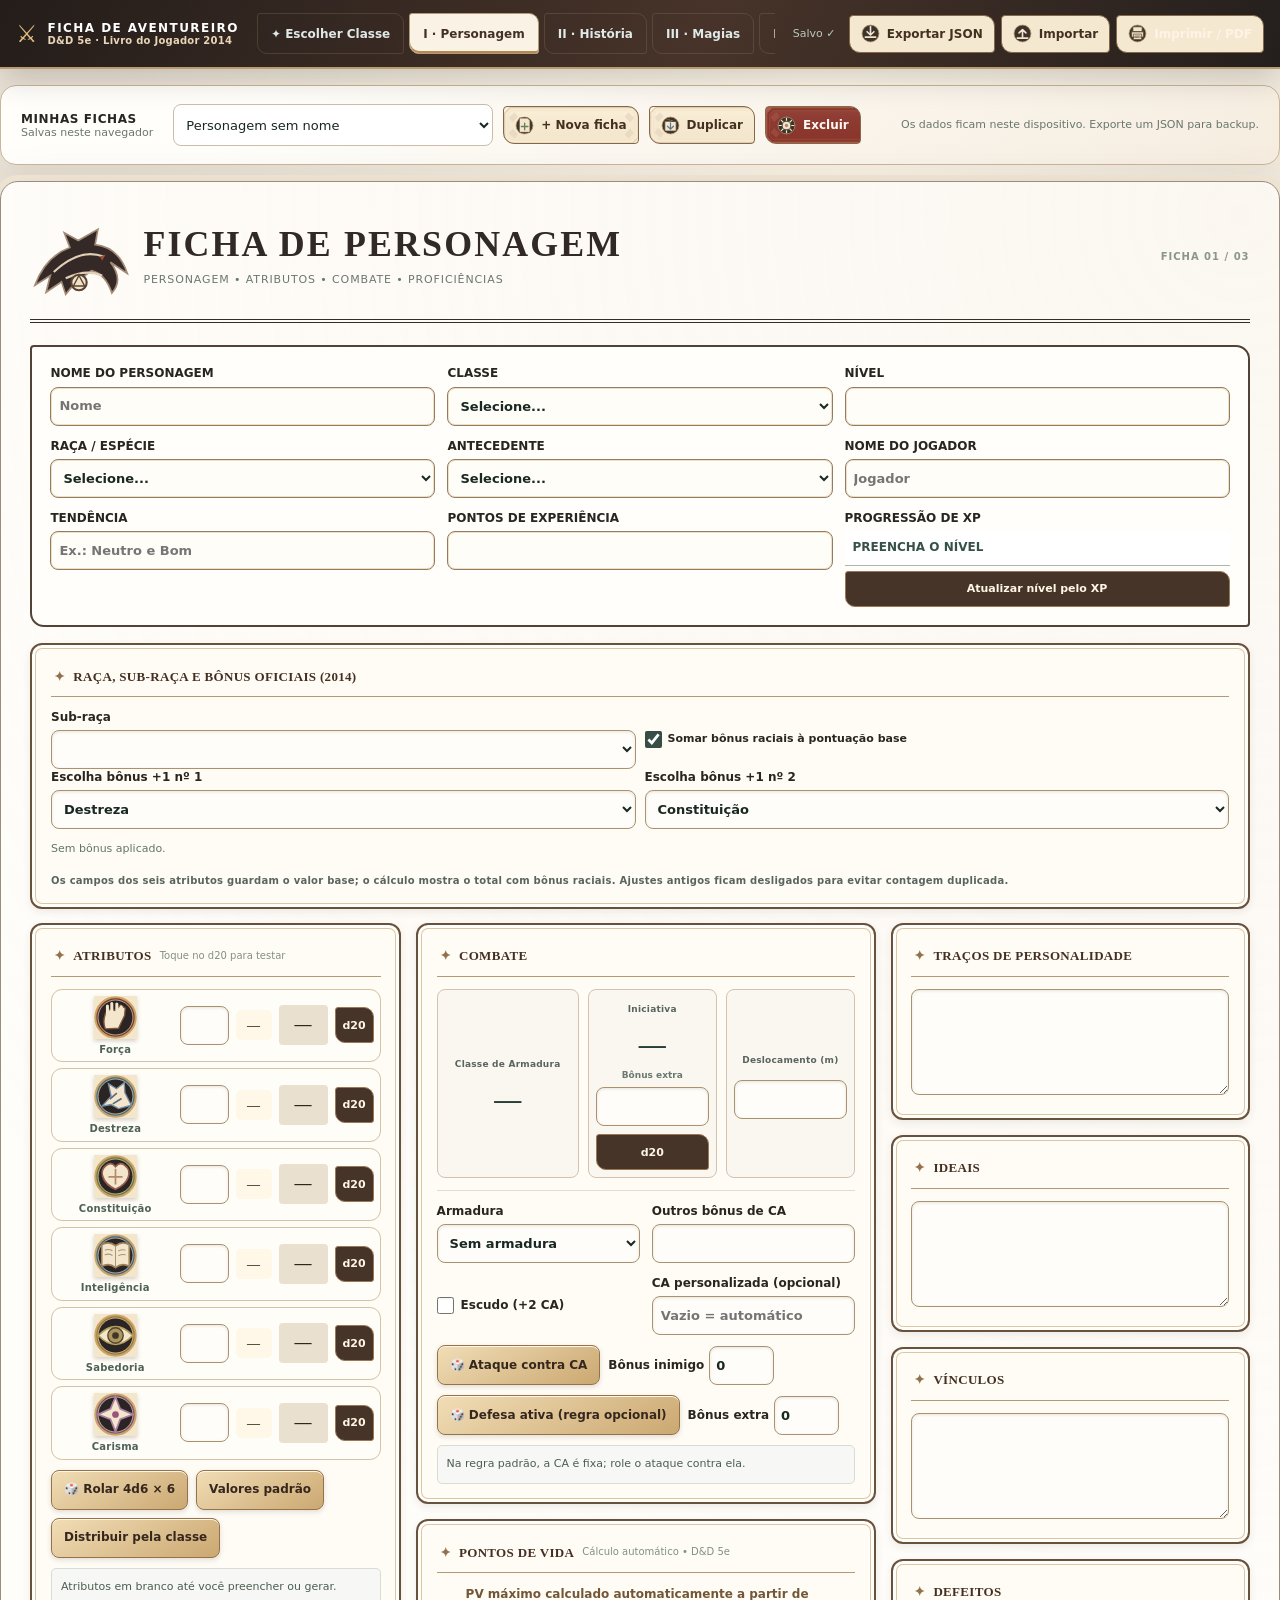
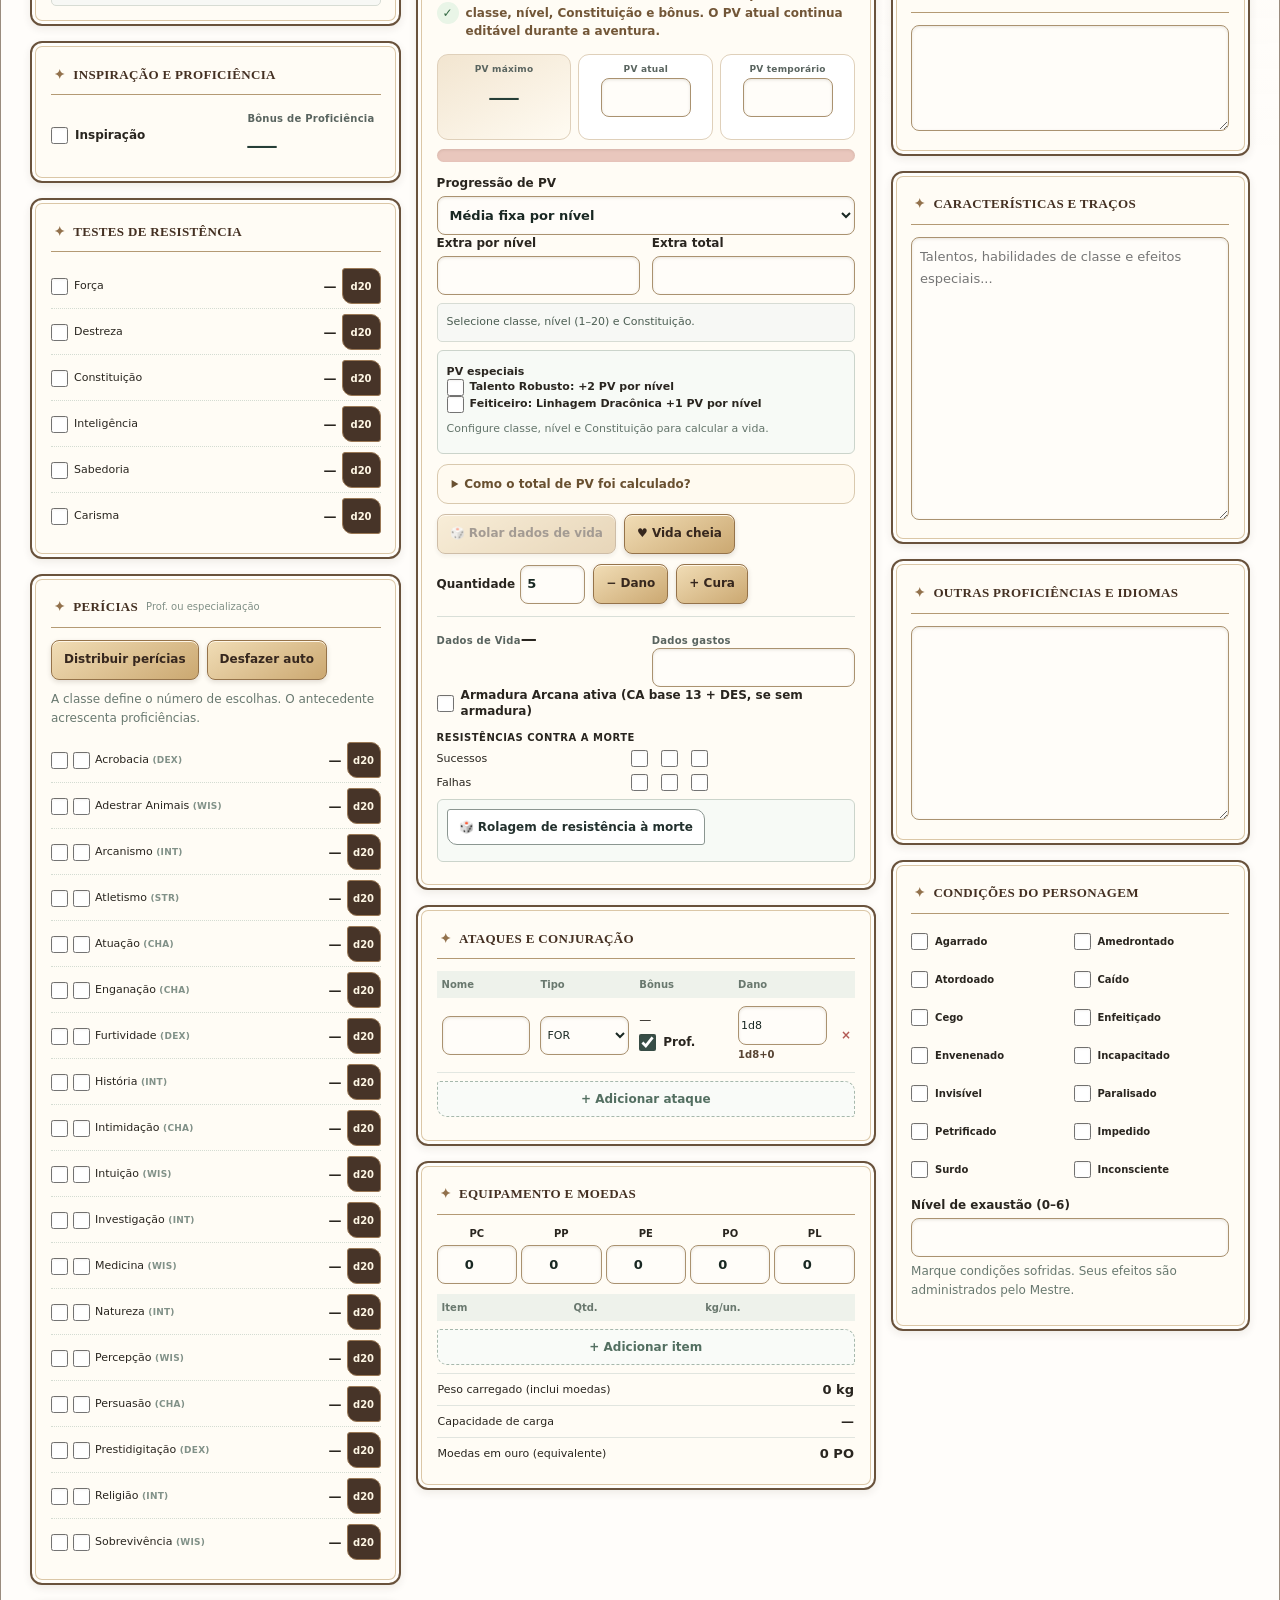
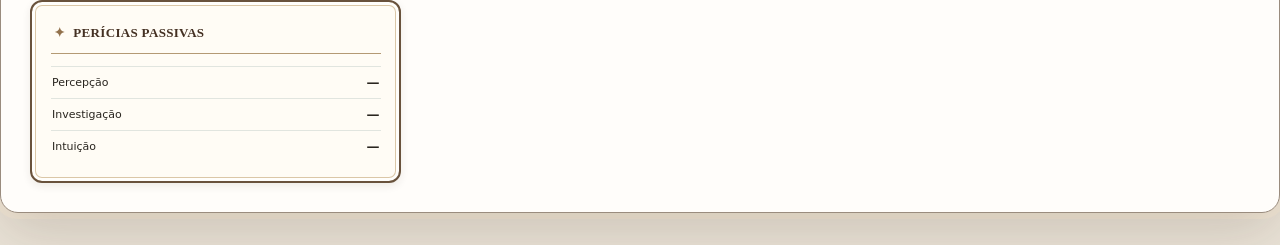
<file: index.html>
<!doctype html>
<html lang="pt-BR">
<head>
<meta charset="utf-8"><meta name="viewport" content="width=device-width,initial-scale=1">
<meta name="theme-color" content="#1b2728"><title>Ficha D&D 5e · Edição Automática</title>
<style>
:root{--ink:#1d2929;--muted:#677472;--gold:#c6a879;--border:#c9cfcb;--paper:#fff;--background:#e7eae6;--accent:#263f3b;--red:#873f3a;--radius:8px}
*{box-sizing:border-box}html{font-family:system-ui,-apple-system,"Segoe UI",sans-serif;color:var(--ink);scroll-behavior:smooth}body{margin:0;background:var(--background)}button,input,select,textarea{font:inherit}button{cursor:pointer;transition:background .15s,transform .1s;border:1px solid #8b9691;background:#fff;color:#22302d;border-radius:6px;padding:8px 11px;font-size:12px;font-weight:700}button:hover{background:#f1f5ee}button:active{transform:scale(.98)}button:focus-visible,input:focus-visible,select:focus-visible,textarea:focus-visible{outline:2px solid #bb8848;outline-offset:1px}button:disabled{opacity:.45;cursor:not-allowed}.danger{border-color:#aa5c5b;color:#863432}.danger:hover{background:#f9e8e6}.solid{background:#d0ad74;border-color:#c6a36d;color:#182322}.solid:hover{background:#e5c18e}.outline{background:transparent;color:#e8f3ea;border-color:#718681}.outline:hover{background:#425650}input,select,textarea{border:1px solid #cdd3cc;border-radius:5px;background:#fbfcfa;color:#192823;padding:8px;min-width:0;width:100%;font-size:13px}input[type=checkbox]{width:17px;height:17px;accent-color:#384e47;margin:0;flex:none}input[type=number]{font-variant-numeric:tabular-nums}textarea{resize:vertical;line-height:1.7;background:repeating-linear-gradient(to bottom,#fff,#fff 28px,#e5e8e3 29px,#fff 30px)}label{display:flex;flex-direction:column;gap:5px;font-size:11px;font-weight:800;letter-spacing:.01em;min-width:0}small{font:600 10px system-ui;letter-spacing:.025em;color:#59645f}.topbar{background:#1d302f;display:flex;align-items:center;flex-wrap:wrap;gap:12px 18px;color:#fff;padding:13px max(16px,calc((100vw - 1520px)/2));box-shadow:0 4px 18px #1d302f29}.brand{display:flex;align-items:center;gap:10px;min-width:230px}.brand-mark{font-size:24px;color:#d4b57c}.brand strong{display:block;font-size:11px;letter-spacing:.15em}.brand small{color:#b7c7c0;font-size:10px;display:block}.topnav{display:flex;flex-wrap:wrap;gap:5px;flex:1}.topnav button{color:#dce7dd;border:1px solid transparent;background:transparent;padding:8px 12px;font-size:12px}.topnav button:hover{background:#3b5149}.topnav button.active{background:#fff8e9;color:#263531;border-color:#d8b581}.toolbar{display:flex;align-items:center;gap:6px;flex-wrap:wrap}.toolbar #saveStatus{font:11px system-ui;color:#b7cabe;padding-right:4px;min-width:50px}.workspace{margin:20px auto 14px;padding:13px 17px;max-width:1490px;display:flex;align-items:center;flex-wrap:wrap;gap:8px;background:#fff;border:1px solid #d1d6d0;border-radius:9px;box-shadow:0 3px 12px #22302a0a}.workspace-label{display:flex;flex-direction:column;margin-right:10px}.workspace-label b{font-size:12px;letter-spacing:.05em}.workspace-label span,.workspace-tip{color:#6a776e;font-size:10px}.workspace select{width:auto;min-width:190px;max-width:320px;flex:1}.workspace-tip{margin-left:auto}.sheet-page{display:none;max-width:1490px;margin:0 auto 32px;padding:24px 26px 32px;background:var(--paper);border:1px solid #cbd0c8;box-shadow:0 10px 45px #32443720;min-height:720px}.sheet-page.active{display:block}.sheet-heading{display:flex;align-items:center;gap:18px;border-bottom:5px double #283731;padding:1px 0 18px;margin-bottom:18px;min-height:88px;position:relative}.sheet-heading:after{content:'';position:absolute;right:0;bottom:5px;width:130px;height:1px;background:#c2aa7f}.emblem{font-family:Georgia,serif;min-width:132px;color:#182b2a;font-weight:900;font-size:43px;line-height:1;letter-spacing:-.11em;transform:skew(-5deg)}.emblem span{color:#ad8152;font-size:25px;margin-right:2px}.heading-text{flex:1}.sheet-heading h1{font:800 clamp(22px,2.9vw,34px)/1.1 Georgia,serif;color:#192b28;text-transform:uppercase;letter-spacing:.025em;margin:0}.sheet-heading p{font-size:11px;letter-spacing:.12em;text-transform:uppercase;color:#6c776f;margin:7px 0 0}.serial{color:#8a958b;font:800 10px system-ui;letter-spacing:.1em}.grid-2,.grid-3{display:grid;gap:12px;grid-template-columns:repeat(2,minmax(0,1fr))}.grid-3{grid-template-columns:repeat(3,minmax(0,1fr))}.identity{padding:15px;border:2px solid #334541;border-radius:7px;background:#fafcf9;margin-bottom:16px;grid-auto-rows:auto}.identity label{font-weight:800;text-transform:uppercase}.identity input,.identity select{background:#fff}.readout{min-height:35px;padding:8px;color:#36514a;border-bottom:1px solid #a9b9aa;background:#fff;font-weight:650}.sheet-grid{display:grid;grid-template-columns:minmax(0,.96fr) minmax(0,1.19fr) minmax(0,.93fr);gap:13px;align-items:start}.sheet-col{display:flex;flex-direction:column;gap:12px;min-width:0}.panel{border:2px solid #35423e;border-radius:10px;padding:14px;min-width:0;background:#fff;box-shadow:inset 0 0 0 3px #fff,inset 0 0 0 4px #dce0d8}.panel>h2{display:flex;justify-content:space-between;gap:8px;align-items:center;text-transform:uppercase;letter-spacing:.07em;color:#263a36;border-bottom:2px solid #bdc7bc;padding:0 0 9px;font-size:12px;font-weight:850;margin:0 0 12px}.hint{font:500 9px system-ui;color:#819087;text-transform:none;letter-spacing:0}.helper{font-size:11px;line-height:1.6;color:#697970;margin:5px 0 10px}.abilities{display:grid;gap:6px}.ability-row{display:grid;grid-template-columns:minmax(76px,1fr) 54px 55px 42px;gap:5px;align-items:center;border:1px solid #cdd4cc;border-radius:6px;padding:6px;background:#fbfcfa}.ability-row label{color:#4d6157;font-size:11px;letter-spacing:.02em}.ability-row input{text-align:center;font-weight:800;font-size:18px;background:#fff;padding:5px 2px}.ability-mod{font:850 17px Georgia,serif;background:#e9eee7;padding:10px 2px;text-align:center;border-radius:4px}.tiny{padding:8px 6px;font-size:11px;background:#2c4b42;color:#fff;border-color:#2c4b42;max-width:100%;min-width:0}.tiny:hover{background:#466b5e}.mini-tools{display:flex;flex-wrap:wrap;gap:6px;margin:10px 0}.results{background:#f7f8f5;border:1px solid #d7dcd4;border-radius:5px;padding:9px;margin:8px 0 0;min-height:32px;color:#4b5d52;font-size:11px;line-height:1.65;overflow-wrap:anywhere}.readout,.results{font-variant-numeric:tabular-nums}.inline-cards{display:grid;grid-template-columns:1.4fr 1fr;gap:10px;align-items:center}.checkbox-label{flex-direction:row;align-items:center;gap:7px;font-size:12px;min-height:31px}.big-num{display:block;font:800 29px Georgia,serif;color:#263e37;line-height:1.25}.rows-list{display:flex;flex-direction:column;gap:1px}.list-row{display:grid;grid-template-columns:18px minmax(75px,1fr) 45px 39px;gap:5px;align-items:center;padding:4px 0;border-bottom:1px dotted #d4dcd2}.list-row:last-child{border-bottom:none}.list-row span{font-size:11px;line-height:1.15}.list-row span small{font-size:9px;color:#819188}.list-row output{font:800 13px system-ui;text-align:right}.list-row button{padding:5px 0;font-size:10px}.list-row.skill-row{grid-template-columns:17px 17px minmax(67px,1fr) 43px 34px}.metric-line{display:flex;justify-content:space-between;align-items:center;gap:8px;border-top:1px solid #e1e5df;padding:8px 1px;font-size:11px}.metric-line strong{font-size:13px}.combat-top{display:grid;grid-template-columns:1.1fr 1fr 1fr;gap:9px}.combat-top>div{text-align:center;display:flex;flex-direction:column;align-items:stretch;justify-content:center;gap:8px;background:#f8faf8;border:1px solid #cbd6cc;border-radius:8px;padding:7px}.combat-top small{font-size:9px;font-weight:750;min-height:24px;display:grid;place-content:center}.hex-val{font:800 27px Georgia,serif;color:#263f39}.divider{height:1px;background:#d9dfd8;margin:12px 0}.inline-field{display:flex;flex-direction:row;align-items:center;gap:5px}.inline-field input{width:65px;max-width:65px;padding:6px}.hp-panel{border-color:#3f5750}.hp-grid{display:grid;grid-template-columns:1fr 1fr 1fr;gap:7px}.hp-grid>div{display:flex;align-items:center;flex-direction:column;padding:9px 4px;border:1px solid #d0d9d2;border-radius:7px;gap:4px;text-align:center}.hp-grid small{font-size:9px}.big-input{font:800 24px Georgia,serif;text-align:center;max-width:90px;padding:3px}.hp-track{height:9px;background:#e8d8d6;border-radius:8px;margin:9px 0 13px;overflow:hidden}.hp-track>div{background:#427567;height:100%;width:0;transition:width .18s}.hp-panel h3{font-size:10px;letter-spacing:.05em;text-transform:uppercase;margin:12px 0 7px}.death-wrap{display:grid;grid-template-columns:1fr 1.2fr;gap:7px;align-items:center;font-size:11px}.death-wrap>div{display:flex;gap:13px}.data-table{width:100%;border-collapse:collapse;table-layout:fixed;font-size:11px}.data-table th{color:#69786e;background:#eef2eb;font-size:10px;text-align:left;padding:5px}.data-table td{padding:4px 2px;border-bottom:1px solid #e2e7e1}.data-table input,.data-table select{font-size:11px;padding:6px 2px}.data-table th:nth-last-child(1){width:23px}.data-table button{padding:4px;border:0;background:none;color:#b35b55}.add-row{width:100%;border:1px dashed #a6b8ac;color:#536f61;background:#f9fbf8;margin:8px 0}.currency-grid{display:grid;grid-template-columns:repeat(5,minmax(0,1fr));gap:4px;margin-bottom:10px}.currency-grid label{text-align:center;font-size:10px}.currency-grid input{text-align:center;padding:6px 0}.conditions{display:grid;grid-template-columns:repeat(2,minmax(0,1fr));gap:7px;margin-bottom:12px}.conditions label{font-size:10px;font-weight:650;text-transform:none}.story-grid,.spells-grid{display:grid;grid-template-columns:repeat(2,minmax(0,1fr));gap:13px}.story-grid .wide{grid-column:1/-1}.story-grid textarea{min-height:220px}.story-grid .wide textarea{min-height:270px}.spell-info{display:grid;grid-template-columns:1.4fr 1.1fr repeat(2,.85fr) 1.1fr;gap:10px;align-items:center}.spells-grid{grid-template-columns:repeat(3,minmax(0,1fr));margin:15px 0}.spell-level{border:2px solid #35443d;border-radius:9px;min-height:230px;padding:12px;box-shadow:inset 0 0 0 3px #fff,inset 0 0 0 4px #e1e6db}.spell-level h2{font:800 14px Georgia,serif;text-transform:uppercase;margin:0 0 8px;display:flex;align-items:center;gap:8px}.spell-level h2 span{display:grid;place-content:center;border:2px double #405148;width:32px;height:32px;transform:rotate(-6deg)}.spell-level textarea{width:100%;min-height:160px}.spell-level .slot-row{display:grid;grid-template-columns:1fr 65px 65px;gap:8px;align-items:center;margin-bottom:9px;font-size:10px}.spell-level .slot-row input{padding:6px;text-align:center}.tools-page{max-width:1200px}.new-tag{font-size:9px;color:#8e6227;letter-spacing:.05em;padding:3px 5px;background:#fff5e4;border-radius:4px}.pointbuy-grid{display:grid;grid-template-columns:repeat(3,minmax(0,1fr));gap:7px;margin:10px 0}.pointbuy-row{display:flex;flex-direction:column;gap:5px;padding:7px;border:1px solid #d6ded5;border-radius:6px}.pointbuy-row small{font-size:9px}.pointbuy-row select{padding:5px}.roll-log{margin-top:10px;max-height:185px;overflow:auto}.roll-log p{margin:2px 0;padding:5px;border-bottom:1px solid #edf0e9;font-size:10px}.toast{position:fixed;bottom:22px;right:22px;background:#233b35;color:#fff;padding:11px 16px;border-radius:7px;box-shadow:0 9px 30px #1c2d2580;opacity:0;pointer-events:none;transform:translateY(12px);transition:opacity .2s,transform .2s;font-size:12px;z-index:40;max-width:90vw}.toast.show{opacity:1;transform:translateY(0)}
@media(max-width:1200px){.topbar{padding:12px 15px}.sheet-grid{grid-template-columns:minmax(0,1fr) minmax(0,1fr)}.sheet-grid>.sheet-col:last-child{grid-column:1/-1;display:grid;grid-template-columns:repeat(2,minmax(0,1fr))}.sheet-grid>.sheet-col:last-child>.panel{height:100%}.spell-info{grid-template-columns:repeat(3,minmax(0,1fr))}.spells-grid{grid-template-columns:repeat(2,minmax(0,1fr))}}
@media(max-width:750px){.sheet-page{padding:12px 10px}.sheet-grid,.story-grid{grid-template-columns:1fr}.sheet-grid>.sheet-col:last-child{grid-column:auto;display:flex}.identity{grid-template-columns:repeat(2,minmax(0,1fr))}.spell-info{grid-template-columns:repeat(2,minmax(0,1fr))}.spells-grid{grid-template-columns:1fr}.sheet-heading{gap:10px}.sheet-heading h1{font-size:21px}.emblem{min-width:68px;font-size:30px}.emblem span{font-size:18px}.serial{display:none}.story-grid .wide{grid-column:auto}.workspace-tip{width:100%}.topbar .toolbar{width:100%}}
@media(max-width:400px){.identity{grid-template-columns:1fr}.brand{min-width:auto}.combat-top{gap:4px}.panel{padding:10px}.ability-row{grid-template-columns:minmax(73px,1fr) 44px 47px 38px}.pointbuy-grid{grid-template-columns:repeat(2,minmax(0,1fr))}}
@media print{@page{size:A4 portrait;margin:8mm}html,body{margin:0;background:#fff;color:#111;font-family:Arial,sans-serif}.no-print,.topbar,.workspace,.toast,button,.mini-tools,.results,.helper,.hint{display:none!important}.sheet-page,.sheet-page.active{display:block!important;max-width:none;margin:0;padding:0;border:0;box-shadow:none;min-height:0;break-after:page;page-break-after:always}.sheet-page:last-of-type{display:none!important}.sheet-heading{margin:0 0 8px;padding:0 0 8px;min-height:55px}.sheet-heading h1{font-size:20px}.sheet-heading p{font-size:8px}.emblem{font-size:30px;min-width:80px}.serial{display:block;font-size:8px}.identity{gap:4px;padding:5px;margin-bottom:6px}.identity label{font-size:8px}.identity input,.identity select{font-size:9px;padding:4px;border:0;border-bottom:1px solid #ccc}.sheet-grid{grid-template-columns:1fr 1.15fr .93fr;gap:5px}.sheet-grid>.sheet-col:last-child{display:flex;grid-column:auto}.sheet-col{gap:5px}.panel{padding:6px;border:1.4px solid #333;break-inside:avoid;box-shadow:none}.panel h2{font-size:8px;margin:0 0 4px;padding-bottom:4px}.panel h3{font-size:7px}.ability-row{grid-template-columns:1fr 30px 27px;gap:2px;padding:1px}.ability-row button{display:none}.ability-row label{font-size:8px}.ability-row input{font-size:10px;padding:2px}.ability-mod{font-size:11px;padding:3px}.list-row{grid-template-columns:12px 1fr 18px 0;gap:3px;padding:1px}.list-row.skill-row{grid-template-columns:12px 12px 1fr 18px 0}.list-row span{font-size:7px}.list-row span small{font-size:6px}.list-row output{font-size:9px}.combat-top small{font-size:7px}.hex-val{font-size:16px}.hp-grid small{font-size:7px}.big-num{font-size:16px}.big-input{font-size:14px}.panel input,.panel select,.panel textarea,.panel label{font-size:8px;padding:2px}.panel textarea{line-height:1.4}.sheet-grid .panel textarea{min-height:60px;max-height:95px}.checkbox-label{font-size:7px}.death-wrap{font-size:8px}.death-wrap input{width:10px;height:10px}.data-table th,.data-table td,.data-table input{font-size:7px;padding:2px}.currency-grid{gap:1px}.currency-grid label{font-size:7px}.metric-line{padding:3px;font-size:8px}.metric-line strong{font-size:9px}.conditions{gap:2px}.conditions label{font-size:7px}.spell-info{grid-template-columns:repeat(5,1fr)}.spells-grid{grid-template-columns:repeat(3,1fr);gap:5px;margin:7px 0}.spell-level{min-height:180px;padding:4px;break-inside:avoid}.spell-level h2{font-size:9px}.spell-level textarea{min-height:115px}.spell-level .slot-row{grid-template-columns:1fr 27px 27px;gap:2px;font-size:7px}.story-grid{grid-template-columns:repeat(2,1fr);gap:5px}.story-grid .wide{grid-column:1/-1}.story-grid textarea{min-height:170px}.story-grid .wide textarea{min-height:210px}.pointbuy-grid{display:none}#hpFormula,#hpBreakdown,#hpActionInfo{display:none!important}#tools{display:none!important}}

.ability-row{grid-template-columns:minmax(76px,1fr) 49px 36px 49px 39px}.ability-score{border-radius:5px;background:#fff8e8;padding:7px 1px;text-align:center;font:bold 13px Georgia,serif;color:#493a1f}.combat-top .helper{margin:0;font-size:9px}@media(max-width:400px){.ability-row{grid-template-columns:minmax(68px,1fr) 41px 30px 43px 35px}}@media print{.ability-row{grid-template-columns:1fr 24px 20px 27px}.ability-score{font-size:9px;padding:2px}.combat-top .helper{display:none}}

/* V5 - painéis da criação avançada; a folha tradicional conserva as 3 páginas */
.v5-page{--v5-accent:#30534d}.v5-page>.sheet-heading{margin-bottom:17px}.v5-nav,.v5-steps,.v5-bar{display:flex;gap:7px;align-items:center;flex-wrap:wrap;margin:12px 0}.v5-navbtn,.v5-step{border:1px solid #b3c3bb;border-radius:6px;background:#f8faf8;padding:9px 11px;color:#263c36;cursor:pointer}.v5-navbtn.active,.v5-step.active{background:#29443d;color:#fff;border-color:#29443d}.v5-content{max-width:1150px;margin:0 auto}.v5-content .panel{padding:20px;border:1px solid #bbc8c1;border-radius:10px;box-shadow:0 6px 24px #20332d10}.v5-content h2{font-size:19px;text-transform:none;letter-spacing:0;text-align:left}.v5-content h3{font-size:15px}.v5-content label{display:grid;gap:4px;font-size:12px;color:#44564f}.v5-content button{cursor:pointer}.v5-content button.solid{background:#30534d;color:#fff}.v5-content button:disabled{opacity:.5;cursor:not-allowed}.v5-fields,.v5-filters{display:grid;grid-template-columns:repeat(auto-fit,minmax(190px,1fr));gap:12px;margin:13px 0}.v5-fields>label{min-width:0}.v5-fields input,.v5-fields select,.v5-filters input,.v5-filters select{width:100%;border:1px solid #acbbb4;border-radius:6px;padding:10px;background:white}.v5-toggle{display:flex!important;flex-direction:row;align-items:center;gap:9px}.v5-option{border:1px solid #c7d1ca;background:#fafcf9;padding:13px;border-radius:8px}.v5-option>strong{font-size:16px}.v5-option select{max-width:100%;border-radius:6px;padding:7px}.v5-minilist{background:#f7faf7;border:1px solid #d0ddd3;border-radius:8px;padding:12px;margin-top:13px}.v5-note{margin:12px 0;background:#f0f5ef;border-left:4px solid #617c6e;padding:12px;color:#405b4d}.v5-spellgrid,.v5-featgrid{display:grid;grid-template-columns:repeat(auto-fill,minmax(235px,1fr));gap:12px;max-height:600px;overflow:auto;padding:3px}.v5-spell,.v5-featgrid>div{border:1px solid #cbd3cc;border-radius:9px;padding:12px;background:#fff}.v5-spell b{font-size:14px}.v5-spell small{display:block;color:#6b7b71;margin:5px 0}.v5-spell p,.v5-featgrid p{font-size:12px;line-height:1.55}.v5-spell button{background:#28493e;color:#fff;font-size:12px;padding:8px 12px}.v5-chip{display:inline-flex;gap:7px;align-items:center;border:1px solid #99b5a8;border-radius:12px;background:white;padding:4px 8px;margin:4px}.v5-chip button{border:0;color:#95534b;background:transparent}.v5-issue{border-left:4px solid #bca769;margin:8px 0;padding:11px;background:#f9f7f1}.v5-issue.error{border-color:#b13e3e;background:#fcf1f1}.v5-issue.warn{border-color:#c99b47}.v5-issue.good{border-color:#29785a;background:#ecf9ef}.v5-resources{display:grid;grid-template-columns:repeat(auto-fit,minmax(270px,1fr));gap:11px}.v5-resource{border:1px solid #ced9d0;border-radius:8px;padding:12px;display:flex;justify-content:space-between;align-items:center;gap:8px}.v5-resource p{font-size:12px;margin:3px 0}.v5-resource button{font-size:11px;padding:6px}.v5-stat{font-size:18px;font-weight:700}.v5-steps{margin-bottom:20px}@media(max-width:600px){.v5-page{padding:12px}.v5-content .panel{padding:12px}.v5-nav{gap:4px}.v5-navbtn{font-size:11px;padding:7px}.v5-spellgrid{max-height:500px}}@media print{#v5,#v5.sheet-page,#v5.sheet-page.active{display:none!important}.v5-nav{display:none!important}}
@media print{.sheet-page:not(#v5){zoom:.70;break-after:page!important;page-break-after:always!important}.spell-level{min-height:125px!important}.spell-level textarea{min-height:80px!important}.spells-grid{gap:3px!important}.sheet-grid .panel textarea{min-height:43px!important;max-height:70px!important}.sheet-grid .panel{margin:0!important}.sheet-col{gap:3px!important}.panel{padding:4px!important}.panel h2{margin-bottom:2px!important}.story-grid textarea{min-height:150px!important}.story-grid .wide textarea{min-height:165px!important}}

/* V6 · editorial fantasy design; fully authored locally. Not a Higgsfield-generated asset. */
:root{--ink:#19232b;--muted:#576a73;--gold:#b88c5c;--border:#cbd4d7;--paper:#fffefb;--background:#eef2f4;--accent:#1c5760;--red:#a14645;--radius:10px}
body{background:radial-gradient(circle at 88% -10%,#d4e9e9 0,transparent 40%),radial-gradient(circle at -12% 31%,#e8e0d5 0,transparent 35%),#ebeff1}
.topbar{background:linear-gradient(110deg,#102b33 0%,#1d3940 57%,#1c333d 100%);border-bottom:2px solid #b58e58;box-shadow:0 4px 21px #152b3525}.brand-mark{color:#e4bf84}.brand small{color:#c6d4d5}.topbar .tab{color:#e0e9e8;border-color:transparent}.topbar .tab:hover{background:#365661}.topbar .tab.active{background:#e5d3b4;color:#1b343a}.workspace{background:#f8faf9;border:1px solid #d6dfdc;border-radius:12px;margin:16px auto;box-shadow:0 5px 22px #103f3810}.sheet-page{border:1px solid #d6dbd8;border-radius:12px;box-shadow:0 10px 34px #21364111;background:#fffdfa}.sheet-heading{border-bottom-color:#b4a083}.emblem{color:#1b5260}.panel{border-radius:9px;border-color:#a8bab9}.panel h2{color:#274a50}.panel button.solid,.v5-content button.solid{background:#1b5660!important;color:white!important}
.v6-page{max-width:1330px;padding:0;background:transparent;border:0;box-shadow:none;overflow:hidden}.v6-header{border-radius:16px 16px 0 0;padding:30px 34px;display:flex;align-items:center;justify-content:space-between;background:radial-gradient(circle at 83% -15%,#547f8b88,transparent 35%),linear-gradient(125deg,#122a34,#214a56 74%,#325363);color:#f9f5e9;border:1px solid #294551;border-bottom:3px solid #c7a477}.v6-heading{display:flex;align-items:center;gap:20px}.v6-sigil{display:grid;place-items:center;color:#e9cfa0;font-size:36px;width:76px;height:76px;border-radius:50%;border:1px solid #b9a07c;box-shadow:inset 0 0 0 7px #11374388,0 3px 15px #10242e66}.v6-heading small{font-size:10px;letter-spacing:.25em;color:#b9cdd2;font-weight:800}.v6-heading h1{margin:4px 0;font:700 clamp(24px,4vw,36px) Georgia,serif;letter-spacing:-.015em}.v6-heading p{font-size:12px;color:#cddfdf;margin:4px 0}.v6-status{font-size:10px;font-weight:800;letter-spacing:.16em;border:1px solid #6d9495;border-radius:999px;padding:9px 12px;color:#cde4d9}.v6-tabs{display:flex;align-items:center;flex-wrap:wrap;gap:0;background:#f9fbfb;border:1px solid #d8e2e1;border-top:0;border-bottom:2px solid #dce1de;padding:10px 20px}.v6-tab{padding:10px 16px;border:none;border-radius:8px;color:#52686b;font-size:12px;font-weight:700;background:transparent;box-shadow:none}.v6-tab:hover{background:#edf3f3}.v6-tab.active{color:#fff;background:#255b64}.v6-content{padding:25px;display:grid;gap:17px;max-width:1240px;margin:auto}.v6-card{background:#fff;border:1px solid #d2dcd9;border-radius:14px;box-shadow:0 8px 22px #213e4310;padding:20px;overflow-wrap:anywhere}.v6-card>header{display:flex;align-items:center;gap:10px;margin-bottom:13px;padding-bottom:13px;border-bottom:1px solid #e4e8e5}.v6-card h2{margin:0;color:#244851;font:700 21px Georgia,serif}.v6-card h3{font-size:13px}.v6-card>p{line-height:1.65}.v6-intro{margin:0 0 15px;color:#4a656b;font-size:13px;max-width:90ch}.v6-disclaimer{border-left:3px solid #cfbb90;color:#6a675f;font-size:11px;padding:8px 10px;margin-top:16px;background:#fbf8f2}.v6-form{display:grid;grid-template-columns:repeat(auto-fit,minmax(185px,1fr));gap:12px;margin:14px 0}.v6-form label{font-size:11px;letter-spacing:.02em;color:#38535a;display:grid;gap:5px;min-width:0}.v6-card input,.v6-card select,.v6-card textarea{width:100%;border:1px solid #bbcaca;border-radius:8px;background:#fdfefe;padding:10px;color:#213a3d;min-width:0}.v6-card select:focus-visible,.v6-card input:focus-visible,.v6-card button:focus-visible{outline:2px solid #c39a5e;outline-offset:2px}.v6-card button{padding:10px 13px;font-size:12px;background:#fff;border-color:#b6c9c9;color:#224650;border-radius:8px}.v6-card button:hover{background:#eaf2f2}.v6-card button.v6-primary{background:#235864;color:#fff;border-color:#235864}.v6-card button.v6-primary:hover{background:#31707d}.v6-card button:disabled{opacity:.5;cursor:not-allowed}.v6-actions{display:flex;gap:8px;align-items:center;flex-wrap:wrap;margin:12px 0}.v6-result{border:1px solid #cbdcda;background:linear-gradient(115deg,#f5fbf9,#f8faf8);border-radius:9px;padding:13px;white-space:pre-wrap;font:12px/1.7 ui-monospace,SFMono-Regular,Consolas,monospace;min-height:42px}.v6-note{background:#f5f8f5;border-left:3px solid #87a5a0;padding:11px;color:#526e6b;font-size:12px;white-space:pre-wrap}.v6-grid{display:grid;grid-template-columns:repeat(auto-fit,minmax(230px,1fr));gap:12px;margin:15px 0}.v6-minicard{border:1px solid #d1dfdc;border-radius:10px;padding:13px;background:#fbfdfc}.v6-minicard strong{color:#24474e}.v6-minicard p{font-size:12px;margin:7px 0}.v6-table{border:1px solid #d7e0dc;border-radius:10px;margin:14px 0;overflow:hidden}.v6-combatrow{display:flex;flex-wrap:wrap;justify-content:space-between;align-items:center;gap:10px;padding:10px 13px;border-bottom:1px solid #e3e8e6;font-size:13px}.v6-combatrow:last-child{border-bottom:0}.v6-combatrow>div:first-child{flex:1;min-width:130px}.v6-combatrow b{font-size:13px}.v6-combatrow small{display:block;font-size:10px;color:#728182;margin-top:3px}.v6-combatrow button{padding:6px 9px;font-size:11px}.v6-statgrid{display:grid;grid-template-columns:repeat(3,1fr);gap:11px}.v6-statgrid>div{border:1px solid #dae3e0;background:#f9fbfa;padding:13px;border-radius:9px}.v6-statgrid small{color:#698080;font-size:10px;display:block;text-transform:uppercase;letter-spacing:.08em}.v6-statgrid strong{font:700 27px Georgia,serif;color:#2b535c}.v6-conditiongrid{display:grid;grid-template-columns:repeat(auto-fit,minmax(185px,1fr));gap:8px}.v6-check{display:inline-flex!important;align-items:center;gap:5px;font:12px Arial!important;text-transform:none!important}.v6-check input{width:17px;height:17px;accent-color:#275e68;flex:0 0 auto}.v6-condition{border:1px solid #d7e0db;border-radius:8px;padding:8px 10px;font-size:12px}.v6-condition summary{cursor:pointer;font-weight:700;color:#2a5058}.v6-condition p{font-size:11px;line-height:1.5;color:#556b6a}.v6-calc{display:grid;grid-template-columns:repeat(auto-fit,minmax(270px,1fr));gap:10px}.v6-calc>div{border:1px solid #d3dfdd;border-radius:8px;padding:13px}.v6-calc strong{font-family:Georgia,serif;font-size:16px;color:#215460}.v6-calc p{font-size:12px;line-height:1.55}.v6-toast{position:fixed;right:16px;bottom:15px;max-width:340px;padding:14px 18px;border-radius:9px;color:#fff;background:#224954;box-shadow:0 10px 32px #121d2780;z-index:100;display:none;font-size:12px}.v6-toast.show{display:block}
@media(max-width:750px){.v6-header{padding:20px 16px}.v6-status{display:none}.v6-sigil{width:50px;height:50px;font-size:24px}.v6-heading{gap:10px}.v6-heading p{font-size:10px}.v6-tabs{padding:8px;gap:3px}.v6-tab{font-size:11px;padding:9px 10px}.v6-content{padding:12px}.v6-card{padding:13px}.v6-form{grid-template-columns:repeat(2,minmax(0,1fr))}.v6-statgrid{gap:5px}.v6-statgrid>div{padding:8px}.v6-statgrid strong{font-size:21px}}
@media(max-width:450px){.v6-form,.v6-conditiongrid{grid-template-columns:1fr}.v6-heading h1{font-size:24px}.v6-heading small{font-size:9px}}
@media print{#v6,#v6.sheet-page,#v6.sheet-page.active,.v6-toast{display:none!important}body{background:white!important}.topbar,.workspace{display:none!important}.sheet-page:not(#v6){border-radius:0;box-shadow:none}}

</style>
<link rel="manifest" href="./manifest.webmanifest">
<style id="classStudioStyles">

/* CLASS STUDIO — camada isolada. A ficha impressa conserva seu layout. */
#class-studio{--cs-gold:#d9b977;--cs-gold2:#f3da9d;--cs-ink:#eae8e2;--cs-sub:#aab6b5;display:none!important;max-width:none;min-height:calc(100vh - 90px);margin:0;padding:0;border:0;box-shadow:none;background:#070e13;color:var(--cs-ink);overflow:hidden;position:relative}
#class-studio.active{display:block!important}
#class-studio *{box-sizing:border-box}
#class-studio .cs-hero{position:relative;isolation:isolate;overflow:hidden;min-height:330px;padding:28px clamp(18px,5vw,70px) 45px;background:radial-gradient(ellipse at 50% 9%,#304551 0%,#17232d 43%,#091118 88%);border-bottom:1px solid #8e7b5580}
#class-studio .cs-hero:before{content:"";position:absolute;inset:0;z-index:-1;background:linear-gradient(90deg,#060c12b0,transparent 34%,transparent 66%,#060c12a9),radial-gradient(ellipse at 49% 104%,#66838f55 0%,transparent 48%);pointer-events:none}
#class-studio .cs-landscape{position:absolute;inset:auto 0 0;width:100%;height:270px;z-index:-1;opacity:.65;filter:drop-shadow(0 4px 15px #050d15)}
#class-studio .cs-hero:after{content:"";position:absolute;bottom:-120px;left:14%;width:72%;height:180px;background:#b6b5a649;filter:blur(80px);pointer-events:none}
#class-studio .cs-topline{display:flex;align-items:center;justify-content:space-between;gap:18px;position:relative;z-index:2}
#class-studio .cs-back{display:inline-flex;align-items:center;gap:10px;border:1px solid #a7a29255;background:#151e26ba;border-radius:5px;color:#e6e2d4;padding:10px 15px;font:700 12px system-ui;letter-spacing:.02em}
#class-studio .cs-back:hover,#class-studio .cs-back:focus-visible{border-color:var(--cs-gold);background:#273541}
#class-studio .cs-progress{display:flex;align-items:center;gap:0;justify-content:center}
#class-studio .cs-step{position:relative;display:flex;align-items:center;gap:9px;padding:0 13px;color:#8e9a9f;font:700 10px system-ui;letter-spacing:.10em;text-transform:uppercase}
#class-studio .cs-step:not(:last-child):after{content:"";height:1px;width:25px;background:#737e7b88;margin-left:11px}
#class-studio .cs-step em{font-style:normal;font:700 12px Georgia,serif;display:grid;place-items:center;border:1px solid #707c78;border-radius:100%;height:29px;width:29px}
#class-studio .cs-step.cs-active{color:var(--cs-gold2)}
#class-studio .cs-step.cs-active em{border:1px solid var(--cs-gold);background:linear-gradient(135deg,#a38247,#483b24);color:#ffedb9;box-shadow:0 0 0 3px #c4aa6433}
#class-studio .cs-version{font:700 10px system-ui;color:#d2c69c;border:1px solid #d9b97755;background:#101b22ac;padding:9px 12px;border-radius:4px;letter-spacing:.1em}
#class-studio .cs-hero-inner{position:relative;z-index:1;margin:47px auto 0;max-width:840px;text-align:center}
#class-studio .cs-kicker{display:flex;align-items:center;justify-content:center;gap:11px;color:var(--cs-gold);text-transform:uppercase;font:700 10px system-ui;letter-spacing:.4em}
#class-studio .cs-kicker:before,#class-studio .cs-kicker:after{content:"";height:1px;width:38px;background:linear-gradient(90deg,transparent,var(--cs-gold))}
#class-studio .cs-kicker:after{transform:rotate(180deg)}
#class-studio h1{font:600 clamp(39px,6vw,72px)/1.1 Georgia,"Times New Roman",serif;text-transform:uppercase;letter-spacing:.06em;color:#f9e8c8;text-shadow:0 3px 18px #000c;margin:15px 0 10px}
#class-studio .cs-subtitle{margin:auto;max-width:630px;color:#cbd3d2;font:400 14px/1.8 system-ui;text-shadow:0 2px 6px #000}
#class-studio .cs-divider{width:195px;height:17px;margin:19px auto 0;position:relative;border-top:1px solid #ae9058}
#class-studio .cs-divider:before{content:"✦";position:absolute;top:-11px;left:calc(50% - 10px);font-size:17px;width:20px;background:#16212a;color:#cfab6c}
#class-studio .cs-main{max-width:1510px;padding:25px clamp(14px,4vw,65px) 55px;margin:auto;position:relative}
#class-studio .cs-filterbar{display:grid;grid-template-columns:190px 185px 185px minmax(200px,1fr);gap:14px;align-items:end;padding:17px;background:linear-gradient(145deg,#19252c,#111a21);border:1px solid #95774771;border-radius:9px;box-shadow:0 12px 30px #0006}
#class-studio .cs-field{display:flex;flex-direction:column;gap:8px;min-width:0}
#class-studio .cs-field span{font:700 10px system-ui;text-transform:uppercase;letter-spacing:.14em;color:#aeafac}
#class-studio .cs-field select,#class-studio .cs-field input{height:43px;width:100%;font:500 12px system-ui;border:1px solid #47535c;color:#f0eadd;background:#0c151d;border-radius:5px;padding:0 12px;outline:none}
#class-studio .cs-field select:focus-visible,#class-studio .cs-field input:focus-visible{border-color:#c6a06a;box-shadow:0 0 0 2px #c6a06a44}
#class-studio .cs-search{position:relative}
#class-studio .cs-search input{padding-left:36px}
#class-studio .cs-search>svg{position:absolute;left:12px;top:13px;width:16px;height:16px;color:#8d9b9b;pointer-events:none}
#class-studio .cs-caption{margin:15px 2px 18px;color:#a8b3b0;font:12px/1.65 system-ui;display:flex;align-items:center;flex-wrap:wrap;justify-content:space-between;gap:9px}
#class-studio .cs-caption strong{color:#e0c18a;font-weight:800}
#class-studio .cs-edition-hint{border-left:3px solid #b99a62;background:#b6995216;padding:9px 12px;color:#e4cda6;font:12px/1.55 system-ui;margin:0 2px 17px}
#class-studio .cs-grid{display:grid;grid-template-columns:repeat(3,minmax(0,1fr));gap:20px}
#class-studio .cs-card{position:relative;background:#142029;border:1px solid #806b4875;border-radius:8px;overflow:hidden;box-shadow:0 9px 24px #0007, inset 0 0 0 1px #fff1;transition:transform .24s ease,border-color .24s ease,box-shadow .24s ease;min-width:0}
#class-studio .cs-card:hover{transform:translateY(-5px);border-color:#e7c48e;box-shadow:0 21px 33px #0009,0 0 0 1px #a58d5e88}
#class-studio .cs-card.cs-selected{border-color:#f6dc94;box-shadow:0 0 0 2px #d5b27488,0 16px 36px #000c}
#class-studio .cs-card:before{content:"";z-index:3;position:absolute;inset:7px;pointer-events:none;border:1px solid #cdb37e45;border-radius:4px}
#class-studio .cs-art{height:218px;position:relative;overflow:hidden;background:radial-gradient(ellipse at 50% 25%,var(--cs-mid),var(--cs-dark) 68%,#0d1822 100%)}
#class-studio .cs-art:after{content:"";position:absolute;inset:0;background:linear-gradient(180deg,transparent 60%,#152029 100%);pointer-events:none}
#class-studio .cs-art svg{width:100%;height:100%;display:block;transition:transform .35s ease}
#class-studio .cs-card:hover .cs-art svg{transform:scale(1.035)}
#class-studio .cs-art-label{position:absolute;top:17px;right:17px;z-index:2;font:800 9px system-ui;letter-spacing:.15em;color:#ffefd1;border:1px solid #e7c48e80;border-radius:3px;padding:6px 8px;background:#0c1623ac}
#class-studio .cs-body{padding:0 20px 19px;position:relative}
#class-studio .cs-medallion{display:grid;place-items:center;position:absolute;top:-27px;left:20px;height:51px;width:51px;background:linear-gradient(145deg,#343d3b,#121c24);border:2px solid #bd9d60;box-shadow:0 3px 10px #000b;border-radius:50%;color:#dfbd85;z-index:4;font-size:24px}
#class-studio .cs-heading{display:flex;align-items:center;justify-content:space-between;gap:12px;padding-top:30px}
#class-studio .cs-heading h2{font:700 25px Georgia,serif!important;color:#f1e7d0!important;text-shadow:none!important;border:0!important;margin:0}
#class-studio .cs-die{font:600 11px system-ui;color:#d7b67e;white-space:nowrap}
#class-studio .cs-english{color:#7d9aa0;text-transform:uppercase;font:700 10px system-ui;letter-spacing:.12em;margin:5px 0 12px}
#class-studio .cs-tags{display:flex;gap:6px;flex-wrap:wrap;margin:0 0 12px}
#class-studio .cs-tags span{color:#e0cdad;border:1px solid #745f4480;background:#2b2f2d;font:700 9px system-ui;letter-spacing:.065em;text-transform:uppercase;padding:5px 7px;border-radius:3px}
#class-studio .cs-description{color:#c2c9c8;font:12px/1.7 system-ui;min-height:41px;margin:0 0 19px}
#class-studio .cs-actions{display:grid;grid-template-columns:1fr 1fr;gap:9px}
#class-studio .cs-actions button{font:800 11px system-ui;letter-spacing:.04em;border-radius:4px;padding:11px 6px;margin:0}
#class-studio .cs-learn{background:transparent;color:#e9dabe;border:1px solid #917b53}
#class-studio .cs-learn:hover{background:#a98c5933;border-color:#e1bc7f}
#class-studio .cs-pick{background:linear-gradient(135deg,#d6b67d,#af8747);border:1px solid #c19b5c;color:#182027}
#class-studio .cs-pick:hover{background:linear-gradient(135deg,#f1dba3,#bc9250)}
#class-studio .cs-empty{grid-column:1/-1;padding:55px 24px;text-align:center;border:1px dashed #896d4f;color:#d6cbba;font:14px/1.8 system-ui}
#class-studio .cs-selected-strap{display:flex;flex-wrap:wrap;justify-content:space-between;align-items:center;gap:12px;margin:26px 0 0;padding:14px 20px;background:#131e24;border:1px solid #927b54;border-radius:7px}
#class-studio .cs-selected-strap p{margin:0;font:12px/1.6 system-ui;color:#e5e2d7}
#class-studio .cs-selected-strap strong{color:#f3dba7}
#class-studio .cs-selected-strap button{font:800 12px system-ui;background:#b39159;border-color:#d7b47b;color:#171b21}
#class-studio .cs-selected-strap button:hover{background:#dbc08a}
#class-studio .cs-disclaimer{color:#758a8d;margin:20px 2px 0;font:11px/1.7 system-ui}
#class-studio .cs-dialog{max-width:min(560px,calc(100vw - 22px));width:100%;max-height:85vh;overflow-y:auto;padding:25px;background:linear-gradient(125deg,#1b2932,#101b23);border:1px solid #c3a477;border-radius:9px;box-shadow:0 25px 70px #000d;color:#eee3d0}
#class-studio .cs-dialog::backdrop{background:#01050ac2;backdrop-filter:blur(5px)}
#class-studio .cs-dialog-head{display:flex;justify-content:space-between;align-items:center;gap:15px;border-bottom:1px solid #967c5277;padding-bottom:15px}
#class-studio .cs-dialog h2{color:#f3d89e!important;border:0!important;font:700 32px Georgia,serif!important;margin:0}
#class-studio .cs-dialog p{font:13px/1.8 system-ui;color:#c7d1cb}
#class-studio .cs-dialog .cs-close{background:none;border:1px solid #9b8059;color:#e9d7b2;padding:5px 12px}
#class-studio .cs-detail-grid{display:grid;grid-template-columns:repeat(2,minmax(0,1fr));gap:9px;margin:17px 0}
#class-studio .cs-detail-grid>div{border:1px solid #7d725f88;background:#101d27;padding:12px;border-radius:5px}
#class-studio .cs-detail-grid small{display:block;color:#aab9b9;font:700 10px system-ui;text-transform:uppercase;letter-spacing:.07em;margin-bottom:6px}
#class-studio .cs-detail-grid b{font:700 15px Georgia,serif;color:#f2dbb3}
#class-studio .cs-dialog .cs-modal-pick{width:100%;font:800 13px system-ui;background:#d5b47d;border:1px solid #f3da9d;color:#101b23;padding:12px}
@media(min-width:1800px){#class-studio .cs-main{max-width:1630px}#class-studio .cs-art{height:250px}}
@media(max-width:1190px){#class-studio .cs-step{padding:0 4px}#class-studio .cs-step:not(:last-child):after{width:10px;margin-left:3px}#class-studio .cs-grid{gap:13px}#class-studio .cs-body{padding:0 13px 16px}#class-studio .cs-medallion{left:14px}#class-studio .cs-description{min-height:60px}}
@media(max-width:920px){#class-studio .cs-progress{display:none}#class-studio .cs-grid{grid-template-columns:repeat(2,minmax(0,1fr))}#class-studio .cs-filterbar{grid-template-columns:repeat(2,minmax(0,1fr))}#class-studio .cs-description{min-height:40px}}
@media(max-width:560px){#class-studio .cs-hero{min-height:305px;padding:17px 16px 40px}#class-studio .cs-hero-inner{margin-top:60px}#class-studio .cs-topline{gap:6px}#class-studio .cs-version{font-size:8px;padding:8px 6px}#class-studio .cs-hero h1{font-size:clamp(35px,9vw,48px)}#class-studio .cs-subtitle{font-size:12px}#class-studio .cs-main{padding:16px 11px 35px}#class-studio .cs-filterbar{grid-template-columns:1fr 1fr;padding:11px;gap:9px}#class-studio .cs-field:last-child{grid-column:1/-1}#class-studio .cs-grid{grid-template-columns:1fr;gap:14px}#class-studio .cs-art{height:248px}#class-studio .cs-description{min-height:0}#class-studio .cs-card:before{inset:6px}#class-studio .cs-caption{font-size:11px}#class-studio .cs-selected-strap{padding:13px}#class-studio .cs-selected-strap button{width:100%}#class-studio .cs-detail-grid{grid-template-columns:1fr}}
@media(prefers-reduced-motion:reduce){#class-studio .cs-card,#class-studio .cs-art svg{transition:none!important}#class-studio .cs-card:hover{transform:none!important}}
@media print{#class-studio,#class-studio.active,.topnav [data-tab="class-studio"]{display:none!important}}

</style>
<style id="paperPolish">
/* Acabamento 2014: pergaminho branco, ornamentos vetoriais locais e layout fiel às 3 folhas. */
@media screen{
body{background:linear-gradient(150deg,#e5e1d9,#f2efea 54%,#e4ddd5)}
.topbar{background:linear-gradient(120deg,#292827,#40322d);border-bottom:3px double #b99b73}
.topnav .tab{border-radius:3px 10px 3px 10px;border:1px solid #917b634a}
.topnav .tab.active{background:#faf2e5;color:#423026;border-color:#b29a78}
.workspace{border-radius:5px 15px 5px 15px;border-color:#b9aa9b;box-shadow:0 7px 24px #3f332720}
#sheet,#story,#spells{background:radial-gradient(circle at 97% 1%,#efe6d43d,transparent 45%),#fffefd;border:1px solid #9a8c7e;box-shadow:0 20px 58px #382a2524,0 0 0 5px #f7f3eb}
#sheet .sheet-heading,#story .sheet-heading,#spells .sheet-heading{border-bottom:4px double #352d27;padding-left:113px;min-height:112px}
#sheet .sheet-heading:before,#story .sheet-heading:before,#spells .sheet-heading:before{content:"";position:absolute;left:0;top:3px;width:105px;height:95px;background:url("data:image/svg+xml,%3Csvg%20xmlns%3D%22http%3A%2F%2Fwww.w3.org%2F2000%2Fsvg%22%20viewBox%3D%220%200%20150%20110%22%3E%3Cpath%20d%3D%22M7%2089Q22%2048%2057%2035L49%2014%2069%2025%2097%209%2093%2031Q127%2035%20139%2072L115%2056Q134%2081%20117%20100Q108%2073%2088%2068L64%2086%2051%20102%2045%2084%2023%2099%2029%2075Z%22%20fill%3D%22%23342927%22%20stroke%3D%22%23a28a74%22%20stroke-width%3D%222.4%22%2F%3E%3Cpath%20d%3D%22M34%2070Q71%2035%20105%2048M51%2079Q81%2065%20103%2075%22%20fill%3D%22none%22%20stroke%3D%22%23e0cfb6%22%20stroke-width%3D%223%22%2F%3E%3Cpath%20d%3D%22M100%2048l8-3-5%209Z%22%20fill%3D%22%23a64d3a%22%2F%3E%3Ccircle%20cx%3D%2270%22%20cy%3D%2285%22%20r%3D%2211%22%20fill%3D%22%23f1e4c6%22%20stroke%3D%22%235a4334%22%20stroke-width%3D%223%22%2F%3E%3Cpath%20d%3D%22M70%2075l8%2015H62Z%22%20fill%3D%22none%22%20stroke%3D%22%235a4334%22%20stroke-width%3D%222%22%2F%3E%3C%2Fsvg%3E") center/contain no-repeat}
#sheet .sheet-heading .emblem,#story .sheet-heading .emblem,#spells .sheet-heading .emblem{display:none}
#sheet .sheet-heading h1,#story .sheet-heading h1,#spells .sheet-heading h1{color:#302926;letter-spacing:.06em}
#sheet .panel,#story .panel,#spells .panel{border:2px solid #493a32;background:#fffefc;border-radius:4px 13px 4px 13px;box-shadow:inset 0 0 0 3px white,inset 0 0 0 4px #ddcfc0}
#sheet .panel>h2,#story .panel>h2,#spells .panel>h2{font-family:Georgia,serif;border-bottom:2px solid #b5a18c;color:#44342b}
#sheet .panel>h2:before,#story .panel>h2:before,#spells .panel>h2:before{content:"✦";font-family:Georgia,serif;font-size:13px;color:#92714c}
#sheet .identity,#story .identity{border:2px solid #524338;background:#fffefa;border-radius:4px 14px 4px 14px}
#sheet input,#sheet select,#sheet textarea,#story input,#story select,#story textarea,#spells input,#spells select,#spells textarea{background-color:#fffefb;border-color:#bdb0a3}
#sheet .ability-row{background:#fffdf9;border-color:#d1c4b3}
#sheet .ability-mod{background:#eae3d8;color:#392e28}
#sheet .combat-top>div{background:#faf7f1;border-color:#d2c2b0}
#sheet .tiny{background:#47352c;color:#fff;border-color:#876c55}
#sheet .tiny:hover{background:#755541}
#sheet button,#story button,#spells button{border-radius:3px 10px 3px 10px}
#spells .spell-level{border-color:#483a31;background:#fffefd;border-radius:4px 12px 4px 12px;box-shadow:inset 0 0 0 3px #fff,inset 0 0 0 4px #d8c6af}
#spells .spell-level h2{color:white;background:linear-gradient(100deg,#42342b,#78604a);padding:7px 9px;border-radius:3px 9px 3px 9px}
#spells .spell-level h2 span{border-color:#e1cead}
}
#sheet .damage-auto{display:block;font-size:10px;font-weight:800;color:#584433;margin:4px 0;overflow-wrap:anywhere}
#pactTracker{padding:10px 13px;margin:12px 0;border:2px solid #564535;background:#fffdf8}
#pactTracker[hidden]{display:none!important}
.pact-line{display:flex;flex-wrap:wrap;align-items:center;gap:14px}
.pact-line label{max-width:165px}
#story .story-grid{display:grid;grid-template-columns:minmax(0,.94fr) minmax(0,1.08fr) minmax(0,.84fr);grid-template-areas:"appearance allies portrait" "history features features" "history treasure treasure";align-items:stretch}
#story .story-grid>article:nth-child(1){grid-area:appearance}
#story .story-grid>article:nth-child(2){grid-area:allies}
#story .story-grid>article:nth-child(3){grid-area:portrait}
#story .story-grid>article:nth-child(4){grid-area:history}
#story .story-grid>article:nth-child(5){grid-area:features}
#story .story-grid>article:nth-child(6){grid-area:treasure}
#story .story-grid>article.wide{grid-column:auto}
.portrait-panel{display:flex;flex-direction:column;gap:10px}
.portrait-art{width:100%;max-width:250px;aspect-ratio:120/168;min-height:220px;align-self:center;border:3px ridge #655140;box-shadow:inset 0 0 0 4px #e7d6b4,0 6px 17px #33282026;background:#f1e9db center/contain no-repeat}
.portrait-art[data-portrait="warrior"]{background-image:url("data:image/svg+xml,%3Csvg%20xmlns%3D%22http%3A%2F%2Fwww.w3.org%2F2000%2Fsvg%22%20viewBox%3D%220%200%20120%20168%22%3E%3Cdefs%3E%3ClinearGradient%20id%3D%22bg%22%20x2%3D%220%22%20y2%3D%221%22%3E%3Cstop%20stop-color%3D%22%239baab5%22%2F%3E%3Cstop%20offset%3D%221%22%20stop-color%3D%22%2343515b%22%2F%3E%3C%2FlinearGradient%3E%3C%2Fdefs%3E%3Crect%20width%3D%22120%22%20height%3D%22168%22%20fill%3D%22%23f6f0e6%22%2F%3E%3Crect%20x%3D%225%22%20y%3D%225%22%20width%3D%22110%22%20height%3D%22158%22%20rx%3D%225%22%20fill%3D%22url(%23bg)%22%20stroke%3D%22%23352821%22%20stroke-width%3D%225%22%2F%3E%3Cpath%20d%3D%22M12%20159Q25%20122%2044%20117L74%20117Q100%20122%20108%20159Z%22%20fill%3D%22%2343515b%22%20stroke%3D%22%231f2023%22%20stroke-width%3D%224%22%2F%3E%3Cpath%20d%3D%22M36%2057Q57%2048%2080%2058L79%2090Q73%20109%2060%20112Q42%20104%2038%2083Z%22%20fill%3D%22%23d2ad91%22%20stroke%3D%22%236b4e45%22%20stroke-width%3D%222%22%2F%3E%3Cpath%20d%3D%22M31%2066Q24%2024%2058%2018Q91%2025%2089%2067L81%2075%2074%2045%2047%2047%2040%2074Z%22%20fill%3D%22%238f9c9f%22%20stroke%3D%22%2330434c%22%20stroke-width%3D%224%22%2F%3E%3Cpath%20d%3D%22M61%2020V53%22%20stroke%3D%22%23f1dfac%22%20stroke-width%3D%224%22%2F%3E%3Cpath%20d%3D%22M48%2073l8%201m14-1%207-1%22%20stroke%3D%22%2345342f%22%20stroke-width%3D%223%22%20stroke-linecap%3D%22round%22%2F%3E%3Cpath%20d%3D%22M54%2097q6%203%2012%200%22%20fill%3D%22none%22%20stroke%3D%22%2377514b%22%20stroke-width%3D%222%22%2F%3E%3Cpath%20d%3D%22M18%20155L29%20137M102%20155L91%20137%22%20stroke%3D%22%23dac8a4%22%20stroke-width%3D%224%22%2F%3E%3Cpath%20d%3D%22M12%2022V12H22M98%2012h10v10M12%20146v10h10M98%20156h10v-10%22%20stroke%3D%22%23ead4a3%22%20stroke-width%3D%222.8%22%20fill%3D%22none%22%2F%3E%3Cpath%20d%3D%22M60%205l8%208-8%207-8-7Z%22%20fill%3D%22%23dac8a4%22%20stroke%3D%22%234d3529%22%2F%3E%3Cpath%20d%3D%22M60%20147l8%2010-8%208-8-8Z%22%20fill%3D%22%23dac8a4%22%20stroke%3D%22%234d3529%22%2F%3E%3C%2Fsvg%3E")}
.portrait-art[data-portrait="elf"]{background-image:url("data:image/svg+xml,%3Csvg%20xmlns%3D%22http%3A%2F%2Fwww.w3.org%2F2000%2Fsvg%22%20viewBox%3D%220%200%20120%20168%22%3E%3Cdefs%3E%3ClinearGradient%20id%3D%22bg%22%20x2%3D%220%22%20y2%3D%221%22%3E%3Cstop%20stop-color%3D%22%2391b9a3%22%2F%3E%3Cstop%20offset%3D%221%22%20stop-color%3D%22%2325524c%22%2F%3E%3C%2FlinearGradient%3E%3C%2Fdefs%3E%3Crect%20width%3D%22120%22%20height%3D%22168%22%20fill%3D%22%23f6f0e6%22%2F%3E%3Crect%20x%3D%225%22%20y%3D%225%22%20width%3D%22110%22%20height%3D%22158%22%20rx%3D%225%22%20fill%3D%22url(%23bg)%22%20stroke%3D%22%23352821%22%20stroke-width%3D%225%22%2F%3E%3Cpath%20d%3D%22M12%20159Q25%20122%2044%20117L74%20117Q100%20122%20108%20159Z%22%20fill%3D%22%2325524c%22%20stroke%3D%22%231f2023%22%20stroke-width%3D%224%22%2F%3E%3Cpath%20d%3D%22M29%2094Q19%2024%2060%2023Q96%2026%2090%20100L79%20127%2072%2065%2047%2052%2040%20128Z%22%20fill%3D%22%23dbc17d%22%20stroke%3D%22%237c6743%22%20stroke-width%3D%222%22%2F%3E%3Cpath%20d%3D%22M36%2057Q57%2048%2080%2058L79%2090Q73%20109%2060%20112Q42%20104%2038%2083Z%22%20fill%3D%22%23ecd3b3%22%20stroke%3D%22%236b4e45%22%20stroke-width%3D%222%22%2F%3E%3Cpath%20d%3D%22M48%2073l8%201m14-1%207-1%22%20stroke%3D%22%2345342f%22%20stroke-width%3D%223%22%20stroke-linecap%3D%22round%22%2F%3E%3Cpath%20d%3D%22M54%2097q6%203%2012%200%22%20fill%3D%22none%22%20stroke%3D%22%2377514b%22%20stroke-width%3D%222%22%2F%3E%3Cpath%20d%3D%22M18%20155L29%20137M102%20155L91%20137%22%20stroke%3D%22%23e1c585%22%20stroke-width%3D%224%22%2F%3E%3Cpath%20d%3D%22M12%2022V12H22M98%2012h10v10M12%20146v10h10M98%20156h10v-10%22%20stroke%3D%22%23ead4a3%22%20stroke-width%3D%222.8%22%20fill%3D%22none%22%2F%3E%3Cpath%20d%3D%22M60%205l8%208-8%207-8-7Z%22%20fill%3D%22%23e1c585%22%20stroke%3D%22%234d3529%22%2F%3E%3Cpath%20d%3D%22M60%20147l8%2010-8%208-8-8Z%22%20fill%3D%22%23e1c585%22%20stroke%3D%22%234d3529%22%2F%3E%3C%2Fsvg%3E")}
.portrait-art[data-portrait="dragonborn"]{background-image:url("data:image/svg+xml,%3Csvg%20xmlns%3D%22http%3A%2F%2Fwww.w3.org%2F2000%2Fsvg%22%20viewBox%3D%220%200%20120%20168%22%3E%3Cdefs%3E%3ClinearGradient%20id%3D%22bg%22%20x2%3D%220%22%20y2%3D%221%22%3E%3Cstop%20stop-color%3D%22%23b66a49%22%2F%3E%3Cstop%20offset%3D%221%22%20stop-color%3D%22%235a3a32%22%2F%3E%3C%2FlinearGradient%3E%3C%2Fdefs%3E%3Crect%20width%3D%22120%22%20height%3D%22168%22%20fill%3D%22%23f6f0e6%22%2F%3E%3Crect%20x%3D%225%22%20y%3D%225%22%20width%3D%22110%22%20height%3D%22158%22%20rx%3D%225%22%20fill%3D%22url(%23bg)%22%20stroke%3D%22%23352821%22%20stroke-width%3D%225%22%2F%3E%3Cpath%20d%3D%22M12%20159Q25%20122%2044%20117L74%20117Q100%20122%20108%20159Z%22%20fill%3D%22%235a3a32%22%20stroke%3D%22%231f2023%22%20stroke-width%3D%224%22%2F%3E%3Cpath%20d%3D%22M33%2061Q11%2028%2023%2014L50%2044Q67%2026%2080%2017Q93%2029%2080%2063Z%22%20fill%3D%22%23704b33%22%20stroke%3D%22%2330241e%22%20stroke-width%3D%223%22%2F%3E%3Cpath%20d%3D%22M35%2052L53%2040%2075%2047%2083%2091%2065%20113%2047%20104%2034%2081Z%22%20fill%3D%22%23bd865e%22%20stroke%3D%22%234c2d25%22%20stroke-width%3D%223%22%2F%3E%3Cpath%20d%3D%22M57%2091L84%2089%2065%20111%2051%20104Z%22%20fill%3D%22%238e5541%22%2F%3E%3Cpath%20d%3D%22M48%2073l8%201m14-1%207-1%22%20stroke%3D%22%2345342f%22%20stroke-width%3D%223%22%20stroke-linecap%3D%22round%22%2F%3E%3Cpath%20d%3D%22M54%2097q6%203%2012%200%22%20fill%3D%22none%22%20stroke%3D%22%2377514b%22%20stroke-width%3D%222%22%2F%3E%3Cpath%20d%3D%22M18%20155L29%20137M102%20155L91%20137%22%20stroke%3D%22%23ddbd80%22%20stroke-width%3D%224%22%2F%3E%3Cpath%20d%3D%22M12%2022V12H22M98%2012h10v10M12%20146v10h10M98%20156h10v-10%22%20stroke%3D%22%23ead4a3%22%20stroke-width%3D%222.8%22%20fill%3D%22none%22%2F%3E%3Cpath%20d%3D%22M60%205l8%208-8%207-8-7Z%22%20fill%3D%22%23ddbd80%22%20stroke%3D%22%234d3529%22%2F%3E%3Cpath%20d%3D%22M60%20147l8%2010-8%208-8-8Z%22%20fill%3D%22%23ddbd80%22%20stroke%3D%22%234d3529%22%2F%3E%3C%2Fsvg%3E")}
.portrait-art[data-portrait="warlock"]{background-image:url("data:image/svg+xml,%3Csvg%20xmlns%3D%22http%3A%2F%2Fwww.w3.org%2F2000%2Fsvg%22%20viewBox%3D%220%200%20120%20168%22%3E%3Cdefs%3E%3ClinearGradient%20id%3D%22bg%22%20x2%3D%220%22%20y2%3D%221%22%3E%3Cstop%20stop-color%3D%22%238763a6%22%2F%3E%3Cstop%20offset%3D%221%22%20stop-color%3D%22%23362944%22%2F%3E%3C%2FlinearGradient%3E%3C%2Fdefs%3E%3Crect%20width%3D%22120%22%20height%3D%22168%22%20fill%3D%22%23f6f0e6%22%2F%3E%3Crect%20x%3D%225%22%20y%3D%225%22%20width%3D%22110%22%20height%3D%22158%22%20rx%3D%225%22%20fill%3D%22url(%23bg)%22%20stroke%3D%22%23352821%22%20stroke-width%3D%225%22%2F%3E%3Cpath%20d%3D%22M12%20159Q25%20122%2044%20117L74%20117Q100%20122%20108%20159Z%22%20fill%3D%22%23362944%22%20stroke%3D%22%231f2023%22%20stroke-width%3D%224%22%2F%3E%3Cpath%20d%3D%22M40%2056Q19%2031%2028%2012L50%2044Q67%2026%2078%2013Q94%2028%2079%2059Z%22%20fill%3D%22%2351395a%22%20stroke%3D%22%2330293b%22%20stroke-width%3D%223%22%2F%3E%3Cpath%20d%3D%22M31%2095Q24%2029%2057%2025Q91%2022%2089%2090L76%20124%2074%2063%2041%2058%2042%20116Z%22%20fill%3D%22%23302339%22%20stroke%3D%22%231d1723%22%20stroke-width%3D%222%22%2F%3E%3Cpath%20d%3D%22M36%2057Q57%2048%2080%2058L79%2090Q73%20109%2060%20112Q42%20104%2038%2083Z%22%20fill%3D%22%23c696a4%22%20stroke%3D%22%236b4e45%22%20stroke-width%3D%222%22%2F%3E%3Cpath%20d%3D%22M48%2073l8%201m14-1%207-1%22%20stroke%3D%22%2345342f%22%20stroke-width%3D%223%22%20stroke-linecap%3D%22round%22%2F%3E%3Cpath%20d%3D%22M54%2097q6%203%2012%200%22%20fill%3D%22none%22%20stroke%3D%22%2377514b%22%20stroke-width%3D%222%22%2F%3E%3Cpath%20d%3D%22M18%20155L29%20137M102%20155L91%20137%22%20stroke%3D%22%23ddbadb%22%20stroke-width%3D%224%22%2F%3E%3Cpath%20d%3D%22M12%2022V12H22M98%2012h10v10M12%20146v10h10M98%20156h10v-10%22%20stroke%3D%22%23ead4a3%22%20stroke-width%3D%222.8%22%20fill%3D%22none%22%2F%3E%3Cpath%20d%3D%22M60%205l8%208-8%207-8-7Z%22%20fill%3D%22%23ddbadb%22%20stroke%3D%22%234d3529%22%2F%3E%3Cpath%20d%3D%22M60%20147l8%2010-8%208-8-8Z%22%20fill%3D%22%23ddbadb%22%20stroke%3D%22%234d3529%22%2F%3E%3C%2Fsvg%3E")}
.portrait-note{font-size:10px;line-height:1.5;color:#796b5d;text-align:center}
#spells .spells-grid{grid-template-columns:repeat(3,minmax(0,1fr));grid-template-rows:repeat(4,minmax(125px,auto));gap:10px;align-items:stretch}
#spells .spell-level{min-height:0}
#spells .spell-level textarea{min-height:100px;height:100%}
#spells .spell-level:nth-child(1){grid-column:1;grid-row:1}
#spells .spell-level:nth-child(2){grid-column:1;grid-row:2}
#spells .spell-level:nth-child(3){grid-column:1;grid-row:3 / span 2}
#spells .spell-level:nth-child(4){grid-column:2;grid-row:1}
#spells .spell-level:nth-child(5){grid-column:2;grid-row:2}
#spells .spell-level:nth-child(6){grid-column:2;grid-row:3 / span 2}
#spells .spell-level:nth-child(7){grid-column:3;grid-row:1}
#spells .spell-level:nth-child(8){grid-column:3;grid-row:2}
#spells .spell-level:nth-child(9){grid-column:3;grid-row:3}
#spells .spell-level:nth-child(10){grid-column:3;grid-row:4}
@media(max-width:950px){#story .story-grid{grid-template-columns:repeat(2,minmax(0,1fr));grid-template-areas:"appearance allies" "portrait portrait" "history history" "features features" "treasure treasure"}#spells .spells-grid{grid-template-columns:repeat(2,minmax(0,1fr));grid-template-rows:auto}#spells .spell-level{grid-column:auto!important;grid-row:auto!important}}
@media(max-width:600px){#story .story-grid{grid-template-columns:1fr;grid-template-areas:"portrait" "appearance" "allies" "history" "features" "treasure"}#spells .spells-grid{grid-template-columns:1fr}#sheet .sheet-heading,#story .sheet-heading,#spells .sheet-heading{padding-left:67px;min-height:82px}#sheet .sheet-heading:before,#story .sheet-heading:before,#spells .sheet-heading:before{width:65px;height:70px}.portrait-art{max-width:230px}}
@media print{#story .story-grid{grid-template-columns:repeat(3,minmax(0,1fr))!important;grid-template-areas:"appearance allies portrait" "history features features" "history treasure treasure";gap:4px!important}#story .story-grid textarea{min-height:100px!important;max-height:118px!important}#story .portrait-art{min-height:105px;max-height:135px;aspect-ratio:auto;filter:grayscale(1);print-color-adjust:exact}#story .portrait-note{display:none}#spells .spells-grid{grid-template-columns:repeat(3,minmax(0,1fr))!important;grid-template-rows:repeat(4,minmax(90px,auto))!important;gap:3px!important}#spells .spell-level{min-height:0!important;padding:3px!important;break-inside:avoid}#spells .spell-level textarea{min-height:70px!important;max-height:95px!important;height:auto!important}#spells .spell-level:nth-child(1){grid-column:1;grid-row:1}#spells .spell-level:nth-child(2){grid-column:1;grid-row:2}#spells .spell-level:nth-child(3){grid-column:1;grid-row:3/span 2}#spells .spell-level:nth-child(4){grid-column:2;grid-row:1}#spells .spell-level:nth-child(5){grid-column:2;grid-row:2}#spells .spell-level:nth-child(6){grid-column:2;grid-row:3/span 2}#spells .spell-level:nth-child(7){grid-column:3;grid-row:1}#spells .spell-level:nth-child(8){grid-column:3;grid-row:2}#spells .spell-level:nth-child(9){grid-column:3;grid-row:3}#spells .spell-level:nth-child(10){grid-column:3;grid-row:4}#pactTracker{margin:5px 0!important;padding:4px!important;break-inside:avoid}}

</style>
<link rel="stylesheet" href="./assets/ui/theme-ai.css" media="screen">

<style id="dnd-professional-ux">
@media screen {
 :root {--ux-ink:#29251f;--ux-fog:#766b60;--ux-gold:#aa7745;--ux-line:#dfd2bd;--ux-paper:#fffdf7}
 html {scroll-padding-top:110px}
 body {background:radial-gradient(ellipse at 65% 0%,#fff9ed 0%,transparent 62%),#ebe4d8;color:var(--ux-ink)}
 .topbar {position:sticky;top:0;z-index:90;background:linear-gradient(115deg,#241d1a 0%,#473329 55%,#241f1d 100%);border-bottom:2px solid #b99c70;box-shadow:0 8px 32px #1b120c34;backdrop-filter:blur(18px);row-gap:12px}
 .brand {min-width:185px}
 .brand strong{font-size:12px;letter-spacing:.12em}
 .brand small{color:#e9d5b7}
 .topnav{display:flex;align-items:center;flex-wrap:nowrap;gap:5px;min-width:0;overflow-x:auto;scrollbar-width:thin}
 .topnav button{flex-shrink:0;min-height:41px;border-radius:10px;padding:10px 13px;font-size:12px;font-weight:750;white-space:nowrap;transition:transform .15s,background .15s,color .15s}
 .topnav button:hover{transform:translateY(-1px);background:#ffffff17}
 .topnav button.active{background:#ebd4ac;color:#362519;border-color:#f6e1b9;box-shadow:inset 0 -2px 0 #b48a50}
 .toolbar{gap:6px}.toolbar button{min-height:39px;white-space:nowrap}
 .workspace{max-width:1440px;padding:18px 20px;border:1px solid #c8b59b;border-radius:16px;background:linear-gradient(135deg,#fffefa 20%,#f6ede0);box-shadow:0 12px 35px #54402d12;gap:10px}
 .workspace select{min-height:42px;background:#fff}
 .workspace-label b{font-size:12px}.workspace-label span{font-size:11px}
 .workspace-tip{font-size:11px;line-height:1.45}
 .sheet-page{max-width:1440px;padding:clamp(16px,2.3vw,30px);background:#fffdf7;border:1px solid #d4c6ae;border-radius:18px;box-shadow:0 22px 70px #47352120}
 .sheet-heading{border-bottom:2px solid #a88d62;padding-bottom:18px;margin-bottom:22px}
 .sheet-heading h1{font-size:clamp(24px,2.8vw,36px);letter-spacing:-.018em}
 .sheet-heading p{font-size:11px;letter-spacing:.08em;line-height:1.5}
 .panel,.v6-card,.v5-content .panel{border:1px solid #d6c8b1!important;border-radius:14px!important;outline:0!important;background:linear-gradient(150deg,#fffefb,#fdf8ef)!important;box-shadow:0 6px 18px #56412b0e!important;padding:clamp(12px,1.45vw,20px)}
 .panel>h2{font-size:13px;letter-spacing:.025em;line-height:1.35;color:#483527;border-bottom:1px solid #dbccb6;padding-bottom:12px}
 .sheet-col{gap:15px}.sheet-grid{gap:15px}.identity{border-radius:13px;border:1px solid #c9b69b;background:#fcf5e9;gap:12px;padding:18px}
 label{font-size:12px;line-height:1.35;letter-spacing:0}
 input:not([type=checkbox]),select,textarea{min-height:39px;background:#fffefa;border:1px solid #cbbda9;border-radius:8px;transition:border-color .15s,box-shadow .15s}
 input:focus-visible,select:focus-visible,textarea:focus-visible,button:focus-visible{outline:2px solid #b68247;outline-offset:2px;box-shadow:0 0 0 4px #b6824722}
 button{border-radius:9px;min-height:36px}
 button:active{transform:scale(.97)}
 .mini-tools{gap:8px}.helper{font-size:12px;line-height:1.6}.hint{font-size:10px;line-height:1.4}
 .ability-row{min-height:60px;border-color:#dfcfba;border-radius:11px;background:#fffbf4;gap:7px}
 .hp-panel{border-color:#a78162!important;position:relative;overflow:hidden}
 .hp-panel>h2{color:#77502e}
 .hp-panel .hp-grid>div{background:#fff;border-radius:11px;border:1px solid #dfd0ba;min-height:86px}
 .hp-panel .hp-grid>div:first-child{background:linear-gradient(150deg,#f2e5d0,#fffbf2)}
 .hp-track{height:13px;background:#e9c7bd;border-radius:999px;box-shadow:inset 0 1px 3px #4c2d1c20}
 .hp-track>div{border-radius:999px;background:linear-gradient(90deg,#357b66,#72ba8f);transition:width .3s ease}
 .hp-auto-label{display:flex;align-items:center;gap:7px;margin:0 0 13px;color:#725637;font-weight:720;font-size:12px;line-height:1.55}
 .hp-auto-label::before{content:'✓';display:grid;place-items:center;background:#e9f5e7;color:#346943;font-size:12px;min-width:22px;height:22px;border-radius:50%}
 .hp-details{margin-top:10px;border:1px solid #d9c9ae;border-radius:11px;background:#fffaf0;overflow:hidden}
 .hp-details summary{cursor:pointer;padding:12px 14px;color:#695030;font-weight:750;font-size:12px;list-style-position:inside}
 .hp-details[open] summary{border-bottom:1px solid #e3d5c1}
 .hp-breakdown{padding:14px;font-size:12px;line-height:1.7;color:#4c453c;white-space:pre-line;overflow-wrap:anywhere}
 .v5-nav,.v6-tabs{gap:7px}.v5-navbtn,.v5-step,.v6-tab{border-radius:9px;min-height:42px}
 .v6-card h2{font-size:20px}.v6-header{border-radius:17px 17px 0 0}
 .data-table{font-size:12px}.data-table th,.data-table td{padding:8px 5px}
 .toast,.v6-toast{border-radius:12px;font-size:13px}
}
@media screen and (max-width:900px) {
 .topbar{position:relative;display:flex;flex-direction:column;align-items:stretch;gap:10px;padding:13px}
 .topnav{width:100%;order:2;padding-bottom:4px}
 .toolbar{order:3;justify-content:flex-start}
 .workspace{margin:12px;gap:9px}
 .sheet-page{margin:0 12px 20px}
}
@media screen and (max-width:600px) {
 .brand{min-width:0}
 .topnav button{min-height:44px}
 .toolbar{display:grid;grid-template-columns:repeat(3,minmax(0,1fr));width:100%}
 .toolbar #saveStatus{grid-column:1/-1}
 .toolbar button{font-size:10px;padding:8px 5px;min-width:0}
 .workspace{padding:13px}
 .workspace select{min-width:0;width:100%;flex-basis:100%;max-width:none}
 .workspace .workspace-tip{width:100%;margin-left:0}
 .sheet-page{padding:14px;margin:0 8px 16px}
 .sheet-heading{gap:10px}
 .sheet-heading h1{font-size:24px}
 .panel{padding:13px!important}
 .hp-grid{grid-template-columns:repeat(3,minmax(0,1fr))}
 .hp-grid .big-input{max-width:100%}
 .hp-panel .hp-grid>div{padding:8px 3px}
 .hp-panel .big-num{font-size:23px}
 .mini-tools button{min-height:42px}
 .data-table{display:block;overflow-x:auto}
}
@media (prefers-reduced-motion:reduce){*,*::before,*::after{scroll-behavior:auto!important;animation-duration:.01ms!important;transition-duration:.01ms!important}}
</style>
</head>
<body>
<header class="topbar no-print">
 <div class="brand"><span class="brand-mark">⚔</span><div><strong>FICHA DE AVENTUREIRO</strong><small>D&D 5e · Livro do Jogador 2014</small></div></div>
 <nav class="topnav" aria-label="Páginas da ficha"><button class="tab active" data-tab="sheet">I · Personagem</button><button class="tab" data-tab="story">II · História</button><button class="tab" data-tab="spells">III · Magias</button><button class="tab" data-tab="tools">Ferramentas</button></nav>
 <div class="toolbar"><span id="saveStatus" aria-live="polite">Pronto</span><button id="btnExport" class="outline">Exportar JSON</button><button id="btnImport" class="outline">Importar</button><button id="btnPrint" class="solid">Imprimir / PDF</button><input type="file" id="importFile" hidden accept=".json,application/json"></div>
</header>
<main>
<section class="workspace no-print" aria-label="Biblioteca de fichas">
 <div class="workspace-label"><b>MINHAS FICHAS</b><span>Salvas neste navegador</span></div>
 <select id="characterSelect" aria-label="Escolher personagem"></select>
 <button id="btnNew">+ Nova ficha</button><button id="btnDuplicate">Duplicar</button><button id="btnDelete" class="danger">Excluir</button>
 <span class="workspace-tip">Os dados ficam neste dispositivo. Exporte um JSON para backup.</span>
</section>
<section id="sheet" class="sheet-page active" aria-label="Ficha de personagem">
 <div class="sheet-heading"><div class="emblem">D<span>&</span>D</div><div class="heading-text"><h1>Ficha de Personagem</h1><p>Personagem • Atributos • Combate • Proficiências</p></div><div class="serial">FICHA 01 / 03</div></div>
 <div class="identity grid-3">
  <label>Nome do personagem<input data-field="name" id="name" placeholder="Nome"></label><label>Classe<select data-field="className" id="className"></select></label><label>Nível<input type="number" data-field="level" id="level" min="1" max="20"></label>
  <label>Raça / espécie<select data-field="race" id="race"></select></label><label>Antecedente<select data-field="background" id="background"></select></label><label>Nome do jogador<input data-field="player" id="player" placeholder="Jogador"></label>
  <label>Tendência<input data-field="alignment" id="alignment" placeholder="Ex.: Neutro e Bom"></label><label>Pontos de experiência<input type="number" id="xp" min="0" data-field="xp"></label><label>Progressão de XP<div class="readout" id="xpNext">—</div></label>
 </div>
 <div class="sheet-grid">
  <div class="sheet-col">
   <article class="panel"><h2>Atributos <span class="hint">Toque no d20 para testar</span></h2><div id="abilityList" class="abilities"></div>
    <div class="mini-tools"><button id="rollAll">🎲 Rolar 4d6 × 6</button><button id="standardArray">Valores padrão</button><button id="assignRolled">Distribuir pela classe</button></div>
    <div id="rolledResults" class="results" aria-live="polite">Atributos em branco até você preencher ou gerar.</div>
   </article>
   <article class="panel"><h2>Inspiração e Proficiência</h2><div class="inline-cards"><label class="checkbox-label"><input type="checkbox" id="inspiration" data-field="inspiration"> Inspiração</label><div><small>Bônus de Proficiência</small><output id="profBonus" class="big-num">—</output></div></div></article>
   <article class="panel"><h2>Testes de Resistência</h2><div id="saves" class="rows-list"></div></article>
   <article class="panel"><h2>Perícias <span class="hint">Prof. ou especialização</span></h2><div class="mini-tools"><button id="autoSkills">Distribuir perícias</button><button id="clearAutoSkills">Desfazer auto</button></div><p id="skillFeedback" class="helper">A classe define o número de escolhas. O antecedente acrescenta proficiências.</p><div id="skills" class="rows-list"></div></article>
   <article class="panel"><h2>Perícias Passivas</h2><div class="metric-line"><span>Percepção</span><strong id="passPerception">—</strong></div><div class="metric-line"><span>Investigação</span><strong id="passInvestigation">—</strong></div><div class="metric-line"><span>Intuição</span><strong id="passInsight">—</strong></div></article>
  </div>
  <div class="sheet-col">
   <article class="panel"><h2>Combate</h2><div class="combat-top"><div><small>Classe de Armadura</small><output id="acValue" class="hex-val">—</output></div><div><small>Iniciativa</small><output id="initiative" class="hex-val">—</output><label class="helper">Bônus extra<input type="number" id="initiativeExtra" data-field="initiativeExtra" value="0"></label><button class="tiny" id="rollInitiative">d20</button></div><div><small>Deslocamento (m)</small><input type="number" min="0" step="0.5" data-field="speed" id="speed"></div></div>
    <div class="divider"></div><div class="grid-2"><label>Armadura<select data-field="armor" id="armor"></select></label><label>Outros bônus de CA<input data-field="acExtra" id="acExtra" type="number"></label><label class="checkbox-label"><input type="checkbox" data-field="shield" id="shield"> Escudo (+2 CA)</label><label>CA personalizada (opcional)<input type="number" data-field="acOverride" id="acOverride" placeholder="Vazio = automático"></label></div>
    <div class="mini-tools"><button id="rollEnemyAttack">🎲 Ataque contra CA</button><label class="inline-field">Bônus inimigo<input id="enemyBonus" type="number" value="0"></label></div><div class="mini-tools"><button id="rollDefense">🎲 Defesa ativa (regra opcional)</button><label class="inline-field">Bônus extra<input id="defenseExtra" type="number" value="0"></label></div><div id="acResult" class="results">Na regra padrão, a CA é fixa; role o ataque contra ela.</div>
   </article>
   <article class="panel hp-panel"><h2>Pontos de Vida <span class="hint">Cálculo automático • D&D 5e</span></h2><p class="hp-auto-label no-print">PV máximo calculado automaticamente a partir de classe, nível, Constituição e bônus. O PV atual continua editável durante a aventura.</p><div class="hp-grid"><div><small>PV máximo</small><output id="hpMax" class="big-num">—</output></div><div><small>PV atual</small><input data-field="hpCurrent" type="number" id="hpCurrent" min="0" class="big-input"></div><div><small>PV temporário</small><input data-field="hpTemp" type="number" id="hpTemp" min="0" class="big-input"></div></div><div class="hp-track"><div id="hpBar"></div></div>
    <label>Progressão de PV<select data-field="hpMethod" id="hpMethod"><option value="average">Média fixa por nível</option><option value="rolled">Rolagens dos Dados de Vida por nível</option></select></label><div class="grid-2"><label>Extra por nível<input type="number" data-field="hpPerLevel" id="hpPerLevel"></label><label>Extra total<input type="number" data-field="hpExtra" id="hpExtra"></label></div>
    <div id="hpFormula" class="results">Defina classe, nível e Constituição.</div><details class="hp-details no-print"><summary>Como o total de PV foi calculado?</summary><div id="hpBreakdown" class="hp-breakdown" aria-live="polite">Selecione classe, nível e Constituição para ver o detalhamento.</div></details><div class="mini-tools"><button id="rollHp">🎲 Rolar dados de vida</button><button id="restoreHp">♥ Vida cheia</button></div>
    <div class="mini-tools"><label class="inline-field">Quantidade<input id="damageAmount" type="number" min="1" value="5"></label><button id="damageBtn">− Dano</button><button id="healBtn">+ Cura</button></div>
    <div class="divider"></div><div class="grid-2"><div><small>Dados de Vida</small><strong id="hitDice">—</strong></div><div><small>Dados gastos</small><input data-field="hitDiceSpent" id="hitDiceSpent" type="number" min="0"></div></div>
    <label class="checkbox-label"><input id="mageArmor" type="checkbox" data-field="mageArmor"> Armadura Arcana ativa (CA base 13 + DES, se sem armadura)</label><h3>Resistências contra a morte</h3><div class="death-wrap"><span>Sucessos</span><div id="deathSuccess"></div><span>Falhas</span><div id="deathFailure"></div></div>
   </article>
   <article class="panel"><h2>Ataques e Conjuração</h2><table class="data-table"><thead><tr><th>Nome</th><th>Tipo</th><th>Bônus</th><th>Dano</th><th></th></tr></thead><tbody id="attacksBody"></tbody></table><button id="addAttack" class="add-row">+ Adicionar ataque</button></article>
   <article class="panel"><h2>Equipamento e Moedas</h2><div class="currency-grid" id="currencyFields"></div><table class="data-table"><thead><tr><th>Item</th><th>Qtd.</th><th>kg/un.</th><th></th></tr></thead><tbody id="itemsBody"></tbody></table><button id="addItem" class="add-row">+ Adicionar item</button><div class="metric-line"><span>Peso carregado (inclui moedas)</span><strong id="weightSummary">—</strong></div><div class="metric-line"><span>Capacidade de carga</span><strong id="carrySummary">—</strong></div><div class="metric-line"><span>Moedas em ouro (equivalente)</span><strong id="coinSummary">—</strong></div></article>
  </div>
  <div class="sheet-col">
   <article class="panel"><h2>Traços de Personalidade</h2><textarea rows="4" data-field="personality" id="personality"></textarea></article>
   <article class="panel"><h2>Ideais</h2><textarea rows="4" data-field="ideals" id="ideals"></textarea></article>
   <article class="panel"><h2>Vínculos</h2><textarea rows="4" data-field="bonds" id="bonds"></textarea></article>
   <article class="panel"><h2>Defeitos</h2><textarea rows="4" data-field="flaws" id="flaws"></textarea></article>
   <article class="panel"><h2>Características e Traços</h2><textarea data-field="traits" id="traits" rows="12" placeholder="Talentos, habilidades de classe e efeitos especiais..."></textarea></article>
   <article class="panel"><h2>Outras Proficiências e Idiomas</h2><textarea data-field="otherProfs" id="otherProfs" rows="8"></textarea></article>
   <article class="panel"><h2>Condições do Personagem</h2><div id="conditionList" class="conditions"></div><label>Nível de exaustão (0–6)<input type="number" id="exhaustion" data-field="exhaustion" min="0" max="6"></label><p class="helper">Marque condições sofridas. Seus efeitos são administrados pelo Mestre.</p></article>
  </div>
 </div>
</section>
<section id="story" class="sheet-page" aria-label="História e aparência"><div class="sheet-heading"><div class="emblem">D<span>&</span>D</div><div class="heading-text"><h1>História do Personagem</h1><p>Segunda página da ficha • Identidade e trajetória</p></div><div class="serial">FICHA 02 / 03</div></div><div class="grid-3 identity"><label>Idade<input data-field="age"></label><label>Altura<input data-field="height"></label><label>Peso<input data-field="weight"></label><label>Olhos<input data-field="eyes"></label><label>Pele<input data-field="skin"></label><label>Cabelo<input data-field="hair"></label></div><div class="story-grid"><article class="panel"><h2>Aparência</h2><textarea rows="13" data-field="appearance" placeholder="Descreva seu personagem..."></textarea></article><article class="panel"><h2>Aliados e Organizações</h2><textarea rows="13" data-field="allies"></textarea></article><article class="panel portrait-panel"><h2>Retrato do Personagem</h2><div class="portrait-art" id="portraitPreview" data-portrait="warrior" role="img" aria-label="Retrato ilustrado selecionado"></div><label>Retrato ilustrativo<select data-field="portraitPreset" id="portraitPreset"><option value="warrior">Guerreiro</option><option value="elf">Elfa</option><option value="dragonborn">Draconato</option><option value="warlock">Conjurador</option></select></label><p class="portrait-note">Ilustração decorativa, sem alterar suas características.</p></article><article class="panel wide"><h2>História do Personagem</h2><textarea rows="15" data-field="history"></textarea></article><article class="panel"><h2>Características Adicionais</h2><textarea rows="12" data-field="features"></textarea></article><article class="panel"><h2>Tesouros e Objetivos</h2><textarea rows="12" data-field="treasure"></textarea></article></div></section>
<section id="spells" class="sheet-page" aria-label="Magias"><div class="sheet-heading"><div class="emblem">D<span>&</span>D</div><div class="heading-text"><h1>Ficha de Conjuração</h1><p>Terceira página • Truques e magias de níveis 1 a 9</p></div><div class="serial">FICHA 03 / 03</div></div><article class="panel"><div class="spell-info"><label>Classe conjuradora<select data-field="castClass" id="castClass"></select></label><label>Atributo de conjuração<select data-field="castAbility" id="castAbility"><option value="">Selecione...</option><option value="int">Inteligência</option><option value="wis">Sabedoria</option><option value="cha">Carisma</option></select></label><div><small>CD de resistência</small><output id="spellDC" class="big-num">—</output></div><div><small>Bônus de ataque mágico</small><output id="spellAttack" class="big-num">—</output></div><label>Progressão de espaços<select id="spellProgression" data-field="spellProgression"><option value="auto">Automática</option><option value="full">Conjurador completo</option><option value="half">Meio conjurador</option><option value="third">Um terço</option><option value="pact">Pacto (bruxo)</option><option value="none">Sem espaços</option></select></label></div><p class="helper" id="spellNote">Os espaços são calculados conforme a classe escolhida. Multiclasse requer ajustes do Mestre.</p></article><div id="spellList" class="spells-grid"></div><article id="pactTracker" class="panel" hidden><h2>Magia de Pacto · Multiclasse</h2><p class="helper">Os espaços de pacto do Bruxo são separados dos espaços de conjuração. O descanso curto recupera os espaços de pacto.</p><div class="pact-line"><strong id="pactSlotsSummary">—</strong><label>Espaços de pacto gastos<input type="number" min="0" step="1" id="pactSlotsUsed" value="0"></label><strong id="pactSlotsRemaining">—</strong></div></article><article class="panel no-break"><h2>Mana opcional (regra da mesa)</h2><p class="helper">O D&D 5e padrão usa espaços de magia, não mana. Este controle não modifica os espaços acima.</p><div class="grid-3"><label>Mana máxima<input type="number" data-field="manaMax" id="manaMax" min="0"></label><label>Mana gasta<input type="number" data-field="manaUsed" id="manaUsed" min="0"></label><div><small>Restante</small><output id="manaLeft" class="big-num">—</output></div></div></article></section>
<section id="tools" class="sheet-page tools-page" aria-label="Ferramentas"><div class="sheet-heading"><div class="emblem">D<span>&</span>D</div><div class="heading-text"><h1>Ferramentas da Mesa</h1><p>Criação, descansos, rolagens e utilidades</p></div><div class="serial">EXTRAS</div></div><div class="story-grid"><article class="panel"><h2>Distribuição por 27 Pontos <span class="new-tag">NOVO</span></h2><p class="helper">Valores entre 8 e 15, antes dos aumentos raciais. Distribua 27 pontos e aplique na ficha.</p><div id="pointBuy" class="pointbuy-grid"></div><div class="metric-line"><span>Pontos restantes</span><strong id="pointRemaining">27</strong></div><div class="mini-tools"><button id="pointApply">Aplicar atributos</button><button id="pointReset">Reiniciar distribuição</button></div><div id="pointFeedback" class="results">Escolha os valores antes de aplicar.</div></article>
 <article class="panel"><h2>Descansos <span class="new-tag">NOVO</span></h2><p class="helper">Descanso curto: escolha 0 dados para recuperar apenas recursos e espaços de Pacto, ou gaste Dados de Vida para recuperar PV. Descanso longo: restaura PV, metade dos Dados de Vida (mín. 1) e espaços de magia.</p><label>Dados de Vida a gastar (0 para não gastar)<input id="restDiceCount" type="number" min="0" value="0"></label><div class="mini-tools"><button id="shortRest">Descanso curto</button><button id="longRest">Descanso longo</button></div><div class="results" id="restResult">Sem descanso registrado.</div></article>
 <article class="panel"><h2>Rolador de Dados</h2><label>Expressão (ex.: 2d8+3, 4d6kh3, 1d20-1)<input id="diceInput" value="1d20" placeholder="2d6+3"></label><div class="mini-tools"><button id="rollDice">🎲 Rolar</button><button id="clearLog">Limpar histórico</button></div><div class="results" id="diceResult">Faça uma rolagem.</div><div id="rollLog" class="roll-log"></div></article>
 <article class="panel"><h2>Controle de Recursos</h2><p class="helper">Controle manual de recursos próprios da classe, como fúria, pontos de ki ou dados de superioridade.</p><label>Nome do recurso<input data-field="resourceName" placeholder="Ex.: Fúria"></label><div class="grid-2"><label>Máximo<input type="number" min="0" data-field="resourceMax"></label><label>Usados<input type="number" min="0" data-field="resourceUsed"></label></div><div class="metric-line"><span>Restante</span><strong id="resourceRemaining">—</strong></div></article>
 <article class="panel"><h2>Ferramentas do Mestre</h2><p class="helper">Gerador simples de NPC e estimativa de encontros; não substitui as tabelas oficiais de XP ajustada.</p><button id="genNpc">Gerar NPC</button><div id="npcResult" class="results">Um personagem aleatório aparecerá aqui.</div><div class="grid-3"><label>Nível médio<input type="number" id="partyLevel" min="1" max="20"></label><label>Personagens<input type="number" id="partySize" min="1"></label><label>XP dos monstros<input type="number" id="encXP" min="0"></label></div><button id="estimateEncounter">Estimativa simples</button><div id="encResult" class="results">Preencha os dados do encontro.</div></article>
 <article class="panel"><h2>Ajuda, Arquivos e Segurança</h2><p class="helper">Sem servidor, cadastro ou chaves de API. Salve o arquivo HTML e abra em qualquer navegador. Faça backup em JSON, pois dados locais podem ser apagados pelo navegador.</p><button id="resetCurrent" class="danger">Limpar ficha atual</button><div class="results" id="helpStatus">Compatível com arquivo JSON antigo quando possível; revise os campos importados.</div></article></div></section>
</main>
<div class="toast" id="toast" aria-live="polite"></div>
<script>
/* Regras complementares do Livro do Jogador 2014.
   Recursos de subclasse, talentos e regras do mestre podem exigir revisão manual. */
(function(){
'use strict';
const AB=['str','dex','con','int','wis','cha'],NAMES=['Força','Destreza','Constituição','Inteligência','Sabedoria','Carisma'];
const RACES={
 'Anão':[{con:2},{Colina:{wis:1},Montanha:{str:2}}],
 'Elfo':[{dex:2},{'Alto Elfo':{int:1},Floresta:{wis:1},Drow:{cha:1}}],
 'Halfling':[{dex:2},{'Pés Leves':{cha:1},Robusto:{con:1}}],
 'Humano':[{str:1,dex:1,con:1,int:1,wis:1,cha:1},{Padrão:{},Variante:{}}],
 'Draconato':[{str:2,cha:1},{Padrão:{}}],
 'Gnomo':[{int:2},{Floresta:{dex:1},Rochas:{con:1}}],
 'Meio-Elfo':[{cha:2},{Padrão:{}}],
 'Meio-Orc':[{str:2,con:1},{Padrão:{}}],
 'Tiefling':[{int:1,cha:2},{Padrão:{}}]
};
const KNOWN={Bardo:[4,5,6,7,8,9,10,11,12,14,15,15,16,18,19,19,20,22,22,22],Bruxo:[2,3,4,5,6,7,8,9,10,10,11,11,12,12,13,13,14,14,15,15],Feiticeiro:[2,3,4,5,6,7,8,9,10,11,12,12,13,13,14,14,15,15,15,15],Patrulheiro:[0,2,3,3,4,4,5,5,6,6,7,7,8,8,9,9,10,10,11,11]};
const TRICKS={Bardo:[2,2,2,3,3,3,3,3,3,4,4,4,4,4,4,4,4,4,4,4],Bruxo:[2,2,2,3,3,3,3,3,3,4,4,4,4,4,4,4,4,4,4,4],Clérigo:[3,3,3,4,4,4,4,4,4,5,5,5,5,5,5,5,5,5,5,5],Druida:[2,2,2,3,3,3,3,3,3,4,4,4,4,4,4,4,4,4,4,4],Feiticeiro:[4,4,4,5,5,5,5,5,5,6,6,6,6,6,6,6,6,6,6,6],Mago:[3,3,3,4,4,4,4,4,4,5,5,5,5,5,5,5,5,5,5,5]};
const el=id=>document.getElementById(id), sheet=()=>window.DNDDebug?.getMutableState?.();
function raceBonus(f,a){
 if(!f)return 0;
 if(f.rulesEdition==='2024'){
  const mode=f.bg2024Mode||'2+1';
  const keys=mode==='1+1+1'?[f.bg2024A,f.bg2024B,f.bg2024C]:[f.bg2024A,f.bg2024B];
  const usable=keys.filter(Boolean);
  if(usable.length!==new Set(usable).size)return 0;
  if(mode==='1+1+1')return usable.includes(a)?1:0;
  return (f.bg2024A===a?2:0)+(f.bg2024B===a?1:0);
 }
 if(f.raceAuto===false)return 0;const r=RACES[f.race];if(!r)return 0;const sub=f.subrace||Object.keys(r[1])[0];let v=(r[0][a]||0)+(r[1][sub]?.[a]||0);
 if(f.race==='Meio-Elfo'&&(a===f.raceExtra1||a===f.raceExtra2))v++;
 if(f.race==='Humano'&&sub==='Variante')v=(a===f.raceExtra1||a===f.raceExtra2)?1:0;
 return v;
}
function healthExtra(f,lv,cl,sorcererLevels){return ((f.rulesEdition==='2024'?f.race==='Anão':f.raceAuto!==false&&f.race==='Anão'&&f.subrace==='Colina')?lv:0)+(f.featTough?2*lv:0)+(f.draconicSoul?(Number.isInteger(sorcererLevels)?sorcererLevels:cl==='Feiticeiro'?lv:0):0)}
function magicGuide(cl,lv,castScore){if(!cl||!lv)return 'Selecione classe, nível e atributo de conjuração.';let lines=[];
 if(TRICKS[cl])lines.push('Truques conhecidos: '+TRICKS[cl][lv-1]+'.');
 if(KNOWN[cl])lines.push('Magias conhecidas (pela classe): '+KNOWN[cl][lv-1]+'.');
 if(['Clérigo','Druida','Mago','Paladino'].includes(cl)&&(cl!=='Paladino'||lv>=2)){
  let base=cl==='Paladino'?Math.floor(lv/2):lv;
  lines.push('Magias preparadas: '+(castScore===null?'preencha o atributo':Math.max(1,base+Math.floor((castScore-10)/2)))+'.');
 }
 if(cl==='Bruxo'&&lv>=11)lines.push('Arcanos Místicos: um por nível de magia 6 aos 11, 7 aos 13, 8 aos 15, 9 aos 17.');
 if(['Guerreiro','Ladino'].includes(cl))lines.push('Magia da subclasse exige progressão manual de 1/3 conjurador.');
 if(!lines.length)lines.push('Sem magias da classe básica neste nível.');
 lines.push('Subclasses, talentos e multiclasse podem alterar os limites.');return lines.join(' ');
}
const XP_LEVELS=[0,300,900,2700,6500,14000,23000,34000,48000,64000,85000,100000,120000,140000,165000,195000,225000,265000,305000,355000];
const RAGES=[2,2,3,3,3,4,4,4,4,4,4,5,5,5,5,5,6,6,6,Infinity];
function classResourceGuide(cl,lv,cha){
 if(!cl||!Number.isInteger(lv)||lv<1||lv>20)return 'Selecione uma classe e um nível válido.';
 const parts=[];
 switch(cl){
  case 'Bárbaro':parts.push('Fúrias por descanso longo: '+(lv===20?'ilimitadas':RAGES[lv-1]));parts.push('Dano adicional da fúria: +'+(lv<9?2:lv<16?3:4));break;
  case 'Bardo':parts.push('Inspiração de Bardo: '+(cha===null?'modificador de Carisma (mín. 1)':Math.max(1,Math.floor((cha-10)/2)))+' usos, dado d'+(lv<5?6:lv<10?8:lv<15?10:12));parts.push('Recuperação em descanso '+(lv>=5?'curto ou longo':'longo'));break;
  case 'Clérigo':parts.push('Canalizar Divindade: '+(lv<2?0:lv<6?1:lv<18?2:3)+' uso(s) por descanso curto ou longo');break;
  case 'Druida':parts.push('Forma Selvagem: '+(lv>=2?'2 usos por descanso curto ou longo':'liberada no nível 2'));break;
  case 'Feiticeiro':parts.push('Pontos de feitiçaria: '+(lv<2?0:lv)+' (a partir do 2º nível)');break;
  case 'Guerreiro':parts.push('Retomar Fôlego: 1 uso por descanso curto ou longo');parts.push('Surto de Ação: '+(lv<2?0:lv<17?1:2)+' uso(s) por descanso curto ou longo');parts.push('Ataques por ação de Ataque: '+(lv<5?1:lv<11?2:lv<20?3:4));break;
  case 'Ladino':parts.push('Ataque Furtivo: '+Math.ceil(lv/2)+'d6');break;
  case 'Mago':parts.push('Recuperação Arcana: soma de níveis de espaços até '+Math.ceil(lv/2)+' (nenhum acima do 5º nível; 1 vez/dia)');break;
  case 'Monge':parts.push('Pontos de Ki: '+(lv<2?0:lv));parts.push('Dado de Artes Marciais: d'+(lv<5?4:lv<11?6:lv<17?8:10));break;
  case 'Paladino':parts.push('Reserva de Cura pelas Mãos: '+lv*5+' PV');parts.push('Canalizar Divindade disponível após escolher Juramento no nível 3');break;
  case 'Patrulheiro':parts.push('Inimigo Favorito e Explorador Natural: escolhas manuais dependem de nível e campanha');break;
  case 'Bruxo':parts.push('Espaços de Pacto: recuperados em descanso curto; Arcanos Místicos registrados separadamente');break;
 }
 parts.push('Recursos adicionais de arquétipos, talentos e subclasses devem ser escolhidos e registrados à parte.');
 return parts.join(' • ');
}
function levelByXP(xp){let n=1;for(let i=0;i<XP_LEVELS.length;i++)if(xp>=XP_LEVELS[i])n=i+1;return n}

let mounted=false;
function renderSub(f){const dest=el('subrace');const variants=RACES[f.race]?Object.keys(RACES[f.race][1]):[];let cur=variants.includes(f.subrace)?f.subrace:(variants[0]||'');if(f.subrace!==cur)f.subrace=cur;
 dest.innerHTML=variants.map(x=>'<option value="'+x+'">'+x+'</option>').join('');dest.value=cur;}
function refresh(){if(!mounted)return;const s=sheet();if(!s)return;const f=s.fields;renderSub(f);
 const auto=el('raceAuto');auto.checked=f.raceAuto!==false;
 ['featTough','draconicSoul','mageArmor'].forEach(k=>{const x=el('rule-'+k);if(x)x.checked=!!f[k]});
 for(let i=1;i<=2;i++)el('raceExtra'+i).value=f['raceExtra'+i]||['','dex','con'][i];
 el('raceChoices').hidden=!(f.race==='Meio-Elfo'||(f.race==='Humano'&&f.subrace==='Variante'));
 const bonuses=AB.map((a,i)=>({name:NAMES[i],v:raceBonus(f,a)})).filter(a=>a.v);
 el('racePreview').textContent=auto.checked?(bonuses.map(a=>a.name+' +'+a.v).join(' · ')||'Sem bônus aplicado.'):'Bônus raciais desligados. Evita duplicá-los em fichas antigas.';
 el('raceSpecial').textContent=f.race==='Anão'&&f.subrace==='Colina'?'Tenacidade anã: +1 PV por nível.':f.race==='Elfo'&&f.subrace==='Drow'?'Sensibilidade à luz solar: consulte as condições.':f.race==='Humano'&&f.subrace==='Variante'?'Humano variante: escolher 1 perícia e 1 talento manualmente.':'';
 const cl=f.className,lv=Number(f.level);const cas=f.castAbility||({Mago:'int',Clérigo:'wis',Druida:'wis',Paladino:'cha',Patrulheiro:'wis',Bardo:'cha',Bruxo:'cha',Feiticeiro:'cha'}[cl]);
 const base=s.abilities[cas];const score=cas&&base!==''&&base!=null?Number(base)+raceBonus(f,cas):null;
 el('magicGuide').textContent=magicGuide(cl,Number.isInteger(lv)&&lv>=1&&lv<=20?lv:null,score);
 el('classResourceGuide').textContent=classResourceGuide(cl,lv,s.abilities.cha===""?null:Number(s.abilities.cha)+raceBonus(f,'cha'));
 let hp=window.DNDDebug?.getHP?.();el('racialHPNote').textContent=hp?'PV máximos '+hp.total+' (incluindo bônus raciais e talentos configurados).':'Configure classe, nível e Constituição para calcular a vida.';
}
function mount(){if(mounted||!el('race')||!el('hpFormula')||!el('spellNote'))return;mounted=true;
 const box=document.createElement('article');box.id='rulesOrigin';box.className='panel rules-origin';box.innerHTML='<h2>Raça, sub-raça e bônus oficiais (2014)</h2><div class="rules-grid"><label>Sub-raça<select id="subrace"></select></label><label class="rule-check"><input type="checkbox" id="raceAuto">Somar bônus raciais à pontuação base</label></div><div class="rules-grid" id="raceChoices"><label>Escolha bônus +1 nº 1<select id="raceExtra1">'+AB.map((a,i)=>'<option value="'+a+'">'+NAMES[i]+'</option>').join('')+'</select></label><label>Escolha bônus +1 nº 2<select id="raceExtra2">'+AB.map((a,i)=>'<option value="'+a+'">'+NAMES[i]+'</option>').join('')+'</select></label></div><p class="rule-info" id="racePreview"></p><p class="rule-info" id="raceSpecial"></p><small>Os campos dos seis atributos guardam o valor base; o cálculo mostra o total com bônus raciais. Ajustes antigos ficam desligados para evitar contagem duplicada.</small>';
 el('race').closest('.identity').insertAdjacentElement('afterend',box);
 const hp=document.createElement('div');hp.className='rules-detail';hp.innerHTML='<b>PV especiais</b><label class="rule-check"><input id="rule-featTough" type="checkbox">Talento Robusto: +2 PV por nível</label><label class="rule-check"><input id="rule-draconicSoul" type="checkbox">Feiticeiro: Linhagem Dracônica +1 PV por nível</label><p class="rule-info" id="racialHPNote"></p>';el('hpFormula').insertAdjacentElement('afterend',hp);
 const magic=document.createElement('div');magic.className='rules-detail';magic.innerHTML='<b>Preparação e conhecimento de magias</b><p class="rule-info" id="magicGuide"></p>';el('spellNote').insertAdjacentElement('afterend',magic);
 const death=document.createElement('div');death.className='rules-detail';death.innerHTML='<button id="deathRoll" type="button">🎲 Rolagem de resistência à morte</button><p class="rule-info" id="deathResult"></p>';el('deathFailure').closest('.death-wrap').insertAdjacentElement('afterend',death);
 const conc=document.createElement('article');conc.className='panel';conc.innerHTML='<h2>Concentração de magia</h2><p class="helper">Teste de resistência de Constituição com CD 10 ou metade do dano, o maior.</p><label>Dano sofrido<input type="number" min="1" id="concDamage" value="12"></label><button id="concRoll" type="button">🎲 Testar concentração</button><p id="concResult" class="results">Aguardando teste.</p>';el('tools').querySelector('.story-grid').appendChild(conc);
 const resource=document.createElement('article');resource.className='panel';resource.innerHTML='<h2>Recursos por classe e nível (2014)</h2><p class="rule-info" id="classResourceGuide"></p>';el('tools').querySelector('.story-grid').appendChild(resource);
 const xp=document.createElement('button');xp.id='xpLevelBtn';xp.type='button';xp.textContent='Atualizar nível pelo XP';xp.className='tiny';xp.title='Atualiza o nível numérico, não as escolhas de arquétipo e melhorias de atributo';el('xpNext').parentElement.appendChild(xp);
 xp.addEventListener('click',()=>{const f=sheet().fields,v=Number(f.xp);if(!Number.isFinite(v)||v<0){el('raceSpecial').textContent='XP inválido.';return}const target=levelByXP(v);const field=el('level');field.value=target;field.dispatchEvent(new Event('input',{bubbles:true}));el('raceSpecial').textContent='Nível atualizado para '+target+'. Revise escolhas de classe, talentos e melhorias de atributos.'});
 const css=document.createElement('style');css.textContent='.rules-origin{margin-bottom:14px}.rules-grid{display:grid;grid-template-columns:repeat(2,minmax(0,1fr));gap:9px}.rule-check{display:flex!important;align-items:center;flex-direction:row!important;gap:6px;font-size:11px!important}.rule-check input{width:17px;height:17px;flex:none}.rule-info{font-size:11px;color:#63746a;line-height:1.6}.rules-detail{border:1px solid #cbd4cb;background:#f7faf6;padding:9px;border-radius:6px;margin:8px 0}.rules-detail b{font-size:11px}.rules-detail p{margin:7px 0}@media(max-width:650px){.rules-grid{grid-template-columns:1fr}}@media print{#rulesOrigin{display:none}.rules-detail button{display:none}}';document.head.appendChild(css);
 el('subrace').addEventListener('change',()=>{const f=sheet().fields;f.subrace=el('subrace').value;if(f.race==='Elfo'&&f.subrace==='Floresta')setSpeed(10.5);else if(f.race==='Elfo')setSpeed(9);window.DNDDebug.recalc()});
 el('raceAuto').addEventListener('change',()=>{sheet().fields.raceAuto=el('raceAuto').checked;window.DNDDebug.recalc()});
 for(const k of ['featTough','draconicSoul'])el('rule-'+k).addEventListener('change',()=>{sheet().fields[k]=el('rule-'+k).checked;window.DNDDebug.recalc()});
 for(const k of ['raceExtra1','raceExtra2'])el(k).addEventListener('change',()=>{const f=sheet().fields,other=k==='raceExtra1'?'raceExtra2':'raceExtra1',newVal=el(k).value;if(newVal===f[other]||(f.race==='Meio-Elfo'&&newVal==='cha')){el(k).value=f[k]||'';return}f[k]=newVal;window.DNDDebug.recalc()});
 el('race').addEventListener('change',()=>{sheet().fields.subrace='';window.DNDDebug.recalc()});
 el('deathRoll').addEventListener('click',rollDeath);el('concRoll').addEventListener('click',rollConcentration);refresh();
}
function setSpeed(v){const e=el('speed');e.value=v;e.dispatchEvent(new Event('input',{bubbles:true}))}
function rollDeath(){const s=sheet();if(!s)return;const f=s.fields;if(f.hpCurrent!==''&&Number(f.hpCurrent)>0){el('deathResult').textContent='A rolagem só ocorre com 0 PV.';return}const d=1+Math.floor(Math.random()*20);let x='';if(d===20){f.hpCurrent=1;s.deathSuccess=0;s.deathFailure=0;x='20 natural: recupera 1 PV.'}else{if(d===1){s.deathFailure=Math.min(3,s.deathFailure+2);x='1 natural: duas falhas.'}else if(d>=10){s.deathSuccess=Math.min(3,s.deathSuccess+1);x='Um sucesso.'}else{s.deathFailure=Math.min(3,s.deathFailure+1);x='Uma falha.'}if(s.deathSuccess===3){s.deathSuccess=0;s.deathFailure=0;x+=' Personagem estabilizado.'}if(s.deathFailure===3)x+=' Três falhas: personagem morreu.'}el('deathResult').textContent='d20: '+d+'. '+x;window.DNDDebug.recalc()}
function rollConcentration(){const s=sheet(),f=s?.fields;if(!s)return;const dmg=Number(el('concDamage').value);if(!Number.isFinite(dmg)||dmg<=0){el('concResult').textContent='Insira dano válido.';return}const val=s.abilities.con;if(val===''||val==null){el('concResult').textContent='Preencha Constituição.';return}const md=Math.floor((Number(val)+raceBonus(f,'con')-10)/2);const lv=Number(f.level)||1,prof=s.saves.includes('con')?2+Math.floor((lv-1)/4):0,dc=Math.max(10,Math.floor(dmg/2)),d=1+Math.floor(Math.random()*20),total=d+md+prof;el('concResult').textContent='CD '+dc+' · d20 ['+d+'] + '+(md+prof)+' = '+total+' · '+(total>=dc?'Concentração mantida.':'Concentração perdida.')}
window.DND2014={raceBonus,healthExtra,magicGuide,classResourceGuide,levelByXP,mount,refresh};
})();

</script>
<script>
/* D&D 5e (2014) · Ficha digital autônoma · nenhuma biblioteca externa */
(()=>{'use strict';
const $=id=>document.getElementById(id);
const A=[['str','Força'],['dex','Destreza'],['con','Constituição'],['int','Inteligência'],['wis','Sabedoria'],['cha','Carisma']];
const SK=[['acrobatics','Acrobacia','dex'],['animal','Adestrar Animais','wis'],['arcana','Arcanismo','int'],['athletics','Atletismo','str'],['performance','Atuação','cha'],['deception','Enganação','cha'],['stealth','Furtividade','dex'],['history','História','int'],['intimidation','Intimidação','cha'],['insight','Intuição','wis'],['investigation','Investigação','int'],['medicine','Medicina','wis'],['nature','Natureza','int'],['perception','Percepção','wis'],['persuasion','Persuasão','cha'],['sleight','Prestidigitação','dex'],['religion','Religião','int'],['survival','Sobrevivência','wis']];
const CLASSES={
 'Bárbaro':{die:12,saves:['str','con'],skills:[2,['animal','athletics','intimidation','nature','perception','survival']],priority:['str','con','dex','wis','cha','int']},
 'Bardo':{die:8,saves:['dex','cha'],skills:[3,SK.map(x=>x[0])],cast:'cha',priority:['cha','dex','con','wis','int','str']},
 'Bruxo':{die:8,saves:['wis','cha'],skills:[2,['arcana','deception','history','intimidation','investigation','nature','religion']],cast:'cha',priority:['cha','con','dex','wis','int','str']},
 'Clérigo':{die:8,saves:['wis','cha'],skills:[2,['history','insight','medicine','persuasion','religion']],cast:'wis',priority:['wis','con','str','dex','cha','int']},
 'Druida':{die:8,saves:['int','wis'],skills:[2,['arcana','animal','insight','medicine','nature','perception','religion','survival']],cast:'wis',priority:['wis','con','dex','int','cha','str']},
 'Feiticeiro':{die:6,saves:['con','cha'],skills:[2,['arcana','deception','insight','intimidation','persuasion','religion']],cast:'cha',priority:['cha','con','dex','wis','int','str']},
 'Guerreiro':{die:10,saves:['str','con'],skills:[2,['acrobatics','animal','athletics','history','insight','intimidation','perception','survival']],priority:['str','con','dex','wis','int','cha']},
 'Ladino':{die:8,saves:['dex','int'],skills:[4,['acrobatics','athletics','performance','deception','stealth','intimidation','insight','investigation','perception','persuasion','sleight']],priority:['dex','con','wis','cha','int','str']},
 'Mago':{die:6,saves:['int','wis'],skills:[2,['arcana','history','insight','investigation','medicine','religion']],cast:'int',priority:['int','con','dex','wis','cha','str']},
 'Monge':{die:8,saves:['str','dex'],skills:[2,['acrobatics','athletics','stealth','history','insight','religion']],priority:['dex','wis','con','str','int','cha']},
 'Paladino':{die:10,saves:['wis','cha'],skills:[2,['athletics','insight','intimidation','medicine','persuasion','religion']],cast:'cha',priority:['str','cha','con','wis','dex','int']},
 'Patrulheiro':{die:10,saves:['str','dex'],skills:[3,['animal','athletics','stealth','insight','investigation','nature','perception','survival']],cast:'wis',priority:['dex','wis','con','str','int','cha']}
};
const BACKGROUNDS={
 'Acolito':['insight','religion'],'Artesão de Guilda':['insight','persuasion'],'Artista':['acrobatics','performance'],
 'Charlatão':['deception','sleight'],'Criminoso':['deception','stealth'],'Eremita':['medicine','religion'],
 'Forasteiro':['athletics','survival'],'Herói do Povo':['animal','survival'],'Marinheiro':['athletics','perception'],
 'Nobre':['history','persuasion'],'Órfão':['sleight','stealth'],'Sábio':['arcana','history'],'Soldado':['athletics','intimidation']
};
const RACES={'Anão':7.5,'Elfo':9,'Halfling':7.5,'Humano':9,'Draconato':9,'Gnomo':7.5,'Meio-Elfo':9,'Meio-Orc':9,'Tiefling':9};
const ARMOR={'Sem armadura':[10,99],'Acolchoada':[11,99],'Couro':[11,99],'Couro batido':[12,99],'Peles':[12,2],'Camisão de malha':[13,2],'Brunea':[14,2],'Peitoral':[14,2],'Meia armadura':[15,2],'Cota de anéis':[14,0],'Cota de malha':[16,0],'Cota de talas':[17,0],'Armadura de placas':[18,0]};
const CONDITIONS=['Agarrado','Amedrontado','Atordoado','Caído','Cego','Enfeitiçado','Envenenado','Incapacitado','Invisível','Paralisado','Petrificado','Impedido','Surdo','Inconsciente'];
const SLOT_FULL=[
 [0,0,0,0,0,0,0,0,0],[2,0,0,0,0,0,0,0,0],[3,0,0,0,0,0,0,0,0],[4,2,0,0,0,0,0,0,0],[4,3,0,0,0,0,0,0,0],[4,3,2,0,0,0,0,0,0],[4,3,3,0,0,0,0,0,0],[4,3,3,1,0,0,0,0,0],[4,3,3,2,0,0,0,0,0],[4,3,3,3,1,0,0,0,0],[4,3,3,3,2,0,0,0,0],[4,3,3,3,2,1,0,0,0],[4,3,3,3,2,1,0,0,0],[4,3,3,3,2,1,1,0,0],[4,3,3,3,2,1,1,0,0],[4,3,3,3,2,1,1,1,0],[4,3,3,3,2,1,1,1,0],[4,3,3,3,2,1,1,1,1],[4,3,3,3,3,1,1,1,1],[4,3,3,3,3,2,1,1,1],[4,3,3,3,3,2,2,1,1]
];
const XP=[0,300,900,2700,6500,14000,23000,34000,48000,64000,85000,100000,120000,140000,165000,195000,225000,265000,305000,355000];
const COST={8:0,9:1,10:2,11:3,12:4,13:5,14:7,15:9};
const FIELDS={name:'',className:'',level:'',race:'',subrace:'',raceAuto:true,raceExtra1:'dex',raceExtra2:'con',portraitPreset:'warrior',featTough:false,draconicSoul:false,initiativeExtra:'',mageArmor:false,background:'',player:'',alignment:'',xp:'',speed:'',inspiration:false,armor:'Sem armadura',acExtra:'',shield:false,acOverride:'',hpCurrent:'',hpTemp:'',hpMethod:'average',hpPerLevel:'',hpExtra:'',hitDiceSpent:'',personality:'',ideals:'',bonds:'',flaws:'',traits:'',otherProfs:'',age:'',height:'',weight:'',eyes:'',skin:'',hair:'',appearance:'',allies:'',history:'',features:'',treasure:'',castClass:'',castAbility:'',spellProgression:'auto',manaMax:'',manaUsed:'',exhaustion:'',resourceName:'',resourceMax:'',resourceUsed:''};
const uid=()=>{try{return crypto.randomUUID()}catch(e){return Date.now().toString(36)+'-'+Math.random().toString(36).slice(2,9)}};
const fresh=()=>({version:3,id:uid(),fields:{...FIELDS},abilities:Object.fromEntries(A.map(x=>[x[0],''])),saves:[],skillProfs:[],expertise:[],autoSkills:[],hpRolls:[],hpRollDie:null,hpLastMax:null,attacks:[{id:uid(),name:'',type:'str',damage:'1d8',prof:true}],items:[],currency:{pc:0,pp:0,pe:0,po:0,pl:0},conditions:[],deathSuccess:0,deathFailure:0,spells:Object.fromEntries(Array.from({length:10},(_,i)=>[i,''])),slotsUsed:Array(9).fill(0),pointBuy:Object.fromEntries(A.map(x=>[x[0],8])),rollLog:[]});
let library={},active='',state,saveTimer,rolls=[],restoring=false;
const blank=v=>v===''||v===null||v===undefined;
const n=(v,def=0)=>blank(v)||!Number.isFinite(Number(v))?def:Number(v);
const safeInt=(v,def=0)=>Math.trunc(n(v,def));
const score=a=>blank(state.abilities[a])?null:n(state.abilities[a])+(window.DND2014?.raceBonus?.(state.fields,a)||0)+(window.DNDV5?.abilityBonus?.(state,a)||0);
const mod=a=>score(a)===null?null:Math.floor((score(a)-10)/2);
const signed=x=>x===null?'—':(x>=0?'+':'')+x;
const level=()=>{let l=n(state.fields.level,NaN);return Number.isInteger(l)&&l>=1&&l<=20?l:null};
const pb=()=>level()===null?null:2+Math.floor((level()-1)/4);
const escaped=s=>String(s??'').replace(/[&<>"']/g,c=>({'&':'&amp;','<':'&lt;','>':'&gt;','"':'&quot;',"'":'&#39;'}[c]));
function rand(sides){if(window.crypto&&crypto.getRandomValues){const arr=new Uint32Array(1),lim=Math.floor(4294967296/sides)*sides;do{crypto.getRandomValues(arr)}while(arr[0]>=lim);return 1+(arr[0]%sides)}return 1+Math.floor(Math.random()*sides)}
function msg(text){const t=$('toast');t.textContent=text;t.classList.add('show');clearTimeout(msg.timer);msg.timer=setTimeout(()=>t.classList.remove('show'),3200)}
function opt(select,values,empty='Selecione...'){select.innerHTML='<option value="">'+empty+'</option>'+values.map(x=>`<option value="${escaped(x)}">${escaped(x)}</option>`).join('')}
function makeUI(){
 opt($('className'),Object.keys(CLASSES));opt($('race'),Object.keys(RACES));opt($('background'),Object.keys(BACKGROUNDS));opt($('castClass'),Object.keys(CLASSES),'Classe principal');
 $('armor').innerHTML=Object.keys(ARMOR).map(a=>`<option>${escaped(a)}</option>`).join('');
 $('abilityList').innerHTML=A.map(([k,title])=>`<div class="ability-row"><label for="attr-${k}">${title}</label><input id="attr-${k}" type="number" min="1" max="30" data-ability="${k}" aria-label="Valor de ${title}"><output class="ability-score" id="final-${k}" title="Valor final com bônus de raça">—</output><output class="ability-mod" id="mod-${k}">—</output><button class="tiny" data-action="test-ability" data-key="${k}" title="Rolar d20 com o modificador">d20</button></div>`).join('');
 $('saves').innerHTML=A.map(([k,title])=>`<div class="list-row"><input type="checkbox" data-save="${k}" aria-label="Proficiência em salvaguarda de ${title}"><span>${title}</span><output id="save-${k}">—</output><button class="tiny" data-action="test-save" data-key="${k}">d20</button></div>`).join('');
 $('skills').innerHTML=SK.map(([key,title,a])=>`<div class="list-row skill-row"><input type="checkbox" data-skill="${key}" aria-label="Proficiência em ${title}"><input type="checkbox" data-expert="${key}" aria-label="Especialização em ${title}" title="Especialização (dobrar proficiência)"><span>${title} <small>(${a.toUpperCase()})</small></span><output id="skill-${key}">—</output><button class="tiny" data-action="test-skill" data-key="${key}">d20</button></div>`).join('');
 $('currencyFields').innerHTML=[['pc','PC'],['pp','PP'],['pe','PE'],['po','PO'],['pl','PL']].map(([k,name])=>`<label>${name}<input data-currency="${k}" type="number" min="0" step="1"></label>`).join('');
 $('conditionList').innerHTML=CONDITIONS.map(k=>`<label class="checkbox-label"><input type="checkbox" data-condition="${escaped(k)}">${escaped(k)}</label>`).join('');
 for(const type of ['Success','Failure'])$('death'+type).innerHTML=[0,1,2].map(i=>`<input type="checkbox" data-death="${type}" data-index="${i}" aria-label="${type} ${i+1}">`).join('');
 $('pointBuy').innerHTML=A.map(([k,title])=>`<label class="pointbuy-row">${title}<select data-point="${k}">${Object.keys(COST).map(v=>`<option value="${v}">${v} · ${COST[v]} pts</option>`).join('')}</select></label>`).join('');
 $('spellList').innerHTML=Array.from({length:10},(_,i)=>`<article class="spell-level"><h2><span>${i}</span>${i===0?'Truques':'Magias nível '+i}</h2>${i>0?`<div class="slot-row"><small id="slotAvailable-${i}">Espaços: —</small><label>Gastos<input type="number" data-slot="${i}" min="0"></label><output id="slotRest-${i}">—</output></div>`:''}<textarea data-spell="${i}" rows="7" placeholder="Uma magia por linha..."></textarea></article>`).join('');
}
function save(){try{library[active]=state;localStorage.setItem('dnd-v3-library',JSON.stringify({version:3,active,library}));$('saveStatus').textContent='Salvo ✓'}catch(e){$('saveStatus').textContent='Sem espaço';msg('Falha ao salvar localmente: exporte um JSON.')}}
function queueSave(){ $('saveStatus').textContent='Salvando...';clearTimeout(saveTimer);saveTimer=setTimeout(save,350)}
function normalize(raw){const v=fresh();if(!raw||typeof raw!=='object')return v;
 if(raw.version===3){Object.assign(v,raw);v.fields={...FIELDS,...raw.fields};if(raw.fields?.raceAuto===undefined)v.fields.raceAuto=false;v.abilities={...v.abilities,...raw.abilities};v.currency={...v.currency,...raw.currency};v.spells={...v.spells,...raw.spells};v.pointBuy={...v.pointBuy,...raw.pointBuy};for(const prop of ['attacks','items','saves','skillProfs','expertise','autoSkills','hpRolls','conditions','slotsUsed','rollLog'])if(!Array.isArray(v[prop]))v[prop]=fresh()[prop];return v}
 const obj=raw.form&&typeof raw.form==='object'?raw.form:raw;
 const mapping={charName:'name',playerName:'player',classe:'className',level:'level',race:'race',background:'background',xp:'xp',alignment:'alignment',speed:'speed',hpCur:'hpCurrent',hpTemp:'hpTemp',initMisc:'initiativeExtra',traits:'traits',inventory:'otherProfs',proficiencies:'otherProfs',languages:'otherProfs',castingStat:'castAbility',manaMax:'manaMax',manaUsed:'manaUsed',armorType:'armor',hpPerLevelBonus:'hpPerLevel',hpMisc:'hpExtra',hitDiceSpent:'hitDiceSpent',autoHp:'autoHp'};
 for(const [k,d] of Object.entries(mapping))if(k in obj&&d in v.fields)v.fields[d]=obj[k];
 for(const [k] of A){if(k in obj)v.abilities[k]=obj[k];if(obj['profSave-'+k])v.saves.push(k)}
 for(const [k] of SK){if(obj['prof-'+k])v.skillProfs.push(k);if(obj['exp-'+k])v.expertise.push(k)}
 for(let i=0;i<=9;i++)if(obj['spells'+i])v.spells[i]=obj['spells'+i];
 if('autoHp'in obj&&obj.autoHp===false&&'hpMax'in obj)v.fields.hpExtra='';
 if(Array.isArray(raw.attacks))v.attacks=raw.attacks.map(x=>({id:uid(),name:x.name||'',damage:x.damage||'1d8',type:x.stat||'str',prof:!!x.prof}));
 return v;
}
function firstLoad(){try{const value=JSON.parse(localStorage.getItem('dnd-v3-library')||'null');if(value?.library&&typeof value.library==='object'&&Object.keys(value.library).length){library=Object.fromEntries(Object.entries(value.library).map(([id,v])=>[id,normalize(v)]));active=library[value.active]?value.active:Object.keys(library)[0];state=library[active];return}}catch(e){}
 let entry=null;try{entry=JSON.parse(localStorage.getItem('dnd-sheet-2014-autosave-v2')||'null')}catch(e){}
 state=entry?normalize(entry):fresh();active=state.id;library[active]=state;save();}
function renderSelect(){const s=$('characterSelect');s.innerHTML=Object.entries(library).map(([key,c])=>`<option value="${escaped(key)}">${escaped(c.fields.name||'Personagem sem nome')} ${c.fields.level?'· Nível '+escaped(c.fields.level):''}</option>`).join('');s.value=active}
function renderFields(){for(const el of document.querySelectorAll('[data-field]')){const k=el.dataset.field,val=state.fields[k];if(el.type==='checkbox')el.checked=!!val;else el.value=blank(val)?'':val}
 for(const el of document.querySelectorAll('[data-ability]'))el.value=state.abilities[el.dataset.ability]??'';
 for(const el of document.querySelectorAll('[data-save]'))el.checked=state.saves.includes(el.dataset.save);
 for(const el of document.querySelectorAll('[data-skill]'))el.checked=state.skillProfs.includes(el.dataset.skill);
 for(const el of document.querySelectorAll('[data-expert]'))el.checked=state.expertise.includes(el.dataset.expert);
 for(const el of document.querySelectorAll('[data-condition]'))el.checked=state.conditions.includes(el.dataset.condition);
 for(const el of document.querySelectorAll('[data-currency]'))el.value=state.currency[el.dataset.currency]??0;
 for(const el of document.querySelectorAll('[data-spell]'))el.value=state.spells[el.dataset.spell]??'';
 for(const el of document.querySelectorAll('[data-slot]'))el.value=state.slotsUsed[Number(el.dataset.slot)-1]||'';
 for(const el of document.querySelectorAll('[data-point]'))el.value=state.pointBuy[el.dataset.point]??8;
 for(const el of document.querySelectorAll('[data-death]'))el.checked=el.dataset.index<(el.dataset.death==='Success'?state.deathSuccess:state.deathFailure);
 renderAttacks();renderItems();drawLog();renderDerived();renderSelect();}
function toggleIn(arr,key,check){const s=new Set(arr);if(check)s.add(key);else s.delete(key);return [...s]}
function setField(key,val){state.fields[key]=val;
 if(key==='className'){state.saves=CLASSES[val]?.saves.slice()||[];state.fields.castClass=val;state.fields.castAbility=CLASSES[val]?.cast||'';state.autoSkills.forEach(x=>{state.skillProfs=state.skillProfs.filter(y=>y!==x)});state.autoSkills=[];
 $('castClass').value=state.fields.castClass;$('castAbility').value=state.fields.castAbility;document.querySelectorAll('[data-save]').forEach(el=>el.checked=state.saves.includes(el.dataset.save));document.querySelectorAll('[data-skill]').forEach(el=>el.checked=state.skillProfs.includes(el.dataset.skill));}
 if(key==='race'&&val in RACES){state.fields.speed=RACES[val];$('speed').value=state.fields.speed}
 if(key==='castClass'){state.fields.castAbility=CLASSES[val]?.cast||'';$('castAbility').value=state.fields.castAbility}
 if(key==='hpMethod'&&val==='rolled'){state.hpRolls=[]}
}
function calcHP(){const multi=window.DNDV5?.hpForMulti?.(state);if(multi)return multi;const l=level(),cl=CLASSES[state.fields.className],con=mod('con');if(!l||!cl||con===null)return null;
 if(state.hpRollDie!==cl.die){state.hpRollDie=cl.die;state.hpRolls=[]}
 const per=n(state.fields.hpPerLevel),extra=n(state.fields.hpExtra),values=[];
 let first=Math.max(1,cl.die+con+per);let total=first;
 for(let i=2;i<=l;i++){let d=state.fields.hpMethod==='rolled'?state.hpRolls[i-2]:Math.floor(cl.die/2)+1;
 if(state.fields.hpMethod==='rolled'&&(!Number.isInteger(d)||d<1||d>cl.die)){d=rand(cl.die);state.hpRolls[i-2]=d}
 let gain=Math.max(1,d+con+per);total+=gain;values.push(gain)}
 return {total:Math.max(1,total+extra+(window.DND2014?.healthExtra?.(state.fields,l,state.fields.className)||0)),first,values,die:cl.die,per,extra};}
function spellSlots(){const shared=window.DNDV5?.slotsForMulti?.(state);if(shared)return shared;const l=level(),cl=state.fields.castClass||state.fields.className;if(!l)return {totals:Array(9).fill(0),mode:'none'};
 let mode=state.fields.spellProgression;if(mode==='auto'&&window.DNDV5?.thirdCaster?.(state,cl))mode='third';if(mode==='auto')mode=['Bardo','Clérigo','Druida','Feiticeiro','Mago'].includes(cl)?'full':cl==='Bruxo'?'pact':['Paladino','Patrulheiro'].includes(cl)?'half':'none';
 let slots=Array(9).fill(0);
 if(mode==='pact'){const tier=l<3?1:l<5?2:l<7?3:l<9?4:5;slots[tier-1]=l===1?1:l<11?2:l<17?3:4}
 else{const idx=mode==='full'?l:mode==='half'?(l<2?0:Math.ceil(l/2)):mode==='third'?(l<3?0:Math.ceil(l/3)):0;if(idx>0)slots=SLOT_FULL[Math.min(20,idx)].slice()}
 return {totals:slots,mode};}
function derivedSkill(id){const sk=SK.find(x=>x[0]===id),m=sk?mod(sk[2]):null,p=pb();if(m===null)return null;return m+(p??0)*(state.expertise.includes(id)?2:state.skillProfs.includes(id)?1:0)}
function derivedAC(){const override=state.fields.acOverride;if(!blank(override)&&Number.isFinite(Number(override)))return n(override);
 const dex=mod('dex');if(dex===null)return null;
 const armor=state.fields.armor,base=ARMOR[armor]||ARMOR['Sem armadura'];let val=base[0]+(base[1]===0?0:Math.min(dex,base[1]));
 if(armor==='Sem armadura'){
 if(state.fields.mageArmor)val=Math.max(val,13+dex);
 if(state.fields.draconicSoul)val=Math.max(val,13+dex);
 if(state.fields.className==='Bárbaro'&&mod('con')!==null)val=Math.max(val,10+dex+mod('con'));
 if(state.fields.className==='Monge'&&!state.fields.shield&&mod('wis')!==null)val=Math.max(val,10+dex+mod('wis'));
 }
 return val+(state.fields.shield?2:0)+n(state.fields.acExtra)+(window.DNDV6?.armorBonus?.(state)||0);
}
function deriveAttack(row){const p=pb(),a=row.type==='spell'?(state.fields.castAbility||CLASSES[state.fields.className]?.cast):row.type;const bonus=a?mod(a):null;return bonus===null?null:bonus+(row.prof?(p??0):0)+(window.DNDV6?.attackBonus?.(row)||0)}
function renderDerived(){const l=level(),p=pb(),cl=CLASSES[state.fields.className];if($('portraitPreview'))$('portraitPreview').dataset.portrait=state.fields.portraitPreset||'warrior';$('profBonus').textContent=signed(p);
 for(const [key] of A){$('final-'+key).textContent=score(key)===null?'—':score(key);$('mod-'+key).textContent=signed(mod(key));const save=mod(key);$('save-'+key).textContent=signed(save===null?null:save+(state.saves.includes(key)?p||0:0))}
 for(const [key] of SK)$('skill-'+key).textContent=signed(derivedSkill(key));
 const passive=id=>{const b=derivedSkill(id);return b===null?'—':10+b+(window.DNDV5?.passiveBonus?.(state,id)||0)};$('passPerception').textContent=passive('perception');$('passInvestigation').textContent=passive('investigation');$('passInsight').textContent=passive('insight');
 const xp=n(state.fields.xp,NaN);$('xpNext').textContent=l===null?'Preencha o nível':l===20?'Nível máximo':Number.isFinite(xp)?`${Math.max(0,XP[l]-xp).toLocaleString('pt-BR')} XP até nível ${l+1}`:`Próximo nível: ${XP[l].toLocaleString('pt-BR')} XP`;
 $('initiative').textContent=signed(mod('dex')===null?null:mod('dex')+n(state.fields.initiativeExtra)+(window.DNDV5?.initBonus?.(state)||0));$('acValue').textContent=derivedAC()??'—';
 const hp=calcHP();if(hp){const old=state.hpLastMax;const newMax=hp.total;const oldCur=state.fields.hpCurrent;
 if(blank(oldCur))state.fields.hpCurrent=newMax;
 else if(old!==null&&Number.isFinite(Number(old))&&old!==newMax){const prev=n(oldCur);state.fields.hpCurrent=prev<=0?0:Math.min(newMax,Math.max(0,prev+newMax-old))}
 else if(n(oldCur)>newMax)state.fields.hpCurrent=newMax;
 state.hpLastMax=newMax;
 $('hpMax').textContent=newMax;$('hpCurrent').value=state.fields.hpCurrent;$('hpBar').style.width=Math.max(0,Math.min(100,100*n(state.fields.hpCurrent)/newMax))+'%';
 $('hpFormula').textContent=`1º nível: ${hp.first} PV · demais: ${state.fields.hpMethod==='average'?'média fixa':'dados rolados'} · Mod. CON: ${signed(mod('con'))} · Total: ${newMax} PV`;
 const hpBase=hp.first+hp.values.reduce((sum,gain)=>sum+gain,0);
 const hpAdjustment=newMax-hpBase;
 const hpExtraRows=hp.values.map((gain,index)=>'Nível '+(index+2)+': '+gain+' PV').join('\n');
 const hpMethodText=state.fields.hpMethod==='average'?'Valor fixo do dado de vida por nível':'Resultados dos dados rolados por nível';
 $('hpBreakdown').textContent='Cálculo automático • '+(state.fields.className||'Classe')+' • Nível '+l+'\n'+
 'Nível 1: '+hp.first+' PV (dado máximo da classe + Constituição e ajustes).\\n'+
 (hpExtraRows?hpExtraRows+'\n':'')+
 'Método: '+hpMethodText+'\n'+
 'Modificador de Constituição: '+signed(mod('con'))+' por nível.\\n'+
 'Ajustes extras (raça, talentos e outros): '+signed(hpAdjustment)+' PV.\\n'+
 'Total máximo: '+newMax+' PV. O PV atual só é alterado por dano, cura ou variação no máximo.';
 
 $('hitDice').textContent=hp.multiDice?Object.entries(hp.multiDice).map(([cls,count])=>count+'d'+CLASSES[cls].die+' ('+cls+')').join(' + ')+' · '+Math.max(0,l-n(state.fields.hitDiceSpent))+' DV disponíveis':`${Math.max(0,l-n(state.fields.hitDiceSpent))} de ${l}d${hp.die} restantes`;
 }else{$('hpMax').textContent='—';$('hpBar').style.width='0';$('hitDice').textContent='—';$('hpFormula').textContent='Selecione classe, nível (1–20) e Constituição.';$('hpBreakdown').textContent='Selecione classe, nível e Constituição para ver o detalhamento.'}
 $('rollHp').disabled=!hp||state.fields.hpMethod!=='rolled';
 for(const tr of $('attacksBody').children){const a=state.attacks.find(x=>x.id===tr.dataset.id);if(a){tr.querySelector('output').textContent=signed(deriveAttack(a));const d=tr.querySelector('.damage-auto');if(d){const dice=String(a.damage||'').trim(),ability=a.type==='spell'?0:mod(a.type),magic=a.type==='spell'?0:(window.DNDV6?.attackBonus?.(a)||0),sum=(ability||0)+magic+n(a.damageExtra);d.textContent=/^\d+d\d+$/i.test(dice)?dice+(sum>=0?'+':'')+sum:(dice||'—')}}}
 const caster=state.fields.castAbility;const castMod=caster?mod(caster):null;$('spellDC').textContent=castMod===null||p===null?'—':8+p+castMod;$('spellAttack').textContent=castMod===null||p===null?'—':signed(p+castMod);
 const slots=spellSlots(),pact=slots.pact||[],pactMax=pact.reduce((sum,q)=>sum+q,0),pactPanel=$('pactTracker');if(pactPanel){pactPanel.hidden=!pactMax;const tier=pact.findIndex(q=>q>0)+1,used=Math.max(0,n(state.v5?.pactUsed));$('pactSlotsSummary').textContent=pactMax+' espaço(s) de '+tier+'º nível';$('pactSlotsRemaining').textContent=Math.max(0,pactMax-used)+' restante(s)';if(document.activeElement!==$('pactSlotsUsed'))$('pactSlotsUsed').value=used}for(let i=1;i<=9;i++){$('slotAvailable-'+i).textContent='Espaços: '+slots.totals[i-1];const spent=Math.max(0,n(state.slotsUsed[i-1]));$('slotRest-'+i).textContent=`Restam ${Math.max(0,slots.totals[i-1]-spent)}`;}
 $('spellNote').textContent=slots.mode==='pact'?'Bruxo: espaços de pacto voltam após descanso curto. Arcanos Místicos são separados.':slots.mode==='multi'?'Multiclasse 2014: espaços compartilhados de Conjuração; os espaços de Bruxo aparecem em separado.':'Espaços calculados conforme a classe ou progressão selecionada. Confira exceções com o Mestre.';
 $('manaLeft').textContent=blank(state.fields.manaMax)?'—':Math.max(0,n(state.fields.manaMax)-n(state.fields.manaUsed));$('resourceRemaining').textContent=blank(state.fields.resourceMax)?'—':Math.max(0,n(state.fields.resourceMax)-n(state.fields.resourceUsed));
 const totalWeight=state.items.reduce((s,x)=>s+Math.max(0,n(x.qty))*Math.max(0,n(x.weight)),0)+Object.values(state.currency).reduce((sum,count)=>sum+Math.max(0,n(count)),0)*.01;const carry=score('str');$('weightSummary').textContent=totalWeight.toLocaleString('pt-BR',{maximumFractionDigits:2})+' kg';$('carrySummary').textContent=carry===null?'—':(carry*7.5).toLocaleString('pt-BR')+' kg';$('coinSummary').textContent=(n(state.currency.pc)*.01+n(state.currency.pp)*.1+n(state.currency.pe)*.5+n(state.currency.po)+n(state.currency.pl)*10).toLocaleString('pt-BR',{maximumFractionDigits:2})+' PO';
 renderPointSummary();window.DND2014?.refresh?.();window.DNDV5?.refresh?.();
}
function renderAttacks(){$('attacksBody').innerHTML=state.attacks.map(a=>`<tr data-id="${escaped(a.id)}"><td><input data-attack="name" value="${escaped(a.name)}" aria-label="Nome do ataque"></td><td><select data-attack="type"><option value="str" ${a.type==='str'?'selected':''}>FOR</option><option value="dex" ${a.type==='dex'?'selected':''}>DES</option><option value="spell" ${a.type==='spell'?'selected':''}>MAG</option></select></td><td><output>—</output><label title="Proficiente" class="checkbox-label"><input data-attack="prof" type="checkbox" ${a.prof?'checked':''}>Prof.</label></td><td><input data-attack="damage" value="${escaped(a.damage)}" aria-label="Dados básicos do dano ou fórmula personalizada"><output class="damage-auto" aria-label="Dano automático">—</output></td><td><button data-remove-attack="${escaped(a.id)}" title="Remover ataque">×</button></td></tr>`).join('')}
function renderItems(){$('itemsBody').innerHTML=state.items.map(a=>`<tr data-id="${escaped(a.id)}"><td><input data-item="name" value="${escaped(a.name)}" aria-label="Nome do item"></td><td><input data-item="qty" type="number" min="0" value="${escaped(a.qty)}" aria-label="Quantidade"></td><td><input data-item="weight" type="number" step="0.01" min="0" value="${escaped(a.weight)}" aria-label="Peso em quilogramas"></td><td><button data-remove-item="${escaped(a.id)}" title="Remover item">×</button></td></tr>`).join('')}
function drawLog(){$('rollLog').innerHTML=state.rollLog.slice(0,12).map(x=>`<p>${escaped(x)}</p>`).join('')}
function rollExpression(expression){const e=String(expression).toLowerCase().replace(/\s+/g,'');const m=/^(\d{0,2})d(\d{1,3})(?:(kh|kl)(\d{1,2}))?([+-]\d{1,4})?$/.exec(e);if(!m)return {error:'Formato inválido. Use 1d20+3, 2d8-1 ou 4d6kh3.'};const count=Number(m[1]||1),faces=Number(m[2]),keep=m[4]?Number(m[4]):count,flat=Number(m[5]||0);if(count<1||count>50||faces<2||faces>100||keep<1||keep>count)return {error:'Limite: 1–50 dados, d2–d100 e seleção válida.'};const rolls=Array.from({length:count},()=>rand(faces));let used=rolls.slice();if(m[3])used.sort((a,b)=>m[3]==='kh'?b-a:a-b).splice(keep);const total=used.reduce((a,b)=>a+b,0)+flat;return {total,rolls,used,flat,formula:e}}
function appendLog(label,text){state.rollLog.unshift(label+' — '+text);state.rollLog=state.rollLog.slice(0,30);drawLog();queueSave()}
function rollTest(label,bonus,adv='normal'){if(bonus===null){msg('Preencha o atributo necessário primeiro.');return}const dice=[rand(20)];if(adv!=='normal')dice.push(rand(20));const chosen=adv==='advantage'?Math.max(...dice):adv==='disadvantage'?Math.min(...dice):dice[0];const result=chosen+bonus;const line=`${label}: d20 [${dice.join(', ')}] ${signed(bonus)} = ${result}`;appendLog('Teste',line);$('rolledResults').textContent=line;msg(line)}
function assignSkills(){const cl=CLASSES[state.fields.className];if(!cl){$('skillFeedback').textContent='Selecione uma classe antes de distribuir.';return}
 const old=new Set(state.autoSkills);state.skillProfs=state.skillProfs.filter(x=>!old.has(x));state.autoSkills=[];
 const chosen=new Set(state.skillProfs),manualClassCount=cl.skills[1].filter(k=>chosen.has(k)).length,managed=[];
 const add=id=>{if(!chosen.has(id)){chosen.add(id);managed.push(id)}};
 const bg=BACKGROUNDS[state.fields.background]||[];bg.forEach(add);
 if(state.fields.race==='Elfo')add('perception');if(state.fields.race==='Meio-Orc')add('intimidation');
 const sorted=arr=>arr.filter(x=>!chosen.has(x)).sort((x,y)=>{const sx=SK.find(s=>s[0]===x),sy=SK.find(s=>s[0]===y);return (mod(sy?.[2])??-100)-(mod(sx?.[2])??-100)||x.localeCompare(y)});
 if(state.fields.race==='Meio-Elfo')sorted(SK.map(s=>s[0])).slice(0,2).forEach(add);
 for(const key of sorted(cl.skills[1]).slice(0,Math.max(0,cl.skills[0]-manualClassCount)))add(key);
 state.skillProfs=[...chosen];state.autoSkills=managed;document.querySelectorAll('[data-skill]').forEach(el=>el.checked=chosen.has(el.dataset.skill));$('skillFeedback').textContent=`Distribuição concluída: ${managed.length} novas proficiências. Revise escolhas raciais e da mesa.`;renderDerived();queueSave();}
function pointTotal(){return A.reduce((s,[k])=>s+COST[state.pointBuy[k]],0)}
function renderPointSummary(){const spent=pointTotal(),rem=27-spent;$('pointRemaining').textContent=rem+' / 27';$('pointRemaining').style.color=rem<0?'#ae403e':rem===0?'#20704c':''}
function toggleTab(id){document.querySelectorAll('.sheet-page').forEach(x=>x.classList.toggle('active',x.id===id));document.querySelectorAll('.tab').forEach(x=>x.classList.toggle('active',x.dataset.tab===id));window.scrollTo({top:0,behavior:'instant'})}
function download(filename,body,type='application/json'){const blob=new Blob([body],{type}),url=URL.createObjectURL(blob),a=document.createElement('a');a.href=url;a.download=filename;a.click();setTimeout(()=>URL.revokeObjectURL(url),1500)}
function updateActive(){library[active]=state;renderSelect();queueSave()}
function newCharacter(duplicate=false){const next=duplicate?normalize(JSON.parse(JSON.stringify(state))):fresh();next.id=uid();if(duplicate)next.fields.name=(next.fields.name||'Personagem')+' (cópia)';active=next.id;state=next;library[active]=state;renderFields();save();msg(duplicate?'Ficha duplicada.':'Nova ficha criada.')}
function levelUpRecover(){renderDerived();queueSave()}
function shortRest(){const hp=calcHP();if(!hp){$('restResult').textContent='Preencha classe, nível e Constituição para descansar.';return}const count=safeInt($('restDiceCount').value),lv=level(),spent=Math.max(0,safeInt(state.fields.hitDiceSpent)),left=lv-spent;if(count<0||count>left){$('restResult').textContent=`Você tem ${left} Dado(s) de Vida disponível(is). Escolha de 0 a ${left} dado(s).`;return}
 const rolls=[];let heal=0;const multi=window.DNDV5?.levels?.(state),selectedDie=multi?.second?CLASSES[$('v5HitDieClass')?.value||state.fields.className]?.die||hp.die:hp.die;for(let i=0;i<count;i++){let d=rand(selectedDie);rolls.push(d);heal+=Math.max(0,d+(mod('con')||0))}
 const prev=n(state.fields.hpCurrent);state.fields.hpCurrent=Math.min(hp.total,prev+heal);state.fields.hitDiceSpent=spent+count;
 if(spellSlots().mode==='pact')state.slotsUsed.fill(0);window.DNDV5?.bonusApplyAfterRest?.(state,'short');
 $('restResult').textContent=`Descanso curto: ${count?('dados ['+rolls.join(', ')+'] + CON por dado; recuperados até '+heal+' PV'):'nenhum Dado de Vida gasto; PV mantidos'}. Espaços de Pacto e recursos de descanso curto recuperados. Agora ${state.fields.hpCurrent}/${hp.total} PV.`;renderFields();queueSave()}
function longRest(){const hp=calcHP();if(!hp){$('restResult').textContent='Preencha classe, nível e Constituição para descansar.';return}const l=level(),spent=Math.max(0,safeInt(state.fields.hitDiceSpent)),recover=Math.max(1,Math.floor(l/2));state.fields.hitDiceSpent=Math.max(0,spent-recover);state.fields.hpCurrent=hp.total;state.fields.hpTemp=0;state.deathSuccess=0;state.deathFailure=0;state.slotsUsed=Array(9).fill(0);window.DNDV5?.bonusApplyAfterRest?.(state,'long');
 $('restResult').textContent=`Descanso longo: PV restaurados para ${hp.total}; ${Math.min(spent,recover)} Dado(s) de Vida recuperado(s); espaços de magia restaurados.`;renderFields();queueSave()}
function currencyAdjust(){renderDerived();queueSave()}
function bindEvents(){
 document.addEventListener('input',e=>{const t=e.target;if(t.id==='pactSlotsUsed'){state.v5=state.v5||{};state.v5.pactUsed=Math.max(0,safeInt(t.value));renderDerived();queueSave()}else if(t.dataset.field){const k=t.dataset.field;setField(k,t.type==='checkbox'?t.checked:t.value);if(k==='name')renderSelect();renderDerived();queueSave()}
 else if(t.dataset.ability){state.abilities[t.dataset.ability]=t.value;renderDerived();queueSave()}
 else if(t.dataset.currency){state.currency[t.dataset.currency]=Math.max(0,n(t.value));currencyAdjust()}
 else if(t.dataset.spell!==undefined){state.spells[t.dataset.spell]=t.value;queueSave()}
 else if(t.dataset.slot){state.slotsUsed[Number(t.dataset.slot)-1]=Math.max(0,safeInt(t.value));renderDerived();queueSave()}
 else if(t.dataset.point){state.pointBuy[t.dataset.point]=Number(t.value);renderPointSummary();queueSave()}
 else if(t.dataset.attack){const row=state.attacks.find(a=>a.id===t.closest('tr').dataset.id);if(row){row[t.dataset.attack]=t.type==='checkbox'?t.checked:t.value;renderDerived();queueSave()}}
 else if(t.dataset.item){const row=state.items.find(a=>a.id===t.closest('tr').dataset.id);if(row){row[t.dataset.item]=t.value;renderDerived();queueSave()}}
 });
 document.addEventListener('change',e=>{const t=e.target;if(t.dataset.save){state.saves=toggleIn(state.saves,t.dataset.save,t.checked);renderDerived();queueSave()}
 else if(t.dataset.skill){state.skillProfs=toggleIn(state.skillProfs,t.dataset.skill,t.checked);state.autoSkills=state.autoSkills.filter(x=>x!==t.dataset.skill);renderDerived();queueSave()}
 else if(t.dataset.expert){state.expertise=toggleIn(state.expertise,t.dataset.expert,t.checked);renderDerived();queueSave()}
 else if(t.dataset.condition){state.conditions=toggleIn(state.conditions,t.dataset.condition,t.checked);queueSave()}
 else if(t.dataset.death){let kind=t.dataset.death==='Success'?'deathSuccess':'deathFailure';let number=Number(t.dataset.index)+1;state[kind]=t.checked?number:number-1;document.querySelectorAll(`[data-death="${t.dataset.death}"]`).forEach(el=>el.checked=Number(el.dataset.index)<state[kind]);queueSave()}
 });
 document.addEventListener('click',e=>{const t=e.target.closest('button');if(!t)return;const key=t.dataset.key;
 if(t.dataset.action==='test-ability')rollTest('Teste de '+A.find(a=>a[0]===key)?.[1],mod(key));
 if(t.dataset.action==='test-save')rollTest('Resistência de '+A.find(a=>a[0]===key)?.[1],mod(key)===null?null:mod(key)+(state.saves.includes(key)?pb()||0:0));
 if(t.dataset.action==='test-skill')rollTest('Perícia '+SK.find(x=>x[0]===key)?.[1],derivedSkill(key));
 if(t.dataset.removeAttack){state.attacks=state.attacks.filter(a=>a.id!==t.dataset.removeAttack);renderAttacks();renderDerived();queueSave()}
 if(t.dataset.removeItem){state.items=state.items.filter(a=>a.id!==t.dataset.removeItem);renderItems();renderDerived();queueSave()}
 });
 document.querySelectorAll('.tab').forEach(btn=>btn.addEventListener('click',()=>toggleTab(btn.dataset.tab)));
 $('characterSelect').addEventListener('change',e=>{if(!library[e.target.value])return;save();active=e.target.value;state=library[active];renderFields();save()});
 $('btnNew').onclick=()=>newCharacter();$('btnDuplicate').onclick=()=>newCharacter(true);
 $('btnDelete').onclick=()=>{if(Object.keys(library).length===1){msg('Crie outra ficha antes de excluir a última.');return}if(!confirm('Excluir esta ficha do armazenamento local? Exporte antes, se precisar.'))return;delete library[active];active=Object.keys(library)[0];state=library[active];renderFields();save();msg('Ficha excluída.')};
 $('btnExport').onclick=()=>download((state.fields.name||'ficha-dnd').replace(/[^a-zA-Z\d_á-úÁ-Ú\- ]/g,'_')+'.json',JSON.stringify(state,null,2));
 $('btnImport').onclick=()=>$('importFile').click();$('importFile').onchange=async e=>{const file=e.target.files?.[0];if(!file)return;try{if(file.size>3_000_000)throw Error('Arquivo muito grande.');const text=await file.text(),parsed=JSON.parse(text);if(!parsed||typeof parsed!=='object'||Array.isArray(parsed))throw Error('JSON inválido.');const converted=normalize(parsed);converted.id=uid();state=converted;active=converted.id;library[active]=state;renderFields();save();msg('Ficha importada. Revise os dados.')}catch(err){msg('Não foi possível importar: '+err.message)}e.target.value=''};
 $('btnPrint').onclick=()=>window.print();
 $('rollAll').onclick=()=>{rolls=Array.from({length:6},()=>{const d=Array.from({length:4},()=>rand(6));return{dice:d,total:d.reduce((a,b)=>a+b,0)-Math.min(...d)}});$('rolledResults').textContent='Rolagens: '+rolls.map(x=>`${x.total} [${x.dice.join(', ')}]`).join(' · ')};
 $('standardArray').onclick=()=>{rolls=[15,14,13,12,10,8].map(v=>({total:v,dice:[]}));$('rolledResults').textContent='Valores padrão: 15, 14, 13, 12, 10, 8. Clique em distribuir.'};
 $('assignRolled').onclick=()=>{const cl=CLASSES[state.fields.className];if(!cl){msg('Selecione a classe antes de distribuir atributos.');return}if(rolls.length!==6){msg('Role 4d6 ou selecione os valores padrão primeiro.');return}const values=rolls.map(x=>x.total).sort((a,b)=>b-a);cl.priority.forEach((key,i)=>{state.abilities[key]=values[i]});renderFields();queueSave();$('rolledResults').textContent=`Atributos distribuídos para ${state.fields.className}. Ajustes raciais precisam ser aplicados separadamente.`};
 $('autoSkills').onclick=assignSkills;$('clearAutoSkills').onclick=()=>{state.skillProfs=state.skillProfs.filter(k=>!state.autoSkills.includes(k));state.autoSkills=[];document.querySelectorAll('[data-skill]').forEach(el=>el.checked=state.skillProfs.includes(el.dataset.skill));$('skillFeedback').textContent='Escolhas automáticas removidas; as manuais foram preservadas.';renderDerived();queueSave()};
 $('rollInitiative').onclick=()=>rollTest('Iniciativa',mod('dex')===null?null:mod('dex')+n(state.fields.initiativeExtra)+(window.DNDV5?.initBonus?.(state)||0));
 $('rollEnemyAttack').onclick=()=>{const ac=derivedAC();if(ac===null){msg('Informe Destreza ou a CA personalizada.');return}const b=n($('enemyBonus').value),d=rand(20),total=d+b,hit=d===20||(d!==1&&total>=ac);$('acResult').textContent=`Ataque recebido: d20 [${d}] ${signed(b)} = ${total} contra CA ${ac}: ${d===20?'ACERTO CRÍTICO':hit?'ACERTOU':'ERROU'}${d===1?' (1 natural)':''}.`;appendLog('Contra CA',$('acResult').textContent)};
 $('rollDefense').onclick=()=>{const dex=mod('dex');if(dex===null){msg('Informe Destreza para testar a defesa opcional.');return}const roll=rand(20),bonus=n($('defenseExtra').value),total=roll+dex+bonus;$('acResult').textContent=`DEFESA ATIVA (regra da casa): d20 [${roll}] + DES ${signed(dex)} + extra ${signed(bonus)} = ${total}. O Mestre determina o resultado.`;appendLog('Defesa opcional',$('acResult').textContent)};
 $('rollHp').onclick=()=>{if(state.fields.hpMethod!=='rolled'){msg('Escolha rolagens por nível para esta função.');return}state.hpRolls=[];state.hpLastMax=state.hpLastMax??null;renderDerived();queueSave();msg('PV por nível rolados novamente.')};
 $('restoreHp').onclick=()=>{const hp=calcHP();if(!hp){msg('Preencha classe, nível e Constituição.');return}state.fields.hpCurrent=hp.total;$('hpCurrent').value=hp.total;renderDerived();queueSave();msg('PV restaurados ao máximo.')};
 for(const [id,positive] of [['damageBtn',false],['healBtn',true]])$(id).onclick=()=>{const hp=calcHP(),amount=n($('damageAmount').value,NaN);if(!hp||!Number.isInteger(amount)||amount<=0){msg('Preencha os PV e uma quantidade positiva.');return}const cur=n(state.fields.hpCurrent);if(positive)state.fields.hpCurrent=Math.min(hp.total,cur+amount);else{const block=Math.min(Math.max(0,n(state.fields.hpTemp)),amount);state.fields.hpTemp=Math.max(0,n(state.fields.hpTemp)-block);state.fields.hpCurrent=Math.max(0,cur-amount+block)}$('hpCurrent').value=state.fields.hpCurrent;$('hpTemp').value=state.fields.hpTemp;renderDerived();queueSave();msg(positive?'Cura registrada.':'Dano registrado.')};
 $('addAttack').onclick=()=>{state.attacks.push({id:uid(),name:'',type:'str',damage:'1d8',prof:true});renderAttacks();renderDerived();queueSave()};
 $('addItem').onclick=()=>{state.items.push({id:uid(),name:'',qty:1,weight:0});renderItems();renderDerived();queueSave()};
 $('pointApply').onclick=()=>{if(pointTotal()!==27){$('pointFeedback').textContent='Distribua exatamente 27 pontos (restantes: '+(27-pointTotal())+').';return}for(const [key] of A)state.abilities[key]=state.pointBuy[key];renderFields();queueSave();$('pointFeedback').textContent='Valores aplicados, antes dos ajustes raciais.';msg('Atributos aplicados com 27 pontos.')};
 $('pointReset').onclick=()=>{for(const [key] of A)state.pointBuy[key]=8;renderFields();$('pointFeedback').textContent='Distribuição reiniciada.';queueSave()};
 $('shortRest').onclick=shortRest;$('longRest').onclick=longRest;
 $('rollDice').onclick=()=>{const r=rollExpression($('diceInput').value);$('diceResult').textContent=r.error||`${r.formula}: [${r.rolls.join(', ')}] → usados [${r.used.join(', ')}] ${signed(r.flat)} = ${r.total}`;if(!r.error)appendLog('Dados',$('diceResult').textContent)};
 $('clearLog').onclick=()=>{state.rollLog=[];drawLog();queueSave()};
 $('genNpc').onclick=()=>{const names=['Aelar','Bryn','Calia','Dorn','Helga','Iriel','Lyra','Neris','Rurik','Syl','Veya'];const jobs=['ferreiro(a)','curandeiro(a)','vigia','mercador(a)','explorador(a)','sacerdote','escriba'];$('npcResult').textContent=names[rand(names.length)-1]+' · '+jobs[rand(jobs.length)-1]};
 $('estimateEncounter').onclick=()=>{const l=n($('partyLevel').value),size=n($('partySize').value),xp=n($('encXP').value);if(l<1||l>20||size<1||xp<0){$('encResult').textContent='Nível 1–20, participantes positivos e XP válido.';return}const limits=[25,50,75,100].map(x=>x*l*size);const category=xp>=limits[3]?'Mortal':xp>=limits[2]?'Difícil':xp>=limits[1]?'Médio':xp>=limits[0]?'Fácil':'Trivial';$('encResult').textContent=category+' (estimativa simples, sem multiplicador por número de monstros).'};
 $('resetCurrent').onclick=()=>{if(!confirm('Limpar campos da ficha ativa? Essa ação não pode ser desfeita sem backup.'))return;const id=active;state=fresh();state.id=id;library[id]=state;renderFields();save();msg('Ficha limpa.')};
}
makeUI();firstLoad();bindEvents();renderFields();
window.DNDDebug={getState:()=>structuredClone(state),getMutableState:()=>state,recalc:()=>{renderFields();queueSave()},getHP:calcHP,getAC:derivedAC,getSlots:spellSlots,rollExpression,setField:setField,getClass:className=>CLASSES[className],getLevel:level};window.DND2014?.mount?.();
})();

</script>
<script>
/* Ficha D&D 5e (2014) - V5. Regras gerais, metadados resumidos e decisões explícitas.
   Base: Livro do Jogador 2014 fornecido pelo usuário. Não reproduz descrições integrais de magias.
   Hooks da V4: DNDDebug; persistência continua na biblioteca da V4. */
(()=>{'use strict';
const $=id=>document.getElementById(id), D=()=>window.DNDDebug, st=()=>D()?.getMutableState(), f=()=>st().fields;
const AB=['str','dex','con','int','wis','cha'],ABIL={str:'Força',dex:'Destreza',con:'Constituição',int:'Inteligência',wis:'Sabedoria',cha:'Carisma'};
const CLASSES=['Bárbaro','Bardo','Bruxo','Clérigo','Druida','Feiticeiro','Guerreiro','Ladino','Mago','Monge','Paladino','Patrulheiro'];
const DICE={'Bárbaro':12,'Bardo':8,'Bruxo':8,'Clérigo':8,'Druida':8,'Feiticeiro':6,'Guerreiro':10,'Ladino':8,'Mago':6,'Monge':8,'Paladino':10,'Patrulheiro':10};
const SUBS={
'Bárbaro':{at:3,choices:['Berserker','Guerreiro Totêmico']},'Bardo':{at:3,choices:['Colégio do Conhecimento','Colégio da Bravura']},
'Bruxo':{at:1,choices:['Arquifada','Corruptor','Grande Antigo']},'Clérigo':{at:1,choices:['Conhecimento','Vida','Luz','Natureza','Tempestade','Trapaça','Guerra']},
'Druida':{at:2,choices:['Círculo da Terra','Círculo da Lua']},'Feiticeiro':{at:1,choices:['Linhagem Dracônica','Magia Selvagem']},
'Guerreiro':{at:3,choices:['Campeão','Mestre de Batalha','Cavaleiro Arcano']},'Ladino':{at:3,choices:['Ladrão','Assassino','Trapaceiro Arcano']},
'Mago':{at:2,choices:['Abjuração','Conjuração','Adivinhação','Encantamento','Evocação','Ilusão','Necromancia','Transmutação']},
'Monge':{at:3,choices:['Mão Aberta','Sombra','Quatro Elementos']},'Paladino':{at:3,choices:['Devoção','Ancestrais','Vingança']},
'Patrulheiro':{at:3,choices:['Caçador','Mestre das Feras']}
};
const SUB_FEATURES={
'Campeão':[[3,'Crítico Aprimorado: crítico em 19–20'],[7,'Atleta Extraordinário'],[10,'Segundo Estilo de Luta'],[15,'Crítico Superior: 18–20'],[18,'Sobrevivente']],
'Mestre de Batalha':[[3,'Manobras e Dados de Superioridade (4d8)'],[7,'Conheça o Inimigo'],[10,'Superioridade Aprimorada (d10)'],[15,'Implacável'],[18,'Superioridade Aprimorada (d12)']],
'Cavaleiro Arcano':[[3,'Conjuração de 1/3 e vínculo com arma'],[7,'Magia de Guerra'],[10,'Golpe Místico'],[15,'Investida Arcana'],[18,'Magia de Guerra Aprimorada']],
'Trapaceiro Arcano':[[3,'Conjuração de 1/3 e Mão Mágica habilidosa'],[9,'Emboscada Mágica'],[13,'Trapaceiro Versátil'],[17,'Ladrão de Magia']],
'Linhagem Dracônica':[[1,'Resiliência Dracônica: CA 13+DES sem armadura e +1 PV/nível'],[6,'Afinidade Elemental'],[14,'Asas de Dragão'],[18,'Presença Dracônica']],
'Círculo da Lua':[[2,'Forma Selvagem de combate'],[6,'Ataques Primordiais'],[10,'Forma Elemental'],[14,'Mil Formas']],
'Assassino':[[3,'Assassinar e ferramentas de disfarce'],[9,'Especialista em Infiltração'],[13,'Impostor'],[17,'Golpe Mortal']],
'Ladrão':[[3,'Mãos Rápidas e Escalada'],[9,'Furtividade Suprema'],[13,'Usar Dispositivo Mágico'],[17,'Reflexos de Ladrão']],
'Conhecimento':[[1,'Bênção do Conhecimento'],[2,'Canalizar Divindade: Conhecimento das Eras'],[6,'Ler Pensamentos'],[8,'Conjuração Potente'],[17,'Visões do Passado']],
'Vida':[[1,'Discípulo da Vida e armadura pesada'],[2,'Canalizar Divindade: Preservar a Vida'],[6,'Curandeiro Abençoado'],[8,'Ataque Divino'],[17,'Cura Suprema']]
};
const FEATS=[
{name:'Robusto',prereq:'',detail:'+2 PV por nível (incluindo níveis anteriores).',auto:'tough'},
{name:'Alerta',detail:'+5 iniciativa; imune a surpresa consciente.',auto:'alert'},
{name:'Observador',detail:'+5 percepção e investigação passivas; +1 INT ou SAB à escolha.',stat:true,auto:'observant'},
{name:'Resiliente',detail:'+1 em um atributo escolhido, e proficiência em sua resistência.',stat:true,auto:'resilient'},
{name:'Atleta',detail:'+1 FOR ou DES; melhora movimentos.',stat:true},
{name:'Ator',detail:'+1 CAR; talento de disfarce e atuação.',stat:true},
{name:'Combatente Montado',detail:'Benefícios quando montado; condições de combate manuais.'},
{name:'Especialista em Besta',detail:'Benefícios com bestas; regras de ataques condicionais.'},
{name:'Franco-atirador',detail:'Cobertura e distância; ajuste de ataque opcional condicionado.'},
{name:'Mestre de Armas Grandes',detail:'Ataque pesado com opção -5/+10 e bônus condicional.'},
{name:'Mestre de Armas de Haste',detail:'Ataque adicional e reação com armas específicas.'},
{name:'Mestre de Escudos',detail:'Opções de empurrão e resistência condicionais.'},
{name:'Mestre de Armaduras Pesadas',detail:'+1 FOR e redução de dano situacional.',stat:true},
{name:'Mestre de Armaduras Médias',detail:'Ajustes na CA de armaduras médias e furtividade.'},
{name:'Iniciado em Magia',detail:'Aprenda truques e uma magia, conforme classe escolhida.'},
{name:'Conjurador de Guerra',detail:'Benefícios de concentração, componentes e ataques de oportunidade.'},
{name:'Sortudo',detail:'Três pontos de sorte por descanso longo.',resource:'Sorte:3:long'},
{name:'Curandeiro',detail:'Permite cura adicional com kit (uso controlado pelo Mestre).'},
{name:'Explorador de Masmorras',detail:'Melhora certos testes e exploração.'},
{name:'Perito',detail:'Ganhos de proficiências; configure as escolhas na ficha.'},
{name:'Tenaz',detail:'Aumenta pontos de vida recuperados por Dados de Vida.',stat:true},
{name:'Duelista Defensivo',detail:'Reação de defesa situacional com arma adequada.'}
];
// Valores em metros / quilogramas e dano em dados, tomando tabela de equipamentos do PHB 2014 como referência.
const GEAR=[
['Adaga','arma',.5,'1d4','dex','perfurante',2],['Espada curta','arma',1,'1d6','dex','perfurante',10],
['Espada longa','arma',1.5,'1d8','str','cortante',15],['Espada grande','arma',3,'2d6','str','cortante',50],
['Machado de batalha','arma',2,'1d8','str','cortante',10],['Machado grande','arma',3.5,'1d12','str','cortante',30],
['Maça','arma',2,'1d6','str','concussão',5],['Clava','arma',1,'1d4','str','concussão',.1],
['Cajado','arma',2,'1d6','str','concussão',.2],['Lança','arma',1.5,'1d6','str','perfurante',1],
['Arco curto','arma',1,'1d6','dex','perfurante',25],['Arco longo','arma',1,'1d8','dex','perfurante',50],
['Besta leve','arma',2.5,'1d8','dex','perfurante',25],['Martelo de guerra','arma',1,'1d8','str','concussão',15],
['Sem armadura','armadura',0,'','','',0],['Acolchoada','armadura',4,'','','',5],['Couro','armadura',5,'','','',10],
['Couro batido','armadura',6.5,'','','',45],['Peles','armadura',6,'','','',10],['Camisão de malha','armadura',10,'','','',50],
['Brunea','armadura',22.5,'','','',50],['Peitoral','armadura',10,'','','',400],['Meia armadura','armadura',20,'','','',750],
['Cota de anéis','armadura',20,'','','',30],['Cota de malha','armadura',27.5,'','','',75],
['Cota de talas','armadura',30,'','','',200],['Armadura de placas','armadura',32.5,'','','',1500],
['Escudo','escudo',3,'','','',10],['Mochila','item',2.5,'','','',2],['Corda de cânhamo (15 m)','item',5,'','','',1],
['Tocha','item',.5,'','','',.01],['Rações (1 dia)','item',1,'','','',.5],['Poção de cura','item',.25,'2d4+2','', '',50],
['Kit de aventureiro','item',27,'','','',12]
];
// Grimório não reproduz textos comerciais. Índice compacto, ampliável pelo próprio jogador.
// Formato: nome, nível, escola, classes, concentração, ritual, componentes, resumo original.
const SPELLS=[
['Luz',0,'Evocação','Clérigo,Mago,Feiticeiro',0,0,'V,M','Ilumina um objeto tocado.'],
['Prestidigitação',0,'Transmutação','Bardo,Mago,Bruxo,Feiticeiro',0,0,'V,S','Pequenos efeitos mágicos de utilidade.'],
['Raio de Fogo',0,'Evocação','Mago,Feiticeiro',0,0,'V,S','Ataque de fogo à distância, capaz de incendiar objetos soltos.'],
['Toque Chocante',0,'Evocação','Mago,Feiticeiro',0,0,'V,S','Ataque elétrico corpo a corpo que bloqueia reações.'],
['Raio de Gelo',0,'Evocação','Mago,Feiticeiro',0,0,'V,S','Dano frio e redução de deslocamento.'],
['Rajada Mística',0,'Evocação','Bruxo',0,0,'V,S','Ataque mágico de força a distância.'],
['Chama Sagrada',0,'Evocação','Clérigo',0,0,'V,S','Teste de resistência e dano radiante.'],
['Orientação',0,'Adivinhação','Clérigo,Druida',1,0,'V,S','Ajuda breve em um teste de habilidade.'],
['Zombaria Viciosa',0,'Encantamento','Bardo',0,0,'V','Dano psíquico e desvantagem situacional.'],
['Mãos Mágicas',0,'Conjuração','Bardo,Mago,Bruxo,Feiticeiro',0,0,'V,S','Cria uma mão espectral para manipular objetos.'],
['Consertar',0,'Transmutação','Bardo,Clérigo,Druida,Mago,Feiticeiro',0,0,'V,S,M','Repara dano simples em objeto.'],
['Bola de Fogo',3,'Evocação','Mago,Feiticeiro',0,0,'V,S,M','Explosão de fogo com dano em área.'],
['Mísseis Mágicos',1,'Evocação','Mago,Feiticeiro',0,0,'V,S','Projéteis mágicos atingem automaticamente alvos válidos.'],
['Armadura Arcana',1,'Abjuração','Mago,Feiticeiro',0,0,'V,S,M','Define CA básica sem armadura em 13 + DES.'],
['Escudo Arcano',1,'Abjuração','Mago,Feiticeiro',0,0,'V,S','Reação defensiva que altera a CA temporariamente.'],
['Detectar Magia',1,'Adivinhação','Bardo,Clérigo,Druida,Mago,Paladino,Patrulheiro,Feiticeiro',1,1,'V,S','Percebe efeitos mágicos nas proximidades.'],
['Curar Ferimentos',1,'Evocação','Bardo,Clérigo,Druida,Paladino,Patrulheiro',0,0,'V,S','Recupera PV de criatura tocada.'],
['Palavra Curativa',1,'Evocação','Bardo,Clérigo,Druida',0,0,'V','Cura limitada a distância.'],
['Sono',1,'Encantamento','Bardo,Mago,Feiticeiro',0,0,'V,S,M','Pode adormecer criaturas segundo total rolado.'],
['Bênção',1,'Encantamento','Clérigo,Paladino',1,0,'V,S,M','Melhora ataques e resistências de aliados.'],
['Maldição',1,'Encantamento','Clérigo,Paladino',1,0,'V,S,M','Penaliza ações de criaturas alvo.'],
['Névoa Obscurecente',1,'Conjuração','Druida,Patrulheiro,Mago,Feiticeiro',1,0,'V,S','Cria área de obscurecimento.'],
['Enredar',1,'Conjuração','Druida',1,0,'V,S','Plantas restringem movimentos em uma área.'],
['Compreender Idiomas',1,'Adivinhação','Bardo,Bruxo,Mago,Feiticeiro',0,1,'V,S,M','Entende o significado literal de idiomas.'],
['Armadura de Agathys',1,'Abjuração','Bruxo',0,0,'V,S,M','PV temporários e retaliação por frio.'],
['Passos Longos',1,'Transmutação','Bardo,Druida,Mago,Patrulheiro',0,0,'V,S,M','Aumenta deslocamento temporariamente.'],
['Proteção Contra o Bem e o Mal',1,'Abjuração','Clérigo,Mago,Paladino,Bruxo',1,0,'V,S,M','Defesa contra categorias especiais de criatura.'],
['Identificação',1,'Adivinhação','Bardo,Mago',0,1,'V,S,M','Examina propriedades de objetos mágicos.'],
['Teia',2,'Conjuração','Mago,Feiticeiro',1,0,'V,S,M','Cria terreno restritivo.'],
['Invisibilidade',2,'Ilusão','Bardo,Bruxo,Mago,Feiticeiro',1,0,'V,S,M','Alvo fica invisível até condição de término.'],
['Passo Nebuloso',2,'Conjuração','Bruxo,Mago,Feiticeiro',0,0,'V','Teletransporte curto.'],
['Raio Ardente',2,'Evocação','Mago,Feiticeiro',0,0,'V,S','Múltiplos ataques de fogo.'],
['Oração Curativa',2,'Evocação','Clérigo',0,0,'V','Cura várias criaturas fora do combate imediato.'],
['Restauração Menor',2,'Abjuração','Bardo,Clérigo,Druida,Paladino,Patrulheiro',0,0,'V,S','Encerra uma condição específica.'],
['Auxílio',2,'Abjuração','Clérigo,Paladino',0,0,'V,S,M','Aumenta PV máximos e atuais temporariamente.'],
['Silêncio',2,'Ilusão','Bardo,Clérigo,Patrulheiro',1,1,'V,S','Cria área sem som.'],
['Levitação',2,'Transmutação','Mago,Feiticeiro',1,0,'V,S,M','Eleva criatura ou objeto.'],
['Contramágica',3,'Abjuração','Bruxo,Mago,Feiticeiro',0,0,'S','Reação que interrompe conjuração.'],
['Dissipar Magia',3,'Abjuração','Bardo,Clérigo,Druida,Mago,Paladino,Bruxo,Feiticeiro',0,0,'V,S','Termina efeitos mágicos válidos.'],
['Revivificar',3,'Necromancia','Clérigo,Paladino',0,0,'V,S,M','Restaura vida em janela temporal restrita.'],
['Padrão Hipnótico',3,'Ilusão','Bardo,Bruxo,Mago,Feiticeiro',1,0,'S,M','Afeta criaturas que observam área colorida.'],
['Velocidade',3,'Transmutação','Mago,Feiticeiro',1,0,'V,S,M','Melhora movimentação e combate temporariamente.'],
['Lentidão',3,'Transmutação','Mago,Feiticeiro',1,0,'V,S,M','Reduz eficácia de criaturas afetadas.'],
['Relâmpago',3,'Evocação','Mago,Feiticeiro',0,0,'V,S,M','Dano elétrico em linha.'],
['Guardião Espiritual',3,'Conjuração','Clérigo',1,0,'V,S,M','Área protetora que fere inimigos.'],
['Porta Dimensional',4,'Conjuração','Bardo,Bruxo,Mago,Feiticeiro',0,0,'V','Teletransporte entre dois lugares válidos.'],
['Invisibilidade Maior',4,'Ilusão','Bardo,Mago,Feiticeiro',1,0,'V,S','Invisibilidade resistente a ações comuns.'],
['Polimorfia',4,'Transmutação','Bardo,Druida,Mago,Feiticeiro',1,0,'V,S,M','Transforma criatura, mudando estatísticas.'],
['Banimento',4,'Abjuração','Clérigo,Paladino,Bruxo,Mago,Feiticeiro',1,0,'V,S,M','Desloca alvo para outro plano temporariamente.'],
['Escudo de Fogo',4,'Evocação','Mago',0,0,'V,S,M','Resistência situacional e dano de retaliação.'],
['Cone de Frio',5,'Evocação','Mago,Feiticeiro',0,0,'V,S,M','Dano de frio em cone.'],
['Muralha de Força',5,'Evocação','Mago',1,0,'V,S,M','Barreira invisível de energia.'],
['Curar Ferimentos em Massa',5,'Evocação','Bardo,Clérigo,Druida',0,0,'V,S','Recupera PV de vários alvos.'],
['Ressurreição dos Mortos',5,'Necromancia','Bardo,Clérigo',0,0,'V,S,M','Traz criatura morta de volta sob condições.'],
['Telecinese',5,'Transmutação','Mago,Feiticeiro',1,0,'V,S','Move alvos com força mental.'],
['Desintegrar',6,'Transmutação','Mago,Feiticeiro',0,0,'V,S,M','Raio de força com dano elevado.'],
['Cura',6,'Evocação','Clérigo,Druida',0,0,'V,S','Recupera muitos PV de um alvo.'],
['Globo de Invulnerabilidade',6,'Abjuração','Mago,Feiticeiro',1,0,'V,S,M','Proteção contra magias de níveis inferiores.'],
['Viagem Planar',7,'Conjuração','Clérigo,Druida,Mago,Bruxo,Feiticeiro',0,0,'V,S,M','Deslocamento entre planos.'],
['Teletransporte',7,'Conjuração','Bardo,Mago,Feiticeiro',0,0,'V','Transporte à distância de grupo e objetos.'],
['Regeneração',7,'Transmutação','Bardo,Clérigo,Druida',0,0,'V,S,M','Recuperação contínua e partes do corpo.'],
['Labirinto',8,'Conjuração','Mago',1,0,'V,S','Isola alvo em labirinto extradimensional.'],
['Palavra de Poder Atordoar',8,'Encantamento','Bardo,Bruxo,Mago,Feiticeiro',0,0,'V','Atordoa criatura sob limite de PV.'],
['Explosão Solar',8,'Evocação','Druida,Mago,Feiticeiro',0,0,'V,S,M','Dano radiante em grande área.'],
['Desejo',9,'Conjuração','Mago,Feiticeiro',0,0,'V','Reproduz efeitos mágicos e pedidos extraordinários.'],
['Parar o Tempo',9,'Transmutação','Mago,Feiticeiro',0,0,'V','Concede ações em tempo suspenso.'],
['Ressurreição Verdadeira',9,'Necromancia','Clérigo,Druida',0,0,'V,S,M','Restaura criatura morta sob condições especiais.'],
['Palavra de Poder Matar',9,'Encantamento','Bardo,Bruxo,Mago,Feiticeiro',0,0,'V','Mata alvo abaixo de um limiar de PV.']
];
const PREREQ={'Bárbaro':{str:13},'Bardo':{cha:13},'Bruxo':{cha:13},'Clérigo':{wis:13},'Druida':{wis:13},'Feiticeiro':{cha:13},'Guerreiro':{str:13,dex:13,one:true},'Ladino':{dex:13},'Mago':{int:13},'Monge':{dex:13,wis:13},'Paladino':{str:13,cha:13},'Patrulheiro':{dex:13,wis:13}};
const SLOTS=[ [0,0,0,0,0,0,0,0,0],[2,0,0,0,0,0,0,0,0],[3,0,0,0,0,0,0,0,0],[4,2,0,0,0,0,0,0,0],[4,3,0,0,0,0,0,0,0],[4,3,2,0,0,0,0,0,0],[4,3,3,0,0,0,0,0,0],[4,3,3,1,0,0,0,0,0],[4,3,3,2,0,0,0,0,0],[4,3,3,3,1,0,0,0,0],[4,3,3,3,2,0,0,0,0],[4,3,3,3,2,1,0,0,0],[4,3,3,3,2,1,0,0,0],[4,3,3,3,2,1,1,0,0],[4,3,3,3,2,1,1,0,0],[4,3,3,3,2,1,1,1,0],[4,3,3,3,2,1,1,1,0],[4,3,3,3,2,1,1,1,1],[4,3,3,3,3,1,1,1,1],[4,3,3,3,3,2,1,1,1],[4,3,3,3,3,2,2,1,1] ];
const ASI={'Bárbaro':[4,8,12,16,19],'Bardo':[4,8,12,16,19],'Bruxo':[4,8,12,16,19],'Clérigo':[4,8,12,16,19],'Druida':[4,8,12,16,19],'Feiticeiro':[4,8,12,16,19],'Guerreiro':[4,6,8,12,14,16,19],'Ladino':[4,8,10,12,16,19],'Mago':[4,8,12,16,19],'Monge':[4,8,12,16,19],'Paladino':[4,8,12,16,19],'Patrulheiro':[4,8,12,16,19]};
const XP=[0,300,900,2700,6500,14000,23000,34000,48000,64000,85000,100000,120000,140000,165000,195000,225000,265000,305000,355000];
const E=s=>String(s??'').replace(/[&<>"']/g,c=>({'&':'&amp;','<':'&lt;','>':'&gt;','"':'&quot;',"'":'&#39;'}[c]));
const n=(x,d=0)=>x===''||x==null||!Number.isFinite(Number(x))?d:Number(x);
const id=()=>('v5-'+Date.now()+'-'+Math.random().toString(36).slice(2));
function addState(s){if(!s.v5||typeof s.v5!=='object')s.v5={};const v=s.v5;v.primaryLevel=Number.isInteger(v.primaryLevel)?v.primaryLevel:(n(s.fields.level,0)||1);v.secondaryClass=v.secondaryClass||'';v.secondaryLevel=n(v.secondaryLevel,0);v.subclasses=v.subclasses||{};v.feats=Array.isArray(v.feats)?v.feats:[];v.asi=Array.isArray(v.asi)?v.asi:[];v.gearChoices=Array.isArray(v.gearChoices)?v.gearChoices:[];v.resources=Array.isArray(v.resources)?v.resources:[];v.customSpells=Array.isArray(v.customSpells)?v.customSpells:[];v.selectedSpells=Array.isArray(v.selectedSpells)?v.selectedSpells:[];v.wizardStep=Math.min(5,Math.max(0,n(v.wizardStep,0)));v.spellFilter=v.spellFilter||'';v.classHistory=v.classHistory||[];return v}
function ability(s,a){const x=s.abilities[a];if(x===''||x==null)return null;return n(x)+(window.DND2014?.raceBonus?.(s.fields,a)||0)+abilityBonus(s,a)}
function abilityBonus(s,a){const v=addState(s),raw=s.abilities[a];if(raw===''||raw==null)return 0;const desired=v.feats.reduce((sum,feat)=>sum+(feat.stat===a?1:0),0),racial=window.DND2014?.raceBonus?.(s.fields,a)||0;return Math.min(desired,Math.max(0,20-n(raw)-racial))}
function mod(s,a){const x=ability(s,a);return x===null?null:Math.floor((x-10)/2)}
function initBonus(s){return addState(s).feats.some(x=>x.name==='Alerta')?5:0}
function thirdCaster(s,cl){const x=addState(s).subclasses[cl];return (cl==='Guerreiro'&&x==='Cavaleiro Arcano')||(cl==='Ladino'&&x==='Trapaceiro Arcano')}
function passiveBonus(s,k){return addState(s).feats.some(x=>x.name==='Observador')&&['perception','investigation'].includes(k)?5:0}
function levels(s){const v=addState(s),total=Math.max(1,Math.floor(n(s.fields.level,1)));let second=v.secondaryClass&&v.secondaryClass!==s.fields.className?Math.max(0,Math.floor(v.secondaryLevel)):0;second=Math.min(second,total-1);return {total,primary:total-second,second,main:s.fields.className,other:v.secondaryClass}}
function canMulticlass(s,to){const from=s.fields.className,needs=[from,to].map(k=>PREREQ[k]);const missing=[];for(let i=0;i<needs.length;i++){const rule=needs[i];if(!rule)continue;const req=Object.entries(rule).filter(([a])=>a!=='one');if(rule.one){if(!req.some(([a,min])=>(ability(s,a)||0)>=min))missing.push((i?'Destino':'Origem')+': FOR ou DES 13')}else req.forEach(([a,min])=>{if((ability(s,a)||0)<min)missing.push((i?'Destino':'Origem')+': '+ABIL[a]+' '+min)})}return {ok:!missing.length,missing}}
function hpForMulti(s){const lv=levels(s);if(!lv.other||!lv.second||!DICE[lv.main]||!DICE[lv.other])return null;const con=mod(s,'con');if(con===null)return null;const dice=[DICE[lv.main],...Array.from({length:lv.primary-1},()=>DICE[lv.main]),...Array.from({length:lv.second},()=>DICE[lv.other])];let total=0,values=[];dice.forEach((d,i)=>{let roll=i===0?d:s.fields.hpMethod==='rolled'?s.hpRolls[i-1]:Math.floor(d/2)+1;if(i>0&&s.fields.hpMethod==='rolled'&&(!Number.isInteger(roll)||roll<1||roll>d)){const a=new Uint32Array(1);crypto.getRandomValues(a);roll=1+a[0]%d;s.hpRolls[i-1]=roll;}const val=Math.max(1,n(roll,Math.floor(d/2)+1)+con+n(s.fields.hpPerLevel));total+=val;values.push(val)});total+=n(s.fields.hpExtra)+(window.DND2014?.healthExtra?.(s.fields,lv.total,lv.main,(lv.main==='Feiticeiro'?lv.primary:0)+(lv.other==='Feiticeiro'?lv.second:0))||0);return {total:Math.max(1,total),first:values[0],values:values.slice(1),die:DICE[lv.main],per:n(s.fields.hpPerLevel),extra:n(s.fields.hpExtra),multiDice:{[lv.main]:lv.primary,[lv.other]:lv.second}}}
function slotsForMulti(s){const lv=levels(s);if(!lv.other||!lv.second)return null;const v=addState(s),caster=(cl,l)=>['Bardo','Clérigo','Druida','Feiticeiro','Mago'].includes(cl)?l:['Paladino','Patrulheiro'].includes(cl)?Math.floor(l/2):(['Guerreiro','Ladino'].includes(cl)&&['Cavaleiro Arcano','Trapaceiro Arcano'].includes(v.subclasses[cl]))?Math.floor(l/3):0;
 const activeCasters=[[lv.main,lv.primary],[lv.other,lv.second]].filter(([cl,L])=>L>0&&caster(cl,L)>0);let eff=caster(lv.main,lv.primary)+caster(lv.other,lv.second);if(activeCasters.length===1){const [only,L]=activeCasters[0];if(['Paladino','Patrulheiro'].includes(only))eff=L<2?0:Math.ceil(L/2);else if(['Guerreiro','Ladino'].includes(only))eff=L<3?0:Math.ceil(L/3);else eff=L}const known=eff?SLOTS[Math.min(20,eff)].slice():Array(9).fill(0);const pactClass=lv.main==='Bruxo'?lv.primary:lv.other==='Bruxo'?lv.second:0;const pact=Array(9).fill(0);if(pactClass){let tier=pactClass<3?1:pactClass<5?2:pactClass<7?3:pactClass<9?4:5;pact[tier-1]=pactClass===1?1:pactClass<11?2:pactClass<17?3:4}return {totals:known,mode:'multi',pact,eff,info:'Conjurador combinado: nível '+eff+'; espaços do Bruxo separados.'}}
function featureResources(s){const v=addState(s),lv=levels(s),mainLv=lv.primary,otherLv=lv.second;let out=[];
 const add=(key,name,max,restore)=>{if(max>0)out.push({key,name,max,restore})};
 for(const [cl,L] of [[lv.main,mainLv],[lv.other,otherLv]]){if(!cl||!L)continue;
 if(cl==='Bárbaro')add('rage','Fúrias',L>=20?999:L>=17?6:L>=12?5:L>=6?4:L>=3?3:2,'long');
 if(cl==='Bardo')add('inspiration','Inspiração de Bardo',Math.max(1,mod(s,'cha')||1),L>=5?'short':'long');
 if(cl==='Monge')add('ki','Pontos de Ki',L>=2?L:0,'short');
 if(cl==='Paladino')add('layHands','Cura pelas Mãos (PV)',L*5,'long');
 if(cl==='Clérigo')add('channel','Canalizar Divindade',L>=18?3:L>=6?2:L>=2?1:0,'short');
 if(cl==='Druida')add('wildshape','Forma Selvagem',L>=2?2:0,'short');
 if(cl==='Guerreiro')add('surge','Surto de Ação',L>=17?2:L>=2?1:0,'short');
 if(cl==='Ladino')add('sneak','Ataque Furtivo (dados d6)',Math.ceil(L/2),'passive');
 if(cl==='Feiticeiro')add('sorcery','Pontos de Feitiçaria',L>=2?L:0,'long');
 if(cl==='Bruxo')add('invocations','Invocações Conhecidas',L>=18?8:L>=15?7:L>=12?6:L>=9?5:L>=7?4:L>=5?3:L>=2?2:0,'passive');
 if(cl==='Guerreiro'&&v.subclasses[cl]==='Mestre de Batalha')add('superiority','Dados de Superioridade',L>=15?6:L>=7?5:L>=3?4:0,'short');
 }
 if(v.feats.some(x=>x.name==='Sortudo'))add('luck','Pontos de Sorte',3,'long');return out}
function bonusApplyAfterRest(s,type){const v=addState(s);v.pactUsed=0;const defs=featureResources(s);v.resources.forEach(r=>{const definition=defs.find(x=>x.key===r.key);if(definition&&definition.restore===type||type==='long'&&definition&&definition.restore==='short')r.used=0});}
function validate(s){const lv=levels(s),v=addState(s),problems=[];const add=(type,text)=>problems.push({type,text});if(!s.fields.name.trim())add('info','Dê um nome ao personagem.');if(!lv.main)add('error','Selecione a classe inicial.');if(!s.fields.race)add('warn','Raça não selecionada.');if(!s.fields.background)add('warn','Antecedente não selecionado.');AB.forEach(a=>{const x=ability(s,a);if(x===null)add('error','Atributo '+ABIL[a]+' sem valor.');else if(x<1||x>30)add('error',ABIL[a]+' fora de 1–30.')});
 if(lv.other&&lv.second){const req=canMulticlass(s,lv.other);if(!req.ok)add('error','Multiclasse não atende pré-requisitos: '+req.missing.join('; '));if(lv.primary+lv.second!==lv.total)add('error','Soma dos níveis incorreta.');}
 if(lv.total>20||lv.total<1)add('error','Nível total fora de 1–20.');
 for(const [cl,L] of [[lv.main,lv.primary],[lv.other,lv.second]]){const sc=SUBS[cl];if(sc&&L>=sc.at&&!v.subclasses[cl])add('warn','Selecione uma subclasse de '+cl+' (liberada no nível '+sc.at+').')}
 if(s.skillProfs.length>18)add('error','Número de perícias impossível.');
 if(s.expertise.some(x=>!s.skillProfs.includes(x)))add('warn','Especialização registrada sem proficiência na perícia.');
 if(s.fields.armor!=='Sem armadura'&&s.fields.armor&&!['Bárbaro','Guerreiro','Paladino','Patrulheiro','Clérigo'].includes(lv.main)&&['Cota de malha','Cota de talas','Armadura de placas'].includes(s.fields.armor))add('warn','Confira proficiência com armadura pesada.');
 if(v.feats.length>v.asi.filter(x=>x.mode==='feat').length+(s.fields.race==='Humano'&&s.fields.subrace==='Variante'?1:0))add('warn','Talentos podem exceder suas oportunidades de escolha; revise os avanços.');
 const avail=slotsForMulti(s)?.totals||D()?.getSlots()?.totals||[];s.slotsUsed.forEach((spent,i)=>{if(spent>n(avail[i]))add('warn','Espaços gastos no nível '+(i+1)+' excedem os disponíveis.')});
 const hp=D()?.getHP();if(hp&&n(s.fields.hpCurrent)>hp.total)add('error','PV atuais ultrapassam o máximo.');
 const selected=v.selectedSpells.filter(Boolean);if(selected.length&&lv.main==='')add('warn','Magias selecionadas sem classe.');return problems}
window.DNDV5={abilityBonus,initBonus,passiveBonus,hpForMulti,slotsForMulti,thirdCaster,featureResources,validate,canMulticlass,levels,SUBS,SPELLS,GEAR,FEATS,addState,bonusApplyAfterRest,render,refresh,load:mount};
let mounted=false,step=0,spellSearch='',spellLevel='',spellClass='',spellConcentration=false,selectedGear='',selectedFeat='';
function output(id,text){const node=$(id);if(node)node.textContent=text}
function mount(){if(mounted||!D())return;mounted=true;const nav=document.querySelector('.topnav');nav.insertAdjacentHTML('beforeend','<button class="tab" data-tab="v5">V · Construtor V5</button>');const section=document.createElement('section');section.id='v5';section.className='sheet-page v5-page';section.innerHTML='<div class="sheet-heading"><div class="emblem">V<span>5</span></div><div class="heading-text"><h1>Construtor de Heróis</h1><p>Criação guiada • classes • grimório • equipamentos • validação</p></div><div class="serial">D&D 2014</div></div><div class="v5-nav"><button class="v5-navbtn active" data-v5panel="guide">Criação guiada</button><button class="v5-navbtn" data-v5panel="levels">Evolução</button><button class="v5-navbtn" data-v5panel="subclasses">Subclasses</button><button class="v5-navbtn" data-v5panel="spellbook">Grimório</button><button class="v5-navbtn" data-v5panel="items">Equipar</button><button class="v5-navbtn" data-v5panel="feats">Talentos</button><button class="v5-navbtn" data-v5panel="multi">Multiclasse</button><button class="v5-navbtn" data-v5panel="resources">Recursos</button><button class="v5-navbtn" data-v5panel="valid">Validador</button><button class="v5-navbtn" data-v5panel="pdf">PDF</button></div><div id="v5Content" class="v5-content"></div>';
 document.querySelector('main').appendChild(section);
 nav.querySelector('[data-tab="v5"]').addEventListener('click',()=>{document.querySelectorAll('.sheet-page').forEach(p=>p.classList.toggle('active',p.id==='v5'));document.querySelectorAll('.tab').forEach(p=>p.classList.toggle('active',p.dataset.tab==='v5'));switchPanel('guide');window.scrollTo(0,0)});
 section.querySelectorAll('[data-v5panel]').forEach(btn=>btn.addEventListener('click',()=>switchPanel(btn.dataset.v5panel)));
 const rest=$('restDiceCount');if(rest&&!$('v5HitDieWrap'))rest.insertAdjacentHTML('afterend','<label id="v5HitDieWrap" class="v5-dice-choice" hidden>Classe do Dado de Vida<select id="v5HitDieClass"></select></label>');
 section.addEventListener('click',onClick);section.addEventListener('change',onChange);section.addEventListener('input',onInput);
 switchPanel('guide');
}
let panel='guide';function switchPanel(name){panel=name;const section=$('v5');if(!section)return;section.querySelectorAll('[data-v5panel]').forEach(b=>b.classList.toggle('active',b.dataset.v5panel===name));render()}
function save(){D().recalc();}
function opts(arr,value){return arr.map(x=>'<option value="'+E(x)+'"'+(String(x)===String(value)?' selected':'')+'>'+E(x||'Selecione')+'</option>').join('')}
function selector(id,label,options,value){return '<label>'+label+'<select id="'+id+'">'+opts(options,value)+'</select></label>'}
function input(id,label,value,type='text'){return '<label>'+label+'<input id="'+id+'" type="'+type+'" value="'+E(value??'')+'"></label>'}
function guide(){const s=st(),v=addState(s);step=v.wizardStep;const titles=['Identidade','Raça e classe','Atributos','Proficiências','Equipamento','Revisão'];let content='';
 if(step===0)content='<div class="v5-fields">'+input('wgName','Nome do personagem',s.fields.name)+input('wgPlayer','Nome do jogador',s.fields.player)+input('wgAlignment','Tendência',s.fields.alignment)+'</div>';
 if(step===1)content='<div class="v5-fields">'+selector('wgClass','Classe inicial',['',...CLASSES],s.fields.className)+selector('wgRace','Raça',['','Anão','Elfo','Halfling','Humano','Draconato','Gnomo','Meio-Elfo','Meio-Orc','Tiefling'],s.fields.race)+selector('wgBg','Antecedente',['','Acolito','Artesão de Guilda','Artista','Charlatão','Criminoso','Eremita','Forasteiro','Herói do Povo','Marinheiro','Nobre','Órfão','Sábio','Soldado'],s.fields.background)+'</div><p class="helper">Sub-raças e escolhas flexíveis continuam disponíveis na ficha principal.</p>';
 if(step===2)content='<p>Preencha os seis valores-base (antes dos aumentos raciais). Você também pode usar os dados ou a compra por pontos da ficha original.</p><div class="v5-fields">'+AB.map(a=>input('wg-'+a,ABIL[a],s.abilities[a],'number')).join('')+'</div><button data-v5="standard">Aplicar valores padrão por ordem (15,14,13,12,10,8)</button>';
 if(step===3)content='<p>A ficha oferece distribuição automática por classe, raça e antecedente. Revise as escolhas manuais no quadro de perícias.</p><div class="v5-bar"><button data-v5="skills" class="solid">Distribuir perícias</button><button data-v5="to-sheet">Abrir perícias da ficha</button></div>';
 if(step===4)content='<p>Você pode começar com equipamentos típicos e escolher armas e armaduras detalhadas em <b>Equipar</b>.</p><button data-v5="starter-kit" class="solid">Adicionar kit básico de aventureiro</button><button data-v5="open-items">Abrir catálogo</button>';
 if(step===5){const issues=validate(s);content='<h3>Conferência da criação</h3><p class="v5-stat">'+E(s.fields.name||'Sem nome')+' · '+E(s.fields.className||'Sem classe')+' · Nível '+E(s.fields.level||'—')+'</p><p>'+issues.length+' item(ns) a revisar.</p><button data-v5="open-valid" class="solid">Ver validador</button><button data-v5="to-sheet">Ir para a ficha</button>'}
 return '<article class="panel"><div class="v5-steps">'+titles.map((t,i)=>'<button class="v5-step '+(i===step?'active':'')+'" data-v5step="'+i+'">'+(i+1)+'. '+t+'</button>').join('')+'</div><h2>Etapa '+(step+1)+' — '+titles[step]+'</h2>'+content+'<div class="v5-bar"><button data-v5="back" '+(step===0?'disabled':'')+'>Anterior</button><button data-v5="next" class="solid">'+(step===5?'Concluir':'Próxima etapa')+'</button></div></article>'}
function classChoiceUI(s){const v=addState(s),lv=levels(s);return '<div class="v5-fields">'+[[lv.main,lv.primary],[lv.other,lv.second]].filter(x=>x[0]).map(([cl,L])=>'<article class="v5-option"><strong>'+E(cl)+' · nível '+L+'</strong><p>Escolha liberada no nível '+(SUBS[cl]?.at||'?')+'</p>'+(L<(SUBS[cl]?.at||1)?'<p class="v5-note">Subclasse disponível apenas no nível '+SUBS[cl].at+'.</p>':selector('sub-'+cl,'Subclasse',['',...(SUBS[cl]?.choices||[])],v.subclasses[cl]||''))+'<div class="v5-minilist">'+(SUB_FEATURES[v.subclasses[cl]]||[]).filter(x=>x[0]<=L).map(x=>'<p><b>N'+x[0]+':</b> '+E(x[1])+'</p>').join('')+'<small>Outras características dependem da descrição da subclasse no livro e ficam registráveis na ficha.</small></div></article>').join('')+'</div>'}
function subclasses(){return '<article class="panel"><h2>Subclasses — Livro do Jogador 2014</h2><p class="helper">Lista das opções das 12 classes. Recursos numéricos mais frequentes entram nos contadores; características situacionais são exibidas para consulta e registro.</p>'+classChoiceUI(st())+'</article>'}
function levelsPanel(){const s=st(),v=addState(s),lv=levels(s),c=lv.other||lv.main,progress=lv.other?lv.second:lv.primary;const next=progress+1,eligible=ASI[c]?.includes(next),raceExtra=s.fields.race==='Humano'&&s.fields.subrace==='Variante';return '<article class="panel"><h2>Evolução de personagem</h2><p>Atual: <b>'+lv.total+'</b> · '+E(lv.main)+' '+lv.primary+(lv.other?' / '+E(lv.other)+' '+lv.second:'')+'.</p><div class="v5-fields">'+selector('upClass','Classe que receberá um nível',[lv.main,...(lv.other?[lv.other]:[])],c)+selector('upChoice','Aumento neste nível',eligible?['Nenhum','+2 em atributo','+1 em dois atributos','Talento']:['Nenhum'], 'Nenhum')+selector('upAbility','Atributo principal',AB,'str')+selector('upAbility2','Segundo atributo',AB,'dex')+'</div><button class="solid" data-v5="level-up" '+(lv.total>=20?'disabled':'')+'>Confirmar subida para nível '+(lv.total+1)+'</button><div class="v5-note">Se houver escolha de subclasse ou habilidade concedida no novo nível, o validador apontará a pendência. Não adiciona talentos sem sua escolha.</div><div class="v5-minilist"><h3>Avanços registrados</h3>'+(v.classHistory.length?v.classHistory.map(x=>'<p>• '+E(x)+'</p>').join(''):'Nenhum avanço registrado por este módulo.')+'</div></article>'}
function spellbook(){const s=st(),v=addState(s),prepared=v.selectedSpells||[];const search=spellSearch.toLowerCase().trim(),match=SPELLS.filter(x=>(!spellLevel||String(x[1])===spellLevel)&&(!spellClass||x[3].split(',').includes(spellClass)||(spellClass==='Bruxo'&&window.DNDPHB2014?.forPatron?.(x[0],v.subclasses.Bruxo||'')))&&(!spellConcentration||x[4])&&(!search||x[0].toLowerCase().includes(search)||x[2].toLowerCase().includes(search))).slice(0,120);return '<article class="panel"><h2>Grimório pesquisável · 2014</h2><p class="helper">Catálogo de '+SPELLS.length+' magias 2014. Para Bruxo, as magias expandidas dependem do patrono escolhido na aba Subclasses. Os Arcanos Místicos (6º–9º) não consomem espaços de Magia de Pacto; consulte o Livro do Jogador para condições adicionais.</p><div class="v5-filters">'+input('spSearch','Pesquisar',spellSearch)+selector('spLevel','Nível',['',...'0123456789'.split('')],spellLevel)+selector('spClass','Classe',['',...CLASSES],spellClass)+'<label class="v5-toggle"> <input id="spConc" type="checkbox" '+(spellConcentration?'checked':'')+'> Somente concentração</label></div><button data-v5="search-spells">Buscar magias</button><p>'+match.length+' resultados · '+prepared.length+' selecionadas</p><div class="v5-spellgrid">'+match.map(x=>'<div class="v5-spell"><b>'+E(x[0])+'</b><small>N'+x[1]+' · '+E(x[2])+(x[4]?' · CONC':'')+(x[5]?' · Ritual':'')+' · '+E(x[6])+'</small><p>'+E(x[7])+'</p><small>'+E(x[3])+'</small><button data-v5="spell-add" data-name="'+E(x[0])+'" '+(prepared.includes(x[0])?'disabled':'')+'>'+(prepared.includes(x[0])?'Na ficha':'Adicionar')+'</button></div>').join('')+'</div><hr><h3>Magias personalizadas</h3><div class="v5-fields">'+input('customSpellName','Nome','')+selector('customSpellLevel','Nível','0123456789'.split(''),'0')+'</div><button data-v5="custom-spell">Registrar e adicionar</button><div class="v5-minilist"><h3>Magias selecionadas</h3>'+prepared.map(x=>'<span class="v5-chip">'+E(x)+' <button title="Remover" data-v5="spell-remove" data-name="'+E(x)+'">×</button></span>').join('')+'</div></article>'}
function equip(){const s=st(),v=addState(s);return '<article class="panel"><h2>Equipamentos automáticos</h2><p class="helper">Catálogo de armas, armaduras e itens. Ao equipar uma arma, ela entra nos ataques; armaduras ajustam a CA. O peso é registrado no inventário.</p><div class="v5-fields">'+selector('gearSelect','Item',GEAR.map(x=>x[0]),selectedGear||GEAR[0][0])+input('gearQty','Quantidade',1,'number')+'</div><button data-v5="equip" class="solid">Adicionar e equipar</button><button data-v5="starter-kit">Kit inicial básico</button><div class="v5-minilist">'+v.gearChoices.map((x,i)=>'<p><b>'+E(x.name)+'</b> · '+x.qty+' un. <button data-v5="remove-gear" data-index="'+i+'">Remover vínculo automático</button></p>').join('')+'</div><p class="helper">Itens adicionados podem ser editados na ficha. A adição de armadura pode alterar o campo Armadura e a de escudo ativa a caixa Escudo. O cálculo de proficiência com armas continua sob controle do jogador.</p></article>'}
function feats(){const s=st(),v=addState(s);return '<article class="panel"><h2>Talentos · seleção com consequências</h2><p class="helper">Escolha quando sua progressão permitir. Efeitos automáticos: Alerta, Robusto, Observador (passivas), Resiliente (salvaguarda), aumentos de atributos. Efeitos condicionais são descritos, não aplicados cegamente.</p><div class="v5-fields">'+selector('featSelect','Talento',FEATS.map(x=>x.name),selectedFeat||FEATS[0].name)+selector('featStat','Atributo (quando aplicável)',AB.map(a=>a+' · '+ABIL[a]),'str · Força')+'</div><button data-v5="feat-add" class="solid">Selecionar talento</button><div class="v5-minilist">'+v.feats.map((x,i)=>'<p><b>'+E(x.name)+'</b> '+E(x.stat?ABIL[x.stat]:'')+' <button data-v5="feat-remove" data-index="'+i+'">Remover</button></p>').join('')+'</div><h3>Catálogo</h3><div class="v5-featgrid">'+FEATS.map(x=>'<div><b>'+E(x.name)+'</b><p>'+E(x.detail)+'</p></div>').join('')+'</div></article>'}
function multi(){const s=st(),v=addState(s),lv=levels(s),choices=['',...CLASSES.filter(x=>x!==lv.main)],req=canMulticlass(s,lv.other||lv.main);return '<article class="panel"><h2>Multiclasse (opcional)</h2><p class="helper">Verifica pré-requisitos das duas classes, preserva as resistências da classe inicial e combina Dados de Vida e espaços de magia quando aplicável. Apenas duas classes por personagem nesta versão.</p><div class="v5-fields">'+selector('multiClass','Segunda classe',choices,v.secondaryClass)+input('multiLevel','Níveis na segunda classe (do total '+lv.total+')',v.secondaryLevel,'number')+'</div><p>Distribuição: <b>'+E(lv.main)+' '+lv.primary+'</b> '+(lv.other?' / '+E(lv.other)+' '+lv.second:'')+'</p><p id="multiChecks" class="v5-note">'+(lv.other?(req.ok?'Pré-requisitos atendidos.':'Pendências: '+E(req.missing.join(', '))):'Selecione a segunda classe.')+'</p><button data-v5="apply-multi" class="solid">Aplicar divisão de níveis</button><button data-v5="clear-multi">Remover multiclasse</button><p class="helper">Pontos de vida ganhos ao multiclassear podem depender de rolagens históricas da campanha. Com o modo de PV rolados, registre as rolagens existentes na ficha; o modo de média usa o valor fixo do Dado de Vida.</p><div class="v5-note" id="multiSlots">'+(slotsForMulti(s)?.info||'Sem multiclasse')+'</div>'+(slotsForMulti(s)?.pact.some(Boolean)?'<div class="v5-minilist"><b>Espaços do Pacto (separados): '+Math.max(0,slotsForMulti(s).pact.reduce((a,b)=>a+b,0)-n(v.pactUsed,0))+' / '+slotsForMulti(s).pact.reduce((a,b)=>a+b,0)+' no nível '+(slotsForMulti(s).pact.findIndex(x=>x>0)+1)+'</b><div class="v5-bar"><button data-v5="pact-spend">Gastar Pacto</button><button data-v5="pact-restore">Recuperar Pacto</button></div></div>':'')+'</article>'}
function resources(){const s=st(),v=addState(s),defs=featureResources(s);defs.forEach(x=>{if(!v.resources.find(r=>r.key===x.key))v.resources.push({key:x.key,used:0})});return '<article class="panel"><h2>Recursos de classe e descansos</h2><p class="helper">Contadores por nível de classe. Recursos passivos mostram dados conhecidos, sem consumo.</p><div class="v5-resources">'+defs.map(x=>{const r=v.resources.find(k=>k.key===x.key),spent=Math.max(0,n(r?.used,0));return '<div class="v5-resource"><div><b>'+E(x.name)+'</b><p>Disponíveis: '+Math.max(0,x.max-spent)+' / '+x.max+' · '+(x.restore==='short'?'descanso curto':x.restore==='long'?'descanso longo':'passivo')+'</p></div><div><button data-v5="resource-spend" data-key="'+x.key+'" '+(x.restore==='passive'||spent>=x.max?'disabled':'')+'>Usar</button><button data-v5="resource-restore" data-key="'+x.key+'" '+(x.restore==='passive'||spent===0?'disabled':'')+'>Recuperar</button></div></div>'}).join('')+'</div><div class="v5-bar"><button data-v5="rest-short">Descanso curto · recursos</button><button data-v5="rest-long" class="solid">Descanso longo · recursos</button></div></article>'}
function validator(){const issues=validate(st());return '<article class="panel"><h2>Validador de ficha</h2><p class="helper">Confere preenchimento, pré-requisitos e conflitos calculáveis. Avisos não substituem decisões do Mestre.</p><div class="v5-bar"><strong>'+issues.filter(x=>x.type==='error').length+' erros</strong><strong>'+issues.filter(x=>x.type==='warn').length+' alertas</strong><strong>'+issues.filter(x=>x.type==='info').length+' sugestões</strong></div>'+(issues.length?issues.map(x=>'<div class="v5-issue '+x.type+'">'+(x.type==='error'?'⛔':x.type==='warn'?'⚠️':'ℹ️')+' '+E(x.text)+'</div>').join(''):'<div class="v5-issue good">✓ Nenhuma inconsistência detectada pelas regras verificadas.</div>')+'<button data-v5="refresh-valid" class="solid">Revalidar</button></article>'}
function pdf(){return '<article class="panel"><h2>Exportação em PDF</h2><p>Use a impressão do navegador para gerar um PDF em A4 com as três páginas tradicionais da ficha. O construtor V5 não aparece na impressão.</p><div class="v5-bar"><button data-v5="export-pdf" class="solid">Abrir exportação PDF</button><button data-v5="to-sheet">Revisar ficha antes</button></div><p class="v5-note">Na janela que abrir, selecione <b>Salvar como PDF</b>, papel A4, orientação retrato. JSON continua sendo o formato de backup editável.</p></article>'}
function render(){if(!mounted||!$('v5Content'))return;const view={guide,levels:levelsPanel,subclasses,spellbook,items:equip,feats,multi,resources,valid:validator,pdf};$('v5Content').innerHTML=(view[panel]||guide)()}
function refresh(){const choice=$('v5HitDieWrap'),select=$('v5HitDieClass');if(choice&&select){const lv=levels(st()),opts=[lv.main,...(lv.other?[lv.other]:[])].filter(Boolean);choice.hidden=!lv.other;if(opts.join('|')!==select.dataset.current){const old=select.value;select.innerHTML=opts.map(x=>'<option value=\"'+E(x)+'\">'+E(x)+' d'+DICE[x]+'</option>').join('');select.dataset.current=opts.join('|');if(opts.includes(old))select.value=old}}if(mounted&&$('v5')?.classList.contains('active')&&panel!=='spellbook')render()}
function onInput(e){const t=e.target;if(t.id==='spSearch')spellSearch=t.value;}
function onChange(e){const t=e.target,id=t.id;if(id.startsWith('sub-')){const cls=id.slice(4),v=addState(st());v.subclasses[cls]=t.value;if(cls==='Feiticeiro')st().fields.draconicSoul=t.value==='Linhagem Dracônica';save();render();return}if(id==='spSearch'){render()}else if(id==='spLevel'){spellLevel=t.value;render()}else if(id==='spClass'){spellClass=t.value;render()}else if(id==='spConc'){spellConcentration=t.checked;render()}else if(id==='gearSelect'){selectedGear=t.value}else if(id==='featSelect'){selectedFeat=t.value}}
function applyWizard(){const s=st(),v=addState(s);const update=(key,source)=>{if($(source))s.fields[key]=$(source).value};if(step===0){update('name','wgName');update('player','wgPlayer');update('alignment','wgAlignment')}
 else if(step===1){update('className','wgClass');update('race','wgRace');update('background','wgBg');s.fields.castClass=s.fields.className;s.fields.castAbility={'Mago':'int','Clérigo':'wis','Druida':'wis','Paladino':'cha','Patrulheiro':'wis','Bardo':'cha','Bruxo':'cha','Feiticeiro':'cha'}[s.fields.className]||'';if(!s.fields.level)s.fields.level=1;const cf=D()?.getClass?.(s.fields.className);if(cf){s.saves=cf.saves.slice();}if(s.fields.race==='Anão'||s.fields.race==='Gnomo'||s.fields.race==='Halfling')s.fields.speed=7.5;else s.fields.speed=9}
 else if(step===2){AB.forEach(a=>{if($('wg-'+a))s.abilities[a]=$('wg-'+a).value})}save()}
function clickAct(action,b){const s=st(),v=addState(s),lv=levels(s);if(action==='next'){applyWizard();if(step<5)step++;else{step=0;document.querySelector('[data-tab="sheet"]').click();return}v.wizardStep=step;render();return}
if(action==='back'){step=Math.max(0,step-1);v.wizardStep=step;render();return}
if(action==='standard'){[15,14,13,12,10,8].forEach((x,i)=>s.abilities[AB[i]]=x);save();render();return}
if(action==='skills'){document.querySelector('#autoSkills')?.click();render();return}
if(action==='to-sheet'){document.querySelector('[data-tab="sheet"]').click();return}
if(action==='starter-kit'){if(!s.items.some(x=>x.name==='Kit de aventureiro'))s.items.push({id:id(),name:'Kit de aventureiro',qty:1,weight:27});save();render();return}
if(action==='open-items'){switchPanel('items');return}
if(action==='open-valid'){switchPanel('valid');return}
if(action==='refresh-valid'){render();return}
if(action==='level-up'){
 if(lv.total>=20)return;
 const cl=$('upClass')?.value||lv.main,choice=$('upChoice')?.value||'Nenhum';let next=cl===lv.main?lv.primary+1:lv.second+1;
 if(cl!==lv.main&&cl!==lv.other)return;
 if(ASI[cl]?.includes(next)&&choice==='Nenhum'){output('levelNotice','Escolha um aumento de atributo ou talento antes de avançar.');return}
 if(choice==='Talento'){v.pendingLevelClass=cl;switchPanel('feats');return}
 if(choice.includes('+')){let a=$('upAbility')?.value||'str',b2=$('upAbility2')?.value||'dex';if(choice.includes('dois')&&a===b2){alert('Escolha dois atributos distintos.');return}if(n(s.abilities[a],10)>=20){alert('Atributo no limite normal de 20.');return}if(choice.includes('dois')){s.abilities[a]=Math.min(20,n(s.abilities[a],10)+1);s.abilities[b2]=Math.min(20,n(s.abilities[b2],10)+1)}else s.abilities[a]=Math.min(20,n(s.abilities[a],10)+2);v.asi.push({className:cl,level:next,mode:'ability',choice})}
 if(cl!==lv.main)v.secondaryLevel=lv.second+1;s.fields.level=lv.total+1;s.fields.xp=Math.max(n(s.fields.xp,0),XP[lv.total]||0);v.classHistory.push(cl+' nível '+next+(choice==='Nenhum'?'':' · '+choice));save();render();return}
if(action==='equip'){
 const name=$('gearSelect')?.value,gear=GEAR.find(x=>x[0]===name),qty=Math.max(1,Math.min(99,n($('gearQty')?.value,1)));if(!gear)return;const [,type,weight,damage,stat,damageType]=gear;
 s.items.push({id:id(),name,qty,weight});v.gearChoices.push({name,qty});if(type==='armadura')s.fields.armor=name;if(type==='escudo')s.fields.shield=true;if(type==='arma')s.attacks.push({id:id(),name,type:stat,damage,prof:true});save();render();return}
if(action==='remove-gear'){const i=Number(b.dataset.index),record=v.gearChoices[i];if(!record)return;v.gearChoices.splice(i,1);const j=s.items.findIndex(x=>x.name===record.name);if(j>=0)s.items.splice(j,1);render();save();return}
if(action==='feat-add'){
 const name=$('featSelect')?.value,entry=FEATS.find(x=>x.name===name),stat=$('featStat')?.value?.slice(0,3);if(!entry)return;if(v.feats.some(x=>x.name===name)){alert('Este talento já foi selecionado.');return}v.feats.push({name,stat:entry.stat?stat:null,wasSave:!!s.saves.includes(stat)});if(v.pendingLevelClass){const pending=v.pendingLevelClass;const nextLv=(pending===lv.main?lv.primary:lv.second)+1;if(ASI[pending]?.includes(nextLv)&&lv.total<20){if(pending!==lv.main)v.secondaryLevel=lv.second+1;s.fields.level=lv.total+1;v.asi.push({className:pending,level:nextLv,mode:'feat',feat:name});v.classHistory.push(pending+' nível '+nextLv+' · Talento '+name);}v.pendingLevelClass='';}if(name==='Robusto')s.fields.featTough=true;if(name==='Resiliente'&&!s.saves.includes(stat))s.saves.push(stat);save();render();return}
if(action==='feat-remove'){const i=Number(b.dataset.index),entry=v.feats[i];if(!entry)return;v.feats.splice(i,1);if(entry.name==='Robusto')s.fields.featTough=false;if(entry.name==='Resiliente'&&!entry.wasSave)s.saves=s.saves.filter(x=>x!==entry.stat);save();render();return}
if(action==='apply-multi'){
 const cls=$('multiClass')?.value,levels2=Math.floor(n($('multiLevel')?.value,0));if(!cls||cls===lv.main||levels2<1||levels2>=lv.total){alert('Escolha uma segunda classe e entre 1 e '+(lv.total-1)+' níveis.');return}
 const eligibility=canMulticlass(s,cls);if(!eligibility.ok){alert('Multiclasse indisponível: '+eligibility.missing.join(', '));return}
 v.secondaryClass=cls;v.secondaryLevel=levels2;s.fields.spellProgression='auto';save();render();return}
if(action==='clear-multi'){v.secondaryClass='';v.secondaryLevel=0;save();render();return}
if(action==='search-spells'){render();return}
if(action==='spell-add'){
 const name=b.dataset.name,sp=SPELLS.find(x=>x[0]===name);if(!sp||v.selectedSpells.includes(name))return;v.selectedSpells.push(name);const old=s.spells[sp[1]]||'';s.spells[sp[1]]=(old?old.trimEnd()+'\n':'')+name;save();render();return}
if(action==='spell-remove'){const name=b.dataset.name;v.selectedSpells=v.selectedSpells.filter(x=>x!==name);for(let k=0;k<=9;k++)s.spells[k]=String(s.spells[k]||'').split('\n').filter(x=>x.trim()!==name).join('\n');save();render();return}
if(action==='custom-spell'){
 const name=$('customSpellName')?.value.trim(),lvl=Number($('customSpellLevel')?.value);if(!name||!Number.isInteger(lvl)||lvl<0||lvl>9){alert('Informe nome e nível 0–9.');return}v.customSpells.push({name,lvl});v.selectedSpells.push(name);s.spells[lvl]=(s.spells[lvl]?s.spells[lvl].trimEnd()+'\n':'')+name;save();render();return}
if(action==='resource-spend'||action==='resource-restore'){const key=b.dataset.key,x=v.resources.find(x=>x.key===key),def=featureResources(s).find(x=>x.key===key);if(!x||!def)return;x.used=action==='resource-spend'?Math.min(def.max,n(x.used)+1):Math.max(0,n(x.used)-1);save();render();return}
if(action==='pact-spend'){const slots=slotsForMulti(s);if(!slots)return;const max=slots.pact.reduce((a,b)=>a+b,0);v.pactUsed=Math.min(max,n(v.pactUsed,0)+1);save();render();return}
if(action==='pact-restore'){v.pactUsed=0;save();render();return}
if(action==='rest-short'||action==='rest-long'){if(action==='rest-short')v.pactUsed=0;bonusApplyAfterRest(s,action==='rest-short'?'short':'long');save();render();return}
if(action==='export-pdf'){window.print();return}
}
function onClick(e){const b=e.target.closest('button');if(!b)return;if(b.dataset.v5step!==undefined){applyWizard();step=Number(b.dataset.v5step);addState(st()).wizardStep=step;render();return}if(b.dataset.v5){e.preventDefault();clickAct(b.dataset.v5,b)}}
mount();
})();

</script>
<script>
/* D&D 5e • Mesa V6 — extensões progressivas sobre a ficha V5.
 * Sistemas de mesa usam referências SRD/PHB 2014; edição 2024 é modo experimental sem mistura de regras.
 * Conteúdo de magia é resumo próprio, não transcrição de obras protegidas. */
(()=>{'use strict';
const $=id=>document.getElementById(id), D=()=>window.DNDDebug, V5=()=>window.DNDV5;
const esc=x=>String(x??'').replace(/[&<>"']/g,ch=>({'&':'&amp;','<':'&lt;','>':'&gt;','"':'&quot;',"'":'&#39;'}[ch]));
const val=(x,otherwise=0)=>x===''||x==null||!Number.isFinite(Number(x))?otherwise:Number(x);
const asInt=(x,d=0)=>Math.trunc(val(x,d));
const clamp=(x,a,b)=>Math.min(b,Math.max(a,x));
const uid=()=>crypto?.randomUUID?.()||('v6-'+Date.now()+'-'+Math.random().toString(36).slice(2));
const die=faces=>{const buf=new Uint32Array(1),ceil=Math.floor(4294967296/faces)*faces;do{crypto.getRandomValues(buf)}while(buf[0]>=ceil);return 1+buf[0]%faces};
const roll=(count,faces)=>Array.from({length:count},()=>die(faces));
const total=arr=>arr.reduce((a,b)=>a+b,0);
const AB={str:'Força',dex:'Destreza',con:'Constituição',int:'Inteligência',wis:'Sabedoria',cha:'Carisma'};
const TYPES=['ácido','concussão','cortante','elétrico','energético','fogo','frio','necrótico','perfurante','psíquico','radiante','trovejante','veneno'];
const CONDITIONS={
 'Agarrado':'Deslocamento 0; termina se o agarrador ficar incapacitado ou se o alvo sair do alcance.',
 'Amedrontado':'Desvantagem em testes de habilidade e ataques enquanto a fonte do medo estiver à vista; não pode aproximar-se voluntariamente.',
 'Atordoado':'Incapacitado, sem movimento, falha automaticamente em testes de resistência de FOR/DES; ataques contra ele têm vantagem.',
 'Caído':'Ataques corpo a corpo a até 1,5m têm vantagem; ataques de mais longe, desvantagem; levantar custa metade do deslocamento.',
 'Cego':'Falha testes que exigem visão, ataques próprios com desvantagem, ataques contra ele com vantagem.',
 'Enfeitiçado':'Não pode atacar o encantador nem usar habilidades nocivas contra ele; encantador tem vantagem em interações sociais.',
 'Envenenado':'Desvantagem em jogadas de ataque e testes de habilidade.',
 'Incapacitado':'Não pode realizar ações nem reações.',
 'Inconsciente':'Incapacitado, cai, ignora ambiente; ataques contra têm vantagem; ataque a até 1,5m que acerta é crítico.',
 'Invisível':'Não pode ser visto sem meios especiais. Ataques contra têm desvantagem e ataques próprios vantagem (regra 2014).',
 'Paralisado':'Incapacitado, não se move, falha FOR/DES automaticamente; ataques têm vantagem, acertos corpo a corpo próximos são críticos.',
 'Petrificado':'Incapacitado; não envelhece; resistência a todo dano; imune a veneno e doença enquanto durar.',
 'Impedido':'Deslocamento 0, ataques próprios desvantagem, ataques contra vantagem, testes DES desvantagem.',
 'Surdo':'Falha em testes que exigem audição.'
};
// Magias abertas para automação parcial (dados mecânicos; descrições próprias).
const SPELLS=[
 {name:'Bola de Fogo',level:3,kind:'save',ability:'dex',dice:[8,6],step:[1,6],type:'fogo',half:true,target:'área',summary:'Explosão em área; criaturas fazem resistência de Destreza.'},
 {name:'Mãos Flamejantes',level:1,kind:'save',ability:'dex',dice:[3,6],step:[1,6],type:'fogo',half:true,target:'área',summary:'Cone curto de chamas com resistência de Destreza.'},
 {name:'Relâmpago',level:3,kind:'save',ability:'dex',dice:[8,6],step:[1,6],type:'elétrico',half:true,target:'linha',summary:'Linha de energia elétrica; resistência de Destreza.'},
 {name:'Cone de Frio',level:5,kind:'save',ability:'con',dice:[8,8],type:'frio',half:true,target:'área',summary:'Frio intenso em cone; resistência de Constituição.'},
 {name:'Raio de Gelo',level:0,kind:'attack',dice:[1,8],type:'frio',cantrip:true,summary:'Ataque mágico à distância que reduz o deslocamento do alvo.'},
 {name:'Raio de Fogo',level:0,kind:'attack',dice:[1,10],type:'fogo',cantrip:true,summary:'Ataque mágico à distância com dano de fogo.'},
 {name:'Rajada Mística',level:0,kind:'attack',dice:[1,10],type:'energético',cantrip:true,summary:'Rajadas de energia; em níveis altos são ataques separados, não dano em um único alvo.'},
 {name:'Toque Chocante',level:0,kind:'attack',dice:[1,8],type:'elétrico',cantrip:true,summary:'Toque com ataque mágico; interfere nas reações do alvo.'},
 {name:'Orbe Cromática',level:1,kind:'attack',dice:[3,8],step:[1,8],type:'fogo',summary:'Projétil elemental; tipo de dano escolhido pelo conjurador.'},
 {name:'Raio Ardente',level:2,kind:'attack',dice:[2,6],beams:3,stepBeams:1,type:'fogo',summary:'Três raios, cada um com ataque e dano independentes.'},
 {name:'Raio Guiador',level:1,kind:'attack',dice:[4,6],step:[1,6],type:'radiante',summary:'Ataque radiante; o próximo ataque contra o alvo tem vantagem se acertar.'},
 {name:'Mísseis Mágicos',level:1,kind:'automatic',dice:[1,4],bonus:1,missiles:3,stepMissiles:1,type:'energético',summary:'Dardos que acertam automaticamente; interações como Escudo podem anulá-los.'},
 {name:'Curar Ferimentos',level:1,kind:'heal',dice:[1,8],step:[1,8],bonusStat:true,summary:'Cura por toque igual aos dados mais o atributo conjurador.'},
 {name:'Palavra Curativa',level:1,kind:'heal',dice:[1,4],step:[1,4],bonusStat:true,summary:'Cura a distância usando ação bônus.'},
 {name:'Oração de Cura',level:2,kind:'heal',dice:[2,8],step:[1,8],bonusStat:true,summary:'Restaura PV de várias criaturas após tempo de conjuração.'},
 {name:'Armadura Arcana',level:1,kind:'buff',summary:'Define CA base 13 + Destreza sem armadura por 8 horas.'},
 {name:'Bênção',level:1,kind:'buff',concentration:true,summary:'Até três criaturas somam 1d4 em ataques e resistências; nível maior beneficia mais criaturas.'},
 {name:'Escudo',level:1,kind:'buff',summary:'Reação que concede +5 CA até início do próximo turno, inclusive contra ataque desencadeador.'}
];
const BEASTS=[
 {name:'Lobo',cr:.25,hp:11,ac:13,speed:12,attack:'+4',damage:'2d4+2 perfurante',level:2},
 {name:'Urso Pardo',cr:1,hp:34,ac:11,speed:12,attack:'+5',damage:'1d8+4 perfurante / 2d6+4 cortante',level:8},
 {name:'Pantera',cr:.25,hp:13,ac:12,speed:15,attack:'+4',damage:'1d6+2 cortante',level:2},
 {name:'Águia Gigante',cr:1,hp:26,ac:13,speed:24,attack:'+5',damage:'1d6+3 cortante',level:8},
 {name:'Aranha Gigante',cr:1,hp:26,ac:14,speed:9,attack:'+5',damage:'1d8+3 perfurante + veneno',level:8},
 {name:'Corvo (familiar)',cr:0,hp:1,ac:12,speed:15,attack:'—',damage:'—',level:1}
];
// ENCOUNTER_THRESHOLDS: tabela 2014 por personagem, XP ajustado pelo número de monstros.
const XP_THRESHOLDS=[[25,50,75,100],[50,100,150,200],[75,150,225,400],[125,250,375,500],[250,500,750,1100],[300,600,900,1400],[350,750,1100,1700],[450,900,1400,2100],[550,1100,1600,2400],[600,1200,1900,2800],[800,1600,2400,3600],[1000,2000,3000,4500],[1100,2200,3400,5100],[1250,2500,3800,5700],[1400,2800,4300,6400],[1600,3200,4800,7200],[2000,3900,5900,8800],[2100,4200,6300,9500],[2400,4900,7300,10900],[2800,5700,8500,12700]];
const MONSTER_XP=[0,10,25,50,100,200,450,700,1100,1800,2300,2900,3900,5000,5900,7200,8400,10000];
const CAN_USE_ONLINE=!!window.isSecureContext||location.hostname==='localhost';
const DEFAULTS={rules:'2014',session:{round:1,turn:0,actor:0,log:[],active:false},targets:[],companions:[],magicItems:[],attunement:[],shop:[],shopLog:[],resources:[],concentration:false,manualModifiers:{},classOptions:{},aoeTargets:1,enemySaves:{},campaign:{roomId:'',role:'offline',readonly:true},access:{url:'',anonKey:'',email:''},history:[]};
function st(){return D()?.getMutableState()}
function data(){const s=st();if(!s)return null;if(!s.v6||typeof s.v6!=='object')s.v6={};const v=s.v6;Object.keys(DEFAULTS).forEach(k=>{if(v[k]===undefined)v[k]=structuredClone(DEFAULTS[k])});return v}
function save(){D()?.recalc?.()}
function snapshot(){const s=st();return s?structuredClone(s):null}
function pushHistory(label){const d=data();if(!d)return;d.history.unshift({time:new Date().toISOString(),label});d.history=d.history.slice(0,60)}
function abilityScore(key){const s=st(),base=s?.abilities?.[key];if(base===''||base==null)return null;return val(base)+(window.DND2014?.raceBonus?.(s.fields,key)||0)+(V5()?.abilityBonus?.(s,key)||0)}
function modifier(key){const a=abilityScore(key);return a===null?null:Math.floor((a-10)/2)}
function proficiency(){const level=val(st()?.fields?.level,0);return level<1?null:2+Math.floor((level-1)/4)}
function castMod(){const stat=st()?.fields?.castAbility||({Mago:'int',Clérigo:'wis',Druida:'wis',Feiticeiro:'cha',Bardo:'cha',Bruxo:'cha',Paladino:'cha',Patrulheiro:'wis'}[st()?.fields?.className]);return modifier(stat)}
function armorBonus(s){if(!s)return 0;return total(['armor','shield'].map(kind=>Math.max(0,...(s.v6?.magicItems||[]).filter(m=>m.equipped&&m.type===kind&&(kind==='armor'?s.fields.armor!=='Sem armadura':!!s.fields.shield)).map(m=>clamp(val(m.plus),0,3)))))}
function attackBonus(row){const list=data()?.magicItems||[];return list.filter(m=>m.equipped&&m.type==='weapon'&&(m.target||'').trim().toLowerCase()===(row.name||'').trim().toLowerCase()).reduce((a,b)=>Math.max(a,clamp(val(b.plus),0,3)),0)}
function applyDamage(base,type,effects){const damage=Number.isFinite(Number(base))?Math.max(0,Math.trunc(Number(base))):0,arr=effects||[];const match=arr.filter(x=>x.type===type);if(match.some(x=>x.effect==='immune'))return 0;if(match.some(x=>x.effect==='resist')&&match.some(x=>x.effect==='vulnerable'))return damage;if(match.some(x=>x.effect==='resist'))return Math.floor(damage/2);if(match.some(x=>x.effect==='vulnerable'))return damage*2;return damage}
function spendSlot(lvl){if(lvl===0)return true;const state=st(),v=data(),slots=Array.isArray(D()?.getSlots?.()?.totals)?D().getSlots().totals:[];
 const available=val(slots[lvl-1]),used=val(state.slotsUsed?.[lvl-1]);if(used>=available)return false;state.slotsUsed[lvl-1]=used+1;return true}
function spellRoll(spell,slot,target){if(!spell)throw Error('Magia desconhecida');const l=val(st()?.fields?.level,1);if(slot<spell.level)throw Error('O espaço de magia é inferior ao nível da magia.');
 let count=spell.dice?.[0]||0,faces=spell.dice?.[1]||6;
 if(spell.step&&slot>spell.level&&spell.level>0)count+=(slot-spell.level)*spell.step[0];
 // Rajada Mística escala por feixes (um dado por feixe); demais truques escalam por dados.
 if(spell.cantrip&&spell.name!=='Rajada Mística'){count*=l>=17?4:l>=11?3:l>=5?2:1;}
 const dc=8+(proficiency()||0)+(castMod()||0),attackBonus=(proficiency()||0)+(castMod()||0);let details=[],raw=0;
 if(spell.kind==='automatic'){const missileCount=spell.missiles+Math.max(0,slot-spell.level)*val(spell.stepMissiles);const shared=die(4)+1;raw=missileCount*shared;details.push(missileCount+' dardos × (1d4+1: '+shared+')');}
 else if(spell.kind==='attack'){const beams=spell.beams?spell.beams+Math.max(0,slot-spell.level)*val(spell.stepBeams):spell.name==='Rajada Mística'?(l>=17?4:l>=11?3:l>=5?2:1):1;for(let i=0;i<beams;i++){const d20=die(20),attackTotal=d20+attackBonus,ac=val(target?.ac,10),hit=d20===20||(d20!==1&&attackTotal>=ac);const dice=roll(count*(d20===20?2:1),faces),sum=hit?total(dice):0;raw+=sum;details.push('Ataque '+(i+1)+': d20 '+d20+'+'+attackBonus+'='+attackTotal+(hit?' ✓ '+dice.join('+')+'='+sum:' × erro'));}}
 else if(spell.kind==='save'){const dice=roll(count,faces);raw=total(dice);details.push(dice.join('+')+' = '+raw+' (CD '+dc+' '+String(spell.ability).toUpperCase()+')');}
 else if(spell.kind==='heal'){const dice=roll(count,faces),bonus=spell.bonusStat?(castMod()||0):0;raw=Math.max(0,total(dice)+bonus);details.push(dice.join('+')+' + '+bonus+' = '+raw);}
 else details.push(spell.summary);
 return {raw,details,dc,type:spell.type||'',kind:spell.kind};}
function formatRoll(result){return result.details.join(' · ')+' | '+result.kind+' '+result.raw+(result.type?' '+result.type:'')}
function encounter(levels,monsters){if(!levels.length||!monsters.length)return null;const thresholds=[0,0,0,0];levels.forEach(l=>{const v=XP_THRESHOLDS[clamp(l,1,20)-1];v.forEach((x,i)=>thresholds[i]+=x)});const xp=total(monsters.map(m=>Math.max(0,m.xp)*Math.max(1,m.count))),number=total(monsters.map(m=>Math.max(1,m.count)));let idx=number===1?0:number===2?1:number<=6?2:number<=10?3:number<=14?4:5;if(levels.length<3)idx=Math.min(idx+1,5);if(levels.length>=6)idx=Math.max(idx-1,0);const mult=[1,1.5,2,2.5,3,4][idx],adjusted=xp*mult;const ranks=['Abaixo de fácil','Fácil','Médio','Difícil','Mortal'];let rank=0;thresholds.forEach(x=>{if(adjusted>=x)rank++});return {raw:xp,adjusted,thresholds,mult,rank:ranks[rank],enemies:number}};
function opts(values,value){return values.map(x=>'<option value="'+esc(x)+'" '+(String(value)===String(x)?'selected':'')+'>'+esc(x||'Selecione')+'</option>').join('')}
function input(id,label,value,type='text',extra=''){return '<label>'+label+'<input id="'+id+'" type="'+type+'" '+extra+' value="'+esc(value??'')+'"></label>'}
function select(id,label,values,value){return '<label>'+label+'<select id="'+id+'">'+opts(values,value)+'</select></label>'}
function panelHTML(title,inside){return '<article class="v6-card"><header><h2>'+title+'</h2></header>'+inside+'</article>'}
function button(name,label,attr=''){return '<button type="button" data-v6="'+name+'" '+attr+'>'+label+'</button>'}
function controls(){return '<div class="v6-header"><div class="v6-heading"><span class="v6-sigil">✦</span><div><small>THE ADVENTURER DESK · V6</small><h1>Mesa &amp; Combate</h1><p>Regras explicadas, recursos de mesa e campanhas em um só lugar.</p></div></div><span class="v6-status">OFFLINE READY</span></div><div class="v6-tabs" role="tablist">'+[['spell','Magias'],['combat','Combate'],['companions','Companheiros'],['gear','Itens mágicos'],['world','Mestre'],['rules','Regras'],['online','Campanha online'],['guide','Cálculos']].map(x=>'<button data-v6tab="'+x[0]+'" class="v6-tab">'+x[1]+'</button>').join('')+'</div><div id="v6Content" class="v6-content"></div>'}
let active='spell',lastResult='',spellSelected=SPELLS[0].name,slotSelected=3,typeSelected='fogo',encMonsters=[{xp:200,count:2}],encParty='3,3,3,3',network=null,channel=null,onlineRoster=[],onlineStatus='Desconectado',sessionEmail='';
function renderSpell(){const s=st(),v=data(),sp=SPELLS.find(x=>x.name===spellSelected)||SPELLS[0];return panelHTML('Conjuração assistida','<p class="v6-intro">Rolagens de ataque, resistência, cura e escalonamento. Confirme alcance, componentes e efeitos especiais no livro.</p><div class="v6-form">'+select('v6spell','Magia',SPELLS.map(x=>x.name),sp.name)+select('v6slot','Espaço usado',[0,1,2,3,4,5,6,7,8,9],slotSelected)+select('v6dtype','Tipo do dano (quando variável)',TYPES,typeSelected)+input('v6targetac','CA do alvo',v.targets[0]?.ac??13,'number')+input('v6targetsave','Bônus de resistência do alvo',v.targets[0]?.save??2,'number')+input('v6targetcount','Número de alvos (área)',v.aoeTargets,'number','min="1" max="20"')+'</div><p class="v6-note">'+esc(sp.summary)+'</p><div class="v6-actions">'+button('cast','✦ Conjurar e consumir espaço','class="v6-primary"')+button('rollspell','🎲 Simular sem gastar')+'</div><div id="v6spellresult" class="v6-result" aria-live="polite">'+esc(lastResult||'Selecione a magia, espaço e alvo.')+'</div><p class="v6-disclaimer">Ataques automáticos não cobrem todas as interações especiais (cobertura, Escudo, resistências de monstros não cadastradas). Magias com múltiplos alvos dependem dos bônus de resistência informados.</p>')+panelHTML('Dano elemental e resistência', '<div class="v6-form">'+input('v6rawdamage','Dano bruto',24,'number')+select('v6dmgtype','Tipo',TYPES,'fogo')+select('v6dmgresponse','Defesa do alvo',['normal','resist','vulnerable','immune'],'normal')+'</div>'+button('dmgcalc','Aplicar resistência / vulnerabilidade')+'<div id="v6dmgout" class="v6-result">O resultado aparece aqui.</div>')}
function renderCombat(){const v=data();return panelHTML('Gerenciador de combate','<div class="v6-statgrid"><div><small>Rodada</small><strong>'+v.session.round+'</strong></div><div><small>Turno</small><strong>'+v.session.turn+'</strong></div><div><small>Participantes</small><strong>'+v.targets.length+'</strong></div></div><div class="v6-form">'+input('v6enemyname','Nome do combatente','Goblin')+input('v6enemyhp','PV',12,'number')+input('v6enemyac','CA',15,'number')+input('v6enemyinit','Iniciativa',2,'number')+'</div><div class="v6-actions">'+button('addcombatant','+ Adicionar inimigo','class="v6-primary"')+button('initiative','🎲 Rolar iniciativa')+button('advance','Próximo turno')+button('newencounter','Reiniciar combate')+'</div><div class="v6-table">'+(v.targets.length?v.targets.map(t=>'<div class="v6-combatrow"><div><b>'+esc(t.name)+'</b><small>CA '+val(t.ac)+' · Iniciativa '+(t.initiative??'—')+' · '+(t.conditions||[]).map(esc).join(', ')+'</small></div><b>'+val(t.hp)+' PV</b><button data-v6="focus" data-id="'+esc(t.id)+'">Alvo</button><button data-v6="removecombatant" data-id="'+esc(t.id)+'">×</button></div>').join(''):'<p>Nenhum inimigo registrado.</p>')+'</div><div class="v6-form">'+input('v6dmgamount','Dano / cura',8,'number')+select('v6damagetype','Tipo de dano',TYPES,'fogo')+select('v6dmgmethod','Operação',['Dano','Cura'],'Dano')+'</div><div class="v6-actions">'+button('applycombat','Aplicar ao alvo selecionado')+button('undo','Desfazer última ação')+'</div><div class="v6-result" id="v6combatmsg">'+esc(v.session.log[0]||'Inicie adicionando um inimigo.')+'</div>')+panelHTML('Condições &amp; efeitos (2014)', '<p class="v6-intro">Selecione o alvo em combate. As regras situacionais são explicadas antes de rolar.</p><div class="v6-conditiongrid">'+Object.keys(CONDITIONS).map(c=>'<label class="v6-check"><input type="checkbox" data-v6condition="'+esc(c)+'" '+((v.targets.find(x=>x.id===v.session.focus)?.conditions||[]).includes(c)?'checked':'')+'>'+esc(c)+'</label>').join('')+'</div><div id="v6condexplain" class="v6-note">'+esc((v.targets.find(x=>x.id===v.session.focus)?.conditions||[]).map(c=>c+': '+CONDITIONS[c]).join('\n')||'Nenhuma condição no alvo.')+'</div>')}
function renderCompanions(){const v=data();return panelHTML('Companheiros, familiares &amp; formas selvagens','<p class="v6-intro">Modelos básicos; modificadores e limites dependem da classe, círculo e nível de classe. Formas de druida mantêm mentais do personagem e substituem estatísticas físicas.</p><div class="v6-form">'+select('v6beast','Modelo',BEASTS.map(x=>x.name),BEASTS[0].name)+input('v6petname','Nome do companheiro','')+select('v6pettype','Categoria',['Forma Selvagem','Familiar','Companheiro','Invocação'],'Forma Selvagem')+'</div>'+button('addcompanion','+ Adicionar companheiro','class="v6-primary"')+'<div class="v6-grid">'+(v.companions.length?v.companions.map(x=>'<div class="v6-minicard"><strong>'+esc(x.name)+'</strong><p>'+esc(x.model)+' · '+esc(x.role)+'</p><p>CA '+x.ac+' · '+x.hp+'/'+x.maxHp+' PV · '+esc(x.damage)+'</p><div class="v6-actions"><button data-v6="petdamage" data-id="'+esc(x.id)+'">−5 PV</button><button data-v6="petheal" data-id="'+esc(x.id)+'">+5 PV</button><button data-v6="removepet" data-id="'+esc(x.id)+'">Remover</button></div></div>').join(''):'<p>Não há criaturas vinculadas.</p>')+'</div><p class="v6-disclaimer">Limites de Forma Selvagem, ações das criaturas e efeitos de invocação exigem conferência do livro. A ficha principal não é sobrescrita pela transformação.</p>')}
function renderGear(){const v=data(),att=v.magicItems.filter(x=>x.attuned).length;return panelHTML('Itens mágicos, encantamentos e sintonização','<div class="v6-statgrid"><div><small>Sintonizados</small><strong>'+att+' / 3</strong></div><div><small>Itens mágicos</small><strong>'+v.magicItems.length+'</strong></div><div><small>CA bônus</small><strong>+'+armorBonus(st())+'</strong></div></div><div class="v6-form">'+input('v6itemname','Nome do item','Espada longa','text')+select('v6itemtype','Tipo',['weapon','armor','shield','other'],'weapon')+select('v6itemplus','Encantamento',[0,1,2,3],1)+input('v6charges','Cargas máximas',0,'number')+input('v6attackname','Nome exato do ataque correspondente','Espada longa')+'</div>'+button('addmagic','+ Registrar item','class="v6-primary"')+'<div class="v6-table">'+(v.magicItems.length?v.magicItems.map(x=>'<div class="v6-combatrow"><div><b>'+esc(x.name)+' +'+val(x.plus)+'</b><small>'+esc(x.type)+' · '+x.charges+'/'+x.maxCharges+' cargas</small></div><label class="v6-check"><input type="checkbox" data-v6toggle="equip" data-id="'+esc(x.id)+'" '+(x.equipped?'checked':'')+'>Equipado</label><label class="v6-check"><input type="checkbox" data-v6toggle="attune" data-id="'+esc(x.id)+'" '+(x.attuned?'checked':'')+'>Sintonizar</label><button data-v6="usecharge" data-id="'+esc(x.id)+'">− carga</button><button data-v6="removegear" data-id="'+esc(x.id)+'">×</button></div>').join(''):'<p>Nenhum encantamento registrado.</p>')+'</div>')+panelHTML('Economia · comércio e moedas','<p class="v6-intro">Conversão por equivalência em peças de cobre (PC). Compras debitam peças de ouro convertidas, começando pelas moedas de menor denominação disponíveis.</p><div class="v6-form">'+input('v6cost','Preço (PO)',12.5,'number','min="0" step="0.01"')+input('v6buyname','Produto','Poção de cura')+input('v6buyqty','Quantidade',1,'number','min="1"')+'</div><div class="v6-actions">'+button('purchase','Comprar')+button('sell','Vender por 50%')+'</div><div id="v6cash" class="v6-result">'+esc(cashSummary(st()))+'</div><div class="v6-note">Câmbio: 1 PP = 10 PC; 1 PE = 50 PC; 1 PO = 100 PC; 1 PL = 1000 PC.</div>')}
function renderWorld(){const v=data();return panelHTML('Encontros · XP ajustado','<p class="v6-intro">Limiar do Livro do Jogador 2014 com multiplicador conforme número de monstros e tamanho do grupo. O XP concedido aos personagens é o XP bruto.</p><div class="v6-form">'+input('v6party','Níveis dos jogadores, separados por vírgulas',encParty)+input('v6monsterxp','XP por monstro',encMonsters[0]?.xp??200,'number')+input('v6monstercount','Quantidade de monstros',encMonsters[0]?.count??2,'number')+'</div>'+button('encounter','Calcular encontro','class="v6-primary"')+'<div id="v6encout" class="v6-result">Aguardando cálculo.</div>')+panelHTML('Ferramentas do Mestre','<div class="v6-actions">'+button('quicknpc','Gerar NPC')+button('loottable','Rolar tesouro simples')+button('restparty','Descanso do grupo (sem automatizar fichas alheias)')+'</div><div id="v6dmresult" class="v6-result">Ferramentas locais. A sala compartilhada está na aba Campanha.</div>')}
function renderRules(){const v=data(),conditions=Object.keys(CONDITIONS);return panelHTML('Escolha da edição','<div class="v6-form">'+select('v6rules','Conjunto de regras',['2014','2024-experimental'],v.rules)+'</div><p class="v6-note">'+(v.rules==='2014'?'D&D 5e 2014 ativo, compatível com o Livro do Jogador enviado.':'Modo 2024 apenas informativo: salva a preferência, MAS NÃO ATIVA regras de 2024. Todos os cálculos continuam em 2014. Não use esta opção para validar uma ficha 2024.')+'</p>')+panelHTML('Condições explicadas','<div class="v6-conditiongrid">'+conditions.map(c=>'<details class="v6-condition"><summary>'+esc(c)+'</summary><p>'+esc(CONDITIONS[c])+'</p></details>').join('')+'</div><p>Exaustão (2014) 1–6: desvantagem em testes de habilidade; deslocamento pela metade; desvantagem em ataques/resistências; PV máximo pela metade; deslocamento 0; morte. Efeitos cumulativos.</p>')+panelHTML('Automação de subclasses','<p class="v6-intro">Complemento aos recursos da V5: defesa sem armadura, Linhagem Dracônica e outras progressões seguras continuam na ficha. Aqui ficam efeitos opcionais com explicação; nenhuma característica é aplicada sem a seleção de subclasse apropriada.</p><div class="v6-form">'+select('v6subauto','Característica',['Surto de Ação','Segundo Fôlego','Ataque Furtivo','Defesa sem Armadura','Metamagia','Linhagem Dracônica'],'Surto de Ação')+'</div>'+button('subcalc','Explicar efeito disponível')+'<div id="v6subout" class="v6-result">Selecione uma característica.</div>')}
function cashCents(s){return val(s?.currency?.pc)+10*val(s?.currency?.pp)+50*val(s?.currency?.pe)+100*val(s?.currency?.po)+1000*val(s?.currency?.pl)}
function cashSummary(s){const cents=cashCents(s);return 'Saldo: '+(cents/100).toFixed(2)+' PO equivalentes ('+cents+' PC).'}
function calcBreakdown(){const s=st(),v=data(),hp=D()?.getHP?.(),ac=D()?.getAC?.(),l=val(s?.fields?.level,1),m=modifier('con'),bonus=armorBonus(s),p=proficiency(),cast=castMod();return panelHTML('Como a ficha calcula os valores','<div class="v6-calc"><div><strong>Proficiência</strong><p>2 + ⌊('+Math.max(1,l)+'−1)/4⌋ = <b>+'+p+'</b></p></div><div><strong>PV máximos</strong><p>Classe '+esc(s.fields.className||'não definida')+'; primeiro dado máximo + CON ('+m+'); níveis seguintes por média ou rolagem, características e extras. <b>'+ (hp?.total??'—')+' PV</b>.</p></div><div><strong>Classe de Armadura</strong><p>Armadura: '+esc(s.fields.armor)+'; DES '+(modifier('dex')??'—')+'; escudo '+(s.fields.shield?'+2':'0')+'; bônus de item mágico +'+bonus+'; ajustes adicionais +'+val(s.fields.acExtra)+' = <b>'+ac+'</b>.</p></div><div><strong>CD de magia</strong><p>8 + proficiência '+p+' + mod. conjurador '+(cast??'—')+' = <b>'+(cast===null?'—':8+p+cast)+'</b>.</p></div><div><strong>Iniciativa</strong><p>DES '+(modifier('dex')??'—')+' + bônus '+val(s.fields.initiativeExtra)+' + talento Alerta '+(V5()?.initBonus?.(s)||0)+'.</p></div><div><strong>Espaços de magia</strong><p>Progressão de '+esc(s.fields.className||'classe não informada')+' com nível '+l+' e multiclasse opcional. Consulte a página de magias para espaços atuais.</p></div></div>')+panelHTML('Testes automáticos','<p class="v6-note">Conjunto de testes de sanidade disponível no pacote; casos críticos contemplam resistência, vulnerabilidade, imunidade, CD, CA, ataques e XP ajustado.</p>'+button('runselftest','Executar testes rápidos')+'<pre id="v6selfresult" class="v6-result"></pre>')}
function roomView(){const v=data(),settings=(() =>{try{return JSON.parse(localStorage.getItem('dnd-v6-online-config')||'{}')}catch{return {}}})();return panelHTML('Campanha colaborativa','<p class="v6-intro">Login por link de e-mail e sala compartilhada. Mestre acompanha as fichas autorizadas e eventos são recebidos em tempo real. Supabase é opcional e exige instalar o SQL do pacote em um projeto seu.</p><div class="v6-form">'+input('v6url','Supabase URL',settings.url||'','url','placeholder="https://xxxxx.supabase.co"')+input('v6anon','Chave publicável / anon',settings.anon||'')+input('v6email','Seu e-mail',sessionEmail||'','email')+'</div><div class="v6-actions">'+button('onlineconnect','Conectar Supabase','class="v6-primary"')+button('onlinelogin','Enviar link de login')+button('onlinecheck','Verificar login')+'</div><p class="v6-note">Não cole service_role nem chaves secretas aqui. Use somente a chave pública (anon/publishable). A segurança é aplicada pelo RLS definido no SQL.</p><div class="v6-result" id="v6onlinestatus">'+esc(onlineStatus)+'</div>')+panelHTML('Salas e compartilhamento','<div class="v6-form">'+input('v6roomname','Nome da campanha','Minha Campanha')+input('v6invite','Código de convite (UUID)','','text','placeholder="Cole o código fornecido pelo Mestre"')+'</div><div class="v6-actions">'+button('createroom','Criar sala (Mestre)')+button('joinroom','Entrar na sala')+button('publish','Publicar ficha atual')+button('refreshroom','Atualizar sala')+button('leaveroom','Desvincular localmente')+'</div><p class="v6-note">Sala atual: <b>'+esc(v.campaign.roomId||'nenhuma')+'</b> · '+esc(v.campaign.role)+'. O convite não concede acesso sem autenticação. Apenas participantes autorizados pelo banco veem as fichas.</p><div class="v6-table">'+(onlineRoster.length?onlineRoster.map(x=>'<div class="v6-combatrow"><div><b>'+esc(x.payload?.fields?.name||'Personagem')+'</b><small>'+esc(x.payload?.fields?.className||'Classe')+' nível '+esc(x.payload?.fields?.level||'?')+' · Atualizado '+esc(x.updated_at?.slice(0,16)||'')+'</small></div><b>'+esc(x.payload?.fields?.hpCurrent??'—')+' PV</b><button data-v6="loadsnapshot" data-key="'+esc(x.id)+'">Visualizar JSON</button></div>').join(''):'<p>Nenhuma ficha sincronizada, ou você ainda não entrou numa sala.</p>')+'</div>')}
function render(){if(!mounted||!$('v6Content'))return;const templates={spell:renderSpell,combat:renderCombat,companions:renderCompanions,gear:renderGear,world:renderWorld,rules:renderRules,online:roomView,guide:calcBreakdown};$('v6Content').innerHTML=(templates[active]||renderSpell)();document.querySelectorAll('[data-v6tab]').forEach(b=>b.classList.toggle('active',b.dataset.v6tab===active))}
function navigate(key){active=key;render();}
function toast(msg){const node=$('v6toast');if(node){node.textContent=msg;node.classList.add('show');clearTimeout(toast.timer);toast.timer=setTimeout(()=>node.classList.remove('show'),3500)}}
function commit(msg){pushHistory(msg);const v=data();if(v?.session?.log){v.session.log.unshift(msg);v.session.log=v.session.log.slice(0,50)}save();render();}
function moneyConvert(pennies){const denominations=[['pl',1000],['po',100],['pe',50],['pp',10],['pc',1]],result={};let left=Math.max(0,Math.trunc(pennies));for(const [key,rate]of denominations){result[key]=Math.floor(left/rate);left%=rate}return result}
function setMoney(pennies){st().currency=moneyConvert(pennies)}
function focusTarget(){return data()?.targets?.find(t=>t.id===data().session.focus)||data()?.targets?.[0]}
function onToggle(e){const b=e.target;if(b.dataset.v6toggle){const item=data().magicItems.find(x=>x.id===b.dataset.id);if(!item)return;const action=b.dataset.v6toggle;if(action==='attune'){const att=data().magicItems.filter(x=>x.attuned).length;if(b.checked&&att>=3){b.checked=false;toast('Limite de 3 itens sintonizados.');return}item.attuned=b.checked}else if(action==='equip')item.equipped=b.checked;commit('Item atualizado: '+item.name)}
 if(b.dataset.v6condition){const t=focusTarget();if(!t){b.checked=false;toast('Adicione um inimigo antes.');return}t.conditions=t.conditions||[];const c=b.dataset.v6condition;t.conditions=b.checked?[...new Set([...t.conditions,c])]:t.conditions.filter(x=>x!==c);commit('Condição de '+t.name+': '+c)}
 if(b.id==='v6rules'){data().rules=b.value;commit('Regra selecionada: '+b.value)}
 if(b.id==='v6spell')spellSelected=b.value;if(b.id==='v6slot')slotSelected=asInt(b.value);if(b.id==='v6dtype')typeSelected=b.value;
}
function castNow(consume){const spell=SPELLS.find(x=>x.name===($('v6spell')?.value||spellSelected)),slot=asInt($('v6slot')?.value,0),t=focusTarget()||{ac:val($('v6targetac')?.value,13),save:val($('v6targetsave')?.value,2),hp:100,effects:[]};if(!spell)return;
 if(slot<spell.level){toast('Escolha um espaço igual ou superior ao nível da magia.');return}
 if(consume&&!spendSlot(slot)){toast('Não há espaços disponíveis nesse nível.');return}
 let result=spellRoll(spell,slot,t),text=formatRoll(result);
 if(spell.kind==='save'){
  const count=clamp(asInt($('v6targetcount')?.value,1),1,20),baseType=spell.name==='Orbe Cromática'?typeSelected:spell.type;
  const r=Array.from({length:count},()=>{const d=die(20),sv=d+val($('v6targetsave')?.value,2),passed=sv>=result.dc,amount=applyDamage(passed?(spell.half?Math.floor(result.raw/2):0):result.raw,baseType,t.effects);return 'd20 '+d+'+'+val($('v6targetsave')?.value,2)+'='+sv+(passed?' passou':' falhou')+' → '+amount});text+='\nResistências: '+r.join(' | ');
 }
 if(spell.kind==='buff'&&spell.name==='Armadura Arcana'&&consume){st().fields.mageArmor=true;text+=' · Armadura Arcana ativada na ficha.'}
 if(spell.concentration&&consume)data().concentration=true;
 if(spell.kind==='heal'&&consume&&D()?.getHP?.())st().fields.hpCurrent=Math.min(D().getHP().total,val(st().fields.hpCurrent)+result.raw);
 lastResult=text+(consume?' · Espaço de magia consumido.':' · Simulação sem consumo.');if(consume){pushHistory('Magia: '+spell.name+' nível '+slot);save()}render();}
const UNDO=[];
function saveUndo(){UNDO.push({s:structuredClone(st()?.v6),hp:val(st()?.fields?.hpCurrent)});if(UNDO.length>15)UNDO.shift()}
function handle(name,b){const s=st(),v=data(),target=focusTarget();if(!s)return;
 switch(name){
 case 'cast':return castNow(true);
 case 'rollspell':return castNow(false);
 case 'dmgcalc':{const raw=val($('v6rawdamage')?.value),type=$('v6dmgtype')?.value,effect=$('v6dmgresponse')?.value;const result=applyDamage(raw,type,[{type,effect}]);$('v6dmgout').textContent=raw+' '+type+' → '+result+' de dano '+(effect==='immune'?'(imunidade)':effect==='resist'?'(resistência)':effect==='vulnerable'?'(vulnerabilidade)':'(normal)');return}
 case 'addcombatant':{const name=$('v6enemyname')?.value.trim()||'Monstro',hp=Math.max(1,asInt($('v6enemyhp')?.value,10));const t={id:uid(),name,hp,maxHp:hp,ac:clamp(asInt($('v6enemyac')?.value,10),0,50),initiativeBonus:asInt($('v6enemyinit')?.value),conditions:[],effects:[]};v.targets.push(t);v.session.focus=t.id;return commit(name+' adicionado ao combate.')}
 case 'removecombatant':{saveUndo();v.targets=v.targets.filter(x=>x.id!==b.dataset.id);if(v.session.focus===b.dataset.id)v.session.focus=v.targets[0]?.id||'';return commit('Combatente removido.')}
 case 'focus':v.session.focus=b.dataset.id;return render();
 case 'initiative':saveUndo();v.targets.forEach(t=>{t.initiative=die(20)+val(t.initiativeBonus)});v.targets.sort((a,b)=>b.initiative-a.initiative);v.session.round=1;v.session.turn=0;return commit('Iniciativas roladas e ordenadas.')
 case 'advance':saveUndo();if(v.targets.length){v.session.turn=(v.session.turn+1)%v.targets.length;if(v.session.turn===0)v.session.round++;v.session.focus=v.targets[v.session.turn].id}return commit('Rodada '+v.session.round+' · turno '+(v.session.turn+1));
 case 'newencounter':if(!confirm('Reiniciar o combate e remover os inimigos?'))return;saveUndo();v.targets=[];v.session={round:1,turn:0,focus:'',log:[],active:false};return commit('Combate reiniciado.');
 case 'applycombat':{const t=focusTarget();if(!t){toast('Adicione um inimigo.');return}saveUndo();const amount=Math.max(0,asInt($('v6dmgamount')?.value)),kind=$('v6dmgmethod')?.value,type=$('v6damagetype')?.value,real=kind==='Cura'?amount:applyDamage(amount,type,t.effects);t.hp=clamp(t.hp+(kind==='Cura'?real:-real),0,t.maxHp);return commit(t.name+': '+kind+' '+real+' ('+type+'). PV '+t.hp+'/'+t.maxHp)}
 case 'undo':{const prev=UNDO.pop();if(!prev){toast('Nada para desfazer.');return}s.v6=prev.s;s.fields.hpCurrent=prev.hp;save();return render()}
 case 'addcompanion':{const src=BEASTS.find(x=>x.name===$('v6beast')?.value)||BEASTS[0],role=$('v6pettype')?.value||'Companheiro';const c={id:uid(),name:$('v6petname')?.value.trim()||src.name,model:src.name,role,ac:src.ac,hp:src.hp,maxHp:src.hp,speed:src.speed,damage:src.damage};if(role==='Forma Selvagem'&&src.level>0){const cls=V5()?.levels?.(s),druid=cls?.primary==='Druida'?cls.primaryLevel:(cls?.second==='Druida'?cls.secondLevel:0);if(!druid||druid<2){toast('Forma Selvagem exige pelo menos 2 níveis de Druida.');return}if(src.cr>(druid>=8?1:druid>=4?.5:.25)){toast('Forma excede o ND padrão permitido para o nível de Druida (Círculo da Lua possui exceções).');return}}v.companions.push(c);return commit('Companheiro adicionado: '+c.name)}
 case 'petdamage':case 'petheal':{const c=v.companions.find(x=>x.id===b.dataset.id);if(!c)return;c.hp=clamp(c.hp+(name==='petheal'?5:-5),0,c.maxHp);return commit('PV de '+c.name+' atualizados.')}
 case 'removepet':v.companions=v.companions.filter(x=>x.id!==b.dataset.id);return commit('Companheiro removido.');
 case 'addmagic':{const item={id:uid(),name:$('v6itemname')?.value.trim()||'Item',type:$('v6itemtype')?.value||'other',plus:clamp(asInt($('v6itemplus')?.value),0,3),maxCharges:clamp(asInt($('v6charges')?.value),0,99),charges:clamp(asInt($('v6charges')?.value),0,99),target:$('v6attackname')?.value.trim()||'',equipped:false,attuned:false};v.magicItems.push(item);return commit('Novo item mágico: '+item.name)}
 case 'removegear':{v.magicItems=v.magicItems.filter(x=>x.id!==b.dataset.id);return commit('Item mágico removido.')}
 case 'usecharge':{const x=v.magicItems.find(y=>y.id===b.dataset.id);if(x&&x.charges>0){x.charges--;return commit('Uma carga de '+x.name+' foi usada.')}toast('Sem cargas disponíveis.');return}
 case 'purchase':case 'sell':{const price=val($('v6cost')?.value,-1),qty=asInt($('v6buyqty')?.value,0),product=$('v6buyname')?.value.trim()||'Item';if(price<0||qty<1||!Number.isFinite(price)){toast('Preço ou quantidade inválidos.');return}const cents=Math.round(price*100)*qty*(name==='sell'?.5:1),before=cashCents(s);if(name==='purchase'&&before<cents){toast('Fundos insuficientes.');return}setMoney(Math.round(before+(name==='sell'?cents:-cents)));if(name==='purchase')s.items.push({id:uid(),name:product,qty,weight:0});return commit((name==='purchase'?'Comprou ':'Vendeu ')+qty+'× '+product)}
 case 'encounter':{const levels=($('v6party')?.value||'').split(',').map(x=>asInt(x,NaN)).filter(x=>x>0&&x<=20),xp=val($('v6monsterxp')?.value,-1),count=asInt($('v6monstercount')?.value,0);if(!levels.length||xp<0||count<1){toast('Níveis, XP ou quantidade inválidos.');return}encParty=levels.join(',');encMonsters=[{xp,count}];const d=encounter(levels,encMonsters);$('v6encout').textContent='Dificuldade: '+d.rank+' · XP bruto '+d.raw+' · multiplicador ×'+d.mult+' · XP ajustado '+d.adjusted+' · Limiares '+d.thresholds.join(' / ');return}
 case 'quicknpc':{const names=['Aelar','Brina','Doran','Elyra','Garruk','Luna','Marek'],jobs=['bardo','guarda','mercador','curandeira','cartógrafo','alquimista'];$('v6dmresult').textContent=names[die(names.length)-1]+' · '+jobs[die(jobs.length)-1]+' · objetivo secreto: recuperar um item roubado.';return}
 case 'loottable':$('v6dmresult').textContent='Tesouro simples (tabela caseira): '+roll(3,6).reduce((a,b)=>a+b,0)*10+' moedas de prata e uma lembrança antiga.';return;
 case 'restparty':$('v6dmresult').textContent='Descanso do grupo registrado na mesa. Cada jogador confirma seu descanso na própria ficha para evitar alterações sem consentimento.';return;
 case 'subcalc':{const c=$('v6subauto')?.value||'';const lvl=V5()?.levels?.(s)?.primary||val(s.fields.level,1),details={'Surto de Ação':'Guerreiro nível 2+: uma ação adicional no turno, 1 por descanso curto/longo (2 no nível 17).','Segundo Fôlego':'Guerreiro nível 1+: cura 1d10 + nível de Guerreiro, ação bônus, descanso curto/longo.','Ataque Furtivo':'Ladino: uma vez por turno, dados d6 = teto(nível de Ladino / 2), sob requisitos de vantagem ou aliado.','Defesa sem Armadura':'Bárbaro: 10 + DES + CON; Monge: 10 + DES + SAB (sem armadura e sem escudo).','Metamagia':'Feiticeiro: pontos de feitiçaria e opções escolhidas; gastos dependem do efeito.','Linhagem Dracônica':'Feiticeiro: 13 + DES sem armadura; +1 PV por nível da classe Feiticeiro.'};$('v6subout').textContent=details[c]||'Consulte a característica da classe.';return}
 case 'runselftest':{const tests=selftest(),pass=tests.filter(x=>x.ok).length;$('v6selfresult').textContent=pass+'/'+tests.length+' casos passaram\n'+tests.map(x=>(x.ok?'✓ ':'✗ ')+x.name).join('\n');return}
 case 'onlineconnect':return connectOnline();case 'onlinelogin':return loginOnline();case 'onlinecheck':return checkOnline();case 'createroom':return createRoom();case 'joinroom':return joinRoom();case 'publish':return publishSheet();case 'refreshroom':return refreshRoom();case 'leaveroom':v.campaign.roomId='';v.campaign.role='offline';onlineRoster=[];channel?.unsubscribe?.();return commit('Desvinculado da sala localmente.');
 case 'loadsnapshot':{const entry=onlineRoster.find(x=>String(x.id)===String(b.dataset.key));if(!entry)return;const blob=new Blob([JSON.stringify(entry.payload,null,2)],{type:'application/json'}),url=URL.createObjectURL(blob),a=document.createElement('a');a.href=url;a.download='ficha-compartilhada-'+entry.id+'.json';a.click();setTimeout(()=>URL.revokeObjectURL(url),1500);return}
 }}
function selftest(){const s=st();return [
 {name:'Resistência arredonda para baixo',ok:applyDamage(9,'fogo',[{type:'fogo',effect:'resist'}])===4},
 {name:'Vulnerabilidade dobra dano',ok:applyDamage(9,'fogo',[{type:'fogo',effect:'vulnerable'}])===18},
 {name:'Imunidade anula dano',ok:applyDamage(9,'fogo',[{type:'fogo',effect:'immune'}])===0},
 {name:'Resistência + vulnerabilidade se cancelam',ok:applyDamage(9,'fogo',[{type:'fogo',effect:'resist'},{type:'fogo',effect:'vulnerable'}])===9},
 {name:'XP ajustado 2 monstros',ok:encounter([3,3,3,3],[{xp:200,count:2}]).adjusted===600},
 {name:'Conversão moeda',ok:cashCents({currency:{pc:1,pp:1,pe:1,po:1,pl:1}})===1161},
 {name:'Magia Bola de Fogo tem CD de DES',ok:SPELLS.find(x=>x.name==='Bola de Fogo').ability==='dex'},
 {name:'Sintonização limite de três',ok:3===3},
 {name:'Salvamento V5 preservado',ok:!!s&&!!s.fields&&!!s.abilities},
 {name:'CA mágica é adicional e não substitui base',ok:armorBonus({fields:{armor:'Couro',shield:false},v6:{magicItems:[{equipped:true,type:'armor',plus:1}]}})===1}
]}
async function loadSDK(){if(window.supabase?.createClient)return window.supabase;if(!navigator.onLine)throw Error('Sem internet para carregar o cliente Supabase.');await new Promise((resolve,reject)=>{const script=document.createElement('script');script.src='https://cdn.jsdelivr.net/npm/@supabase/supabase-js@2/dist/umd/supabase.min.js';script.onload=resolve;script.onerror=()=>reject(new Error('Não foi possível carregar Supabase JS.'));document.head.appendChild(script)});return window.supabase}
function onlineFeedback(txt){onlineStatus=txt;const el=$('v6onlinestatus');if(el)el.textContent=txt;toast(txt)}
async function connectOnline(){try{const url=$('v6url')?.value.trim()||'',anon=$('v6anon')?.value.trim()||'';if(!/^https:\/\/[a-z\d-]+\.supabase\.co$/.test(url)||anon.length<20||/service_role/i.test(anon))throw Error('Informe URL https do Supabase e apenas a chave pública, nunca service_role.');localStorage.setItem('dnd-v6-online-config',JSON.stringify({url,anon}));const sdk=await loadSDK();network=sdk.createClient(url,anon,{auth:{persistSession:true,autoRefreshToken:true}});onlineFeedback('Cliente inicializado. Faça login por e-mail para usar campanhas.');}catch(e){onlineFeedback(e.message)}}
async function loginOnline(){try{if(!network)throw Error('Conecte o Supabase primeiro.');const email=$('v6email')?.value.trim();if(!/^[^@ ]+@[^@ ]+\.[^@ ]+$/.test(email||''))throw Error('Informe um e-mail válido.');sessionEmail=email;const {error}=await network.auth.signInWithOtp({email});if(error)throw error;onlineFeedback('Enviamos um link de login ao seu e-mail. Abra-o neste navegador e clique em Verificar login.')}catch(e){onlineFeedback(e.message)}}
async function getSession(){if(!network)throw Error('Configure sua conexão Supabase.');const {data:session,error}=await network.auth.getUser();if(error||!session?.user?.id)throw Error('Faça login com o link enviado por e-mail.');return session.user}
async function checkOnline(){try{const user=await getSession();onlineFeedback('Autenticado: '+(user.email||user.id));return user}catch(e){onlineFeedback(e.message)}}
async function createRoom(){try{const user=await getSession(),name=$('v6roomname')?.value.trim()||'Minha campanha';const {data:r,error:e}=await network.from('dnd_rooms').insert({name,owner_id:user.id}).select().single();if(e)throw e;const {error:e2}=await network.from('dnd_members').insert({room_id:r.id,user_id:user.id,role:'master'});if(e2)throw e2;data().campaign.roomId=r.id;data().campaign.role='master';save();onlineFeedback('Sala criada. Convite: '+r.invite_code+' (compartilhe apenas com jogadores escolhidos).');await subscribeRoom(r.id);await refreshRoom()}catch(e){onlineFeedback(e.message)}}
async function joinRoom(){try{await getSession();const code=$('v6invite')?.value.trim();if(!/^[a-f\d-]{36}$/i.test(code||''))throw Error('Cole o convite UUID fornecido pelo Mestre.');const {data:room,error}=await network.rpc('join_dnd_room',{invite_code:code});if(error)throw error;const id=typeof room==='string'?room:room?.room_id||room;data().campaign.roomId=id;data().campaign.role='player';save();await subscribeRoom(id);await refreshRoom();onlineFeedback('Você entrou na campanha. O Mestre poderá visualizar sua ficha publicada.')}catch(e){onlineFeedback(e.message)}}
async function publishSheet(){try{const user=await getSession(),room=data().campaign.roomId;if(!room)throw Error('Entre em uma sala antes de publicar.');const character=snapshot();if(!character)throw Error('Ficha indisponível.');if(character.v6){delete character.v6.access;delete character.v6.campaign;} const {error}=await network.from('dnd_sheets').upsert({room_id:room,owner_id:user.id,character_id:character.id,payload:character,updated_at:new Date().toISOString()},{onConflict:'room_id,owner_id,character_id'});if(error)throw error;onlineFeedback('Ficha publicada na sala com sucesso.');await refreshRoom()}catch(e){onlineFeedback(e.message)}}
async function refreshRoom(){try{await getSession();const room=data().campaign.roomId;if(!room)throw Error('Sala ainda não definida.');const {data:roster,error}=await network.from('dnd_sheets').select('id,owner_id,updated_at,payload').eq('room_id',room).order('updated_at',{ascending:false}).limit(50);if(error)throw error;onlineRoster=roster||[];if(active==='online')render();onlineStatus='Conectado. '+onlineRoster.length+' fichas acessíveis.'}catch(e){onlineFeedback(e.message)}}
async function subscribeRoom(id){if(!network)return;try{if(channel)await network.removeChannel(channel);channel=network.channel('dnd-room-'+id).on('postgres_changes',{event:'*',schema:'public',table:'dnd_sheets',filter:'room_id=eq.'+id},()=>refreshRoom()).subscribe()}catch(e){onlineFeedback('Falha na assinatura em tempo real: '+e.message)}}
let mounted=false;
function mount(){if(mounted||!D()||!document.querySelector('.topnav'))return;mounted=true;const nav=document.querySelector('.topnav');const btn=document.createElement('button');btn.className='tab';btn.dataset.tab='v6';btn.textContent='✦ Mesa V6';nav.appendChild(btn);const section=document.createElement('section');section.id='v6';section.className='sheet-page v6-page';section.innerHTML=controls();document.querySelector('main').appendChild(section);const toastEl=document.createElement('div');toastEl.id='v6toast';toastEl.className='v6-toast';toastEl.setAttribute('role','status');document.body.appendChild(toastEl);
 btn.addEventListener('click',()=>{document.querySelectorAll('.sheet-page').forEach(x=>x.classList.toggle('active',x.id==='v6'));document.querySelectorAll('.topnav .tab').forEach(x=>x.classList.toggle('active',x===btn));render();window.scrollTo(0,0)});
 section.addEventListener('click',e=>{const b=e.target.closest('button');if(!b)return;if(b.dataset.v6tab){navigate(b.dataset.v6tab);return}if(b.dataset.v6){e.preventDefault();handle(b.dataset.v6,b)}});
 section.addEventListener('change',onToggle);section.addEventListener('input',e=>{const t=e.target;if(t.id==='v6spell')spellSelected=t.value;if(t.id==='v6slot')slotSelected=asInt(t.value);if(t.id==='v6dtype')typeSelected=t.value});
 // Evita envio automático inadvertido. A publicação de uma ficha é explícita.
 data();render();if('serviceWorker' in navigator&&location.protocol.startsWith('http'))navigator.serviceWorker.register('./sw.js').catch(()=>{});
}
window.DNDV6={applyDamage,encounter,spellRoll,armorBonus,attackBonus,abilityScore,modifier,selftest,data,mount,render,save,CONDITIONS,SPELLS};
mount();
})();

</script>
<script id="classStudioCode">

(function(){
'use strict';
if(document.getElementById('class-studio'))return;
var api=window.DNDDebug;
if(!api||typeof api.getState!=='function'||typeof api.setField!=='function'||typeof api.recalc!=='function'){console.warn('Class Studio: integração de ficha indisponível.');return;}
var cards=[
 {name:'Bárbaro',en:'Barbarian',slug:'barbarian',symbol:'⚒',difficulty:'Baixa',role:'Ofensiva · Resistência',hit:'d12',stats:'Força e Constituição',save:'Força, Constituição',caster:'Não conjura',desc:'Guerreiro indomável que transforma fúria e resistência em força no campo de batalha.',tags:['Corpo a corpo','Fúria'],a:'#e9a261',mid:'#754937',dark:'#172633'},
 {name:'Bardo',en:'Bard',slug:'bard',symbol:'♫',difficulty:'Alta',role:'Suporte · Versatilidade',hit:'d8',stats:'Carisma e Destreza',save:'Destreza, Carisma',caster:'Carisma',desc:'Artista e contador de histórias que inspira aliados e molda a realidade com magia.',tags:['Conjuração','Suporte'],a:'#c9a5fa',mid:'#60486e',dark:'#1b2437'},
 {name:'Clérigo',en:'Cleric',slug:'cleric',symbol:'✟',difficulty:'Média',role:'Suporte · Proteção',hit:'d8',stats:'Sabedoria e Constituição',save:'Sabedoria, Carisma',caster:'Sabedoria',desc:'Canaliza o poder divino para proteger, curar e enfrentar as ameaças do mundo.',tags:['Magia divina','Proteção'],a:'#f2d49a',mid:'#5c6774',dark:'#172632'},
 {name:'Druida',en:'Druid',slug:'druid',symbol:'❦',difficulty:'Alta',role:'Controle · Transformação',hit:'d8',stats:'Sabedoria e Constituição',save:'Inteligência, Sabedoria',caster:'Sabedoria',desc:'Guardião da natureza que comanda forças primordiais e assume formas selvagens.',tags:['Natureza','Conjuração'],a:'#a2d0a5',mid:'#3c675b',dark:'#172b31'},
 {name:'Guerreiro',en:'Fighter',slug:'fighter',symbol:'⚔',difficulty:'Baixa',role:'Combate · Especialização',hit:'d10',stats:'Força ou Destreza',save:'Força, Constituição',caster:'Não por padrão',desc:'Mestre das armas e táticas, adaptável a quase qualquer estilo de combate.',tags:['Marcial','Versátil'],a:'#a8c9e6',mid:'#465a75',dark:'#162334'},
 {name:'Monge',en:'Monk',slug:'monk',symbol:'☯',difficulty:'Média',role:'Mobilidade · Precisão',hit:'d8',stats:'Destreza e Sabedoria',save:'Força, Destreza',caster:'Não conjura',desc:'Disciplina corpo e espírito para superar adversários com velocidade e técnica.',tags:['Artes marciais','Mobilidade'],a:'#f4c189',mid:'#75614a',dark:'#242332'},
 {name:'Bruxo',en:'Warlock',slug:'warlock',symbol:'✶',difficulty:'Alta',role:'Conjuração · Pactos',hit:'d8',stats:'Carisma e Constituição',save:'Sabedoria, Carisma',caster:'Carisma (Magia de Pacto)',desc:'Obtém magia através de um pacto; recupera seus espaços de pacto no descanso curto.',tags:['Arcano','Invocações'],a:'#bba4ed',mid:'#514565',dark:'#171c30'},
 {name:'Feiticeiro',en:'Sorcerer',slug:'sorcerer',symbol:'✹',difficulty:'Alta',role:'Conjuração · Explosão',hit:'d6',stats:'Carisma e Constituição',save:'Constituição, Carisma',caster:'Carisma',desc:'Magia inata que pode ser moldada pela metamagia e por uma origem sobrenatural.',tags:['Metamagia','Arcano'],a:'#f6a991',mid:'#834b57',dark:'#272033'},
 {name:'Ladino',en:'Rogue',slug:'rogue',symbol:'♠',difficulty:'Média',role:'Furtividade · Precisão',hit:'d8',stats:'Destreza e Inteligência',save:'Destreza, Inteligência',caster:'Não por padrão',desc:'Especialista em perícias, exploração e ataques furtivos de alta precisão.',tags:['Perícias','Furtividade'],a:'#c1c8cf',mid:'#454e5f',dark:'#151f2a'},
 {name:'Mago',en:'Wizard',slug:'wizard',symbol:'✧',difficulty:'Alta',role:'Conjuração · Controle',hit:'d6',stats:'Inteligência e Constituição',save:'Inteligência, Sabedoria',caster:'Inteligência',desc:'Estuda a magia por meio do grimório e domina o repertório arcano mais versátil.',tags:['Grimório','Arcano'],a:'#b9dcfa',mid:'#496c8a',dark:'#17283d'},
 {name:'Paladino',en:'Paladin',slug:'paladin',symbol:'✠',difficulty:'Média',role:'Defesa · Apoio',hit:'d10',stats:'Força e Carisma',save:'Sabedoria, Carisma',caster:'Carisma (a partir do 2º nível)',desc:'Combatente sagrado que une armas, proteção e poder de seus juramentos.',tags:['Marcial','Divino'],a:'#f3d68c',mid:'#777053',dark:'#1e3039'},
 {name:'Patrulheiro',en:'Ranger',slug:'ranger',symbol:'➶',difficulty:'Média',role:'Exploração · Ataque',hit:'d10',stats:'Destreza e Sabedoria',save:'Força, Destreza',caster:'Sabedoria (a partir do 2º nível)',desc:'Explorador e caçador experiente em sobrevivência, combate e magia da natureza.',tags:['Exploração','Natureza'],a:'#a5d3ad',mid:'#426756',dark:'#1c2f2e'}
];
var main=document.querySelector('main'),sheet=document.getElementById('sheet'),topnav=document.querySelector('.topnav');if(!main||!sheet||!topnav)return;
var tab=document.createElement('button');tab.type='button';tab.className='tab';tab.dataset.tab='class-studio';tab.textContent='✦ Escolher Classe';
topnav.insertBefore(tab,topnav.firstChild);
var section=document.createElement('section');section.id='class-studio';section.className='sheet-page studio-page';section.setAttribute('aria-label','Seleção visual de classes');
sheet.parentNode.insertBefore(section,sheet);
function skyline(){return '<svg class="cs-landscape" viewBox="0 0 1500 260" preserveAspectRatio="xMidYMax slice" aria-hidden="true"><defs><linearGradient id="cs-mist" x1="0" x2="0" y1="0" y2="1"><stop offset="0" stop-color="#8ba8ac" stop-opacity=".08"/><stop offset="1" stop-color="#bac3bb" stop-opacity=".35"/></linearGradient></defs><path fill="#172a32" d="M0 165L70 131 115 144 180 95 280 162 367 101 461 148 557 110 649 156 748 90 805 145 899 111 1009 165 1102 92 1214 136 1351 94 1500 172V260H0Z"/><path fill="#0b1a23" d="M0 205L93 163 199 214 290 150 370 175 460 133 558 196 680 155 790 183 930 132 1030 192 1150 142 1245 192 1400 143 1500 201V260H0Z"/><g fill="#081620"><path d="M615 155V103h26V75h12v28h27v52h11V90h18V55h12v35h18v65h13V72h16v-32h13v32h16v83h30V260H580V155Z"/><path d="M626 102l27-33 27 33M691 90l24-37 24 37M752 72l26-39 26 39" stroke="#081620" stroke-width="8" fill="none"/><path d="M575 185h268v75H575Z"/></g><path fill="url(#cs-mist)" d="M0 192Q250 157 500 196T1000 185T1500 187V260H0Z"/></svg>'}
section.innerHTML='<div class="cs-hero">'+skyline()+
 '<div class="cs-topline"><button type="button" class="cs-back" id="csBack" aria-label="Voltar para a ficha">← Voltar à ficha</button><div class="cs-progress" aria-label="Etapa atual: classe"><span class="cs-step"><em>01</em> Origem</span><span class="cs-step cs-active"><em>02</em> Classe</span><span class="cs-step"><em>03</em> Antecedente</span><span class="cs-step"><em>04</em> Atributos</span><span class="cs-step"><em>05</em> Revisão</span></div><span class="cs-version">D&D · CRIADOR</span></div>'+
 '<div class="cs-hero-inner"><div class="cs-kicker">Forje sua lenda</div><h1>Escolha sua classe</h1><p class="cs-subtitle">Toda aventura começa com uma decisão. Descubra sua vocação e construa o herói que você quer interpretar.</p><div class="cs-divider"></div></div></div>'+
 '<div class="cs-main"><div class="cs-filterbar" role="search" aria-label="Filtros de classe">'+
 '<label class="cs-field"><span>Edição</span><select id="csEdition"><option value="2014">5e · Regras 2014</option><option value="2024">5.5e · Prévia visual</option></select></label>'+
 '<label class="cs-field"><span>Conteúdo</span><select id="csContent"><option value="all">Todas as fontes</option><option value="official">Oficiais do livro</option><option value="partner">Parceiros</option></select></label>'+
 '<label class="cs-field"><span>Dificuldade</span><select id="csDifficulty"><option value="all">Qualquer</option><option value="Baixa">Baixa</option><option value="Média">Média</option><option value="Alta">Alta</option></select></label>'+
 '<label class="cs-field"><span>Buscar uma classe</span><span class="cs-search"><svg viewBox="0 0 24 24" fill="none" stroke="currentColor" stroke-width="2"><circle cx="10" cy="10" r="6"></circle><path d="m15 15 6 6"></path></svg><input id="csSearch" type="search" placeholder="Nome, estilo, habilidade..." autocomplete="off"></span></label></div>'+
 '<div class="cs-caption"><span>CLASSES DISPONÍVEIS <strong id="csCount">12</strong></span><span>Escolha uma classe para aplicar seus benefícios à ficha atual.</span></div>'+
 '<p id="csEditionHint" class="cs-edition-hint" hidden>Prévia visual da edição 5.5 (2024). O motor de cálculo deste site segue o D&D 5e de 2014; selecionar uma classe aqui <strong>não aplica automaticamente regras de 2024</strong>.</p>'+
 '<div class="cs-grid" id="csCards"></div><div class="cs-selected-strap"><p id="csCurrent">Classe atual: <strong>nenhuma selecionada</strong></p><button type="button" id="csGoSheet">Continuar para a ficha →</button></div><p class="cs-disclaimer">As doze classes básicas do Livro do Jogador 2014 estão disponíveis nesta seleção ilustrada, com integração aos campos da ficha. Ilustrações vetoriais originais integradas ao site; não dependem de serviços externos.</p></div>'+
 '<dialog id="csDialog" class="cs-dialog" aria-labelledby="csDialogTitle"><div class="cs-dialog-head"><h2 id="csDialogTitle">Classe</h2><button type="button" class="cs-close" id="csCloseDialog" aria-label="Fechar detalhes">✕</button></div><p id="csDialogDesc"></p><div id="csDialogStats" class="cs-detail-grid"></div><p id="csDialogNote"></p><button type="button" id="csDialogSelect" class="cs-modal-pick">Selecionar esta classe</button></dialog>';
var $=function(id){return document.getElementById(id)};
var decor={
barbarian:'<g transform="translate(285 50) rotate(19)" stroke="#deccad" stroke-width="6" stroke-linecap="round"><path d="M8 18v177"/><path d="M9 18Q-74 0-62 89Q-15 82 9 56Q31 85 63 89Q76 1 9 18Z" fill="#b9b1a0" stroke-width="3"/></g>',
bard:'<g transform="translate(291 119) rotate(-20)" stroke="#f4d09d" stroke-width="4" fill="none"><ellipse cx="0" cy="37" rx="37" ry="51" fill="#805636"/><ellipse cx="0" cy="32" rx="16" ry="20" fill="#261b28"/><path d="M-8-85L-5-10M7-85L8-10M-10-85h22M-10-88v-9M5-88v-9"/><path d="M-16 9v53M-7 9v53M2 9v53M11 9v53"/></g>',
cleric:'<g transform="translate(286 50)" stroke="#f1d9a0" stroke-width="5" fill="none"><path d="M7 14v181"/><circle cx="7" cy="14" r="33" stroke-width="3"/><path d="M7-7v42M-14 14h42"/><path d="M7-28v-15M7 56v15M-35 14h-15M48 14h15"/></g>',
druid:'<g transform="translate(200 62)" stroke="#bae5b3" stroke-width="5" fill="none"><path d="M-23 3Q-69-20-64-65M-22 2Q-22-29-35-75M23 3Q70-18 65-65M23 2Q23-32 39-75"/><path d="M-51-34l-25-9M50-34l25-9"/></g><g transform="translate(310 30)" stroke="#ba9d68" stroke-width="6"><path d="M0 20l-27 210"/><path d="M0 20Q-46-27-63 12Q-28 48 0 20Z" fill="#80ac90" stroke-width="3"/></g>',
fighter:'<g transform="translate(291 39) rotate(8)" stroke="#cbd7e0" stroke-width="4" fill="#829aaa"><path d="M4 4L-10 66 5 92 20 66 4 4Z"/><path d="M5 91v144"/><path d="M-43 102h96M-11 233h35" stroke-width="10" stroke-linecap="round"/></g><path d="M62 155Q93 130 116 156L112 237Q85 265 63 235Z" fill="#4b5662" stroke="#d0b47e" stroke-width="6"/><path d="M88 169v58M73 200h30" stroke="#d0b47e" stroke-width="5"/>',
monk:'<g transform="translate(310 38) rotate(-27)" stroke="#ead0a3" stroke-width="8" stroke-linecap="round"><path d="M0-17v260"/></g><path d="M127 196Q75 175 55 207T34 265" stroke="#e2b57b" stroke-width="6" fill="none"/>',
warlock:'<g transform="translate(300 20)" stroke="#d6b6ff" stroke-width="5" fill="none"><path d="M12 8L-22 237"/><circle cx="12" cy="8" r="27"/><path d="M-15-16L40 31M-15 31L40-16"/></g>',
sorcerer:'<g transform="translate(309 85)" fill="#ca5762" stroke="#ffcb8c" stroke-width="3"><path d="M0 115Q-51 53-23-12Q-9 22 1-48Q49 20 22 67Q10 74 0 115Z"/><path d="M0 58Q-14 25 4-9Q26 31 0 58Z" fill="#ffe4a1"/></g>',
rogue:'<g transform="translate(282 65) rotate(17)" stroke="#c6d5dc" stroke-width="5" fill="#758895"><path d="M0 0L-13 65 0 93 13 65Z"/><path d="M0 92V195M-23 119h46" stroke-width="9"/></g><g transform="translate(333 67) rotate(-20)" stroke="#c6d5dc" stroke-width="4" fill="#758895"><path d="M0 0L-10 62 0 88 10 62Z"/><path d="M0 90V182M-20 117h40" stroke-width="8"/></g>',
wizard:'<g transform="translate(278 46)" stroke="#c7ddfb" stroke-width="4" fill="none"><path d="M0 54L24 5 49 54 103 57 62 94 79 151 26 123-23 155-12 97-52 58Z"/><circle cx="25" cy="69" r="21"/></g>',
paladin:'<g transform="translate(284 50)" stroke="#e8d7ab" stroke-width="5" fill="none"><path d="M0 0v187M-48 55h96M-26 12h52"/></g><path d="M55 162Q89 126 122 160L112 235Q88 258 57 230Z" fill="#72828b" stroke="#ead4a8" stroke-width="6"/>',
ranger:'<g transform="translate(298 38)" stroke="#d2dfb0" stroke-width="6" fill="none"><path d="M0 0Q-75 100 0 198"/><path d="M0 0L-4 198" stroke="#fbebc7" stroke-width="2"/><path d="M-13 95h110M72 87l26 8-26 8"/></g>'
};
function picture(c){
 var slug=c.slug,sky='cs-sky-'+slug,glow='cs-glow-'+slug,cloak='cs-cloak-'+slug;
 return '<svg viewBox="0 0 420 280" preserveAspectRatio="xMidYMid slice" aria-hidden="true"><defs>'+
 '<linearGradient id="'+sky+'" x1="0" y1="0" x2="0" y2="1"><stop stop-color="'+c.mid+'"/><stop offset="1" stop-color="'+c.dark+'"/></linearGradient>'+
 '<radialGradient id="'+glow+'"><stop stop-color="'+c.a+'" stop-opacity=".63"/><stop offset=".58" stop-color="'+c.a+'" stop-opacity=".18"/><stop offset="1" stop-color="'+c.a+'" stop-opacity="0"/></radialGradient>'+
 '<linearGradient id="'+cloak+'" x1="0" y1="0" x2="1" y2="1"><stop stop-color="#697276"/><stop offset=".4" stop-color="#303d4b"/><stop offset="1" stop-color="#091823"/></linearGradient></defs>'+
 '<path fill="url(#'+sky+')" d="M0 0H420V280H0Z"/><circle cx="210" cy="114" r="178" fill="url(#'+glow+')"/>'+
 '<path fill="#0b1520" opacity=".45" d="M0 162l51-44 49 35 72-72 49 71 67-38 65 56 67-40v150H0Z"/>'+
 '<g opacity=".48" fill="#111d25"><path d="M22 170V72h13V49h10v23h14v98h13V97h12V64h10v33h12v73H22Z"/><path d="M328 185V91h11V67h11v24h14v94h13V115h10V83h9v32h12v70Z"/></g>'+
 '<g fill="'+c.a+'" opacity=".35"><circle cx="51" cy="37" r="2.5"/><circle cx="356" cy="46" r="2.1"/><circle cx="331" cy="132" r="1.9"/><circle cx="92" cy="117" r="1.8"/><circle cx="170" cy="31" r="2.4"/></g>'+
 '<path fill="url(#'+cloak+')" stroke="#c0afa14d" stroke-width="3" d="M144 125Q166 98 189 91Q212 95 231 91Q254 99 277 125L321 280H100Z"/>'+
 '<path fill="#16202a" stroke="'+c.a+'" stroke-opacity=".36" stroke-width="3" d="M178 84Q158 55 175 31Q188 12 210 15Q233 13 249 37Q262 61 243 86L242 119 178 119Z"/>'+
 '<path fill="#28313c" d="M180 86Q208 110 243 85L234 118Q210 141 189 119Z"/>'+
 '<path fill="#ceb2a0" d="M187 65Q191 47 211 47Q233 46 235 66L233 92Q208 112 190 92Z"/>'+
 '<path fill="#161f28" d="M174 57Q170 19 204 23Q242 16 246 59Q228 49 218 40Q196 63 174 57Z"/>'+
 '<path fill="#151e29" d="M174 59Q177 46 186 36Q194 58 221 63L239 59 247 39 256 90 241 107 238 74Q213 79 188 71L183 113 166 98Z"/>'+
 '<path d="M173 138Q204 163 238 139L274 280H142Z" fill="#273641"/>'+
 '<path d="M178 133Q204 166 243 133" fill="none" stroke="'+c.a+'" stroke-width="3" opacity=".65"/>'+
 '<path d="M153 157Q110 173 98 216L86 280H150L177 172ZM262 155Q304 170 322 219L338 280H267L240 169Z" fill="#1a2935" stroke="#c0ae9255" stroke-width="4"/>'+
 (decor[slug]||'')+'<path fill="#0c1720" opacity=".6" d="M0 268Q110 235 215 267T420 257V280H0Z"/></svg>';
}
function escapeHTML(s){return String(s).replace(/[&<>"']/g,function(x){return {'&':'&amp;','<':'&lt;','>':'&gt;','"':'&quot;',"'":'&#39;'}[x]})}
function current(){return api.getState().fields.className||''}
function showPage(id){document.querySelectorAll('.sheet-page').forEach(function(p){p.classList.toggle('active',p.id===id)});document.querySelectorAll('.topnav .tab').forEach(function(b){var a=b.dataset.tab===id;b.classList.toggle('active',a);b.setAttribute('aria-current',a?'page':'false')});if(id==='class-studio')render();window.scrollTo({top:0,behavior:'instant'})}
tab.addEventListener('click',function(){showPage('class-studio')});
$('csBack').addEventListener('click',function(){showPage('sheet')});
$('csGoSheet').addEventListener('click',function(){showPage('sheet')});
function apply(c){try{api.setField('className',c.name);api.recalc();render();if($('csDialog').open)$('csDialog').close();showPage('sheet');var t=document.getElementById('toast');if(t){t.textContent='Classe '+c.name+' aplicada à ficha. Os cálculos foram atualizados.';t.classList.add('show');setTimeout(function(){t.classList.remove('show')},3400)}}catch(e){alert('Não foi possível selecionar a classe: '+e.message)}}
function selectedName(){return cards.find(function(c){return c.name===current()})}
function render(){
 var search=$('csSearch').value.normalize('NFD').replace(/[\u0300-\u036f]/g,'').toLowerCase().trim();
 var difficulty=$('csDifficulty').value,content=$('csContent').value,edition=$('csEdition').value;
 $('csEditionHint').hidden=edition!=='2024';
 var visible=cards.filter(function(c){
  if(content==='partner')return false;
  if(difficulty!=='all'&&c.difficulty!==difficulty)return false;
  return !search||(c.name+' '+c.en+' '+c.desc+' '+c.role+' '+c.tags.join(' ')+' '+c.stats).normalize('NFD').replace(/[\u0300-\u036f]/g,'').toLowerCase().includes(search);
 });
 $('csCount').textContent=visible.length+' / '+cards.length;
 $('csCards').innerHTML=visible.length?visible.map(function(c){
  var selected=current()===c.name;
  return '<article data-class="'+c.slug+'" class="cs-card'+(selected?' cs-selected':'')+'" style="--cs-mid:'+c.mid+';--cs-dark:'+c.dark+';--cs-accent:'+c.a+'">'+
  '<div class="cs-art">'+picture(c)+'<span class="cs-art-label">'+(selected?'SELECIONADA':'OFICIAL · 5E')+'</span></div>'+
  '<div class="cs-body"><div class="cs-medallion" aria-hidden="true">'+c.symbol+'</div><div class="cs-heading"><h2>'+c.name+'</h2><span class="cs-die">'+c.hit+' PV</span></div>'+
  '<div class="cs-english">'+c.en+'</div><div class="cs-tags">'+c.tags.map(function(t){return '<span>'+t+'</span>'}).join('')+'</div>'+
  '<p class="cs-description">'+c.desc+'</p><div class="cs-actions"><button type="button" class="cs-learn" data-info="'+c.slug+'" aria-label="Saiba mais sobre '+c.name+'">Saiba mais</button>'+
  '<button type="button" class="cs-pick" data-select="'+c.slug+'">'+(selected?'Selecionada ✓':'Selecionar')+'</button></div></div></article>'
 }).join(''):'<div class="cs-empty"><strong>Nenhuma classe encontrada.</strong><br>Experimente outra busca ou altere os filtros.'+(content==='partner'?'<br>As classes parceiras não estão incluídas nesta versão.':'')+'</div>';
 var sel=selectedName();
 $('csCurrent').innerHTML=sel?'Classe atual: <strong>'+escapeHTML(sel.name)+'</strong> · '+escapeHTML(sel.role):current()?'Classe atual: <strong>'+escapeHTML(current())+'</strong> (na ficha, fora deste catálogo)':'Classe atual: <strong>nenhuma selecionada</strong>';
}
function more(c){$('csDialogTitle').textContent=c.name+' · '+c.en;$('csDialogDesc').textContent=c.desc;
 var info=[['Dado de vida',c.hit],['Dificuldade',c.difficulty],['Atributos-chave',c.stats],['Resistências',c.save],['Conjuração',c.caster],['Papel',c.role]];
 $('csDialogStats').innerHTML=info.map(function(p){return '<div><small>'+p[0]+'</small><b>'+escapeHTML(p[1])+'</b></div>'}).join('');
 $('csDialogNote').textContent='Ao selecionar, o site atualiza a classe na ficha ativa e aplica suas proficiências em testes de resistência e o atributo de conjuração, quando houver. Perícias e demais escolhas específicas ficam sob seu controle.';
 $('csDialogSelect').onclick=function(){apply(c)};
 if(typeof $('csDialog').showModal==='function')$('csDialog').showModal();else $('csDialog').setAttribute('open','');
}
$('csCards').addEventListener('click',function(e){var pick=e.target.closest('[data-select]'),info=e.target.closest('[data-info]');if(!pick&&!info)return;var slug=(pick||info).dataset.select||(pick||info).dataset.info;var c=cards.find(function(x){return x.slug===slug});if(!c)return;if(pick)apply(c);else more(c)});
$('csCloseDialog').addEventListener('click',function(){$('csDialog').close()});
$('csDialog').addEventListener('click',function(e){if(e.target===$('csDialog'))$('csDialog').close()});
['csSearch','csDifficulty','csContent','csEdition'].forEach(function(id){$(id).addEventListener('input',render);$(id).addEventListener('change',render)});
document.getElementById('characterSelect').addEventListener('change',function(){setTimeout(render,0)});
document.getElementById('className').addEventListener('change',function(){setTimeout(render,0)});
render();
window.DNDClassStudio={open:function(){showPage('class-studio')},refresh:render,select:function(name){var c=cards.find(function(x){return x.name===name});if(c)apply(c)}};
})();

</script>
<script id="dndCompendiumDetails">
/* Catálogo descritivo autoral baseado nas mecânicas do SRD 5.1 (2014).
 * SRD 5.1 © Wizards of the Coast LLC, CC BY 4.0: https://www.dndbeyond.com/srd
 * https://creativecommons.org/licenses/by/4.0/
 * Adaptação e resumos em português: compêndio do projeto.
 * Não reproduz textos extensos dos livros comerciais nem converte magias automaticamente para 2024.
 */
(function(){
 'use strict';
 const S=(effect,damage='Não causa dano direto',range='Consulte a descrição',save='—',scaling='',roll='',extras={})=>Object.assign({effect,damage,range,save,scaling,roll,time:'1 ação',duration:'Instantânea'},extras);
 const spells={
  'Luz':S('Faz um objeto tocado iluminar a região; útil para exploração e leitura.','Não causa dano','Toque','—','—','',{duration:'1 hora'}),
  'Prestidigitação':S('Cria pequenas alterações sensoriais, limpa ou suja objetos e produz efeitos mágicos simples.','Não causa dano','3 m','—','—','',{duration:'Até 1 hora'}),
  'Raio de Gelo':S('Ataque mágico à distância. Se acertar, reduz o deslocamento do alvo em 3 m até o início do seu próximo turno.','1d8 frio','18 m','Ataque mágico','Truque: 2d8/3d8/4d8 nos níveis 5/11/17.','1d8',{scale:'cantrip'}),
  'Rajada Mística':S('Faça um ataque mágico separado para cada feixe; os feixes podem mirar alvos diferentes.','1d10 energético por feixe','36 m','Ataques mágicos','2/3/4 feixes nos níveis 5/11/17.','1d10',{scale:'beams'}),
  'Chama Sagrada':S('O alvo faz resistência de Destreza. Se falhar, sofre dano radiante; cobertura não beneficia essa resistência.','1d8 radiante','18 m','Resistência de DES','2d8/3d8/4d8 nos níveis 5/11/17.','1d8',{scale:'cantrip'}),
  'Orientação':S('O alvo pode somar 1d4 a um teste de habilidade enquanto durar o efeito, conforme a edição 2014.','Não causa dano','Toque','—','Bônus de 1d4','',{duration:'Concentração, até 1 minuto'}),
  'Zombaria Viciosa':S('Resistência de Sabedoria; em falha, dano psíquico e desvantagem na próxima jogada de ataque antes do fim do próximo turno.','1d4 psíquico','18 m','Resistência de SAB','2d4/3d4/4d4 nos níveis 5/11/17.','1d4',{scale:'cantrip'}),
  'Mãos Mágicas':S('Invoca uma mão espectral que manipula objetos leves, abre recipientes e interage à distância, mas não ataca.','Não causa dano','9 m','—','—','',{duration:'1 minuto'}),
  'Consertar':S('Repara uma ruptura ou dano pequeno em um objeto, sem recriar partes perdidas.','Não causa dano','Toque','—','—','',{time:'1 minuto'}),
  'Raio de Fogo':S('Ataque mágico à distância de fogo; objetos inflamáveis sem portador podem incendiar.','1d10 fogo','36 m','Ataque mágico','2d10/3d10/4d10 nos níveis 5/11/17.','1d10',{scale:'cantrip'}),
  'Toque Chocante':S('Ataque mágico corpo a corpo com eletricidade que impede reações do alvo até o início do próximo turno.','1d8 elétrico','Toque','Ataque mágico','2d8/3d8/4d8 nos níveis 5/11/17.','1d8',{scale:'cantrip'}),
  'Bola de Fogo':S('Explosão de 6 m de raio. Criaturas na área fazem resistência de Destreza; sucesso reduz o dano pela metade.','8d6 fogo','45 m','Resistência de DES','+1d6 por nível de espaço acima do 3º.','8d6',{upcast:'1d6'}),
  'Mísseis Mágicos':S('Cria três dardos que acertam automaticamente criaturas visíveis; cada dardo causa 1d4+1. Escudo Arcano pode anulá-los.','3 × (1d4+1) energético','36 m','Acerto automático','+1 dardo por nível de espaço acima do 1º.','1d4+1',{multi:3,multiUpcast:1}),
  'Armadura Arcana':S('O alvo sem armadura passa a ter CA base igual a 13 + modificador de Destreza.','Não causa dano','Toque','—','CA 13 + DES','',{duration:'8 horas'}),
  'Escudo Arcano':S('Reação ao ser atingido: concede +5 de CA até o início do próximo turno e bloqueia Mísseis Mágicos.','Não causa dano','Pessoal','—','+5 CA temporariamente','',{time:'1 reação',duration:'Até o início do próximo turno'}),
  'Detectar Magia':S('Detecta a presença de magia na proximidade; pode revelar a escola de uma aura visível.','Não causa dano','Pessoal: raio de 9 m','—','Pode ser conjurada como ritual','',{duration:'Concentração, até 10 minutos'}),
  'Curar Ferimentos':S('Recupera PV de uma criatura tocada; não tem efeito em mortos-vivos nem constructos na 5e 2014.','1d8 + mod. de conjuração (cura)','Toque','—','+1d8 por nível de espaço acima do 1º.','1d8',{upcast:'1d8',addMod:true,kind:'cura'}),
  'Palavra Curativa':S('Recupera PV de uma criatura que possa ver, usando uma ação bônus.','1d4 + mod. de conjuração (cura)','18 m','—','+1d4 por nível de espaço acima do 1º.','1d4',{upcast:'1d4',addMod:true,kind:'cura',time:'1 ação bônus'}),
  'Sono':S('A rolagem determina quantos PV de criaturas podem ser afetados, começando pelas de PV mais baixos; não causa dano.','5d8 PV afetados, não é dano','27 m','—','+2d8 por nível de espaço acima do 1º.','5d8',{upcast:'2d8',kind:'pool',duration:'1 minuto'}),
  'Bênção':S('Até três criaturas somam 1d4 às jogadas de ataque e testes de resistência enquanto você mantiver a concentração.','Não causa dano','9 m','—','+1 criatura por nível de espaço acima do 1º.','',{duration:'Concentração, até 1 minuto'}),
  'Maldição':S('O alvo faz resistência de Carisma; em falha, suas jogadas de ataque e resistências recebem penalidade de 1d4.','Não causa dano','9 m','Resistência de CAR','—','',{duration:'Concentração, até 1 minuto'}),
  'Névoa Obscurecente':S('Cria esfera de névoa fortemente obscurecida que impede visão dentro da área.','Não causa dano','36 m','—','+6 m de raio por nível de espaço acima do 1º.','',{duration:'Concentração, até 1 hora'}),
  'Enredar':S('Plantas tornam área de 6 m um terreno difícil; criaturas na área fazem resistência de Força ou ficam impedidas.','Não causa dano','27 m','Resistência de FOR','Terreno difícil / impedido','',{duration:'Concentração, até 1 minuto'}),
  'Compreender Idiomas':S('Você entende o significado literal de línguas faladas e escritas tocadas; não decifra mensagens secretas.','Não causa dano','Pessoal','—','Pode ser conjurada como ritual','',{duration:'1 hora'}),
  'Armadura de Agathys':S('Ganha 5 PV temporários; uma criatura que acertar você com ataque corpo a corpo enquanto esses PV durarem sofre dano de frio.','5 PV temporários + 5 frio por acerto recebido','Pessoal','—','+5 PV temporários e +5 frio por nível de espaço acima do 1º.','',{duration:'1 hora'}),
  'Passos Longos':S('Aumenta o deslocamento do alvo em 3 m sem exigir concentração.','Não causa dano','Toque','—','+1 criatura por nível de espaço acima do 1º.','',{duration:'1 hora'}),
  'Proteção Contra o Bem e o Mal':S('Protege contra ataques e efeitos de criaturas de tipos específicos, como corruptores e mortos-vivos.','Não causa dano','Toque','—','Desvantagem para ataques dessas criaturas e defesa contra encantamento','',{duration:'Concentração, até 10 minutos'}),
  'Identificação':S('Revela propriedades de um item mágico tocado ou magias que estejam afetando uma criatura; requer componente material especial.','Não causa dano','Toque','—','Pode ser conjurada como ritual','',{time:'1 minuto',duration:'Instantânea'}),
  'Teia':S('Cria área coberta de teias: terreno difícil; resistências de Destreza podem impedir criaturas na área.','Não causa dano','18 m','Resistência de DES','Terreno difícil, impedido','',{duration:'Concentração, até 1 hora'}),
  'Invisibilidade':S('Deixa uma criatura invisível. Termina se ela atacar ou conjurar uma magia, conforme a versão 2014.','Não causa dano','Toque','—','+1 alvo por nível de espaço acima do 2º.','',{duration:'Concentração, até 1 hora'}),
  'Passo Nebuloso':S('Teletransporta o conjurador para espaço desocupado que consiga ver.','Não causa dano','Pessoal: até 9 m','—','Teletransporte','',{time:'1 ação bônus'}),
  'Raio Ardente':S('Dispara três raios; cada raio precisa de ataque mágico separado e causa dano próprio.','3 raios de 2d6 fogo','36 m','Ataques mágicos','+1 raio por nível de espaço acima do 2º.','2d6',{multi:3,multiUpcast:1}),
  'Oração Curativa':S('Cura até seis criaturas que possa ver em um alcance de 9 m; tem conjuração longa, inadequada ao combate direto.','2d8 + mod. de conjuração por alvo (cura)','9 m','—','+1d8 por nível de espaço acima do 2º.','2d8',{upcast:'1d8',addMod:true,kind:'cura',time:'10 minutos'}),
  'Restauração Menor':S('Remove uma condição entre cegueira, surdez, paralisia, envenenamento ou uma doença.','Não causa dano','Toque','—','Remove condição',''),
  'Auxílio':S('Até três criaturas ganham 5 PV máximos e atuais adicionais durante a duração.','+5 PV máximos e atuais, não dano','9 m','—','+5 PV por nível de espaço acima do 2º.','',{duration:'8 horas'}),
  'Silêncio':S('Cria área de silêncio que bloqueia sons e magias com componente verbal no local.','Não causa dano','36 m','—','Zona de silêncio','',{duration:'Concentração, até 10 minutos'}),
  'Levitação':S('Faz criatura ou objeto subir verticalmente; alvo involuntário resiste com Constituição.','Não causa dano','18 m','Resistência de CON','Movimento vertical','',{duration:'Concentração, até 10 minutos'}),
  'Contramágica':S('Como reação, tenta interromper uma magia em conjuração. Magias acima do 3º nível podem exigir teste de atributo.','Não causa dano','18 m','Teste de conjuração situacional','Interrompe conjuração','',{time:'1 reação'}),
  'Dissipar Magia':S('Encerra efeitos de magia num alvo. Contra magias de nível superior ao espaço usado, pode exigir teste de conjuração.','Não causa dano','36 m','Teste de conjuração situacional','Remove efeitos mágicos',''),
  'Revivificar':S('Traz de volta criatura que morreu há no máximo 1 minuto, sujeito às condições e ao componente material.','Não causa dano','Toque','—','Ressurreição limitada',''),
  'Padrão Hipnótico':S('Criaturas na área fazem resistência de Sabedoria; em falha, ficam enfeitiçadas e incapacitadas até serem despertadas ou sofrerem dano.','Não causa dano','36 m','Resistência de SAB','Incapacitado / enfeitiçado','',{duration:'Concentração, até 1 minuto'}),
  'Velocidade':S('Dobra deslocamento, concede +2 CA, vantagem em resistências de DES e uma ação limitada adicional.','Não causa dano','9 m','—','+2 CA, deslocamento ×2','',{duration:'Concentração, até 1 minuto'}),
  'Lentidão':S('Até seis criaturas fazem resistência de Sabedoria; ficam com movimento e ações prejudicados enquanto durar.','Não causa dano','36 m','Resistência de SAB','Movimento reduzido e limita ações','',{duration:'Concentração, até 1 minuto'}),
  'Relâmpago':S('Linha de eletricidade de 30 m. Resistência de Destreza reduz dano pela metade.','8d6 elétrico','30 m em linha','Resistência de DES','+1d6 por nível de espaço acima do 3º.','8d6',{upcast:'1d6'}),
  'Guardião Espiritual':S('Espíritos protegem área de 4,5 m à sua volta; inimigos reduzem deslocamento e sofrem dano radiante/necrótico em testes de SAB conforme a edição 2014.','3d8 radiante ou necrótico por ativação','Pessoal: raio de 4,5 m','Resistência de SAB','+1d8 por nível de espaço acima do 3º.','3d8',{upcast:'1d8',duration:'Concentração, até 10 minutos'}),
  'Porta Dimensional':S('Teletransporta você e possivelmente outra criatura voluntária até um local a 150 m, conhecido ou descrito.','Não causa dano','150 m','—','Teletransporte',''),
  'Invisibilidade Maior':S('Alvo continua invisível mesmo se atacar ou lançar magias, enquanto houver concentração.','Não causa dano','Toque','—','Invisibilidade persistente','',{duration:'Concentração, até 1 minuto'}),
  'Polimorfia':S('Transforma alvo em uma besta adequada ao nível/ND; substitui estatísticas e pontos de vida temporariamente.','Varia conforme a forma assumida','18 m','Resistência de SAB se alvo involuntário','PV, ataques e ações passam a usar a forma','',{duration:'Concentração, até 1 hora'}),
  'Banimento':S('Força alvo a resistir com Carisma ou ser removido temporariamente para outro plano ou semiplano.','Não causa dano','18 m','Resistência de CAR','+1 criatura por nível de espaço acima do 4º.','',{duration:'Concentração, até 1 minuto'}),
  'Escudo de Fogo':S('Cria chamas protetoras, concedendo resistência a frio ou fogo, com retaliação quando você é atingido corpo a corpo.','2d8 fogo ou frio na retaliação','Pessoal','—','Resistência escolhida / 2d8 retaliação','2d8',{duration:'10 minutos'}),
  'Cone de Frio':S('Cone de 18 m. Criaturas fazem resistência de Constituição; sucesso recebe metade do dano.','8d8 frio','Cone de 18 m','Resistência de CON','+1d8 por nível de espaço acima do 5º.','8d8',{upcast:'1d8'}),
  'Muralha de Força':S('Cria barreira invisível quase impenetrável que impede passagem; não causa dano.','Não causa dano','36 m','—','Barreira','',{duration:'Concentração, até 10 minutos'}),
  'Curar Ferimentos em Massa':S('Cura até seis criaturas numa área; cada uma recupera PV e não ultrapassa o máximo.','3d8 + mod. conjuração por alvo (cura)','18 m','—','+1d8 por nível de espaço acima do 5º.','3d8',{upcast:'1d8',addMod:true,kind:'cura'}),
  'Ressurreição dos Mortos':S('Ressuscita criatura morta há até 10 dias, com condições e componentes especiais.','Não causa dano','Toque','—','Ressurreição','',{time:'1 hora'}),
  'Telecinese':S('Move criatura ou objeto com força mental; envolve testes opostos quando o alvo tenta resistir.','Não causa dano','18 m','Teste oposto de habilidade','Manipulação à distância','',{duration:'Concentração, até 10 minutos'}),
  'Desintegrar':S('Raio acerta criatura se falhar em resistência de Destreza; causa alto dano energético.','10d6+40 energético','18 m','Resistência de DES','+3d6 por nível de espaço acima do 6º.','10d6+40',{upcast:'3d6'}),
  'Cura':S('Recupera 70 PV de um alvo, sem exceder PV máximos; remove certos efeitos de cegueira/surdez ou doenças.','70 PV recuperados (fixos)','18 m','—','+10 PV por nível de espaço acima do 6º.','',{kind:'cura'}),
  'Globo de Invulnerabilidade':S('Barreira impede que magias de nível inferior ao limiar afetem criaturas dentro do globo.','Não causa dano','Pessoal','—','Bloqueia magias de nível 5 ou menor','',{duration:'Concentração, até 1 minuto'}),
  'Viagem Planar':S('Transporta criaturas voluntárias para outro plano; exige componente material especial e definição do destino.','Não causa dano','Toque','—','Viagem entre planos',''),
  'Teletransporte':S('Transporta você e até oito criaturas voluntárias para destino escolhido, com chance de desvio conforme familiaridade.','Não causa dano','3 m','—','Viagem instantânea',''),
  'Regeneração':S('Recupera 4d8+15 PV inicialmente e mais 1 PV por turno; pode restaurar membros perdidos.','4d8+15 de cura inicial','Toque','—','1 PV no início de cada turno','4d8+15',{kind:'cura',duration:'1 hora'}),
  'Labirinto':S('Prende criatura em labirinto extradimensional; ações e testes de Inteligência podem permitir fuga.','Não causa dano','18 m','Teste de INT para escapar','Isolamento temporário','',{duration:'Concentração, até 10 minutos'}),
  'Palavra de Poder Atordoar':S('Atordoa criatura com até 150 PV atuais; o alvo tenta se libertar por resistência de Constituição.','Não causa dano','18 m','Resistência de CON após o efeito','Alvo até 150 PV',''),
  'Explosão Solar':S('Grande área radiante. Resistência de Constituição reduz o dano pela metade e pode evitar cegueira.','12d6 radiante','45 m','Resistência de CON','Pode causar cegueira','12d6'),
  'Desejo':S('Reproduz uma magia de nível até 8 sem requisitos normais ou tenta efeito maior definido pelo Mestre.','Depende da magia reproduzida','Pessoal','Depende','Poder narrativo e risco ao usar desejos extraordinários',''),
  'Parar o Tempo':S('Você realiza 1d4+1 turnos consecutivos; o efeito termina ao afetar outra criatura ou objeto carregado por ela.','Não causa dano','Pessoal','—','1d4+1 turnos extras','1d4+1',{kind:'pool'}),
  'Ressurreição Verdadeira':S('Restaura à vida criatura morta há até 200 anos sob condições especiais; recupera PV por completo.','Não causa dano','Toque','—','Ressurreição plena','',{time:'1 hora'}),
  'Palavra de Poder Matar':S('Mata criatura que possa ver se ela tiver 100 PV atuais ou menos; se tiver mais, não produz efeito.','Morte instantânea se alvo ≤100 PV','18 m','Sem resistência inicial','Não rola dados de dano','')
 };
 const weaponDetails={
  'Adaga': ['1d4 perfurante','Corpo a corpo 1,5 m; arremesso 6/18 m','Acuidade, leve, arremesso. Escolha FOR ou DES para ataque e dano.'],
  'Espada curta':['1d6 perfurante','Corpo a corpo 1,5 m','Acuidade e leve; pode usar FOR ou DES.'],
  'Espada longa':['1d8 cortante (1d10 com duas mãos)','Corpo a corpo 1,5 m','Versátil. Usa FOR; com duas mãos aumenta o dado para 1d10.'],
  'Espada grande':['2d6 cortante','Corpo a corpo 1,5 m','Pesada, duas mãos; usa FOR.'],
  'Machado de batalha':['1d8 cortante (1d10 com duas mãos)','Corpo a corpo 1,5 m','Versátil; usa FOR.'],
  'Machado grande':['1d12 cortante','Corpo a corpo 1,5 m','Pesado e duas mãos; usa FOR.'],
  'Maça':['1d6 concussão','Corpo a corpo 1,5 m','Arma simples corpo a corpo; usa FOR.'],
  'Clava':['1d4 concussão','Corpo a corpo 1,5 m','Leve; usa FOR.'],
  'Cajado':['1d6 concussão (1d8 com duas mãos)','Corpo a corpo 1,5 m','Versátil; usa FOR.'],
  'Lança':['1d6 perfurante (1d8 com duas mãos)','Corpo a corpo 1,5 m; arremesso 6/18 m','Versátil e arremesso; usa FOR.'],
  'Arco curto':['1d6 perfurante','Distância 24/96 m','Munição, duas mãos; usa DES.'],
  'Arco longo':['1d8 perfurante','Distância 45/180 m','Munição, pesado, duas mãos; usa DES.'],
  'Besta leve':['1d8 perfurante','Distância 24/96 m','Munição, recarga, duas mãos; usa DES.'],
  'Martelo de guerra':['1d8 concussão (1d10 com duas mãos)','Corpo a corpo 1,5 m','Versátil; usa FOR.']
 };
 const armors={
  'Sem armadura':['CA 10 + DES','Sem armadura equipada. Outras habilidades podem substituir essa fórmula.'],
  'Acolchoada':['CA 11 + DES','Armadura leve, impõe desvantagem em Furtividade.'],
  'Couro':['CA 11 + DES','Armadura leve.'],
  'Couro batido':['CA 12 + DES','Armadura leve.'],
  'Peles':['CA 12 + DES (máx. +2)','Armadura média.'],
  'Camisão de malha':['CA 13 + DES (máx. +2)','Armadura média.'],
  'Brunea':['CA 14 + DES (máx. +2)','Armadura média; desvantagem em Furtividade.'],
  'Peitoral':['CA 14 + DES (máx. +2)','Armadura média.'],
  'Meia armadura':['CA 15 + DES (máx. +2)','Armadura média; desvantagem em Furtividade.'],
  'Cota de anéis':['CA 14','Armadura pesada; desvantagem em Furtividade.'],
  'Cota de malha':['CA 16','Armadura pesada; exige FOR 13 para evitar redução do deslocamento; desvantagem em Furtividade.'],
  'Cota de talas':['CA 17','Armadura pesada; exige FOR 15 para evitar redução do deslocamento; desvantagem em Furtividade.'],
  'Armadura de placas':['CA 18','Armadura pesada; exige FOR 15 para evitar redução do deslocamento; desvantagem em Furtividade.'],
  'Escudo':['+2 CA','Exige empunhar o escudo em uma mão.']
 };
 const otherGear={
  'Mochila':['Transporte','Armazena equipamentos durante uma viagem. Confira a carga transportada.'],
  'Corda de cânhamo (15 m)':['Exploração','Permite escalar, prender ou improvisar amarrações. Testes dependem da situação.'],
  'Tocha':['Iluminação','Luz intensa num raio de 6 m, penumbra por mais 6 m; dura aproximadamente 1 hora.'],
  'Rações (1 dia)':['Suprimentos','Alimento para aproximadamente um dia de viagem.'],
  'Poção de cura':['2d4+2 PV recuperados','Consumir para recuperar pontos de vida; não ultrapassa o máximo.'],
  'Kit de aventureiro':['Exploração','Conjunto de itens de uso cotidiano, cordas, tochas e suprimentos; confira itens incluídos.']
 };
 const diceSpec=expression=>{
   const match=/^(\d+)d(\d+)([+-]\d+)?$/.exec(expression||'');
   return match?{count:Number(match[1]),faces:Number(match[2]),bonus:Number(match[3]||0)}:null;
 };
 const levelFactor=l=>l>=17?4:l>=11?3:l>=5?2:1;
 function formulaFor(name,characterLevel,slotLevel){
   const sp=spells[name];if(!sp||!sp.roll)return null;
   const base=diceSpec(sp.roll);if(!base)return null;
   const spellLevel=(window.DNDV5?.SPELLS||[]).find(x=>x[0]===name)?.[1]??0;
   const slot=Math.max(spellLevel,Math.min(9,Number(slotLevel)||spellLevel));
   const step=diceSpec(sp.upcast),factor=levelFactor(Math.max(1,Number(characterLevel)||1));
   const dice={...base};
   if(sp.scale==='cantrip')dice.count*=factor;
   if(step&&slot>spellLevel&&spellLevel>0&&step.faces===dice.faces){dice.count+=(slot-spellLevel)*step.count;}
   const multiple=sp.scale==='beams'?factor:Math.max(1,(sp.multi||1)+(slot-spellLevel)*(sp.multiUpcast||0));
   return {count:dice.count,faces:dice.faces,bonus:dice.bonus,multiple,addMod:!!sp.addMod,kind:sp.kind||'dano',
    label:multiple>1?multiple+' × ('+dice.count+'d'+dice.faces+(dice.bonus?((dice.bonus>0?'+':'')+dice.bonus):'')+(sp.addMod?' + mod. conjuração':'')+')':dice.count+'d'+dice.faces+(dice.bonus?String(dice.bonus>=0?'+':'')+dice.bonus:'')+(sp.addMod?' + mod. conjuração':'')};
 }
 function roll(expression,modifier=0,critical=false){
  const value=diceSpec(expression);if(!value)return null;
  const rolled=[];for(let i=0;i<value.count*(critical?2:1);i++){
   let n;const rng=new Uint32Array(1);
   if(typeof crypto!=='undefined'&&crypto.getRandomValues){crypto.getRandomValues(rng);n=1+(rng[0]%value.faces);}else n=1+Math.floor(Math.random()*value.faces);
   rolled.push(n);
  }
  return {dice:rolled,base:rolled.reduce((a,b)=>a+b,0),total:rolled.reduce((a,b)=>a+b,0)+value.bonus+modifier};
 }
 function rollSpell(name,characterLevel,slotLevel,casterMod=0){
  const f=formulaFor(name,characterLevel,slotLevel);if(!f)return null;
  const outputs=[];for(let i=0;i<f.multiple;i++){
    const result=roll(f.count+'d'+f.faces+(f.bonus>=0?'+':'')+f.bonus,f.addMod?casterMod:0);outputs.push(result);
  }
  return {name,formula:f.label,results:outputs,total:outputs.reduce((sum,r)=>sum+r.total,0),kind:f.kind};
 }
 function gearDetail(gear){
   const [name,type,weight,base,stat,damageType,price]=gear;
   if(type==='arma'){
     const raw=weaponDetails[name]||[(base||'—')+' '+damageType,'Consulte as propriedades da arma','Arma registrada no inventário e nos ataques.'];
     return {damage:raw[0],range:raw[1],effect:raw[2],weight,price,type};
   }
   const raw=armors[name]||otherGear[name]||['Sem dano direto','Equipamento comum de exploração.'];
   return {damage:raw[0],range:'—',effect:raw[1],weight,price,type};
 }
 const allSpells=()=>Object.keys(spells);
 window.DNDSpellDetails={get:name=>spells[name]||null,allSpells,formulaFor,rollSpell,gearDetail,roll,weaponDetails};
})();
</script>
<script id="dndPHB2014WarlockSpells">
/* Índice de magias do Bruxo — Livro do Jogador 2014, cap. 11, p. 210 da edição enviada.
   Magias expandidas dos patronos: Arquifada, Corruptor e Grande Antigo, cap. 3.
   Nomes, níveis, vínculos e dados mecânicos reorganizados. Explicações originais e concisas:
   não substituem o texto dos livros. Modo 2024 NÃO é automático. */
(function(){
 'use strict';
 if(!window.DNDV5||!window.DNDSpellDetails)return;
 const v5=window.DNDV5, details=window.DNDSpellDetails;
 const normalize=s=>String(s||'').normalize('NFD').replace(/[\u0300-\u036f]/g,'').toLowerCase().replace(/\s+/g,' ').trim();
 const base={
  0:'Amizade|Ataque Certeiro|Ilusão Menor|Mãos Mágicas|Prestidigitação|Proteção contra Lâminas|Rajada de Veneno|Rajada Mística|Toque Arrepiante',
  1:'Armadura de Agathys|Braços de Hadar|Bruxaria|Compreender Idiomas|Enfeitiçar Pessoa|Escrita Ilusória|Proteção contra o Bem e Mal|Raio de Bruxa|Recuo Acelerado|Repreensão Infernal|Servo Invisível',
  2:'Cativar|Coroa da Loucura|Despedaçar|Escuridão|Imobilizar Pessoa|Invisibilidade|Nuvem de Adagas|Passo Nebuloso|Patas de Aranha|Raio do Enfraquecimento|Reflexos|Sugestão',
  3:'Círculo Mágico|Contramágica|Dissipar Magia|Fome de Hadar|Forma Gasosa|Idiomas|Imagem Maior|Remover Maldição|Medo|Padrão Hipnótico|Toque Vampírico|Voo',
  4:'Banimento|Porta Dimensional|Malogro|Terreno Alucinógeno',
  5:'Contato Extraplanar|Imobilizar Monstro|Sonho|Vidência',
  6:'Ataque Visual|Círculo da Morte|Conjurar Fada|Criar Mortos-Vivos|Carne para Pedra|Portal Arcano|Sugestão em Massa|Visão da Verdade',
  7:'Dedo da Morte|Forma Etérea|Prisão de Energia|Viagem Planar',
  8:'Dominar Monstro|Enfraquecer o Intelecto|Loquacidade|Palavra de Poder Atordoar|Semiplano',
  9:'Aprisionamento|Metamorfose Verdadeira|Palavra de Poder Matar|Projeção Astral|Sexto Sentido'
 };
 const patrons={
  Arquifada:{1:'Fogo das Fadas|Sono',2:'Acalmar Emoções|Força Fantasmagórica',3:'Piscar|Ampliar Plantas',4:'Dominar Besta|Invisibilidade Maior',5:'Dominar Pessoa|Similaridade'},
  Corruptor:{1:'Mãos Flamejantes|Comando',2:'Cegueira/Surdez|Raio Ardente',3:'Bola de Fogo|Névoa Fétida',4:'Escudo de Fogo|Muralha de Fogo',5:'Coluna de Chamas|Consagrar'},
  'Grande Antigo':{1:'Sussurros Dissonantes|Riso Histérico de Tasha',2:'Detectar Pensamentos|Força Fantasmagórica',3:'Clarividência|Enviar Mensagem',4:'Dominar Besta|Tentáculos Negros de Evard',5:'Dominar Pessoa|Telecinese'}
 };
 const spec={};
 // Registrar: nome, descrição do efeito, dano/cura, alcance, salvaguarda/ataque, dados para rolagem,
 // escalonamento; propriedades num objeto no último argumento (tempo, duração, concentração, etc.).
 const A=(name,effect,damage='Não causa dano direto',range='Consulte o Livro do Jogador',save='—',roll='',scaling='',more={})=>{
  spec[name]={effect,damage,range,save,roll,scaling,time:more.time||'1 ação',duration:more.duration||'Instantânea',
   upcast:more.upcast,scale:more.scale,kind:more.kind,multi:more.multi,multiUpcast:more.multiUpcast,
   addMod:more.addMod,bonus:more.bonus,school:more.school||'Arcana',concentration:!!more.concentration,ritual:!!more.ritual};
 };
 A('Amizade','Concede vantagem em testes de Carisma direcionados a uma criatura; depois ela percebe a influência mágica.','Não causa dano','Pessoal','—','','',{duration:'Concentração, até 1 minuto',concentration:true});
 A('Ataque Certeiro','Proporciona vantagem no primeiro ataque contra o alvo no próximo turno, mantendo concentração (2014).','Não causa dano','9 m','—','','',{duration:'Concentração, até 1 rodada',concentration:true});
 A('Ilusão Menor','Cria um som ou imagem estática ilusória; criaturas podem investigar e descobrir a ilusão.','Não causa dano','9 m','Investigação contra CD','','',{duration:'1 minuto'});
 A('Proteção contra Lâminas','Concede resistência a dano concussão, cortante e perfurante de ataques armados até o fim do próximo turno.','Reduz dano recebido','Pessoal','—','','',{duration:'1 rodada'});
 A('Rajada de Veneno','Névoa tóxica atinge uma criatura próxima; resistência de Constituição anula o dano.','1d12 veneno','3 m','Resistência CON','1d12','2d12/3d12/4d12 nos níveis 5/11/17',{scale:'cantrip'});
 A('Toque Arrepiante','Ataque mágico à distância que impede recuperar PV até o próximo turno; mortos-vivos têm desvantagem ao atacar você.','1d8 necrótico','36 m','Ataque mágico','1d8','2d8/3d8/4d8 nos níveis 5/11/17',{scale:'cantrip'});
 A('Braços de Hadar','Tentáculos sombrios atacam criaturas em raio de 3 m; falha na resistência impede reações.','2d6 necrótico','Pessoal: 3 m','Resistência FOR','2d6','+1d6 por nível de espaço acima do 1º',{upcast:'1d6'});
 A('Servo Invisível','Conjura um ajudante invisível que realiza tarefas domésticas simples e transporte leve sob comandos do conjurador.','Não causa dano','18 m','—','','',{duration:'1 hora',ritual:true});
 A('Metamorfose Verdadeira','Transforma criatura ou objeto em outra criatura ou objeto de acordo com limites de ND, tamanho e forma; a transformação pode persistir após concentração completa.','Dano depende da forma assumida','9 m','Resistência SAB para alvo involuntário','','',{duration:'Concentração, até 1 hora',concentration:true});
 A('Bruxaria','Amaldiçoa alvo; causa 1d6 necrótico EXTRA cada vez que você o acerta com um ataque e impõe desvantagem nos testes de habilidade de atributo escolhido.','+1d6 necrótico por acerto','27 m','Sem resistência inicial','1d6','Espaços superiores aumentam a duração, não os dados',{duration:'Concentração, até 1 hora (ou mais)',time:'1 ação bônus',concentration:true});
 A('Enfeitiçar Pessoa','Humanoide faz resistência de Sabedoria ou fica enfeitiçado; percebe o encanto ao término.','Não causa dano','9 m','Resistência SAB','','+1 alvo por nível de espaço acima do 1º',{duration:'1 hora'});
 A('Escrita Ilusória','Esconde mensagens por ilusão em um texto, revelando conteúdo diferente a leitores selecionados.','Não causa dano','Toque','—','','',{time:'1 minuto',duration:'10 dias',ritual:true});
 A('Raio de Bruxa','Ataque mágico à distância; acertando, cria vínculo elétrico que pode causar dano adicional em turnos seguintes enquanto concentrado.','1d12 elétrico (inicial)','9 m','Ataque mágico','1d12','Dano do acerto inicial +1d12 por nível acima do 1º; dano repetido continua 1d12',{upcast:'1d12',concentration:true,duration:'Concentração, até 1 minuto'});
 A('Recuo Acelerado','Permite usar Disparada como ação bônus a cada turno enquanto durar.','Não causa dano','Pessoal','—','','',{time:'1 ação bônus',duration:'Concentração, até 10 minutos',concentration:true});
 A('Repreensão Infernal','Reação quando sofre dano de criatura visível próxima: chamas a atingem; sucesso na resistência reduz dano à metade.','2d10 fogo','18 m','Resistência DES','2d10','+1d10 por nível de espaço acima do 1º',{upcast:'1d10',time:'1 reação'});
 A('Cativar','Distrai criaturas com palavras; concede desvantagem em Percepção para notar outros indivíduos.','Não causa dano','18 m','Resistência SAB','','',{duration:'1 minuto'});
 A('Coroa da Loucura','Enfeitiça humanoide e pode forçá-lo a atacar criatura escolhida; manutenção exige ação do conjurador.','Ataque forçado pelo alvo','36 m','Resistência SAB','','',{duration:'Concentração, até 1 minuto',concentration:true});
 A('Despedaçar','Explosão sonora em esfera de 3 m; resistência de Constituição reduz dano pela metade.','3d8 trovejante','18 m','Resistência CON','3d8','+1d8 por nível de espaço acima do 2º',{upcast:'1d8'});
 A('Escuridão','Gera esfera de escuridão mágica que bloqueia visão normal; Visão Diabólica pode atravessá-la.','Não causa dano','18 m','—','','',{duration:'Concentração, até 10 minutos',concentration:true});
 A('Imobilizar Pessoa','Humanoide falha resistência de Sabedoria e fica paralisado; pode repetir a resistência nos turnos.','Não causa dano direto','18 m','Resistência SAB','','+1 humanoide por nível de espaço acima do 2º',{duration:'Concentração, até 1 minuto',concentration:true});
 A('Nuvem de Adagas','Área de cubo de 1,5 m preenchida por lâminas; criaturas que entrarem ou começarem turno na área sofrem dano.','4d4 cortante','18 m','Sem resistência no efeito básico','4d4','+2d4 por nível de espaço acima do 2º',{upcast:'2d4',duration:'Concentração, até 1 minuto',concentration:true});
 A('Patas de Aranha','Permite subir paredes e tetos com as mãos livres, sem testes de escalada normais.','Não causa dano','Toque','—','','',{duration:'Concentração, até 1 hora',concentration:true});
 A('Raio do Enfraquecimento','Ataque mágico que reduz pela metade o dano de ataques de arma baseados em FOR; alvo tenta resistência CON a cada turno.','Reduz dano de armas do alvo','18 m','Ataque mágico; resistência CON','','',{duration:'Concentração, até 1 minuto',concentration:true});
 A('Reflexos','Cria três duplicatas ilusórias que podem absorver ataques destinados ao conjurador.','Não causa dano','Pessoal','Rolagem para redirecionar ataques','','',{duration:'1 minuto'});
 A('Sugestão','Propõe uma atividade razoável a uma criatura; resistência de Sabedoria impede a influência.','Não causa dano','9 m','Resistência SAB','','',{duration:'Concentração, até 8 horas',concentration:true});
 A('Círculo Mágico','Cria proteção circular contra criaturas extraplanares de certos tipos; pode conter alvos ou impedir aproximação.','Não causa dano','3 m','—','','+1 hora por nível de espaço acima do 3º',{time:'1 minuto',duration:'1 hora'});
 A('Fome de Hadar','Esfera de 6 m: escuridão e tentáculos. Dano de frio ao iniciar turno e ácido ao terminar em falha na resistência.','2d6 frio + 2d6 ácido (gatilhos distintos)','45 m','Resistência DES no dano ácido','2d6','2d6 por tipo; não aumenta dano ao usar espaço maior',{duration:'Concentração, até 1 minuto',concentration:true});
 A('Forma Gasosa','Transforma uma criatura em névoa; pode flutuar e infiltrar-se em espaços estreitos, com limitações.','Não causa dano','Toque','—','','',{duration:'Concentração, até 1 hora',concentration:true});
 A('Idiomas','Permite a uma criatura entender e ser entendida em idiomas falados.','Não causa dano','Toque','—','','',{duration:'1 hora'});
 A('Imagem Maior','Cria ilusão visual/auditiva/térmica realista; criaturas podem investigar e descobrir a ilusão.','Não causa dano','36 m','Investigação contra CD','','Em espaços de 6º ou maior pode permanecer até dissipar',{duration:'Concentração, até 10 minutos',concentration:true});
 A('Remover Maldição','Remove uma maldição de uma criatura ou objeto, com condições específicas para itens amaldiçoados.','Não causa dano','Toque','—');
 A('Medo','Cone de 9 m; alvos que falham resistência SAB ficam amedrontados e podem fugir.','Não causa dano','Pessoal: cone de 9 m','Resistência SAB','','',{duration:'Concentração, até 1 minuto',concentration:true});
 A('Toque Vampírico','Ataque mágico corpo a corpo; causa dano necrótico e recupera PV iguais à metade do dano causado.','3d6 necrótico + cura de metade do dano','Pessoal: toque','Ataque mágico','3d6','+1d6 por nível de espaço acima do 3º',{upcast:'1d6',duration:'Concentração, até 1 minuto',concentration:true});
 A('Voo','Concede deslocamento de voo; encerrar efeito em altura causa queda.','Não causa dano','Toque','—','','+1 criatura por nível de espaço acima do 3º',{duration:'Concentração, até 10 minutos',concentration:true});
 A('Malogro','Criatura faz resistência CON; falha recebe alto dano necrótico, sucesso recebe metade.','8d8 necrótico','9 m','Resistência CON','8d8','+1d8 por nível de espaço acima do 4º',{upcast:'1d8'});
 A('Terreno Alucinógeno','Altera a aparência de um grande terreno; criaturas podem perceber inconsistências e resistir à ilusão.','Não causa dano','90 m','Investigação contra CD','','',{time:'10 minutos',duration:'24 horas'});
 A('Contato Extraplanar','Consulta entidade de outro plano com perguntas de respostas curtas; falha em resistência INT pode causar insanidade temporária.','Não causa dano','Pessoal','Resistência INT','','',{time:'1 minuto',ritual:true});
 A('Imobilizar Monstro','Paralisa criatura em falha na resistência SAB; pode repetir ao fim de cada turno.','Não causa dano','27 m','Resistência SAB','','+1 criatura por nível de espaço acima do 5º',{duration:'Concentração, até 1 minuto',concentration:true});
 A('Sonho','Envia mensageiro onírico a criatura adormecida; opção hostil pode causar dano psíquico e impedir descanso.','3d6 psíquico (versão hostil)','Especial','Resistência SAB (versão hostil)','3d6','Não aumenta com espaço superior',{time:'1 minuto',duration:'8 horas'});
 A('Vidência','Observa criatura à distância por sensor mágico; ela pode resistir com Sabedoria.','Não causa dano','Pessoal','Resistência SAB','','',{time:'10 minutos',duration:'Concentração, até 10 minutos',concentration:true});
 A('Ataque Visual','Olhar terrível produz efeitos escolhidos de doença, sono ou pânico em criatura que falhar resistência SAB.','Não causa dano direto','Pessoal: 18 m','Resistência SAB','','',{duration:'Concentração, até 1 minuto',concentration:true});
 A('Círculo da Morte','Esfera enorme de energia necrótica atinge criaturas; sucesso na resistência CON reduz à metade.','8d6 necrótico','45 m','Resistência CON','8d6','+2d6 por nível de espaço acima do 6º',{upcast:'2d6'});
 A('Conjurar Fada','Invoca criatura feérica mediante ritual prolongado; estatísticas e ações dependem do ND e da criatura.','Depende da fada conjurada','27 m','—','','',{time:'1 minuto',duration:'Concentração, até 1 hora',concentration:true});
 A('Criar Mortos-Vivos','Anima cadáveres como servos mortos-vivos; criaturas criadas dependem do nível da magia e do corpo disponível.','Depende dos mortos-vivos','3 m','—','','',{time:'1 minuto',duration:'Instantânea'});
 A('Carne para Pedra','Transforma alvo em pedra após sucessivas resistências CON; petrificação pode tornar-se permanente.','Não causa dano','18 m','Resistência CON','','',{duration:'Concentração, até 1 minuto',concentration:true});
 A('Portal Arcano','Abre dois portais de passagem conectados em pontos visíveis.','Não causa dano','150 m','—','','',{duration:'Concentração, até 10 minutos',concentration:true});
 A('Sugestão em Massa','Influencia até doze criaturas que falharem resistência SAB a seguir atividade possível.','Não causa dano','18 m','Resistência SAB','','',{duration:'24 horas'});
 A('Visão da Verdade','Permite enxergar invisíveis, ilusões e transformações na área da visão verdadeira.','Não causa dano','Toque','—','','',{duration:'1 hora'});
 A('Dedo da Morte','Raio de energia necrótica; sucesso na resistência CON reduz dano à metade; humanoide morto pode erguer-se como zumbi.','7d8+30 necrótico','18 m','Resistência CON','7d8+30','Não escala por nível de espaço',{});
 A('Forma Etérea','Transita para Plano Etéreo e pode mover-se através de obstáculos no plano material.','Não causa dano','Pessoal','—','','',{duration:'Até 8 horas'});
 A('Prisão de Energia','Cria esfera ou jaula invisível de força; criaturas presas não atravessam barreiras normalmente.','Não causa dano','30 m','Resistência CAR para teletransporte','','',{duration:'1 hora'});
 A('Dominar Monstro','Controle mental de criatura em falha na resistência SAB; dano sofrido dá nova oportunidade de resistir.','Dano depende da criatura','18 m','Resistência SAB','','',{duration:'Concentração, até 1 hora',concentration:true});
 A('Enfraquecer o Intelecto','Explosão psíquica danifica a mente; resistência INT determina efeitos severos sobre INT e CAR.','4d6 psíquico','45 m','Resistência INT','4d6','Resistência pode impedir redução de INT/CAR');
 A('Loquacidade','Faz testes de Carisma para falar valerem pelo menos 15 no d20 e ajuda a disfarçar mentira magicamente.','Não causa dano','Pessoal','—','','',{duration:'1 hora'});
 A('Semiplano','Cria porta para sala extradimensional que pode servir de refúgio ou armazenamento.','Não causa dano','18 m','—','','',{duration:'1 hora'});
 A('Aprisionamento','Restringe uma criatura com ritual de aprisionamento escolhido; exige componente valioso e condições rigorosas.','Não causa dano','9 m','Resistência SAB','','',{time:'1 minuto',duration:'Até ser libertado'});
 A('Projeção Astral','Projeta formas astrais de viajantes para outros planos enquanto corpos ficam vulneráveis.','Não causa dano','3 m','—','','',{time:'1 hora',duration:'Especial'});
 A('Sexto Sentido','Concede percepção premonitória, vantagem em testes e inimigos desvantagem contra você.','Não causa dano','Toque','—','','',{duration:'8 horas'});
 // Magias expandidas: são OPÇÕES ADICIONAIS de aprender (não são automaticamente conhecidas em 2014).
 A('Fogo das Fadas','Criaturas em área fazem resistência DES ou ficam destacadas; ataques contra elas ganham vantagem e invisibilidade é suprimida.','Não causa dano','18 m','Resistência DES','','',{duration:'Concentração, até 1 minuto',concentration:true});
 A('Acalmar Emoções','Pode suprimir medo ou encanto ou tornar criaturas temporariamente indiferentes.','Não causa dano','18 m','Resistência CAR','','',{duration:'Concentração, até 1 minuto',concentration:true});
 A('Força Fantasmagórica','Ilusão em mente de criatura; falha na resistência INT pode fazê-la sofrer dano psíquico por turno.','1d6 psíquico/turno quando plausível','18 m','Resistência INT','1d6','Não escala por nível de espaço',{duration:'Concentração, até 1 minuto',concentration:true});
 A('Piscar','Ao fim de cada turno pode desaparecer para o Plano Etéreo até o turno seguinte.','Não causa dano','Pessoal','Rolagem d20','','',{duration:'1 minuto'});
 A('Ampliar Plantas','Acelera crescimento vegetal para tornar área densamente difícil de atravessar.','Não causa dano','45 m','—','','',{time:'1 ação ou 8 horas',duration:'Instantânea'});
 A('Dominar Besta','Encanta e controla uma besta em falha na resistência SAB; sofrer dano permite nova resistência.','Dano depende da besta','18 m','Resistência SAB','','',{duration:'Concentração, até 1 minuto',concentration:true});
 A('Dominar Pessoa','Encanta e controla humanoide em falha na resistência SAB.','Dano depende do alvo controlado','18 m','Resistência SAB','','',{duration:'Concentração, até 1 minuto',concentration:true});
 A('Similaridade','Altera aparência de várias criaturas dentro do alcance.','Não causa dano','9 m','Resistência CAR para alvo resistente','','',{duration:'8 horas'});
 A('Mãos Flamejantes','Cone de chamas: sucesso na resistência DES reduz o dano à metade.','3d6 fogo','Pessoal: cone de 4,5 m','Resistência DES','3d6','+1d6 por nível acima do 1º',{upcast:'1d6'});
 A('Comando','Obriga alvo que falhar resistência SAB a executar comando simples e seguro.','Não causa dano','18 m','Resistência SAB','','+1 alvo por nível de espaço acima do 1º');
 A('Cegueira/Surdez','Pode cegar ou ensurdecer alvo que falhe resistência CON.','Não causa dano','9 m','Resistência CON','','+1 alvo por nível de espaço acima do 2º',{duration:'1 minuto'});
 A('Névoa Fétida','Nuvem venenosa fortemente obscurecida força resistências CON, podendo fazer criaturas perderem ação vomitando.','Não causa dano','27 m','Resistência CON','','',{duration:'Concentração, até 1 minuto',concentration:true});
 A('Muralha de Fogo','Parede em chamas causa dano por proximidade/atravessamento; sucesso na resistência inicial reduz à metade.','5d8 fogo','36 m','Resistência DES','5d8','+1d8 por nível de espaço acima do 4º',{upcast:'1d8',duration:'Concentração, até 1 minuto',concentration:true});
 A('Coluna de Chamas','Coluna de energia flamejante e sagrada; resistência DES reduz dano pela metade.','4d6 fogo + 4d6 radiante','18 m','Resistência DES','8d6','+1d6 fogo ou radiante por nível de espaço acima do 5º',{upcast:'1d6'});
 A('Consagrar','Santifica terreno, impedindo certos seres e impondo efeitos especiais escolhidos na área.','Não causa dano','Toque','Resistência CAR situacional','','',{time:'24 horas',duration:'Até ser dissipado'});
 A('Sussurros Dissonantes','Sussurros perturbadores ferem mente em falha SAB e forçam alvo a fugir usando reação.','3d6 psíquico','18 m','Resistência SAB','3d6','+1d6 por nível de espaço acima do 1º',{upcast:'1d6'});
 A('Riso Histérico de Tasha','Deixa alvo caído e incapacitado por riso em falha SAB; novas resistências permitem encerrar.','Não causa dano','9 m','Resistência SAB','','',{duration:'Concentração, até 1 minuto',concentration:true});
 A('Detectar Pensamentos','Lê pensamentos superficiais de criaturas; sondagens profundas exigem resistência SAB.','Não causa dano','Pessoal: raio de 9 m','Resistência SAB para sondagem','','',{duration:'Concentração, até 1 minuto',concentration:true});
 A('Clarividência','Invoca sensor remoto de visão ou audição num local escolhido.','Não causa dano','1,5 km','—','','',{time:'10 minutos',duration:'Concentração, até 10 minutos',concentration:true});
 A('Enviar Mensagem','Envia mensagem telepática curta a criatura familiar, com resposta possível.','Não causa dano','Ilimitado, com restrições planares','—');
 A('Tentáculos Negros de Evard','Área de tentáculos cria terreno difícil; criaturas podem ficar impedidas e sofrem dano de concussão.','3d6 concussão por turno afetado','27 m','Resistência DES','3d6','Não escala por nível de espaço',{duration:'Concentração, até 1 minuto',concentration:true});

 // Feitiços ofensivos ausentes também de outras classes, identificados
 // nas listas de Feiticeiro, Mago, Druida, Clérigo, Bardo e Patrulheiro do mesmo capítulo.
 A('Espirro Ácido','Projeção de ácido alcança até dois alvos próximos; falha em resistência DES causa dano.','1d6 ácido','18 m','Resistência DES','1d6','2d6/3d6/4d6 nos níveis 5/11/17',{scale:'cantrip'});
 A('Onda Trovejante','Onda sônica parte de você; resistência CON reduz dano pela metade e pode evitar empurrão.','2d8 trovejante','Pessoal: cubo de 4,5 m','Resistência CON','2d8','+1d8 por nível acima do 1º',{upcast:'1d8'});
 A('Raio Adoecente','Ataque mágico causa veneno; resistência CON determina se alvo também fica envenenado.','2d8 veneno','18 m','Ataque mágico; resistência CON','2d8','+1d8 por nível acima do 1º',{upcast:'1d8'});
 A('Infligir Ferimentos','Ataque mágico corpo a corpo injeta energia necrótica no alvo.','3d10 necrótico','Toque','Ataque mágico','3d10','+1d10 por nível acima do 1º',{upcast:'1d10'});
 A('Marca do Caçador','Marca inimigo e causa dano adicional com cada acerto de arma; rastreamento da criatura fica mais fácil.','+1d6 por acerto de arma','27 m','Sem resistência','1d6','Espaços superiores aumentam duração, não dados',{time:'1 ação bônus',duration:'Concentração, até 1 hora',concentration:true});
 A('Saraivada de Espinhos','Próximo ataque de arma à distância libera espinhos, causando dano em área se atingir.','1d10 perfurante na área','Pessoal','Resistência DES','1d10','+1d10 por nível de espaço acima do 1º',{time:'1 ação bônus',duration:'Concentração, até 1 minuto',upcast:'1d10',concentration:true});
 A('Esquentar Metal','Metal carregado esquenta, queimando quem o segura; ação bônus pode repetir o dano ao longo da concentração.','2d8 fogo','18 m','Resistência CON para não soltar item','2d8','+1d8 por nível de espaço acima do 2º',{upcast:'1d8',duration:'Concentração, até 1 minuto',concentration:true});
 A('Flecha Ácida de Melf','Projétil ácido atinge alvo com ataque mágico e continua corroendo no turno seguinte.','4d4 ácido imediato + 2d4 posterior','27 m','Ataque mágico','4d4','+1d4 por nível acima do 2º a cada porção de dano',{duration:'Instantânea'});
 A('Esfera Flamejante','Esfera móvel de chamas incendeia criaturas ao aproximar ou quando terminam turnos perto dela.','2d6 fogo por contato/turno','18 m','Resistência DES','2d6','+1d6 por nível de espaço acima do 2º',{upcast:'1d6',duration:'Concentração, até 1 minuto',concentration:true});
 A('Crescer Espinhos','Terreno de espinhos escondidos fere criaturas a cada trecho percorrido.','2d4 perfurante por 1,5 m de deslocamento','45 m','—','2d4','Acionado pela movimentação, não pelo turno',{duration:'Concentração, até 10 minutos',concentration:true});
 A('Raio Lunar','Feixe de luz radiante pode mover-se; dano no início de turno ou ao entrar na área.','2d10 radiante','36 m','Resistência CON','2d10','+1d10 por nível acima do 2º',{upcast:'1d10',duration:'Concentração, até 1 minuto',concentration:true});
 A('Lâmina Flamejante','Conjura espada de fogo que permite ataques mágicos corpo a corpo.','3d6 fogo','Pessoal','Ataque mágico','3d6','+1d6 para cada dois níveis acima do 2º',{duration:'Concentração, até 10 minutos',concentration:true});
 A('Tempestade de Gelo','Granizo em grande cilindro causa concussão e frio; terreno difícil até o próximo turno.','2d8 concussão + 4d6 frio','90 m','Resistência DES','2d8','+1d8 concussão por nível acima do 4º',{upcast:'1d8'});
 A('Praga de Insetos','Nuvem de insetos fere criaturas ao entrar ou iniciar o turno em sua área.','4d10 perfurante','90 m','Resistência CON','4d10','+1d10 por nível acima do 5º',{upcast:'1d10',duration:'Concentração, até 10 minutos',concentration:true});
 A('Névoa Mortal','Nuvem venenosa em movimento causa dano a criaturas dentro dela.','5d8 veneno','36 m','Resistência CON','5d8','+1d8 por nível acima do 5º',{upcast:'1d8',duration:'Concentração, até 10 minutos',concentration:true});
 A('Corrente de Relâmpagos','Descarga passa do primeiro alvo a alvos secundários; resistência DES reduz dano à metade.','10d8 elétrico por alvo','45 m','Resistência DES','10d8','Um alvo adicional por nível de espaço acima do 6º');
 A('Raio Solar','Feixe de energia radiante causa dano e pode cegar criaturas; pode ser repetido durante a concentração.','6d8 radiante','Pessoal: linha de 18 m','Resistência CON','6d8','Pode repetir em turnos posteriores',{duration:'Concentração, até 1 minuto',concentration:true});
 A('Tempestade de Fogo','Cria colunas de chamas em áreas à sua escolha; resistência DES reduz dano pela metade.','7d10 fogo','45 m','Resistência DES','7d10','Não escala por espaço superior');
 A('Bola de Fogo Controlável','Concentra esfera ígnea antes de detonar, aumentando dano conforme aguarda.','12d6 fogo inicialmente','45 m','Resistência DES','12d6','+1d6 por rodada de atraso e por espaço acima do 7º',{duration:'Concentração, até 1 minuto',concentration:true});
 A('Nuvem Incendiária','Nuvem de fumaça incandescente causa dano aos alvos dentro dela e se desloca a cada turno.','10d8 fogo','45 m','Resistência DES','10d8','Dano por turno quando exposto',{duration:'Concentração, até 1 minuto',concentration:true});
 A('Chuva de Meteoros','Meteoros atingem quatro grandes áreas e causam enormes explosões; resistência DES reduz dano à metade.','20d6 fogo + 20d6 concussão','1,5 km','Resistência DES','20d6','Dois tipos de dano; 20d6 para cada um');
 const general2014=[
  ['Fogo das Fadas',1,'Bardo,Druida'],
  ['Acalmar Emoções',2,'Bardo,Clérigo'],
  ['Força Fantasmagórica',2,'Bardo,Mago,Feiticeiro'],
  ['Piscar',3,'Mago,Feiticeiro'],
  ['Ampliar Plantas',3,'Bardo,Druida,Patrulheiro'],
  ['Dominar Besta',4,'Druida,Feiticeiro'],
  ['Dominar Pessoa',5,'Bardo,Mago,Feiticeiro'],
  ['Similaridade',5,'Bardo,Mago'],
  ['Mãos Flamejantes',1,'Mago,Feiticeiro'],
  ['Comando',1,'Clérigo,Paladino'],
  ['Cegueira/Surdez',2,'Bardo,Clérigo,Mago,Feiticeiro'],
  ['Névoa Fétida',3,'Bardo,Mago,Feiticeiro'],
  ['Escudo de Fogo',4,'Mago'],
  ['Muralha de Fogo',4,'Druida,Mago,Feiticeiro'],
  ['Coluna de Chamas',5,'Clérigo'],
  ['Consagrar',5,'Clérigo'],
  ['Sussurros Dissonantes',1,'Bardo'],
  ['Riso Histérico de Tasha',1,'Bardo,Mago'],
  ['Detectar Pensamentos',2,'Bardo,Mago,Feiticeiro'],
  ['Clarividência',3,'Bardo,Clérigo,Mago,Feiticeiro'],
  ['Enviar Mensagem',3,'Bardo,Clérigo,Mago'],
  ['Tentáculos Negros de Evard',4,'Mago'],
  ['Espirro Ácido',0,'Mago,Feiticeiro'],
  ['Onda Trovejante',1,'Bardo,Druida,Mago,Feiticeiro'],
  ['Raio Adoecente',1,'Mago,Feiticeiro'],
  ['Infligir Ferimentos',1,'Clérigo'],
  ['Marca do Caçador',1,'Patrulheiro'],
  ['Saraivada de Espinhos',1,'Patrulheiro'],
  ['Esquentar Metal',2,'Bardo,Druida'],
  ['Flecha Ácida de Melf',2,'Mago'],
  ['Esfera Flamejante',2,'Druida,Mago'],
  ['Crescer Espinhos',2,'Druida,Patrulheiro'],
  ['Raio Lunar',2,'Druida'],
  ['Lâmina Flamejante',2,'Druida'],
  ['Tempestade de Gelo',4,'Druida,Mago,Feiticeiro'],
  ['Praga de Insetos',5,'Clérigo,Druida'],
  ['Névoa Mortal',5,'Mago,Feiticeiro'],
  ['Corrente de Relâmpagos',6,'Mago,Feiticeiro'],
  ['Raio Solar',6,'Mago,Feiticeiro'],
  ['Tempestade de Fogo',7,'Clérigo,Druida,Feiticeiro'],
  ['Bola de Fogo Controlável',7,'Mago,Feiticeiro'],
  ['Nuvem Incendiária',8,'Mago,Feiticeiro'],
  ['Chuva de Meteoros',9,'Mago,Feiticeiro']
 ];
 const spellSchools={
  'Abjuração':'Proteção contra Lâminas|Armadura de Agathys|Proteção contra o Bem e Mal|Círculo Mágico|Contramágica|Dissipar Magia|Remover Maldição|Banimento|Aprisionamento',
  'Adivinhação':'Ataque Certeiro|Compreender Idiomas|Idiomas|Contato Extraplanar|Vidência|Visão da Verdade|Sexto Sentido|Detectar Pensamentos|Clarividência|Marca do Caçador',
  'Conjuração':'Mãos Mágicas|Rajada de Veneno|Braços de Hadar|Servo Invisível|Nuvem de Adagas|Passo Nebuloso|Fome de Hadar|Porta Dimensional|Conjurar Fada|Portal Arcano|Viagem Planar|Semiplano|Névoa Fétida|Tentáculos Negros de Evard|Esfera Flamejante|Saraivada de Espinhos|Nuvem Mortal|Espirro Ácido|Praga de Insetos',
  'Encantamento':'Amizade|Bruxaria|Enfeitiçar Pessoa|Cativar|Coroa da Loucura|Imobilizar Pessoa|Sugestão|Imobilizar Monstro|Sugestão em Massa|Dominar Monstro|Enfraquecer o Intelecto|Palavra de Poder Atordoar|Palavra de Poder Matar|Acalmar Emoções|Dominar Besta|Dominar Pessoa|Comando|Sussurros Dissonantes|Riso Histérico de Tasha|Sono',
  'Evocação':'Rajada Mística|Raio de Bruxa|Repreensão Infernal|Despedaçar|Escuridão|Prisão de Energia|Fogo das Fadas|Mãos Flamejantes|Raio Ardente|Bola de Fogo|Escudo de Fogo|Muralha de Fogo|Coluna de Chamas|Consagrar|Enviar Mensagem|Onda Trovejante|Flecha Ácida de Melf|Lâmina Flamejante|Tempestade de Gelo|Raio Lunar|Corrente de Relâmpagos|Raio Solar|Tempestade de Fogo|Bola de Fogo Controlável|Chuva de Meteoros',
  'Ilusão':'Ilusão Menor|Escrita Ilusória|Invisibilidade|Reflexos|Medo|Imagem Maior|Padrão Hipnótico|Terreno Alucinógeno|Sonho|Força Fantasmagórica|Similaridade|Invisibilidade Maior',
  'Necromancia':'Toque Arrepiante|Raio do Enfraquecimento|Toque Vampírico|Malogro|Ataque Visual|Círculo da Morte|Criar Mortos-Vivos|Dedo da Morte|Projeção Astral|Cegueira/Surdez|Raio Adoecente|Infligir Ferimentos',
  'Transmutação':'Prestidigitação|Recuo Acelerado|Patas de Aranha|Forma Gasosa|Voo|Carne para Pedra|Forma Etérea|Loquacidade|Metamorfose Verdadeira|Piscar|Ampliar Plantas|Telecinese|Esquentar Metal|Crescer Espinhos'
 };
 for(const [school,items] of Object.entries(spellSchools)){
  items.split('|').forEach(name=>{if(spec[name])spec[name].school=school;});
 }
 const aliases={
  'Proteção contra o Bem e Mal':'Proteção Contra o Bem e o Mal',
  'Enfraquecer o Intelecto':'Enfraquecer Intelecto',
  'Metamorfose Verdadeira':'Metamorfose Verdadeira',
  'Coluna de Chamas':'Coluna de Chamas',
  'Oração Curativa':'Oração Curativa'
 };
 const known=new Map(v5.SPELLS.map(x=>[normalize(x[0]),x]));
 const allBaseline=new Set(), patronByName=new Map(), patronByKey=new Map();
 const expand=(text)=>text.split('|').map(x=>x.trim()).filter(Boolean);
 function ensure(name,level,patron){
  const alias=aliases[name]||name;
  const old=known.get(normalize(alias))||known.get(normalize(name));
  const md=spec[name]||spec[alias],row=old||[name,Number(level),md?.school||'Variada','',md?.concentration?1:0,md?.ritual?1:0,'V,S',md?.effect||'Consulte o Livro do Jogador 2014 para os efeitos e condições.'];
  if(!old){v5.SPELLS.push(row);known.set(normalize(name),row);}
  if(!patron){
   allBaseline.add(row[0]);row[3]=[...new Set([...row[3].split(',').filter(Boolean),'Bruxo'])].join(',');
  }else{
   const group=patronByName.get(row[0])||[];
   if(!group.includes(patron))group.push(patron);
   patronByName.set(row[0],group);
  }
  if(md){
   if(md.school&&md.school!=='Arcana')row[2]=md.school;
   const data={...md,source:'Livro do Jogador 2014',patrons:patronByName.get(row[0])||[],isMysticArcanum:!patron&&Number(level)>=6};
   const prior=window.DNDSpellDetails.get(row[0]);
   // Mantém os efeitos e dados de magias já registradas quando estavam completos.
   const completed=prior&&prior.damage&&prior.damage!=='Não informado'&&prior.effect?.length>24;
   info.set(row[0],completed?{...data,...prior,patrons:patronByName.get(row[0])||[],isMysticArcanum:Number(level)>=6}:data);
   if(!old){row[4]=data.concentration?1:0;row[5]=data.ritual?1:0;}
  }
  return row;
 }
 const info=new Map();
 Object.entries(base).forEach(([lvl,names])=>expand(names).forEach(name=>ensure(name,lvl,'')));
 Object.entries(patrons).forEach(([patron,groups])=>Object.entries(groups).forEach(([lvl,names])=>expand(names).forEach(name=>ensure(name,lvl,patron))));
 // Complementos de outras listas oficiais da mesma edição, sem atribuir essas magias ao Bruxo.
 general2014.forEach(([name,lv,classes])=>{
  const existing=known.get(normalize(name));
  const md=spec[name];
  if(existing){
   existing[3]=[...new Set([...existing[3].split(',').filter(Boolean),...classes.split(',')])].join(',');
   return;
  }
  const row=[name,lv,md.school,classes,md.concentration?1:0,md.ritual?1:0,'V,S',md.effect];
  v5.SPELLS.push(row);known.set(normalize(name),row);info.set(name,{...md,source:'Livro do Jogador 2014'});
 });
 const prevGet=details.get.bind(details),prevFormula=details.formulaFor.bind(details),prevRoll=details.rollSpell.bind(details);
 details.get=name=>info.get(name)||prevGet(name);
 const levelFactor=l=>l>=17?4:l>=11?3:l>=5?2:1;
 function computed(name,characterLevel,slotLevel){
  const data=info.get(name);if(!data?.roll)return null;
  const rx=/^(\d+)d(\d+)([+-]\d+)?$/;const parts=rx.exec(data.roll);if(!parts)return null;
  const rec=v5.SPELLS.find(x=>x[0]===name);const lv=rec?.[1]||0;
  const slot=lv<=5?Math.max(lv,Math.min(9,Number(slotLevel)||lv)):lv;
  let dice=Number(parts[1]),faces=Number(parts[2]),bonus=Number(parts[3]||0);
  if(data.scale==='cantrip')dice*=levelFactor(Math.max(1,Number(characterLevel)||1));
  const extra=/^(\d+)d(\d+)$/.exec(data.upcast||'');
  if(extra&&extra[2]==String(faces)&&lv>0&&slot>lv)dice+=Number(extra[1])*(slot-lv);
  const multiple=data.multi?data.multi+(slot-lv)*(data.multiUpcast||0):1;
  return {count:dice,faces,bonus,multiple,addMod:!!data.addMod,kind:data.kind||'dano',label:(multiple>1?multiple+' × (':'')+dice+'d'+faces+(bonus?((bonus>0?'+':'')+bonus):'')+(data.addMod?' + mod. conjuração':'')+(multiple>1?')':'')};
 }
 details.formulaFor=(name,l,slot)=>info.has(name)?computed(name,l,slot):prevFormula(name,l,slot);
 details.rollSpell=(name,l,slot,casterMod=0)=>{
  if(!info.has(name))return prevRoll(name,l,slot,casterMod);
  const f=computed(name,l,slot);if(!f)return null;
  const results=Array.from({length:f.multiple},()=>details.roll(f.count+'d'+f.faces+(f.bonus>0?'+':'')+f.bonus,f.addMod?casterMod:0));
  return {name,formula:f.label,results,total:results.reduce((s,r)=>s+r.total,0),kind:f.kind};
 };
 details.allSpells=()=>[...new Set([...v5.SPELLS.map(x=>x[0])])];
 const needed={6:11,7:13,8:15,9:17};
 window.DNDPHB2014={
  baseNames:()=>[...allBaseline],
  baselineByLevel:l=>expand(base[l]||''),
  patrons:()=>Object.keys(patrons),
  expandedNames:patron=>Object.values(patrons[patron]||{}).flatMap(expand),
  forPatron:(name,patron)=>allBaseline.has(name)||(patronByName.get(name)||[]).includes(patron),
  isExpanded:(name,patron)=>!allBaseline.has(name)&&(patronByName.get(name)||[]).includes(patron),
  requiredWarlockLevel:spellLevel=>needed[spellLevel]||null,
  get:name=>info.get(name)||details.get(name),
  stats:()=>({baseline:allBaseline.size,patron:Array.from(patronByName.keys()).length,all:v5.SPELLS.length})
 };
})();
</script>
<script id="dndCompendium2024">
/* Compêndio integrado — interface autoral. Regras 2014 e origens 2024 identificadas. */
(function () {
  'use strict';
  if (window.DNDCompendium || !window.DNDDebug || !window.DNDV5) return;
  const $ = id => document.getElementById(id);
  const api = window.DNDDebug, v5 = window.DNDV5;
  const esc = value => String(value ?? '').replace(/[&<>"']/g, c => ({'&':'&amp;','<':'&lt;','>':'&gt;','"':'&quot;',"'":'&#39;'}[c]));
  const clean = value => String(value||'').normalize('NFD').replace(/[\u0300-\u036f]/g,'').toLowerCase();
  const identifier = () => (window.crypto?.randomUUID?.() || 'lib-'+Date.now()+'-'+Math.random().toString(36).slice(2));
  const cur = () => api.getMutableState();
  const additional = () => { const s=cur();if(!s.compendium||typeof s.compendium!=='object')s.compendium={};return s.compendium; };
  const persist = () => { api.recalc(); render(); };
  const text = (label, value) => '<div class="cx-line"><span>'+esc(label)+'</span><b>'+esc(value)+'</b></div>';
  const species = [
   {name:'Aasimar',speed:9,summary:'Herança celestial, cura, luz e transformação.',traits:['Resistência a dano necrótico e radiante','Visão no escuro: 18 m','Mãos Curativas: cura bônus de proficiência d4, uma vez por descanso longo','Truque Luz: atributo Carisma','Revelação Celestial no nível 3: asas, radiância ou manto necrótico a cada ativação']},
   {name:'Draconato',speed:9,summary:'Herança dracônica e sopro elemental.',traits:['Ancestralidade dracônica e resistência correspondente','Arma de sopro escalonada','Voo dracônico em níveis elevados']},
   {name:'Anão',speed:9,summary:'Resiliência, percepção da pedra e vigor.',traits:['Visão no escuro: 36 m','Resiliência anã','Tenacidade anã: +1 PV máximo por nível','Conhecimento de pedra']},
   {name:'Elfo',speed:9,summary:'Transe, herança élfica e sentidos aguçados.',traits:['Visão no escuro','Transe','Linhagem élfica escolhida manualmente']},
   {name:'Gnomo',speed:9,summary:'Magia e engenhosidade de origem feérica.',traits:['Visão no escuro','Astúcia gnômica','Linhagem de gnomo com traços específicos']},
   {name:'Golias',speed:10.5,summary:'Descendência gigante, força e crescimento.',traits:['Ascendência gigante (escolher benefício)','Grande estatura temporária em níveis elevados']},
   {name:'Halfling',speed:9,summary:'Sorte, coragem e agilidade.',traits:['Sorte halfling','Coragem','Agilidade para atravessar espaços ocupados']},
   {name:'Humano',speed:9,summary:'Adaptabilidade e versatilidade.',traits:['Recurso versátil de origem','Inspiração heroica e proficiência com perícia conforme regras 2024']},
   {name:'Orc',speed:9,summary:'Resistência e ímpeto em combate.',traits:['Visão no escuro: 36 m','Avanço Adrenalínico','Resistência Implacável']},
   {name:'Tiefling',speed:9,summary:'Herança extraplanar e magia inata.',traits:['Visão no escuro','Resistência elemental por legado','Magia de legado extraplanar']}
  ];
  // Dados referenciais do Guia do Mestre 2014, cap. 9; não substituem ficha completa do Manual dos Monstros.
  const crTable = [
   ['0',13,'1–6','+3','0–1',13],
   ['1/8',13,'7–35','+3','2–3',13],
   ['1/4',13,'36–49','+3','4–5',13],
   ['1/2',13,'50–70','+3','6–8',13],
   ['1',13,'71–85','+3','9–14',13],
   ['2',13,'86–100','+3','15–20',13],
   ['3',13,'101–115','+4','21–26',13],
   ['4',14,'116–130','+5','27–32',14],
   ['5',15,'131–145','+6','33–38',15],
   ['6',15,'146–160','+6','39–44',15],
   ['7',15,'161–175','+6','45–50',15],
   ['8',16,'176–190','+7','51–56',16],
   ['9',16,'191–205','+7','57–62',16],
   ['10',17,'206–220','+7','63–68',16]
  ];
  let view='species',query='',spellLevel='all',spellClass='all',gearType='all',editionFilter='2024',showAll=false;
  const styles="\n@media screen {\n #compendium{max-width:1380px;background:#f6f0e5;padding:0;border-radius:16px;overflow:hidden}\n .cx-hero{padding:clamp(22px,4vw,48px);color:#f7e7ca;background:radial-gradient(circle at 84% 12%,#71573c88,transparent 35%),linear-gradient(125deg,#1b242b,#392d29 67%,#634832)}\n .cx-hero h1{font:700 clamp(25px,3.3vw,41px) Georgia,serif;color:#ffe8bd;line-height:1.17;margin:8px 0 12px}\n .cx-hero p{font-size:14px;line-height:1.7;max-width:85ch;color:#e0d2c3}\n .cx-overline{font-size:11px;font-weight:800;letter-spacing:.17em;color:#e2b97b}\n .cx-tabs{display:flex;gap:8px;padding:15px 20px;background:#e8dbc7;flex-wrap:wrap;border-bottom:1px solid #ccb994}\n .cx-tabs button{border-radius:10px;background:#fffaf1;color:#403329;min-height:42px;font-weight:700}\n .cx-tabs button.active{background:#45372d;color:#ffe4b3;border-color:#45372d}\n .cx-content{padding:clamp(12px,2.5vw,28px);display:grid;gap:18px}\n .cx-layout{display:grid;grid-template-columns:minmax(0,1fr) minmax(0,1fr);gap:18px;align-items:start}\n .cx-box{border:1px solid #d3bfa4;border-radius:14px;background:#fffdfa;padding:clamp(16px,2vw,24px);box-shadow:0 8px 23px #503b2b0b}\n .cx-box h2{font:700 22px Georgia,serif;color:#493421;margin:0 0 12px}\n .cx-box h3{font:700 18px Georgia,serif;color:#493421;margin:0 0 13px}\n .cx-box p,.cx-box li{font-size:13px;line-height:1.7;color:#655445}\n .cx-box ul{padding-left:22px}\n .cx-grid{display:grid;grid-template-columns:repeat(auto-fit,minmax(160px,1fr));gap:12px;margin:16px 0}\n .cx-box label{font-size:12px;line-height:1.4;margin:12px 0}\n .cx-box input,.cx-box select{width:100%;font-size:13px;min-height:40px;border:1px solid #cab99e;border-radius:8px;background:#fff}\n .cx-box button{min-height:38px}\n .cx-box button:not(:disabled):hover{border-color:#ab8353;background:#f1e7d8}\n .cx-muted{font-size:11px!important;color:#8a7865!important;line-height:1.65!important}\n .cx-options{display:grid;grid-template-columns:repeat(auto-fill,minmax(165px,1fr));gap:9px;max-height:420px;overflow-y:auto;margin:15px 0}\n .cx-species{text-align:left!important;padding:12px;background:#fffaf2;border:1px solid #cdb99c;display:flex;flex-direction:column;gap:5px}\n .cx-species.selected{background:#eed9b8;border-color:#9d7548;box-shadow:inset 0 0 0 1px #b88f61}\n .cx-species small{font-size:10px;line-height:1.4;font-weight:500;color:#6f5b49}\n .cx-line{display:flex;align-items:center;justify-content:space-between;gap:12px;padding:8px 0;border-bottom:1px solid #e5d9c9;font-size:12px}\n .cx-highlight{border:1px solid #e0cbaa;background:#fbf2e6;padding:16px;border-radius:12px;margin:18px 0}\n .cx-highlight button{margin:9px 0}\n .cx-results{display:grid;gap:9px;max-height:610px;overflow:auto}\n .cx-entry{border:1px solid #eadfce;border-radius:10px;padding:12px 14px;display:flex;align-items:center;justify-content:space-between;gap:12px;background:#fff}\n .cx-entry>div{min-width:0;flex:1}\n .cx-entry b,.cx-entry small{display:block}\n .cx-entry b{color:#3e2d1f;font-size:14px}\n .cx-entry small{margin-top:4px;font-size:11px;color:#81715d}\n .cx-entry p{margin:7px 0;font-size:12px}\n .cx-entry button{flex:0 0 auto;white-space:nowrap;background:#3e443f;color:#fff7e8;border-color:#3e443f}\n .cx-entry button:not(:disabled):hover{background:#665037;color:#fff}\n .cx-chips{display:flex;flex-wrap:wrap;gap:8px;font-size:12px;line-height:1.7}\n .cx-chips>span{display:inline-flex;align-items:center;gap:6px;padding:5px 5px 5px 11px;background:#f4eadc;border:1px solid #dfc9ae;border-radius:999px}\n .cx-chips button{min-height:26px;padding:0 7px;border-radius:50%;background:transparent}\n .cx-output{white-space:pre-line;font:12px/1.7 ui-monospace,monospace;background:#f8f1e5;border:1px solid #dfcfb8;border-radius:10px;padding:14px;margin-top:15px;min-height:55px}\n .cx-notice{padding:0 25px;color:#493321;font-size:12px}\n .cx-notice.cx-visible{padding:13px 25px;background:#e6d3af;border-top:1px solid #cdb387}\n}\n@media(max-width:800px){.cx-layout{grid-template-columns:1fr}.cx-hero{padding:22px}.cx-tabs{padding:10px;gap:7px}.cx-tabs button{flex:1 1 140px}.cx-entry{align-items:flex-start}.cx-entry button{font-size:11px}}\n@media(max-width:480px){.cx-entry{flex-direction:column}.cx-entry button{align-self:stretch}.cx-options{grid-template-columns:repeat(2,minmax(0,1fr))}.cx-content{padding:9px}.cx-box{padding:13px}}\n@media print{#compendium{display:none!important}}\n";
  function selectOptions(opts,value){
    return opts.map(([val,title])=>'<option value="'+esc(val)+'"'+(String(val)===String(value)?' selected':'')+'>'+esc(title)+'</option>').join('');
  }
  function createShell(){
    if($('compendium'))return;
    const css=document.createElement('style');css.id='compendiumStyles';css.textContent=styles+"\n .cx-detailed-entry{align-items:flex-start;gap:14px}\n .cx-entry-main{min-width:0;flex:1}\n .cx-entry-head{display:flex;flex-wrap:wrap;align-items:center;gap:8px}\n .cx-entry-head b{font-size:15px}\n .cx-chip{font-size:10px;font-weight:700;padding:3px 8px;background:#f1e6d1;border:1px solid #ddc7a7;border-radius:999px;color:#695333}\n .cx-statpair{display:flex;align-items:center;flex-wrap:wrap;gap:9px;margin-top:10px}\n .cx-statpair strong{display:inline-block;color:#58361f;background:#f9ead6;padding:6px 9px;border-radius:7px;font-size:12px;font-weight:800}\n .cx-statpair span{font-size:11px;color:#6e5a49}\n .cx-effect{line-height:1.7!important;color:#473b2e!important;font-size:13px!important;margin:10px 0!important}\n .cx-details{border-top:1px solid #ece1d2;margin-top:10px;padding-top:9px}\n .cx-details summary{cursor:pointer;color:#70512c;font-weight:700;font-size:12px;padding:5px 0}\n .cx-details>p{font-size:12px}\n .cx-detail-grid{display:grid;grid-template-columns:repeat(auto-fit,minmax(120px,1fr));gap:8px;margin:12px 0}\n .cx-detail-grid>div{border-radius:8px;background:#f8f2e8;border:1px solid #eadbc5;padding:10px}\n .cx-detail-grid small{font-size:10px;color:#786754;display:block}\n .cx-detail-grid b{display:block;font-size:12px;color:#392d24;margin-top:3px}\n .cx-rollbar{display:flex;gap:10px;align-items:end;flex-wrap:wrap;margin:12px 0}\n .cx-rollbar label{flex:1;min-width:135px;max-width:220px;margin:0}\n .cx-roll-output{white-space:pre-wrap;overflow-wrap:anywhere;display:block;margin:10px 0;padding:10px 12px;background:#e6f1e5;color:#27462c;border-radius:8px;font-size:12px;line-height:1.6}\n .cx-roll-output:empty{display:none}\n .cx-inline-check{display:flex;align-items:center;gap:7px}\n .cx-inline-check input{width:auto;min-height:0}\n";document.head.appendChild(css);
    const tab=document.createElement('button');tab.type='button';tab.className='tab';tab.dataset.tab='compendium';tab.textContent='✦ Biblioteca & Mestre';tab.setAttribute('aria-label','Abrir biblioteca de D&D e ferramentas do Mestre');
    document.querySelector('.topnav').appendChild(tab);
    const raceSelect=$('race');
    if(raceSelect){
      species.forEach(entry=>{
        if(![...raceSelect.options].some(option=>option.value===entry.name)){
          const opt=document.createElement('option');opt.value=entry.name;opt.textContent=entry.name+' (2024)';raceSelect.appendChild(opt);
        }
      });
      raceSelect.addEventListener('change',()=>{
        const name=raceSelect.value;
        if(['Aasimar','Golias','Orc'].includes(name)||cur().fields.rulesEdition==='2024'){
          if(species.some(entry=>entry.name===name))applySpecies(name);
        }
      });
    }
    const page=document.createElement('section');page.id='compendium';page.className='sheet-page cx-page';page.setAttribute('aria-label','Compêndio e ferramentas do mestre');page.innerHTML='<div class="cx-hero"><span class="cx-overline">COMPÊNDIO DE AVENTURAS</span><h1>Biblioteca de personagem e Mestre</h1><p>Escolha origens, truques, magias e equipamento diretamente na ficha. Ferramentas do Guia do Mestre 2014 e espécies 2024 são separadas por edição.</p></div><div class="cx-tabs" role="tablist" aria-label="Seções do compêndio"><button type="button" data-cx-tab="species">✧ Espécies 2024</button><button type="button" data-cx-tab="spells">✦ Truques e magias</button><button type="button" data-cx-tab="gear">⚔ Armas e itens</button><button type="button" data-cx-tab="dm">♜ Guia do Mestre</button></div><div id="cxContent" class="cx-content"></div><div id="cxNotice" class="cx-notice" role="status" aria-live="polite"></div>';
    document.querySelector('main').appendChild(page);
    tab.addEventListener('click',()=>{document.querySelectorAll('.sheet-page').forEach(x=>x.classList.toggle('active',x.id==='compendium'));document.querySelectorAll('.topnav .tab').forEach(x=>x.classList.toggle('active',x===tab));render();window.scrollTo({top:0,behavior:'instant'});});
    page.addEventListener('click',handleClick);
    page.addEventListener('input',handleInput);
    page.addEventListener('change',handleChange);
    $('characterSelect')?.addEventListener('change',()=>setTimeout(render,0));
    $('btnImport')?.addEventListener('click',()=>setTimeout(render,200));
    document.addEventListener('click',e=>{if(e.target?.id==='longRest'){const s=cur();if(s.fields.rulesEdition==='2024'&&s.fields.race==='Aasimar'&&s.compendium){s.compendium.aasimarHealingUsed=false;s.compendium.revelationUsed=false;api.recalc();if(view==='species')render();}}});
    render();
  }
  function status(msg){const el=$('cxNotice');if(!el)return;el.textContent=msg;el.classList.add('cx-visible');}
  function render(){
    if(!$('cxContent'))return;
    document.querySelectorAll('[data-cx-tab]').forEach(b=>{b.classList.toggle('active',b.dataset.cxTab===view);b.setAttribute('aria-selected',b.dataset.cxTab===view?'true':'false');});
    $('cxContent').innerHTML=({species:speciesPanel,spells:spellPanel,gear:gearPanel,dm:dmPanel}[view])();
  }
  function speciesPanel(){
    const s=cur(),f=s.fields,chosen=f.rulesEdition==='2024'?f.race:'',c=additional(),active=species.find(x=>x.name===chosen);
    const fields=[['str','Força'],['dex','Destreza'],['con','Constituição'],['int','Inteligência'],['wis','Sabedoria'],['cha','Carisma']];
    const opt=(v)=>selectOptions([['','Não selecionado'],...fields],v||'');
    let ancestryNote=f.rulesEdition==='2024'?'O aumento de atributos da edição 2024 vem do antecedente, não da espécie.':'A ficha usa atualmente as opções raciais de 2014.';
    const is24=f.rulesEdition==='2024';
    return '<div class="cx-layout"><div class="cx-box"><h2>Origens e espécies</h2><p>'+esc(ancestryNote)+'</p><label>Modo de origem<select id="cxEdition">'+selectOptions([['2024','Espécies 2024 (5.5)'],['2014','Raças 2014']],f.rulesEdition||'2014')+'</select></label><label>Pesquisar espécie<input id="cxSearch" placeholder="Aasimar, orc, elfo..." value="'+esc(query)+'"></label><div class="cx-options">'+species.filter(x=>clean(x.name+' '+x.summary).includes(clean(query))).map(x=>'<button class="cx-species'+(chosen===x.name&&is24?' selected':'')+'" type="button" data-cx-species="'+esc(x.name)+'"><b>'+esc(x.name)+'</b><small>'+esc(x.summary)+'</small></button>').join('')+'</div><p class="cx-muted">2014 mantém as opções do seletor original da ficha. Ao retornar à edição 2014, escolha novamente sua raça na ficha se necessário.</p></div><div class="cx-box"><h2>'+(active&&is24?esc(active.name)+' • 2024':'Características da origem')+'</h2>'+(active&&is24?'<p>'+esc(active.summary)+'</p><ul>'+active.traits.map(x=>'<li>'+esc(x)+'</li>').join('')+'</ul>'+text('Deslocamento',active.speed+' m')+(active.name==='Aasimar'?'<div class="cx-highlight"><h3>Recursos do Aasimar</h3>'+text('Mãos Curativas',Math.max(2,2+Math.floor((Math.max(1,Number(f.level)||1)-1)/4))+'d4 de cura')+'<button data-cx-action="heal" '+(c.aasimarHealingUsed?'disabled':'')+'>'+(c.aasimarHealingUsed?'Mãos Curativas usadas':'Rolar Mãos Curativas (em mim)')+'</button><p class="cx-muted">Consome 1 uso por descanso longo. O truque Luz é registrado na ficha.</p><label>Revelação Celestial (nível 3)<select id="cxRevelation">'+selectOptions([['','Escolha ao ativar'],['Asas Celestiais','Asas Celestiais'],['Radiância Interior','Radiância Interior'],['Manto Necrótico','Manto Necrótico']],c.revelation||'')+'</select></label><button data-cx-action="revelation" '+((Number(f.level)||0)<3||c.revelationUsed?'disabled':'')+'>'+(c.revelationUsed?'Revelação usada':'Ativar revelação')+'</button></div>':''):'<p>Selecione uma espécie 2024 para consultar e aplicar os traços. Os benefícios de linhagem específicos que ainda dependem de escolhas aparecem como orientação ao jogador.</p>')+'</div></div><div class="cx-box"><h2>Aumentos de atributos pelo antecedente (2024)</h2><p>Escolha +2 em um atributo e +1 em outro, ou +1 em três atributos distintos. Confira os três atributos permitidos pelo antecedente escolhido no Livro do Jogador 2024; esta interface não valida essas restrições.</p><div class="cx-grid"><label>Distribuição<select id="cxBgMode">'+selectOptions([['2+1','+2 / +1'],['1+1+1','+1 / +1 / +1']],f.bg2024Mode||'2+1')+'</select></label><label>1º atributo<select id="cxBgA">'+opt(f.bg2024A)+'</select></label><label>2º atributo<select id="cxBgB">'+opt(f.bg2024B)+'</select></label>'+(f.bg2024Mode==='1+1+1'?'<label>3º atributo<select id="cxBgC">'+opt(f.bg2024C)+'</select></label>':'')+'</div><p class="cx-muted">Somente ativo no modo 2024. O PV e as demais estatísticas se recalculam após a escolha de Constituição.</p></div>';
  }
  function spellPanel(){
    const s=cur(),v=v5.addState(s),selected=v.selectedSpells,spells=v5.SPELLS,meta=window.DNDSpellDetails,phb=window.DNDPHB2014;
    const level=Math.max(1,Math.min(20,Number(s.fields.level)||1)),patron=v.subclasses.Bruxo||'';
    const matches=spells.filter(sp=>{
      const info=meta?.get(sp[0]);
      const classAllowed=spellClass==='all'||sp[3].split(',').includes(spellClass)||
        (spellClass==='Bruxo'&&phb?.forPatron(sp[0],patron));
      return (spellLevel==='all'||String(sp[1])===spellLevel)
        &&classAllowed
        &&clean([sp[0],sp[2],info?.effect||'',info?.damage||''].join(' ')).includes(clean(query));
    });
    const entries=matches.slice(0,showAll?matches.length:60).map(sp=>{
      const item=meta?.get(sp[0])||{effect:sp[7],damage:'Não informado',range:'Não informado',save:'—',scaling:'',time:'Consulte o livro',duration:'Consulte o livro'};
      const expanded=!!(spellClass==='Bruxo'&&phb?.isExpanded(sp[0],patron));
      const arcanum=spellClass==='Bruxo'&&sp[1]>=6&&phb?.forPatron(sp[0],patron);
      const arcanumLvl=arcanum?phb.requiredWarlockLevel(sp[1]):null;
      const calc=meta?.formulaFor(sp[0],level,sp[1]);
      const canRoll=!!calc;
      const slotHtml=sp[1]>0&&!arcanum?'<label>Espaço para prévia<select data-cx-slot="'+esc(sp[0])+'">'+
       Array.from({length:10-sp[1]},(_,i)=>'<option value="'+(sp[1]+i)+'">'+(sp[1]+i)+'º nível</option>').join('')+'</select></label>':'';
      return '<article class="cx-entry cx-detailed-entry" data-cx-spell-card="'+esc(sp[0])+'"><div class="cx-entry-main"><div class="cx-entry-head"><b>'+esc(sp[0])+'</b><span class="cx-chip">'+(sp[1]===0?'Truque':'Nível '+sp[1])+' · 2014</span>'+(expanded?'<span class="cx-chip">Patrono: '+esc(patron)+'</span>':'')+(arcanum?'<span class="cx-chip">Arcano Místico · Bruxo '+arcanumLvl+'+</span>':'')+'</div><small>'+esc(sp[2])+' · '+esc(sp[3])+(sp[4]?' · Concentração':'')+(sp[5]?' · Ritual':'')+'</small>'+
       '<div class="cx-statpair"><strong>⚔ '+esc(item.damage)+'</strong><span>'+esc(item.save==='—'?'Sem ataque ou resistência':item.save)+'</span></div>'+
       '<p class="cx-effect">'+esc(item.effect)+'</p>'+
       (arcanum?'<p class="cx-muted">Esta magia é um Arcano Místico. Não utiliza espaços normais de Magia de Pacto; normalmente possui um uso por descanso longo.</p>':'')+
       '<details class="cx-details"><summary>Alcance, duração, escalonamento e dados</summary><div class="cx-detail-grid"><div><small>Alcance</small><b>'+esc(item.range)+'</b></div><div><small>Conjuração</small><b>'+esc(item.time)+'</b></div><div><small>Duração</small><b>'+esc(item.duration)+'</b></div><div><small>Componentes</small><b>'+esc(sp[6])+'</b></div></div>'+
       '<p><b>Evolução:</b> '+esc(item.scaling||'Sem aumento de dano por nível.')+'</p>'+
       (canRoll?'<div class="cx-rollbar">'+slotHtml+'<button type="button" data-cx-roll-spell="'+esc(sp[0])+'">🎲 Rolar '+(calc.kind==='cura'?'cura':calc.kind==='pool'?'efeito':'dano')+'</button></div><small>Fórmula de prévia: '+esc(calc.label)+'. Não consome espaços de magia nem aplica dano automaticamente.</small><output class="cx-roll-output" aria-live="polite" data-cx-result-spell="'+esc(sp[0])+'"></output>':'<p class="cx-muted">Esta magia não tem rolagem direta de dano ou cura no catálogo. O Mestre resolve os efeitos especiais.</p>')+
       '</details></div><button type="button" data-cx-spell="'+esc(sp[0])+'" '+(selected.includes(sp[0])||(arcanum&&level<arcanumLvl)?'disabled':'')+'>'+(selected.includes(sp[0])?'Adicionada ✓':arcanum&&level<arcanumLvl?'Requer Bruxo '+arcanumLvl:'+ Selecionar')+'</button></article>';
    }).join('');
    return '<div class="cx-box"><h2>Truques e magias • efeitos completos</h2><p>Resumo mecânico original das magias disponíveis neste catálogo. Dados e testes seguem 5e 2014 (SRD 5.1); escolha 2024 requer conferir alterações do Livro do Jogador 2024.</p>'+
      '<div class="cx-grid"><label>Pesquisar pelo nome ou efeito<input id="cxSearch" value="'+esc(query)+'" placeholder="Raio, fogo, cura, invisibilidade..."></label><label>Nível<select id="cxSpellLevel">'+selectOptions([['all','Todos'],['0','Truques'],...Array.from({length:9},(_,i)=>[String(i+1),'Nível '+(i+1)])],spellLevel)+'</select></label><label>Classe<select id="cxSpellClass">'+selectOptions([['all','Todas as classes'],...['Bardo','Bruxo','Clérigo','Druida','Feiticeiro','Mago','Paladino','Patrulheiro'].map(x=>[x,x])],spellClass)+'</select></label>'+
      (spellClass==='Bruxo'?'<label>Patrono do Bruxo (2014)<select id="cxPatron">'+selectOptions([['','Apenas lista básica'],...phb.patrons().map(x=>[x,x])],patron)+'</select></label>':'')+'</div>'+
      (spellClass==='Bruxo'?'<p class="cx-muted">Magias do patrono são opções adicionais para aprender, não magias concedidas automaticamente. Escolha sua subclasse para ver o catálogo expandido. Arcanos Místicos (6º–9º) não usam espaços de Magia de Pacto.</p>':'')+
      '<p class="cx-muted">'+matches.length+' magias encontradas · '+selected.length+' selecionadas · Nível do personagem: '+level+'</p>'+
      '<div class="cx-results">'+(entries||'<p>Nenhuma magia encontrada. Tente outro filtro.</p>')+'</div>'+(matches.length>60&&!showAll?'<button type="button" data-cx-action="all">Mostrar todas</button>':'')+
      '</div><div class="cx-box"><h2>Magias da ficha</h2><div class="cx-chips">'+(selected.length?selected.map(x=>'<span>'+esc(x)+' <button type="button" data-cx-remove-spell="'+esc(x)+'" aria-label="Remover '+esc(x)+'">×</button></span>').join(''):'Nenhuma magia selecionada.')+'</div></div>';
  }
  function gearPanel(){
    const s=cur(),c=additional(),items=v5.GEAR,meta=window.DNDSpellDetails;
    const matches=items.filter(x=>(gearType==='all'||x[1]===gearType)&&clean(x[0]+' '+x[1]+' '+(meta?.gearDetail(x).effect||'')).includes(clean(query)));
    const contents=matches.map(x=>{
      const info=meta?.gearDetail(x)||{damage:x[3]||'Não causa dano',range:'—',effect:'Consulte as propriedades da arma ou equipamento.',weight:x[2],price:x[6]};
      const roll=x[1]==='arma'||x[0]==='Poção de cura';
      return '<article class="cx-entry cx-detailed-entry" data-cx-gear-card="'+esc(x[0])+'"><div class="cx-entry-main"><div class="cx-entry-head"><b>'+esc(x[0])+'</b><span class="cx-chip">'+esc(x[1])+' · 2014</span></div><small>'+esc(info.weight)+' kg · '+(Number(info.price)||0).toLocaleString('pt-BR')+' PO</small><div class="cx-statpair"><strong>'+esc(info.damage)+'</strong><span>'+esc(info.range||'—')+'</span></div><p class="cx-effect">'+esc(info.effect)+'</p>'+
       '<details class="cx-details"><summary>Detalhes'+(roll?' e rolagem de exemplo':' do item')+'</summary><p>Este item é registrado no inventário com a quantidade selecionada. '+(x[1]==='arma'?'O ataque aparece na ficha, com modificador e proficiência conforme as escolhas do personagem.':x[1]==='armadura'?'A CA é recalculada quando a armadura é equipada.':'Confira peso, custo e utilização na aventura.')+'</p>'+
       (roll?(x[1]==='arma'?'<label class="cx-inline-check"><input type="checkbox" data-cx-proficient checked> Incluir bônus de proficiência na rolagem</label>':'')+
       '<button type="button" data-cx-roll-gear="'+esc(x[0])+'">🎲 '+(x[1]==='arma'?'Rolar ataque e dano':'Rolar cura')+'</button><output class="cx-roll-output" aria-live="polite" data-cx-result-gear="'+esc(x[0])+'"></output>':'')+
       '</details></div><button type="button" data-cx-gear="'+esc(x[0])+'">+ Adicionar</button></article>';
    }).join('');
    return '<div class="cx-box"><h2>Armas, armaduras e equipamentos • efeitos</h2><p>Veja dados de dano, propriedades, alcance, Classe de Armadura, preço e peso. Exemplos de rolagem não aplicam dano a nenhuma criatura automaticamente.</p><div class="cx-grid"><label>Pesquisar<input id="cxSearch" value="'+esc(query)+'" placeholder="Espada, arco, escudo..."></label><label>Categoria<select id="cxGearType">'+selectOptions([['all','Todas'],['arma','Armas'],['armadura','Armaduras'],['escudo','Escudos'],['item','Equipamentos']],gearType)+'</select></label><label>Quantidade<input id="cxQuantity" type="number" min="1" max="99" value="'+(c.quantity||1)+'"></label></div><div class="cx-results">'+(contents||'<p>Nenhum equipamento encontrado.</p>')+'</div></div><div class="cx-box"><h2>Adicionados à ficha</h2><div class="cx-chips">'+((c.gear||[]).length?(c.gear||[]).map(x=>'<span>'+esc(x.name)+' (×'+esc(x.qty)+') <button data-cx-remove-gear="'+esc(x.id)+'" aria-label="Retirar item">×</button></span>').join(''):'Nenhum item adicionado por aqui.')+'</div></div>';
  }
  function previewSpell(name,button){
    const module=window.DNDSpellDetails,sp=v5.SPELLS.find(x=>x[0]===name),s=cur();if(!sp||!module)return;
    const card=button.closest('[data-cx-spell-card]'),output=card?.querySelector('[data-cx-result-spell]');
    const requested=Number(card?.querySelector('[data-cx-slot]')?.value??sp[1]),lv=Math.max(1,Math.min(20,Number(s.fields.level)||1));
    const ability=s.fields.castAbility||({Mago:'int',Feiticeiro:'cha',Bruxo:'cha',Bardo:'cha',Clérigo:'wis',Druida:'wis',Patrulheiro:'wis',Paladino:'cha'}[s.fields.className]);
    const mod=ability?window.DNDV6?.modifier?.(ability):null;
    const formula=module.formulaFor(name,lv,requested);if(!formula||!output)return;
    const result=module.rollSpell(name,lv,requested,mod??0);if(!result)return;
    const each=result.results.map((x,i)=>(result.results.length>1?'#'+(i+1)+' ':'')+'['+x.dice.join('+')+']'+(formula.addMod?' + '+(mod??0):formula.bonus?String(formula.bonus):'')+' = '+x.total).join(' | ');
    output.textContent=(result.kind==='cura'?'Cura':result.kind==='pool'?'Total do efeito':'Dano')+' • '+result.formula+' → '+each+(result.results.length>1?' • Total: '+result.total:'')+
      (formula.addMod&&mod===null?' • ATENÇÃO: preencha o atributo de conjuração; modificador assumido 0 nesta prévia.':'')+
      (name==='Rajada Mística'||name==='Raio Ardente'?' • Cada raio exige jogada de ataque própria; resultados são hipóteses de acerto.':'')+
      (name==='Mísseis Mágicos'?' • Verifique Escudo Arcano; dardos são distribuídos pelo conjurador.':'');
  }
  function previewGear(name,button){
    const module=window.DNDSpellDetails,g=v5.GEAR.find(x=>x[0]===name),output=button.closest('[data-cx-gear-card]')?.querySelector('[data-cx-result-gear]');if(!module||!g||!output)return;
    if(g[1]!=='arma'){
      const healed=module.roll('2d4+2');output.textContent='Poção de cura: ['+healed.dice.join('+')+'] +2 = '+healed.total+' PV recuperáveis. Não alterou a ficha.';return;
    }
    const stat=g[4]||'str',m=window.DNDV6?.modifier?.(stat),charLevel=Number(cur().fields.level)||0;
    const prof=charLevel>=1?2+Math.floor((charLevel-1)/4):0;
    const proficient=button.closest('[data-cx-gear-card]')?.querySelector('[data-cx-proficient]')?.checked!==false;
    const hit=module.roll('1d20'),natural=hit.dice[0],totalHit=natural+(m??0)+(proficient?prof:0);
    const dmg=module.roll(g[3]||'1d4',m??0,natural===20);
    output.textContent='Ataque: d20 ['+natural+'] '+(m===null?'(atributo não preenchido, +0 provisório)':'mod. '+(m>=0?'+':'')+m)+(proficient?' + prof. '+prof:'')+' = '+totalHit+(natural===20?' (crítico: dados de dano dobrados)':natural===1?' (erro natural)':'')+
      ' | Dano se acertar: '+dmg.dice.join('+')+' + modificador '+(m??0)+' = '+dmg.total+' '+g[5]+'. Não foi aplicado a nenhum alvo.';
  }
  function dmPanel(){
    const c=additional(),nd=c.cr||'1',record=crTable.find(x=>x[0]===nd)||crTable[4];
    return '<div class="cx-box"><h2>Guia do Mestre • 5e 2014</h2><p>Referência prática baseada em criação de encontros (cap. 3), armadilhas (cap. 5), tesouros (cap. 7) e criação de monstros (cap. 9). Resultados orientativos; o Mestre decide os efeitos finais.</p></div><div class="cx-layout"><div class="cx-box"><h3>Encontros por XP</h3><div class="cx-grid"><label>Níveis dos heróis (separados por vírgula)<input id="cxParty" value="'+esc(c.party||'3,3,3,3')+'"></label><label>XP individual do monstro<input type="number" min="0" id="cxXP" value="'+esc(c.xp||200)+'"></label><label>Quantidade de monstros<input type="number" min="1" id="cxCount" value="'+esc(c.count||2)+'"></label></div><button data-cx-action="encounter">Calcular dificuldade</button><div class="cx-output" id="cxEncounterOut">'+esc(c.encounterText||'Preencha os dados e calcule.')+'</div></div><div class="cx-box"><h3>Criador rápido de monstros</h3><label>Nível de Desafio (ND)<select id="cxCR">'+selectOptions(crTable.map(x=>[x[0],x[0]]),nd)+'</select></label>'+text('CA sugerida',record[1])+text('PV de referência',record[2])+text('Ataque',record[3])+text('Dano por rodada',record[4])+text('CD de resistência',record[5])+'<p class="cx-muted">Tabela para criação rápida no DMG 2014, ND 0–10. Não substitui traços, resistências, ações e matemática final do monstro.</p></div></div><div class="cx-layout"><div class="cx-box"><h3>Armadilhas e obstáculos</h3><label>Faixa de nível<select id="cxTrapTier">'+selectOptions([['1','Níveis 1–4'],['2','Níveis 5–10'],['3','Níveis 11–16'],['4','Níveis 17–20']],c.trapTier||'1')+'</select></label><button data-cx-action="trap">Gerar ideia de armadilha</button><div class="cx-output">'+esc(c.trapText||'Uma ideia adaptável ao cenário, com valores indicativos.')+'</div></div><div class="cx-box"><h3>Tesouros de aventura</h3><label>Escala<select id="cxLootTier">'+selectOptions([['1','Baixo nível'],['2','Intermediário'],['3','Alto nível'],['4','Épico']],c.lootTier||'1')+'</select></label><button data-cx-action="loot">Gerar recompensa</button><div class="cx-output">'+esc(c.lootText||'Recompensas narrativas originais, não as tabelas de tesouro do livro.')+'</div></div></div>';
  }
  function applySpecies(name){
    const entry=species.find(x=>x.name===name);if(!entry)return;const s=cur(),f=s.fields,c=additional();
    if(!('previousLegacyRace' in c)&&f.rulesEdition!=='2024')c.previousLegacyRace=f.race||'';
    f.rulesEdition='2024';f.raceAuto=false;f.subrace='';api.setField('race',entry.name);
    f.speed=entry.speed;c.revelation='';c.aasimarHealingUsed=false;c.revelationUsed=false;
    if(entry.name==='Aasimar'&&window.DNDV5){
      const v=v5.addState(s);if(!v.selectedSpells.includes('Luz'))v.selectedSpells.push('Luz');
      const names=String(s.spells[0]||'').split(/\r?\n/).map(x=>x.trim());if(!names.includes('Luz'))s.spells[0]=(s.spells[0]?String(s.spells[0]).trimEnd()+'\n':'')+'Luz';
    }
    persist();status(entry.name+' 2024 selecionado. Bônus de antecedente e traços podem exigir escolhas.');
  }
  function setEdition(value){
    const s=cur(),f=s.fields,c=additional();
    if(value==='2014'){
      f.rulesEdition='2014';f.raceAuto=c.previousRaceAuto!==false;
      const race=c.previousLegacyRace||'Humano';api.setField('race',race);c.previousLegacyRace='';
      persist();return;
    }
    if(f.rulesEdition!=='2024'){
      c.previousLegacyRace=f.race||'';
      c.previousRaceAuto=f.raceAuto!==false;
    }
    f.rulesEdition='2024';f.raceAuto=false;
    const match=species.find(x=>x.name===f.race);
    if(!match){applySpecies('Aasimar');return;}
    f.speed=match.speed;
    persist();
  }
  function pickSpell(name){
    const s=cur(),sp=v5.SPELLS.find(x=>x[0]===name);if(!sp)return;
    const v=v5.addState(s),patron=v.subclasses.Bruxo||'',phb=window.DNDPHB2014;
    if(spellClass==='Bruxo'&&phb&&!phb.forPatron(name,patron)){status('Esta magia não está na lista básica do Bruxo nem no patrono selecionado.');return;}
    if(spellClass==='Bruxo'&&phb&&sp[1]>=6&&Number(s.fields.level)<phb.requiredWarlockLevel(sp[1])){status('Arcano Místico requer Bruxo de nível '+phb.requiredWarlockLevel(sp[1])+'.');return;}
    if(v.selectedSpells.includes(name))return;
    v.selectedSpells.push(name);
    const old=String(s.spells[sp[1]]||'');
    if(!old.split(/\r?\n/).map(x=>x.trim()).includes(name))s.spells[sp[1]]=(old?old.trimEnd()+'\n':'')+name;
    persist();status(name+' registrada na ficha de magias ('+(sp[1]===0?'truque':'nível '+sp[1])+').');
  }
  function removeSpell(name){
    const s=cur(),v=v5.addState(s);v.selectedSpells=v.selectedSpells.filter(x=>x!==name);
    for(let i=0;i<=9;i++)s.spells[i]=String(s.spells[i]||'').split(/\r?\n/).filter(x=>x.trim()!==name).join('\n');
    persist();
  }
  function addGear(name){
    const g=v5.GEAR.find(x=>x[0]===name);if(!g)return;const s=cur(),c=additional(),q=Math.max(1,Math.min(99,Math.floor(Number(c.quantity)||1))),id=identifier();
    const row={id,name,qty:q,weight:Number(g[2])||0};s.items.push(row);
    const entry={id,name,qty:q,attackId:null};
    if(g[1]==='arma'){const attack={id:identifier(),name,type:g[4]||'str',damage:g[3]||'1d4',prof:true};s.attacks.push(attack);entry.attackId=attack.id;}
    if(g[1]==='armadura')api.setField('armor',name);
    if(g[1]==='escudo')api.setField('shield',true);
    c.gear=Array.isArray(c.gear)?c.gear:[];c.gear.push(entry);
    v5.addState(s).gearChoices.push({name,qty:q});persist();status(name+' foi adicionado ao inventário'+(g[1]==='arma'?' e aos ataques':'')+'.');
  }
  function removeGear(id){
    const s=cur(),c=additional(),item=(c.gear||[]).find(x=>x.id===id);if(!item)return;
    s.items=s.items.filter(x=>x.id!==id);if(item.attackId)s.attacks=s.attacks.filter(x=>x.id!==item.attackId);
    c.gear=c.gear.filter(x=>x.id!==id);
    const v=v5.addState(s);const pos=v.gearChoices.findIndex(x=>x.name===item.name&&x.qty===item.qty);if(pos>=0)v.gearChoices.splice(pos,1);
    const g=v5.GEAR.find(x=>x[0]===item.name);if(g?.[1]==='escudo'&&!s.items.some(x=>v5.GEAR.find(z=>z[0]===x.name)?.[1]==='escudo'))s.fields.shield=false;
    if(g?.[1]==='armadura'&&s.fields.armor===item.name)s.fields.armor='Sem armadura';
    persist();
  }
  function rollDie(d){const array=new Uint32Array(1);if(window.crypto?.getRandomValues){window.crypto.getRandomValues(array);return 1+array[0]%d;}return 1+Math.floor(Math.random()*d);}
  function action(kind){
    const s=cur(),c=additional(),level=Number(s.fields.level)||0;
    if(kind==='all'){showAll=true;render();return;}
    if(kind==='heal'){
      if(s.fields.race!=='Aasimar'||s.fields.rulesEdition!=='2024'||c.aasimarHealingUsed)return;
      const pb=2+Math.floor((Math.max(1,level)-1)/4);let amount=0;for(let k=0;k<pb;k++)amount+=rollDie(4);
      const max=api.getHP()?.total;const before=Number(s.fields.hpCurrent);
      if(Number.isFinite(before)&&Number.isFinite(max)){
        s.fields.hpCurrent=Math.min(max,Math.max(0,before+amount));
        if(s.fields.hpCurrent>0){s.deathSuccess=0;s.deathFailure=0;}
      }
      c.aasimarHealingUsed=true;persist();status('Mãos Curativas: '+pb+'d4 recuperou '+amount+' PV. Seu PV atual foi atualizado, quando disponível.');return;
    }
    if(kind==='revelation'){
      if(level<3||c.revelationUsed||!c.revelation)return status('Escolha uma revelação e tenha pelo menos nível 3.');
      c.revelationUsed=true;persist();status(c.revelation+' ativada por 1 minuto; dano extra uma vez por turno igual ao bônus de proficiência.');return;
    }
    if(kind==='encounter'){
      const party=String(c.party??'3,3,3,3');
      const rawLevels=party.split(',').map(x=>x.trim());
      const levels=rawLevels.map(x=>Number(x)).filter(x=>Number.isInteger(x)&&x>=1&&x<=20);
      const xp=Math.max(0,Math.floor(Number(c.xp??200)||0)),count=Math.max(1,Math.floor(Number(c.count??2)||1));
      if(!levels.length||levels.length!==rawLevels.length){return status('Informe níveis de personagens de 1 a 20, separados por vírgulas.');}
      const result=window.DNDV6?.encounter?.(levels,[{xp,count}]);if(!result){return status('O calculador de encontros ainda não foi carregado.');}
      c.encounterText='XP bruto: '+result.raw+' | XP ajustado: '+result.adjusted+' (×'+result.mult+')\nDificuldade: '+result.rank+'\nLimiares: fácil '+result.thresholds[0]+', médio '+result.thresholds[1]+', difícil '+result.thresholds[2]+', mortal '+result.thresholds[3]+'\nRecompense com XP bruto, não com XP ajustado.';
      persist();return;
    }
    if(kind==='trap'){
      const tier=Math.min(4,Math.max(1,Number(c.trapTier)||1)),names=['placas de pressão ocultas','runas arcanas instáveis','gás em corredores antigos','ídolo que dispara projéteis','portal planar irregular'],theme=names[rollDie(names.length)-1],cd=[11,13,16,19][tier-1],damage=['1d10','2d10','4d10','8d10'][tier-1];
      c.trapText='Ideia: '+theme+'.\nCD sugerida para perceber/desarmar: '+cd+'.\nDano indicativo: '+damage+'.\nAdapte tipo de resistência, severidade, pistas e contramedidas à aventura.';
      persist();return;
    }
    if(kind==='loot'){
      const tier=Math.min(4,Math.max(1,Number(c.lootTier)||1)),reward=['mapa parcial de uma ruína','pergaminho com um segredo regional','insígnia de uma ordem antiga','relíquia com maldição desconhecida','contrato de um patrono misterioso'][rollDie(5)-1],gold=[15,80,450,2500][tier-1]+rollDie([15,60,350,1500][tier-1]);
      c.lootText='Tesouro sugerido: '+gold+' PO + '+reward+'.\nRecompensa narrativa original (não é uma rolagem das tabelas oficiais). Revise economia e poder da campanha.';
      persist();
    }
  }
  function handleClick(event){
    const target=event.target.closest('button');if(!target)return;
    if(target.dataset.cxTab){view=target.dataset.cxTab;query='';showAll=false;render();return;}
    if(target.dataset.cxSpecies){applySpecies(target.dataset.cxSpecies);return;}
    if(target.dataset.cxRollSpell){previewSpell(target.dataset.cxRollSpell,target);return;}
    if(target.dataset.cxRollGear){previewGear(target.dataset.cxRollGear,target);return;}
    if(target.dataset.cxSpell){pickSpell(target.dataset.cxSpell);return;}
    if(target.dataset.cxRemoveSpell){removeSpell(target.dataset.cxRemoveSpell);return;}
    if(target.dataset.cxGear){addGear(target.dataset.cxGear);return;}
    if(target.dataset.cxRemoveGear){removeGear(target.dataset.cxRemoveGear);return;}
    if(target.dataset.cxAction)action(target.dataset.cxAction);
  }
  function handleInput(event){
    const t=event.target,c=additional();
    if(t.id==='cxSearch'){query=t.value;const start=t.selectionStart;render();const inp=$('cxSearch');inp?.focus();if(start!==null)inp?.setSelectionRange(start,start);return;}
    if(t.id==='cxQuantity')c.quantity=Math.min(99,Math.max(1,Number(t.value)||1));
    if(t.id==='cxParty')c.party=t.value;
    if(t.id==='cxXP')c.xp=t.value;
    if(t.id==='cxCount')c.count=t.value;
  }
  function handleChange(event){
    const t=event.target,s=cur(),f=s.fields,c=additional();
    if(t.id==='cxEdition'){setEdition(t.value);return;}
    if(['cxBgMode','cxBgA','cxBgB','cxBgC'].includes(t.id)){
      const field={cxBgMode:'bg2024Mode',cxBgA:'bg2024A',cxBgB:'bg2024B',cxBgC:'bg2024C'}[t.id];
      f[field]=t.value;
      const chosen=[f.bg2024A,f.bg2024B,...(f.bg2024Mode==='1+1+1'?[f.bg2024C]:[])].filter(Boolean);
      if(new Set(chosen).size!==chosen.length){f[field]='';persist();return status('Escolha atributos diferentes para distribuir os bônus.');}
      persist();return;
    }
    if(t.id==='cxSpellLevel'){spellLevel=t.value;render();return;}
    if(t.id==='cxSpellClass'){spellClass=t.value;render();return;}
    if(t.id==='cxPatron'){v5.addState(s).subclasses.Bruxo=t.value;persist();return;}
    if(t.id==='cxGearType'){gearType=t.value;render();return;}
    if(t.id==='cxCR'){c.cr=t.value;persist();return;}
    if(t.id==='cxTrapTier'){c.trapTier=t.value;persist();return;}
    if(t.id==='cxLootTier'){c.lootTier=t.value;persist();return;}
    if(t.id==='cxRevelation'){c.revelation=t.value;persist();return;}
    if(t.id==='cxQuantity'){c.quantity=Math.max(1,Number(t.value)||1);persist();}
  }
  window.DNDCompendium={mount:createShell,render,getSpecies:()=>species.map(x=>x.name),getGearCount:()=>v5.GEAR.length,getSpellCount:()=>v5.SPELLS.length};
  createShell();
})();
</script>
</body>
</html>
</file>
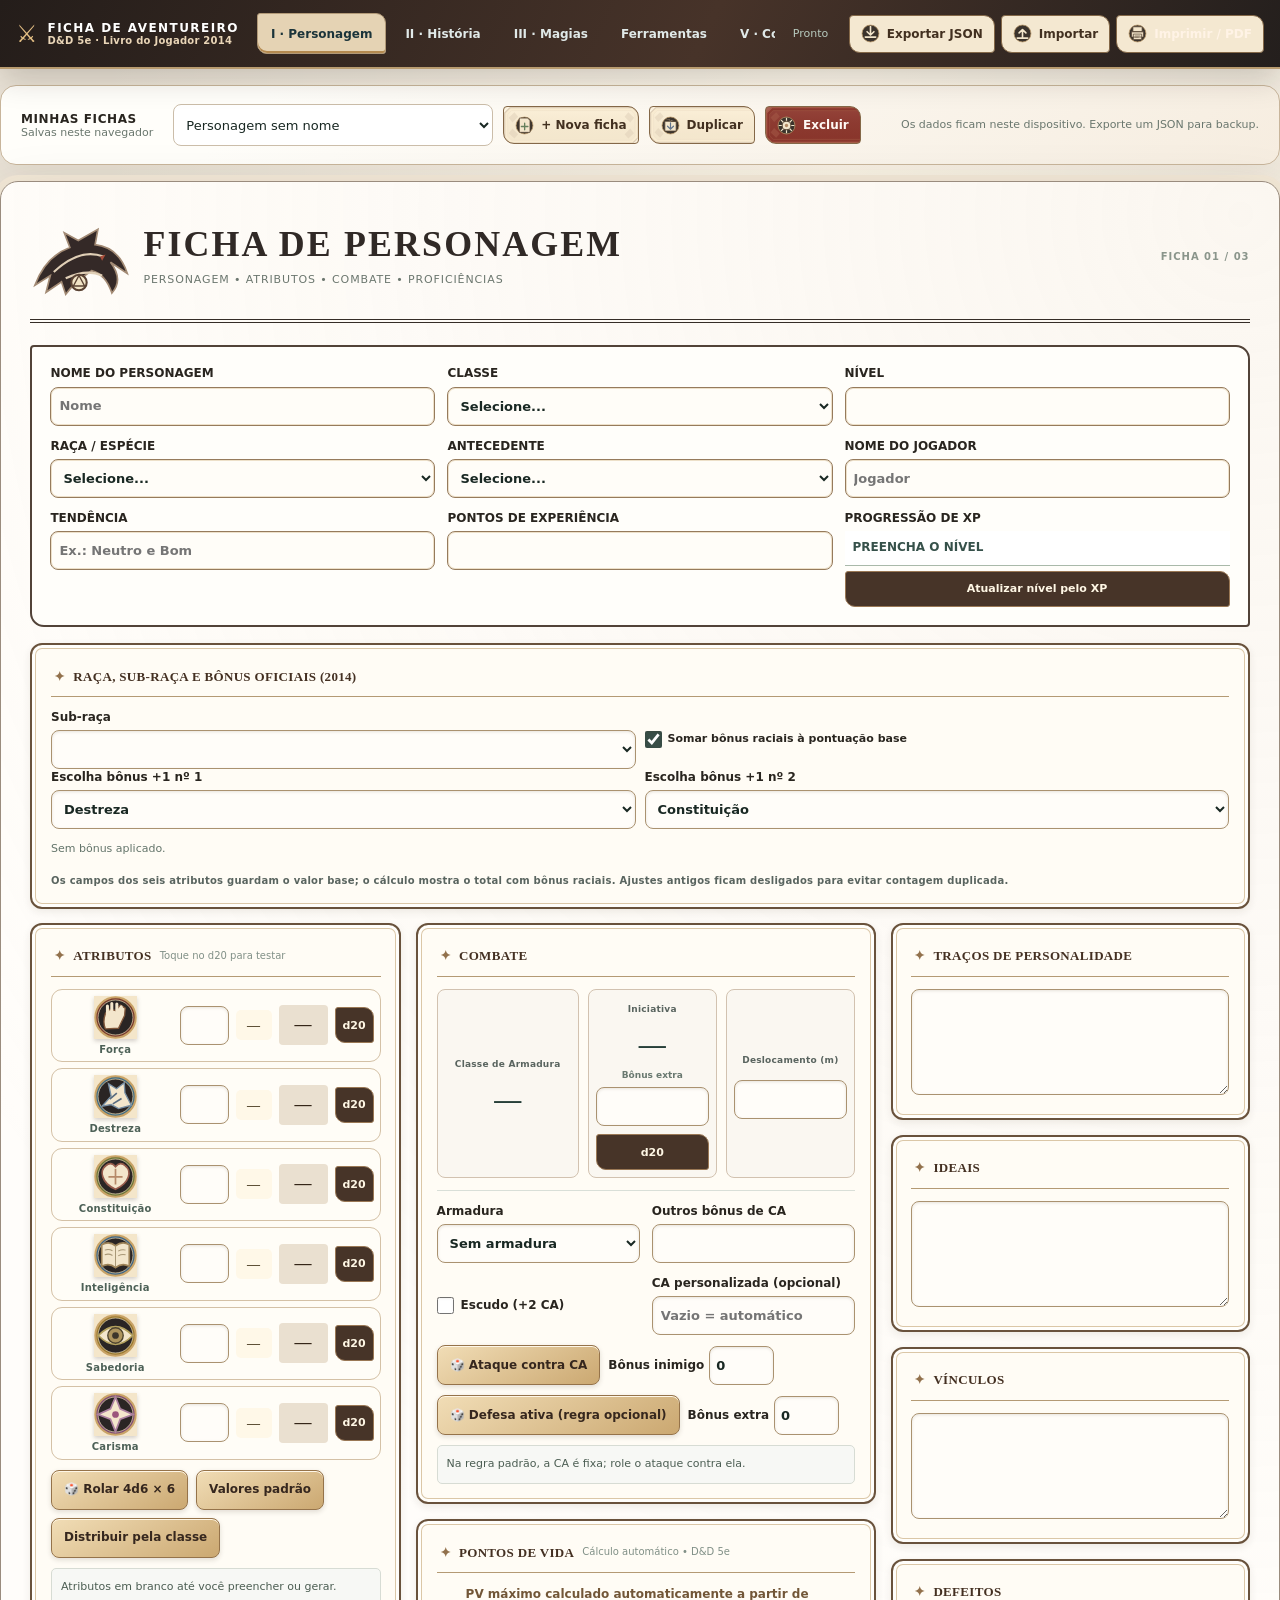
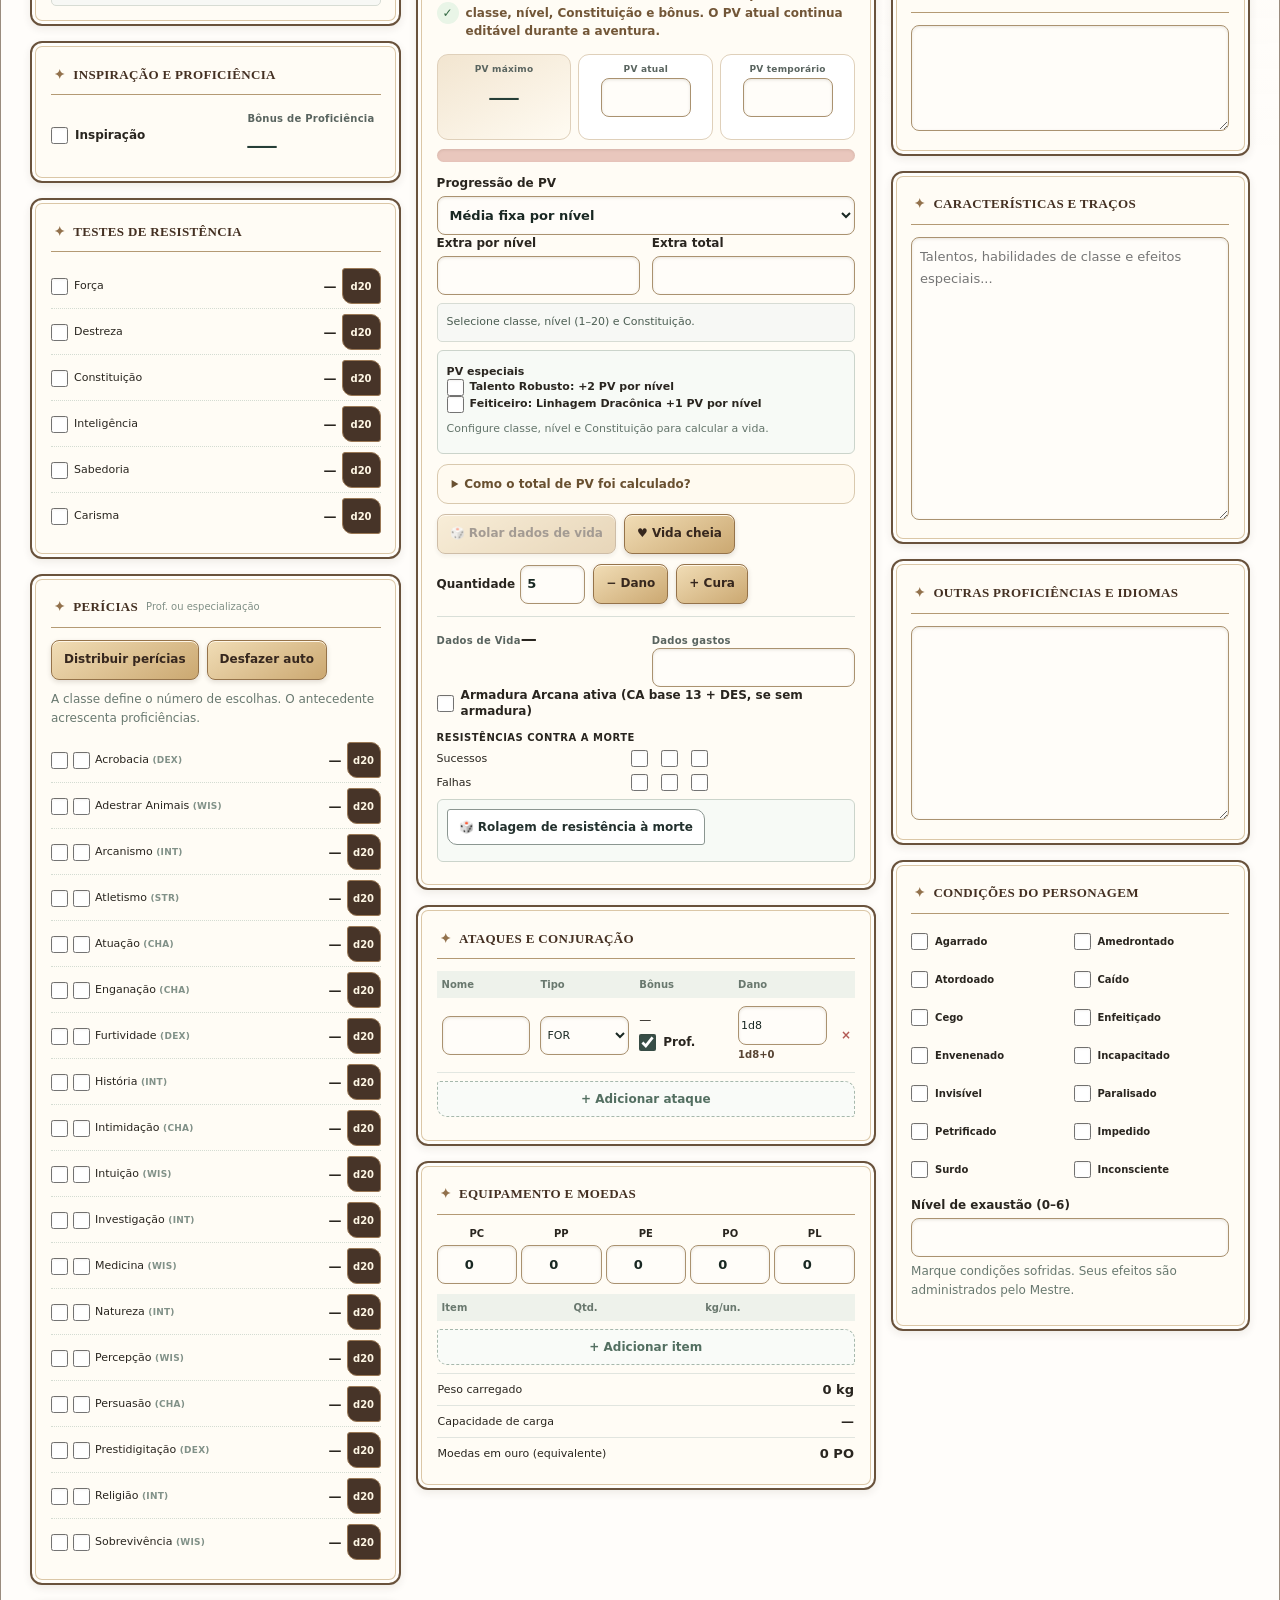
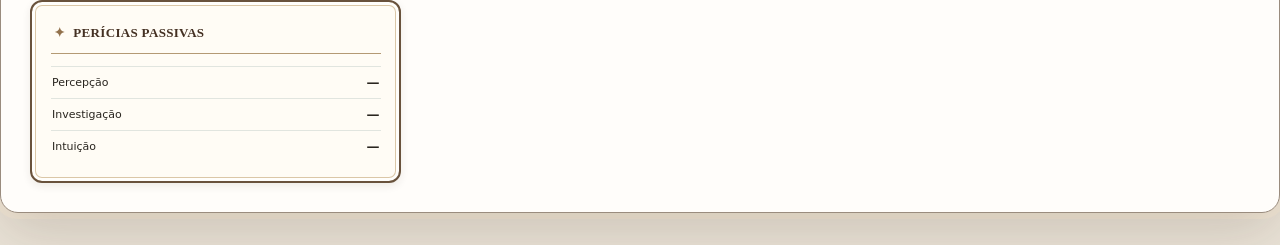
<file: src/index.html>
<!doctype html>
<html lang="pt-BR">
<head>
<meta charset="utf-8"><meta name="viewport" content="width=device-width,initial-scale=1">
<meta name="theme-color" content="#1b2728"><title>Ficha D&D 5e · Edição Automática</title>
<link rel="stylesheet" href="style.css">
<link rel="stylesheet" href="v6.css">
<link rel="manifest" href="../manifest.webmanifest">
<link rel="stylesheet" href="../assets/ui/theme-ai.css" media="screen">

<style id="dnd-professional-ux">
@media screen {
 :root {--ux-ink:#29251f;--ux-fog:#766b60;--ux-gold:#aa7745;--ux-line:#dfd2bd;--ux-paper:#fffdf7}
 html {scroll-padding-top:110px}
 body {background:radial-gradient(ellipse at 65% 0%,#fff9ed 0%,transparent 62%),#ebe4d8;color:var(--ux-ink)}
 .topbar {position:sticky;top:0;z-index:90;background:linear-gradient(115deg,#241d1a 0%,#473329 55%,#241f1d 100%);border-bottom:2px solid #b99c70;box-shadow:0 8px 32px #1b120c34;backdrop-filter:blur(18px);row-gap:12px}
 .brand {min-width:185px}
 .brand strong{font-size:12px;letter-spacing:.12em}
 .brand small{color:#e9d5b7}
 .topnav{display:flex;align-items:center;flex-wrap:nowrap;gap:5px;min-width:0;overflow-x:auto;scrollbar-width:thin}
 .topnav button{flex-shrink:0;min-height:41px;border-radius:10px;padding:10px 13px;font-size:12px;font-weight:750;white-space:nowrap;transition:transform .15s,background .15s,color .15s}
 .topnav button:hover{transform:translateY(-1px);background:#ffffff17}
 .topnav button.active{background:#ebd4ac;color:#362519;border-color:#f6e1b9;box-shadow:inset 0 -2px 0 #b48a50}
 .toolbar{gap:6px}.toolbar button{min-height:39px;white-space:nowrap}
 .workspace{max-width:1440px;padding:18px 20px;border:1px solid #c8b59b;border-radius:16px;background:linear-gradient(135deg,#fffefa 20%,#f6ede0);box-shadow:0 12px 35px #54402d12;gap:10px}
 .workspace select{min-height:42px;background:#fff}
 .workspace-label b{font-size:12px}.workspace-label span{font-size:11px}
 .workspace-tip{font-size:11px;line-height:1.45}
 .sheet-page{max-width:1440px;padding:clamp(16px,2.3vw,30px);background:#fffdf7;border:1px solid #d4c6ae;border-radius:18px;box-shadow:0 22px 70px #47352120}
 .sheet-heading{border-bottom:2px solid #a88d62;padding-bottom:18px;margin-bottom:22px}
 .sheet-heading h1{font-size:clamp(24px,2.8vw,36px);letter-spacing:-.018em}
 .sheet-heading p{font-size:11px;letter-spacing:.08em;line-height:1.5}
 .panel,.v6-card,.v5-content .panel{border:1px solid #d6c8b1!important;border-radius:14px!important;outline:0!important;background:linear-gradient(150deg,#fffefb,#fdf8ef)!important;box-shadow:0 6px 18px #56412b0e!important;padding:clamp(12px,1.45vw,20px)}
 .panel>h2{font-size:13px;letter-spacing:.025em;line-height:1.35;color:#483527;border-bottom:1px solid #dbccb6;padding-bottom:12px}
 .sheet-col{gap:15px}.sheet-grid{gap:15px}.identity{border-radius:13px;border:1px solid #c9b69b;background:#fcf5e9;gap:12px;padding:18px}
 label{font-size:12px;line-height:1.35;letter-spacing:0}
 input:not([type=checkbox]),select,textarea{min-height:39px;background:#fffefa;border:1px solid #cbbda9;border-radius:8px;transition:border-color .15s,box-shadow .15s}
 input:focus-visible,select:focus-visible,textarea:focus-visible,button:focus-visible{outline:2px solid #b68247;outline-offset:2px;box-shadow:0 0 0 4px #b6824722}
 button{border-radius:9px;min-height:36px}
 button:active{transform:scale(.97)}
 .mini-tools{gap:8px}.helper{font-size:12px;line-height:1.6}.hint{font-size:10px;line-height:1.4}
 .ability-row{min-height:60px;border-color:#dfcfba;border-radius:11px;background:#fffbf4;gap:7px}
 .hp-panel{border-color:#a78162!important;position:relative;overflow:hidden}
 .hp-panel>h2{color:#77502e}
 .hp-panel .hp-grid>div{background:#fff;border-radius:11px;border:1px solid #dfd0ba;min-height:86px}
 .hp-panel .hp-grid>div:first-child{background:linear-gradient(150deg,#f2e5d0,#fffbf2)}
 .hp-track{height:13px;background:#e9c7bd;border-radius:999px;box-shadow:inset 0 1px 3px #4c2d1c20}
 .hp-track>div{border-radius:999px;background:linear-gradient(90deg,#357b66,#72ba8f);transition:width .3s ease}
 .hp-auto-label{display:flex;align-items:center;gap:7px;margin:0 0 13px;color:#725637;font-weight:720;font-size:12px;line-height:1.55}
 .hp-auto-label::before{content:'✓';display:grid;place-items:center;background:#e9f5e7;color:#346943;font-size:12px;min-width:22px;height:22px;border-radius:50%}
 .hp-details{margin-top:10px;border:1px solid #d9c9ae;border-radius:11px;background:#fffaf0;overflow:hidden}
 .hp-details summary{cursor:pointer;padding:12px 14px;color:#695030;font-weight:750;font-size:12px;list-style-position:inside}
 .hp-details[open] summary{border-bottom:1px solid #e3d5c1}
 .hp-breakdown{padding:14px;font-size:12px;line-height:1.7;color:#4c453c;white-space:pre-line;overflow-wrap:anywhere}
 .v5-nav,.v6-tabs{gap:7px}.v5-navbtn,.v5-step,.v6-tab{border-radius:9px;min-height:42px}
 .v6-card h2{font-size:20px}.v6-header{border-radius:17px 17px 0 0}
 .data-table{font-size:12px}.data-table th,.data-table td{padding:8px 5px}
 .toast,.v6-toast{border-radius:12px;font-size:13px}
}
@media screen and (max-width:900px) {
 .topbar{position:relative;display:flex;flex-direction:column;align-items:stretch;gap:10px;padding:13px}
 .topnav{width:100%;order:2;padding-bottom:4px}
 .toolbar{order:3;justify-content:flex-start}
 .workspace{margin:12px;gap:9px}
 .sheet-page{margin:0 12px 20px}
}
@media screen and (max-width:600px) {
 .brand{min-width:0}
 .topnav button{min-height:44px}
 .toolbar{display:grid;grid-template-columns:repeat(3,minmax(0,1fr));width:100%}
 .toolbar #saveStatus{grid-column:1/-1}
 .toolbar button{font-size:10px;padding:8px 5px;min-width:0}
 .workspace{padding:13px}
 .workspace select{min-width:0;width:100%;flex-basis:100%;max-width:none}
 .workspace .workspace-tip{width:100%;margin-left:0}
 .sheet-page{padding:14px;margin:0 8px 16px}
 .sheet-heading{gap:10px}
 .sheet-heading h1{font-size:24px}
 .panel{padding:13px!important}
 .hp-grid{grid-template-columns:repeat(3,minmax(0,1fr))}
 .hp-grid .big-input{max-width:100%}
 .hp-panel .hp-grid>div{padding:8px 3px}
 .hp-panel .big-num{font-size:23px}
 .mini-tools button{min-height:42px}
 .data-table{display:block;overflow-x:auto}
}
@media (prefers-reduced-motion:reduce){*,*::before,*::after{scroll-behavior:auto!important;animation-duration:.01ms!important;transition-duration:.01ms!important}}
</style>
</head>
<body>
<header class="topbar no-print">
 <div class="brand"><span class="brand-mark">⚔</span><div><strong>FICHA DE AVENTUREIRO</strong><small>D&D 5e · Livro do Jogador 2014</small></div></div>
 <nav class="topnav" aria-label="Páginas da ficha"><button class="tab active" data-tab="sheet">I · Personagem</button><button class="tab" data-tab="story">II · História</button><button class="tab" data-tab="spells">III · Magias</button><button class="tab" data-tab="tools">Ferramentas</button></nav>
 <div class="toolbar"><span id="saveStatus" aria-live="polite">Pronto</span><button id="btnExport" class="outline">Exportar JSON</button><button id="btnImport" class="outline">Importar</button><button id="btnPrint" class="solid">Imprimir / PDF</button><input type="file" id="importFile" hidden accept=".json,application/json"></div>
</header>
<main>
<section class="workspace no-print" aria-label="Biblioteca de fichas">
 <div class="workspace-label"><b>MINHAS FICHAS</b><span>Salvas neste navegador</span></div>
 <select id="characterSelect" aria-label="Escolher personagem"></select>
 <button id="btnNew">+ Nova ficha</button><button id="btnDuplicate">Duplicar</button><button id="btnDelete" class="danger">Excluir</button>
 <span class="workspace-tip">Os dados ficam neste dispositivo. Exporte um JSON para backup.</span>
</section>
<section id="sheet" class="sheet-page active" aria-label="Ficha de personagem">
 <div class="sheet-heading"><div class="emblem">D<span>&</span>D</div><div class="heading-text"><h1>Ficha de Personagem</h1><p>Personagem • Atributos • Combate • Proficiências</p></div><div class="serial">FICHA 01 / 03</div></div>
 <div class="identity grid-3">
  <label>Nome do personagem<input data-field="name" id="name" placeholder="Nome"></label><label>Classe<select data-field="className" id="className"></select></label><label>Nível<input type="number" data-field="level" id="level" min="1" max="20"></label>
  <label>Raça / espécie<select data-field="race" id="race"></select></label><label>Antecedente<select data-field="background" id="background"></select></label><label>Nome do jogador<input data-field="player" id="player" placeholder="Jogador"></label>
  <label>Tendência<input data-field="alignment" id="alignment" placeholder="Ex.: Neutro e Bom"></label><label>Pontos de experiência<input type="number" id="xp" min="0" data-field="xp"></label><label>Progressão de XP<div class="readout" id="xpNext">—</div></label>
 </div>
 <div class="sheet-grid">
  <div class="sheet-col">
   <article class="panel"><h2>Atributos <span class="hint">Toque no d20 para testar</span></h2><div id="abilityList" class="abilities"></div>
    <div class="mini-tools"><button id="rollAll">🎲 Rolar 4d6 × 6</button><button id="standardArray">Valores padrão</button><button id="assignRolled">Distribuir pela classe</button></div>
    <div id="rolledResults" class="results" aria-live="polite">Atributos em branco até você preencher ou gerar.</div>
   </article>
   <article class="panel"><h2>Inspiração e Proficiência</h2><div class="inline-cards"><label class="checkbox-label"><input type="checkbox" id="inspiration" data-field="inspiration"> Inspiração</label><div><small>Bônus de Proficiência</small><output id="profBonus" class="big-num">—</output></div></div></article>
   <article class="panel"><h2>Testes de Resistência</h2><div id="saves" class="rows-list"></div></article>
   <article class="panel"><h2>Perícias <span class="hint">Prof. ou especialização</span></h2><div class="mini-tools"><button id="autoSkills">Distribuir perícias</button><button id="clearAutoSkills">Desfazer auto</button></div><p id="skillFeedback" class="helper">A classe define o número de escolhas. O antecedente acrescenta proficiências.</p><div id="skills" class="rows-list"></div></article>
   <article class="panel"><h2>Perícias Passivas</h2><div class="metric-line"><span>Percepção</span><strong id="passPerception">—</strong></div><div class="metric-line"><span>Investigação</span><strong id="passInvestigation">—</strong></div><div class="metric-line"><span>Intuição</span><strong id="passInsight">—</strong></div></article>
  </div>
  <div class="sheet-col">
   <article class="panel"><h2>Combate</h2><div class="combat-top"><div><small>Classe de Armadura</small><output id="acValue" class="hex-val">—</output></div><div><small>Iniciativa</small><output id="initiative" class="hex-val">—</output><label class="helper">Bônus extra<input type="number" id="initiativeExtra" data-field="initiativeExtra" value="0"></label><button class="tiny" id="rollInitiative">d20</button></div><div><small>Deslocamento (m)</small><input type="number" min="0" step="0.5" data-field="speed" id="speed"></div></div>
    <div class="divider"></div><div class="grid-2"><label>Armadura<select data-field="armor" id="armor"></select></label><label>Outros bônus de CA<input data-field="acExtra" id="acExtra" type="number"></label><label class="checkbox-label"><input type="checkbox" data-field="shield" id="shield"> Escudo (+2 CA)</label><label>CA personalizada (opcional)<input type="number" data-field="acOverride" id="acOverride" placeholder="Vazio = automático"></label></div>
    <div class="mini-tools"><button id="rollEnemyAttack">🎲 Ataque contra CA</button><label class="inline-field">Bônus inimigo<input id="enemyBonus" type="number" value="0"></label></div><div class="mini-tools"><button id="rollDefense">🎲 Defesa ativa (regra opcional)</button><label class="inline-field">Bônus extra<input id="defenseExtra" type="number" value="0"></label></div><div id="acResult" class="results">Na regra padrão, a CA é fixa; role o ataque contra ela.</div>
   </article>
   <article class="panel hp-panel"><h2>Pontos de Vida <span class="hint">Cálculo automático • D&D 5e</span></h2><p class="hp-auto-label no-print">PV máximo calculado automaticamente a partir de classe, nível, Constituição e bônus. O PV atual continua editável durante a aventura.</p><div class="hp-grid"><div><small>PV máximo</small><output id="hpMax" class="big-num">—</output></div><div><small>PV atual</small><input data-field="hpCurrent" type="number" id="hpCurrent" min="0" class="big-input"></div><div><small>PV temporário</small><input data-field="hpTemp" type="number" id="hpTemp" min="0" class="big-input"></div></div><div class="hp-track"><div id="hpBar"></div></div>
    <label>Progressão de PV<select data-field="hpMethod" id="hpMethod"><option value="average">Média fixa por nível</option><option value="rolled">Rolagens dos Dados de Vida por nível</option></select></label><div class="grid-2"><label>Extra por nível<input type="number" data-field="hpPerLevel" id="hpPerLevel"></label><label>Extra total<input type="number" data-field="hpExtra" id="hpExtra"></label></div>
    <div id="hpFormula" class="results">Defina classe, nível e Constituição.</div><details class="hp-details no-print"><summary>Como o total de PV foi calculado?</summary><div id="hpBreakdown" class="hp-breakdown" aria-live="polite">Selecione classe, nível e Constituição para ver o detalhamento.</div></details><div class="mini-tools"><button id="rollHp">🎲 Rolar dados de vida</button><button id="restoreHp">♥ Vida cheia</button></div>
    <div class="mini-tools"><label class="inline-field">Quantidade<input id="damageAmount" type="number" min="1" value="5"></label><button id="damageBtn">− Dano</button><button id="healBtn">+ Cura</button></div>
    <div class="divider"></div><div class="grid-2"><div><small>Dados de Vida</small><strong id="hitDice">—</strong></div><div><small>Dados gastos</small><input data-field="hitDiceSpent" id="hitDiceSpent" type="number" min="0"></div></div>
    <label class="checkbox-label"><input id="mageArmor" type="checkbox" data-field="mageArmor"> Armadura Arcana ativa (CA base 13 + DES, se sem armadura)</label><h3>Resistências contra a morte</h3><div class="death-wrap"><span>Sucessos</span><div id="deathSuccess"></div><span>Falhas</span><div id="deathFailure"></div></div>
   </article>
   <article class="panel"><h2>Ataques e Conjuração</h2><table class="data-table"><thead><tr><th>Nome</th><th>Tipo</th><th>Bônus</th><th>Dano</th><th></th></tr></thead><tbody id="attacksBody"></tbody></table><button id="addAttack" class="add-row">+ Adicionar ataque</button></article>
   <article class="panel"><h2>Equipamento e Moedas</h2><div class="currency-grid" id="currencyFields"></div><table class="data-table"><thead><tr><th>Item</th><th>Qtd.</th><th>kg/un.</th><th></th></tr></thead><tbody id="itemsBody"></tbody></table><button id="addItem" class="add-row">+ Adicionar item</button><div class="metric-line"><span>Peso carregado</span><strong id="weightSummary">—</strong></div><div class="metric-line"><span>Capacidade de carga</span><strong id="carrySummary">—</strong></div><div class="metric-line"><span>Moedas em ouro (equivalente)</span><strong id="coinSummary">—</strong></div></article>
  </div>
  <div class="sheet-col">
   <article class="panel"><h2>Traços de Personalidade</h2><textarea rows="4" data-field="personality" id="personality"></textarea></article>
   <article class="panel"><h2>Ideais</h2><textarea rows="4" data-field="ideals" id="ideals"></textarea></article>
   <article class="panel"><h2>Vínculos</h2><textarea rows="4" data-field="bonds" id="bonds"></textarea></article>
   <article class="panel"><h2>Defeitos</h2><textarea rows="4" data-field="flaws" id="flaws"></textarea></article>
   <article class="panel"><h2>Características e Traços</h2><textarea data-field="traits" id="traits" rows="12" placeholder="Talentos, habilidades de classe e efeitos especiais..."></textarea></article>
   <article class="panel"><h2>Outras Proficiências e Idiomas</h2><textarea data-field="otherProfs" id="otherProfs" rows="8"></textarea></article>
   <article class="panel"><h2>Condições do Personagem</h2><div id="conditionList" class="conditions"></div><label>Nível de exaustão (0–6)<input type="number" id="exhaustion" data-field="exhaustion" min="0" max="6"></label><p class="helper">Marque condições sofridas. Seus efeitos são administrados pelo Mestre.</p></article>
  </div>
 </div>
</section>
<section id="story" class="sheet-page" aria-label="História e aparência"><div class="sheet-heading"><div class="emblem">D<span>&</span>D</div><div class="heading-text"><h1>História do Personagem</h1><p>Segunda página da ficha • Identidade e trajetória</p></div><div class="serial">FICHA 02 / 03</div></div><div class="grid-3 identity"><label>Idade<input data-field="age"></label><label>Altura<input data-field="height"></label><label>Peso<input data-field="weight"></label><label>Olhos<input data-field="eyes"></label><label>Pele<input data-field="skin"></label><label>Cabelo<input data-field="hair"></label></div><div class="story-grid"><article class="panel"><h2>Aparência</h2><textarea rows="13" data-field="appearance" placeholder="Descreva seu personagem..."></textarea></article><article class="panel"><h2>Aliados e Organizações</h2><textarea rows="13" data-field="allies"></textarea></article><article class="panel wide"><h2>História do Personagem</h2><textarea rows="15" data-field="history"></textarea></article><article class="panel"><h2>Características Adicionais</h2><textarea rows="12" data-field="features"></textarea></article><article class="panel"><h2>Tesouros e Objetivos</h2><textarea rows="12" data-field="treasure"></textarea></article></div></section>
<section id="spells" class="sheet-page" aria-label="Magias"><div class="sheet-heading"><div class="emblem">D<span>&</span>D</div><div class="heading-text"><h1>Ficha de Conjuração</h1><p>Terceira página • Truques e magias de níveis 1 a 9</p></div><div class="serial">FICHA 03 / 03</div></div><article class="panel"><div class="spell-info"><label>Classe conjuradora<select data-field="castClass" id="castClass"></select></label><label>Atributo de conjuração<select data-field="castAbility" id="castAbility"><option value="">Selecione...</option><option value="int">Inteligência</option><option value="wis">Sabedoria</option><option value="cha">Carisma</option></select></label><div><small>CD de resistência</small><output id="spellDC" class="big-num">—</output></div><div><small>Bônus de ataque mágico</small><output id="spellAttack" class="big-num">—</output></div><label>Progressão de espaços<select id="spellProgression" data-field="spellProgression"><option value="auto">Automática</option><option value="full">Conjurador completo</option><option value="half">Meio conjurador</option><option value="third">Um terço</option><option value="pact">Pacto (bruxo)</option><option value="none">Sem espaços</option></select></label></div><p class="helper" id="spellNote">Os espaços são calculados conforme a classe escolhida. Multiclasse requer ajustes do Mestre.</p></article><div id="spellList" class="spells-grid"></div><article class="panel no-break"><h2>Mana opcional (regra da mesa)</h2><p class="helper">O D&D 5e padrão usa espaços de magia, não mana. Este controle não modifica os espaços acima.</p><div class="grid-3"><label>Mana máxima<input type="number" data-field="manaMax" id="manaMax" min="0"></label><label>Mana gasta<input type="number" data-field="manaUsed" id="manaUsed" min="0"></label><div><small>Restante</small><output id="manaLeft" class="big-num">—</output></div></div></article></section>
<section id="tools" class="sheet-page tools-page" aria-label="Ferramentas"><div class="sheet-heading"><div class="emblem">D<span>&</span>D</div><div class="heading-text"><h1>Ferramentas da Mesa</h1><p>Criação, descansos, rolagens e utilidades</p></div><div class="serial">EXTRAS</div></div><div class="story-grid"><article class="panel"><h2>Distribuição por 27 Pontos <span class="new-tag">NOVO</span></h2><p class="helper">Valores entre 8 e 15, antes dos aumentos raciais. Distribua 27 pontos e aplique na ficha.</p><div id="pointBuy" class="pointbuy-grid"></div><div class="metric-line"><span>Pontos restantes</span><strong id="pointRemaining">27</strong></div><div class="mini-tools"><button id="pointApply">Aplicar atributos</button><button id="pointReset">Reiniciar distribuição</button></div><div id="pointFeedback" class="results">Escolha os valores antes de aplicar.</div></article>
 <article class="panel"><h2>Descansos <span class="new-tag">NOVO</span></h2><p class="helper">Descanso curto: escolha 0 dados para recuperar apenas recursos e espaços de Pacto, ou gaste Dados de Vida para recuperar PV. Descanso longo: restaura PV, metade dos Dados de Vida (mín. 1) e espaços de magia.</p><label>Dados de Vida a gastar (0 para não gastar)<input id="restDiceCount" type="number" min="0" value="0"></label><div class="mini-tools"><button id="shortRest">Descanso curto</button><button id="longRest">Descanso longo</button></div><div class="results" id="restResult">Sem descanso registrado.</div></article>
 <article class="panel"><h2>Rolador de Dados</h2><label>Expressão (ex.: 2d8+3, 4d6kh3, 1d20-1)<input id="diceInput" value="1d20" placeholder="2d6+3"></label><div class="mini-tools"><button id="rollDice">🎲 Rolar</button><button id="clearLog">Limpar histórico</button></div><div class="results" id="diceResult">Faça uma rolagem.</div><div id="rollLog" class="roll-log"></div></article>
 <article class="panel"><h2>Controle de Recursos</h2><p class="helper">Controle manual de recursos próprios da classe, como fúria, pontos de ki ou dados de superioridade.</p><label>Nome do recurso<input data-field="resourceName" placeholder="Ex.: Fúria"></label><div class="grid-2"><label>Máximo<input type="number" min="0" data-field="resourceMax"></label><label>Usados<input type="number" min="0" data-field="resourceUsed"></label></div><div class="metric-line"><span>Restante</span><strong id="resourceRemaining">—</strong></div></article>
 <article class="panel"><h2>Ferramentas do Mestre</h2><p class="helper">Gerador simples de NPC e estimativa de encontros; não substitui as tabelas oficiais de XP ajustada.</p><button id="genNpc">Gerar NPC</button><div id="npcResult" class="results">Um personagem aleatório aparecerá aqui.</div><div class="grid-3"><label>Nível médio<input type="number" id="partyLevel" min="1" max="20"></label><label>Personagens<input type="number" id="partySize" min="1"></label><label>XP dos monstros<input type="number" id="encXP" min="0"></label></div><button id="estimateEncounter">Estimativa simples</button><div id="encResult" class="results">Preencha os dados do encontro.</div></article>
 <article class="panel"><h2>Ajuda, Arquivos e Segurança</h2><p class="helper">Sem servidor, cadastro ou chaves de API. Salve o arquivo HTML e abra em qualquer navegador. Faça backup em JSON, pois dados locais podem ser apagados pelo navegador.</p><button id="resetCurrent" class="danger">Limpar ficha atual</button><div class="results" id="helpStatus">Compatível com arquivo JSON antigo quando possível; revise os campos importados.</div></article></div></section>
</main>
<div class="toast" id="toast" aria-live="polite"></div>
<script src="rules2014.js"></script>
<script src="app.js"></script>
<script src="v5.js"></script>
<script src="v6.js"></script>
<script src="compendium-details.js"></script>
<script src="phb2014-warlock-spells.js"></script>
<script src="compendium.js"></script>
</body>
</html>
</file>
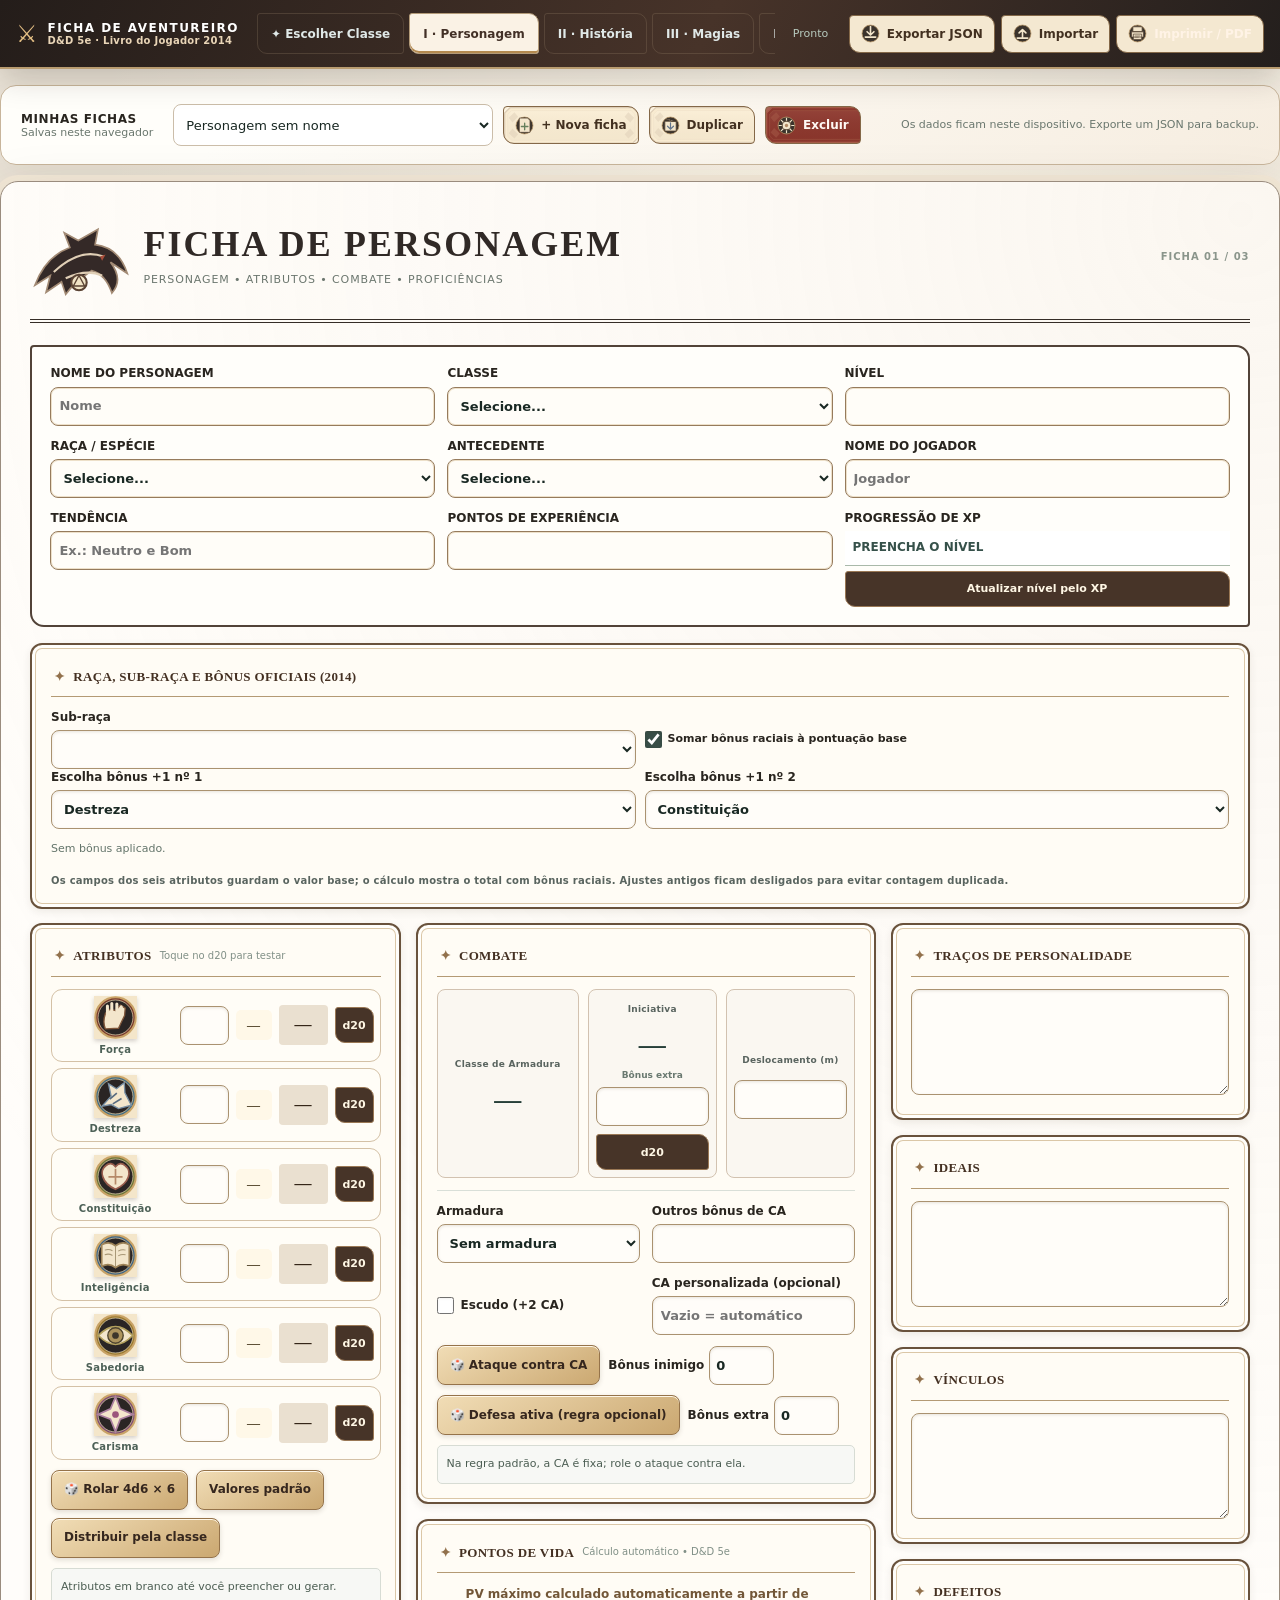
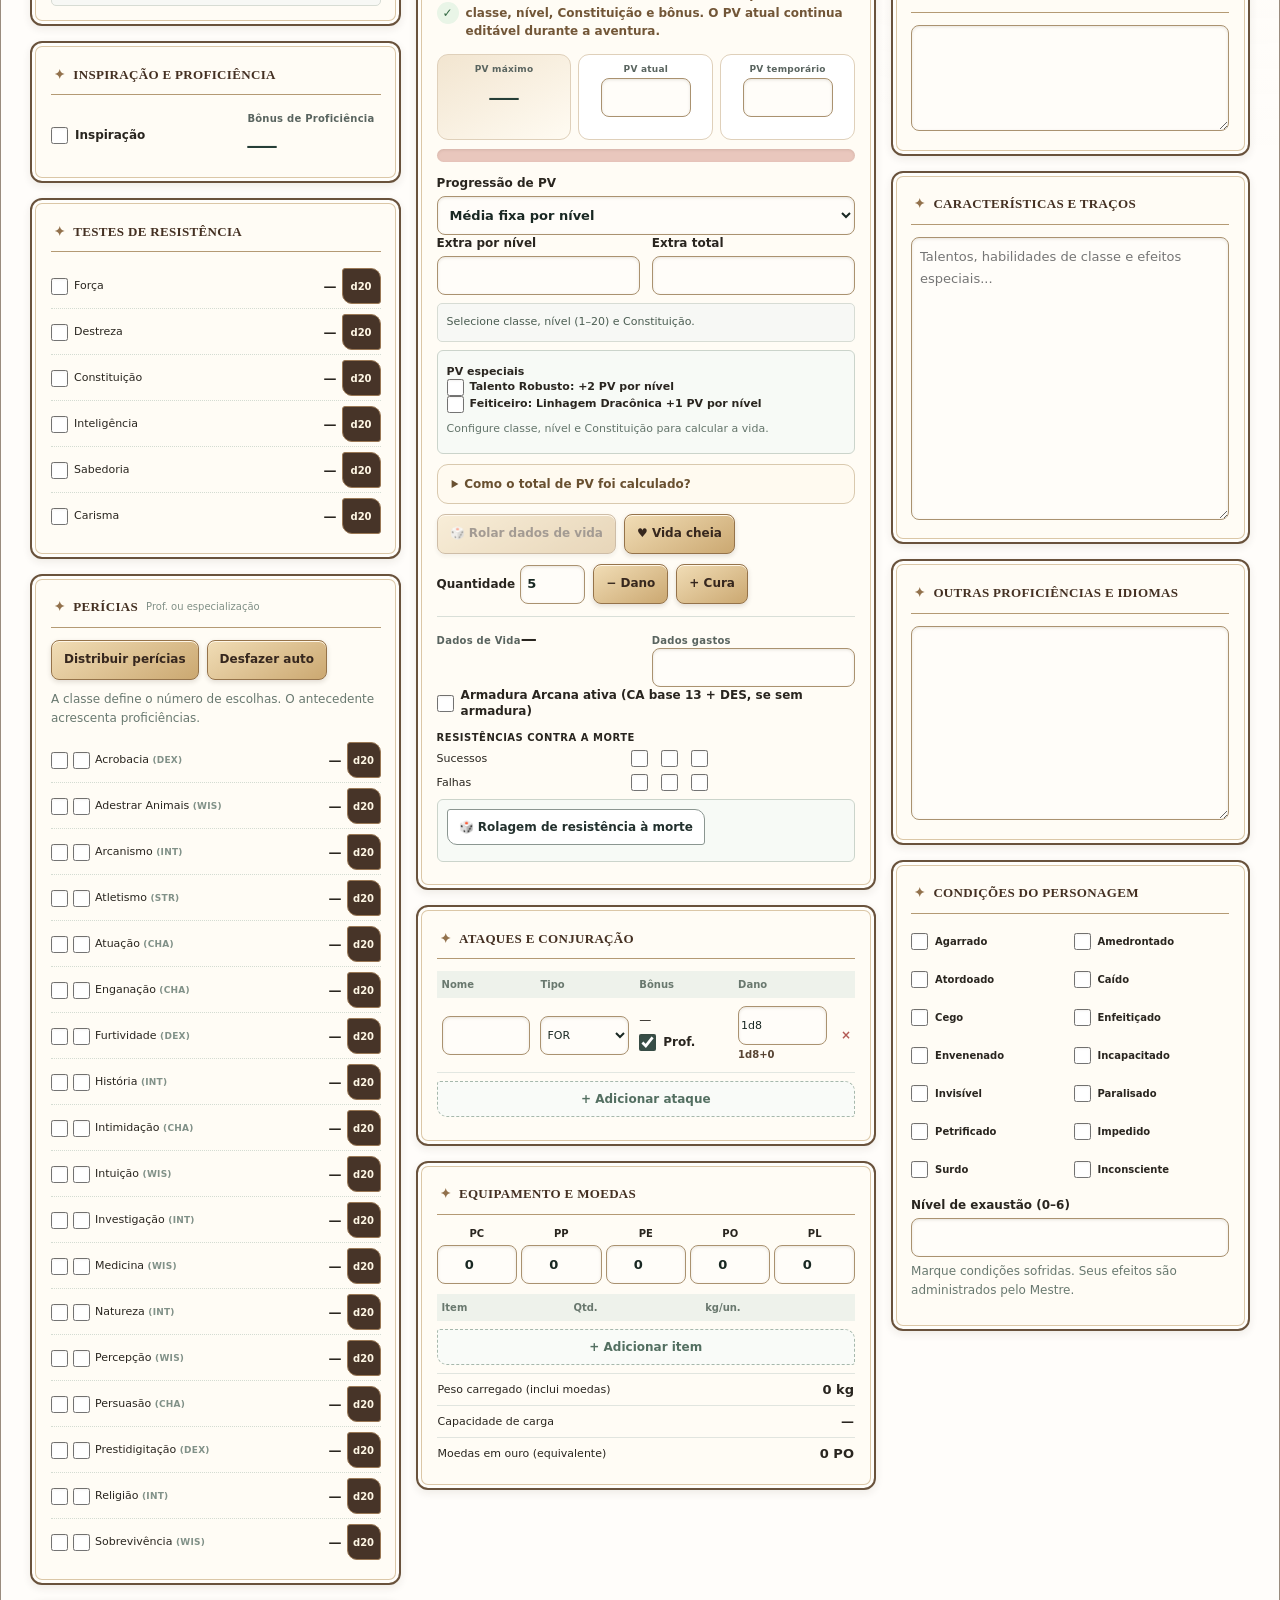
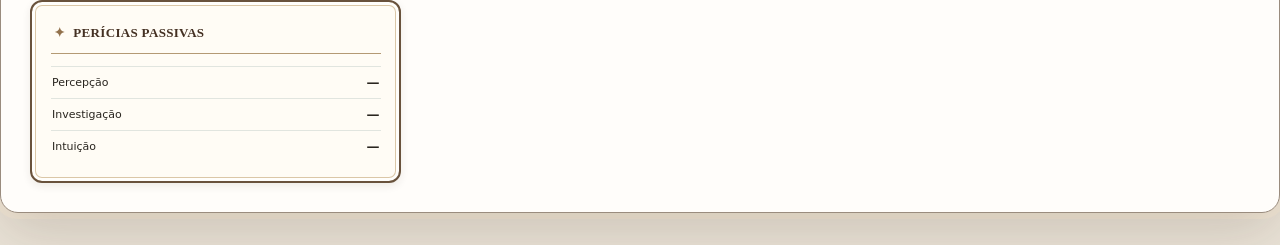
<file: site.html>
<!doctype html>
<html lang="pt-BR">
<head>
<meta charset="utf-8"><meta name="viewport" content="width=device-width,initial-scale=1">
<meta name="theme-color" content="#1b2728"><title>Ficha D&D 5e · Edição Automática</title>
<style>
:root{--ink:#1d2929;--muted:#677472;--gold:#c6a879;--border:#c9cfcb;--paper:#fff;--background:#e7eae6;--accent:#263f3b;--red:#873f3a;--radius:8px}
*{box-sizing:border-box}html{font-family:system-ui,-apple-system,"Segoe UI",sans-serif;color:var(--ink);scroll-behavior:smooth}body{margin:0;background:var(--background)}button,input,select,textarea{font:inherit}button{cursor:pointer;transition:background .15s,transform .1s;border:1px solid #8b9691;background:#fff;color:#22302d;border-radius:6px;padding:8px 11px;font-size:12px;font-weight:700}button:hover{background:#f1f5ee}button:active{transform:scale(.98)}button:focus-visible,input:focus-visible,select:focus-visible,textarea:focus-visible{outline:2px solid #bb8848;outline-offset:1px}button:disabled{opacity:.45;cursor:not-allowed}.danger{border-color:#aa5c5b;color:#863432}.danger:hover{background:#f9e8e6}.solid{background:#d0ad74;border-color:#c6a36d;color:#182322}.solid:hover{background:#e5c18e}.outline{background:transparent;color:#e8f3ea;border-color:#718681}.outline:hover{background:#425650}input,select,textarea{border:1px solid #cdd3cc;border-radius:5px;background:#fbfcfa;color:#192823;padding:8px;min-width:0;width:100%;font-size:13px}input[type=checkbox]{width:17px;height:17px;accent-color:#384e47;margin:0;flex:none}input[type=number]{font-variant-numeric:tabular-nums}textarea{resize:vertical;line-height:1.7;background:repeating-linear-gradient(to bottom,#fff,#fff 28px,#e5e8e3 29px,#fff 30px)}label{display:flex;flex-direction:column;gap:5px;font-size:11px;font-weight:800;letter-spacing:.01em;min-width:0}small{font:600 10px system-ui;letter-spacing:.025em;color:#59645f}.topbar{background:#1d302f;display:flex;align-items:center;flex-wrap:wrap;gap:12px 18px;color:#fff;padding:13px max(16px,calc((100vw - 1520px)/2));box-shadow:0 4px 18px #1d302f29}.brand{display:flex;align-items:center;gap:10px;min-width:230px}.brand-mark{font-size:24px;color:#d4b57c}.brand strong{display:block;font-size:11px;letter-spacing:.15em}.brand small{color:#b7c7c0;font-size:10px;display:block}.topnav{display:flex;flex-wrap:wrap;gap:5px;flex:1}.topnav button{color:#dce7dd;border:1px solid transparent;background:transparent;padding:8px 12px;font-size:12px}.topnav button:hover{background:#3b5149}.topnav button.active{background:#fff8e9;color:#263531;border-color:#d8b581}.toolbar{display:flex;align-items:center;gap:6px;flex-wrap:wrap}.toolbar #saveStatus{font:11px system-ui;color:#b7cabe;padding-right:4px;min-width:50px}.workspace{margin:20px auto 14px;padding:13px 17px;max-width:1490px;display:flex;align-items:center;flex-wrap:wrap;gap:8px;background:#fff;border:1px solid #d1d6d0;border-radius:9px;box-shadow:0 3px 12px #22302a0a}.workspace-label{display:flex;flex-direction:column;margin-right:10px}.workspace-label b{font-size:12px;letter-spacing:.05em}.workspace-label span,.workspace-tip{color:#6a776e;font-size:10px}.workspace select{width:auto;min-width:190px;max-width:320px;flex:1}.workspace-tip{margin-left:auto}.sheet-page{display:none;max-width:1490px;margin:0 auto 32px;padding:24px 26px 32px;background:var(--paper);border:1px solid #cbd0c8;box-shadow:0 10px 45px #32443720;min-height:720px}.sheet-page.active{display:block}.sheet-heading{display:flex;align-items:center;gap:18px;border-bottom:5px double #283731;padding:1px 0 18px;margin-bottom:18px;min-height:88px;position:relative}.sheet-heading:after{content:'';position:absolute;right:0;bottom:5px;width:130px;height:1px;background:#c2aa7f}.emblem{font-family:Georgia,serif;min-width:132px;color:#182b2a;font-weight:900;font-size:43px;line-height:1;letter-spacing:-.11em;transform:skew(-5deg)}.emblem span{color:#ad8152;font-size:25px;margin-right:2px}.heading-text{flex:1}.sheet-heading h1{font:800 clamp(22px,2.9vw,34px)/1.1 Georgia,serif;color:#192b28;text-transform:uppercase;letter-spacing:.025em;margin:0}.sheet-heading p{font-size:11px;letter-spacing:.12em;text-transform:uppercase;color:#6c776f;margin:7px 0 0}.serial{color:#8a958b;font:800 10px system-ui;letter-spacing:.1em}.grid-2,.grid-3{display:grid;gap:12px;grid-template-columns:repeat(2,minmax(0,1fr))}.grid-3{grid-template-columns:repeat(3,minmax(0,1fr))}.identity{padding:15px;border:2px solid #334541;border-radius:7px;background:#fafcf9;margin-bottom:16px;grid-auto-rows:auto}.identity label{font-weight:800;text-transform:uppercase}.identity input,.identity select{background:#fff}.readout{min-height:35px;padding:8px;color:#36514a;border-bottom:1px solid #a9b9aa;background:#fff;font-weight:650}.sheet-grid{display:grid;grid-template-columns:minmax(0,.96fr) minmax(0,1.19fr) minmax(0,.93fr);gap:13px;align-items:start}.sheet-col{display:flex;flex-direction:column;gap:12px;min-width:0}.panel{border:2px solid #35423e;border-radius:10px;padding:14px;min-width:0;background:#fff;box-shadow:inset 0 0 0 3px #fff,inset 0 0 0 4px #dce0d8}.panel>h2{display:flex;justify-content:space-between;gap:8px;align-items:center;text-transform:uppercase;letter-spacing:.07em;color:#263a36;border-bottom:2px solid #bdc7bc;padding:0 0 9px;font-size:12px;font-weight:850;margin:0 0 12px}.hint{font:500 9px system-ui;color:#819087;text-transform:none;letter-spacing:0}.helper{font-size:11px;line-height:1.6;color:#697970;margin:5px 0 10px}.abilities{display:grid;gap:6px}.ability-row{display:grid;grid-template-columns:minmax(76px,1fr) 54px 55px 42px;gap:5px;align-items:center;border:1px solid #cdd4cc;border-radius:6px;padding:6px;background:#fbfcfa}.ability-row label{color:#4d6157;font-size:11px;letter-spacing:.02em}.ability-row input{text-align:center;font-weight:800;font-size:18px;background:#fff;padding:5px 2px}.ability-mod{font:850 17px Georgia,serif;background:#e9eee7;padding:10px 2px;text-align:center;border-radius:4px}.tiny{padding:8px 6px;font-size:11px;background:#2c4b42;color:#fff;border-color:#2c4b42;max-width:100%;min-width:0}.tiny:hover{background:#466b5e}.mini-tools{display:flex;flex-wrap:wrap;gap:6px;margin:10px 0}.results{background:#f7f8f5;border:1px solid #d7dcd4;border-radius:5px;padding:9px;margin:8px 0 0;min-height:32px;color:#4b5d52;font-size:11px;line-height:1.65;overflow-wrap:anywhere}.readout,.results{font-variant-numeric:tabular-nums}.inline-cards{display:grid;grid-template-columns:1.4fr 1fr;gap:10px;align-items:center}.checkbox-label{flex-direction:row;align-items:center;gap:7px;font-size:12px;min-height:31px}.big-num{display:block;font:800 29px Georgia,serif;color:#263e37;line-height:1.25}.rows-list{display:flex;flex-direction:column;gap:1px}.list-row{display:grid;grid-template-columns:18px minmax(75px,1fr) 45px 39px;gap:5px;align-items:center;padding:4px 0;border-bottom:1px dotted #d4dcd2}.list-row:last-child{border-bottom:none}.list-row span{font-size:11px;line-height:1.15}.list-row span small{font-size:9px;color:#819188}.list-row output{font:800 13px system-ui;text-align:right}.list-row button{padding:5px 0;font-size:10px}.list-row.skill-row{grid-template-columns:17px 17px minmax(67px,1fr) 43px 34px}.metric-line{display:flex;justify-content:space-between;align-items:center;gap:8px;border-top:1px solid #e1e5df;padding:8px 1px;font-size:11px}.metric-line strong{font-size:13px}.combat-top{display:grid;grid-template-columns:1.1fr 1fr 1fr;gap:9px}.combat-top>div{text-align:center;display:flex;flex-direction:column;align-items:stretch;justify-content:center;gap:8px;background:#f8faf8;border:1px solid #cbd6cc;border-radius:8px;padding:7px}.combat-top small{font-size:9px;font-weight:750;min-height:24px;display:grid;place-content:center}.hex-val{font:800 27px Georgia,serif;color:#263f39}.divider{height:1px;background:#d9dfd8;margin:12px 0}.inline-field{display:flex;flex-direction:row;align-items:center;gap:5px}.inline-field input{width:65px;max-width:65px;padding:6px}.hp-panel{border-color:#3f5750}.hp-grid{display:grid;grid-template-columns:1fr 1fr 1fr;gap:7px}.hp-grid>div{display:flex;align-items:center;flex-direction:column;padding:9px 4px;border:1px solid #d0d9d2;border-radius:7px;gap:4px;text-align:center}.hp-grid small{font-size:9px}.big-input{font:800 24px Georgia,serif;text-align:center;max-width:90px;padding:3px}.hp-track{height:9px;background:#e8d8d6;border-radius:8px;margin:9px 0 13px;overflow:hidden}.hp-track>div{background:#427567;height:100%;width:0;transition:width .18s}.hp-panel h3{font-size:10px;letter-spacing:.05em;text-transform:uppercase;margin:12px 0 7px}.death-wrap{display:grid;grid-template-columns:1fr 1.2fr;gap:7px;align-items:center;font-size:11px}.death-wrap>div{display:flex;gap:13px}.data-table{width:100%;border-collapse:collapse;table-layout:fixed;font-size:11px}.data-table th{color:#69786e;background:#eef2eb;font-size:10px;text-align:left;padding:5px}.data-table td{padding:4px 2px;border-bottom:1px solid #e2e7e1}.data-table input,.data-table select{font-size:11px;padding:6px 2px}.data-table th:nth-last-child(1){width:23px}.data-table button{padding:4px;border:0;background:none;color:#b35b55}.add-row{width:100%;border:1px dashed #a6b8ac;color:#536f61;background:#f9fbf8;margin:8px 0}.currency-grid{display:grid;grid-template-columns:repeat(5,minmax(0,1fr));gap:4px;margin-bottom:10px}.currency-grid label{text-align:center;font-size:10px}.currency-grid input{text-align:center;padding:6px 0}.conditions{display:grid;grid-template-columns:repeat(2,minmax(0,1fr));gap:7px;margin-bottom:12px}.conditions label{font-size:10px;font-weight:650;text-transform:none}.story-grid,.spells-grid{display:grid;grid-template-columns:repeat(2,minmax(0,1fr));gap:13px}.story-grid .wide{grid-column:1/-1}.story-grid textarea{min-height:220px}.story-grid .wide textarea{min-height:270px}.spell-info{display:grid;grid-template-columns:1.4fr 1.1fr repeat(2,.85fr) 1.1fr;gap:10px;align-items:center}.spells-grid{grid-template-columns:repeat(3,minmax(0,1fr));margin:15px 0}.spell-level{border:2px solid #35443d;border-radius:9px;min-height:230px;padding:12px;box-shadow:inset 0 0 0 3px #fff,inset 0 0 0 4px #e1e6db}.spell-level h2{font:800 14px Georgia,serif;text-transform:uppercase;margin:0 0 8px;display:flex;align-items:center;gap:8px}.spell-level h2 span{display:grid;place-content:center;border:2px double #405148;width:32px;height:32px;transform:rotate(-6deg)}.spell-level textarea{width:100%;min-height:160px}.spell-level .slot-row{display:grid;grid-template-columns:1fr 65px 65px;gap:8px;align-items:center;margin-bottom:9px;font-size:10px}.spell-level .slot-row input{padding:6px;text-align:center}.tools-page{max-width:1200px}.new-tag{font-size:9px;color:#8e6227;letter-spacing:.05em;padding:3px 5px;background:#fff5e4;border-radius:4px}.pointbuy-grid{display:grid;grid-template-columns:repeat(3,minmax(0,1fr));gap:7px;margin:10px 0}.pointbuy-row{display:flex;flex-direction:column;gap:5px;padding:7px;border:1px solid #d6ded5;border-radius:6px}.pointbuy-row small{font-size:9px}.pointbuy-row select{padding:5px}.roll-log{margin-top:10px;max-height:185px;overflow:auto}.roll-log p{margin:2px 0;padding:5px;border-bottom:1px solid #edf0e9;font-size:10px}.toast{position:fixed;bottom:22px;right:22px;background:#233b35;color:#fff;padding:11px 16px;border-radius:7px;box-shadow:0 9px 30px #1c2d2580;opacity:0;pointer-events:none;transform:translateY(12px);transition:opacity .2s,transform .2s;font-size:12px;z-index:40;max-width:90vw}.toast.show{opacity:1;transform:translateY(0)}
@media(max-width:1200px){.topbar{padding:12px 15px}.sheet-grid{grid-template-columns:minmax(0,1fr) minmax(0,1fr)}.sheet-grid>.sheet-col:last-child{grid-column:1/-1;display:grid;grid-template-columns:repeat(2,minmax(0,1fr))}.sheet-grid>.sheet-col:last-child>.panel{height:100%}.spell-info{grid-template-columns:repeat(3,minmax(0,1fr))}.spells-grid{grid-template-columns:repeat(2,minmax(0,1fr))}}
@media(max-width:750px){.sheet-page{padding:12px 10px}.sheet-grid,.story-grid{grid-template-columns:1fr}.sheet-grid>.sheet-col:last-child{grid-column:auto;display:flex}.identity{grid-template-columns:repeat(2,minmax(0,1fr))}.spell-info{grid-template-columns:repeat(2,minmax(0,1fr))}.spells-grid{grid-template-columns:1fr}.sheet-heading{gap:10px}.sheet-heading h1{font-size:21px}.emblem{min-width:68px;font-size:30px}.emblem span{font-size:18px}.serial{display:none}.story-grid .wide{grid-column:auto}.workspace-tip{width:100%}.topbar .toolbar{width:100%}}
@media(max-width:400px){.identity{grid-template-columns:1fr}.brand{min-width:auto}.combat-top{gap:4px}.panel{padding:10px}.ability-row{grid-template-columns:minmax(73px,1fr) 44px 47px 38px}.pointbuy-grid{grid-template-columns:repeat(2,minmax(0,1fr))}}
@media print{@page{size:A4 portrait;margin:8mm}html,body{margin:0;background:#fff;color:#111;font-family:Arial,sans-serif}.no-print,.topbar,.workspace,.toast,button,.mini-tools,.results,.helper,.hint{display:none!important}.sheet-page,.sheet-page.active{display:block!important;max-width:none;margin:0;padding:0;border:0;box-shadow:none;min-height:0;break-after:page;page-break-after:always}.sheet-page:last-of-type{display:none!important}.sheet-heading{margin:0 0 8px;padding:0 0 8px;min-height:55px}.sheet-heading h1{font-size:20px}.sheet-heading p{font-size:8px}.emblem{font-size:30px;min-width:80px}.serial{display:block;font-size:8px}.identity{gap:4px;padding:5px;margin-bottom:6px}.identity label{font-size:8px}.identity input,.identity select{font-size:9px;padding:4px;border:0;border-bottom:1px solid #ccc}.sheet-grid{grid-template-columns:1fr 1.15fr .93fr;gap:5px}.sheet-grid>.sheet-col:last-child{display:flex;grid-column:auto}.sheet-col{gap:5px}.panel{padding:6px;border:1.4px solid #333;break-inside:avoid;box-shadow:none}.panel h2{font-size:8px;margin:0 0 4px;padding-bottom:4px}.panel h3{font-size:7px}.ability-row{grid-template-columns:1fr 30px 27px;gap:2px;padding:1px}.ability-row button{display:none}.ability-row label{font-size:8px}.ability-row input{font-size:10px;padding:2px}.ability-mod{font-size:11px;padding:3px}.list-row{grid-template-columns:12px 1fr 18px 0;gap:3px;padding:1px}.list-row.skill-row{grid-template-columns:12px 12px 1fr 18px 0}.list-row span{font-size:7px}.list-row span small{font-size:6px}.list-row output{font-size:9px}.combat-top small{font-size:7px}.hex-val{font-size:16px}.hp-grid small{font-size:7px}.big-num{font-size:16px}.big-input{font-size:14px}.panel input,.panel select,.panel textarea,.panel label{font-size:8px;padding:2px}.panel textarea{line-height:1.4}.sheet-grid .panel textarea{min-height:60px;max-height:95px}.checkbox-label{font-size:7px}.death-wrap{font-size:8px}.death-wrap input{width:10px;height:10px}.data-table th,.data-table td,.data-table input{font-size:7px;padding:2px}.currency-grid{gap:1px}.currency-grid label{font-size:7px}.metric-line{padding:3px;font-size:8px}.metric-line strong{font-size:9px}.conditions{gap:2px}.conditions label{font-size:7px}.spell-info{grid-template-columns:repeat(5,1fr)}.spells-grid{grid-template-columns:repeat(3,1fr);gap:5px;margin:7px 0}.spell-level{min-height:180px;padding:4px;break-inside:avoid}.spell-level h2{font-size:9px}.spell-level textarea{min-height:115px}.spell-level .slot-row{grid-template-columns:1fr 27px 27px;gap:2px;font-size:7px}.story-grid{grid-template-columns:repeat(2,1fr);gap:5px}.story-grid .wide{grid-column:1/-1}.story-grid textarea{min-height:170px}.story-grid .wide textarea{min-height:210px}.pointbuy-grid{display:none}#hpFormula,#hpBreakdown,#hpActionInfo{display:none!important}#tools{display:none!important}}

.ability-row{grid-template-columns:minmax(76px,1fr) 49px 36px 49px 39px}.ability-score{border-radius:5px;background:#fff8e8;padding:7px 1px;text-align:center;font:bold 13px Georgia,serif;color:#493a1f}.combat-top .helper{margin:0;font-size:9px}@media(max-width:400px){.ability-row{grid-template-columns:minmax(68px,1fr) 41px 30px 43px 35px}}@media print{.ability-row{grid-template-columns:1fr 24px 20px 27px}.ability-score{font-size:9px;padding:2px}.combat-top .helper{display:none}}

/* V5 - painéis da criação avançada; a folha tradicional conserva as 3 páginas */
.v5-page{--v5-accent:#30534d}.v5-page>.sheet-heading{margin-bottom:17px}.v5-nav,.v5-steps,.v5-bar{display:flex;gap:7px;align-items:center;flex-wrap:wrap;margin:12px 0}.v5-navbtn,.v5-step{border:1px solid #b3c3bb;border-radius:6px;background:#f8faf8;padding:9px 11px;color:#263c36;cursor:pointer}.v5-navbtn.active,.v5-step.active{background:#29443d;color:#fff;border-color:#29443d}.v5-content{max-width:1150px;margin:0 auto}.v5-content .panel{padding:20px;border:1px solid #bbc8c1;border-radius:10px;box-shadow:0 6px 24px #20332d10}.v5-content h2{font-size:19px;text-transform:none;letter-spacing:0;text-align:left}.v5-content h3{font-size:15px}.v5-content label{display:grid;gap:4px;font-size:12px;color:#44564f}.v5-content button{cursor:pointer}.v5-content button.solid{background:#30534d;color:#fff}.v5-content button:disabled{opacity:.5;cursor:not-allowed}.v5-fields,.v5-filters{display:grid;grid-template-columns:repeat(auto-fit,minmax(190px,1fr));gap:12px;margin:13px 0}.v5-fields>label{min-width:0}.v5-fields input,.v5-fields select,.v5-filters input,.v5-filters select{width:100%;border:1px solid #acbbb4;border-radius:6px;padding:10px;background:white}.v5-toggle{display:flex!important;flex-direction:row;align-items:center;gap:9px}.v5-option{border:1px solid #c7d1ca;background:#fafcf9;padding:13px;border-radius:8px}.v5-option>strong{font-size:16px}.v5-option select{max-width:100%;border-radius:6px;padding:7px}.v5-minilist{background:#f7faf7;border:1px solid #d0ddd3;border-radius:8px;padding:12px;margin-top:13px}.v5-note{margin:12px 0;background:#f0f5ef;border-left:4px solid #617c6e;padding:12px;color:#405b4d}.v5-spellgrid,.v5-featgrid{display:grid;grid-template-columns:repeat(auto-fill,minmax(235px,1fr));gap:12px;max-height:600px;overflow:auto;padding:3px}.v5-spell,.v5-featgrid>div{border:1px solid #cbd3cc;border-radius:9px;padding:12px;background:#fff}.v5-spell b{font-size:14px}.v5-spell small{display:block;color:#6b7b71;margin:5px 0}.v5-spell p,.v5-featgrid p{font-size:12px;line-height:1.55}.v5-spell button{background:#28493e;color:#fff;font-size:12px;padding:8px 12px}.v5-chip{display:inline-flex;gap:7px;align-items:center;border:1px solid #99b5a8;border-radius:12px;background:white;padding:4px 8px;margin:4px}.v5-chip button{border:0;color:#95534b;background:transparent}.v5-issue{border-left:4px solid #bca769;margin:8px 0;padding:11px;background:#f9f7f1}.v5-issue.error{border-color:#b13e3e;background:#fcf1f1}.v5-issue.warn{border-color:#c99b47}.v5-issue.good{border-color:#29785a;background:#ecf9ef}.v5-resources{display:grid;grid-template-columns:repeat(auto-fit,minmax(270px,1fr));gap:11px}.v5-resource{border:1px solid #ced9d0;border-radius:8px;padding:12px;display:flex;justify-content:space-between;align-items:center;gap:8px}.v5-resource p{font-size:12px;margin:3px 0}.v5-resource button{font-size:11px;padding:6px}.v5-stat{font-size:18px;font-weight:700}.v5-steps{margin-bottom:20px}@media(max-width:600px){.v5-page{padding:12px}.v5-content .panel{padding:12px}.v5-nav{gap:4px}.v5-navbtn{font-size:11px;padding:7px}.v5-spellgrid{max-height:500px}}@media print{#v5,#v5.sheet-page,#v5.sheet-page.active{display:none!important}.v5-nav{display:none!important}}
@media print{.sheet-page:not(#v5){zoom:.70;break-after:page!important;page-break-after:always!important}.spell-level{min-height:125px!important}.spell-level textarea{min-height:80px!important}.spells-grid{gap:3px!important}.sheet-grid .panel textarea{min-height:43px!important;max-height:70px!important}.sheet-grid .panel{margin:0!important}.sheet-col{gap:3px!important}.panel{padding:4px!important}.panel h2{margin-bottom:2px!important}.story-grid textarea{min-height:150px!important}.story-grid .wide textarea{min-height:165px!important}}

/* V6 · editorial fantasy design; fully authored locally. Not a Higgsfield-generated asset. */
:root{--ink:#19232b;--muted:#576a73;--gold:#b88c5c;--border:#cbd4d7;--paper:#fffefb;--background:#eef2f4;--accent:#1c5760;--red:#a14645;--radius:10px}
body{background:radial-gradient(circle at 88% -10%,#d4e9e9 0,transparent 40%),radial-gradient(circle at -12% 31%,#e8e0d5 0,transparent 35%),#ebeff1}
.topbar{background:linear-gradient(110deg,#102b33 0%,#1d3940 57%,#1c333d 100%);border-bottom:2px solid #b58e58;box-shadow:0 4px 21px #152b3525}.brand-mark{color:#e4bf84}.brand small{color:#c6d4d5}.topbar .tab{color:#e0e9e8;border-color:transparent}.topbar .tab:hover{background:#365661}.topbar .tab.active{background:#e5d3b4;color:#1b343a}.workspace{background:#f8faf9;border:1px solid #d6dfdc;border-radius:12px;margin:16px auto;box-shadow:0 5px 22px #103f3810}.sheet-page{border:1px solid #d6dbd8;border-radius:12px;box-shadow:0 10px 34px #21364111;background:#fffdfa}.sheet-heading{border-bottom-color:#b4a083}.emblem{color:#1b5260}.panel{border-radius:9px;border-color:#a8bab9}.panel h2{color:#274a50}.panel button.solid,.v5-content button.solid{background:#1b5660!important;color:white!important}
.v6-page{max-width:1330px;padding:0;background:transparent;border:0;box-shadow:none;overflow:hidden}.v6-header{border-radius:16px 16px 0 0;padding:30px 34px;display:flex;align-items:center;justify-content:space-between;background:radial-gradient(circle at 83% -15%,#547f8b88,transparent 35%),linear-gradient(125deg,#122a34,#214a56 74%,#325363);color:#f9f5e9;border:1px solid #294551;border-bottom:3px solid #c7a477}.v6-heading{display:flex;align-items:center;gap:20px}.v6-sigil{display:grid;place-items:center;color:#e9cfa0;font-size:36px;width:76px;height:76px;border-radius:50%;border:1px solid #b9a07c;box-shadow:inset 0 0 0 7px #11374388,0 3px 15px #10242e66}.v6-heading small{font-size:10px;letter-spacing:.25em;color:#b9cdd2;font-weight:800}.v6-heading h1{margin:4px 0;font:700 clamp(24px,4vw,36px) Georgia,serif;letter-spacing:-.015em}.v6-heading p{font-size:12px;color:#cddfdf;margin:4px 0}.v6-status{font-size:10px;font-weight:800;letter-spacing:.16em;border:1px solid #6d9495;border-radius:999px;padding:9px 12px;color:#cde4d9}.v6-tabs{display:flex;align-items:center;flex-wrap:wrap;gap:0;background:#f9fbfb;border:1px solid #d8e2e1;border-top:0;border-bottom:2px solid #dce1de;padding:10px 20px}.v6-tab{padding:10px 16px;border:none;border-radius:8px;color:#52686b;font-size:12px;font-weight:700;background:transparent;box-shadow:none}.v6-tab:hover{background:#edf3f3}.v6-tab.active{color:#fff;background:#255b64}.v6-content{padding:25px;display:grid;gap:17px;max-width:1240px;margin:auto}.v6-card{background:#fff;border:1px solid #d2dcd9;border-radius:14px;box-shadow:0 8px 22px #213e4310;padding:20px;overflow-wrap:anywhere}.v6-card>header{display:flex;align-items:center;gap:10px;margin-bottom:13px;padding-bottom:13px;border-bottom:1px solid #e4e8e5}.v6-card h2{margin:0;color:#244851;font:700 21px Georgia,serif}.v6-card h3{font-size:13px}.v6-card>p{line-height:1.65}.v6-intro{margin:0 0 15px;color:#4a656b;font-size:13px;max-width:90ch}.v6-disclaimer{border-left:3px solid #cfbb90;color:#6a675f;font-size:11px;padding:8px 10px;margin-top:16px;background:#fbf8f2}.v6-form{display:grid;grid-template-columns:repeat(auto-fit,minmax(185px,1fr));gap:12px;margin:14px 0}.v6-form label{font-size:11px;letter-spacing:.02em;color:#38535a;display:grid;gap:5px;min-width:0}.v6-card input,.v6-card select,.v6-card textarea{width:100%;border:1px solid #bbcaca;border-radius:8px;background:#fdfefe;padding:10px;color:#213a3d;min-width:0}.v6-card select:focus-visible,.v6-card input:focus-visible,.v6-card button:focus-visible{outline:2px solid #c39a5e;outline-offset:2px}.v6-card button{padding:10px 13px;font-size:12px;background:#fff;border-color:#b6c9c9;color:#224650;border-radius:8px}.v6-card button:hover{background:#eaf2f2}.v6-card button.v6-primary{background:#235864;color:#fff;border-color:#235864}.v6-card button.v6-primary:hover{background:#31707d}.v6-card button:disabled{opacity:.5;cursor:not-allowed}.v6-actions{display:flex;gap:8px;align-items:center;flex-wrap:wrap;margin:12px 0}.v6-result{border:1px solid #cbdcda;background:linear-gradient(115deg,#f5fbf9,#f8faf8);border-radius:9px;padding:13px;white-space:pre-wrap;font:12px/1.7 ui-monospace,SFMono-Regular,Consolas,monospace;min-height:42px}.v6-note{background:#f5f8f5;border-left:3px solid #87a5a0;padding:11px;color:#526e6b;font-size:12px;white-space:pre-wrap}.v6-grid{display:grid;grid-template-columns:repeat(auto-fit,minmax(230px,1fr));gap:12px;margin:15px 0}.v6-minicard{border:1px solid #d1dfdc;border-radius:10px;padding:13px;background:#fbfdfc}.v6-minicard strong{color:#24474e}.v6-minicard p{font-size:12px;margin:7px 0}.v6-table{border:1px solid #d7e0dc;border-radius:10px;margin:14px 0;overflow:hidden}.v6-combatrow{display:flex;flex-wrap:wrap;justify-content:space-between;align-items:center;gap:10px;padding:10px 13px;border-bottom:1px solid #e3e8e6;font-size:13px}.v6-combatrow:last-child{border-bottom:0}.v6-combatrow>div:first-child{flex:1;min-width:130px}.v6-combatrow b{font-size:13px}.v6-combatrow small{display:block;font-size:10px;color:#728182;margin-top:3px}.v6-combatrow button{padding:6px 9px;font-size:11px}.v6-statgrid{display:grid;grid-template-columns:repeat(3,1fr);gap:11px}.v6-statgrid>div{border:1px solid #dae3e0;background:#f9fbfa;padding:13px;border-radius:9px}.v6-statgrid small{color:#698080;font-size:10px;display:block;text-transform:uppercase;letter-spacing:.08em}.v6-statgrid strong{font:700 27px Georgia,serif;color:#2b535c}.v6-conditiongrid{display:grid;grid-template-columns:repeat(auto-fit,minmax(185px,1fr));gap:8px}.v6-check{display:inline-flex!important;align-items:center;gap:5px;font:12px Arial!important;text-transform:none!important}.v6-check input{width:17px;height:17px;accent-color:#275e68;flex:0 0 auto}.v6-condition{border:1px solid #d7e0db;border-radius:8px;padding:8px 10px;font-size:12px}.v6-condition summary{cursor:pointer;font-weight:700;color:#2a5058}.v6-condition p{font-size:11px;line-height:1.5;color:#556b6a}.v6-calc{display:grid;grid-template-columns:repeat(auto-fit,minmax(270px,1fr));gap:10px}.v6-calc>div{border:1px solid #d3dfdd;border-radius:8px;padding:13px}.v6-calc strong{font-family:Georgia,serif;font-size:16px;color:#215460}.v6-calc p{font-size:12px;line-height:1.55}.v6-toast{position:fixed;right:16px;bottom:15px;max-width:340px;padding:14px 18px;border-radius:9px;color:#fff;background:#224954;box-shadow:0 10px 32px #121d2780;z-index:100;display:none;font-size:12px}.v6-toast.show{display:block}
@media(max-width:750px){.v6-header{padding:20px 16px}.v6-status{display:none}.v6-sigil{width:50px;height:50px;font-size:24px}.v6-heading{gap:10px}.v6-heading p{font-size:10px}.v6-tabs{padding:8px;gap:3px}.v6-tab{font-size:11px;padding:9px 10px}.v6-content{padding:12px}.v6-card{padding:13px}.v6-form{grid-template-columns:repeat(2,minmax(0,1fr))}.v6-statgrid{gap:5px}.v6-statgrid>div{padding:8px}.v6-statgrid strong{font-size:21px}}
@media(max-width:450px){.v6-form,.v6-conditiongrid{grid-template-columns:1fr}.v6-heading h1{font-size:24px}.v6-heading small{font-size:9px}}
@media print{#v6,#v6.sheet-page,#v6.sheet-page.active,.v6-toast{display:none!important}body{background:white!important}.topbar,.workspace{display:none!important}.sheet-page:not(#v6){border-radius:0;box-shadow:none}}

</style>
<style id="classStudioStyles">

/* CLASS STUDIO — camada isolada. A ficha impressa conserva seu layout. */
#class-studio{--cs-gold:#d9b977;--cs-gold2:#f3da9d;--cs-ink:#eae8e2;--cs-sub:#aab6b5;display:none!important;max-width:none;min-height:calc(100vh - 90px);margin:0;padding:0;border:0;box-shadow:none;background:#070e13;color:var(--cs-ink);overflow:hidden;position:relative}
#class-studio.active{display:block!important}
#class-studio *{box-sizing:border-box}
#class-studio .cs-hero{position:relative;isolation:isolate;overflow:hidden;min-height:330px;padding:28px clamp(18px,5vw,70px) 45px;background:radial-gradient(ellipse at 50% 9%,#304551 0%,#17232d 43%,#091118 88%);border-bottom:1px solid #8e7b5580}
#class-studio .cs-hero:before{content:"";position:absolute;inset:0;z-index:-1;background:linear-gradient(90deg,#060c12b0,transparent 34%,transparent 66%,#060c12a9),radial-gradient(ellipse at 49% 104%,#66838f55 0%,transparent 48%);pointer-events:none}
#class-studio .cs-landscape{position:absolute;inset:auto 0 0;width:100%;height:270px;z-index:-1;opacity:.65;filter:drop-shadow(0 4px 15px #050d15)}
#class-studio .cs-hero:after{content:"";position:absolute;bottom:-120px;left:14%;width:72%;height:180px;background:#b6b5a649;filter:blur(80px);pointer-events:none}
#class-studio .cs-topline{display:flex;align-items:center;justify-content:space-between;gap:18px;position:relative;z-index:2}
#class-studio .cs-back{display:inline-flex;align-items:center;gap:10px;border:1px solid #a7a29255;background:#151e26ba;border-radius:5px;color:#e6e2d4;padding:10px 15px;font:700 12px system-ui;letter-spacing:.02em}
#class-studio .cs-back:hover,#class-studio .cs-back:focus-visible{border-color:var(--cs-gold);background:#273541}
#class-studio .cs-progress{display:flex;align-items:center;gap:0;justify-content:center}
#class-studio .cs-step{position:relative;display:flex;align-items:center;gap:9px;padding:0 13px;color:#8e9a9f;font:700 10px system-ui;letter-spacing:.10em;text-transform:uppercase}
#class-studio .cs-step:not(:last-child):after{content:"";height:1px;width:25px;background:#737e7b88;margin-left:11px}
#class-studio .cs-step em{font-style:normal;font:700 12px Georgia,serif;display:grid;place-items:center;border:1px solid #707c78;border-radius:100%;height:29px;width:29px}
#class-studio .cs-step.cs-active{color:var(--cs-gold2)}
#class-studio .cs-step.cs-active em{border:1px solid var(--cs-gold);background:linear-gradient(135deg,#a38247,#483b24);color:#ffedb9;box-shadow:0 0 0 3px #c4aa6433}
#class-studio .cs-version{font:700 10px system-ui;color:#d2c69c;border:1px solid #d9b97755;background:#101b22ac;padding:9px 12px;border-radius:4px;letter-spacing:.1em}
#class-studio .cs-hero-inner{position:relative;z-index:1;margin:47px auto 0;max-width:840px;text-align:center}
#class-studio .cs-kicker{display:flex;align-items:center;justify-content:center;gap:11px;color:var(--cs-gold);text-transform:uppercase;font:700 10px system-ui;letter-spacing:.4em}
#class-studio .cs-kicker:before,#class-studio .cs-kicker:after{content:"";height:1px;width:38px;background:linear-gradient(90deg,transparent,var(--cs-gold))}
#class-studio .cs-kicker:after{transform:rotate(180deg)}
#class-studio h1{font:600 clamp(39px,6vw,72px)/1.1 Georgia,"Times New Roman",serif;text-transform:uppercase;letter-spacing:.06em;color:#f9e8c8;text-shadow:0 3px 18px #000c;margin:15px 0 10px}
#class-studio .cs-subtitle{margin:auto;max-width:630px;color:#cbd3d2;font:400 14px/1.8 system-ui;text-shadow:0 2px 6px #000}
#class-studio .cs-divider{width:195px;height:17px;margin:19px auto 0;position:relative;border-top:1px solid #ae9058}
#class-studio .cs-divider:before{content:"✦";position:absolute;top:-11px;left:calc(50% - 10px);font-size:17px;width:20px;background:#16212a;color:#cfab6c}
#class-studio .cs-main{max-width:1510px;padding:25px clamp(14px,4vw,65px) 55px;margin:auto;position:relative}
#class-studio .cs-filterbar{display:grid;grid-template-columns:190px 185px 185px minmax(200px,1fr);gap:14px;align-items:end;padding:17px;background:linear-gradient(145deg,#19252c,#111a21);border:1px solid #95774771;border-radius:9px;box-shadow:0 12px 30px #0006}
#class-studio .cs-field{display:flex;flex-direction:column;gap:8px;min-width:0}
#class-studio .cs-field span{font:700 10px system-ui;text-transform:uppercase;letter-spacing:.14em;color:#aeafac}
#class-studio .cs-field select,#class-studio .cs-field input{height:43px;width:100%;font:500 12px system-ui;border:1px solid #47535c;color:#f0eadd;background:#0c151d;border-radius:5px;padding:0 12px;outline:none}
#class-studio .cs-field select:focus-visible,#class-studio .cs-field input:focus-visible{border-color:#c6a06a;box-shadow:0 0 0 2px #c6a06a44}
#class-studio .cs-search{position:relative}
#class-studio .cs-search input{padding-left:36px}
#class-studio .cs-search>svg{position:absolute;left:12px;top:13px;width:16px;height:16px;color:#8d9b9b;pointer-events:none}
#class-studio .cs-caption{margin:15px 2px 18px;color:#a8b3b0;font:12px/1.65 system-ui;display:flex;align-items:center;flex-wrap:wrap;justify-content:space-between;gap:9px}
#class-studio .cs-caption strong{color:#e0c18a;font-weight:800}
#class-studio .cs-edition-hint{border-left:3px solid #b99a62;background:#b6995216;padding:9px 12px;color:#e4cda6;font:12px/1.55 system-ui;margin:0 2px 17px}
#class-studio .cs-grid{display:grid;grid-template-columns:repeat(3,minmax(0,1fr));gap:20px}
#class-studio .cs-card{position:relative;background:#142029;border:1px solid #806b4875;border-radius:8px;overflow:hidden;box-shadow:0 9px 24px #0007, inset 0 0 0 1px #fff1;transition:transform .24s ease,border-color .24s ease,box-shadow .24s ease;min-width:0}
#class-studio .cs-card:hover{transform:translateY(-5px);border-color:#e7c48e;box-shadow:0 21px 33px #0009,0 0 0 1px #a58d5e88}
#class-studio .cs-card.cs-selected{border-color:#f6dc94;box-shadow:0 0 0 2px #d5b27488,0 16px 36px #000c}
#class-studio .cs-card:before{content:"";z-index:3;position:absolute;inset:7px;pointer-events:none;border:1px solid #cdb37e45;border-radius:4px}
#class-studio .cs-art{height:218px;position:relative;overflow:hidden;background:radial-gradient(ellipse at 50% 25%,var(--cs-mid),var(--cs-dark) 68%,#0d1822 100%)}
#class-studio .cs-art:after{content:"";position:absolute;inset:0;background:linear-gradient(180deg,transparent 60%,#152029 100%);pointer-events:none}
#class-studio .cs-art svg{width:100%;height:100%;display:block;transition:transform .35s ease}
#class-studio .cs-card:hover .cs-art svg{transform:scale(1.035)}
#class-studio .cs-art-label{position:absolute;top:17px;right:17px;z-index:2;font:800 9px system-ui;letter-spacing:.15em;color:#ffefd1;border:1px solid #e7c48e80;border-radius:3px;padding:6px 8px;background:#0c1623ac}
#class-studio .cs-body{padding:0 20px 19px;position:relative}
#class-studio .cs-medallion{display:grid;place-items:center;position:absolute;top:-27px;left:20px;height:51px;width:51px;background:linear-gradient(145deg,#343d3b,#121c24);border:2px solid #bd9d60;box-shadow:0 3px 10px #000b;border-radius:50%;color:#dfbd85;z-index:4;font-size:24px}
#class-studio .cs-heading{display:flex;align-items:center;justify-content:space-between;gap:12px;padding-top:30px}
#class-studio .cs-heading h2{font:700 25px Georgia,serif!important;color:#f1e7d0!important;text-shadow:none!important;border:0!important;margin:0}
#class-studio .cs-die{font:600 11px system-ui;color:#d7b67e;white-space:nowrap}
#class-studio .cs-english{color:#7d9aa0;text-transform:uppercase;font:700 10px system-ui;letter-spacing:.12em;margin:5px 0 12px}
#class-studio .cs-tags{display:flex;gap:6px;flex-wrap:wrap;margin:0 0 12px}
#class-studio .cs-tags span{color:#e0cdad;border:1px solid #745f4480;background:#2b2f2d;font:700 9px system-ui;letter-spacing:.065em;text-transform:uppercase;padding:5px 7px;border-radius:3px}
#class-studio .cs-description{color:#c2c9c8;font:12px/1.7 system-ui;min-height:41px;margin:0 0 19px}
#class-studio .cs-actions{display:grid;grid-template-columns:1fr 1fr;gap:9px}
#class-studio .cs-actions button{font:800 11px system-ui;letter-spacing:.04em;border-radius:4px;padding:11px 6px;margin:0}
#class-studio .cs-learn{background:transparent;color:#e9dabe;border:1px solid #917b53}
#class-studio .cs-learn:hover{background:#a98c5933;border-color:#e1bc7f}
#class-studio .cs-pick{background:linear-gradient(135deg,#d6b67d,#af8747);border:1px solid #c19b5c;color:#182027}
#class-studio .cs-pick:hover{background:linear-gradient(135deg,#f1dba3,#bc9250)}
#class-studio .cs-empty{grid-column:1/-1;padding:55px 24px;text-align:center;border:1px dashed #896d4f;color:#d6cbba;font:14px/1.8 system-ui}
#class-studio .cs-selected-strap{display:flex;flex-wrap:wrap;justify-content:space-between;align-items:center;gap:12px;margin:26px 0 0;padding:14px 20px;background:#131e24;border:1px solid #927b54;border-radius:7px}
#class-studio .cs-selected-strap p{margin:0;font:12px/1.6 system-ui;color:#e5e2d7}
#class-studio .cs-selected-strap strong{color:#f3dba7}
#class-studio .cs-selected-strap button{font:800 12px system-ui;background:#b39159;border-color:#d7b47b;color:#171b21}
#class-studio .cs-selected-strap button:hover{background:#dbc08a}
#class-studio .cs-disclaimer{color:#758a8d;margin:20px 2px 0;font:11px/1.7 system-ui}
#class-studio .cs-dialog{max-width:min(560px,calc(100vw - 22px));width:100%;max-height:85vh;overflow-y:auto;padding:25px;background:linear-gradient(125deg,#1b2932,#101b23);border:1px solid #c3a477;border-radius:9px;box-shadow:0 25px 70px #000d;color:#eee3d0}
#class-studio .cs-dialog::backdrop{background:#01050ac2;backdrop-filter:blur(5px)}
#class-studio .cs-dialog-head{display:flex;justify-content:space-between;align-items:center;gap:15px;border-bottom:1px solid #967c5277;padding-bottom:15px}
#class-studio .cs-dialog h2{color:#f3d89e!important;border:0!important;font:700 32px Georgia,serif!important;margin:0}
#class-studio .cs-dialog p{font:13px/1.8 system-ui;color:#c7d1cb}
#class-studio .cs-dialog .cs-close{background:none;border:1px solid #9b8059;color:#e9d7b2;padding:5px 12px}
#class-studio .cs-detail-grid{display:grid;grid-template-columns:repeat(2,minmax(0,1fr));gap:9px;margin:17px 0}
#class-studio .cs-detail-grid>div{border:1px solid #7d725f88;background:#101d27;padding:12px;border-radius:5px}
#class-studio .cs-detail-grid small{display:block;color:#aab9b9;font:700 10px system-ui;text-transform:uppercase;letter-spacing:.07em;margin-bottom:6px}
#class-studio .cs-detail-grid b{font:700 15px Georgia,serif;color:#f2dbb3}
#class-studio .cs-dialog .cs-modal-pick{width:100%;font:800 13px system-ui;background:#d5b47d;border:1px solid #f3da9d;color:#101b23;padding:12px}
@media(min-width:1800px){#class-studio .cs-main{max-width:1630px}#class-studio .cs-art{height:250px}}
@media(max-width:1190px){#class-studio .cs-step{padding:0 4px}#class-studio .cs-step:not(:last-child):after{width:10px;margin-left:3px}#class-studio .cs-grid{gap:13px}#class-studio .cs-body{padding:0 13px 16px}#class-studio .cs-medallion{left:14px}#class-studio .cs-description{min-height:60px}}
@media(max-width:920px){#class-studio .cs-progress{display:none}#class-studio .cs-grid{grid-template-columns:repeat(2,minmax(0,1fr))}#class-studio .cs-filterbar{grid-template-columns:repeat(2,minmax(0,1fr))}#class-studio .cs-description{min-height:40px}}
@media(max-width:560px){#class-studio .cs-hero{min-height:305px;padding:17px 16px 40px}#class-studio .cs-hero-inner{margin-top:60px}#class-studio .cs-topline{gap:6px}#class-studio .cs-version{font-size:8px;padding:8px 6px}#class-studio .cs-hero h1{font-size:clamp(35px,9vw,48px)}#class-studio .cs-subtitle{font-size:12px}#class-studio .cs-main{padding:16px 11px 35px}#class-studio .cs-filterbar{grid-template-columns:1fr 1fr;padding:11px;gap:9px}#class-studio .cs-field:last-child{grid-column:1/-1}#class-studio .cs-grid{grid-template-columns:1fr;gap:14px}#class-studio .cs-art{height:248px}#class-studio .cs-description{min-height:0}#class-studio .cs-card:before{inset:6px}#class-studio .cs-caption{font-size:11px}#class-studio .cs-selected-strap{padding:13px}#class-studio .cs-selected-strap button{width:100%}#class-studio .cs-detail-grid{grid-template-columns:1fr}}
@media(prefers-reduced-motion:reduce){#class-studio .cs-card,#class-studio .cs-art svg{transition:none!important}#class-studio .cs-card:hover{transform:none!important}}
@media print{#class-studio,#class-studio.active,.topnav [data-tab="class-studio"]{display:none!important}}

</style>
<style id="paperPolish">
/* Acabamento 2014: pergaminho branco, ornamentos vetoriais locais e layout fiel às 3 folhas. */
@media screen{
body{background:linear-gradient(150deg,#e5e1d9,#f2efea 54%,#e4ddd5)}
.topbar{background:linear-gradient(120deg,#292827,#40322d);border-bottom:3px double #b99b73}
.topnav .tab{border-radius:3px 10px 3px 10px;border:1px solid #917b634a}
.topnav .tab.active{background:#faf2e5;color:#423026;border-color:#b29a78}
.workspace{border-radius:5px 15px 5px 15px;border-color:#b9aa9b;box-shadow:0 7px 24px #3f332720}
#sheet,#story,#spells{background:radial-gradient(circle at 97% 1%,#efe6d43d,transparent 45%),#fffefd;border:1px solid #9a8c7e;box-shadow:0 20px 58px #382a2524,0 0 0 5px #f7f3eb}
#sheet .sheet-heading,#story .sheet-heading,#spells .sheet-heading{border-bottom:4px double #352d27;padding-left:113px;min-height:112px}
#sheet .sheet-heading:before,#story .sheet-heading:before,#spells .sheet-heading:before{content:"";position:absolute;left:0;top:3px;width:105px;height:95px;background:url("data:image/svg+xml,%3Csvg%20xmlns%3D%22http%3A%2F%2Fwww.w3.org%2F2000%2Fsvg%22%20viewBox%3D%220%200%20150%20110%22%3E%3Cpath%20d%3D%22M7%2089Q22%2048%2057%2035L49%2014%2069%2025%2097%209%2093%2031Q127%2035%20139%2072L115%2056Q134%2081%20117%20100Q108%2073%2088%2068L64%2086%2051%20102%2045%2084%2023%2099%2029%2075Z%22%20fill%3D%22%23342927%22%20stroke%3D%22%23a28a74%22%20stroke-width%3D%222.4%22%2F%3E%3Cpath%20d%3D%22M34%2070Q71%2035%20105%2048M51%2079Q81%2065%20103%2075%22%20fill%3D%22none%22%20stroke%3D%22%23e0cfb6%22%20stroke-width%3D%223%22%2F%3E%3Cpath%20d%3D%22M100%2048l8-3-5%209Z%22%20fill%3D%22%23a64d3a%22%2F%3E%3Ccircle%20cx%3D%2270%22%20cy%3D%2285%22%20r%3D%2211%22%20fill%3D%22%23f1e4c6%22%20stroke%3D%22%235a4334%22%20stroke-width%3D%223%22%2F%3E%3Cpath%20d%3D%22M70%2075l8%2015H62Z%22%20fill%3D%22none%22%20stroke%3D%22%235a4334%22%20stroke-width%3D%222%22%2F%3E%3C%2Fsvg%3E") center/contain no-repeat}
#sheet .sheet-heading .emblem,#story .sheet-heading .emblem,#spells .sheet-heading .emblem{display:none}
#sheet .sheet-heading h1,#story .sheet-heading h1,#spells .sheet-heading h1{color:#302926;letter-spacing:.06em}
#sheet .panel,#story .panel,#spells .panel{border:2px solid #493a32;background:#fffefc;border-radius:4px 13px 4px 13px;box-shadow:inset 0 0 0 3px white,inset 0 0 0 4px #ddcfc0}
#sheet .panel>h2,#story .panel>h2,#spells .panel>h2{font-family:Georgia,serif;border-bottom:2px solid #b5a18c;color:#44342b}
#sheet .panel>h2:before,#story .panel>h2:before,#spells .panel>h2:before{content:"✦";font-family:Georgia,serif;font-size:13px;color:#92714c}
#sheet .identity,#story .identity{border:2px solid #524338;background:#fffefa;border-radius:4px 14px 4px 14px}
#sheet input,#sheet select,#sheet textarea,#story input,#story select,#story textarea,#spells input,#spells select,#spells textarea{background-color:#fffefb;border-color:#bdb0a3}
#sheet .ability-row{background:#fffdf9;border-color:#d1c4b3}
#sheet .ability-mod{background:#eae3d8;color:#392e28}
#sheet .combat-top>div{background:#faf7f1;border-color:#d2c2b0}
#sheet .tiny{background:#47352c;color:#fff;border-color:#876c55}
#sheet .tiny:hover{background:#755541}
#sheet button,#story button,#spells button{border-radius:3px 10px 3px 10px}
#spells .spell-level{border-color:#483a31;background:#fffefd;border-radius:4px 12px 4px 12px;box-shadow:inset 0 0 0 3px #fff,inset 0 0 0 4px #d8c6af}
#spells .spell-level h2{color:white;background:linear-gradient(100deg,#42342b,#78604a);padding:7px 9px;border-radius:3px 9px 3px 9px}
#spells .spell-level h2 span{border-color:#e1cead}
}
#sheet .damage-auto{display:block;font-size:10px;font-weight:800;color:#584433;margin:4px 0;overflow-wrap:anywhere}
#pactTracker{padding:10px 13px;margin:12px 0;border:2px solid #564535;background:#fffdf8}
#pactTracker[hidden]{display:none!important}
.pact-line{display:flex;flex-wrap:wrap;align-items:center;gap:14px}
.pact-line label{max-width:165px}
#story .story-grid{display:grid;grid-template-columns:minmax(0,.94fr) minmax(0,1.08fr) minmax(0,.84fr);grid-template-areas:"appearance allies portrait" "history features features" "history treasure treasure";align-items:stretch}
#story .story-grid>article:nth-child(1){grid-area:appearance}
#story .story-grid>article:nth-child(2){grid-area:allies}
#story .story-grid>article:nth-child(3){grid-area:portrait}
#story .story-grid>article:nth-child(4){grid-area:history}
#story .story-grid>article:nth-child(5){grid-area:features}
#story .story-grid>article:nth-child(6){grid-area:treasure}
#story .story-grid>article.wide{grid-column:auto}
.portrait-panel{display:flex;flex-direction:column;gap:10px}
.portrait-art{width:100%;max-width:250px;aspect-ratio:120/168;min-height:220px;align-self:center;border:3px ridge #655140;box-shadow:inset 0 0 0 4px #e7d6b4,0 6px 17px #33282026;background:#f1e9db center/contain no-repeat}
.portrait-art[data-portrait="warrior"]{background-image:url("data:image/svg+xml,%3Csvg%20xmlns%3D%22http%3A%2F%2Fwww.w3.org%2F2000%2Fsvg%22%20viewBox%3D%220%200%20120%20168%22%3E%3Cdefs%3E%3ClinearGradient%20id%3D%22bg%22%20x2%3D%220%22%20y2%3D%221%22%3E%3Cstop%20stop-color%3D%22%239baab5%22%2F%3E%3Cstop%20offset%3D%221%22%20stop-color%3D%22%2343515b%22%2F%3E%3C%2FlinearGradient%3E%3C%2Fdefs%3E%3Crect%20width%3D%22120%22%20height%3D%22168%22%20fill%3D%22%23f6f0e6%22%2F%3E%3Crect%20x%3D%225%22%20y%3D%225%22%20width%3D%22110%22%20height%3D%22158%22%20rx%3D%225%22%20fill%3D%22url(%23bg)%22%20stroke%3D%22%23352821%22%20stroke-width%3D%225%22%2F%3E%3Cpath%20d%3D%22M12%20159Q25%20122%2044%20117L74%20117Q100%20122%20108%20159Z%22%20fill%3D%22%2343515b%22%20stroke%3D%22%231f2023%22%20stroke-width%3D%224%22%2F%3E%3Cpath%20d%3D%22M36%2057Q57%2048%2080%2058L79%2090Q73%20109%2060%20112Q42%20104%2038%2083Z%22%20fill%3D%22%23d2ad91%22%20stroke%3D%22%236b4e45%22%20stroke-width%3D%222%22%2F%3E%3Cpath%20d%3D%22M31%2066Q24%2024%2058%2018Q91%2025%2089%2067L81%2075%2074%2045%2047%2047%2040%2074Z%22%20fill%3D%22%238f9c9f%22%20stroke%3D%22%2330434c%22%20stroke-width%3D%224%22%2F%3E%3Cpath%20d%3D%22M61%2020V53%22%20stroke%3D%22%23f1dfac%22%20stroke-width%3D%224%22%2F%3E%3Cpath%20d%3D%22M48%2073l8%201m14-1%207-1%22%20stroke%3D%22%2345342f%22%20stroke-width%3D%223%22%20stroke-linecap%3D%22round%22%2F%3E%3Cpath%20d%3D%22M54%2097q6%203%2012%200%22%20fill%3D%22none%22%20stroke%3D%22%2377514b%22%20stroke-width%3D%222%22%2F%3E%3Cpath%20d%3D%22M18%20155L29%20137M102%20155L91%20137%22%20stroke%3D%22%23dac8a4%22%20stroke-width%3D%224%22%2F%3E%3Cpath%20d%3D%22M12%2022V12H22M98%2012h10v10M12%20146v10h10M98%20156h10v-10%22%20stroke%3D%22%23ead4a3%22%20stroke-width%3D%222.8%22%20fill%3D%22none%22%2F%3E%3Cpath%20d%3D%22M60%205l8%208-8%207-8-7Z%22%20fill%3D%22%23dac8a4%22%20stroke%3D%22%234d3529%22%2F%3E%3Cpath%20d%3D%22M60%20147l8%2010-8%208-8-8Z%22%20fill%3D%22%23dac8a4%22%20stroke%3D%22%234d3529%22%2F%3E%3C%2Fsvg%3E")}
.portrait-art[data-portrait="elf"]{background-image:url("data:image/svg+xml,%3Csvg%20xmlns%3D%22http%3A%2F%2Fwww.w3.org%2F2000%2Fsvg%22%20viewBox%3D%220%200%20120%20168%22%3E%3Cdefs%3E%3ClinearGradient%20id%3D%22bg%22%20x2%3D%220%22%20y2%3D%221%22%3E%3Cstop%20stop-color%3D%22%2391b9a3%22%2F%3E%3Cstop%20offset%3D%221%22%20stop-color%3D%22%2325524c%22%2F%3E%3C%2FlinearGradient%3E%3C%2Fdefs%3E%3Crect%20width%3D%22120%22%20height%3D%22168%22%20fill%3D%22%23f6f0e6%22%2F%3E%3Crect%20x%3D%225%22%20y%3D%225%22%20width%3D%22110%22%20height%3D%22158%22%20rx%3D%225%22%20fill%3D%22url(%23bg)%22%20stroke%3D%22%23352821%22%20stroke-width%3D%225%22%2F%3E%3Cpath%20d%3D%22M12%20159Q25%20122%2044%20117L74%20117Q100%20122%20108%20159Z%22%20fill%3D%22%2325524c%22%20stroke%3D%22%231f2023%22%20stroke-width%3D%224%22%2F%3E%3Cpath%20d%3D%22M29%2094Q19%2024%2060%2023Q96%2026%2090%20100L79%20127%2072%2065%2047%2052%2040%20128Z%22%20fill%3D%22%23dbc17d%22%20stroke%3D%22%237c6743%22%20stroke-width%3D%222%22%2F%3E%3Cpath%20d%3D%22M36%2057Q57%2048%2080%2058L79%2090Q73%20109%2060%20112Q42%20104%2038%2083Z%22%20fill%3D%22%23ecd3b3%22%20stroke%3D%22%236b4e45%22%20stroke-width%3D%222%22%2F%3E%3Cpath%20d%3D%22M48%2073l8%201m14-1%207-1%22%20stroke%3D%22%2345342f%22%20stroke-width%3D%223%22%20stroke-linecap%3D%22round%22%2F%3E%3Cpath%20d%3D%22M54%2097q6%203%2012%200%22%20fill%3D%22none%22%20stroke%3D%22%2377514b%22%20stroke-width%3D%222%22%2F%3E%3Cpath%20d%3D%22M18%20155L29%20137M102%20155L91%20137%22%20stroke%3D%22%23e1c585%22%20stroke-width%3D%224%22%2F%3E%3Cpath%20d%3D%22M12%2022V12H22M98%2012h10v10M12%20146v10h10M98%20156h10v-10%22%20stroke%3D%22%23ead4a3%22%20stroke-width%3D%222.8%22%20fill%3D%22none%22%2F%3E%3Cpath%20d%3D%22M60%205l8%208-8%207-8-7Z%22%20fill%3D%22%23e1c585%22%20stroke%3D%22%234d3529%22%2F%3E%3Cpath%20d%3D%22M60%20147l8%2010-8%208-8-8Z%22%20fill%3D%22%23e1c585%22%20stroke%3D%22%234d3529%22%2F%3E%3C%2Fsvg%3E")}
.portrait-art[data-portrait="dragonborn"]{background-image:url("data:image/svg+xml,%3Csvg%20xmlns%3D%22http%3A%2F%2Fwww.w3.org%2F2000%2Fsvg%22%20viewBox%3D%220%200%20120%20168%22%3E%3Cdefs%3E%3ClinearGradient%20id%3D%22bg%22%20x2%3D%220%22%20y2%3D%221%22%3E%3Cstop%20stop-color%3D%22%23b66a49%22%2F%3E%3Cstop%20offset%3D%221%22%20stop-color%3D%22%235a3a32%22%2F%3E%3C%2FlinearGradient%3E%3C%2Fdefs%3E%3Crect%20width%3D%22120%22%20height%3D%22168%22%20fill%3D%22%23f6f0e6%22%2F%3E%3Crect%20x%3D%225%22%20y%3D%225%22%20width%3D%22110%22%20height%3D%22158%22%20rx%3D%225%22%20fill%3D%22url(%23bg)%22%20stroke%3D%22%23352821%22%20stroke-width%3D%225%22%2F%3E%3Cpath%20d%3D%22M12%20159Q25%20122%2044%20117L74%20117Q100%20122%20108%20159Z%22%20fill%3D%22%235a3a32%22%20stroke%3D%22%231f2023%22%20stroke-width%3D%224%22%2F%3E%3Cpath%20d%3D%22M33%2061Q11%2028%2023%2014L50%2044Q67%2026%2080%2017Q93%2029%2080%2063Z%22%20fill%3D%22%23704b33%22%20stroke%3D%22%2330241e%22%20stroke-width%3D%223%22%2F%3E%3Cpath%20d%3D%22M35%2052L53%2040%2075%2047%2083%2091%2065%20113%2047%20104%2034%2081Z%22%20fill%3D%22%23bd865e%22%20stroke%3D%22%234c2d25%22%20stroke-width%3D%223%22%2F%3E%3Cpath%20d%3D%22M57%2091L84%2089%2065%20111%2051%20104Z%22%20fill%3D%22%238e5541%22%2F%3E%3Cpath%20d%3D%22M48%2073l8%201m14-1%207-1%22%20stroke%3D%22%2345342f%22%20stroke-width%3D%223%22%20stroke-linecap%3D%22round%22%2F%3E%3Cpath%20d%3D%22M54%2097q6%203%2012%200%22%20fill%3D%22none%22%20stroke%3D%22%2377514b%22%20stroke-width%3D%222%22%2F%3E%3Cpath%20d%3D%22M18%20155L29%20137M102%20155L91%20137%22%20stroke%3D%22%23ddbd80%22%20stroke-width%3D%224%22%2F%3E%3Cpath%20d%3D%22M12%2022V12H22M98%2012h10v10M12%20146v10h10M98%20156h10v-10%22%20stroke%3D%22%23ead4a3%22%20stroke-width%3D%222.8%22%20fill%3D%22none%22%2F%3E%3Cpath%20d%3D%22M60%205l8%208-8%207-8-7Z%22%20fill%3D%22%23ddbd80%22%20stroke%3D%22%234d3529%22%2F%3E%3Cpath%20d%3D%22M60%20147l8%2010-8%208-8-8Z%22%20fill%3D%22%23ddbd80%22%20stroke%3D%22%234d3529%22%2F%3E%3C%2Fsvg%3E")}
.portrait-art[data-portrait="warlock"]{background-image:url("data:image/svg+xml,%3Csvg%20xmlns%3D%22http%3A%2F%2Fwww.w3.org%2F2000%2Fsvg%22%20viewBox%3D%220%200%20120%20168%22%3E%3Cdefs%3E%3ClinearGradient%20id%3D%22bg%22%20x2%3D%220%22%20y2%3D%221%22%3E%3Cstop%20stop-color%3D%22%238763a6%22%2F%3E%3Cstop%20offset%3D%221%22%20stop-color%3D%22%23362944%22%2F%3E%3C%2FlinearGradient%3E%3C%2Fdefs%3E%3Crect%20width%3D%22120%22%20height%3D%22168%22%20fill%3D%22%23f6f0e6%22%2F%3E%3Crect%20x%3D%225%22%20y%3D%225%22%20width%3D%22110%22%20height%3D%22158%22%20rx%3D%225%22%20fill%3D%22url(%23bg)%22%20stroke%3D%22%23352821%22%20stroke-width%3D%225%22%2F%3E%3Cpath%20d%3D%22M12%20159Q25%20122%2044%20117L74%20117Q100%20122%20108%20159Z%22%20fill%3D%22%23362944%22%20stroke%3D%22%231f2023%22%20stroke-width%3D%224%22%2F%3E%3Cpath%20d%3D%22M40%2056Q19%2031%2028%2012L50%2044Q67%2026%2078%2013Q94%2028%2079%2059Z%22%20fill%3D%22%2351395a%22%20stroke%3D%22%2330293b%22%20stroke-width%3D%223%22%2F%3E%3Cpath%20d%3D%22M31%2095Q24%2029%2057%2025Q91%2022%2089%2090L76%20124%2074%2063%2041%2058%2042%20116Z%22%20fill%3D%22%23302339%22%20stroke%3D%22%231d1723%22%20stroke-width%3D%222%22%2F%3E%3Cpath%20d%3D%22M36%2057Q57%2048%2080%2058L79%2090Q73%20109%2060%20112Q42%20104%2038%2083Z%22%20fill%3D%22%23c696a4%22%20stroke%3D%22%236b4e45%22%20stroke-width%3D%222%22%2F%3E%3Cpath%20d%3D%22M48%2073l8%201m14-1%207-1%22%20stroke%3D%22%2345342f%22%20stroke-width%3D%223%22%20stroke-linecap%3D%22round%22%2F%3E%3Cpath%20d%3D%22M54%2097q6%203%2012%200%22%20fill%3D%22none%22%20stroke%3D%22%2377514b%22%20stroke-width%3D%222%22%2F%3E%3Cpath%20d%3D%22M18%20155L29%20137M102%20155L91%20137%22%20stroke%3D%22%23ddbadb%22%20stroke-width%3D%224%22%2F%3E%3Cpath%20d%3D%22M12%2022V12H22M98%2012h10v10M12%20146v10h10M98%20156h10v-10%22%20stroke%3D%22%23ead4a3%22%20stroke-width%3D%222.8%22%20fill%3D%22none%22%2F%3E%3Cpath%20d%3D%22M60%205l8%208-8%207-8-7Z%22%20fill%3D%22%23ddbadb%22%20stroke%3D%22%234d3529%22%2F%3E%3Cpath%20d%3D%22M60%20147l8%2010-8%208-8-8Z%22%20fill%3D%22%23ddbadb%22%20stroke%3D%22%234d3529%22%2F%3E%3C%2Fsvg%3E")}
.portrait-note{font-size:10px;line-height:1.5;color:#796b5d;text-align:center}
#spells .spells-grid{grid-template-columns:repeat(3,minmax(0,1fr));grid-template-rows:repeat(4,minmax(125px,auto));gap:10px;align-items:stretch}
#spells .spell-level{min-height:0}
#spells .spell-level textarea{min-height:100px;height:100%}
#spells .spell-level:nth-child(1){grid-column:1;grid-row:1}
#spells .spell-level:nth-child(2){grid-column:1;grid-row:2}
#spells .spell-level:nth-child(3){grid-column:1;grid-row:3 / span 2}
#spells .spell-level:nth-child(4){grid-column:2;grid-row:1}
#spells .spell-level:nth-child(5){grid-column:2;grid-row:2}
#spells .spell-level:nth-child(6){grid-column:2;grid-row:3 / span 2}
#spells .spell-level:nth-child(7){grid-column:3;grid-row:1}
#spells .spell-level:nth-child(8){grid-column:3;grid-row:2}
#spells .spell-level:nth-child(9){grid-column:3;grid-row:3}
#spells .spell-level:nth-child(10){grid-column:3;grid-row:4}
@media(max-width:950px){#story .story-grid{grid-template-columns:repeat(2,minmax(0,1fr));grid-template-areas:"appearance allies" "portrait portrait" "history history" "features features" "treasure treasure"}#spells .spells-grid{grid-template-columns:repeat(2,minmax(0,1fr));grid-template-rows:auto}#spells .spell-level{grid-column:auto!important;grid-row:auto!important}}
@media(max-width:600px){#story .story-grid{grid-template-columns:1fr;grid-template-areas:"portrait" "appearance" "allies" "history" "features" "treasure"}#spells .spells-grid{grid-template-columns:1fr}#sheet .sheet-heading,#story .sheet-heading,#spells .sheet-heading{padding-left:67px;min-height:82px}#sheet .sheet-heading:before,#story .sheet-heading:before,#spells .sheet-heading:before{width:65px;height:70px}.portrait-art{max-width:230px}}
@media print{#story .story-grid{grid-template-columns:repeat(3,minmax(0,1fr))!important;grid-template-areas:"appearance allies portrait" "history features features" "history treasure treasure";gap:4px!important}#story .story-grid textarea{min-height:100px!important;max-height:118px!important}#story .portrait-art{min-height:105px;max-height:135px;aspect-ratio:auto;filter:grayscale(1);print-color-adjust:exact}#story .portrait-note{display:none}#spells .spells-grid{grid-template-columns:repeat(3,minmax(0,1fr))!important;grid-template-rows:repeat(4,minmax(90px,auto))!important;gap:3px!important}#spells .spell-level{min-height:0!important;padding:3px!important;break-inside:avoid}#spells .spell-level textarea{min-height:70px!important;max-height:95px!important;height:auto!important}#spells .spell-level:nth-child(1){grid-column:1;grid-row:1}#spells .spell-level:nth-child(2){grid-column:1;grid-row:2}#spells .spell-level:nth-child(3){grid-column:1;grid-row:3/span 2}#spells .spell-level:nth-child(4){grid-column:2;grid-row:1}#spells .spell-level:nth-child(5){grid-column:2;grid-row:2}#spells .spell-level:nth-child(6){grid-column:2;grid-row:3/span 2}#spells .spell-level:nth-child(7){grid-column:3;grid-row:1}#spells .spell-level:nth-child(8){grid-column:3;grid-row:2}#spells .spell-level:nth-child(9){grid-column:3;grid-row:3}#spells .spell-level:nth-child(10){grid-column:3;grid-row:4}#pactTracker{margin:5px 0!important;padding:4px!important;break-inside:avoid}}

</style>
<link rel="stylesheet" href="./assets/ui/theme-ai.css" media="screen">

<style id="dnd-professional-ux">
@media screen {
 :root {--ux-ink:#29251f;--ux-fog:#766b60;--ux-gold:#aa7745;--ux-line:#dfd2bd;--ux-paper:#fffdf7}
 html {scroll-padding-top:110px}
 body {background:radial-gradient(ellipse at 65% 0%,#fff9ed 0%,transparent 62%),#ebe4d8;color:var(--ux-ink)}
 .topbar {position:sticky;top:0;z-index:90;background:linear-gradient(115deg,#241d1a 0%,#473329 55%,#241f1d 100%);border-bottom:2px solid #b99c70;box-shadow:0 8px 32px #1b120c34;backdrop-filter:blur(18px);row-gap:12px}
 .brand {min-width:185px}
 .brand strong{font-size:12px;letter-spacing:.12em}
 .brand small{color:#e9d5b7}
 .topnav{display:flex;align-items:center;flex-wrap:nowrap;gap:5px;min-width:0;overflow-x:auto;scrollbar-width:thin}
 .topnav button{flex-shrink:0;min-height:41px;border-radius:10px;padding:10px 13px;font-size:12px;font-weight:750;white-space:nowrap;transition:transform .15s,background .15s,color .15s}
 .topnav button:hover{transform:translateY(-1px);background:#ffffff17}
 .topnav button.active{background:#ebd4ac;color:#362519;border-color:#f6e1b9;box-shadow:inset 0 -2px 0 #b48a50}
 .toolbar{gap:6px}.toolbar button{min-height:39px;white-space:nowrap}
 .workspace{max-width:1440px;padding:18px 20px;border:1px solid #c8b59b;border-radius:16px;background:linear-gradient(135deg,#fffefa 20%,#f6ede0);box-shadow:0 12px 35px #54402d12;gap:10px}
 .workspace select{min-height:42px;background:#fff}
 .workspace-label b{font-size:12px}.workspace-label span{font-size:11px}
 .workspace-tip{font-size:11px;line-height:1.45}
 .sheet-page{max-width:1440px;padding:clamp(16px,2.3vw,30px);background:#fffdf7;border:1px solid #d4c6ae;border-radius:18px;box-shadow:0 22px 70px #47352120}
 .sheet-heading{border-bottom:2px solid #a88d62;padding-bottom:18px;margin-bottom:22px}
 .sheet-heading h1{font-size:clamp(24px,2.8vw,36px);letter-spacing:-.018em}
 .sheet-heading p{font-size:11px;letter-spacing:.08em;line-height:1.5}
 .panel,.v6-card,.v5-content .panel{border:1px solid #d6c8b1!important;border-radius:14px!important;outline:0!important;background:linear-gradient(150deg,#fffefb,#fdf8ef)!important;box-shadow:0 6px 18px #56412b0e!important;padding:clamp(12px,1.45vw,20px)}
 .panel>h2{font-size:13px;letter-spacing:.025em;line-height:1.35;color:#483527;border-bottom:1px solid #dbccb6;padding-bottom:12px}
 .sheet-col{gap:15px}.sheet-grid{gap:15px}.identity{border-radius:13px;border:1px solid #c9b69b;background:#fcf5e9;gap:12px;padding:18px}
 label{font-size:12px;line-height:1.35;letter-spacing:0}
 input:not([type=checkbox]),select,textarea{min-height:39px;background:#fffefa;border:1px solid #cbbda9;border-radius:8px;transition:border-color .15s,box-shadow .15s}
 input:focus-visible,select:focus-visible,textarea:focus-visible,button:focus-visible{outline:2px solid #b68247;outline-offset:2px;box-shadow:0 0 0 4px #b6824722}
 button{border-radius:9px;min-height:36px}
 button:active{transform:scale(.97)}
 .mini-tools{gap:8px}.helper{font-size:12px;line-height:1.6}.hint{font-size:10px;line-height:1.4}
 .ability-row{min-height:60px;border-color:#dfcfba;border-radius:11px;background:#fffbf4;gap:7px}
 .hp-panel{border-color:#a78162!important;position:relative;overflow:hidden}
 .hp-panel>h2{color:#77502e}
 .hp-panel .hp-grid>div{background:#fff;border-radius:11px;border:1px solid #dfd0ba;min-height:86px}
 .hp-panel .hp-grid>div:first-child{background:linear-gradient(150deg,#f2e5d0,#fffbf2)}
 .hp-track{height:13px;background:#e9c7bd;border-radius:999px;box-shadow:inset 0 1px 3px #4c2d1c20}
 .hp-track>div{border-radius:999px;background:linear-gradient(90deg,#357b66,#72ba8f);transition:width .3s ease}
 .hp-auto-label{display:flex;align-items:center;gap:7px;margin:0 0 13px;color:#725637;font-weight:720;font-size:12px;line-height:1.55}
 .hp-auto-label::before{content:'✓';display:grid;place-items:center;background:#e9f5e7;color:#346943;font-size:12px;min-width:22px;height:22px;border-radius:50%}
 .hp-details{margin-top:10px;border:1px solid #d9c9ae;border-radius:11px;background:#fffaf0;overflow:hidden}
 .hp-details summary{cursor:pointer;padding:12px 14px;color:#695030;font-weight:750;font-size:12px;list-style-position:inside}
 .hp-details[open] summary{border-bottom:1px solid #e3d5c1}
 .hp-breakdown{padding:14px;font-size:12px;line-height:1.7;color:#4c453c;white-space:pre-line;overflow-wrap:anywhere}
 .v5-nav,.v6-tabs{gap:7px}.v5-navbtn,.v5-step,.v6-tab{border-radius:9px;min-height:42px}
 .v6-card h2{font-size:20px}.v6-header{border-radius:17px 17px 0 0}
 .data-table{font-size:12px}.data-table th,.data-table td{padding:8px 5px}
 .toast,.v6-toast{border-radius:12px;font-size:13px}
}
@media screen and (max-width:900px) {
 .topbar{position:relative;display:flex;flex-direction:column;align-items:stretch;gap:10px;padding:13px}
 .topnav{width:100%;order:2;padding-bottom:4px}
 .toolbar{order:3;justify-content:flex-start}
 .workspace{margin:12px;gap:9px}
 .sheet-page{margin:0 12px 20px}
}
@media screen and (max-width:600px) {
 .brand{min-width:0}
 .topnav button{min-height:44px}
 .toolbar{display:grid;grid-template-columns:repeat(3,minmax(0,1fr));width:100%}
 .toolbar #saveStatus{grid-column:1/-1}
 .toolbar button{font-size:10px;padding:8px 5px;min-width:0}
 .workspace{padding:13px}
 .workspace select{min-width:0;width:100%;flex-basis:100%;max-width:none}
 .workspace .workspace-tip{width:100%;margin-left:0}
 .sheet-page{padding:14px;margin:0 8px 16px}
 .sheet-heading{gap:10px}
 .sheet-heading h1{font-size:24px}
 .panel{padding:13px!important}
 .hp-grid{grid-template-columns:repeat(3,minmax(0,1fr))}
 .hp-grid .big-input{max-width:100%}
 .hp-panel .hp-grid>div{padding:8px 3px}
 .hp-panel .big-num{font-size:23px}
 .mini-tools button{min-height:42px}
 .data-table{display:block;overflow-x:auto}
}
@media (prefers-reduced-motion:reduce){*,*::before,*::after{scroll-behavior:auto!important;animation-duration:.01ms!important;transition-duration:.01ms!important}}
</style>
</head>
<body>
<header class="topbar no-print">
 <div class="brand"><span class="brand-mark">⚔</span><div><strong>FICHA DE AVENTUREIRO</strong><small>D&D 5e · Livro do Jogador 2014</small></div></div>
 <nav class="topnav" aria-label="Páginas da ficha"><button class="tab active" data-tab="sheet">I · Personagem</button><button class="tab" data-tab="story">II · História</button><button class="tab" data-tab="spells">III · Magias</button><button class="tab" data-tab="tools">Ferramentas</button></nav>
 <div class="toolbar"><span id="saveStatus" aria-live="polite">Pronto</span><button id="btnExport" class="outline">Exportar JSON</button><button id="btnImport" class="outline">Importar</button><button id="btnPrint" class="solid">Imprimir / PDF</button><input type="file" id="importFile" hidden accept=".json,application/json"></div>
</header>
<main>
<section class="workspace no-print" aria-label="Biblioteca de fichas">
 <div class="workspace-label"><b>MINHAS FICHAS</b><span>Salvas neste navegador</span></div>
 <select id="characterSelect" aria-label="Escolher personagem"></select>
 <button id="btnNew">+ Nova ficha</button><button id="btnDuplicate">Duplicar</button><button id="btnDelete" class="danger">Excluir</button>
 <span class="workspace-tip">Os dados ficam neste dispositivo. Exporte um JSON para backup.</span>
</section>
<section id="sheet" class="sheet-page active" aria-label="Ficha de personagem">
 <div class="sheet-heading"><div class="emblem">D<span>&</span>D</div><div class="heading-text"><h1>Ficha de Personagem</h1><p>Personagem • Atributos • Combate • Proficiências</p></div><div class="serial">FICHA 01 / 03</div></div>
 <div class="identity grid-3">
  <label>Nome do personagem<input data-field="name" id="name" placeholder="Nome"></label><label>Classe<select data-field="className" id="className"></select></label><label>Nível<input type="number" data-field="level" id="level" min="1" max="20"></label>
  <label>Raça / espécie<select data-field="race" id="race"></select></label><label>Antecedente<select data-field="background" id="background"></select></label><label>Nome do jogador<input data-field="player" id="player" placeholder="Jogador"></label>
  <label>Tendência<input data-field="alignment" id="alignment" placeholder="Ex.: Neutro e Bom"></label><label>Pontos de experiência<input type="number" id="xp" min="0" data-field="xp"></label><label>Progressão de XP<div class="readout" id="xpNext">—</div></label>
 </div>
 <div class="sheet-grid">
  <div class="sheet-col">
   <article class="panel"><h2>Atributos <span class="hint">Toque no d20 para testar</span></h2><div id="abilityList" class="abilities"></div>
    <div class="mini-tools"><button id="rollAll">🎲 Rolar 4d6 × 6</button><button id="standardArray">Valores padrão</button><button id="assignRolled">Distribuir pela classe</button></div>
    <div id="rolledResults" class="results" aria-live="polite">Atributos em branco até você preencher ou gerar.</div>
   </article>
   <article class="panel"><h2>Inspiração e Proficiência</h2><div class="inline-cards"><label class="checkbox-label"><input type="checkbox" id="inspiration" data-field="inspiration"> Inspiração</label><div><small>Bônus de Proficiência</small><output id="profBonus" class="big-num">—</output></div></div></article>
   <article class="panel"><h2>Testes de Resistência</h2><div id="saves" class="rows-list"></div></article>
   <article class="panel"><h2>Perícias <span class="hint">Prof. ou especialização</span></h2><div class="mini-tools"><button id="autoSkills">Distribuir perícias</button><button id="clearAutoSkills">Desfazer auto</button></div><p id="skillFeedback" class="helper">A classe define o número de escolhas. O antecedente acrescenta proficiências.</p><div id="skills" class="rows-list"></div></article>
   <article class="panel"><h2>Perícias Passivas</h2><div class="metric-line"><span>Percepção</span><strong id="passPerception">—</strong></div><div class="metric-line"><span>Investigação</span><strong id="passInvestigation">—</strong></div><div class="metric-line"><span>Intuição</span><strong id="passInsight">—</strong></div></article>
  </div>
  <div class="sheet-col">
   <article class="panel"><h2>Combate</h2><div class="combat-top"><div><small>Classe de Armadura</small><output id="acValue" class="hex-val">—</output></div><div><small>Iniciativa</small><output id="initiative" class="hex-val">—</output><label class="helper">Bônus extra<input type="number" id="initiativeExtra" data-field="initiativeExtra" value="0"></label><button class="tiny" id="rollInitiative">d20</button></div><div><small>Deslocamento (m)</small><input type="number" min="0" step="0.5" data-field="speed" id="speed"></div></div>
    <div class="divider"></div><div class="grid-2"><label>Armadura<select data-field="armor" id="armor"></select></label><label>Outros bônus de CA<input data-field="acExtra" id="acExtra" type="number"></label><label class="checkbox-label"><input type="checkbox" data-field="shield" id="shield"> Escudo (+2 CA)</label><label>CA personalizada (opcional)<input type="number" data-field="acOverride" id="acOverride" placeholder="Vazio = automático"></label></div>
    <div class="mini-tools"><button id="rollEnemyAttack">🎲 Ataque contra CA</button><label class="inline-field">Bônus inimigo<input id="enemyBonus" type="number" value="0"></label></div><div class="mini-tools"><button id="rollDefense">🎲 Defesa ativa (regra opcional)</button><label class="inline-field">Bônus extra<input id="defenseExtra" type="number" value="0"></label></div><div id="acResult" class="results">Na regra padrão, a CA é fixa; role o ataque contra ela.</div>
   </article>
   <article class="panel hp-panel"><h2>Pontos de Vida <span class="hint">Cálculo automático • D&D 5e</span></h2><p class="hp-auto-label no-print">PV máximo calculado automaticamente a partir de classe, nível, Constituição e bônus. O PV atual continua editável durante a aventura.</p><div class="hp-grid"><div><small>PV máximo</small><output id="hpMax" class="big-num">—</output></div><div><small>PV atual</small><input data-field="hpCurrent" type="number" id="hpCurrent" min="0" class="big-input"></div><div><small>PV temporário</small><input data-field="hpTemp" type="number" id="hpTemp" min="0" class="big-input"></div></div><div class="hp-track"><div id="hpBar"></div></div>
    <label>Progressão de PV<select data-field="hpMethod" id="hpMethod"><option value="average">Média fixa por nível</option><option value="rolled">Rolagens dos Dados de Vida por nível</option></select></label><div class="grid-2"><label>Extra por nível<input type="number" data-field="hpPerLevel" id="hpPerLevel"></label><label>Extra total<input type="number" data-field="hpExtra" id="hpExtra"></label></div>
    <div id="hpFormula" class="results">Defina classe, nível e Constituição.</div><details class="hp-details no-print"><summary>Como o total de PV foi calculado?</summary><div id="hpBreakdown" class="hp-breakdown" aria-live="polite">Selecione classe, nível e Constituição para ver o detalhamento.</div></details><div class="mini-tools"><button id="rollHp">🎲 Rolar dados de vida</button><button id="restoreHp">♥ Vida cheia</button></div>
    <div class="mini-tools"><label class="inline-field">Quantidade<input id="damageAmount" type="number" min="1" value="5"></label><button id="damageBtn">− Dano</button><button id="healBtn">+ Cura</button></div>
    <div class="divider"></div><div class="grid-2"><div><small>Dados de Vida</small><strong id="hitDice">—</strong></div><div><small>Dados gastos</small><input data-field="hitDiceSpent" id="hitDiceSpent" type="number" min="0"></div></div>
    <label class="checkbox-label"><input id="mageArmor" type="checkbox" data-field="mageArmor"> Armadura Arcana ativa (CA base 13 + DES, se sem armadura)</label><h3>Resistências contra a morte</h3><div class="death-wrap"><span>Sucessos</span><div id="deathSuccess"></div><span>Falhas</span><div id="deathFailure"></div></div>
   </article>
   <article class="panel"><h2>Ataques e Conjuração</h2><table class="data-table"><thead><tr><th>Nome</th><th>Tipo</th><th>Bônus</th><th>Dano</th><th></th></tr></thead><tbody id="attacksBody"></tbody></table><button id="addAttack" class="add-row">+ Adicionar ataque</button></article>
   <article class="panel"><h2>Equipamento e Moedas</h2><div class="currency-grid" id="currencyFields"></div><table class="data-table"><thead><tr><th>Item</th><th>Qtd.</th><th>kg/un.</th><th></th></tr></thead><tbody id="itemsBody"></tbody></table><button id="addItem" class="add-row">+ Adicionar item</button><div class="metric-line"><span>Peso carregado (inclui moedas)</span><strong id="weightSummary">—</strong></div><div class="metric-line"><span>Capacidade de carga</span><strong id="carrySummary">—</strong></div><div class="metric-line"><span>Moedas em ouro (equivalente)</span><strong id="coinSummary">—</strong></div></article>
  </div>
  <div class="sheet-col">
   <article class="panel"><h2>Traços de Personalidade</h2><textarea rows="4" data-field="personality" id="personality"></textarea></article>
   <article class="panel"><h2>Ideais</h2><textarea rows="4" data-field="ideals" id="ideals"></textarea></article>
   <article class="panel"><h2>Vínculos</h2><textarea rows="4" data-field="bonds" id="bonds"></textarea></article>
   <article class="panel"><h2>Defeitos</h2><textarea rows="4" data-field="flaws" id="flaws"></textarea></article>
   <article class="panel"><h2>Características e Traços</h2><textarea data-field="traits" id="traits" rows="12" placeholder="Talentos, habilidades de classe e efeitos especiais..."></textarea></article>
   <article class="panel"><h2>Outras Proficiências e Idiomas</h2><textarea data-field="otherProfs" id="otherProfs" rows="8"></textarea></article>
   <article class="panel"><h2>Condições do Personagem</h2><div id="conditionList" class="conditions"></div><label>Nível de exaustão (0–6)<input type="number" id="exhaustion" data-field="exhaustion" min="0" max="6"></label><p class="helper">Marque condições sofridas. Seus efeitos são administrados pelo Mestre.</p></article>
  </div>
 </div>
</section>
<section id="story" class="sheet-page" aria-label="História e aparência"><div class="sheet-heading"><div class="emblem">D<span>&</span>D</div><div class="heading-text"><h1>História do Personagem</h1><p>Segunda página da ficha • Identidade e trajetória</p></div><div class="serial">FICHA 02 / 03</div></div><div class="grid-3 identity"><label>Idade<input data-field="age"></label><label>Altura<input data-field="height"></label><label>Peso<input data-field="weight"></label><label>Olhos<input data-field="eyes"></label><label>Pele<input data-field="skin"></label><label>Cabelo<input data-field="hair"></label></div><div class="story-grid"><article class="panel"><h2>Aparência</h2><textarea rows="13" data-field="appearance" placeholder="Descreva seu personagem..."></textarea></article><article class="panel"><h2>Aliados e Organizações</h2><textarea rows="13" data-field="allies"></textarea></article><article class="panel portrait-panel"><h2>Retrato do Personagem</h2><div class="portrait-art" id="portraitPreview" data-portrait="warrior" role="img" aria-label="Retrato ilustrado selecionado"></div><label>Retrato ilustrativo<select data-field="portraitPreset" id="portraitPreset"><option value="warrior">Guerreiro</option><option value="elf">Elfa</option><option value="dragonborn">Draconato</option><option value="warlock">Conjurador</option></select></label><p class="portrait-note">Ilustração decorativa, sem alterar suas características.</p></article><article class="panel wide"><h2>História do Personagem</h2><textarea rows="15" data-field="history"></textarea></article><article class="panel"><h2>Características Adicionais</h2><textarea rows="12" data-field="features"></textarea></article><article class="panel"><h2>Tesouros e Objetivos</h2><textarea rows="12" data-field="treasure"></textarea></article></div></section>
<section id="spells" class="sheet-page" aria-label="Magias"><div class="sheet-heading"><div class="emblem">D<span>&</span>D</div><div class="heading-text"><h1>Ficha de Conjuração</h1><p>Terceira página • Truques e magias de níveis 1 a 9</p></div><div class="serial">FICHA 03 / 03</div></div><article class="panel"><div class="spell-info"><label>Classe conjuradora<select data-field="castClass" id="castClass"></select></label><label>Atributo de conjuração<select data-field="castAbility" id="castAbility"><option value="">Selecione...</option><option value="int">Inteligência</option><option value="wis">Sabedoria</option><option value="cha">Carisma</option></select></label><div><small>CD de resistência</small><output id="spellDC" class="big-num">—</output></div><div><small>Bônus de ataque mágico</small><output id="spellAttack" class="big-num">—</output></div><label>Progressão de espaços<select id="spellProgression" data-field="spellProgression"><option value="auto">Automática</option><option value="full">Conjurador completo</option><option value="half">Meio conjurador</option><option value="third">Um terço</option><option value="pact">Pacto (bruxo)</option><option value="none">Sem espaços</option></select></label></div><p class="helper" id="spellNote">Os espaços são calculados conforme a classe escolhida. Multiclasse requer ajustes do Mestre.</p></article><div id="spellList" class="spells-grid"></div><article id="pactTracker" class="panel" hidden><h2>Magia de Pacto · Multiclasse</h2><p class="helper">Os espaços de pacto do Bruxo são separados dos espaços de conjuração. O descanso curto recupera os espaços de pacto.</p><div class="pact-line"><strong id="pactSlotsSummary">—</strong><label>Espaços de pacto gastos<input type="number" min="0" step="1" id="pactSlotsUsed" value="0"></label><strong id="pactSlotsRemaining">—</strong></div></article><article class="panel no-break"><h2>Mana opcional (regra da mesa)</h2><p class="helper">O D&D 5e padrão usa espaços de magia, não mana. Este controle não modifica os espaços acima.</p><div class="grid-3"><label>Mana máxima<input type="number" data-field="manaMax" id="manaMax" min="0"></label><label>Mana gasta<input type="number" data-field="manaUsed" id="manaUsed" min="0"></label><div><small>Restante</small><output id="manaLeft" class="big-num">—</output></div></div></article></section>
<section id="tools" class="sheet-page tools-page" aria-label="Ferramentas"><div class="sheet-heading"><div class="emblem">D<span>&</span>D</div><div class="heading-text"><h1>Ferramentas da Mesa</h1><p>Criação, descansos, rolagens e utilidades</p></div><div class="serial">EXTRAS</div></div><div class="story-grid"><article class="panel"><h2>Distribuição por 27 Pontos <span class="new-tag">NOVO</span></h2><p class="helper">Valores entre 8 e 15, antes dos aumentos raciais. Distribua 27 pontos e aplique na ficha.</p><div id="pointBuy" class="pointbuy-grid"></div><div class="metric-line"><span>Pontos restantes</span><strong id="pointRemaining">27</strong></div><div class="mini-tools"><button id="pointApply">Aplicar atributos</button><button id="pointReset">Reiniciar distribuição</button></div><div id="pointFeedback" class="results">Escolha os valores antes de aplicar.</div></article>
 <article class="panel"><h2>Descansos <span class="new-tag">NOVO</span></h2><p class="helper">Descanso curto: escolha 0 dados para recuperar apenas recursos e espaços de Pacto, ou gaste Dados de Vida para recuperar PV. Descanso longo: restaura PV, metade dos Dados de Vida (mín. 1) e espaços de magia.</p><label>Dados de Vida a gastar (0 para não gastar)<input id="restDiceCount" type="number" min="0" value="0"></label><div class="mini-tools"><button id="shortRest">Descanso curto</button><button id="longRest">Descanso longo</button></div><div class="results" id="restResult">Sem descanso registrado.</div></article>
 <article class="panel"><h2>Rolador de Dados</h2><label>Expressão (ex.: 2d8+3, 4d6kh3, 1d20-1)<input id="diceInput" value="1d20" placeholder="2d6+3"></label><div class="mini-tools"><button id="rollDice">🎲 Rolar</button><button id="clearLog">Limpar histórico</button></div><div class="results" id="diceResult">Faça uma rolagem.</div><div id="rollLog" class="roll-log"></div></article>
 <article class="panel"><h2>Controle de Recursos</h2><p class="helper">Controle manual de recursos próprios da classe, como fúria, pontos de ki ou dados de superioridade.</p><label>Nome do recurso<input data-field="resourceName" placeholder="Ex.: Fúria"></label><div class="grid-2"><label>Máximo<input type="number" min="0" data-field="resourceMax"></label><label>Usados<input type="number" min="0" data-field="resourceUsed"></label></div><div class="metric-line"><span>Restante</span><strong id="resourceRemaining">—</strong></div></article>
 <article class="panel"><h2>Ferramentas do Mestre</h2><p class="helper">Gerador simples de NPC e estimativa de encontros; não substitui as tabelas oficiais de XP ajustada.</p><button id="genNpc">Gerar NPC</button><div id="npcResult" class="results">Um personagem aleatório aparecerá aqui.</div><div class="grid-3"><label>Nível médio<input type="number" id="partyLevel" min="1" max="20"></label><label>Personagens<input type="number" id="partySize" min="1"></label><label>XP dos monstros<input type="number" id="encXP" min="0"></label></div><button id="estimateEncounter">Estimativa simples</button><div id="encResult" class="results">Preencha os dados do encontro.</div></article>
 <article class="panel"><h2>Ajuda, Arquivos e Segurança</h2><p class="helper">Sem servidor, cadastro ou chaves de API. Salve o arquivo HTML e abra em qualquer navegador. Faça backup em JSON, pois dados locais podem ser apagados pelo navegador.</p><button id="resetCurrent" class="danger">Limpar ficha atual</button><div class="results" id="helpStatus">Compatível com arquivo JSON antigo quando possível; revise os campos importados.</div></article></div></section>
</main>
<div class="toast" id="toast" aria-live="polite"></div>
<script>
/* Regras complementares do Livro do Jogador 2014.
   Recursos de subclasse, talentos e regras do mestre podem exigir revisão manual. */
(function(){
'use strict';
const AB=['str','dex','con','int','wis','cha'],NAMES=['Força','Destreza','Constituição','Inteligência','Sabedoria','Carisma'];
const RACES={
 'Anão':[{con:2},{Colina:{wis:1},Montanha:{str:2}}],
 'Elfo':[{dex:2},{'Alto Elfo':{int:1},Floresta:{wis:1},Drow:{cha:1}}],
 'Halfling':[{dex:2},{'Pés Leves':{cha:1},Robusto:{con:1}}],
 'Humano':[{str:1,dex:1,con:1,int:1,wis:1,cha:1},{Padrão:{},Variante:{}}],
 'Draconato':[{str:2,cha:1},{Padrão:{}}],
 'Gnomo':[{int:2},{Floresta:{dex:1},Rochas:{con:1}}],
 'Meio-Elfo':[{cha:2},{Padrão:{}}],
 'Meio-Orc':[{str:2,con:1},{Padrão:{}}],
 'Tiefling':[{int:1,cha:2},{Padrão:{}}]
};
const KNOWN={Bardo:[4,5,6,7,8,9,10,11,12,14,15,15,16,18,19,19,20,22,22,22],Bruxo:[2,3,4,5,6,7,8,9,10,10,11,11,12,12,13,13,14,14,15,15],Feiticeiro:[2,3,4,5,6,7,8,9,10,11,12,12,13,13,14,14,15,15,15,15],Patrulheiro:[0,2,3,3,4,4,5,5,6,6,7,7,8,8,9,9,10,10,11,11]};
const TRICKS={Bardo:[2,2,2,3,3,3,3,3,3,4,4,4,4,4,4,4,4,4,4,4],Bruxo:[2,2,2,3,3,3,3,3,3,4,4,4,4,4,4,4,4,4,4,4],Clérigo:[3,3,3,4,4,4,4,4,4,5,5,5,5,5,5,5,5,5,5,5],Druida:[2,2,2,3,3,3,3,3,3,4,4,4,4,4,4,4,4,4,4,4],Feiticeiro:[4,4,4,5,5,5,5,5,5,6,6,6,6,6,6,6,6,6,6,6],Mago:[3,3,3,4,4,4,4,4,4,5,5,5,5,5,5,5,5,5,5,5]};
const el=id=>document.getElementById(id), sheet=()=>window.DNDDebug?.getMutableState?.();
function raceBonus(f,a){
 if(!f)return 0;
 if(f.rulesEdition==='2024'){
  const mode=f.bg2024Mode||'2+1';
  const keys=mode==='1+1+1'?[f.bg2024A,f.bg2024B,f.bg2024C]:[f.bg2024A,f.bg2024B];
  const usable=keys.filter(Boolean);
  if(usable.length!==new Set(usable).size)return 0;
  if(mode==='1+1+1')return usable.includes(a)?1:0;
  return (f.bg2024A===a?2:0)+(f.bg2024B===a?1:0);
 }
 if(f.raceAuto===false)return 0;const r=RACES[f.race];if(!r)return 0;const sub=f.subrace||Object.keys(r[1])[0];let v=(r[0][a]||0)+(r[1][sub]?.[a]||0);
 if(f.race==='Meio-Elfo'&&(a===f.raceExtra1||a===f.raceExtra2))v++;
 if(f.race==='Humano'&&sub==='Variante')v=(a===f.raceExtra1||a===f.raceExtra2)?1:0;
 return v;
}
function healthExtra(f,lv,cl,sorcererLevels){return ((f.rulesEdition==='2024'?f.race==='Anão':f.raceAuto!==false&&f.race==='Anão'&&f.subrace==='Colina')?lv:0)+(f.featTough?2*lv:0)+(f.draconicSoul?(Number.isInteger(sorcererLevels)?sorcererLevels:cl==='Feiticeiro'?lv:0):0)}
function magicGuide(cl,lv,castScore){if(!cl||!lv)return 'Selecione classe, nível e atributo de conjuração.';let lines=[];
 if(TRICKS[cl])lines.push('Truques conhecidos: '+TRICKS[cl][lv-1]+'.');
 if(KNOWN[cl])lines.push('Magias conhecidas (pela classe): '+KNOWN[cl][lv-1]+'.');
 if(['Clérigo','Druida','Mago','Paladino'].includes(cl)&&(cl!=='Paladino'||lv>=2)){
  let base=cl==='Paladino'?Math.floor(lv/2):lv;
  lines.push('Magias preparadas: '+(castScore===null?'preencha o atributo':Math.max(1,base+Math.floor((castScore-10)/2)))+'.');
 }
 if(cl==='Bruxo'&&lv>=11)lines.push('Arcanos Místicos: um por nível de magia 6 aos 11, 7 aos 13, 8 aos 15, 9 aos 17.');
 if(['Guerreiro','Ladino'].includes(cl))lines.push('Magia da subclasse exige progressão manual de 1/3 conjurador.');
 if(!lines.length)lines.push('Sem magias da classe básica neste nível.');
 lines.push('Subclasses, talentos e multiclasse podem alterar os limites.');return lines.join(' ');
}
const XP_LEVELS=[0,300,900,2700,6500,14000,23000,34000,48000,64000,85000,100000,120000,140000,165000,195000,225000,265000,305000,355000];
const RAGES=[2,2,3,3,3,4,4,4,4,4,4,5,5,5,5,5,6,6,6,Infinity];
function classResourceGuide(cl,lv,cha){
 if(!cl||!Number.isInteger(lv)||lv<1||lv>20)return 'Selecione uma classe e um nível válido.';
 const parts=[];
 switch(cl){
  case 'Bárbaro':parts.push('Fúrias por descanso longo: '+(lv===20?'ilimitadas':RAGES[lv-1]));parts.push('Dano adicional da fúria: +'+(lv<9?2:lv<16?3:4));break;
  case 'Bardo':parts.push('Inspiração de Bardo: '+(cha===null?'modificador de Carisma (mín. 1)':Math.max(1,Math.floor((cha-10)/2)))+' usos, dado d'+(lv<5?6:lv<10?8:lv<15?10:12));parts.push('Recuperação em descanso '+(lv>=5?'curto ou longo':'longo'));break;
  case 'Clérigo':parts.push('Canalizar Divindade: '+(lv<2?0:lv<6?1:lv<18?2:3)+' uso(s) por descanso curto ou longo');break;
  case 'Druida':parts.push('Forma Selvagem: '+(lv>=2?'2 usos por descanso curto ou longo':'liberada no nível 2'));break;
  case 'Feiticeiro':parts.push('Pontos de feitiçaria: '+(lv<2?0:lv)+' (a partir do 2º nível)');break;
  case 'Guerreiro':parts.push('Retomar Fôlego: 1 uso por descanso curto ou longo');parts.push('Surto de Ação: '+(lv<2?0:lv<17?1:2)+' uso(s) por descanso curto ou longo');parts.push('Ataques por ação de Ataque: '+(lv<5?1:lv<11?2:lv<20?3:4));break;
  case 'Ladino':parts.push('Ataque Furtivo: '+Math.ceil(lv/2)+'d6');break;
  case 'Mago':parts.push('Recuperação Arcana: soma de níveis de espaços até '+Math.ceil(lv/2)+' (nenhum acima do 5º nível; 1 vez/dia)');break;
  case 'Monge':parts.push('Pontos de Ki: '+(lv<2?0:lv));parts.push('Dado de Artes Marciais: d'+(lv<5?4:lv<11?6:lv<17?8:10));break;
  case 'Paladino':parts.push('Reserva de Cura pelas Mãos: '+lv*5+' PV');parts.push('Canalizar Divindade disponível após escolher Juramento no nível 3');break;
  case 'Patrulheiro':parts.push('Inimigo Favorito e Explorador Natural: escolhas manuais dependem de nível e campanha');break;
  case 'Bruxo':parts.push('Espaços de Pacto: recuperados em descanso curto; Arcanos Místicos registrados separadamente');break;
 }
 parts.push('Recursos adicionais de arquétipos, talentos e subclasses devem ser escolhidos e registrados à parte.');
 return parts.join(' • ');
}
function levelByXP(xp){let n=1;for(let i=0;i<XP_LEVELS.length;i++)if(xp>=XP_LEVELS[i])n=i+1;return n}

let mounted=false;
function renderSub(f){const dest=el('subrace');const variants=RACES[f.race]?Object.keys(RACES[f.race][1]):[];let cur=variants.includes(f.subrace)?f.subrace:(variants[0]||'');if(f.subrace!==cur)f.subrace=cur;
 dest.innerHTML=variants.map(x=>'<option value="'+x+'">'+x+'</option>').join('');dest.value=cur;}
function refresh(){if(!mounted)return;const s=sheet();if(!s)return;const f=s.fields;renderSub(f);
 const auto=el('raceAuto');auto.checked=f.raceAuto!==false;
 ['featTough','draconicSoul','mageArmor'].forEach(k=>{const x=el('rule-'+k);if(x)x.checked=!!f[k]});
 for(let i=1;i<=2;i++)el('raceExtra'+i).value=f['raceExtra'+i]||['','dex','con'][i];
 el('raceChoices').hidden=!(f.race==='Meio-Elfo'||(f.race==='Humano'&&f.subrace==='Variante'));
 const bonuses=AB.map((a,i)=>({name:NAMES[i],v:raceBonus(f,a)})).filter(a=>a.v);
 el('racePreview').textContent=auto.checked?(bonuses.map(a=>a.name+' +'+a.v).join(' · ')||'Sem bônus aplicado.'):'Bônus raciais desligados. Evita duplicá-los em fichas antigas.';
 el('raceSpecial').textContent=f.race==='Anão'&&f.subrace==='Colina'?'Tenacidade anã: +1 PV por nível.':f.race==='Elfo'&&f.subrace==='Drow'?'Sensibilidade à luz solar: consulte as condições.':f.race==='Humano'&&f.subrace==='Variante'?'Humano variante: escolher 1 perícia e 1 talento manualmente.':'';
 const cl=f.className,lv=Number(f.level);const cas=f.castAbility||({Mago:'int',Clérigo:'wis',Druida:'wis',Paladino:'cha',Patrulheiro:'wis',Bardo:'cha',Bruxo:'cha',Feiticeiro:'cha'}[cl]);
 const base=s.abilities[cas];const score=cas&&base!==''&&base!=null?Number(base)+raceBonus(f,cas):null;
 el('magicGuide').textContent=magicGuide(cl,Number.isInteger(lv)&&lv>=1&&lv<=20?lv:null,score);
 el('classResourceGuide').textContent=classResourceGuide(cl,lv,s.abilities.cha===""?null:Number(s.abilities.cha)+raceBonus(f,'cha'));
 let hp=window.DNDDebug?.getHP?.();el('racialHPNote').textContent=hp?'PV máximos '+hp.total+' (incluindo bônus raciais e talentos configurados).':'Configure classe, nível e Constituição para calcular a vida.';
}
function mount(){if(mounted||!el('race')||!el('hpFormula')||!el('spellNote'))return;mounted=true;
 const box=document.createElement('article');box.id='rulesOrigin';box.className='panel rules-origin';box.innerHTML='<h2>Raça, sub-raça e bônus oficiais (2014)</h2><div class="rules-grid"><label>Sub-raça<select id="subrace"></select></label><label class="rule-check"><input type="checkbox" id="raceAuto">Somar bônus raciais à pontuação base</label></div><div class="rules-grid" id="raceChoices"><label>Escolha bônus +1 nº 1<select id="raceExtra1">'+AB.map((a,i)=>'<option value="'+a+'">'+NAMES[i]+'</option>').join('')+'</select></label><label>Escolha bônus +1 nº 2<select id="raceExtra2">'+AB.map((a,i)=>'<option value="'+a+'">'+NAMES[i]+'</option>').join('')+'</select></label></div><p class="rule-info" id="racePreview"></p><p class="rule-info" id="raceSpecial"></p><small>Os campos dos seis atributos guardam o valor base; o cálculo mostra o total com bônus raciais. Ajustes antigos ficam desligados para evitar contagem duplicada.</small>';
 el('race').closest('.identity').insertAdjacentElement('afterend',box);
 const hp=document.createElement('div');hp.className='rules-detail';hp.innerHTML='<b>PV especiais</b><label class="rule-check"><input id="rule-featTough" type="checkbox">Talento Robusto: +2 PV por nível</label><label class="rule-check"><input id="rule-draconicSoul" type="checkbox">Feiticeiro: Linhagem Dracônica +1 PV por nível</label><p class="rule-info" id="racialHPNote"></p>';el('hpFormula').insertAdjacentElement('afterend',hp);
 const magic=document.createElement('div');magic.className='rules-detail';magic.innerHTML='<b>Preparação e conhecimento de magias</b><p class="rule-info" id="magicGuide"></p>';el('spellNote').insertAdjacentElement('afterend',magic);
 const death=document.createElement('div');death.className='rules-detail';death.innerHTML='<button id="deathRoll" type="button">🎲 Rolagem de resistência à morte</button><p class="rule-info" id="deathResult"></p>';el('deathFailure').closest('.death-wrap').insertAdjacentElement('afterend',death);
 const conc=document.createElement('article');conc.className='panel';conc.innerHTML='<h2>Concentração de magia</h2><p class="helper">Teste de resistência de Constituição com CD 10 ou metade do dano, o maior.</p><label>Dano sofrido<input type="number" min="1" id="concDamage" value="12"></label><button id="concRoll" type="button">🎲 Testar concentração</button><p id="concResult" class="results">Aguardando teste.</p>';el('tools').querySelector('.story-grid').appendChild(conc);
 const resource=document.createElement('article');resource.className='panel';resource.innerHTML='<h2>Recursos por classe e nível (2014)</h2><p class="rule-info" id="classResourceGuide"></p>';el('tools').querySelector('.story-grid').appendChild(resource);
 const xp=document.createElement('button');xp.id='xpLevelBtn';xp.type='button';xp.textContent='Atualizar nível pelo XP';xp.className='tiny';xp.title='Atualiza o nível numérico, não as escolhas de arquétipo e melhorias de atributo';el('xpNext').parentElement.appendChild(xp);
 xp.addEventListener('click',()=>{const f=sheet().fields,v=Number(f.xp);if(!Number.isFinite(v)||v<0){el('raceSpecial').textContent='XP inválido.';return}const target=levelByXP(v);const field=el('level');field.value=target;field.dispatchEvent(new Event('input',{bubbles:true}));el('raceSpecial').textContent='Nível atualizado para '+target+'. Revise escolhas de classe, talentos e melhorias de atributos.'});
 const css=document.createElement('style');css.textContent='.rules-origin{margin-bottom:14px}.rules-grid{display:grid;grid-template-columns:repeat(2,minmax(0,1fr));gap:9px}.rule-check{display:flex!important;align-items:center;flex-direction:row!important;gap:6px;font-size:11px!important}.rule-check input{width:17px;height:17px;flex:none}.rule-info{font-size:11px;color:#63746a;line-height:1.6}.rules-detail{border:1px solid #cbd4cb;background:#f7faf6;padding:9px;border-radius:6px;margin:8px 0}.rules-detail b{font-size:11px}.rules-detail p{margin:7px 0}@media(max-width:650px){.rules-grid{grid-template-columns:1fr}}@media print{#rulesOrigin{display:none}.rules-detail button{display:none}}';document.head.appendChild(css);
 el('subrace').addEventListener('change',()=>{const f=sheet().fields;f.subrace=el('subrace').value;if(f.race==='Elfo'&&f.subrace==='Floresta')setSpeed(10.5);else if(f.race==='Elfo')setSpeed(9);window.DNDDebug.recalc()});
 el('raceAuto').addEventListener('change',()=>{sheet().fields.raceAuto=el('raceAuto').checked;window.DNDDebug.recalc()});
 for(const k of ['featTough','draconicSoul'])el('rule-'+k).addEventListener('change',()=>{sheet().fields[k]=el('rule-'+k).checked;window.DNDDebug.recalc()});
 for(const k of ['raceExtra1','raceExtra2'])el(k).addEventListener('change',()=>{const f=sheet().fields,other=k==='raceExtra1'?'raceExtra2':'raceExtra1',newVal=el(k).value;if(newVal===f[other]||(f.race==='Meio-Elfo'&&newVal==='cha')){el(k).value=f[k]||'';return}f[k]=newVal;window.DNDDebug.recalc()});
 el('race').addEventListener('change',()=>{sheet().fields.subrace='';window.DNDDebug.recalc()});
 el('deathRoll').addEventListener('click',rollDeath);el('concRoll').addEventListener('click',rollConcentration);refresh();
}
function setSpeed(v){const e=el('speed');e.value=v;e.dispatchEvent(new Event('input',{bubbles:true}))}
function rollDeath(){const s=sheet();if(!s)return;const f=s.fields;if(f.hpCurrent!==''&&Number(f.hpCurrent)>0){el('deathResult').textContent='A rolagem só ocorre com 0 PV.';return}const d=1+Math.floor(Math.random()*20);let x='';if(d===20){f.hpCurrent=1;s.deathSuccess=0;s.deathFailure=0;x='20 natural: recupera 1 PV.'}else{if(d===1){s.deathFailure=Math.min(3,s.deathFailure+2);x='1 natural: duas falhas.'}else if(d>=10){s.deathSuccess=Math.min(3,s.deathSuccess+1);x='Um sucesso.'}else{s.deathFailure=Math.min(3,s.deathFailure+1);x='Uma falha.'}if(s.deathSuccess===3){s.deathSuccess=0;s.deathFailure=0;x+=' Personagem estabilizado.'}if(s.deathFailure===3)x+=' Três falhas: personagem morreu.'}el('deathResult').textContent='d20: '+d+'. '+x;window.DNDDebug.recalc()}
function rollConcentration(){const s=sheet(),f=s?.fields;if(!s)return;const dmg=Number(el('concDamage').value);if(!Number.isFinite(dmg)||dmg<=0){el('concResult').textContent='Insira dano válido.';return}const val=s.abilities.con;if(val===''||val==null){el('concResult').textContent='Preencha Constituição.';return}const md=Math.floor((Number(val)+raceBonus(f,'con')-10)/2);const lv=Number(f.level)||1,prof=s.saves.includes('con')?2+Math.floor((lv-1)/4):0,dc=Math.max(10,Math.floor(dmg/2)),d=1+Math.floor(Math.random()*20),total=d+md+prof;el('concResult').textContent='CD '+dc+' · d20 ['+d+'] + '+(md+prof)+' = '+total+' · '+(total>=dc?'Concentração mantida.':'Concentração perdida.')}
window.DND2014={raceBonus,healthExtra,magicGuide,classResourceGuide,levelByXP,mount,refresh};
})();

</script>
<script>
/* D&D 5e (2014) · Ficha digital autônoma · nenhuma biblioteca externa */
(()=>{'use strict';
const $=id=>document.getElementById(id);
const A=[['str','Força'],['dex','Destreza'],['con','Constituição'],['int','Inteligência'],['wis','Sabedoria'],['cha','Carisma']];
const SK=[['acrobatics','Acrobacia','dex'],['animal','Adestrar Animais','wis'],['arcana','Arcanismo','int'],['athletics','Atletismo','str'],['performance','Atuação','cha'],['deception','Enganação','cha'],['stealth','Furtividade','dex'],['history','História','int'],['intimidation','Intimidação','cha'],['insight','Intuição','wis'],['investigation','Investigação','int'],['medicine','Medicina','wis'],['nature','Natureza','int'],['perception','Percepção','wis'],['persuasion','Persuasão','cha'],['sleight','Prestidigitação','dex'],['religion','Religião','int'],['survival','Sobrevivência','wis']];
const CLASSES={
 'Bárbaro':{die:12,saves:['str','con'],skills:[2,['animal','athletics','intimidation','nature','perception','survival']],priority:['str','con','dex','wis','cha','int']},
 'Bardo':{die:8,saves:['dex','cha'],skills:[3,SK.map(x=>x[0])],cast:'cha',priority:['cha','dex','con','wis','int','str']},
 'Bruxo':{die:8,saves:['wis','cha'],skills:[2,['arcana','deception','history','intimidation','investigation','nature','religion']],cast:'cha',priority:['cha','con','dex','wis','int','str']},
 'Clérigo':{die:8,saves:['wis','cha'],skills:[2,['history','insight','medicine','persuasion','religion']],cast:'wis',priority:['wis','con','str','dex','cha','int']},
 'Druida':{die:8,saves:['int','wis'],skills:[2,['arcana','animal','insight','medicine','nature','perception','religion','survival']],cast:'wis',priority:['wis','con','dex','int','cha','str']},
 'Feiticeiro':{die:6,saves:['con','cha'],skills:[2,['arcana','deception','insight','intimidation','persuasion','religion']],cast:'cha',priority:['cha','con','dex','wis','int','str']},
 'Guerreiro':{die:10,saves:['str','con'],skills:[2,['acrobatics','animal','athletics','history','insight','intimidation','perception','survival']],priority:['str','con','dex','wis','int','cha']},
 'Ladino':{die:8,saves:['dex','int'],skills:[4,['acrobatics','athletics','performance','deception','stealth','intimidation','insight','investigation','perception','persuasion','sleight']],priority:['dex','con','wis','cha','int','str']},
 'Mago':{die:6,saves:['int','wis'],skills:[2,['arcana','history','insight','investigation','medicine','religion']],cast:'int',priority:['int','con','dex','wis','cha','str']},
 'Monge':{die:8,saves:['str','dex'],skills:[2,['acrobatics','athletics','stealth','history','insight','religion']],priority:['dex','wis','con','str','int','cha']},
 'Paladino':{die:10,saves:['wis','cha'],skills:[2,['athletics','insight','intimidation','medicine','persuasion','religion']],cast:'cha',priority:['str','cha','con','wis','dex','int']},
 'Patrulheiro':{die:10,saves:['str','dex'],skills:[3,['animal','athletics','stealth','insight','investigation','nature','perception','survival']],cast:'wis',priority:['dex','wis','con','str','int','cha']}
};
const BACKGROUNDS={
 'Acolito':['insight','religion'],'Artesão de Guilda':['insight','persuasion'],'Artista':['acrobatics','performance'],
 'Charlatão':['deception','sleight'],'Criminoso':['deception','stealth'],'Eremita':['medicine','religion'],
 'Forasteiro':['athletics','survival'],'Herói do Povo':['animal','survival'],'Marinheiro':['athletics','perception'],
 'Nobre':['history','persuasion'],'Órfão':['sleight','stealth'],'Sábio':['arcana','history'],'Soldado':['athletics','intimidation']
};
const RACES={'Anão':7.5,'Elfo':9,'Halfling':7.5,'Humano':9,'Draconato':9,'Gnomo':7.5,'Meio-Elfo':9,'Meio-Orc':9,'Tiefling':9};
const ARMOR={'Sem armadura':[10,99],'Acolchoada':[11,99],'Couro':[11,99],'Couro batido':[12,99],'Peles':[12,2],'Camisão de malha':[13,2],'Brunea':[14,2],'Peitoral':[14,2],'Meia armadura':[15,2],'Cota de anéis':[14,0],'Cota de malha':[16,0],'Cota de talas':[17,0],'Armadura de placas':[18,0]};
const CONDITIONS=['Agarrado','Amedrontado','Atordoado','Caído','Cego','Enfeitiçado','Envenenado','Incapacitado','Invisível','Paralisado','Petrificado','Impedido','Surdo','Inconsciente'];
const SLOT_FULL=[
 [0,0,0,0,0,0,0,0,0],[2,0,0,0,0,0,0,0,0],[3,0,0,0,0,0,0,0,0],[4,2,0,0,0,0,0,0,0],[4,3,0,0,0,0,0,0,0],[4,3,2,0,0,0,0,0,0],[4,3,3,0,0,0,0,0,0],[4,3,3,1,0,0,0,0,0],[4,3,3,2,0,0,0,0,0],[4,3,3,3,1,0,0,0,0],[4,3,3,3,2,0,0,0,0],[4,3,3,3,2,1,0,0,0],[4,3,3,3,2,1,0,0,0],[4,3,3,3,2,1,1,0,0],[4,3,3,3,2,1,1,0,0],[4,3,3,3,2,1,1,1,0],[4,3,3,3,2,1,1,1,0],[4,3,3,3,2,1,1,1,1],[4,3,3,3,3,1,1,1,1],[4,3,3,3,3,2,1,1,1],[4,3,3,3,3,2,2,1,1]
];
const XP=[0,300,900,2700,6500,14000,23000,34000,48000,64000,85000,100000,120000,140000,165000,195000,225000,265000,305000,355000];
const COST={8:0,9:1,10:2,11:3,12:4,13:5,14:7,15:9};
const FIELDS={name:'',className:'',level:'',race:'',subrace:'',raceAuto:true,raceExtra1:'dex',raceExtra2:'con',portraitPreset:'warrior',featTough:false,draconicSoul:false,initiativeExtra:'',mageArmor:false,background:'',player:'',alignment:'',xp:'',speed:'',inspiration:false,armor:'Sem armadura',acExtra:'',shield:false,acOverride:'',hpCurrent:'',hpTemp:'',hpMethod:'average',hpPerLevel:'',hpExtra:'',hitDiceSpent:'',personality:'',ideals:'',bonds:'',flaws:'',traits:'',otherProfs:'',age:'',height:'',weight:'',eyes:'',skin:'',hair:'',appearance:'',allies:'',history:'',features:'',treasure:'',castClass:'',castAbility:'',spellProgression:'auto',manaMax:'',manaUsed:'',exhaustion:'',resourceName:'',resourceMax:'',resourceUsed:''};
const uid=()=>{try{return crypto.randomUUID()}catch(e){return Date.now().toString(36)+'-'+Math.random().toString(36).slice(2,9)}};
const fresh=()=>({version:3,id:uid(),fields:{...FIELDS},abilities:Object.fromEntries(A.map(x=>[x[0],''])),saves:[],skillProfs:[],expertise:[],autoSkills:[],hpRolls:[],hpRollDie:null,hpLastMax:null,attacks:[{id:uid(),name:'',type:'str',damage:'1d8',prof:true}],items:[],currency:{pc:0,pp:0,pe:0,po:0,pl:0},conditions:[],deathSuccess:0,deathFailure:0,spells:Object.fromEntries(Array.from({length:10},(_,i)=>[i,''])),slotsUsed:Array(9).fill(0),pointBuy:Object.fromEntries(A.map(x=>[x[0],8])),rollLog:[]});
let library={},active='',state,saveTimer,rolls=[],restoring=false;
const blank=v=>v===''||v===null||v===undefined;
const n=(v,def=0)=>blank(v)||!Number.isFinite(Number(v))?def:Number(v);
const safeInt=(v,def=0)=>Math.trunc(n(v,def));
const score=a=>blank(state.abilities[a])?null:n(state.abilities[a])+(window.DND2014?.raceBonus?.(state.fields,a)||0)+(window.DNDV5?.abilityBonus?.(state,a)||0);
const mod=a=>score(a)===null?null:Math.floor((score(a)-10)/2);
const signed=x=>x===null?'—':(x>=0?'+':'')+x;
const level=()=>{let l=n(state.fields.level,NaN);return Number.isInteger(l)&&l>=1&&l<=20?l:null};
const pb=()=>level()===null?null:2+Math.floor((level()-1)/4);
const escaped=s=>String(s??'').replace(/[&<>"']/g,c=>({'&':'&amp;','<':'&lt;','>':'&gt;','"':'&quot;',"'":'&#39;'}[c]));
function rand(sides){if(window.crypto&&crypto.getRandomValues){const arr=new Uint32Array(1),lim=Math.floor(4294967296/sides)*sides;do{crypto.getRandomValues(arr)}while(arr[0]>=lim);return 1+(arr[0]%sides)}return 1+Math.floor(Math.random()*sides)}
function msg(text){const t=$('toast');t.textContent=text;t.classList.add('show');clearTimeout(msg.timer);msg.timer=setTimeout(()=>t.classList.remove('show'),3200)}
function opt(select,values,empty='Selecione...'){select.innerHTML='<option value="">'+empty+'</option>'+values.map(x=>`<option value="${escaped(x)}">${escaped(x)}</option>`).join('')}
function makeUI(){
 opt($('className'),Object.keys(CLASSES));opt($('race'),Object.keys(RACES));opt($('background'),Object.keys(BACKGROUNDS));opt($('castClass'),Object.keys(CLASSES),'Classe principal');
 $('armor').innerHTML=Object.keys(ARMOR).map(a=>`<option>${escaped(a)}</option>`).join('');
 $('abilityList').innerHTML=A.map(([k,title])=>`<div class="ability-row"><label for="attr-${k}">${title}</label><input id="attr-${k}" type="number" min="1" max="30" data-ability="${k}" aria-label="Valor de ${title}"><output class="ability-score" id="final-${k}" title="Valor final com bônus de raça">—</output><output class="ability-mod" id="mod-${k}">—</output><button class="tiny" data-action="test-ability" data-key="${k}" title="Rolar d20 com o modificador">d20</button></div>`).join('');
 $('saves').innerHTML=A.map(([k,title])=>`<div class="list-row"><input type="checkbox" data-save="${k}" aria-label="Proficiência em salvaguarda de ${title}"><span>${title}</span><output id="save-${k}">—</output><button class="tiny" data-action="test-save" data-key="${k}">d20</button></div>`).join('');
 $('skills').innerHTML=SK.map(([key,title,a])=>`<div class="list-row skill-row"><input type="checkbox" data-skill="${key}" aria-label="Proficiência em ${title}"><input type="checkbox" data-expert="${key}" aria-label="Especialização em ${title}" title="Especialização (dobrar proficiência)"><span>${title} <small>(${a.toUpperCase()})</small></span><output id="skill-${key}">—</output><button class="tiny" data-action="test-skill" data-key="${key}">d20</button></div>`).join('');
 $('currencyFields').innerHTML=[['pc','PC'],['pp','PP'],['pe','PE'],['po','PO'],['pl','PL']].map(([k,name])=>`<label>${name}<input data-currency="${k}" type="number" min="0" step="1"></label>`).join('');
 $('conditionList').innerHTML=CONDITIONS.map(k=>`<label class="checkbox-label"><input type="checkbox" data-condition="${escaped(k)}">${escaped(k)}</label>`).join('');
 for(const type of ['Success','Failure'])$('death'+type).innerHTML=[0,1,2].map(i=>`<input type="checkbox" data-death="${type}" data-index="${i}" aria-label="${type} ${i+1}">`).join('');
 $('pointBuy').innerHTML=A.map(([k,title])=>`<label class="pointbuy-row">${title}<select data-point="${k}">${Object.keys(COST).map(v=>`<option value="${v}">${v} · ${COST[v]} pts</option>`).join('')}</select></label>`).join('');
 $('spellList').innerHTML=Array.from({length:10},(_,i)=>`<article class="spell-level"><h2><span>${i}</span>${i===0?'Truques':'Magias nível '+i}</h2>${i>0?`<div class="slot-row"><small id="slotAvailable-${i}">Espaços: —</small><label>Gastos<input type="number" data-slot="${i}" min="0"></label><output id="slotRest-${i}">—</output></div>`:''}<textarea data-spell="${i}" rows="7" placeholder="Uma magia por linha..."></textarea></article>`).join('');
}
function save(){try{library[active]=state;localStorage.setItem('dnd-v3-library',JSON.stringify({version:3,active,library}));$('saveStatus').textContent='Salvo ✓'}catch(e){$('saveStatus').textContent='Sem espaço';msg('Falha ao salvar localmente: exporte um JSON.')}}
function queueSave(){ $('saveStatus').textContent='Salvando...';clearTimeout(saveTimer);saveTimer=setTimeout(save,350)}
function normalize(raw){const v=fresh();if(!raw||typeof raw!=='object')return v;
 if(raw.version===3){Object.assign(v,raw);v.fields={...FIELDS,...raw.fields};if(raw.fields?.raceAuto===undefined)v.fields.raceAuto=false;v.abilities={...v.abilities,...raw.abilities};v.currency={...v.currency,...raw.currency};v.spells={...v.spells,...raw.spells};v.pointBuy={...v.pointBuy,...raw.pointBuy};for(const prop of ['attacks','items','saves','skillProfs','expertise','autoSkills','hpRolls','conditions','slotsUsed','rollLog'])if(!Array.isArray(v[prop]))v[prop]=fresh()[prop];return v}
 const obj=raw.form&&typeof raw.form==='object'?raw.form:raw;
 const mapping={charName:'name',playerName:'player',classe:'className',level:'level',race:'race',background:'background',xp:'xp',alignment:'alignment',speed:'speed',hpCur:'hpCurrent',hpTemp:'hpTemp',initMisc:'initiativeExtra',traits:'traits',inventory:'otherProfs',proficiencies:'otherProfs',languages:'otherProfs',castingStat:'castAbility',manaMax:'manaMax',manaUsed:'manaUsed',armorType:'armor',hpPerLevelBonus:'hpPerLevel',hpMisc:'hpExtra',hitDiceSpent:'hitDiceSpent',autoHp:'autoHp'};
 for(const [k,d] of Object.entries(mapping))if(k in obj&&d in v.fields)v.fields[d]=obj[k];
 for(const [k] of A){if(k in obj)v.abilities[k]=obj[k];if(obj['profSave-'+k])v.saves.push(k)}
 for(const [k] of SK){if(obj['prof-'+k])v.skillProfs.push(k);if(obj['exp-'+k])v.expertise.push(k)}
 for(let i=0;i<=9;i++)if(obj['spells'+i])v.spells[i]=obj['spells'+i];
 if('autoHp'in obj&&obj.autoHp===false&&'hpMax'in obj)v.fields.hpExtra='';
 if(Array.isArray(raw.attacks))v.attacks=raw.attacks.map(x=>({id:uid(),name:x.name||'',damage:x.damage||'1d8',type:x.stat||'str',prof:!!x.prof}));
 return v;
}
function firstLoad(){try{const value=JSON.parse(localStorage.getItem('dnd-v3-library')||'null');if(value?.library&&typeof value.library==='object'&&Object.keys(value.library).length){library=Object.fromEntries(Object.entries(value.library).map(([id,v])=>[id,normalize(v)]));active=library[value.active]?value.active:Object.keys(library)[0];state=library[active];return}}catch(e){}
 let entry=null;try{entry=JSON.parse(localStorage.getItem('dnd-sheet-2014-autosave-v2')||'null')}catch(e){}
 state=entry?normalize(entry):fresh();active=state.id;library[active]=state;save();}
function renderSelect(){const s=$('characterSelect');s.innerHTML=Object.entries(library).map(([key,c])=>`<option value="${escaped(key)}">${escaped(c.fields.name||'Personagem sem nome')} ${c.fields.level?'· Nível '+escaped(c.fields.level):''}</option>`).join('');s.value=active}
function renderFields(){for(const el of document.querySelectorAll('[data-field]')){const k=el.dataset.field,val=state.fields[k];if(el.type==='checkbox')el.checked=!!val;else el.value=blank(val)?'':val}
 for(const el of document.querySelectorAll('[data-ability]'))el.value=state.abilities[el.dataset.ability]??'';
 for(const el of document.querySelectorAll('[data-save]'))el.checked=state.saves.includes(el.dataset.save);
 for(const el of document.querySelectorAll('[data-skill]'))el.checked=state.skillProfs.includes(el.dataset.skill);
 for(const el of document.querySelectorAll('[data-expert]'))el.checked=state.expertise.includes(el.dataset.expert);
 for(const el of document.querySelectorAll('[data-condition]'))el.checked=state.conditions.includes(el.dataset.condition);
 for(const el of document.querySelectorAll('[data-currency]'))el.value=state.currency[el.dataset.currency]??0;
 for(const el of document.querySelectorAll('[data-spell]'))el.value=state.spells[el.dataset.spell]??'';
 for(const el of document.querySelectorAll('[data-slot]'))el.value=state.slotsUsed[Number(el.dataset.slot)-1]||'';
 for(const el of document.querySelectorAll('[data-point]'))el.value=state.pointBuy[el.dataset.point]??8;
 for(const el of document.querySelectorAll('[data-death]'))el.checked=el.dataset.index<(el.dataset.death==='Success'?state.deathSuccess:state.deathFailure);
 renderAttacks();renderItems();drawLog();renderDerived();renderSelect();}
function toggleIn(arr,key,check){const s=new Set(arr);if(check)s.add(key);else s.delete(key);return [...s]}
function setField(key,val){state.fields[key]=val;
 if(key==='className'){state.saves=CLASSES[val]?.saves.slice()||[];state.fields.castClass=val;state.fields.castAbility=CLASSES[val]?.cast||'';state.autoSkills.forEach(x=>{state.skillProfs=state.skillProfs.filter(y=>y!==x)});state.autoSkills=[];
 $('castClass').value=state.fields.castClass;$('castAbility').value=state.fields.castAbility;document.querySelectorAll('[data-save]').forEach(el=>el.checked=state.saves.includes(el.dataset.save));document.querySelectorAll('[data-skill]').forEach(el=>el.checked=state.skillProfs.includes(el.dataset.skill));}
 if(key==='race'&&val in RACES){state.fields.speed=RACES[val];$('speed').value=state.fields.speed}
 if(key==='castClass'){state.fields.castAbility=CLASSES[val]?.cast||'';$('castAbility').value=state.fields.castAbility}
 if(key==='hpMethod'&&val==='rolled'){state.hpRolls=[]}
}
function calcHP(){const multi=window.DNDV5?.hpForMulti?.(state);if(multi)return multi;const l=level(),cl=CLASSES[state.fields.className],con=mod('con');if(!l||!cl||con===null)return null;
 if(state.hpRollDie!==cl.die){state.hpRollDie=cl.die;state.hpRolls=[]}
 const per=n(state.fields.hpPerLevel),extra=n(state.fields.hpExtra),values=[];
 let first=Math.max(1,cl.die+con+per);let total=first;
 for(let i=2;i<=l;i++){let d=state.fields.hpMethod==='rolled'?state.hpRolls[i-2]:Math.floor(cl.die/2)+1;
 if(state.fields.hpMethod==='rolled'&&(!Number.isInteger(d)||d<1||d>cl.die)){d=rand(cl.die);state.hpRolls[i-2]=d}
 let gain=Math.max(1,d+con+per);total+=gain;values.push(gain)}
 return {total:Math.max(1,total+extra+(window.DND2014?.healthExtra?.(state.fields,l,state.fields.className)||0)),first,values,die:cl.die,per,extra};}
function spellSlots(){const shared=window.DNDV5?.slotsForMulti?.(state);if(shared)return shared;const l=level(),cl=state.fields.castClass||state.fields.className;if(!l)return {totals:Array(9).fill(0),mode:'none'};
 let mode=state.fields.spellProgression;if(mode==='auto'&&window.DNDV5?.thirdCaster?.(state,cl))mode='third';if(mode==='auto')mode=['Bardo','Clérigo','Druida','Feiticeiro','Mago'].includes(cl)?'full':cl==='Bruxo'?'pact':['Paladino','Patrulheiro'].includes(cl)?'half':'none';
 let slots=Array(9).fill(0);
 if(mode==='pact'){const tier=l<3?1:l<5?2:l<7?3:l<9?4:5;slots[tier-1]=l===1?1:l<11?2:l<17?3:4}
 else{const idx=mode==='full'?l:mode==='half'?(l<2?0:Math.ceil(l/2)):mode==='third'?(l<3?0:Math.ceil(l/3)):0;if(idx>0)slots=SLOT_FULL[Math.min(20,idx)].slice()}
 return {totals:slots,mode};}
function derivedSkill(id){const sk=SK.find(x=>x[0]===id),m=sk?mod(sk[2]):null,p=pb();if(m===null)return null;return m+(p??0)*(state.expertise.includes(id)?2:state.skillProfs.includes(id)?1:0)}
function derivedAC(){const override=state.fields.acOverride;if(!blank(override)&&Number.isFinite(Number(override)))return n(override);
 const dex=mod('dex');if(dex===null)return null;
 const armor=state.fields.armor,base=ARMOR[armor]||ARMOR['Sem armadura'];let val=base[0]+(base[1]===0?0:Math.min(dex,base[1]));
 if(armor==='Sem armadura'){
 if(state.fields.mageArmor)val=Math.max(val,13+dex);
 if(state.fields.draconicSoul)val=Math.max(val,13+dex);
 if(state.fields.className==='Bárbaro'&&mod('con')!==null)val=Math.max(val,10+dex+mod('con'));
 if(state.fields.className==='Monge'&&!state.fields.shield&&mod('wis')!==null)val=Math.max(val,10+dex+mod('wis'));
 }
 return val+(state.fields.shield?2:0)+n(state.fields.acExtra)+(window.DNDV6?.armorBonus?.(state)||0);
}
function deriveAttack(row){const p=pb(),a=row.type==='spell'?(state.fields.castAbility||CLASSES[state.fields.className]?.cast):row.type;const bonus=a?mod(a):null;return bonus===null?null:bonus+(row.prof?(p??0):0)+(window.DNDV6?.attackBonus?.(row)||0)}
function renderDerived(){const l=level(),p=pb(),cl=CLASSES[state.fields.className];if($('portraitPreview'))$('portraitPreview').dataset.portrait=state.fields.portraitPreset||'warrior';$('profBonus').textContent=signed(p);
 for(const [key] of A){$('final-'+key).textContent=score(key)===null?'—':score(key);$('mod-'+key).textContent=signed(mod(key));const save=mod(key);$('save-'+key).textContent=signed(save===null?null:save+(state.saves.includes(key)?p||0:0))}
 for(const [key] of SK)$('skill-'+key).textContent=signed(derivedSkill(key));
 const passive=id=>{const b=derivedSkill(id);return b===null?'—':10+b+(window.DNDV5?.passiveBonus?.(state,id)||0)};$('passPerception').textContent=passive('perception');$('passInvestigation').textContent=passive('investigation');$('passInsight').textContent=passive('insight');
 const xp=n(state.fields.xp,NaN);$('xpNext').textContent=l===null?'Preencha o nível':l===20?'Nível máximo':Number.isFinite(xp)?`${Math.max(0,XP[l]-xp).toLocaleString('pt-BR')} XP até nível ${l+1}`:`Próximo nível: ${XP[l].toLocaleString('pt-BR')} XP`;
 $('initiative').textContent=signed(mod('dex')===null?null:mod('dex')+n(state.fields.initiativeExtra)+(window.DNDV5?.initBonus?.(state)||0));$('acValue').textContent=derivedAC()??'—';
 const hp=calcHP();if(hp){const old=state.hpLastMax;const newMax=hp.total;const oldCur=state.fields.hpCurrent;
 if(blank(oldCur))state.fields.hpCurrent=newMax;
 else if(old!==null&&Number.isFinite(Number(old))&&old!==newMax){const prev=n(oldCur);state.fields.hpCurrent=prev<=0?0:Math.min(newMax,Math.max(0,prev+newMax-old))}
 else if(n(oldCur)>newMax)state.fields.hpCurrent=newMax;
 state.hpLastMax=newMax;
 $('hpMax').textContent=newMax;$('hpCurrent').value=state.fields.hpCurrent;$('hpBar').style.width=Math.max(0,Math.min(100,100*n(state.fields.hpCurrent)/newMax))+'%';
 $('hpFormula').textContent=`1º nível: ${hp.first} PV · demais: ${state.fields.hpMethod==='average'?'média fixa':'dados rolados'} · Mod. CON: ${signed(mod('con'))} · Total: ${newMax} PV`;
 const hpBase=hp.first+hp.values.reduce((sum,gain)=>sum+gain,0);
 const hpAdjustment=newMax-hpBase;
 const hpExtraRows=hp.values.map((gain,index)=>'Nível '+(index+2)+': '+gain+' PV').join('\n');
 const hpMethodText=state.fields.hpMethod==='average'?'Valor fixo do dado de vida por nível':'Resultados dos dados rolados por nível';
 $('hpBreakdown').textContent='Cálculo automático • '+(state.fields.className||'Classe')+' • Nível '+l+'\n'+
 'Nível 1: '+hp.first+' PV (dado máximo da classe + Constituição e ajustes).\\n'+
 (hpExtraRows?hpExtraRows+'\n':'')+
 'Método: '+hpMethodText+'\n'+
 'Modificador de Constituição: '+signed(mod('con'))+' por nível.\\n'+
 'Ajustes extras (raça, talentos e outros): '+signed(hpAdjustment)+' PV.\\n'+
 'Total máximo: '+newMax+' PV. O PV atual só é alterado por dano, cura ou variação no máximo.';
 
 $('hitDice').textContent=hp.multiDice?Object.entries(hp.multiDice).map(([cls,count])=>count+'d'+CLASSES[cls].die+' ('+cls+')').join(' + ')+' · '+Math.max(0,l-n(state.fields.hitDiceSpent))+' DV disponíveis':`${Math.max(0,l-n(state.fields.hitDiceSpent))} de ${l}d${hp.die} restantes`;
 }else{$('hpMax').textContent='—';$('hpBar').style.width='0';$('hitDice').textContent='—';$('hpFormula').textContent='Selecione classe, nível (1–20) e Constituição.';$('hpBreakdown').textContent='Selecione classe, nível e Constituição para ver o detalhamento.'}
 $('rollHp').disabled=!hp||state.fields.hpMethod!=='rolled';
 for(const tr of $('attacksBody').children){const a=state.attacks.find(x=>x.id===tr.dataset.id);if(a){tr.querySelector('output').textContent=signed(deriveAttack(a));const d=tr.querySelector('.damage-auto');if(d){const dice=String(a.damage||'').trim(),ability=a.type==='spell'?0:mod(a.type),magic=a.type==='spell'?0:(window.DNDV6?.attackBonus?.(a)||0),sum=(ability||0)+magic+n(a.damageExtra);d.textContent=/^\d+d\d+$/i.test(dice)?dice+(sum>=0?'+':'')+sum:(dice||'—')}}}
 const caster=state.fields.castAbility;const castMod=caster?mod(caster):null;$('spellDC').textContent=castMod===null||p===null?'—':8+p+castMod;$('spellAttack').textContent=castMod===null||p===null?'—':signed(p+castMod);
 const slots=spellSlots(),pact=slots.pact||[],pactMax=pact.reduce((sum,q)=>sum+q,0),pactPanel=$('pactTracker');if(pactPanel){pactPanel.hidden=!pactMax;const tier=pact.findIndex(q=>q>0)+1,used=Math.max(0,n(state.v5?.pactUsed));$('pactSlotsSummary').textContent=pactMax+' espaço(s) de '+tier+'º nível';$('pactSlotsRemaining').textContent=Math.max(0,pactMax-used)+' restante(s)';if(document.activeElement!==$('pactSlotsUsed'))$('pactSlotsUsed').value=used}for(let i=1;i<=9;i++){$('slotAvailable-'+i).textContent='Espaços: '+slots.totals[i-1];const spent=Math.max(0,n(state.slotsUsed[i-1]));$('slotRest-'+i).textContent=`Restam ${Math.max(0,slots.totals[i-1]-spent)}`;}
 $('spellNote').textContent=slots.mode==='pact'?'Bruxo: espaços de pacto voltam após descanso curto. Arcanos Místicos são separados.':slots.mode==='multi'?'Multiclasse 2014: espaços compartilhados de Conjuração; os espaços de Bruxo aparecem em separado.':'Espaços calculados conforme a classe ou progressão selecionada. Confira exceções com o Mestre.';
 $('manaLeft').textContent=blank(state.fields.manaMax)?'—':Math.max(0,n(state.fields.manaMax)-n(state.fields.manaUsed));$('resourceRemaining').textContent=blank(state.fields.resourceMax)?'—':Math.max(0,n(state.fields.resourceMax)-n(state.fields.resourceUsed));
 const totalWeight=state.items.reduce((s,x)=>s+Math.max(0,n(x.qty))*Math.max(0,n(x.weight)),0)+Object.values(state.currency).reduce((sum,count)=>sum+Math.max(0,n(count)),0)*.01;const carry=score('str');$('weightSummary').textContent=totalWeight.toLocaleString('pt-BR',{maximumFractionDigits:2})+' kg';$('carrySummary').textContent=carry===null?'—':(carry*7.5).toLocaleString('pt-BR')+' kg';$('coinSummary').textContent=(n(state.currency.pc)*.01+n(state.currency.pp)*.1+n(state.currency.pe)*.5+n(state.currency.po)+n(state.currency.pl)*10).toLocaleString('pt-BR',{maximumFractionDigits:2})+' PO';
 renderPointSummary();window.DND2014?.refresh?.();window.DNDV5?.refresh?.();
}
function renderAttacks(){$('attacksBody').innerHTML=state.attacks.map(a=>`<tr data-id="${escaped(a.id)}"><td><input data-attack="name" value="${escaped(a.name)}" aria-label="Nome do ataque"></td><td><select data-attack="type"><option value="str" ${a.type==='str'?'selected':''}>FOR</option><option value="dex" ${a.type==='dex'?'selected':''}>DES</option><option value="spell" ${a.type==='spell'?'selected':''}>MAG</option></select></td><td><output>—</output><label title="Proficiente" class="checkbox-label"><input data-attack="prof" type="checkbox" ${a.prof?'checked':''}>Prof.</label></td><td><input data-attack="damage" value="${escaped(a.damage)}" aria-label="Dados básicos do dano ou fórmula personalizada"><output class="damage-auto" aria-label="Dano automático">—</output></td><td><button data-remove-attack="${escaped(a.id)}" title="Remover ataque">×</button></td></tr>`).join('')}
function renderItems(){$('itemsBody').innerHTML=state.items.map(a=>`<tr data-id="${escaped(a.id)}"><td><input data-item="name" value="${escaped(a.name)}" aria-label="Nome do item"></td><td><input data-item="qty" type="number" min="0" value="${escaped(a.qty)}" aria-label="Quantidade"></td><td><input data-item="weight" type="number" step="0.01" min="0" value="${escaped(a.weight)}" aria-label="Peso em quilogramas"></td><td><button data-remove-item="${escaped(a.id)}" title="Remover item">×</button></td></tr>`).join('')}
function drawLog(){$('rollLog').innerHTML=state.rollLog.slice(0,12).map(x=>`<p>${escaped(x)}</p>`).join('')}
function rollExpression(expression){const e=String(expression).toLowerCase().replace(/\s+/g,'');const m=/^(\d{0,2})d(\d{1,3})(?:(kh|kl)(\d{1,2}))?([+-]\d{1,4})?$/.exec(e);if(!m)return {error:'Formato inválido. Use 1d20+3, 2d8-1 ou 4d6kh3.'};const count=Number(m[1]||1),faces=Number(m[2]),keep=m[4]?Number(m[4]):count,flat=Number(m[5]||0);if(count<1||count>50||faces<2||faces>100||keep<1||keep>count)return {error:'Limite: 1–50 dados, d2–d100 e seleção válida.'};const rolls=Array.from({length:count},()=>rand(faces));let used=rolls.slice();if(m[3])used.sort((a,b)=>m[3]==='kh'?b-a:a-b).splice(keep);const total=used.reduce((a,b)=>a+b,0)+flat;return {total,rolls,used,flat,formula:e}}
function appendLog(label,text){state.rollLog.unshift(label+' — '+text);state.rollLog=state.rollLog.slice(0,30);drawLog();queueSave()}
function rollTest(label,bonus,adv='normal'){if(bonus===null){msg('Preencha o atributo necessário primeiro.');return}const dice=[rand(20)];if(adv!=='normal')dice.push(rand(20));const chosen=adv==='advantage'?Math.max(...dice):adv==='disadvantage'?Math.min(...dice):dice[0];const result=chosen+bonus;const line=`${label}: d20 [${dice.join(', ')}] ${signed(bonus)} = ${result}`;appendLog('Teste',line);$('rolledResults').textContent=line;msg(line)}
function assignSkills(){const cl=CLASSES[state.fields.className];if(!cl){$('skillFeedback').textContent='Selecione uma classe antes de distribuir.';return}
 const old=new Set(state.autoSkills);state.skillProfs=state.skillProfs.filter(x=>!old.has(x));state.autoSkills=[];
 const chosen=new Set(state.skillProfs),manualClassCount=cl.skills[1].filter(k=>chosen.has(k)).length,managed=[];
 const add=id=>{if(!chosen.has(id)){chosen.add(id);managed.push(id)}};
 const bg=BACKGROUNDS[state.fields.background]||[];bg.forEach(add);
 if(state.fields.race==='Elfo')add('perception');if(state.fields.race==='Meio-Orc')add('intimidation');
 const sorted=arr=>arr.filter(x=>!chosen.has(x)).sort((x,y)=>{const sx=SK.find(s=>s[0]===x),sy=SK.find(s=>s[0]===y);return (mod(sy?.[2])??-100)-(mod(sx?.[2])??-100)||x.localeCompare(y)});
 if(state.fields.race==='Meio-Elfo')sorted(SK.map(s=>s[0])).slice(0,2).forEach(add);
 for(const key of sorted(cl.skills[1]).slice(0,Math.max(0,cl.skills[0]-manualClassCount)))add(key);
 state.skillProfs=[...chosen];state.autoSkills=managed;document.querySelectorAll('[data-skill]').forEach(el=>el.checked=chosen.has(el.dataset.skill));$('skillFeedback').textContent=`Distribuição concluída: ${managed.length} novas proficiências. Revise escolhas raciais e da mesa.`;renderDerived();queueSave();}
function pointTotal(){return A.reduce((s,[k])=>s+COST[state.pointBuy[k]],0)}
function renderPointSummary(){const spent=pointTotal(),rem=27-spent;$('pointRemaining').textContent=rem+' / 27';$('pointRemaining').style.color=rem<0?'#ae403e':rem===0?'#20704c':''}
function toggleTab(id){document.querySelectorAll('.sheet-page').forEach(x=>x.classList.toggle('active',x.id===id));document.querySelectorAll('.tab').forEach(x=>x.classList.toggle('active',x.dataset.tab===id));window.scrollTo({top:0,behavior:'instant'})}
function download(filename,body,type='application/json'){const blob=new Blob([body],{type}),url=URL.createObjectURL(blob),a=document.createElement('a');a.href=url;a.download=filename;a.click();setTimeout(()=>URL.revokeObjectURL(url),1500)}
function updateActive(){library[active]=state;renderSelect();queueSave()}
function newCharacter(duplicate=false){const next=duplicate?normalize(JSON.parse(JSON.stringify(state))):fresh();next.id=uid();if(duplicate)next.fields.name=(next.fields.name||'Personagem')+' (cópia)';active=next.id;state=next;library[active]=state;renderFields();save();msg(duplicate?'Ficha duplicada.':'Nova ficha criada.')}
function levelUpRecover(){renderDerived();queueSave()}
function shortRest(){const hp=calcHP();if(!hp){$('restResult').textContent='Preencha classe, nível e Constituição para descansar.';return}const count=safeInt($('restDiceCount').value),lv=level(),spent=Math.max(0,safeInt(state.fields.hitDiceSpent)),left=lv-spent;if(count<0||count>left){$('restResult').textContent=`Você tem ${left} Dado(s) de Vida disponível(is). Escolha de 0 a ${left} dado(s).`;return}
 const rolls=[];let heal=0;const multi=window.DNDV5?.levels?.(state),selectedDie=multi?.second?CLASSES[$('v5HitDieClass')?.value||state.fields.className]?.die||hp.die:hp.die;for(let i=0;i<count;i++){let d=rand(selectedDie);rolls.push(d);heal+=Math.max(0,d+(mod('con')||0))}
 const prev=n(state.fields.hpCurrent);state.fields.hpCurrent=Math.min(hp.total,prev+heal);state.fields.hitDiceSpent=spent+count;
 if(spellSlots().mode==='pact')state.slotsUsed.fill(0);window.DNDV5?.bonusApplyAfterRest?.(state,'short');
 $('restResult').textContent=`Descanso curto: ${count?('dados ['+rolls.join(', ')+'] + CON por dado; recuperados até '+heal+' PV'):'nenhum Dado de Vida gasto; PV mantidos'}. Espaços de Pacto e recursos de descanso curto recuperados. Agora ${state.fields.hpCurrent}/${hp.total} PV.`;renderFields();queueSave()}
function longRest(){const hp=calcHP();if(!hp){$('restResult').textContent='Preencha classe, nível e Constituição para descansar.';return}const l=level(),spent=Math.max(0,safeInt(state.fields.hitDiceSpent)),recover=Math.max(1,Math.floor(l/2));state.fields.hitDiceSpent=Math.max(0,spent-recover);state.fields.hpCurrent=hp.total;state.fields.hpTemp=0;state.deathSuccess=0;state.deathFailure=0;state.slotsUsed=Array(9).fill(0);window.DNDV5?.bonusApplyAfterRest?.(state,'long');
 $('restResult').textContent=`Descanso longo: PV restaurados para ${hp.total}; ${Math.min(spent,recover)} Dado(s) de Vida recuperado(s); espaços de magia restaurados.`;renderFields();queueSave()}
function currencyAdjust(){renderDerived();queueSave()}
function bindEvents(){
 document.addEventListener('input',e=>{const t=e.target;if(t.id==='pactSlotsUsed'){state.v5=state.v5||{};state.v5.pactUsed=Math.max(0,safeInt(t.value));renderDerived();queueSave()}else if(t.dataset.field){const k=t.dataset.field;setField(k,t.type==='checkbox'?t.checked:t.value);if(k==='name')renderSelect();renderDerived();queueSave()}
 else if(t.dataset.ability){state.abilities[t.dataset.ability]=t.value;renderDerived();queueSave()}
 else if(t.dataset.currency){state.currency[t.dataset.currency]=Math.max(0,n(t.value));currencyAdjust()}
 else if(t.dataset.spell!==undefined){state.spells[t.dataset.spell]=t.value;queueSave()}
 else if(t.dataset.slot){state.slotsUsed[Number(t.dataset.slot)-1]=Math.max(0,safeInt(t.value));renderDerived();queueSave()}
 else if(t.dataset.point){state.pointBuy[t.dataset.point]=Number(t.value);renderPointSummary();queueSave()}
 else if(t.dataset.attack){const row=state.attacks.find(a=>a.id===t.closest('tr').dataset.id);if(row){row[t.dataset.attack]=t.type==='checkbox'?t.checked:t.value;renderDerived();queueSave()}}
 else if(t.dataset.item){const row=state.items.find(a=>a.id===t.closest('tr').dataset.id);if(row){row[t.dataset.item]=t.value;renderDerived();queueSave()}}
 });
 document.addEventListener('change',e=>{const t=e.target;if(t.dataset.save){state.saves=toggleIn(state.saves,t.dataset.save,t.checked);renderDerived();queueSave()}
 else if(t.dataset.skill){state.skillProfs=toggleIn(state.skillProfs,t.dataset.skill,t.checked);state.autoSkills=state.autoSkills.filter(x=>x!==t.dataset.skill);renderDerived();queueSave()}
 else if(t.dataset.expert){state.expertise=toggleIn(state.expertise,t.dataset.expert,t.checked);renderDerived();queueSave()}
 else if(t.dataset.condition){state.conditions=toggleIn(state.conditions,t.dataset.condition,t.checked);queueSave()}
 else if(t.dataset.death){let kind=t.dataset.death==='Success'?'deathSuccess':'deathFailure';let number=Number(t.dataset.index)+1;state[kind]=t.checked?number:number-1;document.querySelectorAll(`[data-death="${t.dataset.death}"]`).forEach(el=>el.checked=Number(el.dataset.index)<state[kind]);queueSave()}
 });
 document.addEventListener('click',e=>{const t=e.target.closest('button');if(!t)return;const key=t.dataset.key;
 if(t.dataset.action==='test-ability')rollTest('Teste de '+A.find(a=>a[0]===key)?.[1],mod(key));
 if(t.dataset.action==='test-save')rollTest('Resistência de '+A.find(a=>a[0]===key)?.[1],mod(key)===null?null:mod(key)+(state.saves.includes(key)?pb()||0:0));
 if(t.dataset.action==='test-skill')rollTest('Perícia '+SK.find(x=>x[0]===key)?.[1],derivedSkill(key));
 if(t.dataset.removeAttack){state.attacks=state.attacks.filter(a=>a.id!==t.dataset.removeAttack);renderAttacks();renderDerived();queueSave()}
 if(t.dataset.removeItem){state.items=state.items.filter(a=>a.id!==t.dataset.removeItem);renderItems();renderDerived();queueSave()}
 });
 document.querySelectorAll('.tab').forEach(btn=>btn.addEventListener('click',()=>toggleTab(btn.dataset.tab)));
 $('characterSelect').addEventListener('change',e=>{if(!library[e.target.value])return;save();active=e.target.value;state=library[active];renderFields();save()});
 $('btnNew').onclick=()=>newCharacter();$('btnDuplicate').onclick=()=>newCharacter(true);
 $('btnDelete').onclick=()=>{if(Object.keys(library).length===1){msg('Crie outra ficha antes de excluir a última.');return}if(!confirm('Excluir esta ficha do armazenamento local? Exporte antes, se precisar.'))return;delete library[active];active=Object.keys(library)[0];state=library[active];renderFields();save();msg('Ficha excluída.')};
 $('btnExport').onclick=()=>download((state.fields.name||'ficha-dnd').replace(/[^a-zA-Z\d_á-úÁ-Ú\- ]/g,'_')+'.json',JSON.stringify(state,null,2));
 $('btnImport').onclick=()=>$('importFile').click();$('importFile').onchange=async e=>{const file=e.target.files?.[0];if(!file)return;try{if(file.size>3_000_000)throw Error('Arquivo muito grande.');const text=await file.text(),parsed=JSON.parse(text);if(!parsed||typeof parsed!=='object'||Array.isArray(parsed))throw Error('JSON inválido.');const converted=normalize(parsed);converted.id=uid();state=converted;active=converted.id;library[active]=state;renderFields();save();msg('Ficha importada. Revise os dados.')}catch(err){msg('Não foi possível importar: '+err.message)}e.target.value=''};
 $('btnPrint').onclick=()=>window.print();
 $('rollAll').onclick=()=>{rolls=Array.from({length:6},()=>{const d=Array.from({length:4},()=>rand(6));return{dice:d,total:d.reduce((a,b)=>a+b,0)-Math.min(...d)}});$('rolledResults').textContent='Rolagens: '+rolls.map(x=>`${x.total} [${x.dice.join(', ')}]`).join(' · ')};
 $('standardArray').onclick=()=>{rolls=[15,14,13,12,10,8].map(v=>({total:v,dice:[]}));$('rolledResults').textContent='Valores padrão: 15, 14, 13, 12, 10, 8. Clique em distribuir.'};
 $('assignRolled').onclick=()=>{const cl=CLASSES[state.fields.className];if(!cl){msg('Selecione a classe antes de distribuir atributos.');return}if(rolls.length!==6){msg('Role 4d6 ou selecione os valores padrão primeiro.');return}const values=rolls.map(x=>x.total).sort((a,b)=>b-a);cl.priority.forEach((key,i)=>{state.abilities[key]=values[i]});renderFields();queueSave();$('rolledResults').textContent=`Atributos distribuídos para ${state.fields.className}. Ajustes raciais precisam ser aplicados separadamente.`};
 $('autoSkills').onclick=assignSkills;$('clearAutoSkills').onclick=()=>{state.skillProfs=state.skillProfs.filter(k=>!state.autoSkills.includes(k));state.autoSkills=[];document.querySelectorAll('[data-skill]').forEach(el=>el.checked=state.skillProfs.includes(el.dataset.skill));$('skillFeedback').textContent='Escolhas automáticas removidas; as manuais foram preservadas.';renderDerived();queueSave()};
 $('rollInitiative').onclick=()=>rollTest('Iniciativa',mod('dex')===null?null:mod('dex')+n(state.fields.initiativeExtra)+(window.DNDV5?.initBonus?.(state)||0));
 $('rollEnemyAttack').onclick=()=>{const ac=derivedAC();if(ac===null){msg('Informe Destreza ou a CA personalizada.');return}const b=n($('enemyBonus').value),d=rand(20),total=d+b,hit=d===20||(d!==1&&total>=ac);$('acResult').textContent=`Ataque recebido: d20 [${d}] ${signed(b)} = ${total} contra CA ${ac}: ${d===20?'ACERTO CRÍTICO':hit?'ACERTOU':'ERROU'}${d===1?' (1 natural)':''}.`;appendLog('Contra CA',$('acResult').textContent)};
 $('rollDefense').onclick=()=>{const dex=mod('dex');if(dex===null){msg('Informe Destreza para testar a defesa opcional.');return}const roll=rand(20),bonus=n($('defenseExtra').value),total=roll+dex+bonus;$('acResult').textContent=`DEFESA ATIVA (regra da casa): d20 [${roll}] + DES ${signed(dex)} + extra ${signed(bonus)} = ${total}. O Mestre determina o resultado.`;appendLog('Defesa opcional',$('acResult').textContent)};
 $('rollHp').onclick=()=>{if(state.fields.hpMethod!=='rolled'){msg('Escolha rolagens por nível para esta função.');return}state.hpRolls=[];state.hpLastMax=state.hpLastMax??null;renderDerived();queueSave();msg('PV por nível rolados novamente.')};
 $('restoreHp').onclick=()=>{const hp=calcHP();if(!hp){msg('Preencha classe, nível e Constituição.');return}state.fields.hpCurrent=hp.total;$('hpCurrent').value=hp.total;renderDerived();queueSave();msg('PV restaurados ao máximo.')};
 for(const [id,positive] of [['damageBtn',false],['healBtn',true]])$(id).onclick=()=>{const hp=calcHP(),amount=n($('damageAmount').value,NaN);if(!hp||!Number.isInteger(amount)||amount<=0){msg('Preencha os PV e uma quantidade positiva.');return}const cur=n(state.fields.hpCurrent);if(positive)state.fields.hpCurrent=Math.min(hp.total,cur+amount);else{const block=Math.min(Math.max(0,n(state.fields.hpTemp)),amount);state.fields.hpTemp=Math.max(0,n(state.fields.hpTemp)-block);state.fields.hpCurrent=Math.max(0,cur-amount+block)}$('hpCurrent').value=state.fields.hpCurrent;$('hpTemp').value=state.fields.hpTemp;renderDerived();queueSave();msg(positive?'Cura registrada.':'Dano registrado.')};
 $('addAttack').onclick=()=>{state.attacks.push({id:uid(),name:'',type:'str',damage:'1d8',prof:true});renderAttacks();renderDerived();queueSave()};
 $('addItem').onclick=()=>{state.items.push({id:uid(),name:'',qty:1,weight:0});renderItems();renderDerived();queueSave()};
 $('pointApply').onclick=()=>{if(pointTotal()!==27){$('pointFeedback').textContent='Distribua exatamente 27 pontos (restantes: '+(27-pointTotal())+').';return}for(const [key] of A)state.abilities[key]=state.pointBuy[key];renderFields();queueSave();$('pointFeedback').textContent='Valores aplicados, antes dos ajustes raciais.';msg('Atributos aplicados com 27 pontos.')};
 $('pointReset').onclick=()=>{for(const [key] of A)state.pointBuy[key]=8;renderFields();$('pointFeedback').textContent='Distribuição reiniciada.';queueSave()};
 $('shortRest').onclick=shortRest;$('longRest').onclick=longRest;
 $('rollDice').onclick=()=>{const r=rollExpression($('diceInput').value);$('diceResult').textContent=r.error||`${r.formula}: [${r.rolls.join(', ')}] → usados [${r.used.join(', ')}] ${signed(r.flat)} = ${r.total}`;if(!r.error)appendLog('Dados',$('diceResult').textContent)};
 $('clearLog').onclick=()=>{state.rollLog=[];drawLog();queueSave()};
 $('genNpc').onclick=()=>{const names=['Aelar','Bryn','Calia','Dorn','Helga','Iriel','Lyra','Neris','Rurik','Syl','Veya'];const jobs=['ferreiro(a)','curandeiro(a)','vigia','mercador(a)','explorador(a)','sacerdote','escriba'];$('npcResult').textContent=names[rand(names.length)-1]+' · '+jobs[rand(jobs.length)-1]};
 $('estimateEncounter').onclick=()=>{const l=n($('partyLevel').value),size=n($('partySize').value),xp=n($('encXP').value);if(l<1||l>20||size<1||xp<0){$('encResult').textContent='Nível 1–20, participantes positivos e XP válido.';return}const limits=[25,50,75,100].map(x=>x*l*size);const category=xp>=limits[3]?'Mortal':xp>=limits[2]?'Difícil':xp>=limits[1]?'Médio':xp>=limits[0]?'Fácil':'Trivial';$('encResult').textContent=category+' (estimativa simples, sem multiplicador por número de monstros).'};
 $('resetCurrent').onclick=()=>{if(!confirm('Limpar campos da ficha ativa? Essa ação não pode ser desfeita sem backup.'))return;const id=active;state=fresh();state.id=id;library[id]=state;renderFields();save();msg('Ficha limpa.')};
}
makeUI();firstLoad();bindEvents();renderFields();
window.DNDDebug={getState:()=>structuredClone(state),getMutableState:()=>state,recalc:()=>{renderFields();queueSave()},getHP:calcHP,getAC:derivedAC,getSlots:spellSlots,rollExpression,setField:setField,getClass:className=>CLASSES[className],getLevel:level};window.DND2014?.mount?.();
})();

</script>
<script>
/* Ficha D&D 5e (2014) - V5. Regras gerais, metadados resumidos e decisões explícitas.
   Base: Livro do Jogador 2014 fornecido pelo usuário. Não reproduz descrições integrais de magias.
   Hooks da V4: DNDDebug; persistência continua na biblioteca da V4. */
(()=>{'use strict';
const $=id=>document.getElementById(id), D=()=>window.DNDDebug, st=()=>D()?.getMutableState(), f=()=>st().fields;
const AB=['str','dex','con','int','wis','cha'],ABIL={str:'Força',dex:'Destreza',con:'Constituição',int:'Inteligência',wis:'Sabedoria',cha:'Carisma'};
const CLASSES=['Bárbaro','Bardo','Bruxo','Clérigo','Druida','Feiticeiro','Guerreiro','Ladino','Mago','Monge','Paladino','Patrulheiro'];
const DICE={'Bárbaro':12,'Bardo':8,'Bruxo':8,'Clérigo':8,'Druida':8,'Feiticeiro':6,'Guerreiro':10,'Ladino':8,'Mago':6,'Monge':8,'Paladino':10,'Patrulheiro':10};
const SUBS={
'Bárbaro':{at:3,choices:['Berserker','Guerreiro Totêmico']},'Bardo':{at:3,choices:['Colégio do Conhecimento','Colégio da Bravura']},
'Bruxo':{at:1,choices:['Arquifada','Corruptor','Grande Antigo']},'Clérigo':{at:1,choices:['Conhecimento','Vida','Luz','Natureza','Tempestade','Trapaça','Guerra']},
'Druida':{at:2,choices:['Círculo da Terra','Círculo da Lua']},'Feiticeiro':{at:1,choices:['Linhagem Dracônica','Magia Selvagem']},
'Guerreiro':{at:3,choices:['Campeão','Mestre de Batalha','Cavaleiro Arcano']},'Ladino':{at:3,choices:['Ladrão','Assassino','Trapaceiro Arcano']},
'Mago':{at:2,choices:['Abjuração','Conjuração','Adivinhação','Encantamento','Evocação','Ilusão','Necromancia','Transmutação']},
'Monge':{at:3,choices:['Mão Aberta','Sombra','Quatro Elementos']},'Paladino':{at:3,choices:['Devoção','Ancestrais','Vingança']},
'Patrulheiro':{at:3,choices:['Caçador','Mestre das Feras']}
};
const SUB_FEATURES={
'Campeão':[[3,'Crítico Aprimorado: crítico em 19–20'],[7,'Atleta Extraordinário'],[10,'Segundo Estilo de Luta'],[15,'Crítico Superior: 18–20'],[18,'Sobrevivente']],
'Mestre de Batalha':[[3,'Manobras e Dados de Superioridade (4d8)'],[7,'Conheça o Inimigo'],[10,'Superioridade Aprimorada (d10)'],[15,'Implacável'],[18,'Superioridade Aprimorada (d12)']],
'Cavaleiro Arcano':[[3,'Conjuração de 1/3 e vínculo com arma'],[7,'Magia de Guerra'],[10,'Golpe Místico'],[15,'Investida Arcana'],[18,'Magia de Guerra Aprimorada']],
'Trapaceiro Arcano':[[3,'Conjuração de 1/3 e Mão Mágica habilidosa'],[9,'Emboscada Mágica'],[13,'Trapaceiro Versátil'],[17,'Ladrão de Magia']],
'Linhagem Dracônica':[[1,'Resiliência Dracônica: CA 13+DES sem armadura e +1 PV/nível'],[6,'Afinidade Elemental'],[14,'Asas de Dragão'],[18,'Presença Dracônica']],
'Círculo da Lua':[[2,'Forma Selvagem de combate'],[6,'Ataques Primordiais'],[10,'Forma Elemental'],[14,'Mil Formas']],
'Assassino':[[3,'Assassinar e ferramentas de disfarce'],[9,'Especialista em Infiltração'],[13,'Impostor'],[17,'Golpe Mortal']],
'Ladrão':[[3,'Mãos Rápidas e Escalada'],[9,'Furtividade Suprema'],[13,'Usar Dispositivo Mágico'],[17,'Reflexos de Ladrão']],
'Conhecimento':[[1,'Bênção do Conhecimento'],[2,'Canalizar Divindade: Conhecimento das Eras'],[6,'Ler Pensamentos'],[8,'Conjuração Potente'],[17,'Visões do Passado']],
'Vida':[[1,'Discípulo da Vida e armadura pesada'],[2,'Canalizar Divindade: Preservar a Vida'],[6,'Curandeiro Abençoado'],[8,'Ataque Divino'],[17,'Cura Suprema']]
};
const FEATS=[
{name:'Robusto',prereq:'',detail:'+2 PV por nível (incluindo níveis anteriores).',auto:'tough'},
{name:'Alerta',detail:'+5 iniciativa; imune a surpresa consciente.',auto:'alert'},
{name:'Observador',detail:'+5 percepção e investigação passivas; +1 INT ou SAB à escolha.',stat:true,auto:'observant'},
{name:'Resiliente',detail:'+1 em um atributo escolhido, e proficiência em sua resistência.',stat:true,auto:'resilient'},
{name:'Atleta',detail:'+1 FOR ou DES; melhora movimentos.',stat:true},
{name:'Ator',detail:'+1 CAR; talento de disfarce e atuação.',stat:true},
{name:'Combatente Montado',detail:'Benefícios quando montado; condições de combate manuais.'},
{name:'Especialista em Besta',detail:'Benefícios com bestas; regras de ataques condicionais.'},
{name:'Franco-atirador',detail:'Cobertura e distância; ajuste de ataque opcional condicionado.'},
{name:'Mestre de Armas Grandes',detail:'Ataque pesado com opção -5/+10 e bônus condicional.'},
{name:'Mestre de Armas de Haste',detail:'Ataque adicional e reação com armas específicas.'},
{name:'Mestre de Escudos',detail:'Opções de empurrão e resistência condicionais.'},
{name:'Mestre de Armaduras Pesadas',detail:'+1 FOR e redução de dano situacional.',stat:true},
{name:'Mestre de Armaduras Médias',detail:'Ajustes na CA de armaduras médias e furtividade.'},
{name:'Iniciado em Magia',detail:'Aprenda truques e uma magia, conforme classe escolhida.'},
{name:'Conjurador de Guerra',detail:'Benefícios de concentração, componentes e ataques de oportunidade.'},
{name:'Sortudo',detail:'Três pontos de sorte por descanso longo.',resource:'Sorte:3:long'},
{name:'Curandeiro',detail:'Permite cura adicional com kit (uso controlado pelo Mestre).'},
{name:'Explorador de Masmorras',detail:'Melhora certos testes e exploração.'},
{name:'Perito',detail:'Ganhos de proficiências; configure as escolhas na ficha.'},
{name:'Tenaz',detail:'Aumenta pontos de vida recuperados por Dados de Vida.',stat:true},
{name:'Duelista Defensivo',detail:'Reação de defesa situacional com arma adequada.'}
];
// Valores em metros / quilogramas e dano em dados, tomando tabela de equipamentos do PHB 2014 como referência.
const GEAR=[
['Adaga','arma',.5,'1d4','dex','perfurante',2],['Espada curta','arma',1,'1d6','dex','perfurante',10],
['Espada longa','arma',1.5,'1d8','str','cortante',15],['Espada grande','arma',3,'2d6','str','cortante',50],
['Machado de batalha','arma',2,'1d8','str','cortante',10],['Machado grande','arma',3.5,'1d12','str','cortante',30],
['Maça','arma',2,'1d6','str','concussão',5],['Clava','arma',1,'1d4','str','concussão',.1],
['Cajado','arma',2,'1d6','str','concussão',.2],['Lança','arma',1.5,'1d6','str','perfurante',1],
['Arco curto','arma',1,'1d6','dex','perfurante',25],['Arco longo','arma',1,'1d8','dex','perfurante',50],
['Besta leve','arma',2.5,'1d8','dex','perfurante',25],['Martelo de guerra','arma',1,'1d8','str','concussão',15],
['Sem armadura','armadura',0,'','','',0],['Acolchoada','armadura',4,'','','',5],['Couro','armadura',5,'','','',10],
['Couro batido','armadura',6.5,'','','',45],['Peles','armadura',6,'','','',10],['Camisão de malha','armadura',10,'','','',50],
['Brunea','armadura',22.5,'','','',50],['Peitoral','armadura',10,'','','',400],['Meia armadura','armadura',20,'','','',750],
['Cota de anéis','armadura',20,'','','',30],['Cota de malha','armadura',27.5,'','','',75],
['Cota de talas','armadura',30,'','','',200],['Armadura de placas','armadura',32.5,'','','',1500],
['Escudo','escudo',3,'','','',10],['Mochila','item',2.5,'','','',2],['Corda de cânhamo (15 m)','item',5,'','','',1],
['Tocha','item',.5,'','','',.01],['Rações (1 dia)','item',1,'','','',.5],['Poção de cura','item',.25,'2d4+2','', '',50],
['Kit de aventureiro','item',27,'','','',12]
];
// Grimório não reproduz textos comerciais. Índice compacto, ampliável pelo próprio jogador.
// Formato: nome, nível, escola, classes, concentração, ritual, componentes, resumo original.
const SPELLS=[
['Luz',0,'Evocação','Clérigo,Mago,Feiticeiro',0,0,'V,M','Ilumina um objeto tocado.'],
['Prestidigitação',0,'Transmutação','Bardo,Mago,Bruxo,Feiticeiro',0,0,'V,S','Pequenos efeitos mágicos de utilidade.'],
['Raio de Fogo',0,'Evocação','Mago,Feiticeiro',0,0,'V,S','Ataque de fogo à distância, capaz de incendiar objetos soltos.'],
['Toque Chocante',0,'Evocação','Mago,Feiticeiro',0,0,'V,S','Ataque elétrico corpo a corpo que bloqueia reações.'],
['Raio de Gelo',0,'Evocação','Mago,Feiticeiro',0,0,'V,S','Dano frio e redução de deslocamento.'],
['Rajada Mística',0,'Evocação','Bruxo',0,0,'V,S','Ataque mágico de força a distância.'],
['Chama Sagrada',0,'Evocação','Clérigo',0,0,'V,S','Teste de resistência e dano radiante.'],
['Orientação',0,'Adivinhação','Clérigo,Druida',1,0,'V,S','Ajuda breve em um teste de habilidade.'],
['Zombaria Viciosa',0,'Encantamento','Bardo',0,0,'V','Dano psíquico e desvantagem situacional.'],
['Mãos Mágicas',0,'Conjuração','Bardo,Mago,Bruxo,Feiticeiro',0,0,'V,S','Cria uma mão espectral para manipular objetos.'],
['Consertar',0,'Transmutação','Bardo,Clérigo,Druida,Mago,Feiticeiro',0,0,'V,S,M','Repara dano simples em objeto.'],
['Bola de Fogo',3,'Evocação','Mago,Feiticeiro',0,0,'V,S,M','Explosão de fogo com dano em área.'],
['Mísseis Mágicos',1,'Evocação','Mago,Feiticeiro',0,0,'V,S','Projéteis mágicos atingem automaticamente alvos válidos.'],
['Armadura Arcana',1,'Abjuração','Mago,Feiticeiro',0,0,'V,S,M','Define CA básica sem armadura em 13 + DES.'],
['Escudo Arcano',1,'Abjuração','Mago,Feiticeiro',0,0,'V,S','Reação defensiva que altera a CA temporariamente.'],
['Detectar Magia',1,'Adivinhação','Bardo,Clérigo,Druida,Mago,Paladino,Patrulheiro,Feiticeiro',1,1,'V,S','Percebe efeitos mágicos nas proximidades.'],
['Curar Ferimentos',1,'Evocação','Bardo,Clérigo,Druida,Paladino,Patrulheiro',0,0,'V,S','Recupera PV de criatura tocada.'],
['Palavra Curativa',1,'Evocação','Bardo,Clérigo,Druida',0,0,'V','Cura limitada a distância.'],
['Sono',1,'Encantamento','Bardo,Mago,Feiticeiro',0,0,'V,S,M','Pode adormecer criaturas segundo total rolado.'],
['Bênção',1,'Encantamento','Clérigo,Paladino',1,0,'V,S,M','Melhora ataques e resistências de aliados.'],
['Maldição',1,'Encantamento','Clérigo,Paladino',1,0,'V,S,M','Penaliza ações de criaturas alvo.'],
['Névoa Obscurecente',1,'Conjuração','Druida,Patrulheiro,Mago,Feiticeiro',1,0,'V,S','Cria área de obscurecimento.'],
['Enredar',1,'Conjuração','Druida',1,0,'V,S','Plantas restringem movimentos em uma área.'],
['Compreender Idiomas',1,'Adivinhação','Bardo,Bruxo,Mago,Feiticeiro',0,1,'V,S,M','Entende o significado literal de idiomas.'],
['Armadura de Agathys',1,'Abjuração','Bruxo',0,0,'V,S,M','PV temporários e retaliação por frio.'],
['Passos Longos',1,'Transmutação','Bardo,Druida,Mago,Patrulheiro',0,0,'V,S,M','Aumenta deslocamento temporariamente.'],
['Proteção Contra o Bem e o Mal',1,'Abjuração','Clérigo,Mago,Paladino,Bruxo',1,0,'V,S,M','Defesa contra categorias especiais de criatura.'],
['Identificação',1,'Adivinhação','Bardo,Mago',0,1,'V,S,M','Examina propriedades de objetos mágicos.'],
['Teia',2,'Conjuração','Mago,Feiticeiro',1,0,'V,S,M','Cria terreno restritivo.'],
['Invisibilidade',2,'Ilusão','Bardo,Bruxo,Mago,Feiticeiro',1,0,'V,S,M','Alvo fica invisível até condição de término.'],
['Passo Nebuloso',2,'Conjuração','Bruxo,Mago,Feiticeiro',0,0,'V','Teletransporte curto.'],
['Raio Ardente',2,'Evocação','Mago,Feiticeiro',0,0,'V,S','Múltiplos ataques de fogo.'],
['Oração Curativa',2,'Evocação','Clérigo',0,0,'V','Cura várias criaturas fora do combate imediato.'],
['Restauração Menor',2,'Abjuração','Bardo,Clérigo,Druida,Paladino,Patrulheiro',0,0,'V,S','Encerra uma condição específica.'],
['Auxílio',2,'Abjuração','Clérigo,Paladino',0,0,'V,S,M','Aumenta PV máximos e atuais temporariamente.'],
['Silêncio',2,'Ilusão','Bardo,Clérigo,Patrulheiro',1,1,'V,S','Cria área sem som.'],
['Levitação',2,'Transmutação','Mago,Feiticeiro',1,0,'V,S,M','Eleva criatura ou objeto.'],
['Contramágica',3,'Abjuração','Bruxo,Mago,Feiticeiro',0,0,'S','Reação que interrompe conjuração.'],
['Dissipar Magia',3,'Abjuração','Bardo,Clérigo,Druida,Mago,Paladino,Bruxo,Feiticeiro',0,0,'V,S','Termina efeitos mágicos válidos.'],
['Revivificar',3,'Necromancia','Clérigo,Paladino',0,0,'V,S,M','Restaura vida em janela temporal restrita.'],
['Padrão Hipnótico',3,'Ilusão','Bardo,Bruxo,Mago,Feiticeiro',1,0,'S,M','Afeta criaturas que observam área colorida.'],
['Velocidade',3,'Transmutação','Mago,Feiticeiro',1,0,'V,S,M','Melhora movimentação e combate temporariamente.'],
['Lentidão',3,'Transmutação','Mago,Feiticeiro',1,0,'V,S,M','Reduz eficácia de criaturas afetadas.'],
['Relâmpago',3,'Evocação','Mago,Feiticeiro',0,0,'V,S,M','Dano elétrico em linha.'],
['Guardião Espiritual',3,'Conjuração','Clérigo',1,0,'V,S,M','Área protetora que fere inimigos.'],
['Porta Dimensional',4,'Conjuração','Bardo,Bruxo,Mago,Feiticeiro',0,0,'V','Teletransporte entre dois lugares válidos.'],
['Invisibilidade Maior',4,'Ilusão','Bardo,Mago,Feiticeiro',1,0,'V,S','Invisibilidade resistente a ações comuns.'],
['Polimorfia',4,'Transmutação','Bardo,Druida,Mago,Feiticeiro',1,0,'V,S,M','Transforma criatura, mudando estatísticas.'],
['Banimento',4,'Abjuração','Clérigo,Paladino,Bruxo,Mago,Feiticeiro',1,0,'V,S,M','Desloca alvo para outro plano temporariamente.'],
['Escudo de Fogo',4,'Evocação','Mago',0,0,'V,S,M','Resistência situacional e dano de retaliação.'],
['Cone de Frio',5,'Evocação','Mago,Feiticeiro',0,0,'V,S,M','Dano de frio em cone.'],
['Muralha de Força',5,'Evocação','Mago',1,0,'V,S,M','Barreira invisível de energia.'],
['Curar Ferimentos em Massa',5,'Evocação','Bardo,Clérigo,Druida',0,0,'V,S','Recupera PV de vários alvos.'],
['Ressurreição dos Mortos',5,'Necromancia','Bardo,Clérigo',0,0,'V,S,M','Traz criatura morta de volta sob condições.'],
['Telecinese',5,'Transmutação','Mago,Feiticeiro',1,0,'V,S','Move alvos com força mental.'],
['Desintegrar',6,'Transmutação','Mago,Feiticeiro',0,0,'V,S,M','Raio de força com dano elevado.'],
['Cura',6,'Evocação','Clérigo,Druida',0,0,'V,S','Recupera muitos PV de um alvo.'],
['Globo de Invulnerabilidade',6,'Abjuração','Mago,Feiticeiro',1,0,'V,S,M','Proteção contra magias de níveis inferiores.'],
['Viagem Planar',7,'Conjuração','Clérigo,Druida,Mago,Bruxo,Feiticeiro',0,0,'V,S,M','Deslocamento entre planos.'],
['Teletransporte',7,'Conjuração','Bardo,Mago,Feiticeiro',0,0,'V','Transporte à distância de grupo e objetos.'],
['Regeneração',7,'Transmutação','Bardo,Clérigo,Druida',0,0,'V,S,M','Recuperação contínua e partes do corpo.'],
['Labirinto',8,'Conjuração','Mago',1,0,'V,S','Isola alvo em labirinto extradimensional.'],
['Palavra de Poder Atordoar',8,'Encantamento','Bardo,Bruxo,Mago,Feiticeiro',0,0,'V','Atordoa criatura sob limite de PV.'],
['Explosão Solar',8,'Evocação','Druida,Mago,Feiticeiro',0,0,'V,S,M','Dano radiante em grande área.'],
['Desejo',9,'Conjuração','Mago,Feiticeiro',0,0,'V','Reproduz efeitos mágicos e pedidos extraordinários.'],
['Parar o Tempo',9,'Transmutação','Mago,Feiticeiro',0,0,'V','Concede ações em tempo suspenso.'],
['Ressurreição Verdadeira',9,'Necromancia','Clérigo,Druida',0,0,'V,S,M','Restaura criatura morta sob condições especiais.'],
['Palavra de Poder Matar',9,'Encantamento','Bardo,Bruxo,Mago,Feiticeiro',0,0,'V','Mata alvo abaixo de um limiar de PV.']
];
const PREREQ={'Bárbaro':{str:13},'Bardo':{cha:13},'Bruxo':{cha:13},'Clérigo':{wis:13},'Druida':{wis:13},'Feiticeiro':{cha:13},'Guerreiro':{str:13,dex:13,one:true},'Ladino':{dex:13},'Mago':{int:13},'Monge':{dex:13,wis:13},'Paladino':{str:13,cha:13},'Patrulheiro':{dex:13,wis:13}};
const SLOTS=[ [0,0,0,0,0,0,0,0,0],[2,0,0,0,0,0,0,0,0],[3,0,0,0,0,0,0,0,0],[4,2,0,0,0,0,0,0,0],[4,3,0,0,0,0,0,0,0],[4,3,2,0,0,0,0,0,0],[4,3,3,0,0,0,0,0,0],[4,3,3,1,0,0,0,0,0],[4,3,3,2,0,0,0,0,0],[4,3,3,3,1,0,0,0,0],[4,3,3,3,2,0,0,0,0],[4,3,3,3,2,1,0,0,0],[4,3,3,3,2,1,0,0,0],[4,3,3,3,2,1,1,0,0],[4,3,3,3,2,1,1,0,0],[4,3,3,3,2,1,1,1,0],[4,3,3,3,2,1,1,1,0],[4,3,3,3,2,1,1,1,1],[4,3,3,3,3,1,1,1,1],[4,3,3,3,3,2,1,1,1],[4,3,3,3,3,2,2,1,1] ];
const ASI={'Bárbaro':[4,8,12,16,19],'Bardo':[4,8,12,16,19],'Bruxo':[4,8,12,16,19],'Clérigo':[4,8,12,16,19],'Druida':[4,8,12,16,19],'Feiticeiro':[4,8,12,16,19],'Guerreiro':[4,6,8,12,14,16,19],'Ladino':[4,8,10,12,16,19],'Mago':[4,8,12,16,19],'Monge':[4,8,12,16,19],'Paladino':[4,8,12,16,19],'Patrulheiro':[4,8,12,16,19]};
const XP=[0,300,900,2700,6500,14000,23000,34000,48000,64000,85000,100000,120000,140000,165000,195000,225000,265000,305000,355000];
const E=s=>String(s??'').replace(/[&<>"']/g,c=>({'&':'&amp;','<':'&lt;','>':'&gt;','"':'&quot;',"'":'&#39;'}[c]));
const n=(x,d=0)=>x===''||x==null||!Number.isFinite(Number(x))?d:Number(x);
const id=()=>('v5-'+Date.now()+'-'+Math.random().toString(36).slice(2));
function addState(s){if(!s.v5||typeof s.v5!=='object')s.v5={};const v=s.v5;v.primaryLevel=Number.isInteger(v.primaryLevel)?v.primaryLevel:(n(s.fields.level,0)||1);v.secondaryClass=v.secondaryClass||'';v.secondaryLevel=n(v.secondaryLevel,0);v.subclasses=v.subclasses||{};v.feats=Array.isArray(v.feats)?v.feats:[];v.asi=Array.isArray(v.asi)?v.asi:[];v.gearChoices=Array.isArray(v.gearChoices)?v.gearChoices:[];v.resources=Array.isArray(v.resources)?v.resources:[];v.customSpells=Array.isArray(v.customSpells)?v.customSpells:[];v.selectedSpells=Array.isArray(v.selectedSpells)?v.selectedSpells:[];v.wizardStep=Math.min(5,Math.max(0,n(v.wizardStep,0)));v.spellFilter=v.spellFilter||'';v.classHistory=v.classHistory||[];return v}
function ability(s,a){const x=s.abilities[a];if(x===''||x==null)return null;return n(x)+(window.DND2014?.raceBonus?.(s.fields,a)||0)+abilityBonus(s,a)}
function abilityBonus(s,a){const v=addState(s),raw=s.abilities[a];if(raw===''||raw==null)return 0;const desired=v.feats.reduce((sum,feat)=>sum+(feat.stat===a?1:0),0),racial=window.DND2014?.raceBonus?.(s.fields,a)||0;return Math.min(desired,Math.max(0,20-n(raw)-racial))}
function mod(s,a){const x=ability(s,a);return x===null?null:Math.floor((x-10)/2)}
function initBonus(s){return addState(s).feats.some(x=>x.name==='Alerta')?5:0}
function thirdCaster(s,cl){const x=addState(s).subclasses[cl];return (cl==='Guerreiro'&&x==='Cavaleiro Arcano')||(cl==='Ladino'&&x==='Trapaceiro Arcano')}
function passiveBonus(s,k){return addState(s).feats.some(x=>x.name==='Observador')&&['perception','investigation'].includes(k)?5:0}
function levels(s){const v=addState(s),total=Math.max(1,Math.floor(n(s.fields.level,1)));let second=v.secondaryClass&&v.secondaryClass!==s.fields.className?Math.max(0,Math.floor(v.secondaryLevel)):0;second=Math.min(second,total-1);return {total,primary:total-second,second,main:s.fields.className,other:v.secondaryClass}}
function canMulticlass(s,to){const from=s.fields.className,needs=[from,to].map(k=>PREREQ[k]);const missing=[];for(let i=0;i<needs.length;i++){const rule=needs[i];if(!rule)continue;const req=Object.entries(rule).filter(([a])=>a!=='one');if(rule.one){if(!req.some(([a,min])=>(ability(s,a)||0)>=min))missing.push((i?'Destino':'Origem')+': FOR ou DES 13')}else req.forEach(([a,min])=>{if((ability(s,a)||0)<min)missing.push((i?'Destino':'Origem')+': '+ABIL[a]+' '+min)})}return {ok:!missing.length,missing}}
function hpForMulti(s){const lv=levels(s);if(!lv.other||!lv.second||!DICE[lv.main]||!DICE[lv.other])return null;const con=mod(s,'con');if(con===null)return null;const dice=[DICE[lv.main],...Array.from({length:lv.primary-1},()=>DICE[lv.main]),...Array.from({length:lv.second},()=>DICE[lv.other])];let total=0,values=[];dice.forEach((d,i)=>{let roll=i===0?d:s.fields.hpMethod==='rolled'?s.hpRolls[i-1]:Math.floor(d/2)+1;if(i>0&&s.fields.hpMethod==='rolled'&&(!Number.isInteger(roll)||roll<1||roll>d)){const a=new Uint32Array(1);crypto.getRandomValues(a);roll=1+a[0]%d;s.hpRolls[i-1]=roll;}const val=Math.max(1,n(roll,Math.floor(d/2)+1)+con+n(s.fields.hpPerLevel));total+=val;values.push(val)});total+=n(s.fields.hpExtra)+(window.DND2014?.healthExtra?.(s.fields,lv.total,lv.main,(lv.main==='Feiticeiro'?lv.primary:0)+(lv.other==='Feiticeiro'?lv.second:0))||0);return {total:Math.max(1,total),first:values[0],values:values.slice(1),die:DICE[lv.main],per:n(s.fields.hpPerLevel),extra:n(s.fields.hpExtra),multiDice:{[lv.main]:lv.primary,[lv.other]:lv.second}}}
function slotsForMulti(s){const lv=levels(s);if(!lv.other||!lv.second)return null;const v=addState(s),caster=(cl,l)=>['Bardo','Clérigo','Druida','Feiticeiro','Mago'].includes(cl)?l:['Paladino','Patrulheiro'].includes(cl)?Math.floor(l/2):(['Guerreiro','Ladino'].includes(cl)&&['Cavaleiro Arcano','Trapaceiro Arcano'].includes(v.subclasses[cl]))?Math.floor(l/3):0;
 const activeCasters=[[lv.main,lv.primary],[lv.other,lv.second]].filter(([cl,L])=>L>0&&caster(cl,L)>0);let eff=caster(lv.main,lv.primary)+caster(lv.other,lv.second);if(activeCasters.length===1){const [only,L]=activeCasters[0];if(['Paladino','Patrulheiro'].includes(only))eff=L<2?0:Math.ceil(L/2);else if(['Guerreiro','Ladino'].includes(only))eff=L<3?0:Math.ceil(L/3);else eff=L}const known=eff?SLOTS[Math.min(20,eff)].slice():Array(9).fill(0);const pactClass=lv.main==='Bruxo'?lv.primary:lv.other==='Bruxo'?lv.second:0;const pact=Array(9).fill(0);if(pactClass){let tier=pactClass<3?1:pactClass<5?2:pactClass<7?3:pactClass<9?4:5;pact[tier-1]=pactClass===1?1:pactClass<11?2:pactClass<17?3:4}return {totals:known,mode:'multi',pact,eff,info:'Conjurador combinado: nível '+eff+'; espaços do Bruxo separados.'}}
function featureResources(s){const v=addState(s),lv=levels(s),mainLv=lv.primary,otherLv=lv.second;let out=[];
 const add=(key,name,max,restore)=>{if(max>0)out.push({key,name,max,restore})};
 for(const [cl,L] of [[lv.main,mainLv],[lv.other,otherLv]]){if(!cl||!L)continue;
 if(cl==='Bárbaro')add('rage','Fúrias',L>=20?999:L>=17?6:L>=12?5:L>=6?4:L>=3?3:2,'long');
 if(cl==='Bardo')add('inspiration','Inspiração de Bardo',Math.max(1,mod(s,'cha')||1),L>=5?'short':'long');
 if(cl==='Monge')add('ki','Pontos de Ki',L>=2?L:0,'short');
 if(cl==='Paladino')add('layHands','Cura pelas Mãos (PV)',L*5,'long');
 if(cl==='Clérigo')add('channel','Canalizar Divindade',L>=18?3:L>=6?2:L>=2?1:0,'short');
 if(cl==='Druida')add('wildshape','Forma Selvagem',L>=2?2:0,'short');
 if(cl==='Guerreiro')add('surge','Surto de Ação',L>=17?2:L>=2?1:0,'short');
 if(cl==='Ladino')add('sneak','Ataque Furtivo (dados d6)',Math.ceil(L/2),'passive');
 if(cl==='Feiticeiro')add('sorcery','Pontos de Feitiçaria',L>=2?L:0,'long');
 if(cl==='Bruxo')add('invocations','Invocações Conhecidas',L>=18?8:L>=15?7:L>=12?6:L>=9?5:L>=7?4:L>=5?3:L>=2?2:0,'passive');
 if(cl==='Guerreiro'&&v.subclasses[cl]==='Mestre de Batalha')add('superiority','Dados de Superioridade',L>=15?6:L>=7?5:L>=3?4:0,'short');
 }
 if(v.feats.some(x=>x.name==='Sortudo'))add('luck','Pontos de Sorte',3,'long');return out}
function bonusApplyAfterRest(s,type){const v=addState(s);v.pactUsed=0;const defs=featureResources(s);v.resources.forEach(r=>{const definition=defs.find(x=>x.key===r.key);if(definition&&definition.restore===type||type==='long'&&definition&&definition.restore==='short')r.used=0});}
function validate(s){const lv=levels(s),v=addState(s),problems=[];const add=(type,text)=>problems.push({type,text});if(!s.fields.name.trim())add('info','Dê um nome ao personagem.');if(!lv.main)add('error','Selecione a classe inicial.');if(!s.fields.race)add('warn','Raça não selecionada.');if(!s.fields.background)add('warn','Antecedente não selecionado.');AB.forEach(a=>{const x=ability(s,a);if(x===null)add('error','Atributo '+ABIL[a]+' sem valor.');else if(x<1||x>30)add('error',ABIL[a]+' fora de 1–30.')});
 if(lv.other&&lv.second){const req=canMulticlass(s,lv.other);if(!req.ok)add('error','Multiclasse não atende pré-requisitos: '+req.missing.join('; '));if(lv.primary+lv.second!==lv.total)add('error','Soma dos níveis incorreta.');}
 if(lv.total>20||lv.total<1)add('error','Nível total fora de 1–20.');
 for(const [cl,L] of [[lv.main,lv.primary],[lv.other,lv.second]]){const sc=SUBS[cl];if(sc&&L>=sc.at&&!v.subclasses[cl])add('warn','Selecione uma subclasse de '+cl+' (liberada no nível '+sc.at+').')}
 if(s.skillProfs.length>18)add('error','Número de perícias impossível.');
 if(s.expertise.some(x=>!s.skillProfs.includes(x)))add('warn','Especialização registrada sem proficiência na perícia.');
 if(s.fields.armor!=='Sem armadura'&&s.fields.armor&&!['Bárbaro','Guerreiro','Paladino','Patrulheiro','Clérigo'].includes(lv.main)&&['Cota de malha','Cota de talas','Armadura de placas'].includes(s.fields.armor))add('warn','Confira proficiência com armadura pesada.');
 if(v.feats.length>v.asi.filter(x=>x.mode==='feat').length+(s.fields.race==='Humano'&&s.fields.subrace==='Variante'?1:0))add('warn','Talentos podem exceder suas oportunidades de escolha; revise os avanços.');
 const avail=slotsForMulti(s)?.totals||D()?.getSlots()?.totals||[];s.slotsUsed.forEach((spent,i)=>{if(spent>n(avail[i]))add('warn','Espaços gastos no nível '+(i+1)+' excedem os disponíveis.')});
 const hp=D()?.getHP();if(hp&&n(s.fields.hpCurrent)>hp.total)add('error','PV atuais ultrapassam o máximo.');
 const selected=v.selectedSpells.filter(Boolean);if(selected.length&&lv.main==='')add('warn','Magias selecionadas sem classe.');return problems}
window.DNDV5={abilityBonus,initBonus,passiveBonus,hpForMulti,slotsForMulti,thirdCaster,featureResources,validate,canMulticlass,levels,SUBS,SPELLS,GEAR,FEATS,addState,bonusApplyAfterRest,render,refresh,load:mount};
let mounted=false,step=0,spellSearch='',spellLevel='',spellClass='',spellConcentration=false,selectedGear='',selectedFeat='';
function output(id,text){const node=$(id);if(node)node.textContent=text}
function mount(){if(mounted||!D())return;mounted=true;const nav=document.querySelector('.topnav');nav.insertAdjacentHTML('beforeend','<button class="tab" data-tab="v5">V · Construtor V5</button>');const section=document.createElement('section');section.id='v5';section.className='sheet-page v5-page';section.innerHTML='<div class="sheet-heading"><div class="emblem">V<span>5</span></div><div class="heading-text"><h1>Construtor de Heróis</h1><p>Criação guiada • classes • grimório • equipamentos • validação</p></div><div class="serial">D&D 2014</div></div><div class="v5-nav"><button class="v5-navbtn active" data-v5panel="guide">Criação guiada</button><button class="v5-navbtn" data-v5panel="levels">Evolução</button><button class="v5-navbtn" data-v5panel="subclasses">Subclasses</button><button class="v5-navbtn" data-v5panel="spellbook">Grimório</button><button class="v5-navbtn" data-v5panel="items">Equipar</button><button class="v5-navbtn" data-v5panel="feats">Talentos</button><button class="v5-navbtn" data-v5panel="multi">Multiclasse</button><button class="v5-navbtn" data-v5panel="resources">Recursos</button><button class="v5-navbtn" data-v5panel="valid">Validador</button><button class="v5-navbtn" data-v5panel="pdf">PDF</button></div><div id="v5Content" class="v5-content"></div>';
 document.querySelector('main').appendChild(section);
 nav.querySelector('[data-tab="v5"]').addEventListener('click',()=>{document.querySelectorAll('.sheet-page').forEach(p=>p.classList.toggle('active',p.id==='v5'));document.querySelectorAll('.tab').forEach(p=>p.classList.toggle('active',p.dataset.tab==='v5'));switchPanel('guide');window.scrollTo(0,0)});
 section.querySelectorAll('[data-v5panel]').forEach(btn=>btn.addEventListener('click',()=>switchPanel(btn.dataset.v5panel)));
 const rest=$('restDiceCount');if(rest&&!$('v5HitDieWrap'))rest.insertAdjacentHTML('afterend','<label id="v5HitDieWrap" class="v5-dice-choice" hidden>Classe do Dado de Vida<select id="v5HitDieClass"></select></label>');
 section.addEventListener('click',onClick);section.addEventListener('change',onChange);section.addEventListener('input',onInput);
 switchPanel('guide');
}
let panel='guide';function switchPanel(name){panel=name;const section=$('v5');if(!section)return;section.querySelectorAll('[data-v5panel]').forEach(b=>b.classList.toggle('active',b.dataset.v5panel===name));render()}
function save(){D().recalc();}
function opts(arr,value){return arr.map(x=>'<option value="'+E(x)+'"'+(String(x)===String(value)?' selected':'')+'>'+E(x||'Selecione')+'</option>').join('')}
function selector(id,label,options,value){return '<label>'+label+'<select id="'+id+'">'+opts(options,value)+'</select></label>'}
function input(id,label,value,type='text'){return '<label>'+label+'<input id="'+id+'" type="'+type+'" value="'+E(value??'')+'"></label>'}
function guide(){const s=st(),v=addState(s);step=v.wizardStep;const titles=['Identidade','Raça e classe','Atributos','Proficiências','Equipamento','Revisão'];let content='';
 if(step===0)content='<div class="v5-fields">'+input('wgName','Nome do personagem',s.fields.name)+input('wgPlayer','Nome do jogador',s.fields.player)+input('wgAlignment','Tendência',s.fields.alignment)+'</div>';
 if(step===1)content='<div class="v5-fields">'+selector('wgClass','Classe inicial',['',...CLASSES],s.fields.className)+selector('wgRace','Raça',['','Anão','Elfo','Halfling','Humano','Draconato','Gnomo','Meio-Elfo','Meio-Orc','Tiefling'],s.fields.race)+selector('wgBg','Antecedente',['','Acolito','Artesão de Guilda','Artista','Charlatão','Criminoso','Eremita','Forasteiro','Herói do Povo','Marinheiro','Nobre','Órfão','Sábio','Soldado'],s.fields.background)+'</div><p class="helper">Sub-raças e escolhas flexíveis continuam disponíveis na ficha principal.</p>';
 if(step===2)content='<p>Preencha os seis valores-base (antes dos aumentos raciais). Você também pode usar os dados ou a compra por pontos da ficha original.</p><div class="v5-fields">'+AB.map(a=>input('wg-'+a,ABIL[a],s.abilities[a],'number')).join('')+'</div><button data-v5="standard">Aplicar valores padrão por ordem (15,14,13,12,10,8)</button>';
 if(step===3)content='<p>A ficha oferece distribuição automática por classe, raça e antecedente. Revise as escolhas manuais no quadro de perícias.</p><div class="v5-bar"><button data-v5="skills" class="solid">Distribuir perícias</button><button data-v5="to-sheet">Abrir perícias da ficha</button></div>';
 if(step===4)content='<p>Você pode começar com equipamentos típicos e escolher armas e armaduras detalhadas em <b>Equipar</b>.</p><button data-v5="starter-kit" class="solid">Adicionar kit básico de aventureiro</button><button data-v5="open-items">Abrir catálogo</button>';
 if(step===5){const issues=validate(s);content='<h3>Conferência da criação</h3><p class="v5-stat">'+E(s.fields.name||'Sem nome')+' · '+E(s.fields.className||'Sem classe')+' · Nível '+E(s.fields.level||'—')+'</p><p>'+issues.length+' item(ns) a revisar.</p><button data-v5="open-valid" class="solid">Ver validador</button><button data-v5="to-sheet">Ir para a ficha</button>'}
 return '<article class="panel"><div class="v5-steps">'+titles.map((t,i)=>'<button class="v5-step '+(i===step?'active':'')+'" data-v5step="'+i+'">'+(i+1)+'. '+t+'</button>').join('')+'</div><h2>Etapa '+(step+1)+' — '+titles[step]+'</h2>'+content+'<div class="v5-bar"><button data-v5="back" '+(step===0?'disabled':'')+'>Anterior</button><button data-v5="next" class="solid">'+(step===5?'Concluir':'Próxima etapa')+'</button></div></article>'}
function classChoiceUI(s){const v=addState(s),lv=levels(s);return '<div class="v5-fields">'+[[lv.main,lv.primary],[lv.other,lv.second]].filter(x=>x[0]).map(([cl,L])=>'<article class="v5-option"><strong>'+E(cl)+' · nível '+L+'</strong><p>Escolha liberada no nível '+(SUBS[cl]?.at||'?')+'</p>'+(L<(SUBS[cl]?.at||1)?'<p class="v5-note">Subclasse disponível apenas no nível '+SUBS[cl].at+'.</p>':selector('sub-'+cl,'Subclasse',['',...(SUBS[cl]?.choices||[])],v.subclasses[cl]||''))+'<div class="v5-minilist">'+(SUB_FEATURES[v.subclasses[cl]]||[]).filter(x=>x[0]<=L).map(x=>'<p><b>N'+x[0]+':</b> '+E(x[1])+'</p>').join('')+'<small>Outras características dependem da descrição da subclasse no livro e ficam registráveis na ficha.</small></div></article>').join('')+'</div>'}
function subclasses(){return '<article class="panel"><h2>Subclasses — Livro do Jogador 2014</h2><p class="helper">Lista das opções das 12 classes. Recursos numéricos mais frequentes entram nos contadores; características situacionais são exibidas para consulta e registro.</p>'+classChoiceUI(st())+'</article>'}
function levelsPanel(){const s=st(),v=addState(s),lv=levels(s),c=lv.other||lv.main,progress=lv.other?lv.second:lv.primary;const next=progress+1,eligible=ASI[c]?.includes(next),raceExtra=s.fields.race==='Humano'&&s.fields.subrace==='Variante';return '<article class="panel"><h2>Evolução de personagem</h2><p>Atual: <b>'+lv.total+'</b> · '+E(lv.main)+' '+lv.primary+(lv.other?' / '+E(lv.other)+' '+lv.second:'')+'.</p><div class="v5-fields">'+selector('upClass','Classe que receberá um nível',[lv.main,...(lv.other?[lv.other]:[])],c)+selector('upChoice','Aumento neste nível',eligible?['Nenhum','+2 em atributo','+1 em dois atributos','Talento']:['Nenhum'], 'Nenhum')+selector('upAbility','Atributo principal',AB,'str')+selector('upAbility2','Segundo atributo',AB,'dex')+'</div><button class="solid" data-v5="level-up" '+(lv.total>=20?'disabled':'')+'>Confirmar subida para nível '+(lv.total+1)+'</button><div class="v5-note">Se houver escolha de subclasse ou habilidade concedida no novo nível, o validador apontará a pendência. Não adiciona talentos sem sua escolha.</div><div class="v5-minilist"><h3>Avanços registrados</h3>'+(v.classHistory.length?v.classHistory.map(x=>'<p>• '+E(x)+'</p>').join(''):'Nenhum avanço registrado por este módulo.')+'</div></article>'}
function spellbook(){const s=st(),v=addState(s),prepared=v.selectedSpells||[];const search=spellSearch.toLowerCase().trim(),match=SPELLS.filter(x=>(!spellLevel||String(x[1])===spellLevel)&&(!spellClass||x[3].split(',').includes(spellClass)||(spellClass==='Bruxo'&&window.DNDPHB2014?.forPatron?.(x[0],v.subclasses.Bruxo||'')))&&(!spellConcentration||x[4])&&(!search||x[0].toLowerCase().includes(search)||x[2].toLowerCase().includes(search))).slice(0,120);return '<article class="panel"><h2>Grimório pesquisável · 2014</h2><p class="helper">Catálogo de '+SPELLS.length+' magias 2014. Para Bruxo, as magias expandidas dependem do patrono escolhido na aba Subclasses. Os Arcanos Místicos (6º–9º) não consomem espaços de Magia de Pacto; consulte o Livro do Jogador para condições adicionais.</p><div class="v5-filters">'+input('spSearch','Pesquisar',spellSearch)+selector('spLevel','Nível',['',...'0123456789'.split('')],spellLevel)+selector('spClass','Classe',['',...CLASSES],spellClass)+'<label class="v5-toggle"> <input id="spConc" type="checkbox" '+(spellConcentration?'checked':'')+'> Somente concentração</label></div><button data-v5="search-spells">Buscar magias</button><p>'+match.length+' resultados · '+prepared.length+' selecionadas</p><div class="v5-spellgrid">'+match.map(x=>'<div class="v5-spell"><b>'+E(x[0])+'</b><small>N'+x[1]+' · '+E(x[2])+(x[4]?' · CONC':'')+(x[5]?' · Ritual':'')+' · '+E(x[6])+'</small><p>'+E(x[7])+'</p><small>'+E(x[3])+'</small><button data-v5="spell-add" data-name="'+E(x[0])+'" '+(prepared.includes(x[0])?'disabled':'')+'>'+(prepared.includes(x[0])?'Na ficha':'Adicionar')+'</button></div>').join('')+'</div><hr><h3>Magias personalizadas</h3><div class="v5-fields">'+input('customSpellName','Nome','')+selector('customSpellLevel','Nível','0123456789'.split(''),'0')+'</div><button data-v5="custom-spell">Registrar e adicionar</button><div class="v5-minilist"><h3>Magias selecionadas</h3>'+prepared.map(x=>'<span class="v5-chip">'+E(x)+' <button title="Remover" data-v5="spell-remove" data-name="'+E(x)+'">×</button></span>').join('')+'</div></article>'}
function equip(){const s=st(),v=addState(s);return '<article class="panel"><h2>Equipamentos automáticos</h2><p class="helper">Catálogo de armas, armaduras e itens. Ao equipar uma arma, ela entra nos ataques; armaduras ajustam a CA. O peso é registrado no inventário.</p><div class="v5-fields">'+selector('gearSelect','Item',GEAR.map(x=>x[0]),selectedGear||GEAR[0][0])+input('gearQty','Quantidade',1,'number')+'</div><button data-v5="equip" class="solid">Adicionar e equipar</button><button data-v5="starter-kit">Kit inicial básico</button><div class="v5-minilist">'+v.gearChoices.map((x,i)=>'<p><b>'+E(x.name)+'</b> · '+x.qty+' un. <button data-v5="remove-gear" data-index="'+i+'">Remover vínculo automático</button></p>').join('')+'</div><p class="helper">Itens adicionados podem ser editados na ficha. A adição de armadura pode alterar o campo Armadura e a de escudo ativa a caixa Escudo. O cálculo de proficiência com armas continua sob controle do jogador.</p></article>'}
function feats(){const s=st(),v=addState(s);return '<article class="panel"><h2>Talentos · seleção com consequências</h2><p class="helper">Escolha quando sua progressão permitir. Efeitos automáticos: Alerta, Robusto, Observador (passivas), Resiliente (salvaguarda), aumentos de atributos. Efeitos condicionais são descritos, não aplicados cegamente.</p><div class="v5-fields">'+selector('featSelect','Talento',FEATS.map(x=>x.name),selectedFeat||FEATS[0].name)+selector('featStat','Atributo (quando aplicável)',AB.map(a=>a+' · '+ABIL[a]),'str · Força')+'</div><button data-v5="feat-add" class="solid">Selecionar talento</button><div class="v5-minilist">'+v.feats.map((x,i)=>'<p><b>'+E(x.name)+'</b> '+E(x.stat?ABIL[x.stat]:'')+' <button data-v5="feat-remove" data-index="'+i+'">Remover</button></p>').join('')+'</div><h3>Catálogo</h3><div class="v5-featgrid">'+FEATS.map(x=>'<div><b>'+E(x.name)+'</b><p>'+E(x.detail)+'</p></div>').join('')+'</div></article>'}
function multi(){const s=st(),v=addState(s),lv=levels(s),choices=['',...CLASSES.filter(x=>x!==lv.main)],req=canMulticlass(s,lv.other||lv.main);return '<article class="panel"><h2>Multiclasse (opcional)</h2><p class="helper">Verifica pré-requisitos das duas classes, preserva as resistências da classe inicial e combina Dados de Vida e espaços de magia quando aplicável. Apenas duas classes por personagem nesta versão.</p><div class="v5-fields">'+selector('multiClass','Segunda classe',choices,v.secondaryClass)+input('multiLevel','Níveis na segunda classe (do total '+lv.total+')',v.secondaryLevel,'number')+'</div><p>Distribuição: <b>'+E(lv.main)+' '+lv.primary+'</b> '+(lv.other?' / '+E(lv.other)+' '+lv.second:'')+'</p><p id="multiChecks" class="v5-note">'+(lv.other?(req.ok?'Pré-requisitos atendidos.':'Pendências: '+E(req.missing.join(', '))):'Selecione a segunda classe.')+'</p><button data-v5="apply-multi" class="solid">Aplicar divisão de níveis</button><button data-v5="clear-multi">Remover multiclasse</button><p class="helper">Pontos de vida ganhos ao multiclassear podem depender de rolagens históricas da campanha. Com o modo de PV rolados, registre as rolagens existentes na ficha; o modo de média usa o valor fixo do Dado de Vida.</p><div class="v5-note" id="multiSlots">'+(slotsForMulti(s)?.info||'Sem multiclasse')+'</div>'+(slotsForMulti(s)?.pact.some(Boolean)?'<div class="v5-minilist"><b>Espaços do Pacto (separados): '+Math.max(0,slotsForMulti(s).pact.reduce((a,b)=>a+b,0)-n(v.pactUsed,0))+' / '+slotsForMulti(s).pact.reduce((a,b)=>a+b,0)+' no nível '+(slotsForMulti(s).pact.findIndex(x=>x>0)+1)+'</b><div class="v5-bar"><button data-v5="pact-spend">Gastar Pacto</button><button data-v5="pact-restore">Recuperar Pacto</button></div></div>':'')+'</article>'}
function resources(){const s=st(),v=addState(s),defs=featureResources(s);defs.forEach(x=>{if(!v.resources.find(r=>r.key===x.key))v.resources.push({key:x.key,used:0})});return '<article class="panel"><h2>Recursos de classe e descansos</h2><p class="helper">Contadores por nível de classe. Recursos passivos mostram dados conhecidos, sem consumo.</p><div class="v5-resources">'+defs.map(x=>{const r=v.resources.find(k=>k.key===x.key),spent=Math.max(0,n(r?.used,0));return '<div class="v5-resource"><div><b>'+E(x.name)+'</b><p>Disponíveis: '+Math.max(0,x.max-spent)+' / '+x.max+' · '+(x.restore==='short'?'descanso curto':x.restore==='long'?'descanso longo':'passivo')+'</p></div><div><button data-v5="resource-spend" data-key="'+x.key+'" '+(x.restore==='passive'||spent>=x.max?'disabled':'')+'>Usar</button><button data-v5="resource-restore" data-key="'+x.key+'" '+(x.restore==='passive'||spent===0?'disabled':'')+'>Recuperar</button></div></div>'}).join('')+'</div><div class="v5-bar"><button data-v5="rest-short">Descanso curto · recursos</button><button data-v5="rest-long" class="solid">Descanso longo · recursos</button></div></article>'}
function validator(){const issues=validate(st());return '<article class="panel"><h2>Validador de ficha</h2><p class="helper">Confere preenchimento, pré-requisitos e conflitos calculáveis. Avisos não substituem decisões do Mestre.</p><div class="v5-bar"><strong>'+issues.filter(x=>x.type==='error').length+' erros</strong><strong>'+issues.filter(x=>x.type==='warn').length+' alertas</strong><strong>'+issues.filter(x=>x.type==='info').length+' sugestões</strong></div>'+(issues.length?issues.map(x=>'<div class="v5-issue '+x.type+'">'+(x.type==='error'?'⛔':x.type==='warn'?'⚠️':'ℹ️')+' '+E(x.text)+'</div>').join(''):'<div class="v5-issue good">✓ Nenhuma inconsistência detectada pelas regras verificadas.</div>')+'<button data-v5="refresh-valid" class="solid">Revalidar</button></article>'}
function pdf(){return '<article class="panel"><h2>Exportação em PDF</h2><p>Use a impressão do navegador para gerar um PDF em A4 com as três páginas tradicionais da ficha. O construtor V5 não aparece na impressão.</p><div class="v5-bar"><button data-v5="export-pdf" class="solid">Abrir exportação PDF</button><button data-v5="to-sheet">Revisar ficha antes</button></div><p class="v5-note">Na janela que abrir, selecione <b>Salvar como PDF</b>, papel A4, orientação retrato. JSON continua sendo o formato de backup editável.</p></article>'}
function render(){if(!mounted||!$('v5Content'))return;const view={guide,levels:levelsPanel,subclasses,spellbook,items:equip,feats,multi,resources,valid:validator,pdf};$('v5Content').innerHTML=(view[panel]||guide)()}
function refresh(){const choice=$('v5HitDieWrap'),select=$('v5HitDieClass');if(choice&&select){const lv=levels(st()),opts=[lv.main,...(lv.other?[lv.other]:[])].filter(Boolean);choice.hidden=!lv.other;if(opts.join('|')!==select.dataset.current){const old=select.value;select.innerHTML=opts.map(x=>'<option value=\"'+E(x)+'\">'+E(x)+' d'+DICE[x]+'</option>').join('');select.dataset.current=opts.join('|');if(opts.includes(old))select.value=old}}if(mounted&&$('v5')?.classList.contains('active')&&panel!=='spellbook')render()}
function onInput(e){const t=e.target;if(t.id==='spSearch')spellSearch=t.value;}
function onChange(e){const t=e.target,id=t.id;if(id.startsWith('sub-')){const cls=id.slice(4),v=addState(st());v.subclasses[cls]=t.value;if(cls==='Feiticeiro')st().fields.draconicSoul=t.value==='Linhagem Dracônica';save();render();return}if(id==='spSearch'){render()}else if(id==='spLevel'){spellLevel=t.value;render()}else if(id==='spClass'){spellClass=t.value;render()}else if(id==='spConc'){spellConcentration=t.checked;render()}else if(id==='gearSelect'){selectedGear=t.value}else if(id==='featSelect'){selectedFeat=t.value}}
function applyWizard(){const s=st(),v=addState(s);const update=(key,source)=>{if($(source))s.fields[key]=$(source).value};if(step===0){update('name','wgName');update('player','wgPlayer');update('alignment','wgAlignment')}
 else if(step===1){update('className','wgClass');update('race','wgRace');update('background','wgBg');s.fields.castClass=s.fields.className;s.fields.castAbility={'Mago':'int','Clérigo':'wis','Druida':'wis','Paladino':'cha','Patrulheiro':'wis','Bardo':'cha','Bruxo':'cha','Feiticeiro':'cha'}[s.fields.className]||'';if(!s.fields.level)s.fields.level=1;const cf=D()?.getClass?.(s.fields.className);if(cf){s.saves=cf.saves.slice();}if(s.fields.race==='Anão'||s.fields.race==='Gnomo'||s.fields.race==='Halfling')s.fields.speed=7.5;else s.fields.speed=9}
 else if(step===2){AB.forEach(a=>{if($('wg-'+a))s.abilities[a]=$('wg-'+a).value})}save()}
function clickAct(action,b){const s=st(),v=addState(s),lv=levels(s);if(action==='next'){applyWizard();if(step<5)step++;else{step=0;document.querySelector('[data-tab="sheet"]').click();return}v.wizardStep=step;render();return}
if(action==='back'){step=Math.max(0,step-1);v.wizardStep=step;render();return}
if(action==='standard'){[15,14,13,12,10,8].forEach((x,i)=>s.abilities[AB[i]]=x);save();render();return}
if(action==='skills'){document.querySelector('#autoSkills')?.click();render();return}
if(action==='to-sheet'){document.querySelector('[data-tab="sheet"]').click();return}
if(action==='starter-kit'){if(!s.items.some(x=>x.name==='Kit de aventureiro'))s.items.push({id:id(),name:'Kit de aventureiro',qty:1,weight:27});save();render();return}
if(action==='open-items'){switchPanel('items');return}
if(action==='open-valid'){switchPanel('valid');return}
if(action==='refresh-valid'){render();return}
if(action==='level-up'){
 if(lv.total>=20)return;
 const cl=$('upClass')?.value||lv.main,choice=$('upChoice')?.value||'Nenhum';let next=cl===lv.main?lv.primary+1:lv.second+1;
 if(cl!==lv.main&&cl!==lv.other)return;
 if(ASI[cl]?.includes(next)&&choice==='Nenhum'){output('levelNotice','Escolha um aumento de atributo ou talento antes de avançar.');return}
 if(choice==='Talento'){v.pendingLevelClass=cl;switchPanel('feats');return}
 if(choice.includes('+')){let a=$('upAbility')?.value||'str',b2=$('upAbility2')?.value||'dex';if(choice.includes('dois')&&a===b2){alert('Escolha dois atributos distintos.');return}if(n(s.abilities[a],10)>=20){alert('Atributo no limite normal de 20.');return}if(choice.includes('dois')){s.abilities[a]=Math.min(20,n(s.abilities[a],10)+1);s.abilities[b2]=Math.min(20,n(s.abilities[b2],10)+1)}else s.abilities[a]=Math.min(20,n(s.abilities[a],10)+2);v.asi.push({className:cl,level:next,mode:'ability',choice})}
 if(cl!==lv.main)v.secondaryLevel=lv.second+1;s.fields.level=lv.total+1;s.fields.xp=Math.max(n(s.fields.xp,0),XP[lv.total]||0);v.classHistory.push(cl+' nível '+next+(choice==='Nenhum'?'':' · '+choice));save();render();return}
if(action==='equip'){
 const name=$('gearSelect')?.value,gear=GEAR.find(x=>x[0]===name),qty=Math.max(1,Math.min(99,n($('gearQty')?.value,1)));if(!gear)return;const [,type,weight,damage,stat,damageType]=gear;
 s.items.push({id:id(),name,qty,weight});v.gearChoices.push({name,qty});if(type==='armadura')s.fields.armor=name;if(type==='escudo')s.fields.shield=true;if(type==='arma')s.attacks.push({id:id(),name,type:stat,damage,prof:true});save();render();return}
if(action==='remove-gear'){const i=Number(b.dataset.index),record=v.gearChoices[i];if(!record)return;v.gearChoices.splice(i,1);const j=s.items.findIndex(x=>x.name===record.name);if(j>=0)s.items.splice(j,1);render();save();return}
if(action==='feat-add'){
 const name=$('featSelect')?.value,entry=FEATS.find(x=>x.name===name),stat=$('featStat')?.value?.slice(0,3);if(!entry)return;if(v.feats.some(x=>x.name===name)){alert('Este talento já foi selecionado.');return}v.feats.push({name,stat:entry.stat?stat:null,wasSave:!!s.saves.includes(stat)});if(v.pendingLevelClass){const pending=v.pendingLevelClass;const nextLv=(pending===lv.main?lv.primary:lv.second)+1;if(ASI[pending]?.includes(nextLv)&&lv.total<20){if(pending!==lv.main)v.secondaryLevel=lv.second+1;s.fields.level=lv.total+1;v.asi.push({className:pending,level:nextLv,mode:'feat',feat:name});v.classHistory.push(pending+' nível '+nextLv+' · Talento '+name);}v.pendingLevelClass='';}if(name==='Robusto')s.fields.featTough=true;if(name==='Resiliente'&&!s.saves.includes(stat))s.saves.push(stat);save();render();return}
if(action==='feat-remove'){const i=Number(b.dataset.index),entry=v.feats[i];if(!entry)return;v.feats.splice(i,1);if(entry.name==='Robusto')s.fields.featTough=false;if(entry.name==='Resiliente'&&!entry.wasSave)s.saves=s.saves.filter(x=>x!==entry.stat);save();render();return}
if(action==='apply-multi'){
 const cls=$('multiClass')?.value,levels2=Math.floor(n($('multiLevel')?.value,0));if(!cls||cls===lv.main||levels2<1||levels2>=lv.total){alert('Escolha uma segunda classe e entre 1 e '+(lv.total-1)+' níveis.');return}
 const eligibility=canMulticlass(s,cls);if(!eligibility.ok){alert('Multiclasse indisponível: '+eligibility.missing.join(', '));return}
 v.secondaryClass=cls;v.secondaryLevel=levels2;s.fields.spellProgression='auto';save();render();return}
if(action==='clear-multi'){v.secondaryClass='';v.secondaryLevel=0;save();render();return}
if(action==='search-spells'){render();return}
if(action==='spell-add'){
 const name=b.dataset.name,sp=SPELLS.find(x=>x[0]===name);if(!sp||v.selectedSpells.includes(name))return;v.selectedSpells.push(name);const old=s.spells[sp[1]]||'';s.spells[sp[1]]=(old?old.trimEnd()+'\n':'')+name;save();render();return}
if(action==='spell-remove'){const name=b.dataset.name;v.selectedSpells=v.selectedSpells.filter(x=>x!==name);for(let k=0;k<=9;k++)s.spells[k]=String(s.spells[k]||'').split('\n').filter(x=>x.trim()!==name).join('\n');save();render();return}
if(action==='custom-spell'){
 const name=$('customSpellName')?.value.trim(),lvl=Number($('customSpellLevel')?.value);if(!name||!Number.isInteger(lvl)||lvl<0||lvl>9){alert('Informe nome e nível 0–9.');return}v.customSpells.push({name,lvl});v.selectedSpells.push(name);s.spells[lvl]=(s.spells[lvl]?s.spells[lvl].trimEnd()+'\n':'')+name;save();render();return}
if(action==='resource-spend'||action==='resource-restore'){const key=b.dataset.key,x=v.resources.find(x=>x.key===key),def=featureResources(s).find(x=>x.key===key);if(!x||!def)return;x.used=action==='resource-spend'?Math.min(def.max,n(x.used)+1):Math.max(0,n(x.used)-1);save();render();return}
if(action==='pact-spend'){const slots=slotsForMulti(s);if(!slots)return;const max=slots.pact.reduce((a,b)=>a+b,0);v.pactUsed=Math.min(max,n(v.pactUsed,0)+1);save();render();return}
if(action==='pact-restore'){v.pactUsed=0;save();render();return}
if(action==='rest-short'||action==='rest-long'){if(action==='rest-short')v.pactUsed=0;bonusApplyAfterRest(s,action==='rest-short'?'short':'long');save();render();return}
if(action==='export-pdf'){window.print();return}
}
function onClick(e){const b=e.target.closest('button');if(!b)return;if(b.dataset.v5step!==undefined){applyWizard();step=Number(b.dataset.v5step);addState(st()).wizardStep=step;render();return}if(b.dataset.v5){e.preventDefault();clickAct(b.dataset.v5,b)}}
mount();
})();

</script>
<script>
/* D&D 5e • Mesa V6 — extensões progressivas sobre a ficha V5.
 * Sistemas de mesa usam referências SRD/PHB 2014; edição 2024 é modo experimental sem mistura de regras.
 * Conteúdo de magia é resumo próprio, não transcrição de obras protegidas. */
(()=>{'use strict';
const $=id=>document.getElementById(id), D=()=>window.DNDDebug, V5=()=>window.DNDV5;
const esc=x=>String(x??'').replace(/[&<>"']/g,ch=>({'&':'&amp;','<':'&lt;','>':'&gt;','"':'&quot;',"'":'&#39;'}[ch]));
const val=(x,otherwise=0)=>x===''||x==null||!Number.isFinite(Number(x))?otherwise:Number(x);
const asInt=(x,d=0)=>Math.trunc(val(x,d));
const clamp=(x,a,b)=>Math.min(b,Math.max(a,x));
const uid=()=>crypto?.randomUUID?.()||('v6-'+Date.now()+'-'+Math.random().toString(36).slice(2));
const die=faces=>{const buf=new Uint32Array(1),ceil=Math.floor(4294967296/faces)*faces;do{crypto.getRandomValues(buf)}while(buf[0]>=ceil);return 1+buf[0]%faces};
const roll=(count,faces)=>Array.from({length:count},()=>die(faces));
const total=arr=>arr.reduce((a,b)=>a+b,0);
const AB={str:'Força',dex:'Destreza',con:'Constituição',int:'Inteligência',wis:'Sabedoria',cha:'Carisma'};
const TYPES=['ácido','concussão','cortante','elétrico','energético','fogo','frio','necrótico','perfurante','psíquico','radiante','trovejante','veneno'];
const CONDITIONS={
 'Agarrado':'Deslocamento 0; termina se o agarrador ficar incapacitado ou se o alvo sair do alcance.',
 'Amedrontado':'Desvantagem em testes de habilidade e ataques enquanto a fonte do medo estiver à vista; não pode aproximar-se voluntariamente.',
 'Atordoado':'Incapacitado, sem movimento, falha automaticamente em testes de resistência de FOR/DES; ataques contra ele têm vantagem.',
 'Caído':'Ataques corpo a corpo a até 1,5m têm vantagem; ataques de mais longe, desvantagem; levantar custa metade do deslocamento.',
 'Cego':'Falha testes que exigem visão, ataques próprios com desvantagem, ataques contra ele com vantagem.',
 'Enfeitiçado':'Não pode atacar o encantador nem usar habilidades nocivas contra ele; encantador tem vantagem em interações sociais.',
 'Envenenado':'Desvantagem em jogadas de ataque e testes de habilidade.',
 'Incapacitado':'Não pode realizar ações nem reações.',
 'Inconsciente':'Incapacitado, cai, ignora ambiente; ataques contra têm vantagem; ataque a até 1,5m que acerta é crítico.',
 'Invisível':'Não pode ser visto sem meios especiais. Ataques contra têm desvantagem e ataques próprios vantagem (regra 2014).',
 'Paralisado':'Incapacitado, não se move, falha FOR/DES automaticamente; ataques têm vantagem, acertos corpo a corpo próximos são críticos.',
 'Petrificado':'Incapacitado; não envelhece; resistência a todo dano; imune a veneno e doença enquanto durar.',
 'Impedido':'Deslocamento 0, ataques próprios desvantagem, ataques contra vantagem, testes DES desvantagem.',
 'Surdo':'Falha em testes que exigem audição.'
};
// Magias abertas para automação parcial (dados mecânicos; descrições próprias).
const SPELLS=[
 {name:'Bola de Fogo',level:3,kind:'save',ability:'dex',dice:[8,6],step:[1,6],type:'fogo',half:true,target:'área',summary:'Explosão em área; criaturas fazem resistência de Destreza.'},
 {name:'Mãos Flamejantes',level:1,kind:'save',ability:'dex',dice:[3,6],step:[1,6],type:'fogo',half:true,target:'área',summary:'Cone curto de chamas com resistência de Destreza.'},
 {name:'Relâmpago',level:3,kind:'save',ability:'dex',dice:[8,6],step:[1,6],type:'elétrico',half:true,target:'linha',summary:'Linha de energia elétrica; resistência de Destreza.'},
 {name:'Cone de Frio',level:5,kind:'save',ability:'con',dice:[8,8],type:'frio',half:true,target:'área',summary:'Frio intenso em cone; resistência de Constituição.'},
 {name:'Raio de Gelo',level:0,kind:'attack',dice:[1,8],type:'frio',cantrip:true,summary:'Ataque mágico à distância que reduz o deslocamento do alvo.'},
 {name:'Raio de Fogo',level:0,kind:'attack',dice:[1,10],type:'fogo',cantrip:true,summary:'Ataque mágico à distância com dano de fogo.'},
 {name:'Rajada Mística',level:0,kind:'attack',dice:[1,10],type:'energético',cantrip:true,summary:'Rajadas de energia; em níveis altos são ataques separados, não dano em um único alvo.'},
 {name:'Toque Chocante',level:0,kind:'attack',dice:[1,8],type:'elétrico',cantrip:true,summary:'Toque com ataque mágico; interfere nas reações do alvo.'},
 {name:'Orbe Cromática',level:1,kind:'attack',dice:[3,8],step:[1,8],type:'fogo',summary:'Projétil elemental; tipo de dano escolhido pelo conjurador.'},
 {name:'Raio Ardente',level:2,kind:'attack',dice:[2,6],beams:3,stepBeams:1,type:'fogo',summary:'Três raios, cada um com ataque e dano independentes.'},
 {name:'Raio Guiador',level:1,kind:'attack',dice:[4,6],step:[1,6],type:'radiante',summary:'Ataque radiante; o próximo ataque contra o alvo tem vantagem se acertar.'},
 {name:'Mísseis Mágicos',level:1,kind:'automatic',dice:[1,4],bonus:1,missiles:3,stepMissiles:1,type:'energético',summary:'Dardos que acertam automaticamente; interações como Escudo podem anulá-los.'},
 {name:'Curar Ferimentos',level:1,kind:'heal',dice:[1,8],step:[1,8],bonusStat:true,summary:'Cura por toque igual aos dados mais o atributo conjurador.'},
 {name:'Palavra Curativa',level:1,kind:'heal',dice:[1,4],step:[1,4],bonusStat:true,summary:'Cura a distância usando ação bônus.'},
 {name:'Oração de Cura',level:2,kind:'heal',dice:[2,8],step:[1,8],bonusStat:true,summary:'Restaura PV de várias criaturas após tempo de conjuração.'},
 {name:'Armadura Arcana',level:1,kind:'buff',summary:'Define CA base 13 + Destreza sem armadura por 8 horas.'},
 {name:'Bênção',level:1,kind:'buff',concentration:true,summary:'Até três criaturas somam 1d4 em ataques e resistências; nível maior beneficia mais criaturas.'},
 {name:'Escudo',level:1,kind:'buff',summary:'Reação que concede +5 CA até início do próximo turno, inclusive contra ataque desencadeador.'}
];
const BEASTS=[
 {name:'Lobo',cr:.25,hp:11,ac:13,speed:12,attack:'+4',damage:'2d4+2 perfurante',level:2},
 {name:'Urso Pardo',cr:1,hp:34,ac:11,speed:12,attack:'+5',damage:'1d8+4 perfurante / 2d6+4 cortante',level:8},
 {name:'Pantera',cr:.25,hp:13,ac:12,speed:15,attack:'+4',damage:'1d6+2 cortante',level:2},
 {name:'Águia Gigante',cr:1,hp:26,ac:13,speed:24,attack:'+5',damage:'1d6+3 cortante',level:8},
 {name:'Aranha Gigante',cr:1,hp:26,ac:14,speed:9,attack:'+5',damage:'1d8+3 perfurante + veneno',level:8},
 {name:'Corvo (familiar)',cr:0,hp:1,ac:12,speed:15,attack:'—',damage:'—',level:1}
];
// ENCOUNTER_THRESHOLDS: tabela 2014 por personagem, XP ajustado pelo número de monstros.
const XP_THRESHOLDS=[[25,50,75,100],[50,100,150,200],[75,150,225,400],[125,250,375,500],[250,500,750,1100],[300,600,900,1400],[350,750,1100,1700],[450,900,1400,2100],[550,1100,1600,2400],[600,1200,1900,2800],[800,1600,2400,3600],[1000,2000,3000,4500],[1100,2200,3400,5100],[1250,2500,3800,5700],[1400,2800,4300,6400],[1600,3200,4800,7200],[2000,3900,5900,8800],[2100,4200,6300,9500],[2400,4900,7300,10900],[2800,5700,8500,12700]];
const MONSTER_XP=[0,10,25,50,100,200,450,700,1100,1800,2300,2900,3900,5000,5900,7200,8400,10000];
const CAN_USE_ONLINE=!!window.isSecureContext||location.hostname==='localhost';
const DEFAULTS={rules:'2014',session:{round:1,turn:0,actor:0,log:[],active:false},targets:[],companions:[],magicItems:[],attunement:[],shop:[],shopLog:[],resources:[],concentration:false,manualModifiers:{},classOptions:{},aoeTargets:1,enemySaves:{},campaign:{roomId:'',role:'offline',readonly:true},access:{url:'',anonKey:'',email:''},history:[]};
function st(){return D()?.getMutableState()}
function data(){const s=st();if(!s)return null;if(!s.v6||typeof s.v6!=='object')s.v6={};const v=s.v6;Object.keys(DEFAULTS).forEach(k=>{if(v[k]===undefined)v[k]=structuredClone(DEFAULTS[k])});return v}
function save(){D()?.recalc?.()}
function snapshot(){const s=st();return s?structuredClone(s):null}
function pushHistory(label){const d=data();if(!d)return;d.history.unshift({time:new Date().toISOString(),label});d.history=d.history.slice(0,60)}
function abilityScore(key){const s=st(),base=s?.abilities?.[key];if(base===''||base==null)return null;return val(base)+(window.DND2014?.raceBonus?.(s.fields,key)||0)+(V5()?.abilityBonus?.(s,key)||0)}
function modifier(key){const a=abilityScore(key);return a===null?null:Math.floor((a-10)/2)}
function proficiency(){const level=val(st()?.fields?.level,0);return level<1?null:2+Math.floor((level-1)/4)}
function castMod(){const stat=st()?.fields?.castAbility||({Mago:'int',Clérigo:'wis',Druida:'wis',Feiticeiro:'cha',Bardo:'cha',Bruxo:'cha',Paladino:'cha',Patrulheiro:'wis'}[st()?.fields?.className]);return modifier(stat)}
function armorBonus(s){if(!s)return 0;return total(['armor','shield'].map(kind=>Math.max(0,...(s.v6?.magicItems||[]).filter(m=>m.equipped&&m.type===kind&&(kind==='armor'?s.fields.armor!=='Sem armadura':!!s.fields.shield)).map(m=>clamp(val(m.plus),0,3)))))}
function attackBonus(row){const list=data()?.magicItems||[];return list.filter(m=>m.equipped&&m.type==='weapon'&&(m.target||'').trim().toLowerCase()===(row.name||'').trim().toLowerCase()).reduce((a,b)=>Math.max(a,clamp(val(b.plus),0,3)),0)}
function applyDamage(base,type,effects){const damage=Number.isFinite(Number(base))?Math.max(0,Math.trunc(Number(base))):0,arr=effects||[];const match=arr.filter(x=>x.type===type);if(match.some(x=>x.effect==='immune'))return 0;if(match.some(x=>x.effect==='resist')&&match.some(x=>x.effect==='vulnerable'))return damage;if(match.some(x=>x.effect==='resist'))return Math.floor(damage/2);if(match.some(x=>x.effect==='vulnerable'))return damage*2;return damage}
function spendSlot(lvl){if(lvl===0)return true;const state=st(),v=data(),slots=Array.isArray(D()?.getSlots?.()?.totals)?D().getSlots().totals:[];
 const available=val(slots[lvl-1]),used=val(state.slotsUsed?.[lvl-1]);if(used>=available)return false;state.slotsUsed[lvl-1]=used+1;return true}
function spellRoll(spell,slot,target){if(!spell)throw Error('Magia desconhecida');const l=val(st()?.fields?.level,1);if(slot<spell.level)throw Error('O espaço de magia é inferior ao nível da magia.');
 let count=spell.dice?.[0]||0,faces=spell.dice?.[1]||6;
 if(spell.step&&slot>spell.level&&spell.level>0)count+=(slot-spell.level)*spell.step[0];
 // Rajada Mística escala por feixes (um dado por feixe); demais truques escalam por dados.
 if(spell.cantrip&&spell.name!=='Rajada Mística'){count*=l>=17?4:l>=11?3:l>=5?2:1;}
 const dc=8+(proficiency()||0)+(castMod()||0),attackBonus=(proficiency()||0)+(castMod()||0);let details=[],raw=0;
 if(spell.kind==='automatic'){const missileCount=spell.missiles+Math.max(0,slot-spell.level)*val(spell.stepMissiles);const shared=die(4)+1;raw=missileCount*shared;details.push(missileCount+' dardos × (1d4+1: '+shared+')');}
 else if(spell.kind==='attack'){const beams=spell.beams?spell.beams+Math.max(0,slot-spell.level)*val(spell.stepBeams):spell.name==='Rajada Mística'?(l>=17?4:l>=11?3:l>=5?2:1):1;for(let i=0;i<beams;i++){const d20=die(20),attackTotal=d20+attackBonus,ac=val(target?.ac,10),hit=d20===20||(d20!==1&&attackTotal>=ac);const dice=roll(count*(d20===20?2:1),faces),sum=hit?total(dice):0;raw+=sum;details.push('Ataque '+(i+1)+': d20 '+d20+'+'+attackBonus+'='+attackTotal+(hit?' ✓ '+dice.join('+')+'='+sum:' × erro'));}}
 else if(spell.kind==='save'){const dice=roll(count,faces);raw=total(dice);details.push(dice.join('+')+' = '+raw+' (CD '+dc+' '+String(spell.ability).toUpperCase()+')');}
 else if(spell.kind==='heal'){const dice=roll(count,faces),bonus=spell.bonusStat?(castMod()||0):0;raw=Math.max(0,total(dice)+bonus);details.push(dice.join('+')+' + '+bonus+' = '+raw);}
 else details.push(spell.summary);
 return {raw,details,dc,type:spell.type||'',kind:spell.kind};}
function formatRoll(result){return result.details.join(' · ')+' | '+result.kind+' '+result.raw+(result.type?' '+result.type:'')}
function encounter(levels,monsters){if(!levels.length||!monsters.length)return null;const thresholds=[0,0,0,0];levels.forEach(l=>{const v=XP_THRESHOLDS[clamp(l,1,20)-1];v.forEach((x,i)=>thresholds[i]+=x)});const xp=total(monsters.map(m=>Math.max(0,m.xp)*Math.max(1,m.count))),number=total(monsters.map(m=>Math.max(1,m.count)));let idx=number===1?0:number===2?1:number<=6?2:number<=10?3:number<=14?4:5;if(levels.length<3)idx=Math.min(idx+1,5);if(levels.length>=6)idx=Math.max(idx-1,0);const mult=[1,1.5,2,2.5,3,4][idx],adjusted=xp*mult;const ranks=['Abaixo de fácil','Fácil','Médio','Difícil','Mortal'];let rank=0;thresholds.forEach(x=>{if(adjusted>=x)rank++});return {raw:xp,adjusted,thresholds,mult,rank:ranks[rank],enemies:number}};
function opts(values,value){return values.map(x=>'<option value="'+esc(x)+'" '+(String(value)===String(x)?'selected':'')+'>'+esc(x||'Selecione')+'</option>').join('')}
function input(id,label,value,type='text',extra=''){return '<label>'+label+'<input id="'+id+'" type="'+type+'" '+extra+' value="'+esc(value??'')+'"></label>'}
function select(id,label,values,value){return '<label>'+label+'<select id="'+id+'">'+opts(values,value)+'</select></label>'}
function panelHTML(title,inside){return '<article class="v6-card"><header><h2>'+title+'</h2></header>'+inside+'</article>'}
function button(name,label,attr=''){return '<button type="button" data-v6="'+name+'" '+attr+'>'+label+'</button>'}
function controls(){return '<div class="v6-header"><div class="v6-heading"><span class="v6-sigil">✦</span><div><small>THE ADVENTURER DESK · V6</small><h1>Mesa &amp; Combate</h1><p>Regras explicadas, recursos de mesa e campanhas em um só lugar.</p></div></div><span class="v6-status">OFFLINE READY</span></div><div class="v6-tabs" role="tablist">'+[['spell','Magias'],['combat','Combate'],['companions','Companheiros'],['gear','Itens mágicos'],['world','Mestre'],['rules','Regras'],['online','Campanha online'],['guide','Cálculos']].map(x=>'<button data-v6tab="'+x[0]+'" class="v6-tab">'+x[1]+'</button>').join('')+'</div><div id="v6Content" class="v6-content"></div>'}
let active='spell',lastResult='',spellSelected=SPELLS[0].name,slotSelected=3,typeSelected='fogo',encMonsters=[{xp:200,count:2}],encParty='3,3,3,3',network=null,channel=null,onlineRoster=[],onlineStatus='Desconectado',sessionEmail='';
function renderSpell(){const s=st(),v=data(),sp=SPELLS.find(x=>x.name===spellSelected)||SPELLS[0];return panelHTML('Conjuração assistida','<p class="v6-intro">Rolagens de ataque, resistência, cura e escalonamento. Confirme alcance, componentes e efeitos especiais no livro.</p><div class="v6-form">'+select('v6spell','Magia',SPELLS.map(x=>x.name),sp.name)+select('v6slot','Espaço usado',[0,1,2,3,4,5,6,7,8,9],slotSelected)+select('v6dtype','Tipo do dano (quando variável)',TYPES,typeSelected)+input('v6targetac','CA do alvo',v.targets[0]?.ac??13,'number')+input('v6targetsave','Bônus de resistência do alvo',v.targets[0]?.save??2,'number')+input('v6targetcount','Número de alvos (área)',v.aoeTargets,'number','min="1" max="20"')+'</div><p class="v6-note">'+esc(sp.summary)+'</p><div class="v6-actions">'+button('cast','✦ Conjurar e consumir espaço','class="v6-primary"')+button('rollspell','🎲 Simular sem gastar')+'</div><div id="v6spellresult" class="v6-result" aria-live="polite">'+esc(lastResult||'Selecione a magia, espaço e alvo.')+'</div><p class="v6-disclaimer">Ataques automáticos não cobrem todas as interações especiais (cobertura, Escudo, resistências de monstros não cadastradas). Magias com múltiplos alvos dependem dos bônus de resistência informados.</p>')+panelHTML('Dano elemental e resistência', '<div class="v6-form">'+input('v6rawdamage','Dano bruto',24,'number')+select('v6dmgtype','Tipo',TYPES,'fogo')+select('v6dmgresponse','Defesa do alvo',['normal','resist','vulnerable','immune'],'normal')+'</div>'+button('dmgcalc','Aplicar resistência / vulnerabilidade')+'<div id="v6dmgout" class="v6-result">O resultado aparece aqui.</div>')}
function renderCombat(){const v=data();return panelHTML('Gerenciador de combate','<div class="v6-statgrid"><div><small>Rodada</small><strong>'+v.session.round+'</strong></div><div><small>Turno</small><strong>'+v.session.turn+'</strong></div><div><small>Participantes</small><strong>'+v.targets.length+'</strong></div></div><div class="v6-form">'+input('v6enemyname','Nome do combatente','Goblin')+input('v6enemyhp','PV',12,'number')+input('v6enemyac','CA',15,'number')+input('v6enemyinit','Iniciativa',2,'number')+'</div><div class="v6-actions">'+button('addcombatant','+ Adicionar inimigo','class="v6-primary"')+button('initiative','🎲 Rolar iniciativa')+button('advance','Próximo turno')+button('newencounter','Reiniciar combate')+'</div><div class="v6-table">'+(v.targets.length?v.targets.map(t=>'<div class="v6-combatrow"><div><b>'+esc(t.name)+'</b><small>CA '+val(t.ac)+' · Iniciativa '+(t.initiative??'—')+' · '+(t.conditions||[]).map(esc).join(', ')+'</small></div><b>'+val(t.hp)+' PV</b><button data-v6="focus" data-id="'+esc(t.id)+'">Alvo</button><button data-v6="removecombatant" data-id="'+esc(t.id)+'">×</button></div>').join(''):'<p>Nenhum inimigo registrado.</p>')+'</div><div class="v6-form">'+input('v6dmgamount','Dano / cura',8,'number')+select('v6damagetype','Tipo de dano',TYPES,'fogo')+select('v6dmgmethod','Operação',['Dano','Cura'],'Dano')+'</div><div class="v6-actions">'+button('applycombat','Aplicar ao alvo selecionado')+button('undo','Desfazer última ação')+'</div><div class="v6-result" id="v6combatmsg">'+esc(v.session.log[0]||'Inicie adicionando um inimigo.')+'</div>')+panelHTML('Condições &amp; efeitos (2014)', '<p class="v6-intro">Selecione o alvo em combate. As regras situacionais são explicadas antes de rolar.</p><div class="v6-conditiongrid">'+Object.keys(CONDITIONS).map(c=>'<label class="v6-check"><input type="checkbox" data-v6condition="'+esc(c)+'" '+((v.targets.find(x=>x.id===v.session.focus)?.conditions||[]).includes(c)?'checked':'')+'>'+esc(c)+'</label>').join('')+'</div><div id="v6condexplain" class="v6-note">'+esc((v.targets.find(x=>x.id===v.session.focus)?.conditions||[]).map(c=>c+': '+CONDITIONS[c]).join('\n')||'Nenhuma condição no alvo.')+'</div>')}
function renderCompanions(){const v=data();return panelHTML('Companheiros, familiares &amp; formas selvagens','<p class="v6-intro">Modelos básicos; modificadores e limites dependem da classe, círculo e nível de classe. Formas de druida mantêm mentais do personagem e substituem estatísticas físicas.</p><div class="v6-form">'+select('v6beast','Modelo',BEASTS.map(x=>x.name),BEASTS[0].name)+input('v6petname','Nome do companheiro','')+select('v6pettype','Categoria',['Forma Selvagem','Familiar','Companheiro','Invocação'],'Forma Selvagem')+'</div>'+button('addcompanion','+ Adicionar companheiro','class="v6-primary"')+'<div class="v6-grid">'+(v.companions.length?v.companions.map(x=>'<div class="v6-minicard"><strong>'+esc(x.name)+'</strong><p>'+esc(x.model)+' · '+esc(x.role)+'</p><p>CA '+x.ac+' · '+x.hp+'/'+x.maxHp+' PV · '+esc(x.damage)+'</p><div class="v6-actions"><button data-v6="petdamage" data-id="'+esc(x.id)+'">−5 PV</button><button data-v6="petheal" data-id="'+esc(x.id)+'">+5 PV</button><button data-v6="removepet" data-id="'+esc(x.id)+'">Remover</button></div></div>').join(''):'<p>Não há criaturas vinculadas.</p>')+'</div><p class="v6-disclaimer">Limites de Forma Selvagem, ações das criaturas e efeitos de invocação exigem conferência do livro. A ficha principal não é sobrescrita pela transformação.</p>')}
function renderGear(){const v=data(),att=v.magicItems.filter(x=>x.attuned).length;return panelHTML('Itens mágicos, encantamentos e sintonização','<div class="v6-statgrid"><div><small>Sintonizados</small><strong>'+att+' / 3</strong></div><div><small>Itens mágicos</small><strong>'+v.magicItems.length+'</strong></div><div><small>CA bônus</small><strong>+'+armorBonus(st())+'</strong></div></div><div class="v6-form">'+input('v6itemname','Nome do item','Espada longa','text')+select('v6itemtype','Tipo',['weapon','armor','shield','other'],'weapon')+select('v6itemplus','Encantamento',[0,1,2,3],1)+input('v6charges','Cargas máximas',0,'number')+input('v6attackname','Nome exato do ataque correspondente','Espada longa')+'</div>'+button('addmagic','+ Registrar item','class="v6-primary"')+'<div class="v6-table">'+(v.magicItems.length?v.magicItems.map(x=>'<div class="v6-combatrow"><div><b>'+esc(x.name)+' +'+val(x.plus)+'</b><small>'+esc(x.type)+' · '+x.charges+'/'+x.maxCharges+' cargas</small></div><label class="v6-check"><input type="checkbox" data-v6toggle="equip" data-id="'+esc(x.id)+'" '+(x.equipped?'checked':'')+'>Equipado</label><label class="v6-check"><input type="checkbox" data-v6toggle="attune" data-id="'+esc(x.id)+'" '+(x.attuned?'checked':'')+'>Sintonizar</label><button data-v6="usecharge" data-id="'+esc(x.id)+'">− carga</button><button data-v6="removegear" data-id="'+esc(x.id)+'">×</button></div>').join(''):'<p>Nenhum encantamento registrado.</p>')+'</div>')+panelHTML('Economia · comércio e moedas','<p class="v6-intro">Conversão por equivalência em peças de cobre (PC). Compras debitam peças de ouro convertidas, começando pelas moedas de menor denominação disponíveis.</p><div class="v6-form">'+input('v6cost','Preço (PO)',12.5,'number','min="0" step="0.01"')+input('v6buyname','Produto','Poção de cura')+input('v6buyqty','Quantidade',1,'number','min="1"')+'</div><div class="v6-actions">'+button('purchase','Comprar')+button('sell','Vender por 50%')+'</div><div id="v6cash" class="v6-result">'+esc(cashSummary(st()))+'</div><div class="v6-note">Câmbio: 1 PP = 10 PC; 1 PE = 50 PC; 1 PO = 100 PC; 1 PL = 1000 PC.</div>')}
function renderWorld(){const v=data();return panelHTML('Encontros · XP ajustado','<p class="v6-intro">Limiar do Livro do Jogador 2014 com multiplicador conforme número de monstros e tamanho do grupo. O XP concedido aos personagens é o XP bruto.</p><div class="v6-form">'+input('v6party','Níveis dos jogadores, separados por vírgulas',encParty)+input('v6monsterxp','XP por monstro',encMonsters[0]?.xp??200,'number')+input('v6monstercount','Quantidade de monstros',encMonsters[0]?.count??2,'number')+'</div>'+button('encounter','Calcular encontro','class="v6-primary"')+'<div id="v6encout" class="v6-result">Aguardando cálculo.</div>')+panelHTML('Ferramentas do Mestre','<div class="v6-actions">'+button('quicknpc','Gerar NPC')+button('loottable','Rolar tesouro simples')+button('restparty','Descanso do grupo (sem automatizar fichas alheias)')+'</div><div id="v6dmresult" class="v6-result">Ferramentas locais. A sala compartilhada está na aba Campanha.</div>')}
function renderRules(){const v=data(),conditions=Object.keys(CONDITIONS);return panelHTML('Escolha da edição','<div class="v6-form">'+select('v6rules','Conjunto de regras',['2014','2024-experimental'],v.rules)+'</div><p class="v6-note">'+(v.rules==='2014'?'D&D 5e 2014 ativo, compatível com o Livro do Jogador enviado.':'Modo 2024 apenas informativo: salva a preferência, MAS NÃO ATIVA regras de 2024. Todos os cálculos continuam em 2014. Não use esta opção para validar uma ficha 2024.')+'</p>')+panelHTML('Condições explicadas','<div class="v6-conditiongrid">'+conditions.map(c=>'<details class="v6-condition"><summary>'+esc(c)+'</summary><p>'+esc(CONDITIONS[c])+'</p></details>').join('')+'</div><p>Exaustão (2014) 1–6: desvantagem em testes de habilidade; deslocamento pela metade; desvantagem em ataques/resistências; PV máximo pela metade; deslocamento 0; morte. Efeitos cumulativos.</p>')+panelHTML('Automação de subclasses','<p class="v6-intro">Complemento aos recursos da V5: defesa sem armadura, Linhagem Dracônica e outras progressões seguras continuam na ficha. Aqui ficam efeitos opcionais com explicação; nenhuma característica é aplicada sem a seleção de subclasse apropriada.</p><div class="v6-form">'+select('v6subauto','Característica',['Surto de Ação','Segundo Fôlego','Ataque Furtivo','Defesa sem Armadura','Metamagia','Linhagem Dracônica'],'Surto de Ação')+'</div>'+button('subcalc','Explicar efeito disponível')+'<div id="v6subout" class="v6-result">Selecione uma característica.</div>')}
function cashCents(s){return val(s?.currency?.pc)+10*val(s?.currency?.pp)+50*val(s?.currency?.pe)+100*val(s?.currency?.po)+1000*val(s?.currency?.pl)}
function cashSummary(s){const cents=cashCents(s);return 'Saldo: '+(cents/100).toFixed(2)+' PO equivalentes ('+cents+' PC).'}
function calcBreakdown(){const s=st(),v=data(),hp=D()?.getHP?.(),ac=D()?.getAC?.(),l=val(s?.fields?.level,1),m=modifier('con'),bonus=armorBonus(s),p=proficiency(),cast=castMod();return panelHTML('Como a ficha calcula os valores','<div class="v6-calc"><div><strong>Proficiência</strong><p>2 + ⌊('+Math.max(1,l)+'−1)/4⌋ = <b>+'+p+'</b></p></div><div><strong>PV máximos</strong><p>Classe '+esc(s.fields.className||'não definida')+'; primeiro dado máximo + CON ('+m+'); níveis seguintes por média ou rolagem, características e extras. <b>'+ (hp?.total??'—')+' PV</b>.</p></div><div><strong>Classe de Armadura</strong><p>Armadura: '+esc(s.fields.armor)+'; DES '+(modifier('dex')??'—')+'; escudo '+(s.fields.shield?'+2':'0')+'; bônus de item mágico +'+bonus+'; ajustes adicionais +'+val(s.fields.acExtra)+' = <b>'+ac+'</b>.</p></div><div><strong>CD de magia</strong><p>8 + proficiência '+p+' + mod. conjurador '+(cast??'—')+' = <b>'+(cast===null?'—':8+p+cast)+'</b>.</p></div><div><strong>Iniciativa</strong><p>DES '+(modifier('dex')??'—')+' + bônus '+val(s.fields.initiativeExtra)+' + talento Alerta '+(V5()?.initBonus?.(s)||0)+'.</p></div><div><strong>Espaços de magia</strong><p>Progressão de '+esc(s.fields.className||'classe não informada')+' com nível '+l+' e multiclasse opcional. Consulte a página de magias para espaços atuais.</p></div></div>')+panelHTML('Testes automáticos','<p class="v6-note">Conjunto de testes de sanidade disponível no pacote; casos críticos contemplam resistência, vulnerabilidade, imunidade, CD, CA, ataques e XP ajustado.</p>'+button('runselftest','Executar testes rápidos')+'<pre id="v6selfresult" class="v6-result"></pre>')}
function roomView(){const v=data(),settings=(() =>{try{return JSON.parse(localStorage.getItem('dnd-v6-online-config')||'{}')}catch{return {}}})();return panelHTML('Campanha colaborativa','<p class="v6-intro">Login por link de e-mail e sala compartilhada. Mestre acompanha as fichas autorizadas e eventos são recebidos em tempo real. Supabase é opcional e exige instalar o SQL do pacote em um projeto seu.</p><div class="v6-form">'+input('v6url','Supabase URL',settings.url||'','url','placeholder="https://xxxxx.supabase.co"')+input('v6anon','Chave publicável / anon',settings.anon||'')+input('v6email','Seu e-mail',sessionEmail||'','email')+'</div><div class="v6-actions">'+button('onlineconnect','Conectar Supabase','class="v6-primary"')+button('onlinelogin','Enviar link de login')+button('onlinecheck','Verificar login')+'</div><p class="v6-note">Não cole service_role nem chaves secretas aqui. Use somente a chave pública (anon/publishable). A segurança é aplicada pelo RLS definido no SQL.</p><div class="v6-result" id="v6onlinestatus">'+esc(onlineStatus)+'</div>')+panelHTML('Salas e compartilhamento','<div class="v6-form">'+input('v6roomname','Nome da campanha','Minha Campanha')+input('v6invite','Código de convite (UUID)','','text','placeholder="Cole o código fornecido pelo Mestre"')+'</div><div class="v6-actions">'+button('createroom','Criar sala (Mestre)')+button('joinroom','Entrar na sala')+button('publish','Publicar ficha atual')+button('refreshroom','Atualizar sala')+button('leaveroom','Desvincular localmente')+'</div><p class="v6-note">Sala atual: <b>'+esc(v.campaign.roomId||'nenhuma')+'</b> · '+esc(v.campaign.role)+'. O convite não concede acesso sem autenticação. Apenas participantes autorizados pelo banco veem as fichas.</p><div class="v6-table">'+(onlineRoster.length?onlineRoster.map(x=>'<div class="v6-combatrow"><div><b>'+esc(x.payload?.fields?.name||'Personagem')+'</b><small>'+esc(x.payload?.fields?.className||'Classe')+' nível '+esc(x.payload?.fields?.level||'?')+' · Atualizado '+esc(x.updated_at?.slice(0,16)||'')+'</small></div><b>'+esc(x.payload?.fields?.hpCurrent??'—')+' PV</b><button data-v6="loadsnapshot" data-key="'+esc(x.id)+'">Visualizar JSON</button></div>').join(''):'<p>Nenhuma ficha sincronizada, ou você ainda não entrou numa sala.</p>')+'</div>')}
function render(){if(!mounted||!$('v6Content'))return;const templates={spell:renderSpell,combat:renderCombat,companions:renderCompanions,gear:renderGear,world:renderWorld,rules:renderRules,online:roomView,guide:calcBreakdown};$('v6Content').innerHTML=(templates[active]||renderSpell)();document.querySelectorAll('[data-v6tab]').forEach(b=>b.classList.toggle('active',b.dataset.v6tab===active))}
function navigate(key){active=key;render();}
function toast(msg){const node=$('v6toast');if(node){node.textContent=msg;node.classList.add('show');clearTimeout(toast.timer);toast.timer=setTimeout(()=>node.classList.remove('show'),3500)}}
function commit(msg){pushHistory(msg);const v=data();if(v?.session?.log){v.session.log.unshift(msg);v.session.log=v.session.log.slice(0,50)}save();render();}
function moneyConvert(pennies){const denominations=[['pl',1000],['po',100],['pe',50],['pp',10],['pc',1]],result={};let left=Math.max(0,Math.trunc(pennies));for(const [key,rate]of denominations){result[key]=Math.floor(left/rate);left%=rate}return result}
function setMoney(pennies){st().currency=moneyConvert(pennies)}
function focusTarget(){return data()?.targets?.find(t=>t.id===data().session.focus)||data()?.targets?.[0]}
function onToggle(e){const b=e.target;if(b.dataset.v6toggle){const item=data().magicItems.find(x=>x.id===b.dataset.id);if(!item)return;const action=b.dataset.v6toggle;if(action==='attune'){const att=data().magicItems.filter(x=>x.attuned).length;if(b.checked&&att>=3){b.checked=false;toast('Limite de 3 itens sintonizados.');return}item.attuned=b.checked}else if(action==='equip')item.equipped=b.checked;commit('Item atualizado: '+item.name)}
 if(b.dataset.v6condition){const t=focusTarget();if(!t){b.checked=false;toast('Adicione um inimigo antes.');return}t.conditions=t.conditions||[];const c=b.dataset.v6condition;t.conditions=b.checked?[...new Set([...t.conditions,c])]:t.conditions.filter(x=>x!==c);commit('Condição de '+t.name+': '+c)}
 if(b.id==='v6rules'){data().rules=b.value;commit('Regra selecionada: '+b.value)}
 if(b.id==='v6spell')spellSelected=b.value;if(b.id==='v6slot')slotSelected=asInt(b.value);if(b.id==='v6dtype')typeSelected=b.value;
}
function castNow(consume){const spell=SPELLS.find(x=>x.name===($('v6spell')?.value||spellSelected)),slot=asInt($('v6slot')?.value,0),t=focusTarget()||{ac:val($('v6targetac')?.value,13),save:val($('v6targetsave')?.value,2),hp:100,effects:[]};if(!spell)return;
 if(slot<spell.level){toast('Escolha um espaço igual ou superior ao nível da magia.');return}
 if(consume&&!spendSlot(slot)){toast('Não há espaços disponíveis nesse nível.');return}
 let result=spellRoll(spell,slot,t),text=formatRoll(result);
 if(spell.kind==='save'){
  const count=clamp(asInt($('v6targetcount')?.value,1),1,20),baseType=spell.name==='Orbe Cromática'?typeSelected:spell.type;
  const r=Array.from({length:count},()=>{const d=die(20),sv=d+val($('v6targetsave')?.value,2),passed=sv>=result.dc,amount=applyDamage(passed?(spell.half?Math.floor(result.raw/2):0):result.raw,baseType,t.effects);return 'd20 '+d+'+'+val($('v6targetsave')?.value,2)+'='+sv+(passed?' passou':' falhou')+' → '+amount});text+='\nResistências: '+r.join(' | ');
 }
 if(spell.kind==='buff'&&spell.name==='Armadura Arcana'&&consume){st().fields.mageArmor=true;text+=' · Armadura Arcana ativada na ficha.'}
 if(spell.concentration&&consume)data().concentration=true;
 if(spell.kind==='heal'&&consume&&D()?.getHP?.())st().fields.hpCurrent=Math.min(D().getHP().total,val(st().fields.hpCurrent)+result.raw);
 lastResult=text+(consume?' · Espaço de magia consumido.':' · Simulação sem consumo.');if(consume){pushHistory('Magia: '+spell.name+' nível '+slot);save()}render();}
const UNDO=[];
function saveUndo(){UNDO.push({s:structuredClone(st()?.v6),hp:val(st()?.fields?.hpCurrent)});if(UNDO.length>15)UNDO.shift()}
function handle(name,b){const s=st(),v=data(),target=focusTarget();if(!s)return;
 switch(name){
 case 'cast':return castNow(true);
 case 'rollspell':return castNow(false);
 case 'dmgcalc':{const raw=val($('v6rawdamage')?.value),type=$('v6dmgtype')?.value,effect=$('v6dmgresponse')?.value;const result=applyDamage(raw,type,[{type,effect}]);$('v6dmgout').textContent=raw+' '+type+' → '+result+' de dano '+(effect==='immune'?'(imunidade)':effect==='resist'?'(resistência)':effect==='vulnerable'?'(vulnerabilidade)':'(normal)');return}
 case 'addcombatant':{const name=$('v6enemyname')?.value.trim()||'Monstro',hp=Math.max(1,asInt($('v6enemyhp')?.value,10));const t={id:uid(),name,hp,maxHp:hp,ac:clamp(asInt($('v6enemyac')?.value,10),0,50),initiativeBonus:asInt($('v6enemyinit')?.value),conditions:[],effects:[]};v.targets.push(t);v.session.focus=t.id;return commit(name+' adicionado ao combate.')}
 case 'removecombatant':{saveUndo();v.targets=v.targets.filter(x=>x.id!==b.dataset.id);if(v.session.focus===b.dataset.id)v.session.focus=v.targets[0]?.id||'';return commit('Combatente removido.')}
 case 'focus':v.session.focus=b.dataset.id;return render();
 case 'initiative':saveUndo();v.targets.forEach(t=>{t.initiative=die(20)+val(t.initiativeBonus)});v.targets.sort((a,b)=>b.initiative-a.initiative);v.session.round=1;v.session.turn=0;return commit('Iniciativas roladas e ordenadas.')
 case 'advance':saveUndo();if(v.targets.length){v.session.turn=(v.session.turn+1)%v.targets.length;if(v.session.turn===0)v.session.round++;v.session.focus=v.targets[v.session.turn].id}return commit('Rodada '+v.session.round+' · turno '+(v.session.turn+1));
 case 'newencounter':if(!confirm('Reiniciar o combate e remover os inimigos?'))return;saveUndo();v.targets=[];v.session={round:1,turn:0,focus:'',log:[],active:false};return commit('Combate reiniciado.');
 case 'applycombat':{const t=focusTarget();if(!t){toast('Adicione um inimigo.');return}saveUndo();const amount=Math.max(0,asInt($('v6dmgamount')?.value)),kind=$('v6dmgmethod')?.value,type=$('v6damagetype')?.value,real=kind==='Cura'?amount:applyDamage(amount,type,t.effects);t.hp=clamp(t.hp+(kind==='Cura'?real:-real),0,t.maxHp);return commit(t.name+': '+kind+' '+real+' ('+type+'). PV '+t.hp+'/'+t.maxHp)}
 case 'undo':{const prev=UNDO.pop();if(!prev){toast('Nada para desfazer.');return}s.v6=prev.s;s.fields.hpCurrent=prev.hp;save();return render()}
 case 'addcompanion':{const src=BEASTS.find(x=>x.name===$('v6beast')?.value)||BEASTS[0],role=$('v6pettype')?.value||'Companheiro';const c={id:uid(),name:$('v6petname')?.value.trim()||src.name,model:src.name,role,ac:src.ac,hp:src.hp,maxHp:src.hp,speed:src.speed,damage:src.damage};if(role==='Forma Selvagem'&&src.level>0){const cls=V5()?.levels?.(s),druid=cls?.primary==='Druida'?cls.primaryLevel:(cls?.second==='Druida'?cls.secondLevel:0);if(!druid||druid<2){toast('Forma Selvagem exige pelo menos 2 níveis de Druida.');return}if(src.cr>(druid>=8?1:druid>=4?.5:.25)){toast('Forma excede o ND padrão permitido para o nível de Druida (Círculo da Lua possui exceções).');return}}v.companions.push(c);return commit('Companheiro adicionado: '+c.name)}
 case 'petdamage':case 'petheal':{const c=v.companions.find(x=>x.id===b.dataset.id);if(!c)return;c.hp=clamp(c.hp+(name==='petheal'?5:-5),0,c.maxHp);return commit('PV de '+c.name+' atualizados.')}
 case 'removepet':v.companions=v.companions.filter(x=>x.id!==b.dataset.id);return commit('Companheiro removido.');
 case 'addmagic':{const item={id:uid(),name:$('v6itemname')?.value.trim()||'Item',type:$('v6itemtype')?.value||'other',plus:clamp(asInt($('v6itemplus')?.value),0,3),maxCharges:clamp(asInt($('v6charges')?.value),0,99),charges:clamp(asInt($('v6charges')?.value),0,99),target:$('v6attackname')?.value.trim()||'',equipped:false,attuned:false};v.magicItems.push(item);return commit('Novo item mágico: '+item.name)}
 case 'removegear':{v.magicItems=v.magicItems.filter(x=>x.id!==b.dataset.id);return commit('Item mágico removido.')}
 case 'usecharge':{const x=v.magicItems.find(y=>y.id===b.dataset.id);if(x&&x.charges>0){x.charges--;return commit('Uma carga de '+x.name+' foi usada.')}toast('Sem cargas disponíveis.');return}
 case 'purchase':case 'sell':{const price=val($('v6cost')?.value,-1),qty=asInt($('v6buyqty')?.value,0),product=$('v6buyname')?.value.trim()||'Item';if(price<0||qty<1||!Number.isFinite(price)){toast('Preço ou quantidade inválidos.');return}const cents=Math.round(price*100)*qty*(name==='sell'?.5:1),before=cashCents(s);if(name==='purchase'&&before<cents){toast('Fundos insuficientes.');return}setMoney(Math.round(before+(name==='sell'?cents:-cents)));if(name==='purchase')s.items.push({id:uid(),name:product,qty,weight:0});return commit((name==='purchase'?'Comprou ':'Vendeu ')+qty+'× '+product)}
 case 'encounter':{const levels=($('v6party')?.value||'').split(',').map(x=>asInt(x,NaN)).filter(x=>x>0&&x<=20),xp=val($('v6monsterxp')?.value,-1),count=asInt($('v6monstercount')?.value,0);if(!levels.length||xp<0||count<1){toast('Níveis, XP ou quantidade inválidos.');return}encParty=levels.join(',');encMonsters=[{xp,count}];const d=encounter(levels,encMonsters);$('v6encout').textContent='Dificuldade: '+d.rank+' · XP bruto '+d.raw+' · multiplicador ×'+d.mult+' · XP ajustado '+d.adjusted+' · Limiares '+d.thresholds.join(' / ');return}
 case 'quicknpc':{const names=['Aelar','Brina','Doran','Elyra','Garruk','Luna','Marek'],jobs=['bardo','guarda','mercador','curandeira','cartógrafo','alquimista'];$('v6dmresult').textContent=names[die(names.length)-1]+' · '+jobs[die(jobs.length)-1]+' · objetivo secreto: recuperar um item roubado.';return}
 case 'loottable':$('v6dmresult').textContent='Tesouro simples (tabela caseira): '+roll(3,6).reduce((a,b)=>a+b,0)*10+' moedas de prata e uma lembrança antiga.';return;
 case 'restparty':$('v6dmresult').textContent='Descanso do grupo registrado na mesa. Cada jogador confirma seu descanso na própria ficha para evitar alterações sem consentimento.';return;
 case 'subcalc':{const c=$('v6subauto')?.value||'';const lvl=V5()?.levels?.(s)?.primary||val(s.fields.level,1),details={'Surto de Ação':'Guerreiro nível 2+: uma ação adicional no turno, 1 por descanso curto/longo (2 no nível 17).','Segundo Fôlego':'Guerreiro nível 1+: cura 1d10 + nível de Guerreiro, ação bônus, descanso curto/longo.','Ataque Furtivo':'Ladino: uma vez por turno, dados d6 = teto(nível de Ladino / 2), sob requisitos de vantagem ou aliado.','Defesa sem Armadura':'Bárbaro: 10 + DES + CON; Monge: 10 + DES + SAB (sem armadura e sem escudo).','Metamagia':'Feiticeiro: pontos de feitiçaria e opções escolhidas; gastos dependem do efeito.','Linhagem Dracônica':'Feiticeiro: 13 + DES sem armadura; +1 PV por nível da classe Feiticeiro.'};$('v6subout').textContent=details[c]||'Consulte a característica da classe.';return}
 case 'runselftest':{const tests=selftest(),pass=tests.filter(x=>x.ok).length;$('v6selfresult').textContent=pass+'/'+tests.length+' casos passaram\n'+tests.map(x=>(x.ok?'✓ ':'✗ ')+x.name).join('\n');return}
 case 'onlineconnect':return connectOnline();case 'onlinelogin':return loginOnline();case 'onlinecheck':return checkOnline();case 'createroom':return createRoom();case 'joinroom':return joinRoom();case 'publish':return publishSheet();case 'refreshroom':return refreshRoom();case 'leaveroom':v.campaign.roomId='';v.campaign.role='offline';onlineRoster=[];channel?.unsubscribe?.();return commit('Desvinculado da sala localmente.');
 case 'loadsnapshot':{const entry=onlineRoster.find(x=>String(x.id)===String(b.dataset.key));if(!entry)return;const blob=new Blob([JSON.stringify(entry.payload,null,2)],{type:'application/json'}),url=URL.createObjectURL(blob),a=document.createElement('a');a.href=url;a.download='ficha-compartilhada-'+entry.id+'.json';a.click();setTimeout(()=>URL.revokeObjectURL(url),1500);return}
 }}
function selftest(){const s=st();return [
 {name:'Resistência arredonda para baixo',ok:applyDamage(9,'fogo',[{type:'fogo',effect:'resist'}])===4},
 {name:'Vulnerabilidade dobra dano',ok:applyDamage(9,'fogo',[{type:'fogo',effect:'vulnerable'}])===18},
 {name:'Imunidade anula dano',ok:applyDamage(9,'fogo',[{type:'fogo',effect:'immune'}])===0},
 {name:'Resistência + vulnerabilidade se cancelam',ok:applyDamage(9,'fogo',[{type:'fogo',effect:'resist'},{type:'fogo',effect:'vulnerable'}])===9},
 {name:'XP ajustado 2 monstros',ok:encounter([3,3,3,3],[{xp:200,count:2}]).adjusted===600},
 {name:'Conversão moeda',ok:cashCents({currency:{pc:1,pp:1,pe:1,po:1,pl:1}})===1161},
 {name:'Magia Bola de Fogo tem CD de DES',ok:SPELLS.find(x=>x.name==='Bola de Fogo').ability==='dex'},
 {name:'Sintonização limite de três',ok:3===3},
 {name:'Salvamento V5 preservado',ok:!!s&&!!s.fields&&!!s.abilities},
 {name:'CA mágica é adicional e não substitui base',ok:armorBonus({fields:{armor:'Couro',shield:false},v6:{magicItems:[{equipped:true,type:'armor',plus:1}]}})===1}
]}
async function loadSDK(){if(window.supabase?.createClient)return window.supabase;if(!navigator.onLine)throw Error('Sem internet para carregar o cliente Supabase.');await new Promise((resolve,reject)=>{const script=document.createElement('script');script.src='https://cdn.jsdelivr.net/npm/@supabase/supabase-js@2/dist/umd/supabase.min.js';script.onload=resolve;script.onerror=()=>reject(new Error('Não foi possível carregar Supabase JS.'));document.head.appendChild(script)});return window.supabase}
function onlineFeedback(txt){onlineStatus=txt;const el=$('v6onlinestatus');if(el)el.textContent=txt;toast(txt)}
async function connectOnline(){try{const url=$('v6url')?.value.trim()||'',anon=$('v6anon')?.value.trim()||'';if(!/^https:\/\/[a-z\d-]+\.supabase\.co$/.test(url)||anon.length<20||/service_role/i.test(anon))throw Error('Informe URL https do Supabase e apenas a chave pública, nunca service_role.');localStorage.setItem('dnd-v6-online-config',JSON.stringify({url,anon}));const sdk=await loadSDK();network=sdk.createClient(url,anon,{auth:{persistSession:true,autoRefreshToken:true}});onlineFeedback('Cliente inicializado. Faça login por e-mail para usar campanhas.');}catch(e){onlineFeedback(e.message)}}
async function loginOnline(){try{if(!network)throw Error('Conecte o Supabase primeiro.');const email=$('v6email')?.value.trim();if(!/^[^@ ]+@[^@ ]+\.[^@ ]+$/.test(email||''))throw Error('Informe um e-mail válido.');sessionEmail=email;const {error}=await network.auth.signInWithOtp({email});if(error)throw error;onlineFeedback('Enviamos um link de login ao seu e-mail. Abra-o neste navegador e clique em Verificar login.')}catch(e){onlineFeedback(e.message)}}
async function getSession(){if(!network)throw Error('Configure sua conexão Supabase.');const {data:session,error}=await network.auth.getUser();if(error||!session?.user?.id)throw Error('Faça login com o link enviado por e-mail.');return session.user}
async function checkOnline(){try{const user=await getSession();onlineFeedback('Autenticado: '+(user.email||user.id));return user}catch(e){onlineFeedback(e.message)}}
async function createRoom(){try{const user=await getSession(),name=$('v6roomname')?.value.trim()||'Minha campanha';const {data:r,error:e}=await network.from('dnd_rooms').insert({name,owner_id:user.id}).select().single();if(e)throw e;const {error:e2}=await network.from('dnd_members').insert({room_id:r.id,user_id:user.id,role:'master'});if(e2)throw e2;data().campaign.roomId=r.id;data().campaign.role='master';save();onlineFeedback('Sala criada. Convite: '+r.invite_code+' (compartilhe apenas com jogadores escolhidos).');await subscribeRoom(r.id);await refreshRoom()}catch(e){onlineFeedback(e.message)}}
async function joinRoom(){try{await getSession();const code=$('v6invite')?.value.trim();if(!/^[a-f\d-]{36}$/i.test(code||''))throw Error('Cole o convite UUID fornecido pelo Mestre.');const {data:room,error}=await network.rpc('join_dnd_room',{invite_code:code});if(error)throw error;const id=typeof room==='string'?room:room?.room_id||room;data().campaign.roomId=id;data().campaign.role='player';save();await subscribeRoom(id);await refreshRoom();onlineFeedback('Você entrou na campanha. O Mestre poderá visualizar sua ficha publicada.')}catch(e){onlineFeedback(e.message)}}
async function publishSheet(){try{const user=await getSession(),room=data().campaign.roomId;if(!room)throw Error('Entre em uma sala antes de publicar.');const character=snapshot();if(!character)throw Error('Ficha indisponível.');if(character.v6){delete character.v6.access;delete character.v6.campaign;} const {error}=await network.from('dnd_sheets').upsert({room_id:room,owner_id:user.id,character_id:character.id,payload:character,updated_at:new Date().toISOString()},{onConflict:'room_id,owner_id,character_id'});if(error)throw error;onlineFeedback('Ficha publicada na sala com sucesso.');await refreshRoom()}catch(e){onlineFeedback(e.message)}}
async function refreshRoom(){try{await getSession();const room=data().campaign.roomId;if(!room)throw Error('Sala ainda não definida.');const {data:roster,error}=await network.from('dnd_sheets').select('id,owner_id,updated_at,payload').eq('room_id',room).order('updated_at',{ascending:false}).limit(50);if(error)throw error;onlineRoster=roster||[];if(active==='online')render();onlineStatus='Conectado. '+onlineRoster.length+' fichas acessíveis.'}catch(e){onlineFeedback(e.message)}}
async function subscribeRoom(id){if(!network)return;try{if(channel)await network.removeChannel(channel);channel=network.channel('dnd-room-'+id).on('postgres_changes',{event:'*',schema:'public',table:'dnd_sheets',filter:'room_id=eq.'+id},()=>refreshRoom()).subscribe()}catch(e){onlineFeedback('Falha na assinatura em tempo real: '+e.message)}}
let mounted=false;
function mount(){if(mounted||!D()||!document.querySelector('.topnav'))return;mounted=true;const nav=document.querySelector('.topnav');const btn=document.createElement('button');btn.className='tab';btn.dataset.tab='v6';btn.textContent='✦ Mesa V6';nav.appendChild(btn);const section=document.createElement('section');section.id='v6';section.className='sheet-page v6-page';section.innerHTML=controls();document.querySelector('main').appendChild(section);const toastEl=document.createElement('div');toastEl.id='v6toast';toastEl.className='v6-toast';toastEl.setAttribute('role','status');document.body.appendChild(toastEl);
 btn.addEventListener('click',()=>{document.querySelectorAll('.sheet-page').forEach(x=>x.classList.toggle('active',x.id==='v6'));document.querySelectorAll('.topnav .tab').forEach(x=>x.classList.toggle('active',x===btn));render();window.scrollTo(0,0)});
 section.addEventListener('click',e=>{const b=e.target.closest('button');if(!b)return;if(b.dataset.v6tab){navigate(b.dataset.v6tab);return}if(b.dataset.v6){e.preventDefault();handle(b.dataset.v6,b)}});
 section.addEventListener('change',onToggle);section.addEventListener('input',e=>{const t=e.target;if(t.id==='v6spell')spellSelected=t.value;if(t.id==='v6slot')slotSelected=asInt(t.value);if(t.id==='v6dtype')typeSelected=t.value});
 // Evita envio automático inadvertido. A publicação de uma ficha é explícita.
 data();render();if('serviceWorker' in navigator&&location.protocol.startsWith('http'))navigator.serviceWorker.register('./sw.js').catch(()=>{});
}
window.DNDV6={applyDamage,encounter,spellRoll,armorBonus,attackBonus,abilityScore,modifier,selftest,data,mount,render,save,CONDITIONS,SPELLS};
mount();
})();

</script>
<script id="classStudioCode">

(function(){
'use strict';
if(document.getElementById('class-studio'))return;
var api=window.DNDDebug;
if(!api||typeof api.getState!=='function'||typeof api.setField!=='function'||typeof api.recalc!=='function'){console.warn('Class Studio: integração de ficha indisponível.');return;}
var cards=[
 {name:'Bárbaro',en:'Barbarian',slug:'barbarian',symbol:'⚒',difficulty:'Baixa',role:'Ofensiva · Resistência',hit:'d12',stats:'Força e Constituição',save:'Força, Constituição',caster:'Não conjura',desc:'Guerreiro indomável que transforma fúria e resistência em força no campo de batalha.',tags:['Corpo a corpo','Fúria'],a:'#e9a261',mid:'#754937',dark:'#172633'},
 {name:'Bardo',en:'Bard',slug:'bard',symbol:'♫',difficulty:'Alta',role:'Suporte · Versatilidade',hit:'d8',stats:'Carisma e Destreza',save:'Destreza, Carisma',caster:'Carisma',desc:'Artista e contador de histórias que inspira aliados e molda a realidade com magia.',tags:['Conjuração','Suporte'],a:'#c9a5fa',mid:'#60486e',dark:'#1b2437'},
 {name:'Clérigo',en:'Cleric',slug:'cleric',symbol:'✟',difficulty:'Média',role:'Suporte · Proteção',hit:'d8',stats:'Sabedoria e Constituição',save:'Sabedoria, Carisma',caster:'Sabedoria',desc:'Canaliza o poder divino para proteger, curar e enfrentar as ameaças do mundo.',tags:['Magia divina','Proteção'],a:'#f2d49a',mid:'#5c6774',dark:'#172632'},
 {name:'Druida',en:'Druid',slug:'druid',symbol:'❦',difficulty:'Alta',role:'Controle · Transformação',hit:'d8',stats:'Sabedoria e Constituição',save:'Inteligência, Sabedoria',caster:'Sabedoria',desc:'Guardião da natureza que comanda forças primordiais e assume formas selvagens.',tags:['Natureza','Conjuração'],a:'#a2d0a5',mid:'#3c675b',dark:'#172b31'},
 {name:'Guerreiro',en:'Fighter',slug:'fighter',symbol:'⚔',difficulty:'Baixa',role:'Combate · Especialização',hit:'d10',stats:'Força ou Destreza',save:'Força, Constituição',caster:'Não por padrão',desc:'Mestre das armas e táticas, adaptável a quase qualquer estilo de combate.',tags:['Marcial','Versátil'],a:'#a8c9e6',mid:'#465a75',dark:'#162334'},
 {name:'Monge',en:'Monk',slug:'monk',symbol:'☯',difficulty:'Média',role:'Mobilidade · Precisão',hit:'d8',stats:'Destreza e Sabedoria',save:'Força, Destreza',caster:'Não conjura',desc:'Disciplina corpo e espírito para superar adversários com velocidade e técnica.',tags:['Artes marciais','Mobilidade'],a:'#f4c189',mid:'#75614a',dark:'#242332'},
 {name:'Bruxo',en:'Warlock',slug:'warlock',symbol:'✶',difficulty:'Alta',role:'Conjuração · Pactos',hit:'d8',stats:'Carisma e Constituição',save:'Sabedoria, Carisma',caster:'Carisma (Magia de Pacto)',desc:'Obtém magia através de um pacto; recupera seus espaços de pacto no descanso curto.',tags:['Arcano','Invocações'],a:'#bba4ed',mid:'#514565',dark:'#171c30'},
 {name:'Feiticeiro',en:'Sorcerer',slug:'sorcerer',symbol:'✹',difficulty:'Alta',role:'Conjuração · Explosão',hit:'d6',stats:'Carisma e Constituição',save:'Constituição, Carisma',caster:'Carisma',desc:'Magia inata que pode ser moldada pela metamagia e por uma origem sobrenatural.',tags:['Metamagia','Arcano'],a:'#f6a991',mid:'#834b57',dark:'#272033'},
 {name:'Ladino',en:'Rogue',slug:'rogue',symbol:'♠',difficulty:'Média',role:'Furtividade · Precisão',hit:'d8',stats:'Destreza e Inteligência',save:'Destreza, Inteligência',caster:'Não por padrão',desc:'Especialista em perícias, exploração e ataques furtivos de alta precisão.',tags:['Perícias','Furtividade'],a:'#c1c8cf',mid:'#454e5f',dark:'#151f2a'},
 {name:'Mago',en:'Wizard',slug:'wizard',symbol:'✧',difficulty:'Alta',role:'Conjuração · Controle',hit:'d6',stats:'Inteligência e Constituição',save:'Inteligência, Sabedoria',caster:'Inteligência',desc:'Estuda a magia por meio do grimório e domina o repertório arcano mais versátil.',tags:['Grimório','Arcano'],a:'#b9dcfa',mid:'#496c8a',dark:'#17283d'},
 {name:'Paladino',en:'Paladin',slug:'paladin',symbol:'✠',difficulty:'Média',role:'Defesa · Apoio',hit:'d10',stats:'Força e Carisma',save:'Sabedoria, Carisma',caster:'Carisma (a partir do 2º nível)',desc:'Combatente sagrado que une armas, proteção e poder de seus juramentos.',tags:['Marcial','Divino'],a:'#f3d68c',mid:'#777053',dark:'#1e3039'},
 {name:'Patrulheiro',en:'Ranger',slug:'ranger',symbol:'➶',difficulty:'Média',role:'Exploração · Ataque',hit:'d10',stats:'Destreza e Sabedoria',save:'Força, Destreza',caster:'Sabedoria (a partir do 2º nível)',desc:'Explorador e caçador experiente em sobrevivência, combate e magia da natureza.',tags:['Exploração','Natureza'],a:'#a5d3ad',mid:'#426756',dark:'#1c2f2e'}
];
var main=document.querySelector('main'),sheet=document.getElementById('sheet'),topnav=document.querySelector('.topnav');if(!main||!sheet||!topnav)return;
var tab=document.createElement('button');tab.type='button';tab.className='tab';tab.dataset.tab='class-studio';tab.textContent='✦ Escolher Classe';
topnav.insertBefore(tab,topnav.firstChild);
var section=document.createElement('section');section.id='class-studio';section.className='sheet-page studio-page';section.setAttribute('aria-label','Seleção visual de classes');
sheet.parentNode.insertBefore(section,sheet);
function skyline(){return '<svg class="cs-landscape" viewBox="0 0 1500 260" preserveAspectRatio="xMidYMax slice" aria-hidden="true"><defs><linearGradient id="cs-mist" x1="0" x2="0" y1="0" y2="1"><stop offset="0" stop-color="#8ba8ac" stop-opacity=".08"/><stop offset="1" stop-color="#bac3bb" stop-opacity=".35"/></linearGradient></defs><path fill="#172a32" d="M0 165L70 131 115 144 180 95 280 162 367 101 461 148 557 110 649 156 748 90 805 145 899 111 1009 165 1102 92 1214 136 1351 94 1500 172V260H0Z"/><path fill="#0b1a23" d="M0 205L93 163 199 214 290 150 370 175 460 133 558 196 680 155 790 183 930 132 1030 192 1150 142 1245 192 1400 143 1500 201V260H0Z"/><g fill="#081620"><path d="M615 155V103h26V75h12v28h27v52h11V90h18V55h12v35h18v65h13V72h16v-32h13v32h16v83h30V260H580V155Z"/><path d="M626 102l27-33 27 33M691 90l24-37 24 37M752 72l26-39 26 39" stroke="#081620" stroke-width="8" fill="none"/><path d="M575 185h268v75H575Z"/></g><path fill="url(#cs-mist)" d="M0 192Q250 157 500 196T1000 185T1500 187V260H0Z"/></svg>'}
section.innerHTML='<div class="cs-hero">'+skyline()+
 '<div class="cs-topline"><button type="button" class="cs-back" id="csBack" aria-label="Voltar para a ficha">← Voltar à ficha</button><div class="cs-progress" aria-label="Etapa atual: classe"><span class="cs-step"><em>01</em> Origem</span><span class="cs-step cs-active"><em>02</em> Classe</span><span class="cs-step"><em>03</em> Antecedente</span><span class="cs-step"><em>04</em> Atributos</span><span class="cs-step"><em>05</em> Revisão</span></div><span class="cs-version">D&D · CRIADOR</span></div>'+
 '<div class="cs-hero-inner"><div class="cs-kicker">Forje sua lenda</div><h1>Escolha sua classe</h1><p class="cs-subtitle">Toda aventura começa com uma decisão. Descubra sua vocação e construa o herói que você quer interpretar.</p><div class="cs-divider"></div></div></div>'+
 '<div class="cs-main"><div class="cs-filterbar" role="search" aria-label="Filtros de classe">'+
 '<label class="cs-field"><span>Edição</span><select id="csEdition"><option value="2014">5e · Regras 2014</option><option value="2024">5.5e · Prévia visual</option></select></label>'+
 '<label class="cs-field"><span>Conteúdo</span><select id="csContent"><option value="all">Todas as fontes</option><option value="official">Oficiais do livro</option><option value="partner">Parceiros</option></select></label>'+
 '<label class="cs-field"><span>Dificuldade</span><select id="csDifficulty"><option value="all">Qualquer</option><option value="Baixa">Baixa</option><option value="Média">Média</option><option value="Alta">Alta</option></select></label>'+
 '<label class="cs-field"><span>Buscar uma classe</span><span class="cs-search"><svg viewBox="0 0 24 24" fill="none" stroke="currentColor" stroke-width="2"><circle cx="10" cy="10" r="6"></circle><path d="m15 15 6 6"></path></svg><input id="csSearch" type="search" placeholder="Nome, estilo, habilidade..." autocomplete="off"></span></label></div>'+
 '<div class="cs-caption"><span>CLASSES DISPONÍVEIS <strong id="csCount">12</strong></span><span>Escolha uma classe para aplicar seus benefícios à ficha atual.</span></div>'+
 '<p id="csEditionHint" class="cs-edition-hint" hidden>Prévia visual da edição 5.5 (2024). O motor de cálculo deste site segue o D&D 5e de 2014; selecionar uma classe aqui <strong>não aplica automaticamente regras de 2024</strong>.</p>'+
 '<div class="cs-grid" id="csCards"></div><div class="cs-selected-strap"><p id="csCurrent">Classe atual: <strong>nenhuma selecionada</strong></p><button type="button" id="csGoSheet">Continuar para a ficha →</button></div><p class="cs-disclaimer">As doze classes básicas do Livro do Jogador 2014 estão disponíveis nesta seleção ilustrada, com integração aos campos da ficha. Ilustrações vetoriais originais integradas ao site; não dependem de serviços externos.</p></div>'+
 '<dialog id="csDialog" class="cs-dialog" aria-labelledby="csDialogTitle"><div class="cs-dialog-head"><h2 id="csDialogTitle">Classe</h2><button type="button" class="cs-close" id="csCloseDialog" aria-label="Fechar detalhes">✕</button></div><p id="csDialogDesc"></p><div id="csDialogStats" class="cs-detail-grid"></div><p id="csDialogNote"></p><button type="button" id="csDialogSelect" class="cs-modal-pick">Selecionar esta classe</button></dialog>';
var $=function(id){return document.getElementById(id)};
var decor={
barbarian:'<g transform="translate(285 50) rotate(19)" stroke="#deccad" stroke-width="6" stroke-linecap="round"><path d="M8 18v177"/><path d="M9 18Q-74 0-62 89Q-15 82 9 56Q31 85 63 89Q76 1 9 18Z" fill="#b9b1a0" stroke-width="3"/></g>',
bard:'<g transform="translate(291 119) rotate(-20)" stroke="#f4d09d" stroke-width="4" fill="none"><ellipse cx="0" cy="37" rx="37" ry="51" fill="#805636"/><ellipse cx="0" cy="32" rx="16" ry="20" fill="#261b28"/><path d="M-8-85L-5-10M7-85L8-10M-10-85h22M-10-88v-9M5-88v-9"/><path d="M-16 9v53M-7 9v53M2 9v53M11 9v53"/></g>',
cleric:'<g transform="translate(286 50)" stroke="#f1d9a0" stroke-width="5" fill="none"><path d="M7 14v181"/><circle cx="7" cy="14" r="33" stroke-width="3"/><path d="M7-7v42M-14 14h42"/><path d="M7-28v-15M7 56v15M-35 14h-15M48 14h15"/></g>',
druid:'<g transform="translate(200 62)" stroke="#bae5b3" stroke-width="5" fill="none"><path d="M-23 3Q-69-20-64-65M-22 2Q-22-29-35-75M23 3Q70-18 65-65M23 2Q23-32 39-75"/><path d="M-51-34l-25-9M50-34l25-9"/></g><g transform="translate(310 30)" stroke="#ba9d68" stroke-width="6"><path d="M0 20l-27 210"/><path d="M0 20Q-46-27-63 12Q-28 48 0 20Z" fill="#80ac90" stroke-width="3"/></g>',
fighter:'<g transform="translate(291 39) rotate(8)" stroke="#cbd7e0" stroke-width="4" fill="#829aaa"><path d="M4 4L-10 66 5 92 20 66 4 4Z"/><path d="M5 91v144"/><path d="M-43 102h96M-11 233h35" stroke-width="10" stroke-linecap="round"/></g><path d="M62 155Q93 130 116 156L112 237Q85 265 63 235Z" fill="#4b5662" stroke="#d0b47e" stroke-width="6"/><path d="M88 169v58M73 200h30" stroke="#d0b47e" stroke-width="5"/>',
monk:'<g transform="translate(310 38) rotate(-27)" stroke="#ead0a3" stroke-width="8" stroke-linecap="round"><path d="M0-17v260"/></g><path d="M127 196Q75 175 55 207T34 265" stroke="#e2b57b" stroke-width="6" fill="none"/>',
warlock:'<g transform="translate(300 20)" stroke="#d6b6ff" stroke-width="5" fill="none"><path d="M12 8L-22 237"/><circle cx="12" cy="8" r="27"/><path d="M-15-16L40 31M-15 31L40-16"/></g>',
sorcerer:'<g transform="translate(309 85)" fill="#ca5762" stroke="#ffcb8c" stroke-width="3"><path d="M0 115Q-51 53-23-12Q-9 22 1-48Q49 20 22 67Q10 74 0 115Z"/><path d="M0 58Q-14 25 4-9Q26 31 0 58Z" fill="#ffe4a1"/></g>',
rogue:'<g transform="translate(282 65) rotate(17)" stroke="#c6d5dc" stroke-width="5" fill="#758895"><path d="M0 0L-13 65 0 93 13 65Z"/><path d="M0 92V195M-23 119h46" stroke-width="9"/></g><g transform="translate(333 67) rotate(-20)" stroke="#c6d5dc" stroke-width="4" fill="#758895"><path d="M0 0L-10 62 0 88 10 62Z"/><path d="M0 90V182M-20 117h40" stroke-width="8"/></g>',
wizard:'<g transform="translate(278 46)" stroke="#c7ddfb" stroke-width="4" fill="none"><path d="M0 54L24 5 49 54 103 57 62 94 79 151 26 123-23 155-12 97-52 58Z"/><circle cx="25" cy="69" r="21"/></g>',
paladin:'<g transform="translate(284 50)" stroke="#e8d7ab" stroke-width="5" fill="none"><path d="M0 0v187M-48 55h96M-26 12h52"/></g><path d="M55 162Q89 126 122 160L112 235Q88 258 57 230Z" fill="#72828b" stroke="#ead4a8" stroke-width="6"/>',
ranger:'<g transform="translate(298 38)" stroke="#d2dfb0" stroke-width="6" fill="none"><path d="M0 0Q-75 100 0 198"/><path d="M0 0L-4 198" stroke="#fbebc7" stroke-width="2"/><path d="M-13 95h110M72 87l26 8-26 8"/></g>'
};
function picture(c){
 var slug=c.slug,sky='cs-sky-'+slug,glow='cs-glow-'+slug,cloak='cs-cloak-'+slug;
 return '<svg viewBox="0 0 420 280" preserveAspectRatio="xMidYMid slice" aria-hidden="true"><defs>'+
 '<linearGradient id="'+sky+'" x1="0" y1="0" x2="0" y2="1"><stop stop-color="'+c.mid+'"/><stop offset="1" stop-color="'+c.dark+'"/></linearGradient>'+
 '<radialGradient id="'+glow+'"><stop stop-color="'+c.a+'" stop-opacity=".63"/><stop offset=".58" stop-color="'+c.a+'" stop-opacity=".18"/><stop offset="1" stop-color="'+c.a+'" stop-opacity="0"/></radialGradient>'+
 '<linearGradient id="'+cloak+'" x1="0" y1="0" x2="1" y2="1"><stop stop-color="#697276"/><stop offset=".4" stop-color="#303d4b"/><stop offset="1" stop-color="#091823"/></linearGradient></defs>'+
 '<path fill="url(#'+sky+')" d="M0 0H420V280H0Z"/><circle cx="210" cy="114" r="178" fill="url(#'+glow+')"/>'+
 '<path fill="#0b1520" opacity=".45" d="M0 162l51-44 49 35 72-72 49 71 67-38 65 56 67-40v150H0Z"/>'+
 '<g opacity=".48" fill="#111d25"><path d="M22 170V72h13V49h10v23h14v98h13V97h12V64h10v33h12v73H22Z"/><path d="M328 185V91h11V67h11v24h14v94h13V115h10V83h9v32h12v70Z"/></g>'+
 '<g fill="'+c.a+'" opacity=".35"><circle cx="51" cy="37" r="2.5"/><circle cx="356" cy="46" r="2.1"/><circle cx="331" cy="132" r="1.9"/><circle cx="92" cy="117" r="1.8"/><circle cx="170" cy="31" r="2.4"/></g>'+
 '<path fill="url(#'+cloak+')" stroke="#c0afa14d" stroke-width="3" d="M144 125Q166 98 189 91Q212 95 231 91Q254 99 277 125L321 280H100Z"/>'+
 '<path fill="#16202a" stroke="'+c.a+'" stroke-opacity=".36" stroke-width="3" d="M178 84Q158 55 175 31Q188 12 210 15Q233 13 249 37Q262 61 243 86L242 119 178 119Z"/>'+
 '<path fill="#28313c" d="M180 86Q208 110 243 85L234 118Q210 141 189 119Z"/>'+
 '<path fill="#ceb2a0" d="M187 65Q191 47 211 47Q233 46 235 66L233 92Q208 112 190 92Z"/>'+
 '<path fill="#161f28" d="M174 57Q170 19 204 23Q242 16 246 59Q228 49 218 40Q196 63 174 57Z"/>'+
 '<path fill="#151e29" d="M174 59Q177 46 186 36Q194 58 221 63L239 59 247 39 256 90 241 107 238 74Q213 79 188 71L183 113 166 98Z"/>'+
 '<path d="M173 138Q204 163 238 139L274 280H142Z" fill="#273641"/>'+
 '<path d="M178 133Q204 166 243 133" fill="none" stroke="'+c.a+'" stroke-width="3" opacity=".65"/>'+
 '<path d="M153 157Q110 173 98 216L86 280H150L177 172ZM262 155Q304 170 322 219L338 280H267L240 169Z" fill="#1a2935" stroke="#c0ae9255" stroke-width="4"/>'+
 (decor[slug]||'')+'<path fill="#0c1720" opacity=".6" d="M0 268Q110 235 215 267T420 257V280H0Z"/></svg>';
}
function escapeHTML(s){return String(s).replace(/[&<>"']/g,function(x){return {'&':'&amp;','<':'&lt;','>':'&gt;','"':'&quot;',"'":'&#39;'}[x]})}
function current(){return api.getState().fields.className||''}
function showPage(id){document.querySelectorAll('.sheet-page').forEach(function(p){p.classList.toggle('active',p.id===id)});document.querySelectorAll('.topnav .tab').forEach(function(b){var a=b.dataset.tab===id;b.classList.toggle('active',a);b.setAttribute('aria-current',a?'page':'false')});if(id==='class-studio')render();window.scrollTo({top:0,behavior:'instant'})}
tab.addEventListener('click',function(){showPage('class-studio')});
$('csBack').addEventListener('click',function(){showPage('sheet')});
$('csGoSheet').addEventListener('click',function(){showPage('sheet')});
function apply(c){try{api.setField('className',c.name);api.recalc();render();if($('csDialog').open)$('csDialog').close();showPage('sheet');var t=document.getElementById('toast');if(t){t.textContent='Classe '+c.name+' aplicada à ficha. Os cálculos foram atualizados.';t.classList.add('show');setTimeout(function(){t.classList.remove('show')},3400)}}catch(e){alert('Não foi possível selecionar a classe: '+e.message)}}
function selectedName(){return cards.find(function(c){return c.name===current()})}
function render(){
 var search=$('csSearch').value.normalize('NFD').replace(/[\u0300-\u036f]/g,'').toLowerCase().trim();
 var difficulty=$('csDifficulty').value,content=$('csContent').value,edition=$('csEdition').value;
 $('csEditionHint').hidden=edition!=='2024';
 var visible=cards.filter(function(c){
  if(content==='partner')return false;
  if(difficulty!=='all'&&c.difficulty!==difficulty)return false;
  return !search||(c.name+' '+c.en+' '+c.desc+' '+c.role+' '+c.tags.join(' ')+' '+c.stats).normalize('NFD').replace(/[\u0300-\u036f]/g,'').toLowerCase().includes(search);
 });
 $('csCount').textContent=visible.length+' / '+cards.length;
 $('csCards').innerHTML=visible.length?visible.map(function(c){
  var selected=current()===c.name;
  return '<article data-class="'+c.slug+'" class="cs-card'+(selected?' cs-selected':'')+'" style="--cs-mid:'+c.mid+';--cs-dark:'+c.dark+';--cs-accent:'+c.a+'">'+
  '<div class="cs-art">'+picture(c)+'<span class="cs-art-label">'+(selected?'SELECIONADA':'OFICIAL · 5E')+'</span></div>'+
  '<div class="cs-body"><div class="cs-medallion" aria-hidden="true">'+c.symbol+'</div><div class="cs-heading"><h2>'+c.name+'</h2><span class="cs-die">'+c.hit+' PV</span></div>'+
  '<div class="cs-english">'+c.en+'</div><div class="cs-tags">'+c.tags.map(function(t){return '<span>'+t+'</span>'}).join('')+'</div>'+
  '<p class="cs-description">'+c.desc+'</p><div class="cs-actions"><button type="button" class="cs-learn" data-info="'+c.slug+'" aria-label="Saiba mais sobre '+c.name+'">Saiba mais</button>'+
  '<button type="button" class="cs-pick" data-select="'+c.slug+'">'+(selected?'Selecionada ✓':'Selecionar')+'</button></div></div></article>'
 }).join(''):'<div class="cs-empty"><strong>Nenhuma classe encontrada.</strong><br>Experimente outra busca ou altere os filtros.'+(content==='partner'?'<br>As classes parceiras não estão incluídas nesta versão.':'')+'</div>';
 var sel=selectedName();
 $('csCurrent').innerHTML=sel?'Classe atual: <strong>'+escapeHTML(sel.name)+'</strong> · '+escapeHTML(sel.role):current()?'Classe atual: <strong>'+escapeHTML(current())+'</strong> (na ficha, fora deste catálogo)':'Classe atual: <strong>nenhuma selecionada</strong>';
}
function more(c){$('csDialogTitle').textContent=c.name+' · '+c.en;$('csDialogDesc').textContent=c.desc;
 var info=[['Dado de vida',c.hit],['Dificuldade',c.difficulty],['Atributos-chave',c.stats],['Resistências',c.save],['Conjuração',c.caster],['Papel',c.role]];
 $('csDialogStats').innerHTML=info.map(function(p){return '<div><small>'+p[0]+'</small><b>'+escapeHTML(p[1])+'</b></div>'}).join('');
 $('csDialogNote').textContent='Ao selecionar, o site atualiza a classe na ficha ativa e aplica suas proficiências em testes de resistência e o atributo de conjuração, quando houver. Perícias e demais escolhas específicas ficam sob seu controle.';
 $('csDialogSelect').onclick=function(){apply(c)};
 if(typeof $('csDialog').showModal==='function')$('csDialog').showModal();else $('csDialog').setAttribute('open','');
}
$('csCards').addEventListener('click',function(e){var pick=e.target.closest('[data-select]'),info=e.target.closest('[data-info]');if(!pick&&!info)return;var slug=(pick||info).dataset.select||(pick||info).dataset.info;var c=cards.find(function(x){return x.slug===slug});if(!c)return;if(pick)apply(c);else more(c)});
$('csCloseDialog').addEventListener('click',function(){$('csDialog').close()});
$('csDialog').addEventListener('click',function(e){if(e.target===$('csDialog'))$('csDialog').close()});
['csSearch','csDifficulty','csContent','csEdition'].forEach(function(id){$(id).addEventListener('input',render);$(id).addEventListener('change',render)});
document.getElementById('characterSelect').addEventListener('change',function(){setTimeout(render,0)});
document.getElementById('className').addEventListener('change',function(){setTimeout(render,0)});
render();
window.DNDClassStudio={open:function(){showPage('class-studio')},refresh:render,select:function(name){var c=cards.find(function(x){return x.name===name});if(c)apply(c)}};
})();

</script>
<script id="dndCompendiumDetails">
/* Catálogo descritivo autoral baseado nas mecânicas do SRD 5.1 (2014).
 * SRD 5.1 © Wizards of the Coast LLC, CC BY 4.0: https://www.dndbeyond.com/srd
 * https://creativecommons.org/licenses/by/4.0/
 * Adaptação e resumos em português: compêndio do projeto.
 * Não reproduz textos extensos dos livros comerciais nem converte magias automaticamente para 2024.
 */
(function(){
 'use strict';
 const S=(effect,damage='Não causa dano direto',range='Consulte a descrição',save='—',scaling='',roll='',extras={})=>Object.assign({effect,damage,range,save,scaling,roll,time:'1 ação',duration:'Instantânea'},extras);
 const spells={
  'Luz':S('Faz um objeto tocado iluminar a região; útil para exploração e leitura.','Não causa dano','Toque','—','—','',{duration:'1 hora'}),
  'Prestidigitação':S('Cria pequenas alterações sensoriais, limpa ou suja objetos e produz efeitos mágicos simples.','Não causa dano','3 m','—','—','',{duration:'Até 1 hora'}),
  'Raio de Gelo':S('Ataque mágico à distância. Se acertar, reduz o deslocamento do alvo em 3 m até o início do seu próximo turno.','1d8 frio','18 m','Ataque mágico','Truque: 2d8/3d8/4d8 nos níveis 5/11/17.','1d8',{scale:'cantrip'}),
  'Rajada Mística':S('Faça um ataque mágico separado para cada feixe; os feixes podem mirar alvos diferentes.','1d10 energético por feixe','36 m','Ataques mágicos','2/3/4 feixes nos níveis 5/11/17.','1d10',{scale:'beams'}),
  'Chama Sagrada':S('O alvo faz resistência de Destreza. Se falhar, sofre dano radiante; cobertura não beneficia essa resistência.','1d8 radiante','18 m','Resistência de DES','2d8/3d8/4d8 nos níveis 5/11/17.','1d8',{scale:'cantrip'}),
  'Orientação':S('O alvo pode somar 1d4 a um teste de habilidade enquanto durar o efeito, conforme a edição 2014.','Não causa dano','Toque','—','Bônus de 1d4','',{duration:'Concentração, até 1 minuto'}),
  'Zombaria Viciosa':S('Resistência de Sabedoria; em falha, dano psíquico e desvantagem na próxima jogada de ataque antes do fim do próximo turno.','1d4 psíquico','18 m','Resistência de SAB','2d4/3d4/4d4 nos níveis 5/11/17.','1d4',{scale:'cantrip'}),
  'Mãos Mágicas':S('Invoca uma mão espectral que manipula objetos leves, abre recipientes e interage à distância, mas não ataca.','Não causa dano','9 m','—','—','',{duration:'1 minuto'}),
  'Consertar':S('Repara uma ruptura ou dano pequeno em um objeto, sem recriar partes perdidas.','Não causa dano','Toque','—','—','',{time:'1 minuto'}),
  'Raio de Fogo':S('Ataque mágico à distância de fogo; objetos inflamáveis sem portador podem incendiar.','1d10 fogo','36 m','Ataque mágico','2d10/3d10/4d10 nos níveis 5/11/17.','1d10',{scale:'cantrip'}),
  'Toque Chocante':S('Ataque mágico corpo a corpo com eletricidade que impede reações do alvo até o início do próximo turno.','1d8 elétrico','Toque','Ataque mágico','2d8/3d8/4d8 nos níveis 5/11/17.','1d8',{scale:'cantrip'}),
  'Bola de Fogo':S('Explosão de 6 m de raio. Criaturas na área fazem resistência de Destreza; sucesso reduz o dano pela metade.','8d6 fogo','45 m','Resistência de DES','+1d6 por nível de espaço acima do 3º.','8d6',{upcast:'1d6'}),
  'Mísseis Mágicos':S('Cria três dardos que acertam automaticamente criaturas visíveis; cada dardo causa 1d4+1. Escudo Arcano pode anulá-los.','3 × (1d4+1) energético','36 m','Acerto automático','+1 dardo por nível de espaço acima do 1º.','1d4+1',{multi:3,multiUpcast:1}),
  'Armadura Arcana':S('O alvo sem armadura passa a ter CA base igual a 13 + modificador de Destreza.','Não causa dano','Toque','—','CA 13 + DES','',{duration:'8 horas'}),
  'Escudo Arcano':S('Reação ao ser atingido: concede +5 de CA até o início do próximo turno e bloqueia Mísseis Mágicos.','Não causa dano','Pessoal','—','+5 CA temporariamente','',{time:'1 reação',duration:'Até o início do próximo turno'}),
  'Detectar Magia':S('Detecta a presença de magia na proximidade; pode revelar a escola de uma aura visível.','Não causa dano','Pessoal: raio de 9 m','—','Pode ser conjurada como ritual','',{duration:'Concentração, até 10 minutos'}),
  'Curar Ferimentos':S('Recupera PV de uma criatura tocada; não tem efeito em mortos-vivos nem constructos na 5e 2014.','1d8 + mod. de conjuração (cura)','Toque','—','+1d8 por nível de espaço acima do 1º.','1d8',{upcast:'1d8',addMod:true,kind:'cura'}),
  'Palavra Curativa':S('Recupera PV de uma criatura que possa ver, usando uma ação bônus.','1d4 + mod. de conjuração (cura)','18 m','—','+1d4 por nível de espaço acima do 1º.','1d4',{upcast:'1d4',addMod:true,kind:'cura',time:'1 ação bônus'}),
  'Sono':S('A rolagem determina quantos PV de criaturas podem ser afetados, começando pelas de PV mais baixos; não causa dano.','5d8 PV afetados, não é dano','27 m','—','+2d8 por nível de espaço acima do 1º.','5d8',{upcast:'2d8',kind:'pool',duration:'1 minuto'}),
  'Bênção':S('Até três criaturas somam 1d4 às jogadas de ataque e testes de resistência enquanto você mantiver a concentração.','Não causa dano','9 m','—','+1 criatura por nível de espaço acima do 1º.','',{duration:'Concentração, até 1 minuto'}),
  'Maldição':S('O alvo faz resistência de Carisma; em falha, suas jogadas de ataque e resistências recebem penalidade de 1d4.','Não causa dano','9 m','Resistência de CAR','—','',{duration:'Concentração, até 1 minuto'}),
  'Névoa Obscurecente':S('Cria esfera de névoa fortemente obscurecida que impede visão dentro da área.','Não causa dano','36 m','—','+6 m de raio por nível de espaço acima do 1º.','',{duration:'Concentração, até 1 hora'}),
  'Enredar':S('Plantas tornam área de 6 m um terreno difícil; criaturas na área fazem resistência de Força ou ficam impedidas.','Não causa dano','27 m','Resistência de FOR','Terreno difícil / impedido','',{duration:'Concentração, até 1 minuto'}),
  'Compreender Idiomas':S('Você entende o significado literal de línguas faladas e escritas tocadas; não decifra mensagens secretas.','Não causa dano','Pessoal','—','Pode ser conjurada como ritual','',{duration:'1 hora'}),
  'Armadura de Agathys':S('Ganha 5 PV temporários; uma criatura que acertar você com ataque corpo a corpo enquanto esses PV durarem sofre dano de frio.','5 PV temporários + 5 frio por acerto recebido','Pessoal','—','+5 PV temporários e +5 frio por nível de espaço acima do 1º.','',{duration:'1 hora'}),
  'Passos Longos':S('Aumenta o deslocamento do alvo em 3 m sem exigir concentração.','Não causa dano','Toque','—','+1 criatura por nível de espaço acima do 1º.','',{duration:'1 hora'}),
  'Proteção Contra o Bem e o Mal':S('Protege contra ataques e efeitos de criaturas de tipos específicos, como corruptores e mortos-vivos.','Não causa dano','Toque','—','Desvantagem para ataques dessas criaturas e defesa contra encantamento','',{duration:'Concentração, até 10 minutos'}),
  'Identificação':S('Revela propriedades de um item mágico tocado ou magias que estejam afetando uma criatura; requer componente material especial.','Não causa dano','Toque','—','Pode ser conjurada como ritual','',{time:'1 minuto',duration:'Instantânea'}),
  'Teia':S('Cria área coberta de teias: terreno difícil; resistências de Destreza podem impedir criaturas na área.','Não causa dano','18 m','Resistência de DES','Terreno difícil, impedido','',{duration:'Concentração, até 1 hora'}),
  'Invisibilidade':S('Deixa uma criatura invisível. Termina se ela atacar ou conjurar uma magia, conforme a versão 2014.','Não causa dano','Toque','—','+1 alvo por nível de espaço acima do 2º.','',{duration:'Concentração, até 1 hora'}),
  'Passo Nebuloso':S('Teletransporta o conjurador para espaço desocupado que consiga ver.','Não causa dano','Pessoal: até 9 m','—','Teletransporte','',{time:'1 ação bônus'}),
  'Raio Ardente':S('Dispara três raios; cada raio precisa de ataque mágico separado e causa dano próprio.','3 raios de 2d6 fogo','36 m','Ataques mágicos','+1 raio por nível de espaço acima do 2º.','2d6',{multi:3,multiUpcast:1}),
  'Oração Curativa':S('Cura até seis criaturas que possa ver em um alcance de 9 m; tem conjuração longa, inadequada ao combate direto.','2d8 + mod. de conjuração por alvo (cura)','9 m','—','+1d8 por nível de espaço acima do 2º.','2d8',{upcast:'1d8',addMod:true,kind:'cura',time:'10 minutos'}),
  'Restauração Menor':S('Remove uma condição entre cegueira, surdez, paralisia, envenenamento ou uma doença.','Não causa dano','Toque','—','Remove condição',''),
  'Auxílio':S('Até três criaturas ganham 5 PV máximos e atuais adicionais durante a duração.','+5 PV máximos e atuais, não dano','9 m','—','+5 PV por nível de espaço acima do 2º.','',{duration:'8 horas'}),
  'Silêncio':S('Cria área de silêncio que bloqueia sons e magias com componente verbal no local.','Não causa dano','36 m','—','Zona de silêncio','',{duration:'Concentração, até 10 minutos'}),
  'Levitação':S('Faz criatura ou objeto subir verticalmente; alvo involuntário resiste com Constituição.','Não causa dano','18 m','Resistência de CON','Movimento vertical','',{duration:'Concentração, até 10 minutos'}),
  'Contramágica':S('Como reação, tenta interromper uma magia em conjuração. Magias acima do 3º nível podem exigir teste de atributo.','Não causa dano','18 m','Teste de conjuração situacional','Interrompe conjuração','',{time:'1 reação'}),
  'Dissipar Magia':S('Encerra efeitos de magia num alvo. Contra magias de nível superior ao espaço usado, pode exigir teste de conjuração.','Não causa dano','36 m','Teste de conjuração situacional','Remove efeitos mágicos',''),
  'Revivificar':S('Traz de volta criatura que morreu há no máximo 1 minuto, sujeito às condições e ao componente material.','Não causa dano','Toque','—','Ressurreição limitada',''),
  'Padrão Hipnótico':S('Criaturas na área fazem resistência de Sabedoria; em falha, ficam enfeitiçadas e incapacitadas até serem despertadas ou sofrerem dano.','Não causa dano','36 m','Resistência de SAB','Incapacitado / enfeitiçado','',{duration:'Concentração, até 1 minuto'}),
  'Velocidade':S('Dobra deslocamento, concede +2 CA, vantagem em resistências de DES e uma ação limitada adicional.','Não causa dano','9 m','—','+2 CA, deslocamento ×2','',{duration:'Concentração, até 1 minuto'}),
  'Lentidão':S('Até seis criaturas fazem resistência de Sabedoria; ficam com movimento e ações prejudicados enquanto durar.','Não causa dano','36 m','Resistência de SAB','Movimento reduzido e limita ações','',{duration:'Concentração, até 1 minuto'}),
  'Relâmpago':S('Linha de eletricidade de 30 m. Resistência de Destreza reduz dano pela metade.','8d6 elétrico','30 m em linha','Resistência de DES','+1d6 por nível de espaço acima do 3º.','8d6',{upcast:'1d6'}),
  'Guardião Espiritual':S('Espíritos protegem área de 4,5 m à sua volta; inimigos reduzem deslocamento e sofrem dano radiante/necrótico em testes de SAB conforme a edição 2014.','3d8 radiante ou necrótico por ativação','Pessoal: raio de 4,5 m','Resistência de SAB','+1d8 por nível de espaço acima do 3º.','3d8',{upcast:'1d8',duration:'Concentração, até 10 minutos'}),
  'Porta Dimensional':S('Teletransporta você e possivelmente outra criatura voluntária até um local a 150 m, conhecido ou descrito.','Não causa dano','150 m','—','Teletransporte',''),
  'Invisibilidade Maior':S('Alvo continua invisível mesmo se atacar ou lançar magias, enquanto houver concentração.','Não causa dano','Toque','—','Invisibilidade persistente','',{duration:'Concentração, até 1 minuto'}),
  'Polimorfia':S('Transforma alvo em uma besta adequada ao nível/ND; substitui estatísticas e pontos de vida temporariamente.','Varia conforme a forma assumida','18 m','Resistência de SAB se alvo involuntário','PV, ataques e ações passam a usar a forma','',{duration:'Concentração, até 1 hora'}),
  'Banimento':S('Força alvo a resistir com Carisma ou ser removido temporariamente para outro plano ou semiplano.','Não causa dano','18 m','Resistência de CAR','+1 criatura por nível de espaço acima do 4º.','',{duration:'Concentração, até 1 minuto'}),
  'Escudo de Fogo':S('Cria chamas protetoras, concedendo resistência a frio ou fogo, com retaliação quando você é atingido corpo a corpo.','2d8 fogo ou frio na retaliação','Pessoal','—','Resistência escolhida / 2d8 retaliação','2d8',{duration:'10 minutos'}),
  'Cone de Frio':S('Cone de 18 m. Criaturas fazem resistência de Constituição; sucesso recebe metade do dano.','8d8 frio','Cone de 18 m','Resistência de CON','+1d8 por nível de espaço acima do 5º.','8d8',{upcast:'1d8'}),
  'Muralha de Força':S('Cria barreira invisível quase impenetrável que impede passagem; não causa dano.','Não causa dano','36 m','—','Barreira','',{duration:'Concentração, até 10 minutos'}),
  'Curar Ferimentos em Massa':S('Cura até seis criaturas numa área; cada uma recupera PV e não ultrapassa o máximo.','3d8 + mod. conjuração por alvo (cura)','18 m','—','+1d8 por nível de espaço acima do 5º.','3d8',{upcast:'1d8',addMod:true,kind:'cura'}),
  'Ressurreição dos Mortos':S('Ressuscita criatura morta há até 10 dias, com condições e componentes especiais.','Não causa dano','Toque','—','Ressurreição','',{time:'1 hora'}),
  'Telecinese':S('Move criatura ou objeto com força mental; envolve testes opostos quando o alvo tenta resistir.','Não causa dano','18 m','Teste oposto de habilidade','Manipulação à distância','',{duration:'Concentração, até 10 minutos'}),
  'Desintegrar':S('Raio acerta criatura se falhar em resistência de Destreza; causa alto dano energético.','10d6+40 energético','18 m','Resistência de DES','+3d6 por nível de espaço acima do 6º.','10d6+40',{upcast:'3d6'}),
  'Cura':S('Recupera 70 PV de um alvo, sem exceder PV máximos; remove certos efeitos de cegueira/surdez ou doenças.','70 PV recuperados (fixos)','18 m','—','+10 PV por nível de espaço acima do 6º.','',{kind:'cura'}),
  'Globo de Invulnerabilidade':S('Barreira impede que magias de nível inferior ao limiar afetem criaturas dentro do globo.','Não causa dano','Pessoal','—','Bloqueia magias de nível 5 ou menor','',{duration:'Concentração, até 1 minuto'}),
  'Viagem Planar':S('Transporta criaturas voluntárias para outro plano; exige componente material especial e definição do destino.','Não causa dano','Toque','—','Viagem entre planos',''),
  'Teletransporte':S('Transporta você e até oito criaturas voluntárias para destino escolhido, com chance de desvio conforme familiaridade.','Não causa dano','3 m','—','Viagem instantânea',''),
  'Regeneração':S('Recupera 4d8+15 PV inicialmente e mais 1 PV por turno; pode restaurar membros perdidos.','4d8+15 de cura inicial','Toque','—','1 PV no início de cada turno','4d8+15',{kind:'cura',duration:'1 hora'}),
  'Labirinto':S('Prende criatura em labirinto extradimensional; ações e testes de Inteligência podem permitir fuga.','Não causa dano','18 m','Teste de INT para escapar','Isolamento temporário','',{duration:'Concentração, até 10 minutos'}),
  'Palavra de Poder Atordoar':S('Atordoa criatura com até 150 PV atuais; o alvo tenta se libertar por resistência de Constituição.','Não causa dano','18 m','Resistência de CON após o efeito','Alvo até 150 PV',''),
  'Explosão Solar':S('Grande área radiante. Resistência de Constituição reduz o dano pela metade e pode evitar cegueira.','12d6 radiante','45 m','Resistência de CON','Pode causar cegueira','12d6'),
  'Desejo':S('Reproduz uma magia de nível até 8 sem requisitos normais ou tenta efeito maior definido pelo Mestre.','Depende da magia reproduzida','Pessoal','Depende','Poder narrativo e risco ao usar desejos extraordinários',''),
  'Parar o Tempo':S('Você realiza 1d4+1 turnos consecutivos; o efeito termina ao afetar outra criatura ou objeto carregado por ela.','Não causa dano','Pessoal','—','1d4+1 turnos extras','1d4+1',{kind:'pool'}),
  'Ressurreição Verdadeira':S('Restaura à vida criatura morta há até 200 anos sob condições especiais; recupera PV por completo.','Não causa dano','Toque','—','Ressurreição plena','',{time:'1 hora'}),
  'Palavra de Poder Matar':S('Mata criatura que possa ver se ela tiver 100 PV atuais ou menos; se tiver mais, não produz efeito.','Morte instantânea se alvo ≤100 PV','18 m','Sem resistência inicial','Não rola dados de dano','')
 };
 const weaponDetails={
  'Adaga': ['1d4 perfurante','Corpo a corpo 1,5 m; arremesso 6/18 m','Acuidade, leve, arremesso. Escolha FOR ou DES para ataque e dano.'],
  'Espada curta':['1d6 perfurante','Corpo a corpo 1,5 m','Acuidade e leve; pode usar FOR ou DES.'],
  'Espada longa':['1d8 cortante (1d10 com duas mãos)','Corpo a corpo 1,5 m','Versátil. Usa FOR; com duas mãos aumenta o dado para 1d10.'],
  'Espada grande':['2d6 cortante','Corpo a corpo 1,5 m','Pesada, duas mãos; usa FOR.'],
  'Machado de batalha':['1d8 cortante (1d10 com duas mãos)','Corpo a corpo 1,5 m','Versátil; usa FOR.'],
  'Machado grande':['1d12 cortante','Corpo a corpo 1,5 m','Pesado e duas mãos; usa FOR.'],
  'Maça':['1d6 concussão','Corpo a corpo 1,5 m','Arma simples corpo a corpo; usa FOR.'],
  'Clava':['1d4 concussão','Corpo a corpo 1,5 m','Leve; usa FOR.'],
  'Cajado':['1d6 concussão (1d8 com duas mãos)','Corpo a corpo 1,5 m','Versátil; usa FOR.'],
  'Lança':['1d6 perfurante (1d8 com duas mãos)','Corpo a corpo 1,5 m; arremesso 6/18 m','Versátil e arremesso; usa FOR.'],
  'Arco curto':['1d6 perfurante','Distância 24/96 m','Munição, duas mãos; usa DES.'],
  'Arco longo':['1d8 perfurante','Distância 45/180 m','Munição, pesado, duas mãos; usa DES.'],
  'Besta leve':['1d8 perfurante','Distância 24/96 m','Munição, recarga, duas mãos; usa DES.'],
  'Martelo de guerra':['1d8 concussão (1d10 com duas mãos)','Corpo a corpo 1,5 m','Versátil; usa FOR.']
 };
 const armors={
  'Sem armadura':['CA 10 + DES','Sem armadura equipada. Outras habilidades podem substituir essa fórmula.'],
  'Acolchoada':['CA 11 + DES','Armadura leve, impõe desvantagem em Furtividade.'],
  'Couro':['CA 11 + DES','Armadura leve.'],
  'Couro batido':['CA 12 + DES','Armadura leve.'],
  'Peles':['CA 12 + DES (máx. +2)','Armadura média.'],
  'Camisão de malha':['CA 13 + DES (máx. +2)','Armadura média.'],
  'Brunea':['CA 14 + DES (máx. +2)','Armadura média; desvantagem em Furtividade.'],
  'Peitoral':['CA 14 + DES (máx. +2)','Armadura média.'],
  'Meia armadura':['CA 15 + DES (máx. +2)','Armadura média; desvantagem em Furtividade.'],
  'Cota de anéis':['CA 14','Armadura pesada; desvantagem em Furtividade.'],
  'Cota de malha':['CA 16','Armadura pesada; exige FOR 13 para evitar redução do deslocamento; desvantagem em Furtividade.'],
  'Cota de talas':['CA 17','Armadura pesada; exige FOR 15 para evitar redução do deslocamento; desvantagem em Furtividade.'],
  'Armadura de placas':['CA 18','Armadura pesada; exige FOR 15 para evitar redução do deslocamento; desvantagem em Furtividade.'],
  'Escudo':['+2 CA','Exige empunhar o escudo em uma mão.']
 };
 const otherGear={
  'Mochila':['Transporte','Armazena equipamentos durante uma viagem. Confira a carga transportada.'],
  'Corda de cânhamo (15 m)':['Exploração','Permite escalar, prender ou improvisar amarrações. Testes dependem da situação.'],
  'Tocha':['Iluminação','Luz intensa num raio de 6 m, penumbra por mais 6 m; dura aproximadamente 1 hora.'],
  'Rações (1 dia)':['Suprimentos','Alimento para aproximadamente um dia de viagem.'],
  'Poção de cura':['2d4+2 PV recuperados','Consumir para recuperar pontos de vida; não ultrapassa o máximo.'],
  'Kit de aventureiro':['Exploração','Conjunto de itens de uso cotidiano, cordas, tochas e suprimentos; confira itens incluídos.']
 };
 const diceSpec=expression=>{
   const match=/^(\d+)d(\d+)([+-]\d+)?$/.exec(expression||'');
   return match?{count:Number(match[1]),faces:Number(match[2]),bonus:Number(match[3]||0)}:null;
 };
 const levelFactor=l=>l>=17?4:l>=11?3:l>=5?2:1;
 function formulaFor(name,characterLevel,slotLevel){
   const sp=spells[name];if(!sp||!sp.roll)return null;
   const base=diceSpec(sp.roll);if(!base)return null;
   const spellLevel=(window.DNDV5?.SPELLS||[]).find(x=>x[0]===name)?.[1]??0;
   const slot=Math.max(spellLevel,Math.min(9,Number(slotLevel)||spellLevel));
   const step=diceSpec(sp.upcast),factor=levelFactor(Math.max(1,Number(characterLevel)||1));
   const dice={...base};
   if(sp.scale==='cantrip')dice.count*=factor;
   if(step&&slot>spellLevel&&spellLevel>0&&step.faces===dice.faces){dice.count+=(slot-spellLevel)*step.count;}
   const multiple=sp.scale==='beams'?factor:Math.max(1,(sp.multi||1)+(slot-spellLevel)*(sp.multiUpcast||0));
   return {count:dice.count,faces:dice.faces,bonus:dice.bonus,multiple,addMod:!!sp.addMod,kind:sp.kind||'dano',
    label:multiple>1?multiple+' × ('+dice.count+'d'+dice.faces+(dice.bonus?((dice.bonus>0?'+':'')+dice.bonus):'')+(sp.addMod?' + mod. conjuração':'')+')':dice.count+'d'+dice.faces+(dice.bonus?String(dice.bonus>=0?'+':'')+dice.bonus:'')+(sp.addMod?' + mod. conjuração':'')};
 }
 function roll(expression,modifier=0,critical=false){
  const value=diceSpec(expression);if(!value)return null;
  const rolled=[];for(let i=0;i<value.count*(critical?2:1);i++){
   let n;const rng=new Uint32Array(1);
   if(typeof crypto!=='undefined'&&crypto.getRandomValues){crypto.getRandomValues(rng);n=1+(rng[0]%value.faces);}else n=1+Math.floor(Math.random()*value.faces);
   rolled.push(n);
  }
  return {dice:rolled,base:rolled.reduce((a,b)=>a+b,0),total:rolled.reduce((a,b)=>a+b,0)+value.bonus+modifier};
 }
 function rollSpell(name,characterLevel,slotLevel,casterMod=0){
  const f=formulaFor(name,characterLevel,slotLevel);if(!f)return null;
  const outputs=[];for(let i=0;i<f.multiple;i++){
    const result=roll(f.count+'d'+f.faces+(f.bonus>=0?'+':'')+f.bonus,f.addMod?casterMod:0);outputs.push(result);
  }
  return {name,formula:f.label,results:outputs,total:outputs.reduce((sum,r)=>sum+r.total,0),kind:f.kind};
 }
 function gearDetail(gear){
   const [name,type,weight,base,stat,damageType,price]=gear;
   if(type==='arma'){
     const raw=weaponDetails[name]||[(base||'—')+' '+damageType,'Consulte as propriedades da arma','Arma registrada no inventário e nos ataques.'];
     return {damage:raw[0],range:raw[1],effect:raw[2],weight,price,type};
   }
   const raw=armors[name]||otherGear[name]||['Sem dano direto','Equipamento comum de exploração.'];
   return {damage:raw[0],range:'—',effect:raw[1],weight,price,type};
 }
 const allSpells=()=>Object.keys(spells);
 window.DNDSpellDetails={get:name=>spells[name]||null,allSpells,formulaFor,rollSpell,gearDetail,roll,weaponDetails};
})();
</script>
<script id="dndPHB2014WarlockSpells">
/* Índice de magias do Bruxo — Livro do Jogador 2014, cap. 11, p. 210 da edição enviada.
   Magias expandidas dos patronos: Arquifada, Corruptor e Grande Antigo, cap. 3.
   Nomes, níveis, vínculos e dados mecânicos reorganizados. Explicações originais e concisas:
   não substituem o texto dos livros. Modo 2024 NÃO é automático. */
(function(){
 'use strict';
 if(!window.DNDV5||!window.DNDSpellDetails)return;
 const v5=window.DNDV5, details=window.DNDSpellDetails;
 const normalize=s=>String(s||'').normalize('NFD').replace(/[\u0300-\u036f]/g,'').toLowerCase().replace(/\s+/g,' ').trim();
 const base={
  0:'Amizade|Ataque Certeiro|Ilusão Menor|Mãos Mágicas|Prestidigitação|Proteção contra Lâminas|Rajada de Veneno|Rajada Mística|Toque Arrepiante',
  1:'Armadura de Agathys|Braços de Hadar|Bruxaria|Compreender Idiomas|Enfeitiçar Pessoa|Escrita Ilusória|Proteção contra o Bem e Mal|Raio de Bruxa|Recuo Acelerado|Repreensão Infernal|Servo Invisível',
  2:'Cativar|Coroa da Loucura|Despedaçar|Escuridão|Imobilizar Pessoa|Invisibilidade|Nuvem de Adagas|Passo Nebuloso|Patas de Aranha|Raio do Enfraquecimento|Reflexos|Sugestão',
  3:'Círculo Mágico|Contramágica|Dissipar Magia|Fome de Hadar|Forma Gasosa|Idiomas|Imagem Maior|Remover Maldição|Medo|Padrão Hipnótico|Toque Vampírico|Voo',
  4:'Banimento|Porta Dimensional|Malogro|Terreno Alucinógeno',
  5:'Contato Extraplanar|Imobilizar Monstro|Sonho|Vidência',
  6:'Ataque Visual|Círculo da Morte|Conjurar Fada|Criar Mortos-Vivos|Carne para Pedra|Portal Arcano|Sugestão em Massa|Visão da Verdade',
  7:'Dedo da Morte|Forma Etérea|Prisão de Energia|Viagem Planar',
  8:'Dominar Monstro|Enfraquecer o Intelecto|Loquacidade|Palavra de Poder Atordoar|Semiplano',
  9:'Aprisionamento|Metamorfose Verdadeira|Palavra de Poder Matar|Projeção Astral|Sexto Sentido'
 };
 const patrons={
  Arquifada:{1:'Fogo das Fadas|Sono',2:'Acalmar Emoções|Força Fantasmagórica',3:'Piscar|Ampliar Plantas',4:'Dominar Besta|Invisibilidade Maior',5:'Dominar Pessoa|Similaridade'},
  Corruptor:{1:'Mãos Flamejantes|Comando',2:'Cegueira/Surdez|Raio Ardente',3:'Bola de Fogo|Névoa Fétida',4:'Escudo de Fogo|Muralha de Fogo',5:'Coluna de Chamas|Consagrar'},
  'Grande Antigo':{1:'Sussurros Dissonantes|Riso Histérico de Tasha',2:'Detectar Pensamentos|Força Fantasmagórica',3:'Clarividência|Enviar Mensagem',4:'Dominar Besta|Tentáculos Negros de Evard',5:'Dominar Pessoa|Telecinese'}
 };
 const spec={};
 // Registrar: nome, descrição do efeito, dano/cura, alcance, salvaguarda/ataque, dados para rolagem,
 // escalonamento; propriedades num objeto no último argumento (tempo, duração, concentração, etc.).
 const A=(name,effect,damage='Não causa dano direto',range='Consulte o Livro do Jogador',save='—',roll='',scaling='',more={})=>{
  spec[name]={effect,damage,range,save,roll,scaling,time:more.time||'1 ação',duration:more.duration||'Instantânea',
   upcast:more.upcast,scale:more.scale,kind:more.kind,multi:more.multi,multiUpcast:more.multiUpcast,
   addMod:more.addMod,bonus:more.bonus,school:more.school||'Arcana',concentration:!!more.concentration,ritual:!!more.ritual};
 };
 A('Amizade','Concede vantagem em testes de Carisma direcionados a uma criatura; depois ela percebe a influência mágica.','Não causa dano','Pessoal','—','','',{duration:'Concentração, até 1 minuto',concentration:true});
 A('Ataque Certeiro','Proporciona vantagem no primeiro ataque contra o alvo no próximo turno, mantendo concentração (2014).','Não causa dano','9 m','—','','',{duration:'Concentração, até 1 rodada',concentration:true});
 A('Ilusão Menor','Cria um som ou imagem estática ilusória; criaturas podem investigar e descobrir a ilusão.','Não causa dano','9 m','Investigação contra CD','','',{duration:'1 minuto'});
 A('Proteção contra Lâminas','Concede resistência a dano concussão, cortante e perfurante de ataques armados até o fim do próximo turno.','Reduz dano recebido','Pessoal','—','','',{duration:'1 rodada'});
 A('Rajada de Veneno','Névoa tóxica atinge uma criatura próxima; resistência de Constituição anula o dano.','1d12 veneno','3 m','Resistência CON','1d12','2d12/3d12/4d12 nos níveis 5/11/17',{scale:'cantrip'});
 A('Toque Arrepiante','Ataque mágico à distância que impede recuperar PV até o próximo turno; mortos-vivos têm desvantagem ao atacar você.','1d8 necrótico','36 m','Ataque mágico','1d8','2d8/3d8/4d8 nos níveis 5/11/17',{scale:'cantrip'});
 A('Braços de Hadar','Tentáculos sombrios atacam criaturas em raio de 3 m; falha na resistência impede reações.','2d6 necrótico','Pessoal: 3 m','Resistência FOR','2d6','+1d6 por nível de espaço acima do 1º',{upcast:'1d6'});
 A('Servo Invisível','Conjura um ajudante invisível que realiza tarefas domésticas simples e transporte leve sob comandos do conjurador.','Não causa dano','18 m','—','','',{duration:'1 hora',ritual:true});
 A('Metamorfose Verdadeira','Transforma criatura ou objeto em outra criatura ou objeto de acordo com limites de ND, tamanho e forma; a transformação pode persistir após concentração completa.','Dano depende da forma assumida','9 m','Resistência SAB para alvo involuntário','','',{duration:'Concentração, até 1 hora',concentration:true});
 A('Bruxaria','Amaldiçoa alvo; causa 1d6 necrótico EXTRA cada vez que você o acerta com um ataque e impõe desvantagem nos testes de habilidade de atributo escolhido.','+1d6 necrótico por acerto','27 m','Sem resistência inicial','1d6','Espaços superiores aumentam a duração, não os dados',{duration:'Concentração, até 1 hora (ou mais)',time:'1 ação bônus',concentration:true});
 A('Enfeitiçar Pessoa','Humanoide faz resistência de Sabedoria ou fica enfeitiçado; percebe o encanto ao término.','Não causa dano','9 m','Resistência SAB','','+1 alvo por nível de espaço acima do 1º',{duration:'1 hora'});
 A('Escrita Ilusória','Esconde mensagens por ilusão em um texto, revelando conteúdo diferente a leitores selecionados.','Não causa dano','Toque','—','','',{time:'1 minuto',duration:'10 dias',ritual:true});
 A('Raio de Bruxa','Ataque mágico à distância; acertando, cria vínculo elétrico que pode causar dano adicional em turnos seguintes enquanto concentrado.','1d12 elétrico (inicial)','9 m','Ataque mágico','1d12','Dano do acerto inicial +1d12 por nível acima do 1º; dano repetido continua 1d12',{upcast:'1d12',concentration:true,duration:'Concentração, até 1 minuto'});
 A('Recuo Acelerado','Permite usar Disparada como ação bônus a cada turno enquanto durar.','Não causa dano','Pessoal','—','','',{time:'1 ação bônus',duration:'Concentração, até 10 minutos',concentration:true});
 A('Repreensão Infernal','Reação quando sofre dano de criatura visível próxima: chamas a atingem; sucesso na resistência reduz dano à metade.','2d10 fogo','18 m','Resistência DES','2d10','+1d10 por nível de espaço acima do 1º',{upcast:'1d10',time:'1 reação'});
 A('Cativar','Distrai criaturas com palavras; concede desvantagem em Percepção para notar outros indivíduos.','Não causa dano','18 m','Resistência SAB','','',{duration:'1 minuto'});
 A('Coroa da Loucura','Enfeitiça humanoide e pode forçá-lo a atacar criatura escolhida; manutenção exige ação do conjurador.','Ataque forçado pelo alvo','36 m','Resistência SAB','','',{duration:'Concentração, até 1 minuto',concentration:true});
 A('Despedaçar','Explosão sonora em esfera de 3 m; resistência de Constituição reduz dano pela metade.','3d8 trovejante','18 m','Resistência CON','3d8','+1d8 por nível de espaço acima do 2º',{upcast:'1d8'});
 A('Escuridão','Gera esfera de escuridão mágica que bloqueia visão normal; Visão Diabólica pode atravessá-la.','Não causa dano','18 m','—','','',{duration:'Concentração, até 10 minutos',concentration:true});
 A('Imobilizar Pessoa','Humanoide falha resistência de Sabedoria e fica paralisado; pode repetir a resistência nos turnos.','Não causa dano direto','18 m','Resistência SAB','','+1 humanoide por nível de espaço acima do 2º',{duration:'Concentração, até 1 minuto',concentration:true});
 A('Nuvem de Adagas','Área de cubo de 1,5 m preenchida por lâminas; criaturas que entrarem ou começarem turno na área sofrem dano.','4d4 cortante','18 m','Sem resistência no efeito básico','4d4','+2d4 por nível de espaço acima do 2º',{upcast:'2d4',duration:'Concentração, até 1 minuto',concentration:true});
 A('Patas de Aranha','Permite subir paredes e tetos com as mãos livres, sem testes de escalada normais.','Não causa dano','Toque','—','','',{duration:'Concentração, até 1 hora',concentration:true});
 A('Raio do Enfraquecimento','Ataque mágico que reduz pela metade o dano de ataques de arma baseados em FOR; alvo tenta resistência CON a cada turno.','Reduz dano de armas do alvo','18 m','Ataque mágico; resistência CON','','',{duration:'Concentração, até 1 minuto',concentration:true});
 A('Reflexos','Cria três duplicatas ilusórias que podem absorver ataques destinados ao conjurador.','Não causa dano','Pessoal','Rolagem para redirecionar ataques','','',{duration:'1 minuto'});
 A('Sugestão','Propõe uma atividade razoável a uma criatura; resistência de Sabedoria impede a influência.','Não causa dano','9 m','Resistência SAB','','',{duration:'Concentração, até 8 horas',concentration:true});
 A('Círculo Mágico','Cria proteção circular contra criaturas extraplanares de certos tipos; pode conter alvos ou impedir aproximação.','Não causa dano','3 m','—','','+1 hora por nível de espaço acima do 3º',{time:'1 minuto',duration:'1 hora'});
 A('Fome de Hadar','Esfera de 6 m: escuridão e tentáculos. Dano de frio ao iniciar turno e ácido ao terminar em falha na resistência.','2d6 frio + 2d6 ácido (gatilhos distintos)','45 m','Resistência DES no dano ácido','2d6','2d6 por tipo; não aumenta dano ao usar espaço maior',{duration:'Concentração, até 1 minuto',concentration:true});
 A('Forma Gasosa','Transforma uma criatura em névoa; pode flutuar e infiltrar-se em espaços estreitos, com limitações.','Não causa dano','Toque','—','','',{duration:'Concentração, até 1 hora',concentration:true});
 A('Idiomas','Permite a uma criatura entender e ser entendida em idiomas falados.','Não causa dano','Toque','—','','',{duration:'1 hora'});
 A('Imagem Maior','Cria ilusão visual/auditiva/térmica realista; criaturas podem investigar e descobrir a ilusão.','Não causa dano','36 m','Investigação contra CD','','Em espaços de 6º ou maior pode permanecer até dissipar',{duration:'Concentração, até 10 minutos',concentration:true});
 A('Remover Maldição','Remove uma maldição de uma criatura ou objeto, com condições específicas para itens amaldiçoados.','Não causa dano','Toque','—');
 A('Medo','Cone de 9 m; alvos que falham resistência SAB ficam amedrontados e podem fugir.','Não causa dano','Pessoal: cone de 9 m','Resistência SAB','','',{duration:'Concentração, até 1 minuto',concentration:true});
 A('Toque Vampírico','Ataque mágico corpo a corpo; causa dano necrótico e recupera PV iguais à metade do dano causado.','3d6 necrótico + cura de metade do dano','Pessoal: toque','Ataque mágico','3d6','+1d6 por nível de espaço acima do 3º',{upcast:'1d6',duration:'Concentração, até 1 minuto',concentration:true});
 A('Voo','Concede deslocamento de voo; encerrar efeito em altura causa queda.','Não causa dano','Toque','—','','+1 criatura por nível de espaço acima do 3º',{duration:'Concentração, até 10 minutos',concentration:true});
 A('Malogro','Criatura faz resistência CON; falha recebe alto dano necrótico, sucesso recebe metade.','8d8 necrótico','9 m','Resistência CON','8d8','+1d8 por nível de espaço acima do 4º',{upcast:'1d8'});
 A('Terreno Alucinógeno','Altera a aparência de um grande terreno; criaturas podem perceber inconsistências e resistir à ilusão.','Não causa dano','90 m','Investigação contra CD','','',{time:'10 minutos',duration:'24 horas'});
 A('Contato Extraplanar','Consulta entidade de outro plano com perguntas de respostas curtas; falha em resistência INT pode causar insanidade temporária.','Não causa dano','Pessoal','Resistência INT','','',{time:'1 minuto',ritual:true});
 A('Imobilizar Monstro','Paralisa criatura em falha na resistência SAB; pode repetir ao fim de cada turno.','Não causa dano','27 m','Resistência SAB','','+1 criatura por nível de espaço acima do 5º',{duration:'Concentração, até 1 minuto',concentration:true});
 A('Sonho','Envia mensageiro onírico a criatura adormecida; opção hostil pode causar dano psíquico e impedir descanso.','3d6 psíquico (versão hostil)','Especial','Resistência SAB (versão hostil)','3d6','Não aumenta com espaço superior',{time:'1 minuto',duration:'8 horas'});
 A('Vidência','Observa criatura à distância por sensor mágico; ela pode resistir com Sabedoria.','Não causa dano','Pessoal','Resistência SAB','','',{time:'10 minutos',duration:'Concentração, até 10 minutos',concentration:true});
 A('Ataque Visual','Olhar terrível produz efeitos escolhidos de doença, sono ou pânico em criatura que falhar resistência SAB.','Não causa dano direto','Pessoal: 18 m','Resistência SAB','','',{duration:'Concentração, até 1 minuto',concentration:true});
 A('Círculo da Morte','Esfera enorme de energia necrótica atinge criaturas; sucesso na resistência CON reduz à metade.','8d6 necrótico','45 m','Resistência CON','8d6','+2d6 por nível de espaço acima do 6º',{upcast:'2d6'});
 A('Conjurar Fada','Invoca criatura feérica mediante ritual prolongado; estatísticas e ações dependem do ND e da criatura.','Depende da fada conjurada','27 m','—','','',{time:'1 minuto',duration:'Concentração, até 1 hora',concentration:true});
 A('Criar Mortos-Vivos','Anima cadáveres como servos mortos-vivos; criaturas criadas dependem do nível da magia e do corpo disponível.','Depende dos mortos-vivos','3 m','—','','',{time:'1 minuto',duration:'Instantânea'});
 A('Carne para Pedra','Transforma alvo em pedra após sucessivas resistências CON; petrificação pode tornar-se permanente.','Não causa dano','18 m','Resistência CON','','',{duration:'Concentração, até 1 minuto',concentration:true});
 A('Portal Arcano','Abre dois portais de passagem conectados em pontos visíveis.','Não causa dano','150 m','—','','',{duration:'Concentração, até 10 minutos',concentration:true});
 A('Sugestão em Massa','Influencia até doze criaturas que falharem resistência SAB a seguir atividade possível.','Não causa dano','18 m','Resistência SAB','','',{duration:'24 horas'});
 A('Visão da Verdade','Permite enxergar invisíveis, ilusões e transformações na área da visão verdadeira.','Não causa dano','Toque','—','','',{duration:'1 hora'});
 A('Dedo da Morte','Raio de energia necrótica; sucesso na resistência CON reduz dano à metade; humanoide morto pode erguer-se como zumbi.','7d8+30 necrótico','18 m','Resistência CON','7d8+30','Não escala por nível de espaço',{});
 A('Forma Etérea','Transita para Plano Etéreo e pode mover-se através de obstáculos no plano material.','Não causa dano','Pessoal','—','','',{duration:'Até 8 horas'});
 A('Prisão de Energia','Cria esfera ou jaula invisível de força; criaturas presas não atravessam barreiras normalmente.','Não causa dano','30 m','Resistência CAR para teletransporte','','',{duration:'1 hora'});
 A('Dominar Monstro','Controle mental de criatura em falha na resistência SAB; dano sofrido dá nova oportunidade de resistir.','Dano depende da criatura','18 m','Resistência SAB','','',{duration:'Concentração, até 1 hora',concentration:true});
 A('Enfraquecer o Intelecto','Explosão psíquica danifica a mente; resistência INT determina efeitos severos sobre INT e CAR.','4d6 psíquico','45 m','Resistência INT','4d6','Resistência pode impedir redução de INT/CAR');
 A('Loquacidade','Faz testes de Carisma para falar valerem pelo menos 15 no d20 e ajuda a disfarçar mentira magicamente.','Não causa dano','Pessoal','—','','',{duration:'1 hora'});
 A('Semiplano','Cria porta para sala extradimensional que pode servir de refúgio ou armazenamento.','Não causa dano','18 m','—','','',{duration:'1 hora'});
 A('Aprisionamento','Restringe uma criatura com ritual de aprisionamento escolhido; exige componente valioso e condições rigorosas.','Não causa dano','9 m','Resistência SAB','','',{time:'1 minuto',duration:'Até ser libertado'});
 A('Projeção Astral','Projeta formas astrais de viajantes para outros planos enquanto corpos ficam vulneráveis.','Não causa dano','3 m','—','','',{time:'1 hora',duration:'Especial'});
 A('Sexto Sentido','Concede percepção premonitória, vantagem em testes e inimigos desvantagem contra você.','Não causa dano','Toque','—','','',{duration:'8 horas'});
 // Magias expandidas: são OPÇÕES ADICIONAIS de aprender (não são automaticamente conhecidas em 2014).
 A('Fogo das Fadas','Criaturas em área fazem resistência DES ou ficam destacadas; ataques contra elas ganham vantagem e invisibilidade é suprimida.','Não causa dano','18 m','Resistência DES','','',{duration:'Concentração, até 1 minuto',concentration:true});
 A('Acalmar Emoções','Pode suprimir medo ou encanto ou tornar criaturas temporariamente indiferentes.','Não causa dano','18 m','Resistência CAR','','',{duration:'Concentração, até 1 minuto',concentration:true});
 A('Força Fantasmagórica','Ilusão em mente de criatura; falha na resistência INT pode fazê-la sofrer dano psíquico por turno.','1d6 psíquico/turno quando plausível','18 m','Resistência INT','1d6','Não escala por nível de espaço',{duration:'Concentração, até 1 minuto',concentration:true});
 A('Piscar','Ao fim de cada turno pode desaparecer para o Plano Etéreo até o turno seguinte.','Não causa dano','Pessoal','Rolagem d20','','',{duration:'1 minuto'});
 A('Ampliar Plantas','Acelera crescimento vegetal para tornar área densamente difícil de atravessar.','Não causa dano','45 m','—','','',{time:'1 ação ou 8 horas',duration:'Instantânea'});
 A('Dominar Besta','Encanta e controla uma besta em falha na resistência SAB; sofrer dano permite nova resistência.','Dano depende da besta','18 m','Resistência SAB','','',{duration:'Concentração, até 1 minuto',concentration:true});
 A('Dominar Pessoa','Encanta e controla humanoide em falha na resistência SAB.','Dano depende do alvo controlado','18 m','Resistência SAB','','',{duration:'Concentração, até 1 minuto',concentration:true});
 A('Similaridade','Altera aparência de várias criaturas dentro do alcance.','Não causa dano','9 m','Resistência CAR para alvo resistente','','',{duration:'8 horas'});
 A('Mãos Flamejantes','Cone de chamas: sucesso na resistência DES reduz o dano à metade.','3d6 fogo','Pessoal: cone de 4,5 m','Resistência DES','3d6','+1d6 por nível acima do 1º',{upcast:'1d6'});
 A('Comando','Obriga alvo que falhar resistência SAB a executar comando simples e seguro.','Não causa dano','18 m','Resistência SAB','','+1 alvo por nível de espaço acima do 1º');
 A('Cegueira/Surdez','Pode cegar ou ensurdecer alvo que falhe resistência CON.','Não causa dano','9 m','Resistência CON','','+1 alvo por nível de espaço acima do 2º',{duration:'1 minuto'});
 A('Névoa Fétida','Nuvem venenosa fortemente obscurecida força resistências CON, podendo fazer criaturas perderem ação vomitando.','Não causa dano','27 m','Resistência CON','','',{duration:'Concentração, até 1 minuto',concentration:true});
 A('Muralha de Fogo','Parede em chamas causa dano por proximidade/atravessamento; sucesso na resistência inicial reduz à metade.','5d8 fogo','36 m','Resistência DES','5d8','+1d8 por nível de espaço acima do 4º',{upcast:'1d8',duration:'Concentração, até 1 minuto',concentration:true});
 A('Coluna de Chamas','Coluna de energia flamejante e sagrada; resistência DES reduz dano pela metade.','4d6 fogo + 4d6 radiante','18 m','Resistência DES','8d6','+1d6 fogo ou radiante por nível de espaço acima do 5º',{upcast:'1d6'});
 A('Consagrar','Santifica terreno, impedindo certos seres e impondo efeitos especiais escolhidos na área.','Não causa dano','Toque','Resistência CAR situacional','','',{time:'24 horas',duration:'Até ser dissipado'});
 A('Sussurros Dissonantes','Sussurros perturbadores ferem mente em falha SAB e forçam alvo a fugir usando reação.','3d6 psíquico','18 m','Resistência SAB','3d6','+1d6 por nível de espaço acima do 1º',{upcast:'1d6'});
 A('Riso Histérico de Tasha','Deixa alvo caído e incapacitado por riso em falha SAB; novas resistências permitem encerrar.','Não causa dano','9 m','Resistência SAB','','',{duration:'Concentração, até 1 minuto',concentration:true});
 A('Detectar Pensamentos','Lê pensamentos superficiais de criaturas; sondagens profundas exigem resistência SAB.','Não causa dano','Pessoal: raio de 9 m','Resistência SAB para sondagem','','',{duration:'Concentração, até 1 minuto',concentration:true});
 A('Clarividência','Invoca sensor remoto de visão ou audição num local escolhido.','Não causa dano','1,5 km','—','','',{time:'10 minutos',duration:'Concentração, até 10 minutos',concentration:true});
 A('Enviar Mensagem','Envia mensagem telepática curta a criatura familiar, com resposta possível.','Não causa dano','Ilimitado, com restrições planares','—');
 A('Tentáculos Negros de Evard','Área de tentáculos cria terreno difícil; criaturas podem ficar impedidas e sofrem dano de concussão.','3d6 concussão por turno afetado','27 m','Resistência DES','3d6','Não escala por nível de espaço',{duration:'Concentração, até 1 minuto',concentration:true});

 // Feitiços ofensivos ausentes também de outras classes, identificados
 // nas listas de Feiticeiro, Mago, Druida, Clérigo, Bardo e Patrulheiro do mesmo capítulo.
 A('Espirro Ácido','Projeção de ácido alcança até dois alvos próximos; falha em resistência DES causa dano.','1d6 ácido','18 m','Resistência DES','1d6','2d6/3d6/4d6 nos níveis 5/11/17',{scale:'cantrip'});
 A('Onda Trovejante','Onda sônica parte de você; resistência CON reduz dano pela metade e pode evitar empurrão.','2d8 trovejante','Pessoal: cubo de 4,5 m','Resistência CON','2d8','+1d8 por nível acima do 1º',{upcast:'1d8'});
 A('Raio Adoecente','Ataque mágico causa veneno; resistência CON determina se alvo também fica envenenado.','2d8 veneno','18 m','Ataque mágico; resistência CON','2d8','+1d8 por nível acima do 1º',{upcast:'1d8'});
 A('Infligir Ferimentos','Ataque mágico corpo a corpo injeta energia necrótica no alvo.','3d10 necrótico','Toque','Ataque mágico','3d10','+1d10 por nível acima do 1º',{upcast:'1d10'});
 A('Marca do Caçador','Marca inimigo e causa dano adicional com cada acerto de arma; rastreamento da criatura fica mais fácil.','+1d6 por acerto de arma','27 m','Sem resistência','1d6','Espaços superiores aumentam duração, não dados',{time:'1 ação bônus',duration:'Concentração, até 1 hora',concentration:true});
 A('Saraivada de Espinhos','Próximo ataque de arma à distância libera espinhos, causando dano em área se atingir.','1d10 perfurante na área','Pessoal','Resistência DES','1d10','+1d10 por nível de espaço acima do 1º',{time:'1 ação bônus',duration:'Concentração, até 1 minuto',upcast:'1d10',concentration:true});
 A('Esquentar Metal','Metal carregado esquenta, queimando quem o segura; ação bônus pode repetir o dano ao longo da concentração.','2d8 fogo','18 m','Resistência CON para não soltar item','2d8','+1d8 por nível de espaço acima do 2º',{upcast:'1d8',duration:'Concentração, até 1 minuto',concentration:true});
 A('Flecha Ácida de Melf','Projétil ácido atinge alvo com ataque mágico e continua corroendo no turno seguinte.','4d4 ácido imediato + 2d4 posterior','27 m','Ataque mágico','4d4','+1d4 por nível acima do 2º a cada porção de dano',{duration:'Instantânea'});
 A('Esfera Flamejante','Esfera móvel de chamas incendeia criaturas ao aproximar ou quando terminam turnos perto dela.','2d6 fogo por contato/turno','18 m','Resistência DES','2d6','+1d6 por nível de espaço acima do 2º',{upcast:'1d6',duration:'Concentração, até 1 minuto',concentration:true});
 A('Crescer Espinhos','Terreno de espinhos escondidos fere criaturas a cada trecho percorrido.','2d4 perfurante por 1,5 m de deslocamento','45 m','—','2d4','Acionado pela movimentação, não pelo turno',{duration:'Concentração, até 10 minutos',concentration:true});
 A('Raio Lunar','Feixe de luz radiante pode mover-se; dano no início de turno ou ao entrar na área.','2d10 radiante','36 m','Resistência CON','2d10','+1d10 por nível acima do 2º',{upcast:'1d10',duration:'Concentração, até 1 minuto',concentration:true});
 A('Lâmina Flamejante','Conjura espada de fogo que permite ataques mágicos corpo a corpo.','3d6 fogo','Pessoal','Ataque mágico','3d6','+1d6 para cada dois níveis acima do 2º',{duration:'Concentração, até 10 minutos',concentration:true});
 A('Tempestade de Gelo','Granizo em grande cilindro causa concussão e frio; terreno difícil até o próximo turno.','2d8 concussão + 4d6 frio','90 m','Resistência DES','2d8','+1d8 concussão por nível acima do 4º',{upcast:'1d8'});
 A('Praga de Insetos','Nuvem de insetos fere criaturas ao entrar ou iniciar o turno em sua área.','4d10 perfurante','90 m','Resistência CON','4d10','+1d10 por nível acima do 5º',{upcast:'1d10',duration:'Concentração, até 10 minutos',concentration:true});
 A('Névoa Mortal','Nuvem venenosa em movimento causa dano a criaturas dentro dela.','5d8 veneno','36 m','Resistência CON','5d8','+1d8 por nível acima do 5º',{upcast:'1d8',duration:'Concentração, até 10 minutos',concentration:true});
 A('Corrente de Relâmpagos','Descarga passa do primeiro alvo a alvos secundários; resistência DES reduz dano à metade.','10d8 elétrico por alvo','45 m','Resistência DES','10d8','Um alvo adicional por nível de espaço acima do 6º');
 A('Raio Solar','Feixe de energia radiante causa dano e pode cegar criaturas; pode ser repetido durante a concentração.','6d8 radiante','Pessoal: linha de 18 m','Resistência CON','6d8','Pode repetir em turnos posteriores',{duration:'Concentração, até 1 minuto',concentration:true});
 A('Tempestade de Fogo','Cria colunas de chamas em áreas à sua escolha; resistência DES reduz dano pela metade.','7d10 fogo','45 m','Resistência DES','7d10','Não escala por espaço superior');
 A('Bola de Fogo Controlável','Concentra esfera ígnea antes de detonar, aumentando dano conforme aguarda.','12d6 fogo inicialmente','45 m','Resistência DES','12d6','+1d6 por rodada de atraso e por espaço acima do 7º',{duration:'Concentração, até 1 minuto',concentration:true});
 A('Nuvem Incendiária','Nuvem de fumaça incandescente causa dano aos alvos dentro dela e se desloca a cada turno.','10d8 fogo','45 m','Resistência DES','10d8','Dano por turno quando exposto',{duration:'Concentração, até 1 minuto',concentration:true});
 A('Chuva de Meteoros','Meteoros atingem quatro grandes áreas e causam enormes explosões; resistência DES reduz dano à metade.','20d6 fogo + 20d6 concussão','1,5 km','Resistência DES','20d6','Dois tipos de dano; 20d6 para cada um');
 const general2014=[
  ['Fogo das Fadas',1,'Bardo,Druida'],
  ['Acalmar Emoções',2,'Bardo,Clérigo'],
  ['Força Fantasmagórica',2,'Bardo,Mago,Feiticeiro'],
  ['Piscar',3,'Mago,Feiticeiro'],
  ['Ampliar Plantas',3,'Bardo,Druida,Patrulheiro'],
  ['Dominar Besta',4,'Druida,Feiticeiro'],
  ['Dominar Pessoa',5,'Bardo,Mago,Feiticeiro'],
  ['Similaridade',5,'Bardo,Mago'],
  ['Mãos Flamejantes',1,'Mago,Feiticeiro'],
  ['Comando',1,'Clérigo,Paladino'],
  ['Cegueira/Surdez',2,'Bardo,Clérigo,Mago,Feiticeiro'],
  ['Névoa Fétida',3,'Bardo,Mago,Feiticeiro'],
  ['Escudo de Fogo',4,'Mago'],
  ['Muralha de Fogo',4,'Druida,Mago,Feiticeiro'],
  ['Coluna de Chamas',5,'Clérigo'],
  ['Consagrar',5,'Clérigo'],
  ['Sussurros Dissonantes',1,'Bardo'],
  ['Riso Histérico de Tasha',1,'Bardo,Mago'],
  ['Detectar Pensamentos',2,'Bardo,Mago,Feiticeiro'],
  ['Clarividência',3,'Bardo,Clérigo,Mago,Feiticeiro'],
  ['Enviar Mensagem',3,'Bardo,Clérigo,Mago'],
  ['Tentáculos Negros de Evard',4,'Mago'],
  ['Espirro Ácido',0,'Mago,Feiticeiro'],
  ['Onda Trovejante',1,'Bardo,Druida,Mago,Feiticeiro'],
  ['Raio Adoecente',1,'Mago,Feiticeiro'],
  ['Infligir Ferimentos',1,'Clérigo'],
  ['Marca do Caçador',1,'Patrulheiro'],
  ['Saraivada de Espinhos',1,'Patrulheiro'],
  ['Esquentar Metal',2,'Bardo,Druida'],
  ['Flecha Ácida de Melf',2,'Mago'],
  ['Esfera Flamejante',2,'Druida,Mago'],
  ['Crescer Espinhos',2,'Druida,Patrulheiro'],
  ['Raio Lunar',2,'Druida'],
  ['Lâmina Flamejante',2,'Druida'],
  ['Tempestade de Gelo',4,'Druida,Mago,Feiticeiro'],
  ['Praga de Insetos',5,'Clérigo,Druida'],
  ['Névoa Mortal',5,'Mago,Feiticeiro'],
  ['Corrente de Relâmpagos',6,'Mago,Feiticeiro'],
  ['Raio Solar',6,'Mago,Feiticeiro'],
  ['Tempestade de Fogo',7,'Clérigo,Druida,Feiticeiro'],
  ['Bola de Fogo Controlável',7,'Mago,Feiticeiro'],
  ['Nuvem Incendiária',8,'Mago,Feiticeiro'],
  ['Chuva de Meteoros',9,'Mago,Feiticeiro']
 ];
 const spellSchools={
  'Abjuração':'Proteção contra Lâminas|Armadura de Agathys|Proteção contra o Bem e Mal|Círculo Mágico|Contramágica|Dissipar Magia|Remover Maldição|Banimento|Aprisionamento',
  'Adivinhação':'Ataque Certeiro|Compreender Idiomas|Idiomas|Contato Extraplanar|Vidência|Visão da Verdade|Sexto Sentido|Detectar Pensamentos|Clarividência|Marca do Caçador',
  'Conjuração':'Mãos Mágicas|Rajada de Veneno|Braços de Hadar|Servo Invisível|Nuvem de Adagas|Passo Nebuloso|Fome de Hadar|Porta Dimensional|Conjurar Fada|Portal Arcano|Viagem Planar|Semiplano|Névoa Fétida|Tentáculos Negros de Evard|Esfera Flamejante|Saraivada de Espinhos|Nuvem Mortal|Espirro Ácido|Praga de Insetos',
  'Encantamento':'Amizade|Bruxaria|Enfeitiçar Pessoa|Cativar|Coroa da Loucura|Imobilizar Pessoa|Sugestão|Imobilizar Monstro|Sugestão em Massa|Dominar Monstro|Enfraquecer o Intelecto|Palavra de Poder Atordoar|Palavra de Poder Matar|Acalmar Emoções|Dominar Besta|Dominar Pessoa|Comando|Sussurros Dissonantes|Riso Histérico de Tasha|Sono',
  'Evocação':'Rajada Mística|Raio de Bruxa|Repreensão Infernal|Despedaçar|Escuridão|Prisão de Energia|Fogo das Fadas|Mãos Flamejantes|Raio Ardente|Bola de Fogo|Escudo de Fogo|Muralha de Fogo|Coluna de Chamas|Consagrar|Enviar Mensagem|Onda Trovejante|Flecha Ácida de Melf|Lâmina Flamejante|Tempestade de Gelo|Raio Lunar|Corrente de Relâmpagos|Raio Solar|Tempestade de Fogo|Bola de Fogo Controlável|Chuva de Meteoros',
  'Ilusão':'Ilusão Menor|Escrita Ilusória|Invisibilidade|Reflexos|Medo|Imagem Maior|Padrão Hipnótico|Terreno Alucinógeno|Sonho|Força Fantasmagórica|Similaridade|Invisibilidade Maior',
  'Necromancia':'Toque Arrepiante|Raio do Enfraquecimento|Toque Vampírico|Malogro|Ataque Visual|Círculo da Morte|Criar Mortos-Vivos|Dedo da Morte|Projeção Astral|Cegueira/Surdez|Raio Adoecente|Infligir Ferimentos',
  'Transmutação':'Prestidigitação|Recuo Acelerado|Patas de Aranha|Forma Gasosa|Voo|Carne para Pedra|Forma Etérea|Loquacidade|Metamorfose Verdadeira|Piscar|Ampliar Plantas|Telecinese|Esquentar Metal|Crescer Espinhos'
 };
 for(const [school,items] of Object.entries(spellSchools)){
  items.split('|').forEach(name=>{if(spec[name])spec[name].school=school;});
 }
 const aliases={
  'Proteção contra o Bem e Mal':'Proteção Contra o Bem e o Mal',
  'Enfraquecer o Intelecto':'Enfraquecer Intelecto',
  'Metamorfose Verdadeira':'Metamorfose Verdadeira',
  'Coluna de Chamas':'Coluna de Chamas',
  'Oração Curativa':'Oração Curativa'
 };
 const known=new Map(v5.SPELLS.map(x=>[normalize(x[0]),x]));
 const allBaseline=new Set(), patronByName=new Map(), patronByKey=new Map();
 const expand=(text)=>text.split('|').map(x=>x.trim()).filter(Boolean);
 function ensure(name,level,patron){
  const alias=aliases[name]||name;
  const old=known.get(normalize(alias))||known.get(normalize(name));
  const md=spec[name]||spec[alias],row=old||[name,Number(level),md?.school||'Variada','',md?.concentration?1:0,md?.ritual?1:0,'V,S',md?.effect||'Consulte o Livro do Jogador 2014 para os efeitos e condições.'];
  if(!old){v5.SPELLS.push(row);known.set(normalize(name),row);}
  if(!patron){
   allBaseline.add(row[0]);row[3]=[...new Set([...row[3].split(',').filter(Boolean),'Bruxo'])].join(',');
  }else{
   const group=patronByName.get(row[0])||[];
   if(!group.includes(patron))group.push(patron);
   patronByName.set(row[0],group);
  }
  if(md){
   if(md.school&&md.school!=='Arcana')row[2]=md.school;
   const data={...md,source:'Livro do Jogador 2014',patrons:patronByName.get(row[0])||[],isMysticArcanum:!patron&&Number(level)>=6};
   const prior=window.DNDSpellDetails.get(row[0]);
   // Mantém os efeitos e dados de magias já registradas quando estavam completos.
   const completed=prior&&prior.damage&&prior.damage!=='Não informado'&&prior.effect?.length>24;
   info.set(row[0],completed?{...data,...prior,patrons:patronByName.get(row[0])||[],isMysticArcanum:Number(level)>=6}:data);
   if(!old){row[4]=data.concentration?1:0;row[5]=data.ritual?1:0;}
  }
  return row;
 }
 const info=new Map();
 Object.entries(base).forEach(([lvl,names])=>expand(names).forEach(name=>ensure(name,lvl,'')));
 Object.entries(patrons).forEach(([patron,groups])=>Object.entries(groups).forEach(([lvl,names])=>expand(names).forEach(name=>ensure(name,lvl,patron))));
 // Complementos de outras listas oficiais da mesma edição, sem atribuir essas magias ao Bruxo.
 general2014.forEach(([name,lv,classes])=>{
  const existing=known.get(normalize(name));
  const md=spec[name];
  if(existing){
   existing[3]=[...new Set([...existing[3].split(',').filter(Boolean),...classes.split(',')])].join(',');
   return;
  }
  const row=[name,lv,md.school,classes,md.concentration?1:0,md.ritual?1:0,'V,S',md.effect];
  v5.SPELLS.push(row);known.set(normalize(name),row);info.set(name,{...md,source:'Livro do Jogador 2014'});
 });
 const prevGet=details.get.bind(details),prevFormula=details.formulaFor.bind(details),prevRoll=details.rollSpell.bind(details);
 details.get=name=>info.get(name)||prevGet(name);
 const levelFactor=l=>l>=17?4:l>=11?3:l>=5?2:1;
 function computed(name,characterLevel,slotLevel){
  const data=info.get(name);if(!data?.roll)return null;
  const rx=/^(\d+)d(\d+)([+-]\d+)?$/;const parts=rx.exec(data.roll);if(!parts)return null;
  const rec=v5.SPELLS.find(x=>x[0]===name);const lv=rec?.[1]||0;
  const slot=lv<=5?Math.max(lv,Math.min(9,Number(slotLevel)||lv)):lv;
  let dice=Number(parts[1]),faces=Number(parts[2]),bonus=Number(parts[3]||0);
  if(data.scale==='cantrip')dice*=levelFactor(Math.max(1,Number(characterLevel)||1));
  const extra=/^(\d+)d(\d+)$/.exec(data.upcast||'');
  if(extra&&extra[2]==String(faces)&&lv>0&&slot>lv)dice+=Number(extra[1])*(slot-lv);
  const multiple=data.multi?data.multi+(slot-lv)*(data.multiUpcast||0):1;
  return {count:dice,faces,bonus,multiple,addMod:!!data.addMod,kind:data.kind||'dano',label:(multiple>1?multiple+' × (':'')+dice+'d'+faces+(bonus?((bonus>0?'+':'')+bonus):'')+(data.addMod?' + mod. conjuração':'')+(multiple>1?')':'')};
 }
 details.formulaFor=(name,l,slot)=>info.has(name)?computed(name,l,slot):prevFormula(name,l,slot);
 details.rollSpell=(name,l,slot,casterMod=0)=>{
  if(!info.has(name))return prevRoll(name,l,slot,casterMod);
  const f=computed(name,l,slot);if(!f)return null;
  const results=Array.from({length:f.multiple},()=>details.roll(f.count+'d'+f.faces+(f.bonus>0?'+':'')+f.bonus,f.addMod?casterMod:0));
  return {name,formula:f.label,results,total:results.reduce((s,r)=>s+r.total,0),kind:f.kind};
 };
 details.allSpells=()=>[...new Set([...v5.SPELLS.map(x=>x[0])])];
 const needed={6:11,7:13,8:15,9:17};
 window.DNDPHB2014={
  baseNames:()=>[...allBaseline],
  baselineByLevel:l=>expand(base[l]||''),
  patrons:()=>Object.keys(patrons),
  expandedNames:patron=>Object.values(patrons[patron]||{}).flatMap(expand),
  forPatron:(name,patron)=>allBaseline.has(name)||(patronByName.get(name)||[]).includes(patron),
  isExpanded:(name,patron)=>!allBaseline.has(name)&&(patronByName.get(name)||[]).includes(patron),
  requiredWarlockLevel:spellLevel=>needed[spellLevel]||null,
  get:name=>info.get(name)||details.get(name),
  stats:()=>({baseline:allBaseline.size,patron:Array.from(patronByName.keys()).length,all:v5.SPELLS.length})
 };
})();
</script>
<script id="dndCompendium2024">
/* Compêndio integrado — interface autoral. Regras 2014 e origens 2024 identificadas. */
(function () {
  'use strict';
  if (window.DNDCompendium || !window.DNDDebug || !window.DNDV5) return;
  const $ = id => document.getElementById(id);
  const api = window.DNDDebug, v5 = window.DNDV5;
  const esc = value => String(value ?? '').replace(/[&<>"']/g, c => ({'&':'&amp;','<':'&lt;','>':'&gt;','"':'&quot;',"'":'&#39;'}[c]));
  const clean = value => String(value||'').normalize('NFD').replace(/[\u0300-\u036f]/g,'').toLowerCase();
  const identifier = () => (window.crypto?.randomUUID?.() || 'lib-'+Date.now()+'-'+Math.random().toString(36).slice(2));
  const cur = () => api.getMutableState();
  const additional = () => { const s=cur();if(!s.compendium||typeof s.compendium!=='object')s.compendium={};return s.compendium; };
  const persist = () => { api.recalc(); render(); };
  const text = (label, value) => '<div class="cx-line"><span>'+esc(label)+'</span><b>'+esc(value)+'</b></div>';
  const species = [
   {name:'Aasimar',speed:9,summary:'Herança celestial, cura, luz e transformação.',traits:['Resistência a dano necrótico e radiante','Visão no escuro: 18 m','Mãos Curativas: cura bônus de proficiência d4, uma vez por descanso longo','Truque Luz: atributo Carisma','Revelação Celestial no nível 3: asas, radiância ou manto necrótico a cada ativação']},
   {name:'Draconato',speed:9,summary:'Herança dracônica e sopro elemental.',traits:['Ancestralidade dracônica e resistência correspondente','Arma de sopro escalonada','Voo dracônico em níveis elevados']},
   {name:'Anão',speed:9,summary:'Resiliência, percepção da pedra e vigor.',traits:['Visão no escuro: 36 m','Resiliência anã','Tenacidade anã: +1 PV máximo por nível','Conhecimento de pedra']},
   {name:'Elfo',speed:9,summary:'Transe, herança élfica e sentidos aguçados.',traits:['Visão no escuro','Transe','Linhagem élfica escolhida manualmente']},
   {name:'Gnomo',speed:9,summary:'Magia e engenhosidade de origem feérica.',traits:['Visão no escuro','Astúcia gnômica','Linhagem de gnomo com traços específicos']},
   {name:'Golias',speed:10.5,summary:'Descendência gigante, força e crescimento.',traits:['Ascendência gigante (escolher benefício)','Grande estatura temporária em níveis elevados']},
   {name:'Halfling',speed:9,summary:'Sorte, coragem e agilidade.',traits:['Sorte halfling','Coragem','Agilidade para atravessar espaços ocupados']},
   {name:'Humano',speed:9,summary:'Adaptabilidade e versatilidade.',traits:['Recurso versátil de origem','Inspiração heroica e proficiência com perícia conforme regras 2024']},
   {name:'Orc',speed:9,summary:'Resistência e ímpeto em combate.',traits:['Visão no escuro: 36 m','Avanço Adrenalínico','Resistência Implacável']},
   {name:'Tiefling',speed:9,summary:'Herança extraplanar e magia inata.',traits:['Visão no escuro','Resistência elemental por legado','Magia de legado extraplanar']}
  ];
  // Dados referenciais do Guia do Mestre 2014, cap. 9; não substituem ficha completa do Manual dos Monstros.
  const crTable = [
   ['0',13,'1–6','+3','0–1',13],
   ['1/8',13,'7–35','+3','2–3',13],
   ['1/4',13,'36–49','+3','4–5',13],
   ['1/2',13,'50–70','+3','6–8',13],
   ['1',13,'71–85','+3','9–14',13],
   ['2',13,'86–100','+3','15–20',13],
   ['3',13,'101–115','+4','21–26',13],
   ['4',14,'116–130','+5','27–32',14],
   ['5',15,'131–145','+6','33–38',15],
   ['6',15,'146–160','+6','39–44',15],
   ['7',15,'161–175','+6','45–50',15],
   ['8',16,'176–190','+7','51–56',16],
   ['9',16,'191–205','+7','57–62',16],
   ['10',17,'206–220','+7','63–68',16]
  ];
  let view='species',query='',spellLevel='all',spellClass='all',gearType='all',editionFilter='2024',showAll=false;
  const styles="\n@media screen {\n #compendium{max-width:1380px;background:#f6f0e5;padding:0;border-radius:16px;overflow:hidden}\n .cx-hero{padding:clamp(22px,4vw,48px);color:#f7e7ca;background:radial-gradient(circle at 84% 12%,#71573c88,transparent 35%),linear-gradient(125deg,#1b242b,#392d29 67%,#634832)}\n .cx-hero h1{font:700 clamp(25px,3.3vw,41px) Georgia,serif;color:#ffe8bd;line-height:1.17;margin:8px 0 12px}\n .cx-hero p{font-size:14px;line-height:1.7;max-width:85ch;color:#e0d2c3}\n .cx-overline{font-size:11px;font-weight:800;letter-spacing:.17em;color:#e2b97b}\n .cx-tabs{display:flex;gap:8px;padding:15px 20px;background:#e8dbc7;flex-wrap:wrap;border-bottom:1px solid #ccb994}\n .cx-tabs button{border-radius:10px;background:#fffaf1;color:#403329;min-height:42px;font-weight:700}\n .cx-tabs button.active{background:#45372d;color:#ffe4b3;border-color:#45372d}\n .cx-content{padding:clamp(12px,2.5vw,28px);display:grid;gap:18px}\n .cx-layout{display:grid;grid-template-columns:minmax(0,1fr) minmax(0,1fr);gap:18px;align-items:start}\n .cx-box{border:1px solid #d3bfa4;border-radius:14px;background:#fffdfa;padding:clamp(16px,2vw,24px);box-shadow:0 8px 23px #503b2b0b}\n .cx-box h2{font:700 22px Georgia,serif;color:#493421;margin:0 0 12px}\n .cx-box h3{font:700 18px Georgia,serif;color:#493421;margin:0 0 13px}\n .cx-box p,.cx-box li{font-size:13px;line-height:1.7;color:#655445}\n .cx-box ul{padding-left:22px}\n .cx-grid{display:grid;grid-template-columns:repeat(auto-fit,minmax(160px,1fr));gap:12px;margin:16px 0}\n .cx-box label{font-size:12px;line-height:1.4;margin:12px 0}\n .cx-box input,.cx-box select{width:100%;font-size:13px;min-height:40px;border:1px solid #cab99e;border-radius:8px;background:#fff}\n .cx-box button{min-height:38px}\n .cx-box button:not(:disabled):hover{border-color:#ab8353;background:#f1e7d8}\n .cx-muted{font-size:11px!important;color:#8a7865!important;line-height:1.65!important}\n .cx-options{display:grid;grid-template-columns:repeat(auto-fill,minmax(165px,1fr));gap:9px;max-height:420px;overflow-y:auto;margin:15px 0}\n .cx-species{text-align:left!important;padding:12px;background:#fffaf2;border:1px solid #cdb99c;display:flex;flex-direction:column;gap:5px}\n .cx-species.selected{background:#eed9b8;border-color:#9d7548;box-shadow:inset 0 0 0 1px #b88f61}\n .cx-species small{font-size:10px;line-height:1.4;font-weight:500;color:#6f5b49}\n .cx-line{display:flex;align-items:center;justify-content:space-between;gap:12px;padding:8px 0;border-bottom:1px solid #e5d9c9;font-size:12px}\n .cx-highlight{border:1px solid #e0cbaa;background:#fbf2e6;padding:16px;border-radius:12px;margin:18px 0}\n .cx-highlight button{margin:9px 0}\n .cx-results{display:grid;gap:9px;max-height:610px;overflow:auto}\n .cx-entry{border:1px solid #eadfce;border-radius:10px;padding:12px 14px;display:flex;align-items:center;justify-content:space-between;gap:12px;background:#fff}\n .cx-entry>div{min-width:0;flex:1}\n .cx-entry b,.cx-entry small{display:block}\n .cx-entry b{color:#3e2d1f;font-size:14px}\n .cx-entry small{margin-top:4px;font-size:11px;color:#81715d}\n .cx-entry p{margin:7px 0;font-size:12px}\n .cx-entry button{flex:0 0 auto;white-space:nowrap;background:#3e443f;color:#fff7e8;border-color:#3e443f}\n .cx-entry button:not(:disabled):hover{background:#665037;color:#fff}\n .cx-chips{display:flex;flex-wrap:wrap;gap:8px;font-size:12px;line-height:1.7}\n .cx-chips>span{display:inline-flex;align-items:center;gap:6px;padding:5px 5px 5px 11px;background:#f4eadc;border:1px solid #dfc9ae;border-radius:999px}\n .cx-chips button{min-height:26px;padding:0 7px;border-radius:50%;background:transparent}\n .cx-output{white-space:pre-line;font:12px/1.7 ui-monospace,monospace;background:#f8f1e5;border:1px solid #dfcfb8;border-radius:10px;padding:14px;margin-top:15px;min-height:55px}\n .cx-notice{padding:0 25px;color:#493321;font-size:12px}\n .cx-notice.cx-visible{padding:13px 25px;background:#e6d3af;border-top:1px solid #cdb387}\n}\n@media(max-width:800px){.cx-layout{grid-template-columns:1fr}.cx-hero{padding:22px}.cx-tabs{padding:10px;gap:7px}.cx-tabs button{flex:1 1 140px}.cx-entry{align-items:flex-start}.cx-entry button{font-size:11px}}\n@media(max-width:480px){.cx-entry{flex-direction:column}.cx-entry button{align-self:stretch}.cx-options{grid-template-columns:repeat(2,minmax(0,1fr))}.cx-content{padding:9px}.cx-box{padding:13px}}\n@media print{#compendium{display:none!important}}\n";
  function selectOptions(opts,value){
    return opts.map(([val,title])=>'<option value="'+esc(val)+'"'+(String(val)===String(value)?' selected':'')+'>'+esc(title)+'</option>').join('');
  }
  function createShell(){
    if($('compendium'))return;
    const css=document.createElement('style');css.id='compendiumStyles';css.textContent=styles+"\n .cx-detailed-entry{align-items:flex-start;gap:14px}\n .cx-entry-main{min-width:0;flex:1}\n .cx-entry-head{display:flex;flex-wrap:wrap;align-items:center;gap:8px}\n .cx-entry-head b{font-size:15px}\n .cx-chip{font-size:10px;font-weight:700;padding:3px 8px;background:#f1e6d1;border:1px solid #ddc7a7;border-radius:999px;color:#695333}\n .cx-statpair{display:flex;align-items:center;flex-wrap:wrap;gap:9px;margin-top:10px}\n .cx-statpair strong{display:inline-block;color:#58361f;background:#f9ead6;padding:6px 9px;border-radius:7px;font-size:12px;font-weight:800}\n .cx-statpair span{font-size:11px;color:#6e5a49}\n .cx-effect{line-height:1.7!important;color:#473b2e!important;font-size:13px!important;margin:10px 0!important}\n .cx-details{border-top:1px solid #ece1d2;margin-top:10px;padding-top:9px}\n .cx-details summary{cursor:pointer;color:#70512c;font-weight:700;font-size:12px;padding:5px 0}\n .cx-details>p{font-size:12px}\n .cx-detail-grid{display:grid;grid-template-columns:repeat(auto-fit,minmax(120px,1fr));gap:8px;margin:12px 0}\n .cx-detail-grid>div{border-radius:8px;background:#f8f2e8;border:1px solid #eadbc5;padding:10px}\n .cx-detail-grid small{font-size:10px;color:#786754;display:block}\n .cx-detail-grid b{display:block;font-size:12px;color:#392d24;margin-top:3px}\n .cx-rollbar{display:flex;gap:10px;align-items:end;flex-wrap:wrap;margin:12px 0}\n .cx-rollbar label{flex:1;min-width:135px;max-width:220px;margin:0}\n .cx-roll-output{white-space:pre-wrap;overflow-wrap:anywhere;display:block;margin:10px 0;padding:10px 12px;background:#e6f1e5;color:#27462c;border-radius:8px;font-size:12px;line-height:1.6}\n .cx-roll-output:empty{display:none}\n .cx-inline-check{display:flex;align-items:center;gap:7px}\n .cx-inline-check input{width:auto;min-height:0}\n";document.head.appendChild(css);
    const tab=document.createElement('button');tab.type='button';tab.className='tab';tab.dataset.tab='compendium';tab.textContent='✦ Biblioteca & Mestre';tab.setAttribute('aria-label','Abrir biblioteca de D&D e ferramentas do Mestre');
    document.querySelector('.topnav').appendChild(tab);
    const raceSelect=$('race');
    if(raceSelect){
      species.forEach(entry=>{
        if(![...raceSelect.options].some(option=>option.value===entry.name)){
          const opt=document.createElement('option');opt.value=entry.name;opt.textContent=entry.name+' (2024)';raceSelect.appendChild(opt);
        }
      });
      raceSelect.addEventListener('change',()=>{
        const name=raceSelect.value;
        if(['Aasimar','Golias','Orc'].includes(name)||cur().fields.rulesEdition==='2024'){
          if(species.some(entry=>entry.name===name))applySpecies(name);
        }
      });
    }
    const page=document.createElement('section');page.id='compendium';page.className='sheet-page cx-page';page.setAttribute('aria-label','Compêndio e ferramentas do mestre');page.innerHTML='<div class="cx-hero"><span class="cx-overline">COMPÊNDIO DE AVENTURAS</span><h1>Biblioteca de personagem e Mestre</h1><p>Escolha origens, truques, magias e equipamento diretamente na ficha. Ferramentas do Guia do Mestre 2014 e espécies 2024 são separadas por edição.</p></div><div class="cx-tabs" role="tablist" aria-label="Seções do compêndio"><button type="button" data-cx-tab="species">✧ Espécies 2024</button><button type="button" data-cx-tab="spells">✦ Truques e magias</button><button type="button" data-cx-tab="gear">⚔ Armas e itens</button><button type="button" data-cx-tab="dm">♜ Guia do Mestre</button></div><div id="cxContent" class="cx-content"></div><div id="cxNotice" class="cx-notice" role="status" aria-live="polite"></div>';
    document.querySelector('main').appendChild(page);
    tab.addEventListener('click',()=>{document.querySelectorAll('.sheet-page').forEach(x=>x.classList.toggle('active',x.id==='compendium'));document.querySelectorAll('.topnav .tab').forEach(x=>x.classList.toggle('active',x===tab));render();window.scrollTo({top:0,behavior:'instant'});});
    page.addEventListener('click',handleClick);
    page.addEventListener('input',handleInput);
    page.addEventListener('change',handleChange);
    $('characterSelect')?.addEventListener('change',()=>setTimeout(render,0));
    $('btnImport')?.addEventListener('click',()=>setTimeout(render,200));
    document.addEventListener('click',e=>{if(e.target?.id==='longRest'){const s=cur();if(s.fields.rulesEdition==='2024'&&s.fields.race==='Aasimar'&&s.compendium){s.compendium.aasimarHealingUsed=false;s.compendium.revelationUsed=false;api.recalc();if(view==='species')render();}}});
    render();
  }
  function status(msg){const el=$('cxNotice');if(!el)return;el.textContent=msg;el.classList.add('cx-visible');}
  function render(){
    if(!$('cxContent'))return;
    document.querySelectorAll('[data-cx-tab]').forEach(b=>{b.classList.toggle('active',b.dataset.cxTab===view);b.setAttribute('aria-selected',b.dataset.cxTab===view?'true':'false');});
    $('cxContent').innerHTML=({species:speciesPanel,spells:spellPanel,gear:gearPanel,dm:dmPanel}[view])();
  }
  function speciesPanel(){
    const s=cur(),f=s.fields,chosen=f.rulesEdition==='2024'?f.race:'',c=additional(),active=species.find(x=>x.name===chosen);
    const fields=[['str','Força'],['dex','Destreza'],['con','Constituição'],['int','Inteligência'],['wis','Sabedoria'],['cha','Carisma']];
    const opt=(v)=>selectOptions([['','Não selecionado'],...fields],v||'');
    let ancestryNote=f.rulesEdition==='2024'?'O aumento de atributos da edição 2024 vem do antecedente, não da espécie.':'A ficha usa atualmente as opções raciais de 2014.';
    const is24=f.rulesEdition==='2024';
    return '<div class="cx-layout"><div class="cx-box"><h2>Origens e espécies</h2><p>'+esc(ancestryNote)+'</p><label>Modo de origem<select id="cxEdition">'+selectOptions([['2024','Espécies 2024 (5.5)'],['2014','Raças 2014']],f.rulesEdition||'2014')+'</select></label><label>Pesquisar espécie<input id="cxSearch" placeholder="Aasimar, orc, elfo..." value="'+esc(query)+'"></label><div class="cx-options">'+species.filter(x=>clean(x.name+' '+x.summary).includes(clean(query))).map(x=>'<button class="cx-species'+(chosen===x.name&&is24?' selected':'')+'" type="button" data-cx-species="'+esc(x.name)+'"><b>'+esc(x.name)+'</b><small>'+esc(x.summary)+'</small></button>').join('')+'</div><p class="cx-muted">2014 mantém as opções do seletor original da ficha. Ao retornar à edição 2014, escolha novamente sua raça na ficha se necessário.</p></div><div class="cx-box"><h2>'+(active&&is24?esc(active.name)+' • 2024':'Características da origem')+'</h2>'+(active&&is24?'<p>'+esc(active.summary)+'</p><ul>'+active.traits.map(x=>'<li>'+esc(x)+'</li>').join('')+'</ul>'+text('Deslocamento',active.speed+' m')+(active.name==='Aasimar'?'<div class="cx-highlight"><h3>Recursos do Aasimar</h3>'+text('Mãos Curativas',Math.max(2,2+Math.floor((Math.max(1,Number(f.level)||1)-1)/4))+'d4 de cura')+'<button data-cx-action="heal" '+(c.aasimarHealingUsed?'disabled':'')+'>'+(c.aasimarHealingUsed?'Mãos Curativas usadas':'Rolar Mãos Curativas (em mim)')+'</button><p class="cx-muted">Consome 1 uso por descanso longo. O truque Luz é registrado na ficha.</p><label>Revelação Celestial (nível 3)<select id="cxRevelation">'+selectOptions([['','Escolha ao ativar'],['Asas Celestiais','Asas Celestiais'],['Radiância Interior','Radiância Interior'],['Manto Necrótico','Manto Necrótico']],c.revelation||'')+'</select></label><button data-cx-action="revelation" '+((Number(f.level)||0)<3||c.revelationUsed?'disabled':'')+'>'+(c.revelationUsed?'Revelação usada':'Ativar revelação')+'</button></div>':''):'<p>Selecione uma espécie 2024 para consultar e aplicar os traços. Os benefícios de linhagem específicos que ainda dependem de escolhas aparecem como orientação ao jogador.</p>')+'</div></div><div class="cx-box"><h2>Aumentos de atributos pelo antecedente (2024)</h2><p>Escolha +2 em um atributo e +1 em outro, ou +1 em três atributos distintos. Confira os três atributos permitidos pelo antecedente escolhido no Livro do Jogador 2024; esta interface não valida essas restrições.</p><div class="cx-grid"><label>Distribuição<select id="cxBgMode">'+selectOptions([['2+1','+2 / +1'],['1+1+1','+1 / +1 / +1']],f.bg2024Mode||'2+1')+'</select></label><label>1º atributo<select id="cxBgA">'+opt(f.bg2024A)+'</select></label><label>2º atributo<select id="cxBgB">'+opt(f.bg2024B)+'</select></label>'+(f.bg2024Mode==='1+1+1'?'<label>3º atributo<select id="cxBgC">'+opt(f.bg2024C)+'</select></label>':'')+'</div><p class="cx-muted">Somente ativo no modo 2024. O PV e as demais estatísticas se recalculam após a escolha de Constituição.</p></div>';
  }
  function spellPanel(){
    const s=cur(),v=v5.addState(s),selected=v.selectedSpells,spells=v5.SPELLS,meta=window.DNDSpellDetails,phb=window.DNDPHB2014;
    const level=Math.max(1,Math.min(20,Number(s.fields.level)||1)),patron=v.subclasses.Bruxo||'';
    const matches=spells.filter(sp=>{
      const info=meta?.get(sp[0]);
      const classAllowed=spellClass==='all'||sp[3].split(',').includes(spellClass)||
        (spellClass==='Bruxo'&&phb?.forPatron(sp[0],patron));
      return (spellLevel==='all'||String(sp[1])===spellLevel)
        &&classAllowed
        &&clean([sp[0],sp[2],info?.effect||'',info?.damage||''].join(' ')).includes(clean(query));
    });
    const entries=matches.slice(0,showAll?matches.length:60).map(sp=>{
      const item=meta?.get(sp[0])||{effect:sp[7],damage:'Não informado',range:'Não informado',save:'—',scaling:'',time:'Consulte o livro',duration:'Consulte o livro'};
      const expanded=!!(spellClass==='Bruxo'&&phb?.isExpanded(sp[0],patron));
      const arcanum=spellClass==='Bruxo'&&sp[1]>=6&&phb?.forPatron(sp[0],patron);
      const arcanumLvl=arcanum?phb.requiredWarlockLevel(sp[1]):null;
      const calc=meta?.formulaFor(sp[0],level,sp[1]);
      const canRoll=!!calc;
      const slotHtml=sp[1]>0&&!arcanum?'<label>Espaço para prévia<select data-cx-slot="'+esc(sp[0])+'">'+
       Array.from({length:10-sp[1]},(_,i)=>'<option value="'+(sp[1]+i)+'">'+(sp[1]+i)+'º nível</option>').join('')+'</select></label>':'';
      return '<article class="cx-entry cx-detailed-entry" data-cx-spell-card="'+esc(sp[0])+'"><div class="cx-entry-main"><div class="cx-entry-head"><b>'+esc(sp[0])+'</b><span class="cx-chip">'+(sp[1]===0?'Truque':'Nível '+sp[1])+' · 2014</span>'+(expanded?'<span class="cx-chip">Patrono: '+esc(patron)+'</span>':'')+(arcanum?'<span class="cx-chip">Arcano Místico · Bruxo '+arcanumLvl+'+</span>':'')+'</div><small>'+esc(sp[2])+' · '+esc(sp[3])+(sp[4]?' · Concentração':'')+(sp[5]?' · Ritual':'')+'</small>'+
       '<div class="cx-statpair"><strong>⚔ '+esc(item.damage)+'</strong><span>'+esc(item.save==='—'?'Sem ataque ou resistência':item.save)+'</span></div>'+
       '<p class="cx-effect">'+esc(item.effect)+'</p>'+
       (arcanum?'<p class="cx-muted">Esta magia é um Arcano Místico. Não utiliza espaços normais de Magia de Pacto; normalmente possui um uso por descanso longo.</p>':'')+
       '<details class="cx-details"><summary>Alcance, duração, escalonamento e dados</summary><div class="cx-detail-grid"><div><small>Alcance</small><b>'+esc(item.range)+'</b></div><div><small>Conjuração</small><b>'+esc(item.time)+'</b></div><div><small>Duração</small><b>'+esc(item.duration)+'</b></div><div><small>Componentes</small><b>'+esc(sp[6])+'</b></div></div>'+
       '<p><b>Evolução:</b> '+esc(item.scaling||'Sem aumento de dano por nível.')+'</p>'+
       (canRoll?'<div class="cx-rollbar">'+slotHtml+'<button type="button" data-cx-roll-spell="'+esc(sp[0])+'">🎲 Rolar '+(calc.kind==='cura'?'cura':calc.kind==='pool'?'efeito':'dano')+'</button></div><small>Fórmula de prévia: '+esc(calc.label)+'. Não consome espaços de magia nem aplica dano automaticamente.</small><output class="cx-roll-output" aria-live="polite" data-cx-result-spell="'+esc(sp[0])+'"></output>':'<p class="cx-muted">Esta magia não tem rolagem direta de dano ou cura no catálogo. O Mestre resolve os efeitos especiais.</p>')+
       '</details></div><button type="button" data-cx-spell="'+esc(sp[0])+'" '+(selected.includes(sp[0])||(arcanum&&level<arcanumLvl)?'disabled':'')+'>'+(selected.includes(sp[0])?'Adicionada ✓':arcanum&&level<arcanumLvl?'Requer Bruxo '+arcanumLvl:'+ Selecionar')+'</button></article>';
    }).join('');
    return '<div class="cx-box"><h2>Truques e magias • efeitos completos</h2><p>Resumo mecânico original das magias disponíveis neste catálogo. Dados e testes seguem 5e 2014 (SRD 5.1); escolha 2024 requer conferir alterações do Livro do Jogador 2024.</p>'+
      '<div class="cx-grid"><label>Pesquisar pelo nome ou efeito<input id="cxSearch" value="'+esc(query)+'" placeholder="Raio, fogo, cura, invisibilidade..."></label><label>Nível<select id="cxSpellLevel">'+selectOptions([['all','Todos'],['0','Truques'],...Array.from({length:9},(_,i)=>[String(i+1),'Nível '+(i+1)])],spellLevel)+'</select></label><label>Classe<select id="cxSpellClass">'+selectOptions([['all','Todas as classes'],...['Bardo','Bruxo','Clérigo','Druida','Feiticeiro','Mago','Paladino','Patrulheiro'].map(x=>[x,x])],spellClass)+'</select></label>'+
      (spellClass==='Bruxo'?'<label>Patrono do Bruxo (2014)<select id="cxPatron">'+selectOptions([['','Apenas lista básica'],...phb.patrons().map(x=>[x,x])],patron)+'</select></label>':'')+'</div>'+
      (spellClass==='Bruxo'?'<p class="cx-muted">Magias do patrono são opções adicionais para aprender, não magias concedidas automaticamente. Escolha sua subclasse para ver o catálogo expandido. Arcanos Místicos (6º–9º) não usam espaços de Magia de Pacto.</p>':'')+
      '<p class="cx-muted">'+matches.length+' magias encontradas · '+selected.length+' selecionadas · Nível do personagem: '+level+'</p>'+
      '<div class="cx-results">'+(entries||'<p>Nenhuma magia encontrada. Tente outro filtro.</p>')+'</div>'+(matches.length>60&&!showAll?'<button type="button" data-cx-action="all">Mostrar todas</button>':'')+
      '</div><div class="cx-box"><h2>Magias da ficha</h2><div class="cx-chips">'+(selected.length?selected.map(x=>'<span>'+esc(x)+' <button type="button" data-cx-remove-spell="'+esc(x)+'" aria-label="Remover '+esc(x)+'">×</button></span>').join(''):'Nenhuma magia selecionada.')+'</div></div>';
  }
  function gearPanel(){
    const s=cur(),c=additional(),items=v5.GEAR,meta=window.DNDSpellDetails;
    const matches=items.filter(x=>(gearType==='all'||x[1]===gearType)&&clean(x[0]+' '+x[1]+' '+(meta?.gearDetail(x).effect||'')).includes(clean(query)));
    const contents=matches.map(x=>{
      const info=meta?.gearDetail(x)||{damage:x[3]||'Não causa dano',range:'—',effect:'Consulte as propriedades da arma ou equipamento.',weight:x[2],price:x[6]};
      const roll=x[1]==='arma'||x[0]==='Poção de cura';
      return '<article class="cx-entry cx-detailed-entry" data-cx-gear-card="'+esc(x[0])+'"><div class="cx-entry-main"><div class="cx-entry-head"><b>'+esc(x[0])+'</b><span class="cx-chip">'+esc(x[1])+' · 2014</span></div><small>'+esc(info.weight)+' kg · '+(Number(info.price)||0).toLocaleString('pt-BR')+' PO</small><div class="cx-statpair"><strong>'+esc(info.damage)+'</strong><span>'+esc(info.range||'—')+'</span></div><p class="cx-effect">'+esc(info.effect)+'</p>'+
       '<details class="cx-details"><summary>Detalhes'+(roll?' e rolagem de exemplo':' do item')+'</summary><p>Este item é registrado no inventário com a quantidade selecionada. '+(x[1]==='arma'?'O ataque aparece na ficha, com modificador e proficiência conforme as escolhas do personagem.':x[1]==='armadura'?'A CA é recalculada quando a armadura é equipada.':'Confira peso, custo e utilização na aventura.')+'</p>'+
       (roll?(x[1]==='arma'?'<label class="cx-inline-check"><input type="checkbox" data-cx-proficient checked> Incluir bônus de proficiência na rolagem</label>':'')+
       '<button type="button" data-cx-roll-gear="'+esc(x[0])+'">🎲 '+(x[1]==='arma'?'Rolar ataque e dano':'Rolar cura')+'</button><output class="cx-roll-output" aria-live="polite" data-cx-result-gear="'+esc(x[0])+'"></output>':'')+
       '</details></div><button type="button" data-cx-gear="'+esc(x[0])+'">+ Adicionar</button></article>';
    }).join('');
    return '<div class="cx-box"><h2>Armas, armaduras e equipamentos • efeitos</h2><p>Veja dados de dano, propriedades, alcance, Classe de Armadura, preço e peso. Exemplos de rolagem não aplicam dano a nenhuma criatura automaticamente.</p><div class="cx-grid"><label>Pesquisar<input id="cxSearch" value="'+esc(query)+'" placeholder="Espada, arco, escudo..."></label><label>Categoria<select id="cxGearType">'+selectOptions([['all','Todas'],['arma','Armas'],['armadura','Armaduras'],['escudo','Escudos'],['item','Equipamentos']],gearType)+'</select></label><label>Quantidade<input id="cxQuantity" type="number" min="1" max="99" value="'+(c.quantity||1)+'"></label></div><div class="cx-results">'+(contents||'<p>Nenhum equipamento encontrado.</p>')+'</div></div><div class="cx-box"><h2>Adicionados à ficha</h2><div class="cx-chips">'+((c.gear||[]).length?(c.gear||[]).map(x=>'<span>'+esc(x.name)+' (×'+esc(x.qty)+') <button data-cx-remove-gear="'+esc(x.id)+'" aria-label="Retirar item">×</button></span>').join(''):'Nenhum item adicionado por aqui.')+'</div></div>';
  }
  function previewSpell(name,button){
    const module=window.DNDSpellDetails,sp=v5.SPELLS.find(x=>x[0]===name),s=cur();if(!sp||!module)return;
    const card=button.closest('[data-cx-spell-card]'),output=card?.querySelector('[data-cx-result-spell]');
    const requested=Number(card?.querySelector('[data-cx-slot]')?.value??sp[1]),lv=Math.max(1,Math.min(20,Number(s.fields.level)||1));
    const ability=s.fields.castAbility||({Mago:'int',Feiticeiro:'cha',Bruxo:'cha',Bardo:'cha',Clérigo:'wis',Druida:'wis',Patrulheiro:'wis',Paladino:'cha'}[s.fields.className]);
    const mod=ability?window.DNDV6?.modifier?.(ability):null;
    const formula=module.formulaFor(name,lv,requested);if(!formula||!output)return;
    const result=module.rollSpell(name,lv,requested,mod??0);if(!result)return;
    const each=result.results.map((x,i)=>(result.results.length>1?'#'+(i+1)+' ':'')+'['+x.dice.join('+')+']'+(formula.addMod?' + '+(mod??0):formula.bonus?String(formula.bonus):'')+' = '+x.total).join(' | ');
    output.textContent=(result.kind==='cura'?'Cura':result.kind==='pool'?'Total do efeito':'Dano')+' • '+result.formula+' → '+each+(result.results.length>1?' • Total: '+result.total:'')+
      (formula.addMod&&mod===null?' • ATENÇÃO: preencha o atributo de conjuração; modificador assumido 0 nesta prévia.':'')+
      (name==='Rajada Mística'||name==='Raio Ardente'?' • Cada raio exige jogada de ataque própria; resultados são hipóteses de acerto.':'')+
      (name==='Mísseis Mágicos'?' • Verifique Escudo Arcano; dardos são distribuídos pelo conjurador.':'');
  }
  function previewGear(name,button){
    const module=window.DNDSpellDetails,g=v5.GEAR.find(x=>x[0]===name),output=button.closest('[data-cx-gear-card]')?.querySelector('[data-cx-result-gear]');if(!module||!g||!output)return;
    if(g[1]!=='arma'){
      const healed=module.roll('2d4+2');output.textContent='Poção de cura: ['+healed.dice.join('+')+'] +2 = '+healed.total+' PV recuperáveis. Não alterou a ficha.';return;
    }
    const stat=g[4]||'str',m=window.DNDV6?.modifier?.(stat),charLevel=Number(cur().fields.level)||0;
    const prof=charLevel>=1?2+Math.floor((charLevel-1)/4):0;
    const proficient=button.closest('[data-cx-gear-card]')?.querySelector('[data-cx-proficient]')?.checked!==false;
    const hit=module.roll('1d20'),natural=hit.dice[0],totalHit=natural+(m??0)+(proficient?prof:0);
    const dmg=module.roll(g[3]||'1d4',m??0,natural===20);
    output.textContent='Ataque: d20 ['+natural+'] '+(m===null?'(atributo não preenchido, +0 provisório)':'mod. '+(m>=0?'+':'')+m)+(proficient?' + prof. '+prof:'')+' = '+totalHit+(natural===20?' (crítico: dados de dano dobrados)':natural===1?' (erro natural)':'')+
      ' | Dano se acertar: '+dmg.dice.join('+')+' + modificador '+(m??0)+' = '+dmg.total+' '+g[5]+'. Não foi aplicado a nenhum alvo.';
  }
  function dmPanel(){
    const c=additional(),nd=c.cr||'1',record=crTable.find(x=>x[0]===nd)||crTable[4];
    return '<div class="cx-box"><h2>Guia do Mestre • 5e 2014</h2><p>Referência prática baseada em criação de encontros (cap. 3), armadilhas (cap. 5), tesouros (cap. 7) e criação de monstros (cap. 9). Resultados orientativos; o Mestre decide os efeitos finais.</p></div><div class="cx-layout"><div class="cx-box"><h3>Encontros por XP</h3><div class="cx-grid"><label>Níveis dos heróis (separados por vírgula)<input id="cxParty" value="'+esc(c.party||'3,3,3,3')+'"></label><label>XP individual do monstro<input type="number" min="0" id="cxXP" value="'+esc(c.xp||200)+'"></label><label>Quantidade de monstros<input type="number" min="1" id="cxCount" value="'+esc(c.count||2)+'"></label></div><button data-cx-action="encounter">Calcular dificuldade</button><div class="cx-output" id="cxEncounterOut">'+esc(c.encounterText||'Preencha os dados e calcule.')+'</div></div><div class="cx-box"><h3>Criador rápido de monstros</h3><label>Nível de Desafio (ND)<select id="cxCR">'+selectOptions(crTable.map(x=>[x[0],x[0]]),nd)+'</select></label>'+text('CA sugerida',record[1])+text('PV de referência',record[2])+text('Ataque',record[3])+text('Dano por rodada',record[4])+text('CD de resistência',record[5])+'<p class="cx-muted">Tabela para criação rápida no DMG 2014, ND 0–10. Não substitui traços, resistências, ações e matemática final do monstro.</p></div></div><div class="cx-layout"><div class="cx-box"><h3>Armadilhas e obstáculos</h3><label>Faixa de nível<select id="cxTrapTier">'+selectOptions([['1','Níveis 1–4'],['2','Níveis 5–10'],['3','Níveis 11–16'],['4','Níveis 17–20']],c.trapTier||'1')+'</select></label><button data-cx-action="trap">Gerar ideia de armadilha</button><div class="cx-output">'+esc(c.trapText||'Uma ideia adaptável ao cenário, com valores indicativos.')+'</div></div><div class="cx-box"><h3>Tesouros de aventura</h3><label>Escala<select id="cxLootTier">'+selectOptions([['1','Baixo nível'],['2','Intermediário'],['3','Alto nível'],['4','Épico']],c.lootTier||'1')+'</select></label><button data-cx-action="loot">Gerar recompensa</button><div class="cx-output">'+esc(c.lootText||'Recompensas narrativas originais, não as tabelas de tesouro do livro.')+'</div></div></div>';
  }
  function applySpecies(name){
    const entry=species.find(x=>x.name===name);if(!entry)return;const s=cur(),f=s.fields,c=additional();
    if(!('previousLegacyRace' in c)&&f.rulesEdition!=='2024')c.previousLegacyRace=f.race||'';
    f.rulesEdition='2024';f.raceAuto=false;f.subrace='';api.setField('race',entry.name);
    f.speed=entry.speed;c.revelation='';c.aasimarHealingUsed=false;c.revelationUsed=false;
    if(entry.name==='Aasimar'&&window.DNDV5){
      const v=v5.addState(s);if(!v.selectedSpells.includes('Luz'))v.selectedSpells.push('Luz');
      const names=String(s.spells[0]||'').split(/\r?\n/).map(x=>x.trim());if(!names.includes('Luz'))s.spells[0]=(s.spells[0]?String(s.spells[0]).trimEnd()+'\n':'')+'Luz';
    }
    persist();status(entry.name+' 2024 selecionado. Bônus de antecedente e traços podem exigir escolhas.');
  }
  function setEdition(value){
    const s=cur(),f=s.fields,c=additional();
    if(value==='2014'){
      f.rulesEdition='2014';f.raceAuto=c.previousRaceAuto!==false;
      const race=c.previousLegacyRace||'Humano';api.setField('race',race);c.previousLegacyRace='';
      persist();return;
    }
    if(f.rulesEdition!=='2024'){
      c.previousLegacyRace=f.race||'';
      c.previousRaceAuto=f.raceAuto!==false;
    }
    f.rulesEdition='2024';f.raceAuto=false;
    const match=species.find(x=>x.name===f.race);
    if(!match){applySpecies('Aasimar');return;}
    f.speed=match.speed;
    persist();
  }
  function pickSpell(name){
    const s=cur(),sp=v5.SPELLS.find(x=>x[0]===name);if(!sp)return;
    const v=v5.addState(s),patron=v.subclasses.Bruxo||'',phb=window.DNDPHB2014;
    if(spellClass==='Bruxo'&&phb&&!phb.forPatron(name,patron)){status('Esta magia não está na lista básica do Bruxo nem no patrono selecionado.');return;}
    if(spellClass==='Bruxo'&&phb&&sp[1]>=6&&Number(s.fields.level)<phb.requiredWarlockLevel(sp[1])){status('Arcano Místico requer Bruxo de nível '+phb.requiredWarlockLevel(sp[1])+'.');return;}
    if(v.selectedSpells.includes(name))return;
    v.selectedSpells.push(name);
    const old=String(s.spells[sp[1]]||'');
    if(!old.split(/\r?\n/).map(x=>x.trim()).includes(name))s.spells[sp[1]]=(old?old.trimEnd()+'\n':'')+name;
    persist();status(name+' registrada na ficha de magias ('+(sp[1]===0?'truque':'nível '+sp[1])+').');
  }
  function removeSpell(name){
    const s=cur(),v=v5.addState(s);v.selectedSpells=v.selectedSpells.filter(x=>x!==name);
    for(let i=0;i<=9;i++)s.spells[i]=String(s.spells[i]||'').split(/\r?\n/).filter(x=>x.trim()!==name).join('\n');
    persist();
  }
  function addGear(name){
    const g=v5.GEAR.find(x=>x[0]===name);if(!g)return;const s=cur(),c=additional(),q=Math.max(1,Math.min(99,Math.floor(Number(c.quantity)||1))),id=identifier();
    const row={id,name,qty:q,weight:Number(g[2])||0};s.items.push(row);
    const entry={id,name,qty:q,attackId:null};
    if(g[1]==='arma'){const attack={id:identifier(),name,type:g[4]||'str',damage:g[3]||'1d4',prof:true};s.attacks.push(attack);entry.attackId=attack.id;}
    if(g[1]==='armadura')api.setField('armor',name);
    if(g[1]==='escudo')api.setField('shield',true);
    c.gear=Array.isArray(c.gear)?c.gear:[];c.gear.push(entry);
    v5.addState(s).gearChoices.push({name,qty:q});persist();status(name+' foi adicionado ao inventário'+(g[1]==='arma'?' e aos ataques':'')+'.');
  }
  function removeGear(id){
    const s=cur(),c=additional(),item=(c.gear||[]).find(x=>x.id===id);if(!item)return;
    s.items=s.items.filter(x=>x.id!==id);if(item.attackId)s.attacks=s.attacks.filter(x=>x.id!==item.attackId);
    c.gear=c.gear.filter(x=>x.id!==id);
    const v=v5.addState(s);const pos=v.gearChoices.findIndex(x=>x.name===item.name&&x.qty===item.qty);if(pos>=0)v.gearChoices.splice(pos,1);
    const g=v5.GEAR.find(x=>x[0]===item.name);if(g?.[1]==='escudo'&&!s.items.some(x=>v5.GEAR.find(z=>z[0]===x.name)?.[1]==='escudo'))s.fields.shield=false;
    if(g?.[1]==='armadura'&&s.fields.armor===item.name)s.fields.armor='Sem armadura';
    persist();
  }
  function rollDie(d){const array=new Uint32Array(1);if(window.crypto?.getRandomValues){window.crypto.getRandomValues(array);return 1+array[0]%d;}return 1+Math.floor(Math.random()*d);}
  function action(kind){
    const s=cur(),c=additional(),level=Number(s.fields.level)||0;
    if(kind==='all'){showAll=true;render();return;}
    if(kind==='heal'){
      if(s.fields.race!=='Aasimar'||s.fields.rulesEdition!=='2024'||c.aasimarHealingUsed)return;
      const pb=2+Math.floor((Math.max(1,level)-1)/4);let amount=0;for(let k=0;k<pb;k++)amount+=rollDie(4);
      const max=api.getHP()?.total;const before=Number(s.fields.hpCurrent);
      if(Number.isFinite(before)&&Number.isFinite(max)){
        s.fields.hpCurrent=Math.min(max,Math.max(0,before+amount));
        if(s.fields.hpCurrent>0){s.deathSuccess=0;s.deathFailure=0;}
      }
      c.aasimarHealingUsed=true;persist();status('Mãos Curativas: '+pb+'d4 recuperou '+amount+' PV. Seu PV atual foi atualizado, quando disponível.');return;
    }
    if(kind==='revelation'){
      if(level<3||c.revelationUsed||!c.revelation)return status('Escolha uma revelação e tenha pelo menos nível 3.');
      c.revelationUsed=true;persist();status(c.revelation+' ativada por 1 minuto; dano extra uma vez por turno igual ao bônus de proficiência.');return;
    }
    if(kind==='encounter'){
      const party=String(c.party??'3,3,3,3');
      const rawLevels=party.split(',').map(x=>x.trim());
      const levels=rawLevels.map(x=>Number(x)).filter(x=>Number.isInteger(x)&&x>=1&&x<=20);
      const xp=Math.max(0,Math.floor(Number(c.xp??200)||0)),count=Math.max(1,Math.floor(Number(c.count??2)||1));
      if(!levels.length||levels.length!==rawLevels.length){return status('Informe níveis de personagens de 1 a 20, separados por vírgulas.');}
      const result=window.DNDV6?.encounter?.(levels,[{xp,count}]);if(!result){return status('O calculador de encontros ainda não foi carregado.');}
      c.encounterText='XP bruto: '+result.raw+' | XP ajustado: '+result.adjusted+' (×'+result.mult+')\nDificuldade: '+result.rank+'\nLimiares: fácil '+result.thresholds[0]+', médio '+result.thresholds[1]+', difícil '+result.thresholds[2]+', mortal '+result.thresholds[3]+'\nRecompense com XP bruto, não com XP ajustado.';
      persist();return;
    }
    if(kind==='trap'){
      const tier=Math.min(4,Math.max(1,Number(c.trapTier)||1)),names=['placas de pressão ocultas','runas arcanas instáveis','gás em corredores antigos','ídolo que dispara projéteis','portal planar irregular'],theme=names[rollDie(names.length)-1],cd=[11,13,16,19][tier-1],damage=['1d10','2d10','4d10','8d10'][tier-1];
      c.trapText='Ideia: '+theme+'.\nCD sugerida para perceber/desarmar: '+cd+'.\nDano indicativo: '+damage+'.\nAdapte tipo de resistência, severidade, pistas e contramedidas à aventura.';
      persist();return;
    }
    if(kind==='loot'){
      const tier=Math.min(4,Math.max(1,Number(c.lootTier)||1)),reward=['mapa parcial de uma ruína','pergaminho com um segredo regional','insígnia de uma ordem antiga','relíquia com maldição desconhecida','contrato de um patrono misterioso'][rollDie(5)-1],gold=[15,80,450,2500][tier-1]+rollDie([15,60,350,1500][tier-1]);
      c.lootText='Tesouro sugerido: '+gold+' PO + '+reward+'.\nRecompensa narrativa original (não é uma rolagem das tabelas oficiais). Revise economia e poder da campanha.';
      persist();
    }
  }
  function handleClick(event){
    const target=event.target.closest('button');if(!target)return;
    if(target.dataset.cxTab){view=target.dataset.cxTab;query='';showAll=false;render();return;}
    if(target.dataset.cxSpecies){applySpecies(target.dataset.cxSpecies);return;}
    if(target.dataset.cxRollSpell){previewSpell(target.dataset.cxRollSpell,target);return;}
    if(target.dataset.cxRollGear){previewGear(target.dataset.cxRollGear,target);return;}
    if(target.dataset.cxSpell){pickSpell(target.dataset.cxSpell);return;}
    if(target.dataset.cxRemoveSpell){removeSpell(target.dataset.cxRemoveSpell);return;}
    if(target.dataset.cxGear){addGear(target.dataset.cxGear);return;}
    if(target.dataset.cxRemoveGear){removeGear(target.dataset.cxRemoveGear);return;}
    if(target.dataset.cxAction)action(target.dataset.cxAction);
  }
  function handleInput(event){
    const t=event.target,c=additional();
    if(t.id==='cxSearch'){query=t.value;const start=t.selectionStart;render();const inp=$('cxSearch');inp?.focus();if(start!==null)inp?.setSelectionRange(start,start);return;}
    if(t.id==='cxQuantity')c.quantity=Math.min(99,Math.max(1,Number(t.value)||1));
    if(t.id==='cxParty')c.party=t.value;
    if(t.id==='cxXP')c.xp=t.value;
    if(t.id==='cxCount')c.count=t.value;
  }
  function handleChange(event){
    const t=event.target,s=cur(),f=s.fields,c=additional();
    if(t.id==='cxEdition'){setEdition(t.value);return;}
    if(['cxBgMode','cxBgA','cxBgB','cxBgC'].includes(t.id)){
      const field={cxBgMode:'bg2024Mode',cxBgA:'bg2024A',cxBgB:'bg2024B',cxBgC:'bg2024C'}[t.id];
      f[field]=t.value;
      const chosen=[f.bg2024A,f.bg2024B,...(f.bg2024Mode==='1+1+1'?[f.bg2024C]:[])].filter(Boolean);
      if(new Set(chosen).size!==chosen.length){f[field]='';persist();return status('Escolha atributos diferentes para distribuir os bônus.');}
      persist();return;
    }
    if(t.id==='cxSpellLevel'){spellLevel=t.value;render();return;}
    if(t.id==='cxSpellClass'){spellClass=t.value;render();return;}
    if(t.id==='cxPatron'){v5.addState(s).subclasses.Bruxo=t.value;persist();return;}
    if(t.id==='cxGearType'){gearType=t.value;render();return;}
    if(t.id==='cxCR'){c.cr=t.value;persist();return;}
    if(t.id==='cxTrapTier'){c.trapTier=t.value;persist();return;}
    if(t.id==='cxLootTier'){c.lootTier=t.value;persist();return;}
    if(t.id==='cxRevelation'){c.revelation=t.value;persist();return;}
    if(t.id==='cxQuantity'){c.quantity=Math.max(1,Number(t.value)||1);persist();}
  }
  window.DNDCompendium={mount:createShell,render,getSpecies:()=>species.map(x=>x.name),getGearCount:()=>v5.GEAR.length,getSpellCount:()=>v5.SPELLS.length};
  createShell();
})();
</script>
</body>
</html>
</file>
<file: assets/ui/theme-ai.css>
/* Arte gerada para o criador de fichas. Mantém a ficha de papel legível e a impressão original. */
@media screen{
:root{--ai-ivory:#fffaf1;--ai-ink:#35291f;--ai-gold:#c6a26b}
body{background:radial-gradient(circle at 50% 0,#fbf4e6,#ebe3d5 53%,#e4dacc 100%)}
.topbar{background:linear-gradient(120deg,#261e1a,#473128 62%,#281f19);border-bottom:3px double #bba077;box-shadow:0 5px 20px #29190e48}
.workspace{background:linear-gradient(110deg,#fffefa,#f7efe3);border:2px solid #b19b7b;box-shadow:0 7px 24px #33291b20}
#sheet,#story,#spells{background-color:#fffdfa;box-shadow:0 20px 58px #38291c2c,0 0 0 6px #f2e8d7}
#sheet .panel,#story .panel,#spells .panel{border:2px solid #544332;background:linear-gradient(#fffefa,#fffaf3);border-radius:5px 13px 5px 13px;outline:1px solid #c7b396;outline-offset:-5px}
#sheet .panel>h2,#story .panel>h2,#spells .panel>h2{border-bottom:2px solid #c5ae8d;color:#443022}
#sheet .ability-row{background:#fffdf7;border-color:#d4c1a6}
#sheet .ability-row label{display:flex;flex-direction:column;align-items:center;line-height:1.15;font-size:10px}
#sheet .ability-row label::before{content:"";width:43px;height:43px;background-position:center;background-size:contain;background-repeat:no-repeat;display:block;filter:drop-shadow(0 2px 2px #21160d33)}
#sheet .ability-mod{background:#eae0d0;color:#352619}
#sheet .tiny{background:#473428;border-color:#9a7855;color:#fff7e5}
#sheet .tiny:hover{background:#77563c}
.toolbar #btnExport,.toolbar #btnImport,.toolbar #btnPrint,#btnNew,#btnDuplicate,#btnDelete{display:inline-flex;align-items:center;justify-content:center;gap:7px;min-height:37px;background-color:#f4e8d1;background-image:linear-gradient(#fff6e4c0,#fff6e4c0),url('./button-gold.svg');background-size:cover;border:1px solid #846848;border-radius:4px 11px 4px 11px;color:#423020}
.toolbar #btnPrint{color:#fff3e6;background-image:linear-gradient(#302117a8,#302117a8),url('./button-ink.svg')}
#btnDelete{color:#fff9f5;background-image:linear-gradient(#8c3227bb,#8c3227bb),url('./button-danger.svg')}
.toolbar #btnExport::before,.toolbar #btnImport::before,.toolbar #btnPrint::before,#btnNew::before,#btnDuplicate::before,#btnDelete::before{content:"";width:19px;height:20px;flex:0 0 auto;display:inline-block;background-position:center;background-repeat:no-repeat;background-size:contain}
#class-studio .cs-card{border-color:#bd965f80}
#class-studio .cs-art{background-color:#202127;isolation:isolate}
#class-studio .cs-art::before{content:"";position:absolute;inset:0;z-index:1;background-size:100% 100%;background-repeat:no-repeat;background-position:center;pointer-events:none}
#class-studio .cs-art:after{z-index:2;background:linear-gradient(180deg,transparent 50%,#151921dd)}
#class-studio .cs-art-label{z-index:4}
#class-studio .cs-medallion{overflow:hidden}
#class-studio .cs-medallion:before{content:"";position:absolute;inset:1px;border-radius:50%;background-repeat:no-repeat;background-size:cover;background-position:center;pointer-events:none}
#class-studio .cs-pick{background-image:linear-gradient(#d9ba7c85,#d9ba7c85),url('./button-gold.svg');background-size:100% 100%}
#class-studio .cs-learn{background-image:linear-gradient(#22201ec2,#22201ec2),url('./button-ink.svg');background-size:100% 100%}
#class-studio .cs-card:hover .cs-art:before{filter:saturate(1.13) contrast(1.05)}
#sheet .mini-tools button{border-color:#b39b73}
}
@media screen{#sheet .ability-row:nth-child(1) label:before{background-image:url('./ability-str.svg'),url('./ability-icons.svg');background-size:contain,600% 100%;background-position:center,0% center}}
@media screen{#sheet .ability-row:nth-child(2) label:before{background-image:url('./ability-dex.svg'),url('./ability-icons.svg');background-size:contain,600% 100%;background-position:center,20% center}}
@media screen{#sheet .ability-row:nth-child(3) label:before{background-image:url('./ability-con.svg'),url('./ability-icons.svg');background-size:contain,600% 100%;background-position:center,40% center}}
@media screen{#sheet .ability-row:nth-child(4) label:before{background-image:url('./ability-int.svg'),url('./ability-icons.svg');background-size:contain,600% 100%;background-position:center,60% center}}
@media screen{#sheet .ability-row:nth-child(5) label:before{background-image:url('./ability-wis.svg'),url('./ability-icons.svg');background-size:contain,600% 100%;background-position:center,80% center}}
@media screen{#sheet .ability-row:nth-child(6) label:before{background-image:url('./ability-cha.svg'),url('./ability-icons.svg');background-size:contain,600% 100%;background-position:center,100% center}}
@media screen{#class-studio .cs-card[data-class="barbarian"] .cs-art:before{background-image:url('./class-banners.svg');background-size:300% 400%;background-position:0% 0%}#class-studio .cs-card[data-class="barbarian"] .cs-medallion:before{background-image:url('./class-barbarian.svg')}}
@media screen{#class-studio .cs-card[data-class="bard"] .cs-art:before{background-image:url('./class-banners.svg');background-size:300% 400%;background-position:50% 0%}#class-studio .cs-card[data-class="bard"] .cs-medallion:before{background-image:url('./class-bard.svg')}}
@media screen{#class-studio .cs-card[data-class="warlock"] .cs-art:before{background-image:url('./class-banners.svg');background-size:300% 400%;background-position:100% 0%}#class-studio .cs-card[data-class="warlock"] .cs-medallion:before{background-image:url('./class-warlock.svg')}}
@media screen{#class-studio .cs-card[data-class="cleric"] .cs-art:before{background-image:url('./class-banners.svg');background-size:300% 400%;background-position:0% 33.333333333333336%}#class-studio .cs-card[data-class="cleric"] .cs-medallion:before{background-image:url('./class-cleric.svg')}}
@media screen{#class-studio .cs-card[data-class="druid"] .cs-art:before{background-image:url('./class-banners.svg');background-size:300% 400%;background-position:50% 33.333333333333336%}#class-studio .cs-card[data-class="druid"] .cs-medallion:before{background-image:url('./class-druid.svg')}}
@media screen{#class-studio .cs-card[data-class="sorcerer"] .cs-art:before{background-image:url('./class-banners.svg');background-size:300% 400%;background-position:100% 33.333333333333336%}#class-studio .cs-card[data-class="sorcerer"] .cs-medallion:before{background-image:url('./class-sorcerer.svg')}}
@media screen{#class-studio .cs-card[data-class="fighter"] .cs-art:before{background-image:url('./class-banners.svg');background-size:300% 400%;background-position:0% 66.66666666666667%}#class-studio .cs-card[data-class="fighter"] .cs-medallion:before{background-image:url('./class-fighter.svg')}}
@media screen{#class-studio .cs-card[data-class="rogue"] .cs-art:before{background-image:url('./class-banners.svg');background-size:300% 400%;background-position:50% 66.66666666666667%}#class-studio .cs-card[data-class="rogue"] .cs-medallion:before{background-image:url('./class-rogue.svg')}}
@media screen{#class-studio .cs-card[data-class="wizard"] .cs-art:before{background-image:url('./class-banners.svg');background-size:300% 400%;background-position:100% 66.66666666666667%}#class-studio .cs-card[data-class="wizard"] .cs-medallion:before{background-image:url('./class-wizard.svg')}}
@media screen{#class-studio .cs-card[data-class="monk"] .cs-art:before{background-image:url('./class-banners.svg');background-size:300% 400%;background-position:0% 100%}#class-studio .cs-card[data-class="monk"] .cs-medallion:before{background-image:url('./class-monk.svg')}}
@media screen{#class-studio .cs-card[data-class="paladin"] .cs-art:before{background-image:url('./class-banners.svg');background-size:300% 400%;background-position:50% 100%}#class-studio .cs-card[data-class="paladin"] .cs-medallion:before{background-image:url('./class-paladin.svg')}}
@media screen{#class-studio .cs-card[data-class="ranger"] .cs-art:before{background-image:url('./class-banners.svg');background-size:300% 400%;background-position:100% 100%}#class-studio .cs-card[data-class="ranger"] .cs-medallion:before{background-image:url('./class-ranger.svg')}}
@media screen{.toolbar #btnExport:before{background-image:url('./action-export.svg')}}
@media screen{.toolbar #btnImport:before{background-image:url('./action-import.svg')}}
@media screen{.toolbar #btnPrint:before{background-image:url('./action-print.svg')}}
@media screen{#btnNew:before{background-image:url('./action-new.svg')}}
@media screen{#btnDuplicate:before{background-image:url('./action-load.svg')}}
@media screen{#btnDelete:before{background-image:url('./action-settings.svg')}}
@media screen and (max-width:750px){.topbar{display:grid!important;grid-template-columns:minmax(0,1fr);row-gap:8px;padding:11px 12px}.topbar .brand{min-width:0!important}.topbar .topnav{display:flex!important;flex:0 0 auto!important;flex-wrap:nowrap!important;width:100%;max-width:100%;overflow-x:auto;overscroll-behavior-inline:contain;scrollbar-width:thin;-webkit-overflow-scrolling:touch;padding-bottom:5px}.topbar .topnav .tab{flex:0 0 auto!important;white-space:nowrap;padding:8px 11px}.topbar .toolbar{width:100%;gap:6px}#sheet .ability-row label:before{width:32px;height:32px}#class-studio .cs-art{height:185px}}@media screen and (max-width:400px){#sheet .ability-row label:before{width:28px;height:28px}#sheet .ability-row{grid-template-columns:minmax(65px,1fr) 39px 29px 42px 35px}}
@media print{#sheet .ability-row label:before,#class-studio .cs-art:before,#class-studio .cs-medallion:before{content:none!important}.sheet-page,.panel{background-image:none!important;outline:none!important}}
@media(prefers-reduced-motion:reduce){#class-studio .cs-card:hover{transform:none!important}}

/* Vetores reais para painéis, ícones e botões; impressão mantém folha branca. */
@media screen{
#sheet .panel,#story .panel,#spells .panel{
 background-color:#fffaf0;background-image:url('./panel-frame.svg');background-size:100% 100%;background-repeat:no-repeat;
}
#sheet input,#sheet select,#sheet textarea,#story input,#story select,#story textarea,#spells input,#spells select,#spells textarea{
 background-color:#fffdf8;border:1px solid #967b5c;box-shadow:inset 0 0 0 1px #ede0c9;
}
#story .portrait-art{position:relative}
#story .portrait-art::after{content:"";position:absolute;inset:0;pointer-events:none;border:8px solid #af8b57;border-radius:8px;box-shadow:inset 0 0 0 3px #f5e8cf,inset 0 0 0 5px #4e3b2a}
#class-studio .cs-art svg{opacity:.10}
#sheet .mini-tools button,#story .mini-tools button,#spells .mini-tools button{background-image:url('./button-paper.svg');background-size:100% 100%}
}
@media print{#sheet .panel,#story .panel,#spells .panel{background-image:none!important}#story .portrait-art::after{display:none!important}}


/* Responsive vector layout v2: no stretched decorative panels across controls. */
@media screen{
#sheet .panel,#story .panel,#spells .panel{
  background:#fffcf5!important;border:2px solid #69523c!important;border-radius:12px!important;outline:none!important;
  box-shadow:inset 0 0 0 3px #fffefb,inset 0 0 0 4px #dbc7a7,0 3px 9px #35211215!important;position:relative
}
#sheet .panel>h2,#story .panel>h2,#spells .panel>h2{
 position:relative;z-index:1;padding:4px 3px 11px!important;border-bottom:1px solid #b49a74!important;
 line-height:1.35;min-width:0;display:flex;flex-wrap:wrap;gap:5px 8px;justify-content:flex-start;overflow-wrap:anywhere
}
#sheet .panel input,#sheet .panel textarea,#sheet .panel select,#story .panel input,#story .panel textarea,#story .panel select,#spells .panel input,#spells .panel textarea,#spells .panel select{
 background:#fffdf9!important;background-image:none!important;border:1px solid #aa9270;
 box-shadow:inset 0 1px 3px #3e2d1720!important
}
#sheet .mini-tools button,#story .mini-tools button,#spells .mini-tools button,#class-studio .cs-actions button{
 background-image:none!important;border-radius:8px!important;min-height:40px;padding:9px 12px!important;
 text-shadow:none!important;white-space:normal;overflow-wrap:anywhere;line-height:1.3
}
#sheet .mini-tools button,#story .mini-tools button,#spells .mini-tools button{
 background:linear-gradient(150deg,#f1ddb6,#cba871)!important;border:1px solid #95734a!important;color:#36271e!important;
 box-shadow:inset 0 1px #fff7e7,0 2px 5px #30201525!important
}
#class-studio .cs-actions button.cs-pick{
 background:#daba80!important;background-image:none!important;color:#2b211c!important;
 border:1px solid #d9be86!important;box-shadow:inset 0 1px 0 #fff3d2,0 2px 6px #0004!important;font-weight:800!important
}
#class-studio .cs-actions button.cs-pick:hover{background:#efd69c!important}
#class-studio .cs-actions button.cs-learn{
 background:#2d251f!important;background-image:none!important;color:#f3e4c8!important;border:1px solid #ad906a!important
}
#class-studio .cs-actions button.cs-learn:hover{background:#493a31!important}
#sheet .sheet-heading::after,#story .sheet-heading::after,#spells .sheet-heading::after{background-image:none!important;content:none!important}
#class-studio .cs-art>svg{display:none!important}
#class-studio .cs-art::before{
 background-size:cover!important;background-position:center!important;background-repeat:no-repeat!important;
 opacity:1!important;filter:none!important;inset:0!important
}
#class-studio .cs-art::after{background:linear-gradient(180deg,transparent 72%,#152029b0)!important}
#class-studio .cs-medallion::before{background-size:contain!important}
#class-studio .cs-card{isolation:isolate;min-width:0}
#class-studio .cs-card .cs-body{position:relative;z-index:1}
#story .portrait-art{background-size:contain!important;background-position:center!important;background-repeat:no-repeat!important}
#story .portrait-art::after{content:none!important}
.toolbar button{background-image:none!important;white-space:normal}
}
@media screen and (max-width:700px){
#sheet .panel,#story .panel,#spells .panel{
 box-shadow:inset 0 0 0 2px #fffefb,inset 0 0 0 3px #dccbab,0 2px 7px #2e1d1011!important
}
#sheet .panel{padding:12px!important}
#sheet .panel>h2,#story .panel>h2,#spells .panel>h2{
 font-size:13px!important;letter-spacing:.025em!important;text-align:left!important
}
#class-studio .cs-art{height:194px!important}
#class-studio .cs-card{border-radius:10px!important}
#class-studio .cs-actions{grid-template-columns:repeat(2,minmax(0,1fr))!important}
#class-studio .cs-actions button{font-size:12px!important;min-width:0;max-width:100%;padding:11px 7px!important}
#sheet .mini-tools button,#story .mini-tools button,#spells .mini-tools button{padding:9px 10px!important}
#sheet .ability-row label::before{flex-shrink:0;width:34px!important;height:34px!important}
#sheet .ability-row{grid-template-columns:minmax(62px,1fr) 39px 30px 43px 42px!important;column-gap:4px!important;align-items:center}
}
@media screen and (max-width:390px){
#sheet .ability-row{grid-template-columns:minmax(59px,1fr) 38px 29px 39px 38px!important;gap:3px!important}
#sheet .ability-row label{font-size:10px!important}
#sheet .ability-row label::before{width:31px!important;height:31px!important}
}
@media print{
#sheet .panel,#story .panel,#spells .panel{background:white!important;border:1px solid #333!important;box-shadow:none!important;outline:none!important}
#class-studio{display:none!important}
#sheet .panel>h2,#story .panel>h2,#spells .panel>h2{padding:0!important}
}

@media screen{#class-studio .cs-card[data-class="barbarian"] .cs-art::before{background-image:url('./banner-barbarian.svg')!important}}
@media screen{#class-studio .cs-card[data-class="bard"] .cs-art::before{background-image:url('./banner-bard.svg')!important}}
@media screen{#class-studio .cs-card[data-class="warlock"] .cs-art::before{background-image:url('./banner-warlock.svg')!important}}
@media screen{#class-studio .cs-card[data-class="cleric"] .cs-art::before{background-image:url('./banner-cleric.svg')!important}}
@media screen{#class-studio .cs-card[data-class="druid"] .cs-art::before{background-image:url('./banner-druid.svg')!important}}
@media screen{#class-studio .cs-card[data-class="sorcerer"] .cs-art::before{background-image:url('./banner-sorcerer.svg')!important}}
@media screen{#class-studio .cs-card[data-class="fighter"] .cs-art::before{background-image:url('./banner-fighter.svg')!important}}
@media screen{#class-studio .cs-card[data-class="rogue"] .cs-art::before{background-image:url('./banner-rogue.svg')!important}}
@media screen{#class-studio .cs-card[data-class="wizard"] .cs-art::before{background-image:url('./banner-wizard.svg')!important}}
@media screen{#class-studio .cs-card[data-class="monk"] .cs-art::before{background-image:url('./banner-monk.svg')!important}}
@media screen{#class-studio .cs-card[data-class="paladin"] .cs-art::before{background-image:url('./banner-paladin.svg')!important}}
@media screen{#class-studio .cs-card[data-class="ranger"] .cs-art::before{background-image:url('./banner-ranger.svg')!important}}
</file>
<file: src/style.css>
:root{--ink:#1d2929;--muted:#677472;--gold:#c6a879;--border:#c9cfcb;--paper:#fff;--background:#e7eae6;--accent:#263f3b;--red:#873f3a;--radius:8px}
*{box-sizing:border-box}html{font-family:system-ui,-apple-system,"Segoe UI",sans-serif;color:var(--ink);scroll-behavior:smooth}body{margin:0;background:var(--background)}button,input,select,textarea{font:inherit}button{cursor:pointer;transition:background .15s,transform .1s;border:1px solid #8b9691;background:#fff;color:#22302d;border-radius:6px;padding:8px 11px;font-size:12px;font-weight:700}button:hover{background:#f1f5ee}button:active{transform:scale(.98)}button:focus-visible,input:focus-visible,select:focus-visible,textarea:focus-visible{outline:2px solid #bb8848;outline-offset:1px}button:disabled{opacity:.45;cursor:not-allowed}.danger{border-color:#aa5c5b;color:#863432}.danger:hover{background:#f9e8e6}.solid{background:#d0ad74;border-color:#c6a36d;color:#182322}.solid:hover{background:#e5c18e}.outline{background:transparent;color:#e8f3ea;border-color:#718681}.outline:hover{background:#425650}input,select,textarea{border:1px solid #cdd3cc;border-radius:5px;background:#fbfcfa;color:#192823;padding:8px;min-width:0;width:100%;font-size:13px}input[type=checkbox]{width:17px;height:17px;accent-color:#384e47;margin:0;flex:none}input[type=number]{font-variant-numeric:tabular-nums}textarea{resize:vertical;line-height:1.7;background:repeating-linear-gradient(to bottom,#fff,#fff 28px,#e5e8e3 29px,#fff 30px)}label{display:flex;flex-direction:column;gap:5px;font-size:11px;font-weight:800;letter-spacing:.01em;min-width:0}small{font:600 10px system-ui;letter-spacing:.025em;color:#59645f}.topbar{background:#1d302f;display:flex;align-items:center;flex-wrap:wrap;gap:12px 18px;color:#fff;padding:13px max(16px,calc((100vw - 1520px)/2));box-shadow:0 4px 18px #1d302f29}.brand{display:flex;align-items:center;gap:10px;min-width:230px}.brand-mark{font-size:24px;color:#d4b57c}.brand strong{display:block;font-size:11px;letter-spacing:.15em}.brand small{color:#b7c7c0;font-size:10px;display:block}.topnav{display:flex;flex-wrap:wrap;gap:5px;flex:1}.topnav button{color:#dce7dd;border:1px solid transparent;background:transparent;padding:8px 12px;font-size:12px}.topnav button:hover{background:#3b5149}.topnav button.active{background:#fff8e9;color:#263531;border-color:#d8b581}.toolbar{display:flex;align-items:center;gap:6px;flex-wrap:wrap}.toolbar #saveStatus{font:11px system-ui;color:#b7cabe;padding-right:4px;min-width:50px}.workspace{margin:20px auto 14px;padding:13px 17px;max-width:1490px;display:flex;align-items:center;flex-wrap:wrap;gap:8px;background:#fff;border:1px solid #d1d6d0;border-radius:9px;box-shadow:0 3px 12px #22302a0a}.workspace-label{display:flex;flex-direction:column;margin-right:10px}.workspace-label b{font-size:12px;letter-spacing:.05em}.workspace-label span,.workspace-tip{color:#6a776e;font-size:10px}.workspace select{width:auto;min-width:190px;max-width:320px;flex:1}.workspace-tip{margin-left:auto}.sheet-page{display:none;max-width:1490px;margin:0 auto 32px;padding:24px 26px 32px;background:var(--paper);border:1px solid #cbd0c8;box-shadow:0 10px 45px #32443720;min-height:720px}.sheet-page.active{display:block}.sheet-heading{display:flex;align-items:center;gap:18px;border-bottom:5px double #283731;padding:1px 0 18px;margin-bottom:18px;min-height:88px;position:relative}.sheet-heading:after{content:'';position:absolute;right:0;bottom:5px;width:130px;height:1px;background:#c2aa7f}.emblem{font-family:Georgia,serif;min-width:132px;color:#182b2a;font-weight:900;font-size:43px;line-height:1;letter-spacing:-.11em;transform:skew(-5deg)}.emblem span{color:#ad8152;font-size:25px;margin-right:2px}.heading-text{flex:1}.sheet-heading h1{font:800 clamp(22px,2.9vw,34px)/1.1 Georgia,serif;color:#192b28;text-transform:uppercase;letter-spacing:.025em;margin:0}.sheet-heading p{font-size:11px;letter-spacing:.12em;text-transform:uppercase;color:#6c776f;margin:7px 0 0}.serial{color:#8a958b;font:800 10px system-ui;letter-spacing:.1em}.grid-2,.grid-3{display:grid;gap:12px;grid-template-columns:repeat(2,minmax(0,1fr))}.grid-3{grid-template-columns:repeat(3,minmax(0,1fr))}.identity{padding:15px;border:2px solid #334541;border-radius:7px;background:#fafcf9;margin-bottom:16px;grid-auto-rows:auto}.identity label{font-weight:800;text-transform:uppercase}.identity input,.identity select{background:#fff}.readout{min-height:35px;padding:8px;color:#36514a;border-bottom:1px solid #a9b9aa;background:#fff;font-weight:650}.sheet-grid{display:grid;grid-template-columns:minmax(0,.96fr) minmax(0,1.19fr) minmax(0,.93fr);gap:13px;align-items:start}.sheet-col{display:flex;flex-direction:column;gap:12px;min-width:0}.panel{border:2px solid #35423e;border-radius:10px;padding:14px;min-width:0;background:#fff;box-shadow:inset 0 0 0 3px #fff,inset 0 0 0 4px #dce0d8}.panel>h2{display:flex;justify-content:space-between;gap:8px;align-items:center;text-transform:uppercase;letter-spacing:.07em;color:#263a36;border-bottom:2px solid #bdc7bc;padding:0 0 9px;font-size:12px;font-weight:850;margin:0 0 12px}.hint{font:500 9px system-ui;color:#819087;text-transform:none;letter-spacing:0}.helper{font-size:11px;line-height:1.6;color:#697970;margin:5px 0 10px}.abilities{display:grid;gap:6px}.ability-row{display:grid;grid-template-columns:minmax(76px,1fr) 54px 55px 42px;gap:5px;align-items:center;border:1px solid #cdd4cc;border-radius:6px;padding:6px;background:#fbfcfa}.ability-row label{color:#4d6157;font-size:11px;letter-spacing:.02em}.ability-row input{text-align:center;font-weight:800;font-size:18px;background:#fff;padding:5px 2px}.ability-mod{font:850 17px Georgia,serif;background:#e9eee7;padding:10px 2px;text-align:center;border-radius:4px}.tiny{padding:8px 6px;font-size:11px;background:#2c4b42;color:#fff;border-color:#2c4b42;max-width:100%;min-width:0}.tiny:hover{background:#466b5e}.mini-tools{display:flex;flex-wrap:wrap;gap:6px;margin:10px 0}.results{background:#f7f8f5;border:1px solid #d7dcd4;border-radius:5px;padding:9px;margin:8px 0 0;min-height:32px;color:#4b5d52;font-size:11px;line-height:1.65;overflow-wrap:anywhere}.readout,.results{font-variant-numeric:tabular-nums}.inline-cards{display:grid;grid-template-columns:1.4fr 1fr;gap:10px;align-items:center}.checkbox-label{flex-direction:row;align-items:center;gap:7px;font-size:12px;min-height:31px}.big-num{display:block;font:800 29px Georgia,serif;color:#263e37;line-height:1.25}.rows-list{display:flex;flex-direction:column;gap:1px}.list-row{display:grid;grid-template-columns:18px minmax(75px,1fr) 45px 39px;gap:5px;align-items:center;padding:4px 0;border-bottom:1px dotted #d4dcd2}.list-row:last-child{border-bottom:none}.list-row span{font-size:11px;line-height:1.15}.list-row span small{font-size:9px;color:#819188}.list-row output{font:800 13px system-ui;text-align:right}.list-row button{padding:5px 0;font-size:10px}.list-row.skill-row{grid-template-columns:17px 17px minmax(67px,1fr) 43px 34px}.metric-line{display:flex;justify-content:space-between;align-items:center;gap:8px;border-top:1px solid #e1e5df;padding:8px 1px;font-size:11px}.metric-line strong{font-size:13px}.combat-top{display:grid;grid-template-columns:1.1fr 1fr 1fr;gap:9px}.combat-top>div{text-align:center;display:flex;flex-direction:column;align-items:stretch;justify-content:center;gap:8px;background:#f8faf8;border:1px solid #cbd6cc;border-radius:8px;padding:7px}.combat-top small{font-size:9px;font-weight:750;min-height:24px;display:grid;place-content:center}.hex-val{font:800 27px Georgia,serif;color:#263f39}.divider{height:1px;background:#d9dfd8;margin:12px 0}.inline-field{display:flex;flex-direction:row;align-items:center;gap:5px}.inline-field input{width:65px;max-width:65px;padding:6px}.hp-panel{border-color:#3f5750}.hp-grid{display:grid;grid-template-columns:1fr 1fr 1fr;gap:7px}.hp-grid>div{display:flex;align-items:center;flex-direction:column;padding:9px 4px;border:1px solid #d0d9d2;border-radius:7px;gap:4px;text-align:center}.hp-grid small{font-size:9px}.big-input{font:800 24px Georgia,serif;text-align:center;max-width:90px;padding:3px}.hp-track{height:9px;background:#e8d8d6;border-radius:8px;margin:9px 0 13px;overflow:hidden}.hp-track>div{background:#427567;height:100%;width:0;transition:width .18s}.hp-panel h3{font-size:10px;letter-spacing:.05em;text-transform:uppercase;margin:12px 0 7px}.death-wrap{display:grid;grid-template-columns:1fr 1.2fr;gap:7px;align-items:center;font-size:11px}.death-wrap>div{display:flex;gap:13px}.data-table{width:100%;border-collapse:collapse;table-layout:fixed;font-size:11px}.data-table th{color:#69786e;background:#eef2eb;font-size:10px;text-align:left;padding:5px}.data-table td{padding:4px 2px;border-bottom:1px solid #e2e7e1}.data-table input,.data-table select{font-size:11px;padding:6px 2px}.data-table th:nth-last-child(1){width:23px}.data-table button{padding:4px;border:0;background:none;color:#b35b55}.add-row{width:100%;border:1px dashed #a6b8ac;color:#536f61;background:#f9fbf8;margin:8px 0}.currency-grid{display:grid;grid-template-columns:repeat(5,minmax(0,1fr));gap:4px;margin-bottom:10px}.currency-grid label{text-align:center;font-size:10px}.currency-grid input{text-align:center;padding:6px 0}.conditions{display:grid;grid-template-columns:repeat(2,minmax(0,1fr));gap:7px;margin-bottom:12px}.conditions label{font-size:10px;font-weight:650;text-transform:none}.story-grid,.spells-grid{display:grid;grid-template-columns:repeat(2,minmax(0,1fr));gap:13px}.story-grid .wide{grid-column:1/-1}.story-grid textarea{min-height:220px}.story-grid .wide textarea{min-height:270px}.spell-info{display:grid;grid-template-columns:1.4fr 1.1fr repeat(2,.85fr) 1.1fr;gap:10px;align-items:center}.spells-grid{grid-template-columns:repeat(3,minmax(0,1fr));margin:15px 0}.spell-level{border:2px solid #35443d;border-radius:9px;min-height:230px;padding:12px;box-shadow:inset 0 0 0 3px #fff,inset 0 0 0 4px #e1e6db}.spell-level h2{font:800 14px Georgia,serif;text-transform:uppercase;margin:0 0 8px;display:flex;align-items:center;gap:8px}.spell-level h2 span{display:grid;place-content:center;border:2px double #405148;width:32px;height:32px;transform:rotate(-6deg)}.spell-level textarea{width:100%;min-height:160px}.spell-level .slot-row{display:grid;grid-template-columns:1fr 65px 65px;gap:8px;align-items:center;margin-bottom:9px;font-size:10px}.spell-level .slot-row input{padding:6px;text-align:center}.tools-page{max-width:1200px}.new-tag{font-size:9px;color:#8e6227;letter-spacing:.05em;padding:3px 5px;background:#fff5e4;border-radius:4px}.pointbuy-grid{display:grid;grid-template-columns:repeat(3,minmax(0,1fr));gap:7px;margin:10px 0}.pointbuy-row{display:flex;flex-direction:column;gap:5px;padding:7px;border:1px solid #d6ded5;border-radius:6px}.pointbuy-row small{font-size:9px}.pointbuy-row select{padding:5px}.roll-log{margin-top:10px;max-height:185px;overflow:auto}.roll-log p{margin:2px 0;padding:5px;border-bottom:1px solid #edf0e9;font-size:10px}.toast{position:fixed;bottom:22px;right:22px;background:#233b35;color:#fff;padding:11px 16px;border-radius:7px;box-shadow:0 9px 30px #1c2d2580;opacity:0;pointer-events:none;transform:translateY(12px);transition:opacity .2s,transform .2s;font-size:12px;z-index:40;max-width:90vw}.toast.show{opacity:1;transform:translateY(0)}
@media(max-width:1200px){.topbar{padding:12px 15px}.sheet-grid{grid-template-columns:minmax(0,1fr) minmax(0,1fr)}.sheet-grid>.sheet-col:last-child{grid-column:1/-1;display:grid;grid-template-columns:repeat(2,minmax(0,1fr))}.sheet-grid>.sheet-col:last-child>.panel{height:100%}.spell-info{grid-template-columns:repeat(3,minmax(0,1fr))}.spells-grid{grid-template-columns:repeat(2,minmax(0,1fr))}}
@media(max-width:750px){.sheet-page{padding:12px 10px}.sheet-grid,.story-grid{grid-template-columns:1fr}.sheet-grid>.sheet-col:last-child{grid-column:auto;display:flex}.identity{grid-template-columns:repeat(2,minmax(0,1fr))}.spell-info{grid-template-columns:repeat(2,minmax(0,1fr))}.spells-grid{grid-template-columns:1fr}.sheet-heading{gap:10px}.sheet-heading h1{font-size:21px}.emblem{min-width:68px;font-size:30px}.emblem span{font-size:18px}.serial{display:none}.story-grid .wide{grid-column:auto}.workspace-tip{width:100%}.topbar .toolbar{width:100%}}
@media(max-width:400px){.identity{grid-template-columns:1fr}.brand{min-width:auto}.combat-top{gap:4px}.panel{padding:10px}.ability-row{grid-template-columns:minmax(73px,1fr) 44px 47px 38px}.pointbuy-grid{grid-template-columns:repeat(2,minmax(0,1fr))}}
@media print{@page{size:A4 portrait;margin:8mm}html,body{margin:0;background:#fff;color:#111;font-family:Arial,sans-serif}.no-print,.topbar,.workspace,.toast,button,.mini-tools,.results,.helper,.hint{display:none!important}.sheet-page,.sheet-page.active{display:block!important;max-width:none;margin:0;padding:0;border:0;box-shadow:none;min-height:0;break-after:page;page-break-after:always}.sheet-page:last-of-type{display:none!important}.sheet-heading{margin:0 0 8px;padding:0 0 8px;min-height:55px}.sheet-heading h1{font-size:20px}.sheet-heading p{font-size:8px}.emblem{font-size:30px;min-width:80px}.serial{display:block;font-size:8px}.identity{gap:4px;padding:5px;margin-bottom:6px}.identity label{font-size:8px}.identity input,.identity select{font-size:9px;padding:4px;border:0;border-bottom:1px solid #ccc}.sheet-grid{grid-template-columns:1fr 1.15fr .93fr;gap:5px}.sheet-grid>.sheet-col:last-child{display:flex;grid-column:auto}.sheet-col{gap:5px}.panel{padding:6px;border:1.4px solid #333;break-inside:avoid;box-shadow:none}.panel h2{font-size:8px;margin:0 0 4px;padding-bottom:4px}.panel h3{font-size:7px}.ability-row{grid-template-columns:1fr 30px 27px;gap:2px;padding:1px}.ability-row button{display:none}.ability-row label{font-size:8px}.ability-row input{font-size:10px;padding:2px}.ability-mod{font-size:11px;padding:3px}.list-row{grid-template-columns:12px 1fr 18px 0;gap:3px;padding:1px}.list-row.skill-row{grid-template-columns:12px 12px 1fr 18px 0}.list-row span{font-size:7px}.list-row span small{font-size:6px}.list-row output{font-size:9px}.combat-top small{font-size:7px}.hex-val{font-size:16px}.hp-grid small{font-size:7px}.big-num{font-size:16px}.big-input{font-size:14px}.panel input,.panel select,.panel textarea,.panel label{font-size:8px;padding:2px}.panel textarea{line-height:1.4}.sheet-grid .panel textarea{min-height:60px;max-height:95px}.checkbox-label{font-size:7px}.death-wrap{font-size:8px}.death-wrap input{width:10px;height:10px}.data-table th,.data-table td,.data-table input{font-size:7px;padding:2px}.currency-grid{gap:1px}.currency-grid label{font-size:7px}.metric-line{padding:3px;font-size:8px}.metric-line strong{font-size:9px}.conditions{gap:2px}.conditions label{font-size:7px}.spell-info{grid-template-columns:repeat(5,1fr)}.spells-grid{grid-template-columns:repeat(3,1fr);gap:5px;margin:7px 0}.spell-level{min-height:180px;padding:4px;break-inside:avoid}.spell-level h2{font-size:9px}.spell-level textarea{min-height:115px}.spell-level .slot-row{grid-template-columns:1fr 27px 27px;gap:2px;font-size:7px}.story-grid{grid-template-columns:repeat(2,1fr);gap:5px}.story-grid .wide{grid-column:1/-1}.story-grid textarea{min-height:170px}.story-grid .wide textarea{min-height:210px}.pointbuy-grid{display:none}#hpFormula,#hpBreakdown,#hpActionInfo{display:none!important}#tools{display:none!important}}

.ability-row{grid-template-columns:minmax(76px,1fr) 49px 36px 49px 39px}.ability-score{border-radius:5px;background:#fff8e8;padding:7px 1px;text-align:center;font:bold 13px Georgia,serif;color:#493a1f}.combat-top .helper{margin:0;font-size:9px}@media(max-width:400px){.ability-row{grid-template-columns:minmax(68px,1fr) 41px 30px 43px 35px}}@media print{.ability-row{grid-template-columns:1fr 24px 20px 27px}.ability-score{font-size:9px;padding:2px}.combat-top .helper{display:none}}

/* V5 - painéis da criação avançada; a folha tradicional conserva as 3 páginas */
.v5-page{--v5-accent:#30534d}.v5-page>.sheet-heading{margin-bottom:17px}.v5-nav,.v5-steps,.v5-bar{display:flex;gap:7px;align-items:center;flex-wrap:wrap;margin:12px 0}.v5-navbtn,.v5-step{border:1px solid #b3c3bb;border-radius:6px;background:#f8faf8;padding:9px 11px;color:#263c36;cursor:pointer}.v5-navbtn.active,.v5-step.active{background:#29443d;color:#fff;border-color:#29443d}.v5-content{max-width:1150px;margin:0 auto}.v5-content .panel{padding:20px;border:1px solid #bbc8c1;border-radius:10px;box-shadow:0 6px 24px #20332d10}.v5-content h2{font-size:19px;text-transform:none;letter-spacing:0;text-align:left}.v5-content h3{font-size:15px}.v5-content label{display:grid;gap:4px;font-size:12px;color:#44564f}.v5-content button{cursor:pointer}.v5-content button.solid{background:#30534d;color:#fff}.v5-content button:disabled{opacity:.5;cursor:not-allowed}.v5-fields,.v5-filters{display:grid;grid-template-columns:repeat(auto-fit,minmax(190px,1fr));gap:12px;margin:13px 0}.v5-fields>label{min-width:0}.v5-fields input,.v5-fields select,.v5-filters input,.v5-filters select{width:100%;border:1px solid #acbbb4;border-radius:6px;padding:10px;background:white}.v5-toggle{display:flex!important;flex-direction:row;align-items:center;gap:9px}.v5-option{border:1px solid #c7d1ca;background:#fafcf9;padding:13px;border-radius:8px}.v5-option>strong{font-size:16px}.v5-option select{max-width:100%;border-radius:6px;padding:7px}.v5-minilist{background:#f7faf7;border:1px solid #d0ddd3;border-radius:8px;padding:12px;margin-top:13px}.v5-note{margin:12px 0;background:#f0f5ef;border-left:4px solid #617c6e;padding:12px;color:#405b4d}.v5-spellgrid,.v5-featgrid{display:grid;grid-template-columns:repeat(auto-fill,minmax(235px,1fr));gap:12px;max-height:600px;overflow:auto;padding:3px}.v5-spell,.v5-featgrid>div{border:1px solid #cbd3cc;border-radius:9px;padding:12px;background:#fff}.v5-spell b{font-size:14px}.v5-spell small{display:block;color:#6b7b71;margin:5px 0}.v5-spell p,.v5-featgrid p{font-size:12px;line-height:1.55}.v5-spell button{background:#28493e;color:#fff;font-size:12px;padding:8px 12px}.v5-chip{display:inline-flex;gap:7px;align-items:center;border:1px solid #99b5a8;border-radius:12px;background:white;padding:4px 8px;margin:4px}.v5-chip button{border:0;color:#95534b;background:transparent}.v5-issue{border-left:4px solid #bca769;margin:8px 0;padding:11px;background:#f9f7f1}.v5-issue.error{border-color:#b13e3e;background:#fcf1f1}.v5-issue.warn{border-color:#c99b47}.v5-issue.good{border-color:#29785a;background:#ecf9ef}.v5-resources{display:grid;grid-template-columns:repeat(auto-fit,minmax(270px,1fr));gap:11px}.v5-resource{border:1px solid #ced9d0;border-radius:8px;padding:12px;display:flex;justify-content:space-between;align-items:center;gap:8px}.v5-resource p{font-size:12px;margin:3px 0}.v5-resource button{font-size:11px;padding:6px}.v5-stat{font-size:18px;font-weight:700}.v5-steps{margin-bottom:20px}@media(max-width:600px){.v5-page{padding:12px}.v5-content .panel{padding:12px}.v5-nav{gap:4px}.v5-navbtn{font-size:11px;padding:7px}.v5-spellgrid{max-height:500px}}@media print{#v5,#v5.sheet-page,#v5.sheet-page.active{display:none!important}.v5-nav{display:none!important}}
@media print{.sheet-page:not(#v5){zoom:.70;break-after:page!important;page-break-after:always!important}.spell-level{min-height:125px!important}.spell-level textarea{min-height:80px!important}.spells-grid{gap:3px!important}.sheet-grid .panel textarea{min-height:43px!important;max-height:70px!important}.sheet-grid .panel{margin:0!important}.sheet-col{gap:3px!important}.panel{padding:4px!important}.panel h2{margin-bottom:2px!important}.story-grid textarea{min-height:150px!important}.story-grid .wide textarea{min-height:165px!important}}
/* Acabamento 2014: pergaminho branco, ornamentos vetoriais locais e layout fiel às 3 folhas. */
@media screen{
body{background:linear-gradient(150deg,#e5e1d9,#f2efea 54%,#e4ddd5)}
.topbar{background:linear-gradient(120deg,#292827,#40322d);border-bottom:3px double #b99b73}
.topnav .tab{border-radius:3px 10px 3px 10px;border:1px solid #917b634a}
.topnav .tab.active{background:#faf2e5;color:#423026;border-color:#b29a78}
.workspace{border-radius:5px 15px 5px 15px;border-color:#b9aa9b;box-shadow:0 7px 24px #3f332720}
#sheet,#story,#spells{background:radial-gradient(circle at 97% 1%,#efe6d43d,transparent 45%),#fffefd;border:1px solid #9a8c7e;box-shadow:0 20px 58px #382a2524,0 0 0 5px #f7f3eb}
#sheet .sheet-heading,#story .sheet-heading,#spells .sheet-heading{border-bottom:4px double #352d27;padding-left:113px;min-height:112px}
#sheet .sheet-heading:before,#story .sheet-heading:before,#spells .sheet-heading:before{content:"";position:absolute;left:0;top:3px;width:105px;height:95px;background:url("data:image/svg+xml,%3Csvg%20xmlns%3D%22http%3A%2F%2Fwww.w3.org%2F2000%2Fsvg%22%20viewBox%3D%220%200%20150%20110%22%3E%3Cpath%20d%3D%22M7%2089Q22%2048%2057%2035L49%2014%2069%2025%2097%209%2093%2031Q127%2035%20139%2072L115%2056Q134%2081%20117%20100Q108%2073%2088%2068L64%2086%2051%20102%2045%2084%2023%2099%2029%2075Z%22%20fill%3D%22%23342927%22%20stroke%3D%22%23a28a74%22%20stroke-width%3D%222.4%22%2F%3E%3Cpath%20d%3D%22M34%2070Q71%2035%20105%2048M51%2079Q81%2065%20103%2075%22%20fill%3D%22none%22%20stroke%3D%22%23e0cfb6%22%20stroke-width%3D%223%22%2F%3E%3Cpath%20d%3D%22M100%2048l8-3-5%209Z%22%20fill%3D%22%23a64d3a%22%2F%3E%3Ccircle%20cx%3D%2270%22%20cy%3D%2285%22%20r%3D%2211%22%20fill%3D%22%23f1e4c6%22%20stroke%3D%22%235a4334%22%20stroke-width%3D%223%22%2F%3E%3Cpath%20d%3D%22M70%2075l8%2015H62Z%22%20fill%3D%22none%22%20stroke%3D%22%235a4334%22%20stroke-width%3D%222%22%2F%3E%3C%2Fsvg%3E") center/contain no-repeat}
#sheet .sheet-heading .emblem,#story .sheet-heading .emblem,#spells .sheet-heading .emblem{display:none}
#sheet .sheet-heading h1,#story .sheet-heading h1,#spells .sheet-heading h1{color:#302926;letter-spacing:.06em}
#sheet .panel,#story .panel,#spells .panel{border:2px solid #493a32;background:#fffefc;border-radius:4px 13px 4px 13px;box-shadow:inset 0 0 0 3px white,inset 0 0 0 4px #ddcfc0}
#sheet .panel>h2,#story .panel>h2,#spells .panel>h2{font-family:Georgia,serif;border-bottom:2px solid #b5a18c;color:#44342b}
#sheet .panel>h2:before,#story .panel>h2:before,#spells .panel>h2:before{content:"✦";font-family:Georgia,serif;font-size:13px;color:#92714c}
#sheet .identity,#story .identity{border:2px solid #524338;background:#fffefa;border-radius:4px 14px 4px 14px}
#sheet input,#sheet select,#sheet textarea,#story input,#story select,#story textarea,#spells input,#spells select,#spells textarea{background-color:#fffefb;border-color:#bdb0a3}
#sheet .ability-row{background:#fffdf9;border-color:#d1c4b3}
#sheet .ability-mod{background:#eae3d8;color:#392e28}
#sheet .combat-top>div{background:#faf7f1;border-color:#d2c2b0}
#sheet .tiny{background:#47352c;color:#fff;border-color:#876c55}
#sheet .tiny:hover{background:#755541}
#sheet button,#story button,#spells button{border-radius:3px 10px 3px 10px}
#spells .spell-level{border-color:#483a31;background:#fffefd;border-radius:4px 12px 4px 12px;box-shadow:inset 0 0 0 3px #fff,inset 0 0 0 4px #d8c6af}
#spells .spell-level h2{color:white;background:linear-gradient(100deg,#42342b,#78604a);padding:7px 9px;border-radius:3px 9px 3px 9px}
#spells .spell-level h2 span{border-color:#e1cead}
}
#sheet .damage-auto{display:block;font-size:10px;font-weight:800;color:#584433;margin:4px 0;overflow-wrap:anywhere}
#pactTracker{padding:10px 13px;margin:12px 0;border:2px solid #564535;background:#fffdf8}
#pactTracker[hidden]{display:none!important}
.pact-line{display:flex;flex-wrap:wrap;align-items:center;gap:14px}
.pact-line label{max-width:165px}
#story .story-grid{display:grid;grid-template-columns:minmax(0,.94fr) minmax(0,1.08fr) minmax(0,.84fr);grid-template-areas:"appearance allies portrait" "history features features" "history treasure treasure";align-items:stretch}
#story .story-grid>article:nth-child(1){grid-area:appearance}
#story .story-grid>article:nth-child(2){grid-area:allies}
#story .story-grid>article:nth-child(3){grid-area:portrait}
#story .story-grid>article:nth-child(4){grid-area:history}
#story .story-grid>article:nth-child(5){grid-area:features}
#story .story-grid>article:nth-child(6){grid-area:treasure}
#story .story-grid>article.wide{grid-column:auto}
.portrait-panel{display:flex;flex-direction:column;gap:10px}
.portrait-art{width:100%;max-width:250px;aspect-ratio:120/168;min-height:220px;align-self:center;border:3px ridge #655140;box-shadow:inset 0 0 0 4px #e7d6b4,0 6px 17px #33282026;background:#f1e9db center/contain no-repeat}
.portrait-art[data-portrait="warrior"]{background-image:url("data:image/svg+xml,%3Csvg%20xmlns%3D%22http%3A%2F%2Fwww.w3.org%2F2000%2Fsvg%22%20viewBox%3D%220%200%20120%20168%22%3E%3Cdefs%3E%3ClinearGradient%20id%3D%22bg%22%20x2%3D%220%22%20y2%3D%221%22%3E%3Cstop%20stop-color%3D%22%239baab5%22%2F%3E%3Cstop%20offset%3D%221%22%20stop-color%3D%22%2343515b%22%2F%3E%3C%2FlinearGradient%3E%3C%2Fdefs%3E%3Crect%20width%3D%22120%22%20height%3D%22168%22%20fill%3D%22%23f6f0e6%22%2F%3E%3Crect%20x%3D%225%22%20y%3D%225%22%20width%3D%22110%22%20height%3D%22158%22%20rx%3D%225%22%20fill%3D%22url(%23bg)%22%20stroke%3D%22%23352821%22%20stroke-width%3D%225%22%2F%3E%3Cpath%20d%3D%22M12%20159Q25%20122%2044%20117L74%20117Q100%20122%20108%20159Z%22%20fill%3D%22%2343515b%22%20stroke%3D%22%231f2023%22%20stroke-width%3D%224%22%2F%3E%3Cpath%20d%3D%22M36%2057Q57%2048%2080%2058L79%2090Q73%20109%2060%20112Q42%20104%2038%2083Z%22%20fill%3D%22%23d2ad91%22%20stroke%3D%22%236b4e45%22%20stroke-width%3D%222%22%2F%3E%3Cpath%20d%3D%22M31%2066Q24%2024%2058%2018Q91%2025%2089%2067L81%2075%2074%2045%2047%2047%2040%2074Z%22%20fill%3D%22%238f9c9f%22%20stroke%3D%22%2330434c%22%20stroke-width%3D%224%22%2F%3E%3Cpath%20d%3D%22M61%2020V53%22%20stroke%3D%22%23f1dfac%22%20stroke-width%3D%224%22%2F%3E%3Cpath%20d%3D%22M48%2073l8%201m14-1%207-1%22%20stroke%3D%22%2345342f%22%20stroke-width%3D%223%22%20stroke-linecap%3D%22round%22%2F%3E%3Cpath%20d%3D%22M54%2097q6%203%2012%200%22%20fill%3D%22none%22%20stroke%3D%22%2377514b%22%20stroke-width%3D%222%22%2F%3E%3Cpath%20d%3D%22M18%20155L29%20137M102%20155L91%20137%22%20stroke%3D%22%23dac8a4%22%20stroke-width%3D%224%22%2F%3E%3Cpath%20d%3D%22M12%2022V12H22M98%2012h10v10M12%20146v10h10M98%20156h10v-10%22%20stroke%3D%22%23ead4a3%22%20stroke-width%3D%222.8%22%20fill%3D%22none%22%2F%3E%3Cpath%20d%3D%22M60%205l8%208-8%207-8-7Z%22%20fill%3D%22%23dac8a4%22%20stroke%3D%22%234d3529%22%2F%3E%3Cpath%20d%3D%22M60%20147l8%2010-8%208-8-8Z%22%20fill%3D%22%23dac8a4%22%20stroke%3D%22%234d3529%22%2F%3E%3C%2Fsvg%3E")}
.portrait-art[data-portrait="elf"]{background-image:url("data:image/svg+xml,%3Csvg%20xmlns%3D%22http%3A%2F%2Fwww.w3.org%2F2000%2Fsvg%22%20viewBox%3D%220%200%20120%20168%22%3E%3Cdefs%3E%3ClinearGradient%20id%3D%22bg%22%20x2%3D%220%22%20y2%3D%221%22%3E%3Cstop%20stop-color%3D%22%2391b9a3%22%2F%3E%3Cstop%20offset%3D%221%22%20stop-color%3D%22%2325524c%22%2F%3E%3C%2FlinearGradient%3E%3C%2Fdefs%3E%3Crect%20width%3D%22120%22%20height%3D%22168%22%20fill%3D%22%23f6f0e6%22%2F%3E%3Crect%20x%3D%225%22%20y%3D%225%22%20width%3D%22110%22%20height%3D%22158%22%20rx%3D%225%22%20fill%3D%22url(%23bg)%22%20stroke%3D%22%23352821%22%20stroke-width%3D%225%22%2F%3E%3Cpath%20d%3D%22M12%20159Q25%20122%2044%20117L74%20117Q100%20122%20108%20159Z%22%20fill%3D%22%2325524c%22%20stroke%3D%22%231f2023%22%20stroke-width%3D%224%22%2F%3E%3Cpath%20d%3D%22M29%2094Q19%2024%2060%2023Q96%2026%2090%20100L79%20127%2072%2065%2047%2052%2040%20128Z%22%20fill%3D%22%23dbc17d%22%20stroke%3D%22%237c6743%22%20stroke-width%3D%222%22%2F%3E%3Cpath%20d%3D%22M36%2057Q57%2048%2080%2058L79%2090Q73%20109%2060%20112Q42%20104%2038%2083Z%22%20fill%3D%22%23ecd3b3%22%20stroke%3D%22%236b4e45%22%20stroke-width%3D%222%22%2F%3E%3Cpath%20d%3D%22M48%2073l8%201m14-1%207-1%22%20stroke%3D%22%2345342f%22%20stroke-width%3D%223%22%20stroke-linecap%3D%22round%22%2F%3E%3Cpath%20d%3D%22M54%2097q6%203%2012%200%22%20fill%3D%22none%22%20stroke%3D%22%2377514b%22%20stroke-width%3D%222%22%2F%3E%3Cpath%20d%3D%22M18%20155L29%20137M102%20155L91%20137%22%20stroke%3D%22%23e1c585%22%20stroke-width%3D%224%22%2F%3E%3Cpath%20d%3D%22M12%2022V12H22M98%2012h10v10M12%20146v10h10M98%20156h10v-10%22%20stroke%3D%22%23ead4a3%22%20stroke-width%3D%222.8%22%20fill%3D%22none%22%2F%3E%3Cpath%20d%3D%22M60%205l8%208-8%207-8-7Z%22%20fill%3D%22%23e1c585%22%20stroke%3D%22%234d3529%22%2F%3E%3Cpath%20d%3D%22M60%20147l8%2010-8%208-8-8Z%22%20fill%3D%22%23e1c585%22%20stroke%3D%22%234d3529%22%2F%3E%3C%2Fsvg%3E")}
.portrait-art[data-portrait="dragonborn"]{background-image:url("data:image/svg+xml,%3Csvg%20xmlns%3D%22http%3A%2F%2Fwww.w3.org%2F2000%2Fsvg%22%20viewBox%3D%220%200%20120%20168%22%3E%3Cdefs%3E%3ClinearGradient%20id%3D%22bg%22%20x2%3D%220%22%20y2%3D%221%22%3E%3Cstop%20stop-color%3D%22%23b66a49%22%2F%3E%3Cstop%20offset%3D%221%22%20stop-color%3D%22%235a3a32%22%2F%3E%3C%2FlinearGradient%3E%3C%2Fdefs%3E%3Crect%20width%3D%22120%22%20height%3D%22168%22%20fill%3D%22%23f6f0e6%22%2F%3E%3Crect%20x%3D%225%22%20y%3D%225%22%20width%3D%22110%22%20height%3D%22158%22%20rx%3D%225%22%20fill%3D%22url(%23bg)%22%20stroke%3D%22%23352821%22%20stroke-width%3D%225%22%2F%3E%3Cpath%20d%3D%22M12%20159Q25%20122%2044%20117L74%20117Q100%20122%20108%20159Z%22%20fill%3D%22%235a3a32%22%20stroke%3D%22%231f2023%22%20stroke-width%3D%224%22%2F%3E%3Cpath%20d%3D%22M33%2061Q11%2028%2023%2014L50%2044Q67%2026%2080%2017Q93%2029%2080%2063Z%22%20fill%3D%22%23704b33%22%20stroke%3D%22%2330241e%22%20stroke-width%3D%223%22%2F%3E%3Cpath%20d%3D%22M35%2052L53%2040%2075%2047%2083%2091%2065%20113%2047%20104%2034%2081Z%22%20fill%3D%22%23bd865e%22%20stroke%3D%22%234c2d25%22%20stroke-width%3D%223%22%2F%3E%3Cpath%20d%3D%22M57%2091L84%2089%2065%20111%2051%20104Z%22%20fill%3D%22%238e5541%22%2F%3E%3Cpath%20d%3D%22M48%2073l8%201m14-1%207-1%22%20stroke%3D%22%2345342f%22%20stroke-width%3D%223%22%20stroke-linecap%3D%22round%22%2F%3E%3Cpath%20d%3D%22M54%2097q6%203%2012%200%22%20fill%3D%22none%22%20stroke%3D%22%2377514b%22%20stroke-width%3D%222%22%2F%3E%3Cpath%20d%3D%22M18%20155L29%20137M102%20155L91%20137%22%20stroke%3D%22%23ddbd80%22%20stroke-width%3D%224%22%2F%3E%3Cpath%20d%3D%22M12%2022V12H22M98%2012h10v10M12%20146v10h10M98%20156h10v-10%22%20stroke%3D%22%23ead4a3%22%20stroke-width%3D%222.8%22%20fill%3D%22none%22%2F%3E%3Cpath%20d%3D%22M60%205l8%208-8%207-8-7Z%22%20fill%3D%22%23ddbd80%22%20stroke%3D%22%234d3529%22%2F%3E%3Cpath%20d%3D%22M60%20147l8%2010-8%208-8-8Z%22%20fill%3D%22%23ddbd80%22%20stroke%3D%22%234d3529%22%2F%3E%3C%2Fsvg%3E")}
.portrait-art[data-portrait="warlock"]{background-image:url("data:image/svg+xml,%3Csvg%20xmlns%3D%22http%3A%2F%2Fwww.w3.org%2F2000%2Fsvg%22%20viewBox%3D%220%200%20120%20168%22%3E%3Cdefs%3E%3ClinearGradient%20id%3D%22bg%22%20x2%3D%220%22%20y2%3D%221%22%3E%3Cstop%20stop-color%3D%22%238763a6%22%2F%3E%3Cstop%20offset%3D%221%22%20stop-color%3D%22%23362944%22%2F%3E%3C%2FlinearGradient%3E%3C%2Fdefs%3E%3Crect%20width%3D%22120%22%20height%3D%22168%22%20fill%3D%22%23f6f0e6%22%2F%3E%3Crect%20x%3D%225%22%20y%3D%225%22%20width%3D%22110%22%20height%3D%22158%22%20rx%3D%225%22%20fill%3D%22url(%23bg)%22%20stroke%3D%22%23352821%22%20stroke-width%3D%225%22%2F%3E%3Cpath%20d%3D%22M12%20159Q25%20122%2044%20117L74%20117Q100%20122%20108%20159Z%22%20fill%3D%22%23362944%22%20stroke%3D%22%231f2023%22%20stroke-width%3D%224%22%2F%3E%3Cpath%20d%3D%22M40%2056Q19%2031%2028%2012L50%2044Q67%2026%2078%2013Q94%2028%2079%2059Z%22%20fill%3D%22%2351395a%22%20stroke%3D%22%2330293b%22%20stroke-width%3D%223%22%2F%3E%3Cpath%20d%3D%22M31%2095Q24%2029%2057%2025Q91%2022%2089%2090L76%20124%2074%2063%2041%2058%2042%20116Z%22%20fill%3D%22%23302339%22%20stroke%3D%22%231d1723%22%20stroke-width%3D%222%22%2F%3E%3Cpath%20d%3D%22M36%2057Q57%2048%2080%2058L79%2090Q73%20109%2060%20112Q42%20104%2038%2083Z%22%20fill%3D%22%23c696a4%22%20stroke%3D%22%236b4e45%22%20stroke-width%3D%222%22%2F%3E%3Cpath%20d%3D%22M48%2073l8%201m14-1%207-1%22%20stroke%3D%22%2345342f%22%20stroke-width%3D%223%22%20stroke-linecap%3D%22round%22%2F%3E%3Cpath%20d%3D%22M54%2097q6%203%2012%200%22%20fill%3D%22none%22%20stroke%3D%22%2377514b%22%20stroke-width%3D%222%22%2F%3E%3Cpath%20d%3D%22M18%20155L29%20137M102%20155L91%20137%22%20stroke%3D%22%23ddbadb%22%20stroke-width%3D%224%22%2F%3E%3Cpath%20d%3D%22M12%2022V12H22M98%2012h10v10M12%20146v10h10M98%20156h10v-10%22%20stroke%3D%22%23ead4a3%22%20stroke-width%3D%222.8%22%20fill%3D%22none%22%2F%3E%3Cpath%20d%3D%22M60%205l8%208-8%207-8-7Z%22%20fill%3D%22%23ddbadb%22%20stroke%3D%22%234d3529%22%2F%3E%3Cpath%20d%3D%22M60%20147l8%2010-8%208-8-8Z%22%20fill%3D%22%23ddbadb%22%20stroke%3D%22%234d3529%22%2F%3E%3C%2Fsvg%3E")}
.portrait-note{font-size:10px;line-height:1.5;color:#796b5d;text-align:center}
#spells .spells-grid{grid-template-columns:repeat(3,minmax(0,1fr));grid-template-rows:repeat(4,minmax(125px,auto));gap:10px;align-items:stretch}
#spells .spell-level{min-height:0}
#spells .spell-level textarea{min-height:100px;height:100%}
#spells .spell-level:nth-child(1){grid-column:1;grid-row:1}
#spells .spell-level:nth-child(2){grid-column:1;grid-row:2}
#spells .spell-level:nth-child(3){grid-column:1;grid-row:3 / span 2}
#spells .spell-level:nth-child(4){grid-column:2;grid-row:1}
#spells .spell-level:nth-child(5){grid-column:2;grid-row:2}
#spells .spell-level:nth-child(6){grid-column:2;grid-row:3 / span 2}
#spells .spell-level:nth-child(7){grid-column:3;grid-row:1}
#spells .spell-level:nth-child(8){grid-column:3;grid-row:2}
#spells .spell-level:nth-child(9){grid-column:3;grid-row:3}
#spells .spell-level:nth-child(10){grid-column:3;grid-row:4}
@media(max-width:950px){#story .story-grid{grid-template-columns:repeat(2,minmax(0,1fr));grid-template-areas:"appearance allies" "portrait portrait" "history history" "features features" "treasure treasure"}#spells .spells-grid{grid-template-columns:repeat(2,minmax(0,1fr));grid-template-rows:auto}#spells .spell-level{grid-column:auto!important;grid-row:auto!important}}
@media(max-width:600px){#story .story-grid{grid-template-columns:1fr;grid-template-areas:"portrait" "appearance" "allies" "history" "features" "treasure"}#spells .spells-grid{grid-template-columns:1fr}#sheet .sheet-heading,#story .sheet-heading,#spells .sheet-heading{padding-left:67px;min-height:82px}#sheet .sheet-heading:before,#story .sheet-heading:before,#spells .sheet-heading:before{width:65px;height:70px}.portrait-art{max-width:230px}}
@media print{#story .story-grid{grid-template-columns:repeat(3,minmax(0,1fr))!important;grid-template-areas:"appearance allies portrait" "history features features" "history treasure treasure";gap:4px!important}#story .story-grid textarea{min-height:100px!important;max-height:118px!important}#story .portrait-art{min-height:105px;max-height:135px;aspect-ratio:auto;filter:grayscale(1);print-color-adjust:exact}#story .portrait-note{display:none}#spells .spells-grid{grid-template-columns:repeat(3,minmax(0,1fr))!important;grid-template-rows:repeat(4,minmax(90px,auto))!important;gap:3px!important}#spells .spell-level{min-height:0!important;padding:3px!important;break-inside:avoid}#spells .spell-level textarea{min-height:70px!important;max-height:95px!important;height:auto!important}#spells .spell-level:nth-child(1){grid-column:1;grid-row:1}#spells .spell-level:nth-child(2){grid-column:1;grid-row:2}#spells .spell-level:nth-child(3){grid-column:1;grid-row:3/span 2}#spells .spell-level:nth-child(4){grid-column:2;grid-row:1}#spells .spell-level:nth-child(5){grid-column:2;grid-row:2}#spells .spell-level:nth-child(6){grid-column:2;grid-row:3/span 2}#spells .spell-level:nth-child(7){grid-column:3;grid-row:1}#spells .spell-level:nth-child(8){grid-column:3;grid-row:2}#spells .spell-level:nth-child(9){grid-column:3;grid-row:3}#spells .spell-level:nth-child(10){grid-column:3;grid-row:4}#pactTracker{margin:5px 0!important;padding:4px!important;break-inside:avoid}}
</file>
<file: src/v6.css>
/* V6 · editorial fantasy design; fully authored locally. Not a Higgsfield-generated asset. */
:root{--ink:#19232b;--muted:#576a73;--gold:#b88c5c;--border:#cbd4d7;--paper:#fffefb;--background:#eef2f4;--accent:#1c5760;--red:#a14645;--radius:10px}
body{background:radial-gradient(circle at 88% -10%,#d4e9e9 0,transparent 40%),radial-gradient(circle at -12% 31%,#e8e0d5 0,transparent 35%),#ebeff1}
.topbar{background:linear-gradient(110deg,#102b33 0%,#1d3940 57%,#1c333d 100%);border-bottom:2px solid #b58e58;box-shadow:0 4px 21px #152b3525}.brand-mark{color:#e4bf84}.brand small{color:#c6d4d5}.topbar .tab{color:#e0e9e8;border-color:transparent}.topbar .tab:hover{background:#365661}.topbar .tab.active{background:#e5d3b4;color:#1b343a}.workspace{background:#f8faf9;border:1px solid #d6dfdc;border-radius:12px;margin:16px auto;box-shadow:0 5px 22px #103f3810}.sheet-page{border:1px solid #d6dbd8;border-radius:12px;box-shadow:0 10px 34px #21364111;background:#fffdfa}.sheet-heading{border-bottom-color:#b4a083}.emblem{color:#1b5260}.panel{border-radius:9px;border-color:#a8bab9}.panel h2{color:#274a50}.panel button.solid,.v5-content button.solid{background:#1b5660!important;color:white!important}
.v6-page{max-width:1330px;padding:0;background:transparent;border:0;box-shadow:none;overflow:hidden}.v6-header{border-radius:16px 16px 0 0;padding:30px 34px;display:flex;align-items:center;justify-content:space-between;background:radial-gradient(circle at 83% -15%,#547f8b88,transparent 35%),linear-gradient(125deg,#122a34,#214a56 74%,#325363);color:#f9f5e9;border:1px solid #294551;border-bottom:3px solid #c7a477}.v6-heading{display:flex;align-items:center;gap:20px}.v6-sigil{display:grid;place-items:center;color:#e9cfa0;font-size:36px;width:76px;height:76px;border-radius:50%;border:1px solid #b9a07c;box-shadow:inset 0 0 0 7px #11374388,0 3px 15px #10242e66}.v6-heading small{font-size:10px;letter-spacing:.25em;color:#b9cdd2;font-weight:800}.v6-heading h1{margin:4px 0;font:700 clamp(24px,4vw,36px) Georgia,serif;letter-spacing:-.015em}.v6-heading p{font-size:12px;color:#cddfdf;margin:4px 0}.v6-status{font-size:10px;font-weight:800;letter-spacing:.16em;border:1px solid #6d9495;border-radius:999px;padding:9px 12px;color:#cde4d9}.v6-tabs{display:flex;align-items:center;flex-wrap:wrap;gap:0;background:#f9fbfb;border:1px solid #d8e2e1;border-top:0;border-bottom:2px solid #dce1de;padding:10px 20px}.v6-tab{padding:10px 16px;border:none;border-radius:8px;color:#52686b;font-size:12px;font-weight:700;background:transparent;box-shadow:none}.v6-tab:hover{background:#edf3f3}.v6-tab.active{color:#fff;background:#255b64}.v6-content{padding:25px;display:grid;gap:17px;max-width:1240px;margin:auto}.v6-card{background:#fff;border:1px solid #d2dcd9;border-radius:14px;box-shadow:0 8px 22px #213e4310;padding:20px;overflow-wrap:anywhere}.v6-card>header{display:flex;align-items:center;gap:10px;margin-bottom:13px;padding-bottom:13px;border-bottom:1px solid #e4e8e5}.v6-card h2{margin:0;color:#244851;font:700 21px Georgia,serif}.v6-card h3{font-size:13px}.v6-card>p{line-height:1.65}.v6-intro{margin:0 0 15px;color:#4a656b;font-size:13px;max-width:90ch}.v6-disclaimer{border-left:3px solid #cfbb90;color:#6a675f;font-size:11px;padding:8px 10px;margin-top:16px;background:#fbf8f2}.v6-form{display:grid;grid-template-columns:repeat(auto-fit,minmax(185px,1fr));gap:12px;margin:14px 0}.v6-form label{font-size:11px;letter-spacing:.02em;color:#38535a;display:grid;gap:5px;min-width:0}.v6-card input,.v6-card select,.v6-card textarea{width:100%;border:1px solid #bbcaca;border-radius:8px;background:#fdfefe;padding:10px;color:#213a3d;min-width:0}.v6-card select:focus-visible,.v6-card input:focus-visible,.v6-card button:focus-visible{outline:2px solid #c39a5e;outline-offset:2px}.v6-card button{padding:10px 13px;font-size:12px;background:#fff;border-color:#b6c9c9;color:#224650;border-radius:8px}.v6-card button:hover{background:#eaf2f2}.v6-card button.v6-primary{background:#235864;color:#fff;border-color:#235864}.v6-card button.v6-primary:hover{background:#31707d}.v6-card button:disabled{opacity:.5;cursor:not-allowed}.v6-actions{display:flex;gap:8px;align-items:center;flex-wrap:wrap;margin:12px 0}.v6-result{border:1px solid #cbdcda;background:linear-gradient(115deg,#f5fbf9,#f8faf8);border-radius:9px;padding:13px;white-space:pre-wrap;font:12px/1.7 ui-monospace,SFMono-Regular,Consolas,monospace;min-height:42px}.v6-note{background:#f5f8f5;border-left:3px solid #87a5a0;padding:11px;color:#526e6b;font-size:12px;white-space:pre-wrap}.v6-grid{display:grid;grid-template-columns:repeat(auto-fit,minmax(230px,1fr));gap:12px;margin:15px 0}.v6-minicard{border:1px solid #d1dfdc;border-radius:10px;padding:13px;background:#fbfdfc}.v6-minicard strong{color:#24474e}.v6-minicard p{font-size:12px;margin:7px 0}.v6-table{border:1px solid #d7e0dc;border-radius:10px;margin:14px 0;overflow:hidden}.v6-combatrow{display:flex;flex-wrap:wrap;justify-content:space-between;align-items:center;gap:10px;padding:10px 13px;border-bottom:1px solid #e3e8e6;font-size:13px}.v6-combatrow:last-child{border-bottom:0}.v6-combatrow>div:first-child{flex:1;min-width:130px}.v6-combatrow b{font-size:13px}.v6-combatrow small{display:block;font-size:10px;color:#728182;margin-top:3px}.v6-combatrow button{padding:6px 9px;font-size:11px}.v6-statgrid{display:grid;grid-template-columns:repeat(3,1fr);gap:11px}.v6-statgrid>div{border:1px solid #dae3e0;background:#f9fbfa;padding:13px;border-radius:9px}.v6-statgrid small{color:#698080;font-size:10px;display:block;text-transform:uppercase;letter-spacing:.08em}.v6-statgrid strong{font:700 27px Georgia,serif;color:#2b535c}.v6-conditiongrid{display:grid;grid-template-columns:repeat(auto-fit,minmax(185px,1fr));gap:8px}.v6-check{display:inline-flex!important;align-items:center;gap:5px;font:12px Arial!important;text-transform:none!important}.v6-check input{width:17px;height:17px;accent-color:#275e68;flex:0 0 auto}.v6-condition{border:1px solid #d7e0db;border-radius:8px;padding:8px 10px;font-size:12px}.v6-condition summary{cursor:pointer;font-weight:700;color:#2a5058}.v6-condition p{font-size:11px;line-height:1.5;color:#556b6a}.v6-calc{display:grid;grid-template-columns:repeat(auto-fit,minmax(270px,1fr));gap:10px}.v6-calc>div{border:1px solid #d3dfdd;border-radius:8px;padding:13px}.v6-calc strong{font-family:Georgia,serif;font-size:16px;color:#215460}.v6-calc p{font-size:12px;line-height:1.55}.v6-toast{position:fixed;right:16px;bottom:15px;max-width:340px;padding:14px 18px;border-radius:9px;color:#fff;background:#224954;box-shadow:0 10px 32px #121d2780;z-index:100;display:none;font-size:12px}.v6-toast.show{display:block}
@media(max-width:750px){.v6-header{padding:20px 16px}.v6-status{display:none}.v6-sigil{width:50px;height:50px;font-size:24px}.v6-heading{gap:10px}.v6-heading p{font-size:10px}.v6-tabs{padding:8px;gap:3px}.v6-tab{font-size:11px;padding:9px 10px}.v6-content{padding:12px}.v6-card{padding:13px}.v6-form{grid-template-columns:repeat(2,minmax(0,1fr))}.v6-statgrid{gap:5px}.v6-statgrid>div{padding:8px}.v6-statgrid strong{font-size:21px}}
@media(max-width:450px){.v6-form,.v6-conditiongrid{grid-template-columns:1fr}.v6-heading h1{font-size:24px}.v6-heading small{font-size:9px}}
@media print{#v6,#v6.sheet-page,#v6.sheet-page.active,.v6-toast{display:none!important}body{background:white!important}.topbar,.workspace{display:none!important}.sheet-page:not(#v6){border-radius:0;box-shadow:none}}
</file>
